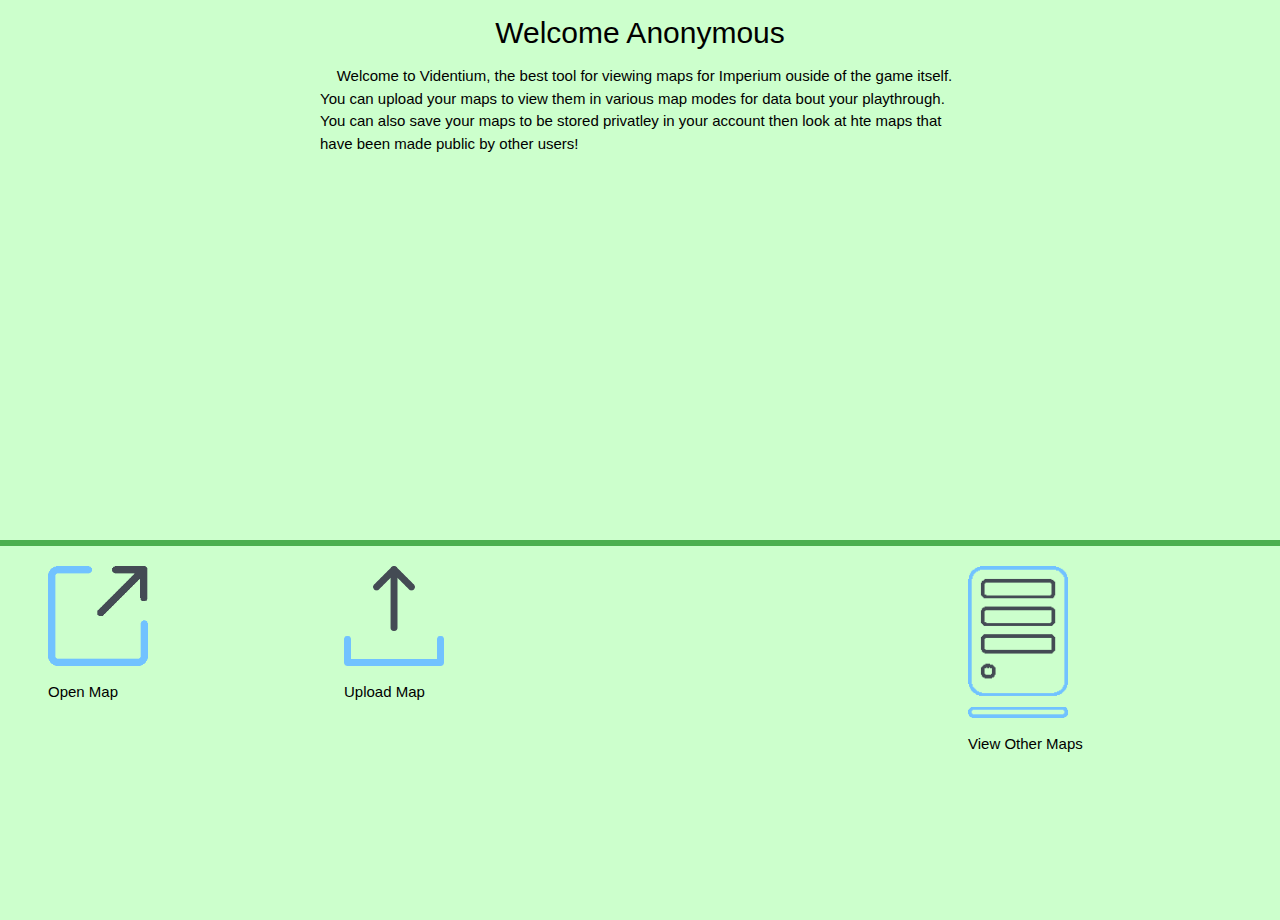
<file: public/index.html>
<html lang="en">
    <head>
        <meta charset="UTF-8">
        <title>Title</title>
        <script src="https://ajax.googleapis.com/ajax/libs/jquery/3.5.1/jquery.min.js"></script>
        <script src="mapController.js"></script>
    </head>
    <meta name="viewport" content="width=device-width, initial-scale=1">
    <link rel="stylesheet" href="https://www.w3schools.com/w3css/4/w3.css">
    <body style="background: #ccffcc">
        <h2 id="welcome" class="w3-center"></h2>
        <p style="width: 50%; margin: auto">&nbsp;&nbsp;&nbsp;&nbsp;Welcome to Videntium, the best tool for viewing maps for Imperium ouside of the game itself.  
        You can upload your maps to view them in various map modes for data bout your playthrough.  
        You can also save your maps to be stored privatley in your account then look at hte maps that have been made public by other users!</p>
        <div style="position: absolute; bottom: 0; height: 40%; width: 100%" class="w3-container w3-topbar w3-border-green">
            <div class="w3-half w3-container" style="padding-top: 20px;">
                <div style="float:left; height: 100%;" class="w3-half w3-container">
                    <img onclick="toMap()" style="visibility: visible; width: 100px; height: auto; cursor: pointer;" src="open.png"/>
                    <p>Open Map</p>
                </div>
                <p id="fileErr" style="display: none; position: absolute; bottom: 0; color: red;"></p>
                <div style="float:right; height: 100%" class="w3-half w3-container">
                    <label for="mapSelect">
                        <img style="width: 100px; height: auto; cursor: pointer;" src="upload.png"/>
                    </label>
                    <input id="mapSelect" type="file" style="display: none;"/>
                    <p>Upload Map</p>
                </div>
            </div>
            <div class="w3-half w3-container" style="padding-top: 20px;">
                <div style="height: 100%; float: right" class="w3-half w3-container">
                    <img onclick="toDb()" style="width: 100px; height: auto; cursor: pointer;" src="server.png"/>
                    <p>View Other Maps</p>
                </div>
            </div>
        </div>
    </body>
    <script>
        var mapStr;
        var fileName;
        initIndex();
        function initIndex(){
            let name = getCookie("name");
            if(name !== null && name !== "")
                document.getElementById("welcome").innerHTML = "Welcome "+name;
            else
                document.getElementById("welcome").innerHTML = "Welcome Anonymous";
            
        }
        function toMap(){
            loadFile(document.getElementById("mapSelect"));
            if(mapStr !== undefined){
                /*const request = new XMLHttpRequest();
                const url='/toMap';
                request.open("GET", url, true);
                request.send(null);

                request.onreadystatechange = (e) => {
                    console.log(request.responseText);
                    window.open("/toMap?mapstr="+mapStr, "_self");
                };*/
                if(mapStr === "BAD_TYPE"){
                    document.getElementById("fileErr").innerHTML = "File must be of type .imprm";
                    document.getElementById("fileErr").style.display = "block";
                }
                else window.open("/map.html?file="+fileName+"&mapstr="+mapStr, "_self");
            }
            else{
                document.getElementById("fileErr").innerHTML = "No file selected";
                document.getElementById("fileErr").style.display = "block";
            }
        }
        function loadFile(input){
            let file = input.files[0];
            if(file !== undefined){
                fileName = file.name;
                document.getElementById("fileErr").innerHTML = "";
                document.getElementById("fileErr").style.display = "none";
                console.log(file);
                let fr=new FileReader();
                fr.onload=function(){
                    console.log(fr.result);
                    if(file.name.substring(file.name.lastIndexOf(".")) === ".imprm")
                        mapStr = fr.result;
                    else
                        mapStr = "BAD_TYPE";
                }
                fr.readAsText(file);
            }
        }
        function toDb(){
            window.open("/database.html", "_self");
        }
        function getCookie(name){
            let cookies = decodeURIComponent(document.cookie);
            cookies = cookies.split(';');
            let cookieIndex = cookies.indexOf(";"+name+"=")+name.length+2;
            for(let i = 0; i <cookies.length; i++) {
                let c = cookies[i];
                while (c.charAt(0) === ' ') {
                  c = c.substring(1);
                }
                if (c.indexOf(name) == 0) {
                  return c.substring(name.length+1, c.length);
                }
              }
              return null;
        }
    </script>
</html>
</file>
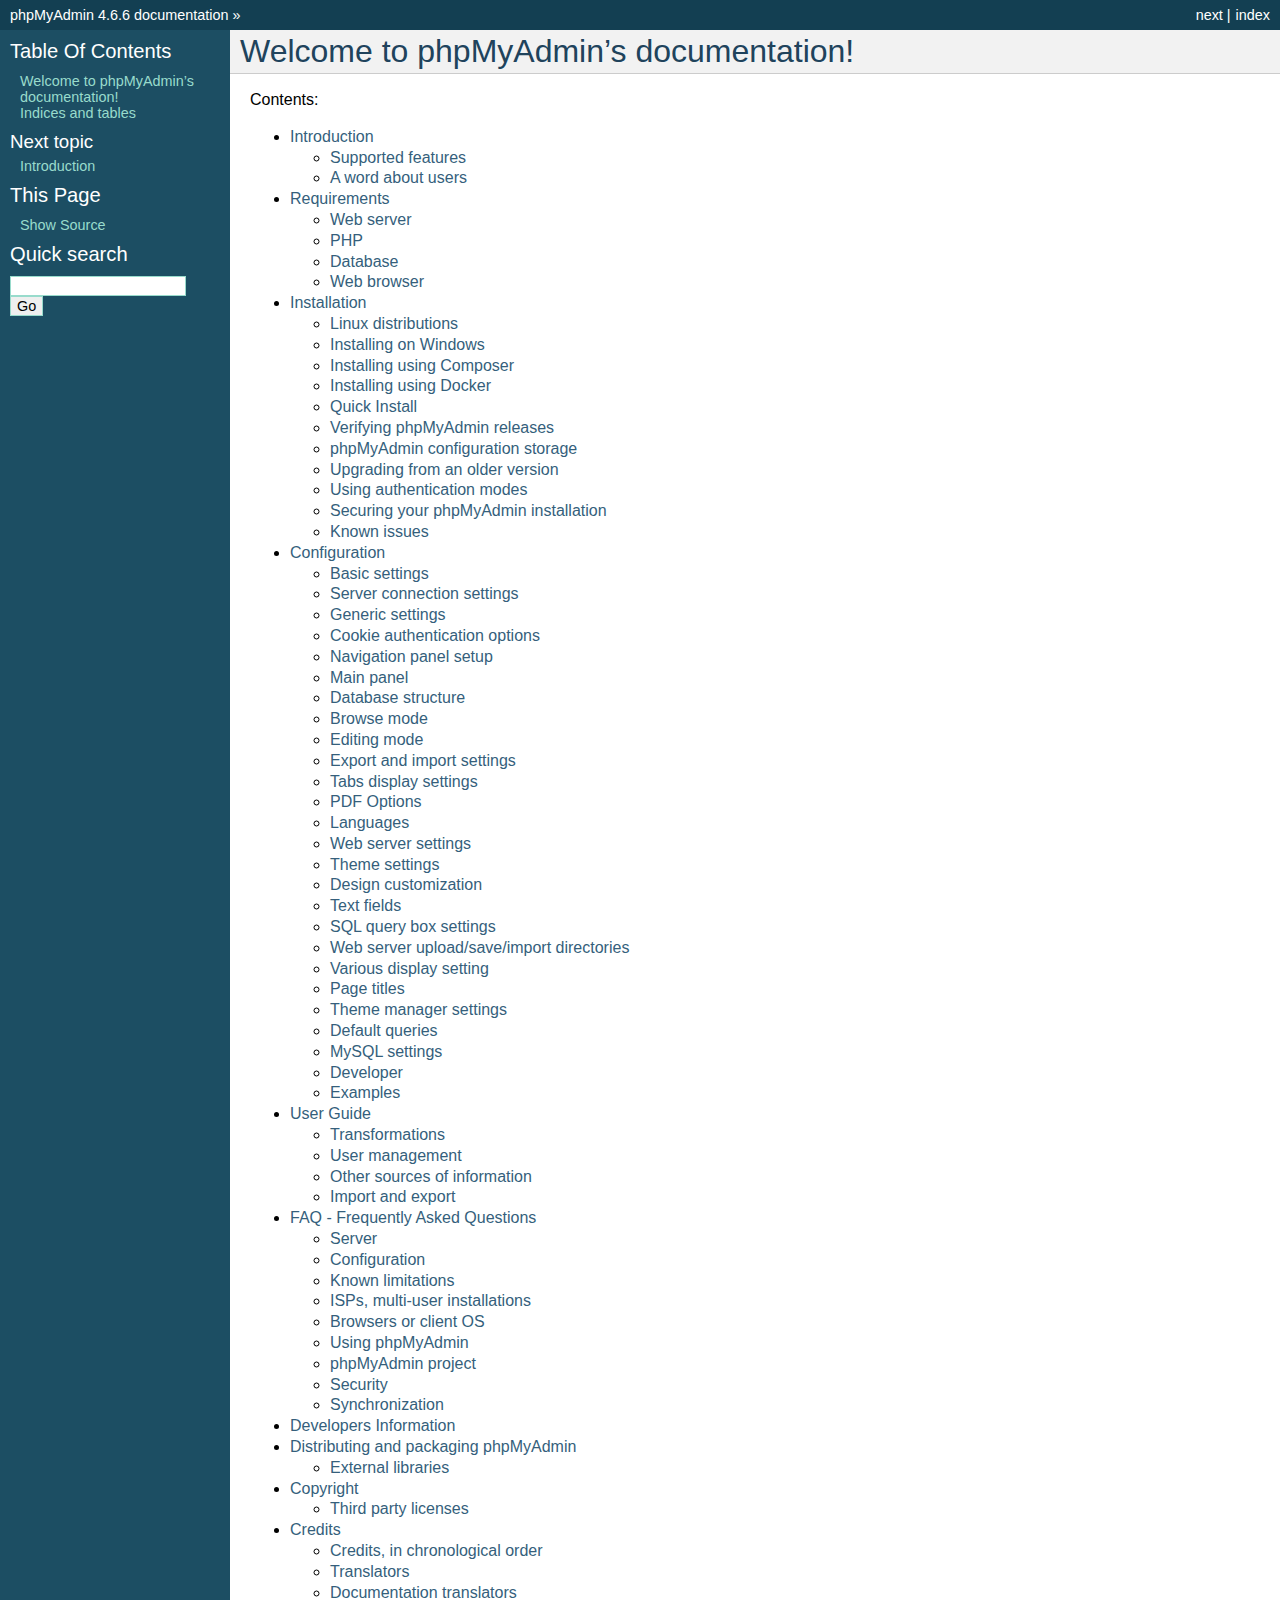
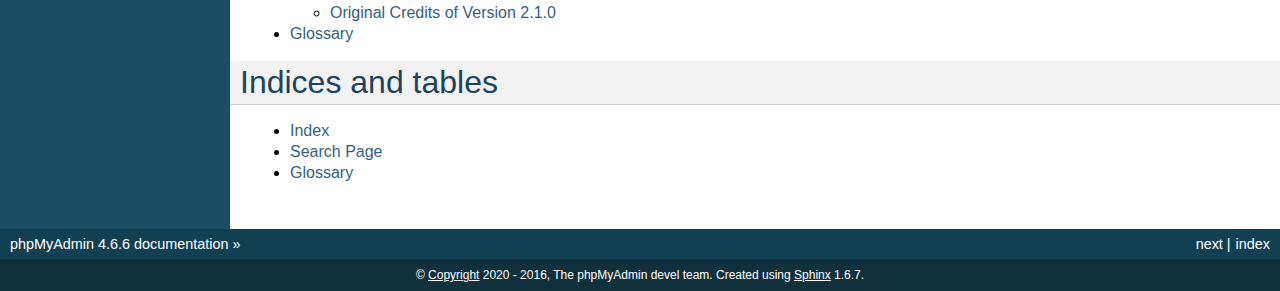
<file: phpmyadmin/doc/html/index.html>
<!DOCTYPE html PUBLIC "-//W3C//DTD XHTML 1.0 Transitional//EN"
  "http://www.w3.org/TR/xhtml1/DTD/xhtml1-transitional.dtd">

<html xmlns="http://www.w3.org/1999/xhtml">
  <head>
    <meta http-equiv="Content-Type" content="text/html; charset=utf-8" />
    <title>Welcome to phpMyAdmin’s documentation! &#8212; phpMyAdmin 4.6.6 documentation</title>
    <link rel="stylesheet" href="_static/classic.css" type="text/css" />
    <link rel="stylesheet" href="_static/pygments.css" type="text/css" />
    <script type="text/javascript">
      var DOCUMENTATION_OPTIONS = {
        URL_ROOT:    './',
        VERSION:     '4.6.6',
        COLLAPSE_INDEX: false,
        FILE_SUFFIX: '.html',
        HAS_SOURCE:  true,
        SOURCELINK_SUFFIX: '.txt'
      };
    </script>
    <script type="text/javascript" src="_static/jquery.js"></script>
    <script type="text/javascript" src="_static/underscore.js"></script>
    <script type="text/javascript" src="_static/doctools.js"></script>
    <link rel="index" title="Index" href="genindex.html" />
    <link rel="search" title="Search" href="search.html" />
    <link rel="copyright" title="Copyright" href="copyright.html" />
    <link rel="next" title="Introduction" href="intro.html" /> 
  </head>
  <body>
    <div class="related" role="navigation" aria-label="related navigation">
      <h3>Navigation</h3>
      <ul>
        <li class="right" style="margin-right: 10px">
          <a href="genindex.html" title="General Index"
             accesskey="I">index</a></li>
        <li class="right" >
          <a href="intro.html" title="Introduction"
             accesskey="N">next</a> |</li>
        <li class="nav-item nav-item-0"><a href="#">phpMyAdmin 4.6.6 documentation</a> &#187;</li> 
      </ul>
    </div>  

    <div class="document">
      <div class="documentwrapper">
        <div class="bodywrapper">
          <div class="body" role="main">
            
  <div class="section" id="welcome-to-phpmyadmin-s-documentation">
<h1>Welcome to phpMyAdmin’s documentation!<a class="headerlink" href="#welcome-to-phpmyadmin-s-documentation" title="Permalink to this headline">¶</a></h1>
<p>Contents:</p>
<div class="toctree-wrapper compound">
<ul>
<li class="toctree-l1"><a class="reference internal" href="intro.html">Introduction</a><ul>
<li class="toctree-l2"><a class="reference internal" href="intro.html#supported-features">Supported features</a></li>
<li class="toctree-l2"><a class="reference internal" href="intro.html#a-word-about-users">A word about users</a></li>
</ul>
</li>
<li class="toctree-l1"><a class="reference internal" href="require.html">Requirements</a><ul>
<li class="toctree-l2"><a class="reference internal" href="require.html#web-server">Web server</a></li>
<li class="toctree-l2"><a class="reference internal" href="require.html#php">PHP</a></li>
<li class="toctree-l2"><a class="reference internal" href="require.html#database">Database</a></li>
<li class="toctree-l2"><a class="reference internal" href="require.html#web-browser">Web browser</a></li>
</ul>
</li>
<li class="toctree-l1"><a class="reference internal" href="setup.html">Installation</a><ul>
<li class="toctree-l2"><a class="reference internal" href="setup.html#linux-distributions">Linux distributions</a></li>
<li class="toctree-l2"><a class="reference internal" href="setup.html#installing-on-windows">Installing on Windows</a></li>
<li class="toctree-l2"><a class="reference internal" href="setup.html#installing-using-composer">Installing using Composer</a></li>
<li class="toctree-l2"><a class="reference internal" href="setup.html#installing-using-docker">Installing using Docker</a></li>
<li class="toctree-l2"><a class="reference internal" href="setup.html#quick-install">Quick Install</a></li>
<li class="toctree-l2"><a class="reference internal" href="setup.html#verifying-phpmyadmin-releases">Verifying phpMyAdmin releases</a></li>
<li class="toctree-l2"><a class="reference internal" href="setup.html#phpmyadmin-configuration-storage">phpMyAdmin configuration storage</a></li>
<li class="toctree-l2"><a class="reference internal" href="setup.html#upgrading-from-an-older-version">Upgrading from an older version</a></li>
<li class="toctree-l2"><a class="reference internal" href="setup.html#using-authentication-modes">Using authentication modes</a></li>
<li class="toctree-l2"><a class="reference internal" href="setup.html#securing-your-phpmyadmin-installation">Securing your phpMyAdmin installation</a></li>
<li class="toctree-l2"><a class="reference internal" href="setup.html#known-issues">Known issues</a></li>
</ul>
</li>
<li class="toctree-l1"><a class="reference internal" href="config.html">Configuration</a><ul>
<li class="toctree-l2"><a class="reference internal" href="config.html#basic-settings">Basic settings</a></li>
<li class="toctree-l2"><a class="reference internal" href="config.html#server-connection-settings">Server connection settings</a></li>
<li class="toctree-l2"><a class="reference internal" href="config.html#generic-settings">Generic settings</a></li>
<li class="toctree-l2"><a class="reference internal" href="config.html#cookie-authentication-options">Cookie authentication options</a></li>
<li class="toctree-l2"><a class="reference internal" href="config.html#navigation-panel-setup">Navigation panel setup</a></li>
<li class="toctree-l2"><a class="reference internal" href="config.html#main-panel">Main panel</a></li>
<li class="toctree-l2"><a class="reference internal" href="config.html#database-structure">Database structure</a></li>
<li class="toctree-l2"><a class="reference internal" href="config.html#browse-mode">Browse mode</a></li>
<li class="toctree-l2"><a class="reference internal" href="config.html#editing-mode">Editing mode</a></li>
<li class="toctree-l2"><a class="reference internal" href="config.html#export-and-import-settings">Export and import settings</a></li>
<li class="toctree-l2"><a class="reference internal" href="config.html#tabs-display-settings">Tabs display settings</a></li>
<li class="toctree-l2"><a class="reference internal" href="config.html#pdf-options">PDF Options</a></li>
<li class="toctree-l2"><a class="reference internal" href="config.html#languages">Languages</a></li>
<li class="toctree-l2"><a class="reference internal" href="config.html#web-server-settings">Web server settings</a></li>
<li class="toctree-l2"><a class="reference internal" href="config.html#theme-settings">Theme settings</a></li>
<li class="toctree-l2"><a class="reference internal" href="config.html#design-customization">Design customization</a></li>
<li class="toctree-l2"><a class="reference internal" href="config.html#text-fields">Text fields</a></li>
<li class="toctree-l2"><a class="reference internal" href="config.html#sql-query-box-settings">SQL query box settings</a></li>
<li class="toctree-l2"><a class="reference internal" href="config.html#web-server-upload-save-import-directories">Web server upload/save/import directories</a></li>
<li class="toctree-l2"><a class="reference internal" href="config.html#various-display-setting">Various display setting</a></li>
<li class="toctree-l2"><a class="reference internal" href="config.html#page-titles">Page titles</a></li>
<li class="toctree-l2"><a class="reference internal" href="config.html#theme-manager-settings">Theme manager settings</a></li>
<li class="toctree-l2"><a class="reference internal" href="config.html#default-queries">Default queries</a></li>
<li class="toctree-l2"><a class="reference internal" href="config.html#mysql-settings">MySQL settings</a></li>
<li class="toctree-l2"><a class="reference internal" href="config.html#developer">Developer</a></li>
<li class="toctree-l2"><a class="reference internal" href="config.html#examples">Examples</a></li>
</ul>
</li>
<li class="toctree-l1"><a class="reference internal" href="user.html">User Guide</a><ul>
<li class="toctree-l2"><a class="reference internal" href="transformations.html">Transformations</a></li>
<li class="toctree-l2"><a class="reference internal" href="privileges.html">User management</a></li>
<li class="toctree-l2"><a class="reference internal" href="other.html">Other sources of information</a></li>
<li class="toctree-l2"><a class="reference internal" href="import_export.html">Import and export</a></li>
</ul>
</li>
<li class="toctree-l1"><a class="reference internal" href="faq.html">FAQ - Frequently Asked Questions</a><ul>
<li class="toctree-l2"><a class="reference internal" href="faq.html#server">Server</a></li>
<li class="toctree-l2"><a class="reference internal" href="faq.html#configuration">Configuration</a></li>
<li class="toctree-l2"><a class="reference internal" href="faq.html#known-limitations">Known limitations</a></li>
<li class="toctree-l2"><a class="reference internal" href="faq.html#isps-multi-user-installations">ISPs, multi-user installations</a></li>
<li class="toctree-l2"><a class="reference internal" href="faq.html#browsers-or-client-os">Browsers or client OS</a></li>
<li class="toctree-l2"><a class="reference internal" href="faq.html#using-phpmyadmin">Using phpMyAdmin</a></li>
<li class="toctree-l2"><a class="reference internal" href="faq.html#phpmyadmin-project">phpMyAdmin project</a></li>
<li class="toctree-l2"><a class="reference internal" href="faq.html#security">Security</a></li>
<li class="toctree-l2"><a class="reference internal" href="faq.html#synchronization">Synchronization</a></li>
</ul>
</li>
<li class="toctree-l1"><a class="reference internal" href="developers.html">Developers Information</a></li>
<li class="toctree-l1"><a class="reference internal" href="vendors.html">Distributing and packaging phpMyAdmin</a><ul>
<li class="toctree-l2"><a class="reference internal" href="vendors.html#external-libraries">External libraries</a></li>
</ul>
</li>
<li class="toctree-l1"><a class="reference internal" href="copyright.html">Copyright</a><ul>
<li class="toctree-l2"><a class="reference internal" href="copyright.html#third-party-licenses">Third party licenses</a></li>
</ul>
</li>
<li class="toctree-l1"><a class="reference internal" href="credits.html">Credits</a><ul>
<li class="toctree-l2"><a class="reference internal" href="credits.html#credits-in-chronological-order">Credits, in chronological order</a></li>
<li class="toctree-l2"><a class="reference internal" href="credits.html#translators">Translators</a></li>
<li class="toctree-l2"><a class="reference internal" href="credits.html#documentation-translators">Documentation translators</a></li>
<li class="toctree-l2"><a class="reference internal" href="credits.html#original-credits-of-version-2-1-0">Original Credits of Version 2.1.0</a></li>
</ul>
</li>
<li class="toctree-l1"><a class="reference internal" href="glossary.html">Glossary</a></li>
</ul>
</div>
</div>
<div class="section" id="indices-and-tables">
<h1>Indices and tables<a class="headerlink" href="#indices-and-tables" title="Permalink to this headline">¶</a></h1>
<ul class="simple">
<li><a class="reference internal" href="genindex.html"><span class="std std-ref">Index</span></a></li>
<li><a class="reference internal" href="search.html"><span class="std std-ref">Search Page</span></a></li>
<li><a class="reference internal" href="glossary.html#glossary"><span class="std std-ref">Glossary</span></a></li>
</ul>
</div>


          </div>
        </div>
      </div>
      <div class="sphinxsidebar" role="navigation" aria-label="main navigation">
        <div class="sphinxsidebarwrapper">
  <h3><a href="#">Table Of Contents</a></h3>
  <ul>
<li><a class="reference internal" href="#">Welcome to phpMyAdmin’s documentation!</a></li>
<li><a class="reference internal" href="#indices-and-tables">Indices and tables</a></li>
</ul>

  <h4>Next topic</h4>
  <p class="topless"><a href="intro.html"
                        title="next chapter">Introduction</a></p>
  <div role="note" aria-label="source link">
    <h3>This Page</h3>
    <ul class="this-page-menu">
      <li><a href="_sources/index.rst.txt"
            rel="nofollow">Show Source</a></li>
    </ul>
   </div>
<div id="searchbox" style="display: none" role="search">
  <h3>Quick search</h3>
    <form class="search" action="search.html" method="get">
      <div><input type="text" name="q" /></div>
      <div><input type="submit" value="Go" /></div>
      <input type="hidden" name="check_keywords" value="yes" />
      <input type="hidden" name="area" value="default" />
    </form>
</div>
<script type="text/javascript">$('#searchbox').show(0);</script>
        </div>
      </div>
      <div class="clearer"></div>
    </div>
    <div class="related" role="navigation" aria-label="related navigation">
      <h3>Navigation</h3>
      <ul>
        <li class="right" style="margin-right: 10px">
          <a href="genindex.html" title="General Index"
             >index</a></li>
        <li class="right" >
          <a href="intro.html" title="Introduction"
             >next</a> |</li>
        <li class="nav-item nav-item-0"><a href="#">phpMyAdmin 4.6.6 documentation</a> &#187;</li> 
      </ul>
    </div>
    <div class="footer" role="contentinfo">
        &#169; <a href="copyright.html">Copyright</a> 2020 - 2016, The phpMyAdmin devel team.
      Created using <a href="http://sphinx-doc.org/">Sphinx</a> 1.6.7.
    </div>
  </body>
</html>
</file>
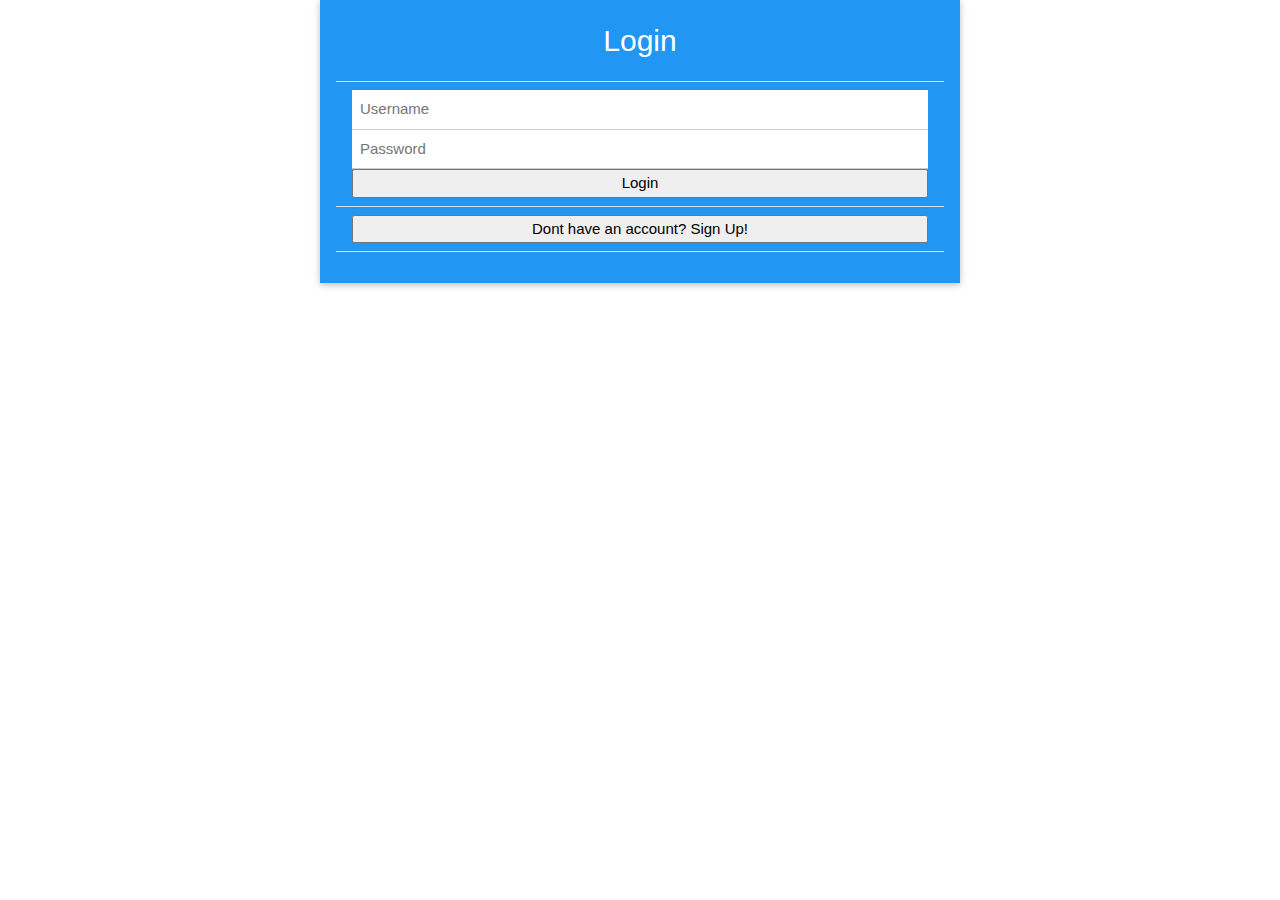
<file: public/login.html>
<html lang="en">
    <head>
        <meta charset="UTF-8">
        <title>Title</title>
        <script src="https://ajax.googleapis.com/ajax/libs/jquery/3.5.1/jquery.min.js"></script>
    </head>
    <meta name="viewport" content="width=device-width, initial-scale=1">
    <link rel="stylesheet" href="https://www.w3schools.com/w3css/4/w3.css">
    <body>
        <ul style="width: 50%; margin: auto" class="w3-container w3-card w3-blue w3-ul">
            <li><h2 id="title" class="w3-center"></h2></li>
            <li>
                <div>
                    <input id="nickname" style="width: 100%" class="w3-input" type="text" placeholder="Nickname"/>
                    <input id="username" style="width: 100%" class="w3-input" type="text" placeholder="Username"/>
                    <input id="password" style="width: 100%" class="w3-input" type="text" placeholder="Password"/>
                    <input id="passConfirm" style="width: 100%; display: none" class="w3-input" type="text" placeholder=" Confirm Password"/>
                    <button id="sendBtn" style="width: 100%;" onclick="sendInfo()"></button> 
                </div>
            </li>
            <li>
                <button id="switchBtn" style="width: 100%;" onclick="menuSwitch()"></button>
            </li>
            <li>
                <p id="showErr" class="w3-text-red" style="font-weight: bold"></p>
            </li>
        </ul>
    </body>
    <script>
        let mapStr;
        let fileName;
        let menuType;
        if(window.location.href.indexOf("mapstr=") !== -1){
            mapStr = window.location.href;
            mapStr = decodeURI(mapStr.substring(mapStr.indexOf("mapstr=")+7));
            fileName = window.location.href;
            fileName = decodeURI(fileName.substring(fileName.indexOf("file=")+5, fileName.indexOf("&")));
        }
        let name = getCookie("name");
        let userId = getCookie("userid");
        let username = getCookie("username");
        if(name !== null && name !== ""){
            //let json = JSON.parse("{\"id\": \""+userId+"\", \"username\": \""+username+"\", \"name\": \""+name+"\"}");
            //updateMaps(json);
            bypasLogin();
        }
        loginInit();
        function loginInit(){
            menuType = "login";
            document.getElementById("title").innerHTML = "Login";
            document.getElementById("sendBtn").innerHTML = "Login";
            document.getElementById("switchBtn").innerHTML = "Dont have an account? Sign Up!";
            document.getElementById("passConfirm").style.display = "none";
            document.getElementById("nickname").style.display = "none";
            
        }
        function signUpInit(){
            menuType = "signup";
            document.getElementById("title").innerHTML = "Sign Up";
            document.getElementById("sendBtn").innerHTML = "Sign Up";
            document.getElementById("switchBtn").innerHTML = "Already have an account? Log In!";
            document.getElementById("passConfirm").style.display = "block";
            document.getElementById("nickname").style.display = "block";
        }
        function menuSwitch(){
            if(menuType === "login")
                signUpInit()
            else
                loginInit()
        }
        function fieldCheck(){
            let valid = false;
            if(document.getElementById("nickname").value === "" && menuType === "signup")
                document.getElementById("showErr").innerHTML = "Please enter a nickname";
            else if(document.getElementById("username").value === "")
                document.getElementById("showErr").innerHTML = "You must enter a username";
            else if(document.getElementById("password").value === "")
                document.getElementById("showErr").innerHTML = "You must enter a password";
            else if(document.getElementById("passConfirm").value === "" && menuType === "signup")
                document.getElementById("showErr").innerHTML = "Please confirm your password";
            else if(document.getElementById("passConfirm").value !== document.getElementById("password").value && menuType === "signup")
                document.getElementById("showErr").innerHTML = "Passwords must match";
            else
                valid = true;
            return valid;
        }
        function sendInfo(){
            if(!fieldCheck()) return;
            if(menuType === "login"){
                getUsers(function(req){
                    console.log(req.responseText);
                    let json = null;
                    try{
                        json = JSON.parse(req.responseText);
                    }catch(e){
                        //document.getElementById("showErr").innerHTML = "Username or password is incorrect";
                    }
                    if(json === null || json.length === 0)
                        loginError();
                    else{
                        updateMaps(json);
                    }
                });
            }
            else{
                const request = new XMLHttpRequest();
                const url='/updateusers';
                let params;
                params = 'user='+document.getElementById("username").value+'&password='+document.getElementById("password").value
                    +'&name='+document.getElementById("nickname").value;
                request.open("POST", url, true);
                request.setRequestHeader("Content-type", "application/x-www-form-urlencoded");
                request.onreadystatechange = (e) => {
                    console.log(request.responseText);
                    getUsers(function(req) {
                        console.log(req.responseText);
                        let json = null;
                        try{
                            json = JSON.parse(req.responseText);
                        }catch(e){
                            //document.getElementById("showErr").innerHTML = "Username or password is incorrect";
                        }
                        updateMaps(json);
                    });
                };
                request.send(params);
            }
        }
        function bypasLogin(){
            const request = new XMLHttpRequest();
            const url='/updatemaps';
            let params = 'update=true&file='+fileName+'&mapstr='+mapStr+'&userId='+userId;
            request.open("POST", url, true);
            request.setRequestHeader("Content-type", "application/x-www-form-urlencoded");
            //request.setRequestHeader("Content-length", params.length);
            //request.setRequestHeader("Connection", "close");

            request.onreadystatechange = (e) => {
                console.log(request.responseText);
                window.open("/database.html", "_self");
            };
            request.send(params);
        }
        function updateMaps(json){
            document.getElementById("showErr").innerHTML = "";
            document.cookie = "username="+json[0].username+";path=/;";
            document.cookie = "userid="+json[0].id+";path=/;";
            document.cookie = "name="+json[0].name+";path=/;";
            const request = new XMLHttpRequest();
            if(mapStr !== undefined){
                const url='/updatemaps';
                let params = 'update=true&file='+fileName+'&mapstr='+mapStr+'&userId='+json[0].id;
                request.open("POST", url, true);
                request.setRequestHeader("Content-type", "application/x-www-form-urlencoded");
                //request.setRequestHeader("Content-length", params.length);
                //request.setRequestHeader("Connection", "close");

                request.onreadystatechange = (e) => {
                    console.log(request.responseText);
                    window.open("/database.html", "_self");
                };
                request.send(params);
            }
            else
                window.open("/database.html", "_self");
        }
        function getUsers(readyFunc){
            const request = new XMLHttpRequest();
            const url='/querryusers';
            let params;
            params = 'user='+document.getElementById("username").value+'&password='+document.getElementById("password").value;
            request.open("POST", url, true);
            request.setRequestHeader("Content-type", "application/x-www-form-urlencoded");
            request.onreadystatechange = (e) => {
                readyFunc(request);
            };
            request.send(params);
        }
        async function loginError(){
            await new Promise(r => setTimeout(r, 200));
            document.getElementById("showErr").innerHTML = "Username or password is incorrect";
        }
        function getCookie(name){
            let cookies = decodeURIComponent(document.cookie);
            cookies = cookies.split(';');
            let cookieIndex = cookies.indexOf(";"+name+"=")+name.length+2;
            for(let i = 0; i <cookies.length; i++) {
                let c = cookies[i];
                while (c.charAt(0) === ' ') {
                  c = c.substring(1);
                }
                if (c.indexOf(name) == 0) {
                  return c.substring(name.length+1, c.length);
                }
              }
              return null;
        }
        /*const request = new XMLHttpRequest();
            const url='/querryusers';
            let params;
            params = 'user='+document.getElementById("username").value+'&password='+document.getElementById("password").value;
            request.open("POST", url, true);
            request.setRequestHeader("Content-type", "application/x-www-form-urlencoded");
            request.onreadystatechange = (e) => {
                console.log(request.responseText);
                let json = null;
                try{
                    json = JSON.parse(request.responseText);
                }catch(e){
                    //document.getElementById("showErr").innerHTML = "Username or password is incorrect";
                }
                if(json === null || json.length === 0)
                    loginError()
                else{
                    document.getElementById("showErr").innerHTML = "";
                    document.cookie = "username="+json[0].username+";path=/;";
                    document.cookie = "name="+json[0].name+";path=/;";
                    const request = new XMLHttpRequest();
                    if(mapStr !== undefined){
                        const url='/updatemaps';
                        let params = 'update=true&file='+fileName+'&mapstr='+mapStr+'&userId='+json[0].id;
                        request.open("POST", url, true);
                        request.setRequestHeader("Content-type", "application/x-www-form-urlencoded");
                        //request.setRequestHeader("Content-length", params.length);
                        //request.setRequestHeader("Connection", "close");
        
                        request.onreadystatechange = (e) => {
                            console.log(request.responseText);
                            window.open("/database.html", "_self");
                        };
                        request.send(params);
                    }
                    else
                        window.open("/database.html", "_self");
                }
                    
            };
            request.send(params);*/
    </script>
</html>
</file>
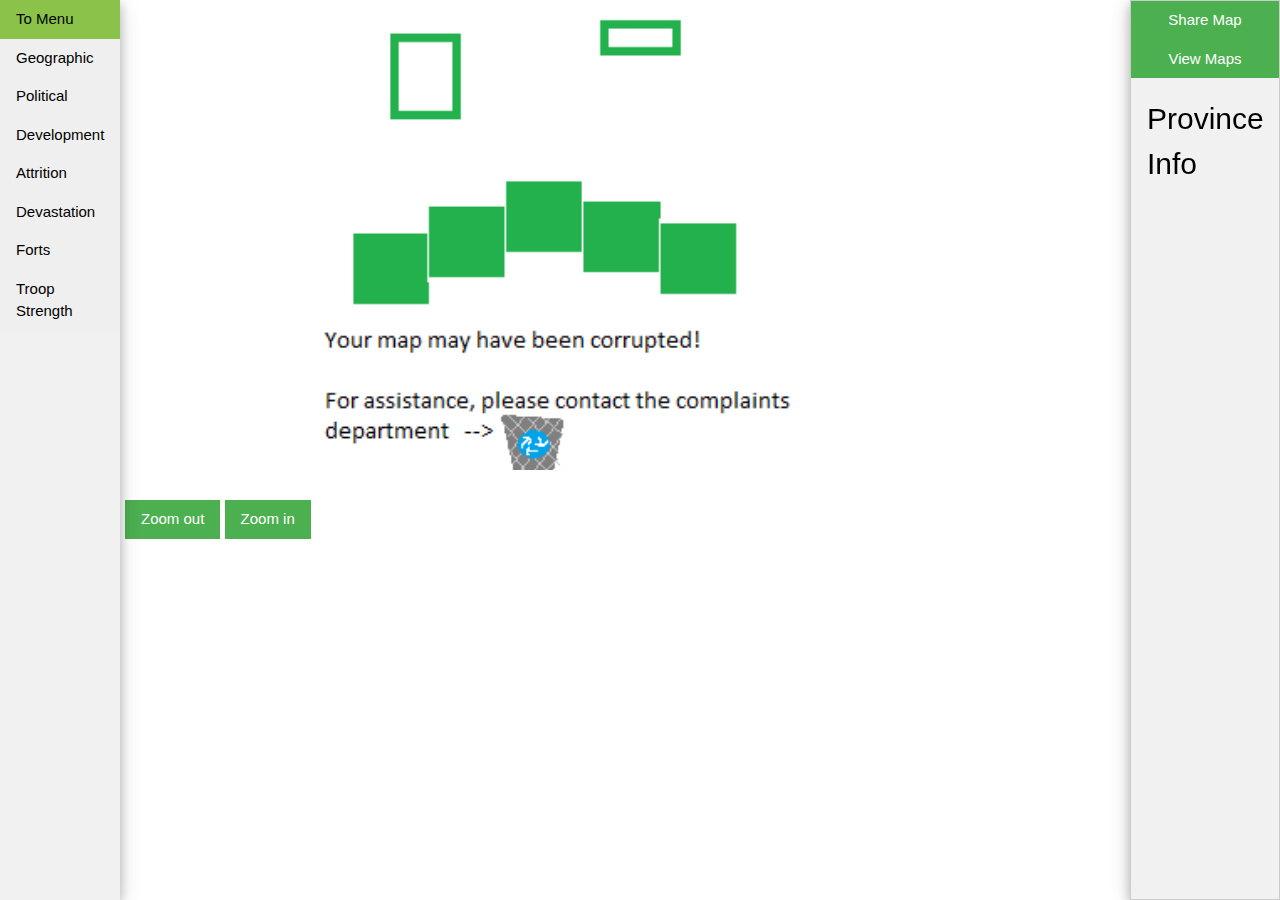
<file: public/map.html>
<!DOCTYPE html>
<html>
    <head>
      <meta charset="UTF-8">
      <title>Title</title>
      <meta name="viewport" content="width=device-width, initial-scale=1">
      <link rel="stylesheet" href="https://www.w3schools.com/w3css/4/w3.css">
      <script src="https://ajax.googleapis.com/ajax/libs/jquery/3.5.1/jquery.min.js"></script>
      <script src="tint.js"></script>
      <script src="Nation.js"></script>
      <script src="saveBooter.js"></script>
      <script src="mapController.js"></script>
      <script src="Province.js"></script>
      <script src="Europe.js"></script>
      <script src="Province.js"></script>
    </head>
    <body>
      <div class="w3-sidebar w3-light-grey w3-bar-block w3-card-4" style="width:120px; top:0">
        <button onclick="toMenu()" class=" w3-bar-item w3-button w3-green w3-hover-light-green">To Menu</button>
        <input type="button" id="geoMode" class="w3-bar-item w3-hover-green" value="Geographic" onclick="map.updateAllOverlays(0)">
        <input type="button" id="polMode" class="w3-bar-item w3-hover-green" value="Political" onclick="map.updateAllOverlays(1)">
        <input type="button" id="devMode" class="w3-bar-item w3-hover-green" value="Development" onclick="map.updateAllOverlays(3)">
        <input type="button" id="attMode" class="w3-bar-item w3-hover-green" value="Attrition" onclick="map.updateAllOverlays(4)">
        <input type="button" id="brnMode" class="w3-bar-item w3-hover-green" value="Devastation" onclick="map.updateAllOverlays(5)">
        <input type="button" id="frtMode" class="w3-bar-item w3-hover-green" value="Forts" onclick="map.updateAllOverlays(6)">
        <input type="button" id="mitMode" class="w3-bar-item w3-hover-green" value="Troop Strength" onclick="map.updateAllOverlays(7)">
        <!--<input type="button" id="dipMode" class="w3-bar-item w3-hover-green" value="Diplomatic" onclick="map.updateAllOverlays(8)">-->
      </div>
      <ul id="provInfo" class="w3-sidebar w3-light-grey w3-bar-block w3-ul w3-border w3-card-4 w3-hoverable" style="right: 0; width:150px; top:0">
        <li onclick="toDb(true)" class="w3-bar-item w3-button w3-green w3-hover-light-green" style="text-align: center">Share Map</li>
        <li onclick="toDb(false)" class="w3-bar-item w3-button w3-green w3-hover-light-green" style="text-align: center">View Maps</li>
        <li class="w3-bar-item"><h2>Province Info</h2></li>
        <li id="provName" class="w3-bar-item"></li>
        <li id="provOwner" class="w3-bar-item"></li>
        <li id="provCore" class="w3-bar-item"></li>
        <li id="provDev" class="w3-bar-item"></li>
        <li id="provBrn" class="w3-bar-item"></li>
        <li id="provAtt" class="w3-bar-item"></li>
        <li id="provFrt" class="w3-bar-item"></li>
        <li id="provTroops" class="w3-bar-item"></li>
      </ul>
      <div style="width: 100%; margin-left: 125px">
        <div class="container">
            <div ondragstart="return false" class="drag-div initial-selected">
                <img id="mapBackground" src="europe.png" style="width: 100%"/>
            </div>
        </div>
        <input type="button" id="zoomout" class="w3-button w3-green w3-hover-light-green" value="Zoom out" onclick="zoom(0.5)">
        <input type="button" id="zoomin" class="w3-button w3-green w3-hover-light-green" value="Zoom in" onclick="zoom(2)">
      </div>
    </body>
    <script>
      let dragItem = null;
      let lastDragged = document.getElementsByClassName('initial-selected')[0];
      let x_img_ele = 0;
      let y_img_ele = 0;
      var mapStr;
      var fileName;
      var map = null;
      initMap();
      
      function initMap(){
        map = new Europe();
        mapStr = window.location.href;
        mapStr = decodeURI(mapStr.substring(mapStr.indexOf("mapstr=")+7));
        fileName = window.location.href;
        fileName = decodeURI(fileName.substring(fileName.indexOf("file=")+5, fileName.indexOf("&")));
        try{
          buildVersion(mapStr, map);
        }catch(e){
          document.getElementById("mapBackground").src = "mapError.png";
          return
        }
        for(let i=0; i<map.getList().length; ++i){
          map.getList()[i].overlay.onload = function() {
            let imgWidth = this.width;
            let imgHeight = this.height;
            map.getList()[i].initCanvas();
            map.getList()[i].canvas.id = "map"+(i+1);
            map.getList()[i].canvas.className = "province";
            map.getList()[i].canvas.style = "position: absolute; top: "+map.getList()[i].getY()+"px; left: "+map.getList()[i].getX()+"px; width: "+(imgWidth*map.getOverscale())+"px; height: "+(imgHeight*map.overScale)+"px;";
            map.getList()[i].canvas.addEventListener('click', function(){
              document.getElementById("provName").innerHTML = "Name: "+map.getList()[i].name;
              if(map.getList()[i].getOwner() !== null)
                document.getElementById("provOwner").innerHTML = "Owner: "+map.getList()[i].getOwner().getName();
              else
                document.getElementById("provOwner").innerHTML = "Owner: Uninhabited";
              if(map.getList()[i].getCoreOwner() !== null)
                document.getElementById("provCore").innerHTML = "Core Owner: "+map.getList()[i].getCoreOwner().getName();
              else
                document.getElementById("provCore").innerHTML = "Core Owner: None";
              document.getElementById("provDev").innerHTML = "Development: "+map.getList()[i].getDevelopment();
              document.getElementById("provBrn").innerHTML = "Devastation: "+map.getList()[i].getDevastation();
              document.getElementById("provAtt").innerHTML = "Attrition: "+map.getList()[i].getAttrition();
              document.getElementById("provFrt").innerHTML = "Fort Level: "+map.getList()[i].getFortLevel();
              document.getElementById("provTroops").innerHTML = "Legions: "+map.getList()[i].getTroops();
            });
            
            document.getElementsByClassName('initial-selected')[0].appendChild(map.getList()[i].canvas);
            
          };
          map.getList()[i].overlay.src = "europeMap/"+(i+1)+".png";
        }
      }
      
      function zoom(zoomincrement) {
        let initialWidth = lastDragged.getBoundingClientRect().width;
        let initialHeight = lastDragged.getBoundingClientRect().height;
        let mapX = lastDragged.getBoundingClientRect().left;
        let mapY = lastDragged.getBoundingClientRect().top;
        console.log(lastDragged.style.width);
        lastDragged.style.width = (initialWidth * zoomincrement) + 'px';
        lastDragged.style.height = (initialHeight * zoomincrement) + 'px';
        console.log(lastDragged.style.width);
        
        let zoomAdj = [1, 1];
        for(let i=0; i<map.getList().length; ++i){
          let provAt = document.getElementById('map'+(i+1));
          provAt.style.left = (map.getList()[i].relX * lastDragged.getBoundingClientRect().width/100.0*zoomAdj[0]) + 'px';
          provAt.style.top = (map.getList()[i].relY * lastDragged.getBoundingClientRect().height/100.0*zoomAdj[1]) + 'px';
          provAt.style.width = (provAt.getBoundingClientRect().width * zoomincrement) + 'px';
          provAt.style.height = (provAt.getBoundingClientRect().height * zoomincrement) + 'px';
        }
      }
      
      function start_drag() {
        dragItem = this;
        lastDragged = this;
        x_img_ele = window.event.clientX - dragItem.offsetLeft;
        y_img_ele = window.event.clientY - dragItem.offsetTop;
      
      }
      
      function stop_drag() {
        dragItem = null;
      }
      
      function while_drag() {
        var x_cursor = window.event.clientX;
        var y_cursor = window.event.clientY;
        if (dragItem !== null) {
          dragItem.style.left = (x_cursor - x_img_ele) + 'px';
          dragItem.style.top = ( window.event.clientY - y_img_ele) + 'px';
      
            console.log(dragItem.style.left+' - '+dragItem.style.top);
      
        }
      }
      function toMenu(){
        window.open("/", "_self");
      }
      function toDb(update){
        if(update)
          window.open("/login.html?file="+fileName+"&mapstr="+mapStr, "_self");
        else
          window.open("/database.html", "_self");
      }
      $('.drag-div').each(function () {
        this.addEventListener('mousedown', start_drag);
      });
      $('.drag-div').each(function () {
        this.addEventListener('mousemove', while_drag);
        this.addEventListener('mouseup', stop_drag);
      });
    </script>
</html>

<style>
    .drag-div {
      overflow: hidden;
      height:470px;
      cursor: move;
      position: relative;
      width: 915px;
      background-color: coral;
    }
    
    .container {
      overflow: hidden;
      height:500px;
    }
</file>
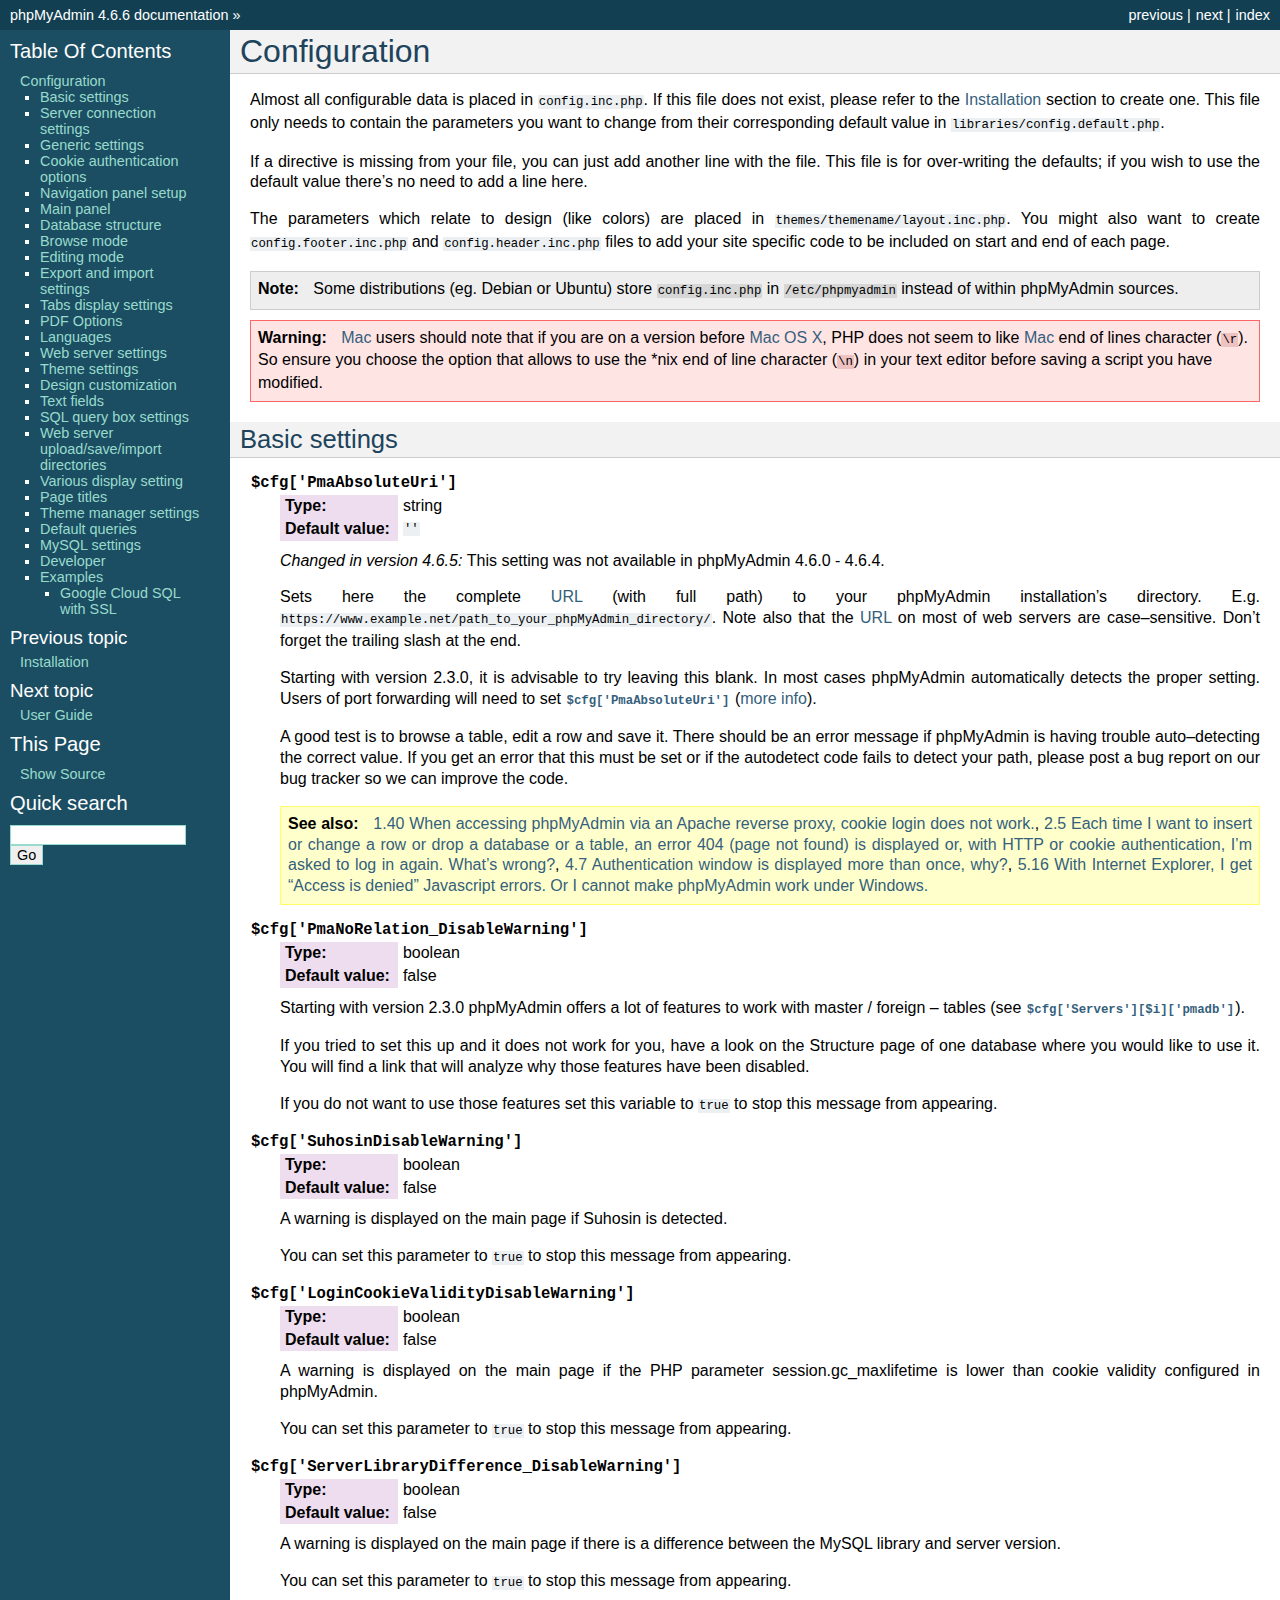
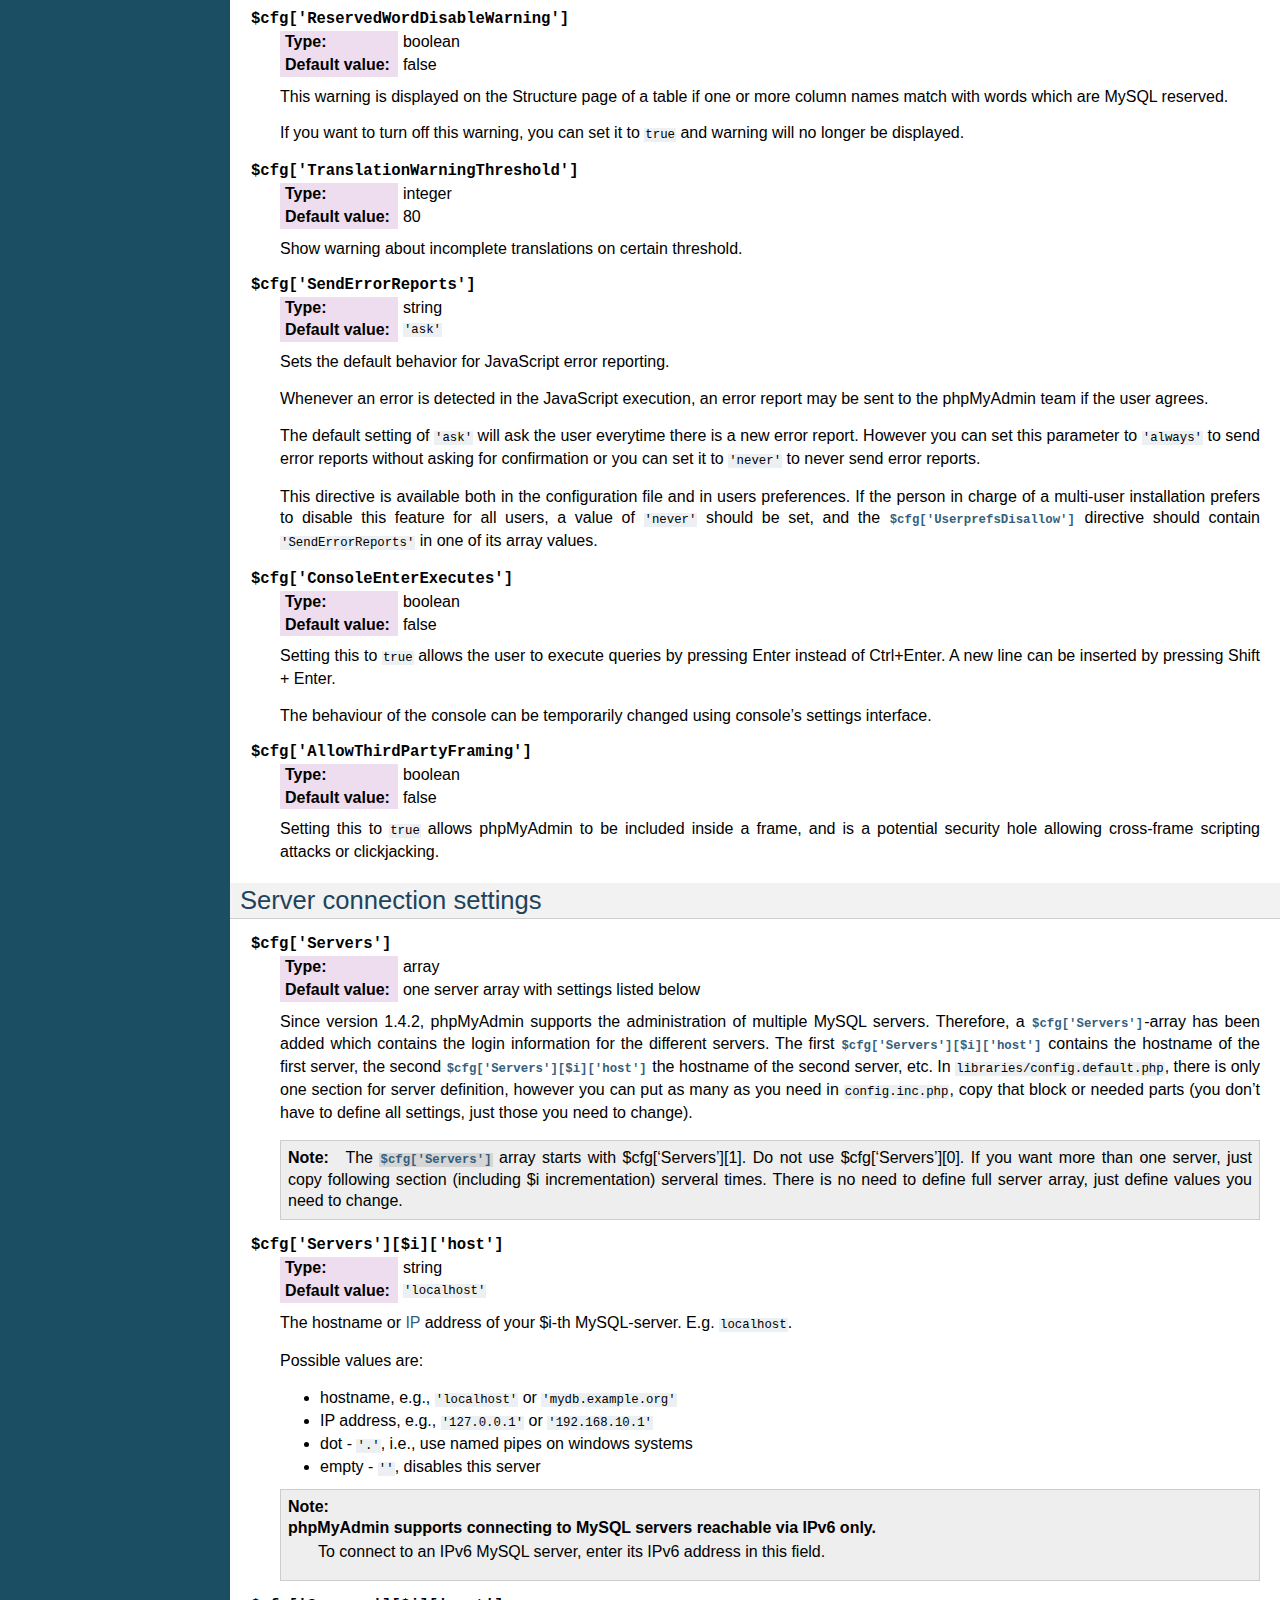
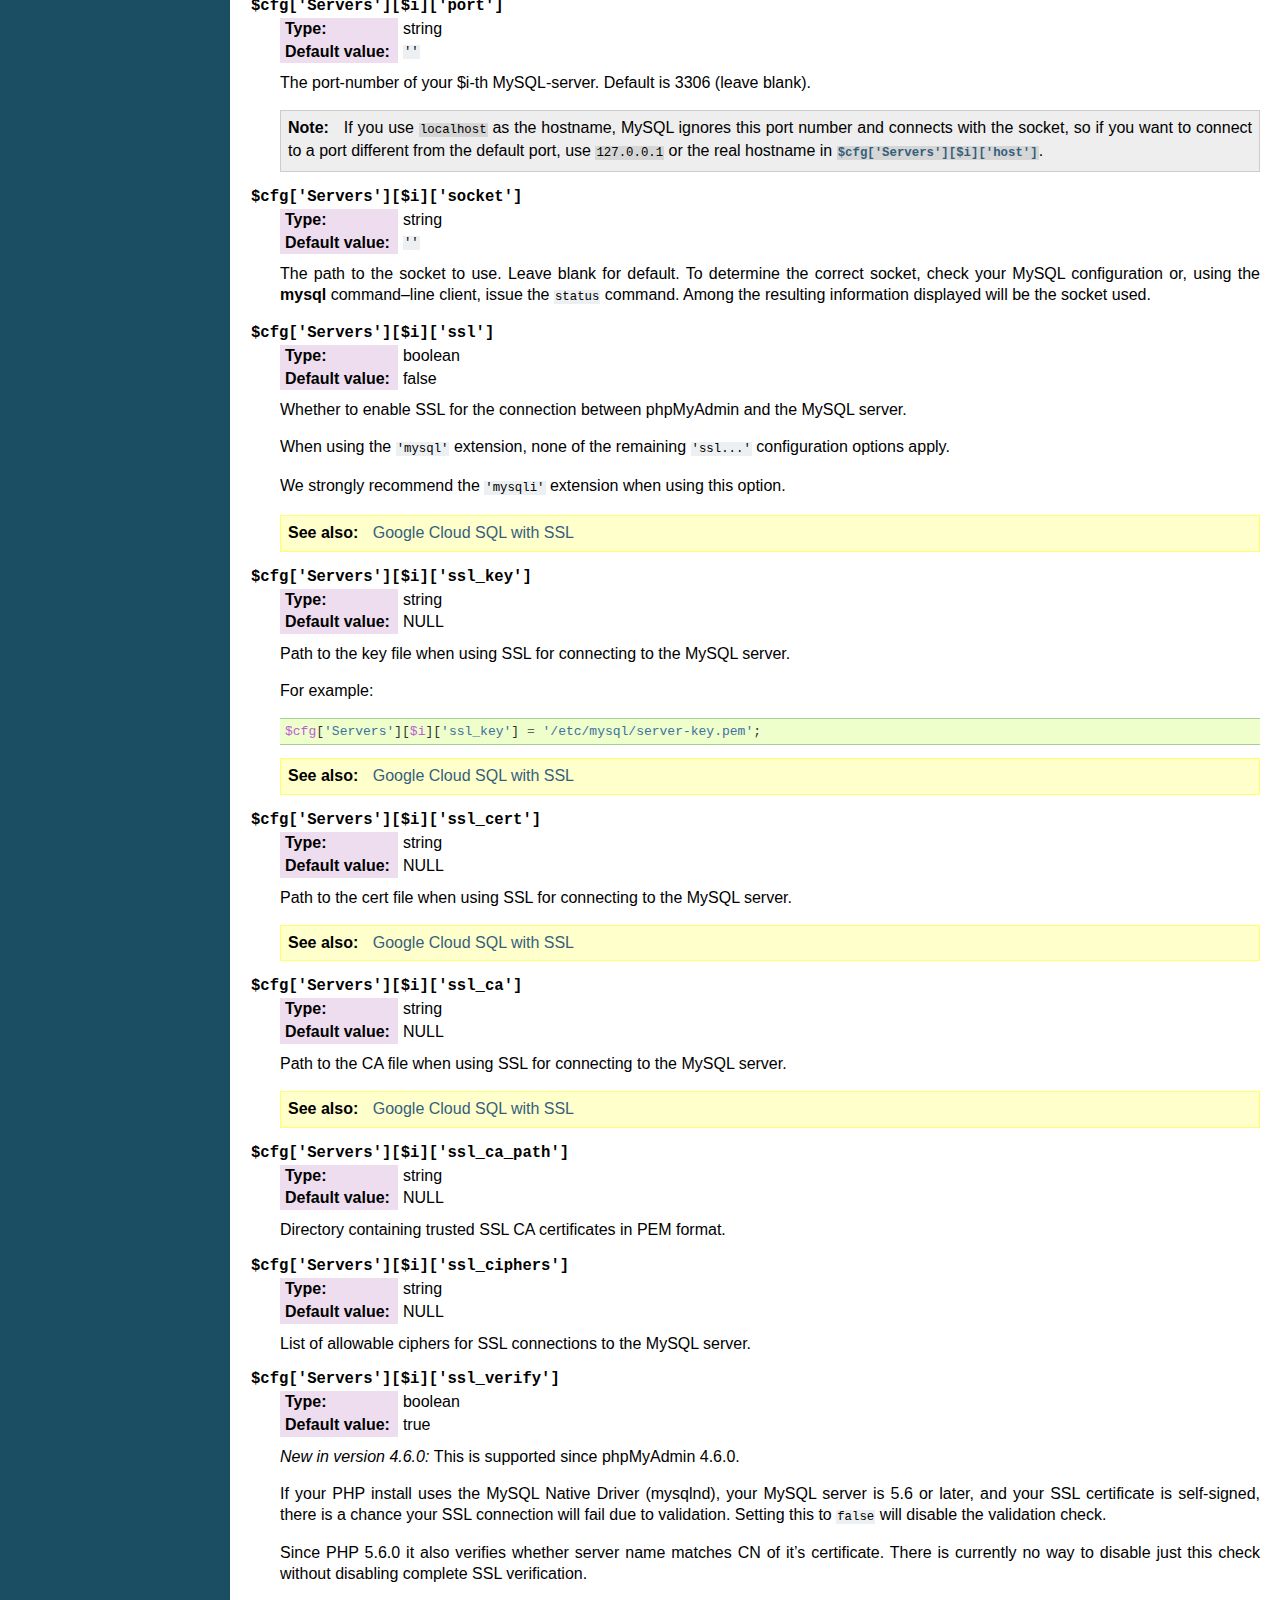
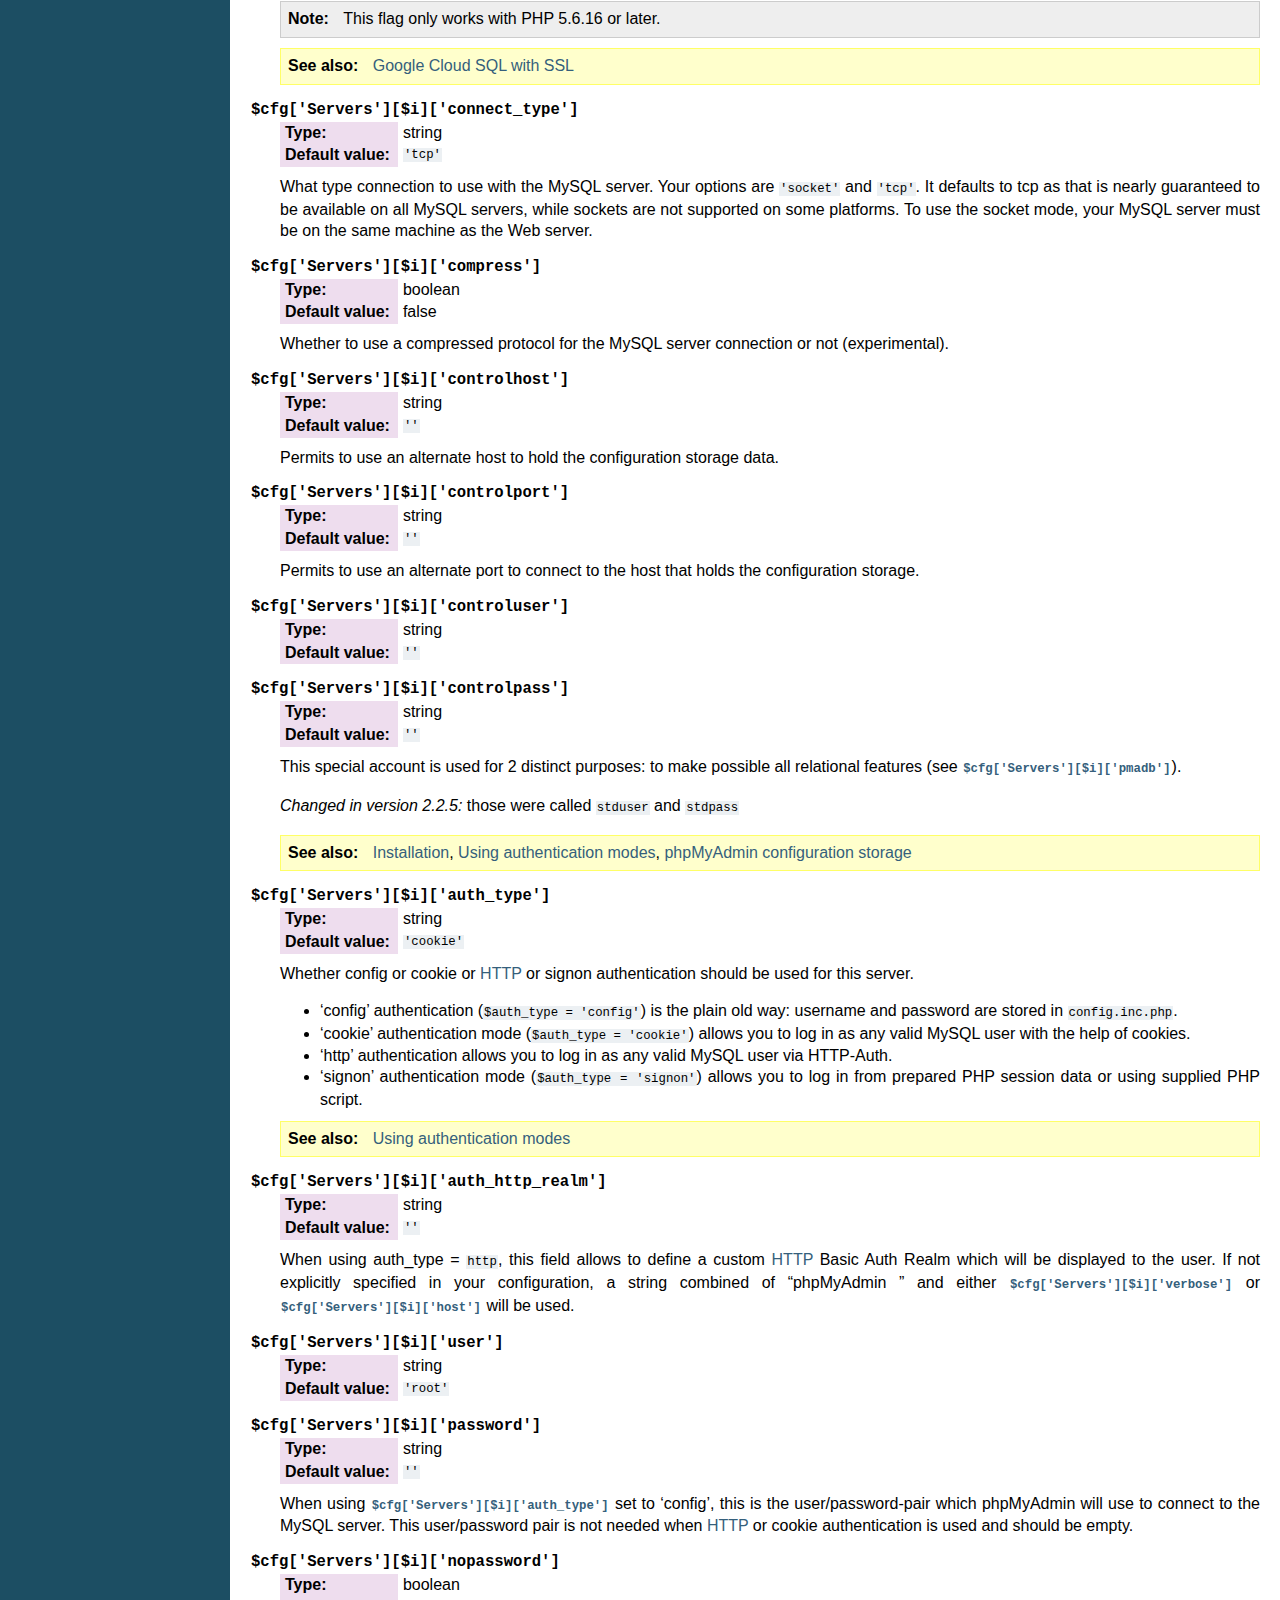
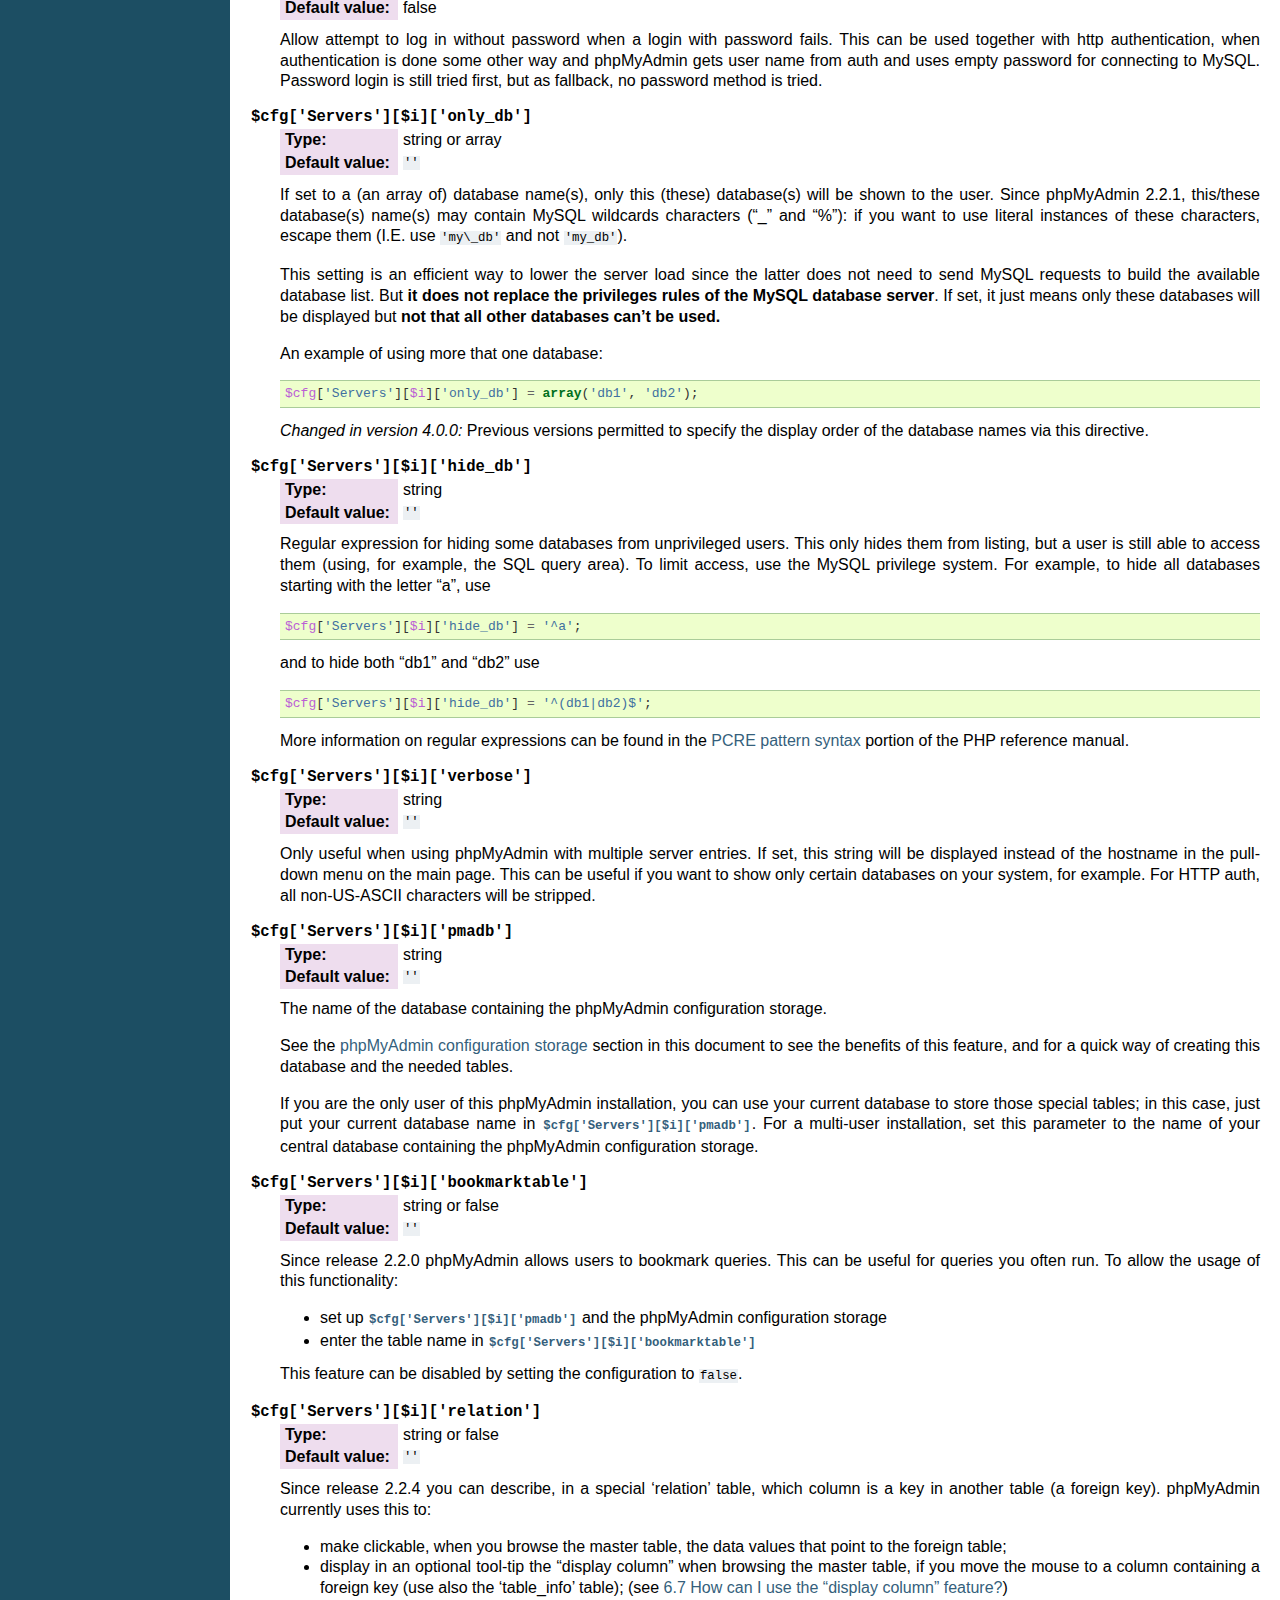
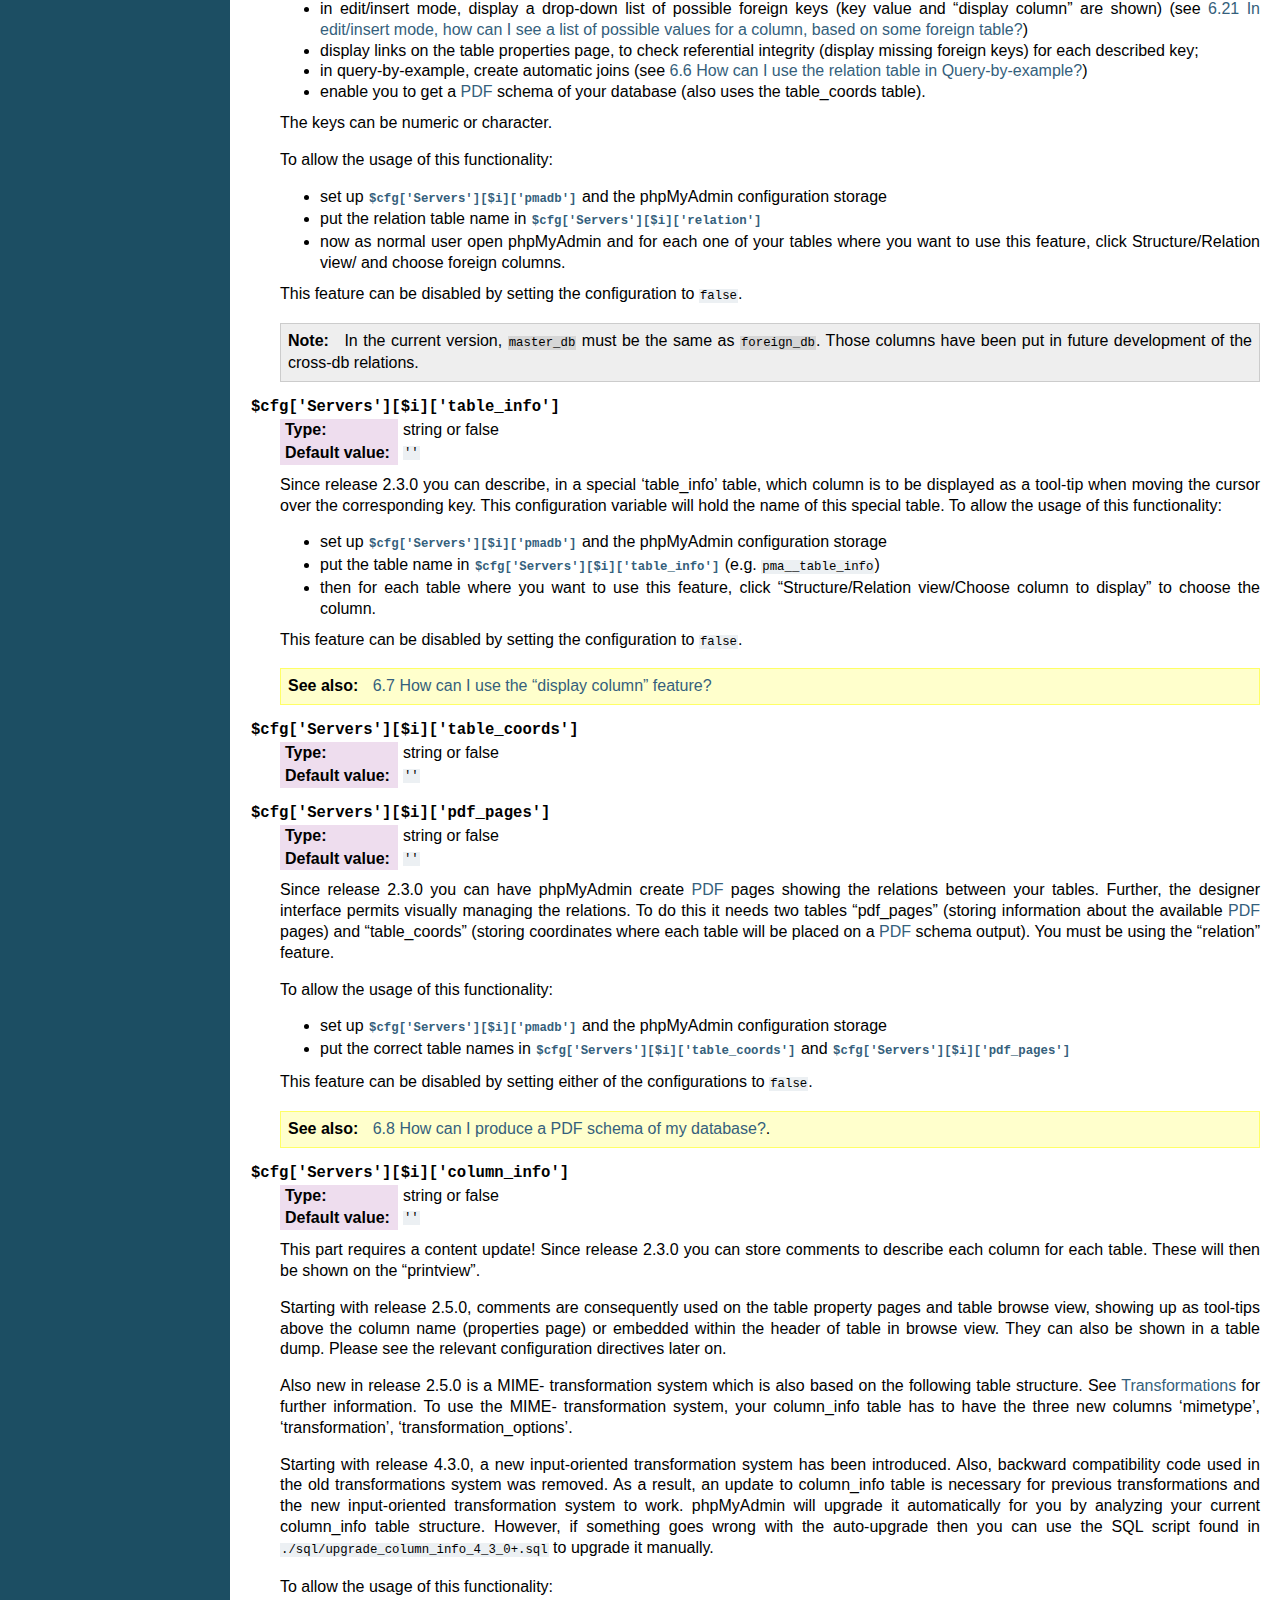
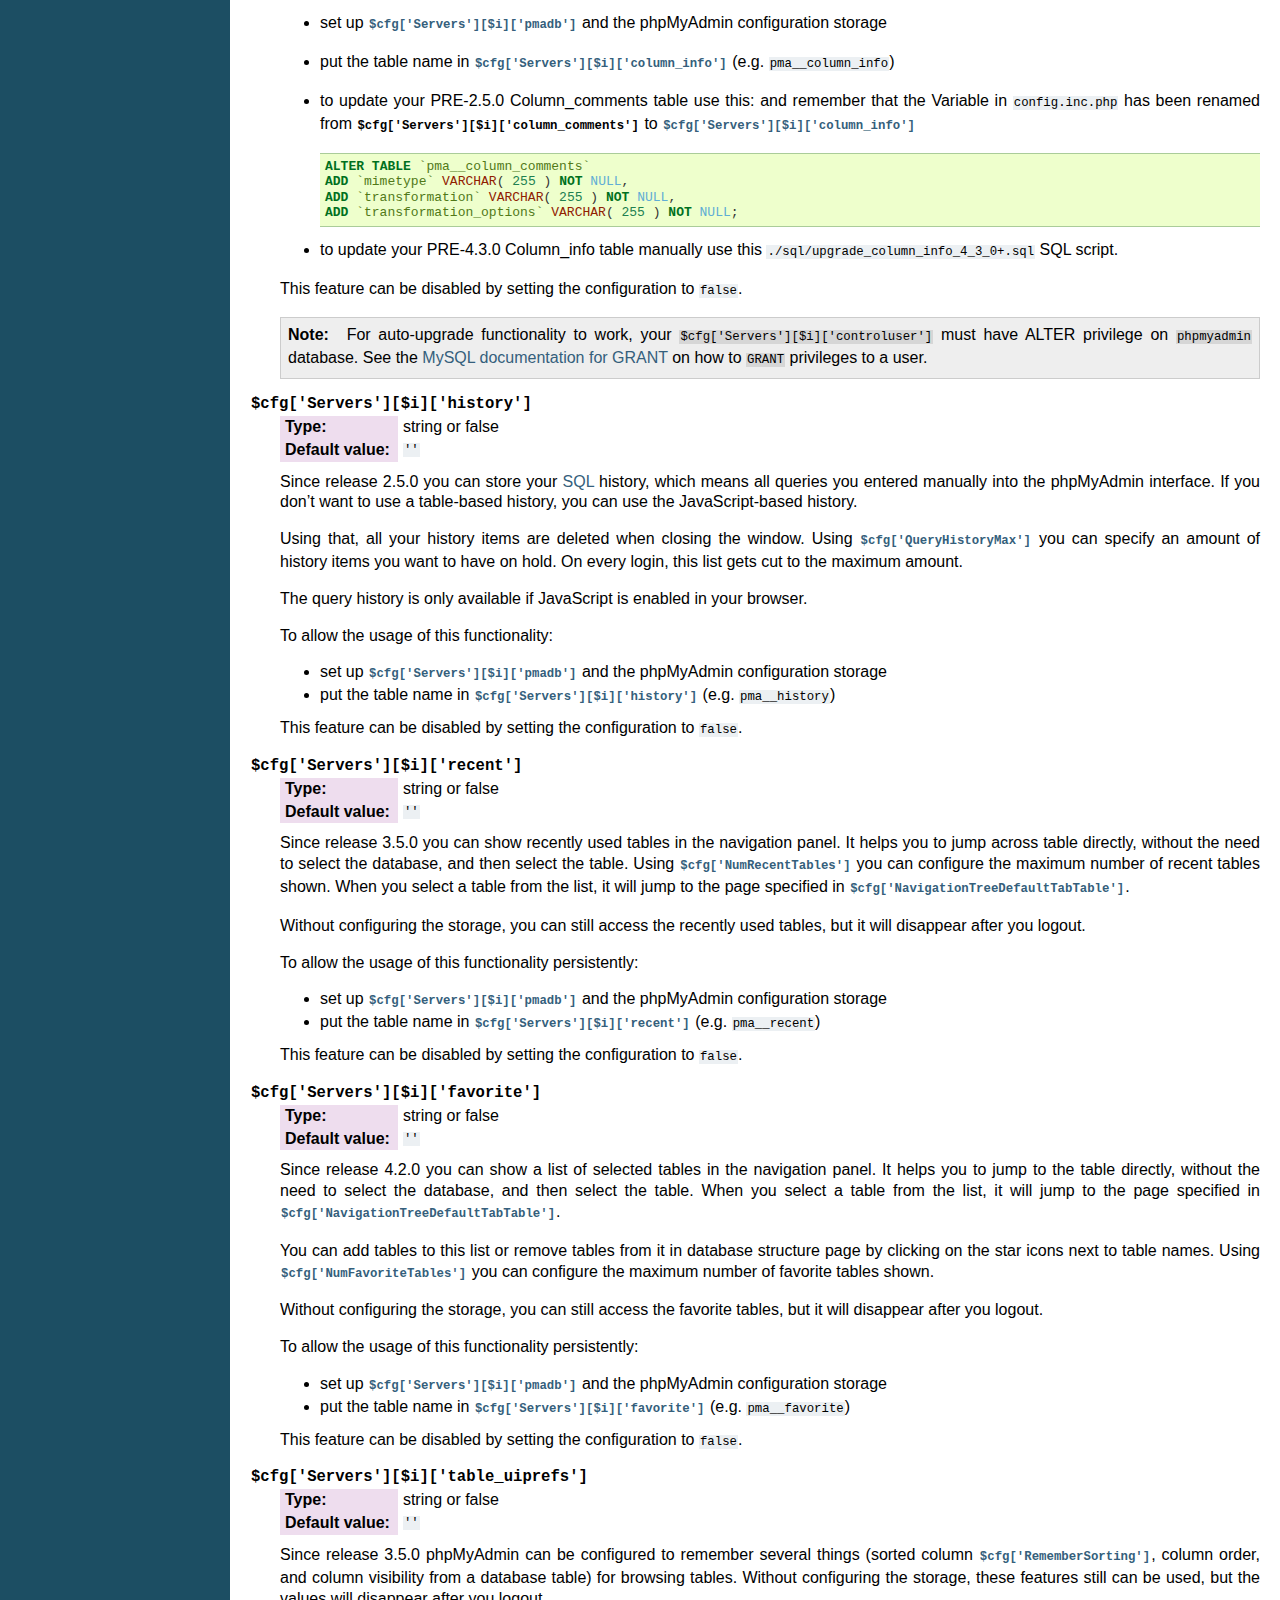
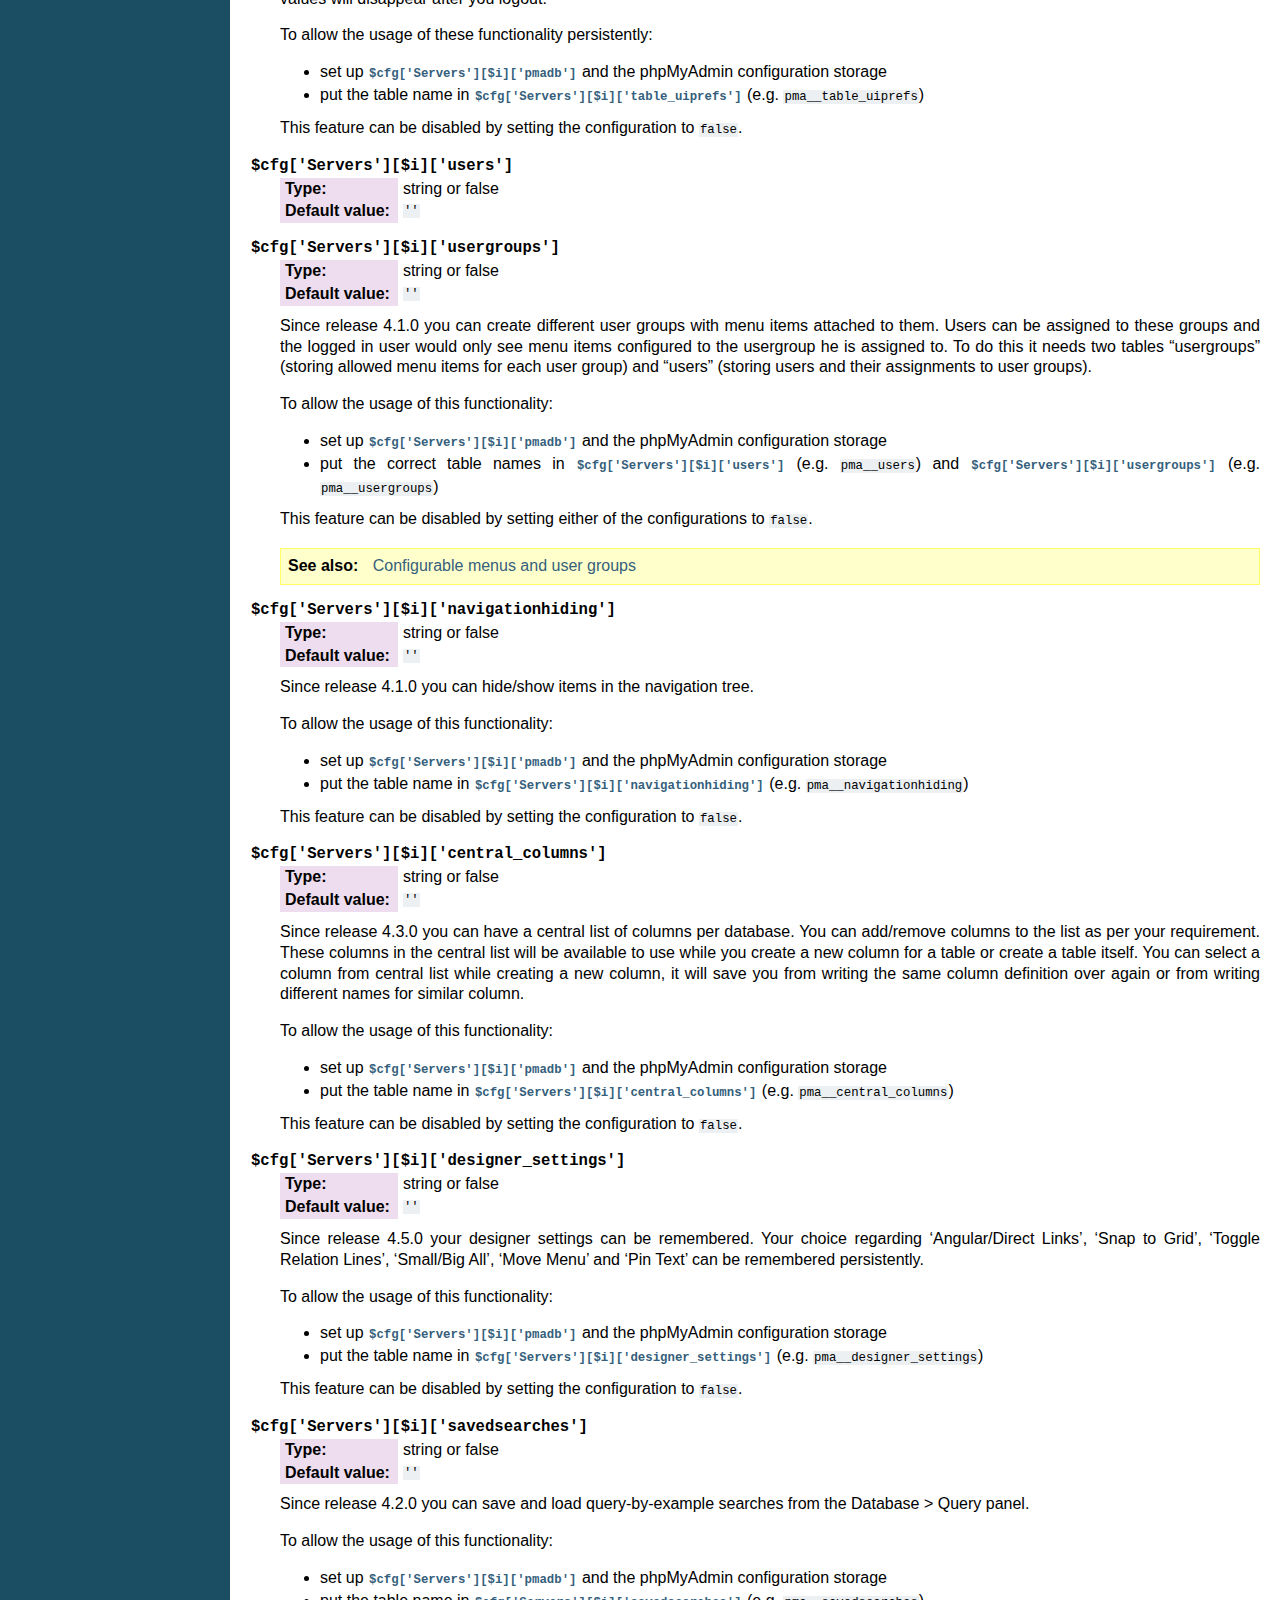
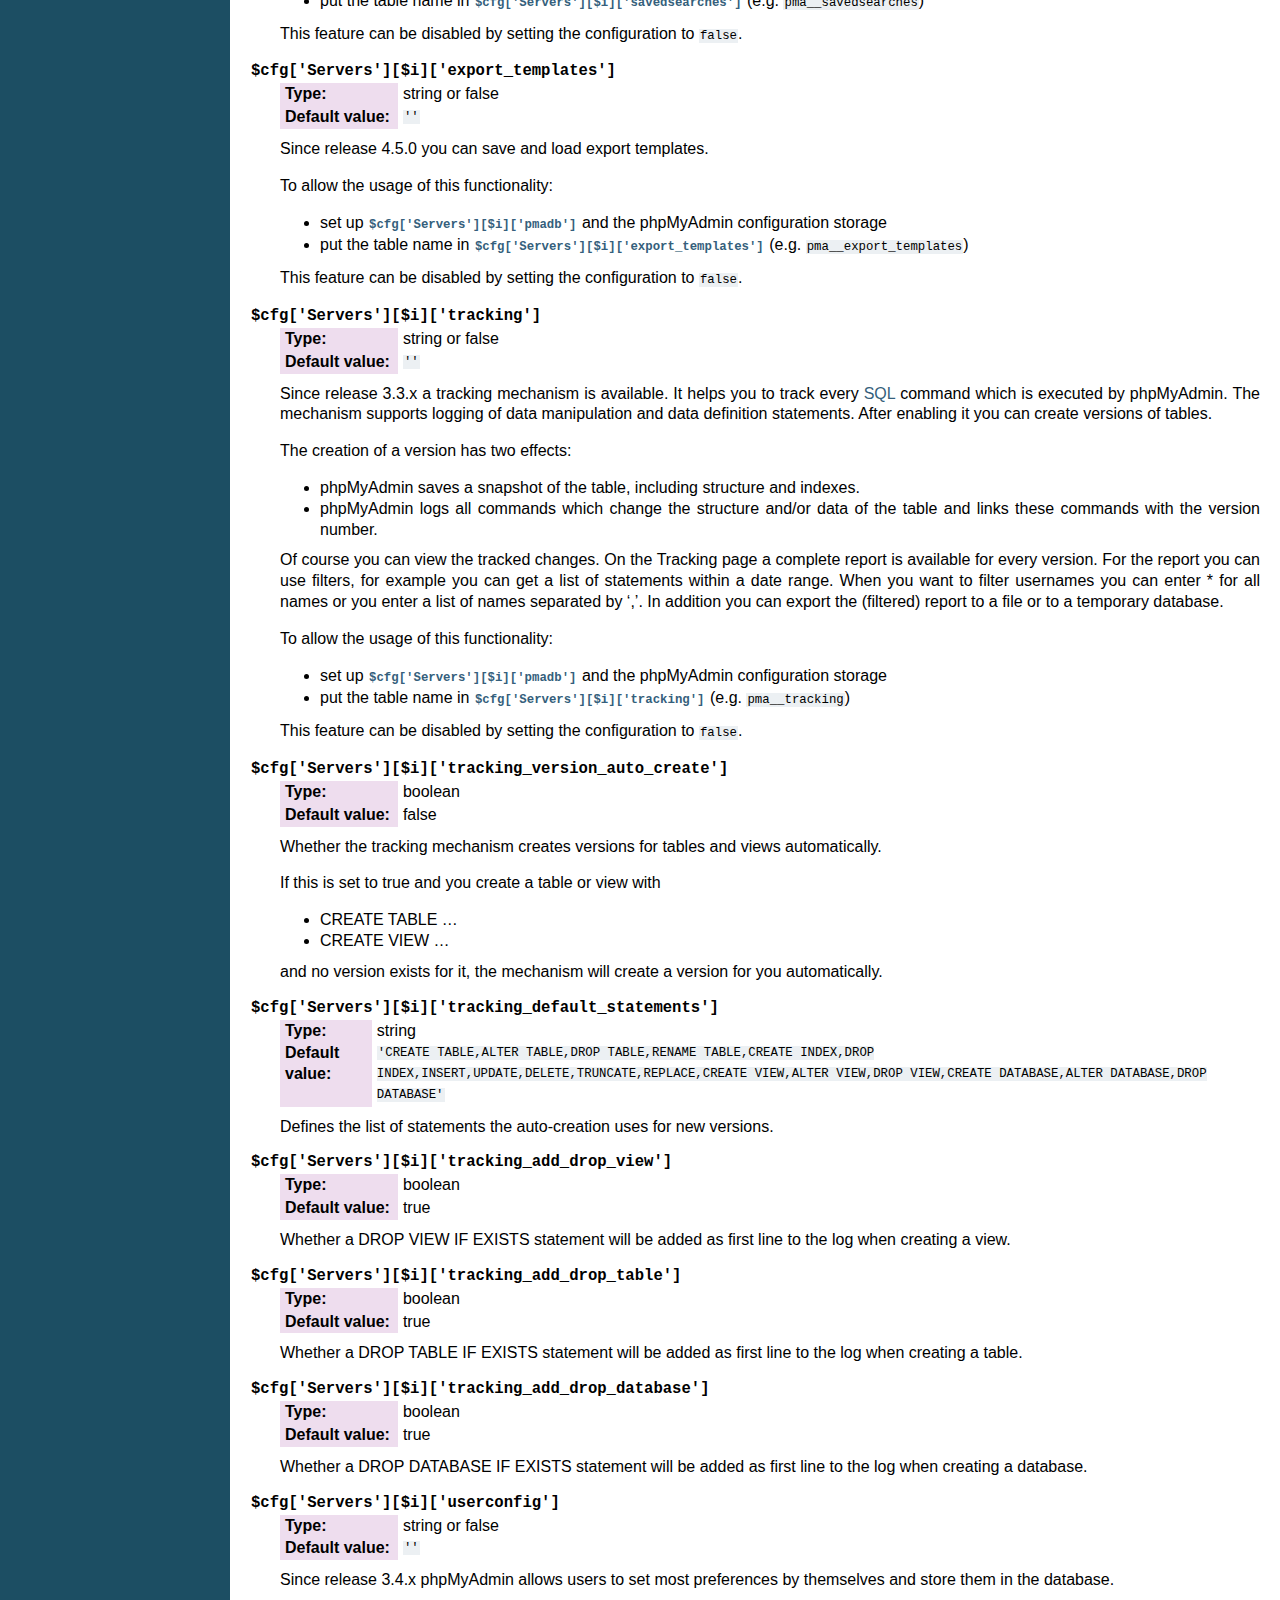
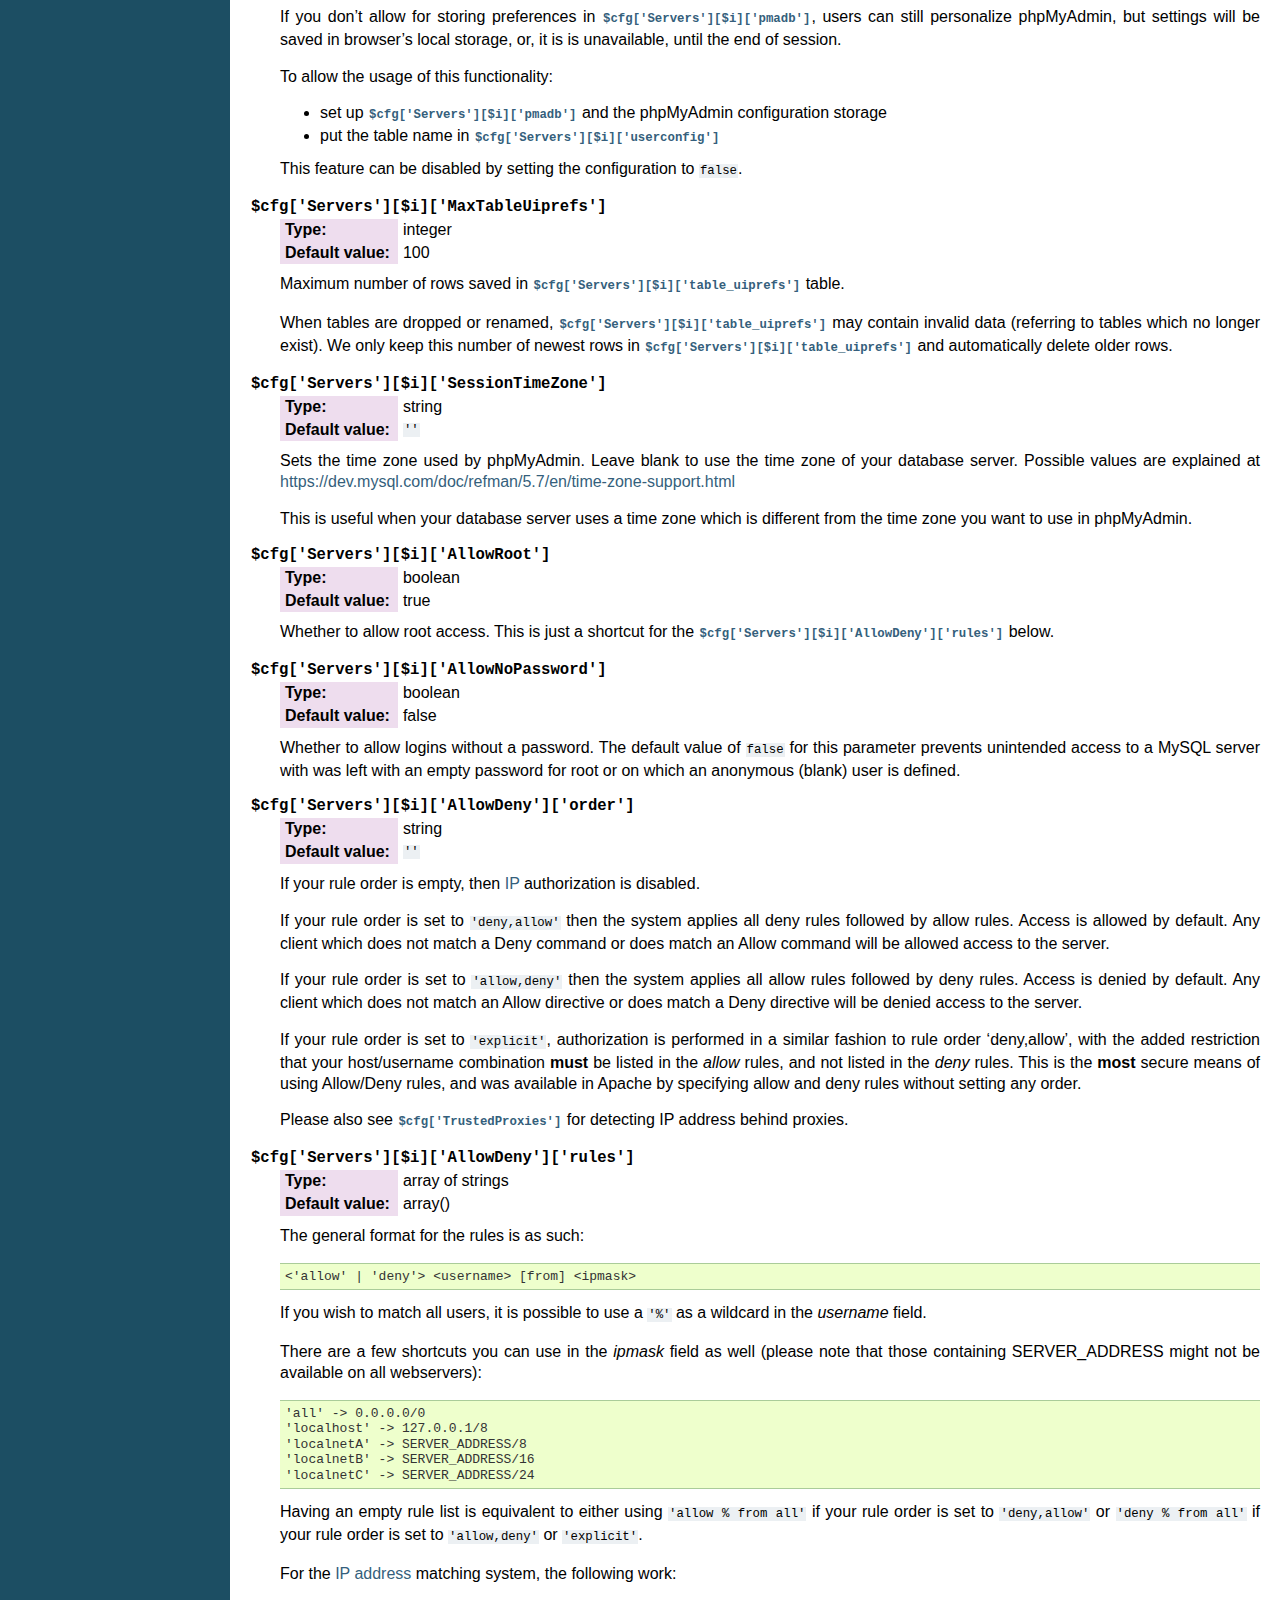
<file: phpmyadmin/doc/html/config.html>
<!DOCTYPE html PUBLIC "-//W3C//DTD XHTML 1.0 Transitional//EN"
  "http://www.w3.org/TR/xhtml1/DTD/xhtml1-transitional.dtd">

<html xmlns="http://www.w3.org/1999/xhtml">
  <head>
    <meta http-equiv="Content-Type" content="text/html; charset=utf-8" />
    <title>Configuration &#8212; phpMyAdmin 4.6.6 documentation</title>
    <link rel="stylesheet" href="_static/classic.css" type="text/css" />
    <link rel="stylesheet" href="_static/pygments.css" type="text/css" />
    <script type="text/javascript">
      var DOCUMENTATION_OPTIONS = {
        URL_ROOT:    './',
        VERSION:     '4.6.6',
        COLLAPSE_INDEX: false,
        FILE_SUFFIX: '.html',
        HAS_SOURCE:  true,
        SOURCELINK_SUFFIX: '.txt'
      };
    </script>
    <script type="text/javascript" src="_static/jquery.js"></script>
    <script type="text/javascript" src="_static/underscore.js"></script>
    <script type="text/javascript" src="_static/doctools.js"></script>
    <link rel="index" title="Index" href="genindex.html" />
    <link rel="search" title="Search" href="search.html" />
    <link rel="copyright" title="Copyright" href="copyright.html" />
    <link rel="next" title="User Guide" href="user.html" />
    <link rel="prev" title="Installation" href="setup.html" /> 
  </head>
  <body>
    <div class="related" role="navigation" aria-label="related navigation">
      <h3>Navigation</h3>
      <ul>
        <li class="right" style="margin-right: 10px">
          <a href="genindex.html" title="General Index"
             accesskey="I">index</a></li>
        <li class="right" >
          <a href="user.html" title="User Guide"
             accesskey="N">next</a> |</li>
        <li class="right" >
          <a href="setup.html" title="Installation"
             accesskey="P">previous</a> |</li>
        <li class="nav-item nav-item-0"><a href="index.html">phpMyAdmin 4.6.6 documentation</a> &#187;</li> 
      </ul>
    </div>  

    <div class="document">
      <div class="documentwrapper">
        <div class="bodywrapper">
          <div class="body" role="main">
            
  <div class="section" id="configuration">
<span id="config"></span><span id="index-0"></span><h1>Configuration<a class="headerlink" href="#configuration" title="Permalink to this headline">¶</a></h1>
<p>Almost all configurable data is placed in <code class="file docutils literal"><span class="pre">config.inc.php</span></code>. If this file
does not exist, please refer to the <a class="reference internal" href="setup.html#setup"><span class="std std-ref">Installation</span></a> section to create one. This
file only needs to contain the parameters you want to change from their
corresponding default value in <code class="file docutils literal"><span class="pre">libraries/config.default.php</span></code>.</p>
<p>If a directive is missing from your file, you can just add another line with
the file. This file is for over-writing the defaults; if you wish to use the
default value there’s no need to add a line here.</p>
<p>The parameters which relate to design (like colors) are placed in
<code class="file docutils literal"><span class="pre">themes/themename/layout.inc.php</span></code>. You might also want to create
<code class="file docutils literal"><span class="pre">config.footer.inc.php</span></code> and <code class="file docutils literal"><span class="pre">config.header.inc.php</span></code> files to add
your site specific code to be included on start and end of each page.</p>
<div class="admonition note">
<p class="first admonition-title">Note</p>
<p class="last">Some distributions (eg. Debian or Ubuntu) store <code class="file docutils literal"><span class="pre">config.inc.php</span></code> in
<code class="docutils literal"><span class="pre">/etc/phpmyadmin</span></code> instead of within phpMyAdmin sources.</p>
</div>
<div class="admonition warning">
<p class="first admonition-title">Warning</p>
<p class="last"><a class="reference internal" href="glossary.html#term-mac"><span class="xref std std-term">Mac</span></a> users should note that if you are on a version before
<a class="reference internal" href="glossary.html#term-mac-os-x"><span class="xref std std-term">Mac OS X</span></a>, PHP does not seem to
like <a class="reference internal" href="glossary.html#term-mac"><span class="xref std std-term">Mac</span></a> end of lines character (<code class="docutils literal"><span class="pre">\r</span></code>). So
ensure you choose the option that allows to use the *nix end of line
character (<code class="docutils literal"><span class="pre">\n</span></code>) in your text editor before saving a script you have
modified.</p>
</div>
<div class="section" id="basic-settings">
<h2>Basic settings<a class="headerlink" href="#basic-settings" title="Permalink to this headline">¶</a></h2>
<dl class="option">
<dt id="cfg_PmaAbsoluteUri">
<code class="descname">$cfg['PmaAbsoluteUri']</code><a class="headerlink" href="#cfg_PmaAbsoluteUri" title="Permalink to this definition">¶</a></dt>
<dd><table class="docutils field-list" frame="void" rules="none">
<col class="field-name" />
<col class="field-body" />
<tbody valign="top">
<tr class="field-odd field"><th class="field-name">Type:</th><td class="field-body">string</td>
</tr>
<tr class="field-even field"><th class="field-name">Default value:</th><td class="field-body"><code class="docutils literal"><span class="pre">''</span></code></td>
</tr>
</tbody>
</table>
<div class="versionchanged">
<p><span class="versionmodified">Changed in version 4.6.5: </span>This setting was not available in phpMyAdmin 4.6.0 - 4.6.4.</p>
</div>
<p>Sets here the complete <a class="reference internal" href="glossary.html#term-url"><span class="xref std std-term">URL</span></a> (with full path) to your phpMyAdmin
installation’s directory. E.g.
<code class="docutils literal"><span class="pre">https://www.example.net/path_to_your_phpMyAdmin_directory/</span></code>.  Note also
that the <a class="reference internal" href="glossary.html#term-url"><span class="xref std std-term">URL</span></a> on most of web servers are case–sensitive. Don’t
forget the trailing slash at the end.</p>
<p>Starting with version 2.3.0, it is advisable to try leaving this blank. In
most cases phpMyAdmin automatically detects the proper setting. Users of
port forwarding will need to set <span class="target" id="index-1"></span><a class="reference internal" href="#cfg_PmaAbsoluteUri"><code class="xref config config-option docutils literal"><span class="pre">$cfg['PmaAbsoluteUri']</span></code></a>
(<a class="reference external" href="https://sourceforge.net/p/phpmyadmin/support-requests/795/">more info</a>).</p>
<p>A good test is to browse a table, edit a row and save it. There should be
an error message if phpMyAdmin is having trouble auto–detecting the correct
value. If you get an error that this must be set or if the autodetect code
fails to detect your path, please post a bug report on our bug tracker so
we can improve the code.</p>
<div class="admonition seealso">
<p class="first admonition-title">See also</p>
<p class="last"><a class="reference internal" href="faq.html#faq1-40"><span class="std std-ref">1.40 When accessing phpMyAdmin via an Apache reverse proxy, cookie login does not work.</span></a>, <a class="reference internal" href="faq.html#faq2-5"><span class="std std-ref">2.5 Each time I want to insert or change a row or drop a database or a table, an error 404 (page not found) is displayed or, with HTTP or cookie authentication, I’m asked to log in again. What’s wrong?</span></a>, <a class="reference internal" href="faq.html#faq4-7"><span class="std std-ref">4.7 Authentication window is displayed more than once, why?</span></a>, <a class="reference internal" href="faq.html#faq5-16"><span class="std std-ref">5.16 With Internet Explorer, I get “Access is denied” Javascript errors. Or I cannot make phpMyAdmin work under Windows.</span></a></p>
</div>
</dd></dl>

<dl class="option">
<dt id="cfg_PmaNoRelation_DisableWarning">
<code class="descname">$cfg['PmaNoRelation_DisableWarning']</code><a class="headerlink" href="#cfg_PmaNoRelation_DisableWarning" title="Permalink to this definition">¶</a></dt>
<dd><table class="docutils field-list" frame="void" rules="none">
<col class="field-name" />
<col class="field-body" />
<tbody valign="top">
<tr class="field-odd field"><th class="field-name">Type:</th><td class="field-body">boolean</td>
</tr>
<tr class="field-even field"><th class="field-name">Default value:</th><td class="field-body">false</td>
</tr>
</tbody>
</table>
<p>Starting with version 2.3.0 phpMyAdmin offers a lot of features to
work with master / foreign – tables (see <span class="target" id="index-2"></span><a class="reference internal" href="#cfg_Servers_pmadb"><code class="xref config config-option docutils literal"><span class="pre">$cfg['Servers'][$i]['pmadb']</span></code></a>).</p>
<p>If you tried to set this
up and it does not work for you, have a look on the <span class="guilabel">Structure</span> page
of one database where you would like to use it. You will find a link
that will analyze why those features have been disabled.</p>
<p>If you do not want to use those features set this variable to <code class="docutils literal"><span class="pre">true</span></code> to
stop this message from appearing.</p>
</dd></dl>

<dl class="option">
<dt id="cfg_SuhosinDisableWarning">
<code class="descname">$cfg['SuhosinDisableWarning']</code><a class="headerlink" href="#cfg_SuhosinDisableWarning" title="Permalink to this definition">¶</a></dt>
<dd><table class="docutils field-list" frame="void" rules="none">
<col class="field-name" />
<col class="field-body" />
<tbody valign="top">
<tr class="field-odd field"><th class="field-name">Type:</th><td class="field-body">boolean</td>
</tr>
<tr class="field-even field"><th class="field-name">Default value:</th><td class="field-body">false</td>
</tr>
</tbody>
</table>
<p>A warning is displayed on the main page if Suhosin is detected.</p>
<p>You can set this parameter to <code class="docutils literal"><span class="pre">true</span></code> to stop this message from appearing.</p>
</dd></dl>

<dl class="option">
<dt id="cfg_LoginCookieValidityDisableWarning">
<code class="descname">$cfg['LoginCookieValidityDisableWarning']</code><a class="headerlink" href="#cfg_LoginCookieValidityDisableWarning" title="Permalink to this definition">¶</a></dt>
<dd><table class="docutils field-list" frame="void" rules="none">
<col class="field-name" />
<col class="field-body" />
<tbody valign="top">
<tr class="field-odd field"><th class="field-name">Type:</th><td class="field-body">boolean</td>
</tr>
<tr class="field-even field"><th class="field-name">Default value:</th><td class="field-body">false</td>
</tr>
</tbody>
</table>
<p>A warning is displayed on the main page if the PHP parameter
session.gc_maxlifetime is lower than cookie validity configured in phpMyAdmin.</p>
<p>You can set this parameter to <code class="docutils literal"><span class="pre">true</span></code> to stop this message from appearing.</p>
</dd></dl>

<dl class="option">
<dt id="cfg_ServerLibraryDifference_DisableWarning">
<code class="descname">$cfg['ServerLibraryDifference_DisableWarning']</code><a class="headerlink" href="#cfg_ServerLibraryDifference_DisableWarning" title="Permalink to this definition">¶</a></dt>
<dd><table class="docutils field-list" frame="void" rules="none">
<col class="field-name" />
<col class="field-body" />
<tbody valign="top">
<tr class="field-odd field"><th class="field-name">Type:</th><td class="field-body">boolean</td>
</tr>
<tr class="field-even field"><th class="field-name">Default value:</th><td class="field-body">false</td>
</tr>
</tbody>
</table>
<p>A warning is displayed on the main page if there is a difference
between the MySQL library and server version.</p>
<p>You can set this parameter to <code class="docutils literal"><span class="pre">true</span></code> to stop this message from appearing.</p>
</dd></dl>

<dl class="option">
<dt id="cfg_ReservedWordDisableWarning">
<code class="descname">$cfg['ReservedWordDisableWarning']</code><a class="headerlink" href="#cfg_ReservedWordDisableWarning" title="Permalink to this definition">¶</a></dt>
<dd><table class="docutils field-list" frame="void" rules="none">
<col class="field-name" />
<col class="field-body" />
<tbody valign="top">
<tr class="field-odd field"><th class="field-name">Type:</th><td class="field-body">boolean</td>
</tr>
<tr class="field-even field"><th class="field-name">Default value:</th><td class="field-body">false</td>
</tr>
</tbody>
</table>
<p>This warning is displayed on the Structure page of a table if one or more
column names match with words which are MySQL reserved.</p>
<p>If you want to turn off this warning, you can set it to <code class="docutils literal"><span class="pre">true</span></code> and
warning will no longer be displayed.</p>
</dd></dl>

<dl class="option">
<dt id="cfg_TranslationWarningThreshold">
<code class="descname">$cfg['TranslationWarningThreshold']</code><a class="headerlink" href="#cfg_TranslationWarningThreshold" title="Permalink to this definition">¶</a></dt>
<dd><table class="docutils field-list" frame="void" rules="none">
<col class="field-name" />
<col class="field-body" />
<tbody valign="top">
<tr class="field-odd field"><th class="field-name">Type:</th><td class="field-body">integer</td>
</tr>
<tr class="field-even field"><th class="field-name">Default value:</th><td class="field-body">80</td>
</tr>
</tbody>
</table>
<p>Show warning about incomplete translations on certain threshold.</p>
</dd></dl>

<dl class="option">
<dt id="cfg_SendErrorReports">
<code class="descname">$cfg['SendErrorReports']</code><a class="headerlink" href="#cfg_SendErrorReports" title="Permalink to this definition">¶</a></dt>
<dd><table class="docutils field-list" frame="void" rules="none">
<col class="field-name" />
<col class="field-body" />
<tbody valign="top">
<tr class="field-odd field"><th class="field-name">Type:</th><td class="field-body">string</td>
</tr>
<tr class="field-even field"><th class="field-name">Default value:</th><td class="field-body"><code class="docutils literal"><span class="pre">'ask'</span></code></td>
</tr>
</tbody>
</table>
<p>Sets the default behavior for JavaScript error reporting.</p>
<p>Whenever an error is detected in the JavaScript execution, an error report
may be sent to the phpMyAdmin team if the user agrees.</p>
<p>The default setting of <code class="docutils literal"><span class="pre">'ask'</span></code> will ask the user everytime there is a new
error report. However you can set this parameter to <code class="docutils literal"><span class="pre">'always'</span></code> to send error
reports without asking for confirmation or you can set it to <code class="docutils literal"><span class="pre">'never'</span></code> to
never send error reports.</p>
<p>This directive is available both in the configuration file and in users
preferences. If the person in charge of a multi-user installation prefers
to disable this feature for all users, a value of <code class="docutils literal"><span class="pre">'never'</span></code> should be
set, and the <span class="target" id="index-3"></span><a class="reference internal" href="#cfg_UserprefsDisallow"><code class="xref config config-option docutils literal"><span class="pre">$cfg['UserprefsDisallow']</span></code></a> directive should
contain <code class="docutils literal"><span class="pre">'SendErrorReports'</span></code> in one of its array values.</p>
</dd></dl>

<dl class="option">
<dt id="cfg_ConsoleEnterExecutes">
<code class="descname">$cfg['ConsoleEnterExecutes']</code><a class="headerlink" href="#cfg_ConsoleEnterExecutes" title="Permalink to this definition">¶</a></dt>
<dd><table class="docutils field-list" frame="void" rules="none">
<col class="field-name" />
<col class="field-body" />
<tbody valign="top">
<tr class="field-odd field"><th class="field-name">Type:</th><td class="field-body">boolean</td>
</tr>
<tr class="field-even field"><th class="field-name">Default value:</th><td class="field-body">false</td>
</tr>
</tbody>
</table>
<p>Setting this to <code class="docutils literal"><span class="pre">true</span></code> allows the user to execute queries by pressing Enter
instead of Ctrl+Enter. A new line can be inserted by pressing Shift + Enter.</p>
<p>The behaviour of the console can be temporarily changed using console’s
settings interface.</p>
</dd></dl>

<dl class="option">
<dt id="cfg_AllowThirdPartyFraming">
<code class="descname">$cfg['AllowThirdPartyFraming']</code><a class="headerlink" href="#cfg_AllowThirdPartyFraming" title="Permalink to this definition">¶</a></dt>
<dd><table class="docutils field-list" frame="void" rules="none">
<col class="field-name" />
<col class="field-body" />
<tbody valign="top">
<tr class="field-odd field"><th class="field-name">Type:</th><td class="field-body">boolean</td>
</tr>
<tr class="field-even field"><th class="field-name">Default value:</th><td class="field-body">false</td>
</tr>
</tbody>
</table>
<p>Setting this to <code class="docutils literal"><span class="pre">true</span></code> allows phpMyAdmin to be included inside a frame,
and is a potential security hole allowing cross-frame scripting attacks or
clickjacking.</p>
</dd></dl>

</div>
<div class="section" id="server-connection-settings">
<h2>Server connection settings<a class="headerlink" href="#server-connection-settings" title="Permalink to this headline">¶</a></h2>
<dl class="option">
<dt id="cfg_Servers">
<code class="descname">$cfg['Servers']</code><a class="headerlink" href="#cfg_Servers" title="Permalink to this definition">¶</a></dt>
<dd><table class="docutils field-list" frame="void" rules="none">
<col class="field-name" />
<col class="field-body" />
<tbody valign="top">
<tr class="field-odd field"><th class="field-name">Type:</th><td class="field-body">array</td>
</tr>
<tr class="field-even field"><th class="field-name">Default value:</th><td class="field-body">one server array with settings listed below</td>
</tr>
</tbody>
</table>
<p>Since version 1.4.2, phpMyAdmin supports the administration of multiple
MySQL servers. Therefore, a <span class="target" id="index-4"></span><a class="reference internal" href="#cfg_Servers"><code class="xref config config-option docutils literal"><span class="pre">$cfg['Servers']</span></code></a>-array has been
added which contains the login information for the different servers. The
first <span class="target" id="index-5"></span><a class="reference internal" href="#cfg_Servers_host"><code class="xref config config-option docutils literal"><span class="pre">$cfg['Servers'][$i]['host']</span></code></a> contains the hostname of
the first server, the second <span class="target" id="index-6"></span><a class="reference internal" href="#cfg_Servers_host"><code class="xref config config-option docutils literal"><span class="pre">$cfg['Servers'][$i]['host']</span></code></a>
the hostname of the second server, etc. In
<code class="file docutils literal"><span class="pre">libraries/config.default.php</span></code>, there is only one section for server
definition, however you can put as many as you need in
<code class="file docutils literal"><span class="pre">config.inc.php</span></code>, copy that block or needed parts (you don’t have to
define all settings, just those you need to change).</p>
<div class="admonition note">
<p class="first admonition-title">Note</p>
<p class="last">The <span class="target" id="index-7"></span><a class="reference internal" href="#cfg_Servers"><code class="xref config config-option docutils literal"><span class="pre">$cfg['Servers']</span></code></a> array starts with
$cfg[‘Servers’][1]. Do not use $cfg[‘Servers’][0]. If you want more
than one server, just copy following section (including $i
incrementation) serveral times. There is no need to define full server
array, just define values you need to change.</p>
</div>
</dd></dl>

<dl class="option">
<dt id="cfg_Servers_host">
<code class="descname">$cfg['Servers'][$i]['host']</code><a class="headerlink" href="#cfg_Servers_host" title="Permalink to this definition">¶</a></dt>
<dd><table class="docutils field-list" frame="void" rules="none">
<col class="field-name" />
<col class="field-body" />
<tbody valign="top">
<tr class="field-odd field"><th class="field-name">Type:</th><td class="field-body">string</td>
</tr>
<tr class="field-even field"><th class="field-name">Default value:</th><td class="field-body"><code class="docutils literal"><span class="pre">'localhost'</span></code></td>
</tr>
</tbody>
</table>
<p>The hostname or <a class="reference internal" href="glossary.html#term-ip"><span class="xref std std-term">IP</span></a> address of your $i-th MySQL-server. E.g.
<code class="docutils literal"><span class="pre">localhost</span></code>.</p>
<p>Possible values are:</p>
<ul class="simple">
<li>hostname, e.g., <code class="docutils literal"><span class="pre">'localhost'</span></code> or <code class="docutils literal"><span class="pre">'mydb.example.org'</span></code></li>
<li>IP address, e.g., <code class="docutils literal"><span class="pre">'127.0.0.1'</span></code> or <code class="docutils literal"><span class="pre">'192.168.10.1'</span></code></li>
<li>dot - <code class="docutils literal"><span class="pre">'.'</span></code>, i.e., use named pipes on windows systems</li>
<li>empty - <code class="docutils literal"><span class="pre">''</span></code>, disables this server</li>
</ul>
<div class="admonition note">
<p class="first admonition-title">Note</p>
<dl class="last docutils">
<dt>phpMyAdmin supports connecting to MySQL servers reachable via IPv6 only.</dt>
<dd>To connect to an IPv6 MySQL server, enter its IPv6 address in this field.</dd>
</dl>
</div>
</dd></dl>

<dl class="option">
<dt id="cfg_Servers_port">
<code class="descname">$cfg['Servers'][$i]['port']</code><a class="headerlink" href="#cfg_Servers_port" title="Permalink to this definition">¶</a></dt>
<dd><table class="docutils field-list" frame="void" rules="none">
<col class="field-name" />
<col class="field-body" />
<tbody valign="top">
<tr class="field-odd field"><th class="field-name">Type:</th><td class="field-body">string</td>
</tr>
<tr class="field-even field"><th class="field-name">Default value:</th><td class="field-body"><code class="docutils literal"><span class="pre">''</span></code></td>
</tr>
</tbody>
</table>
<p>The port-number of your $i-th MySQL-server. Default is 3306 (leave
blank).</p>
<div class="admonition note">
<p class="first admonition-title">Note</p>
<p class="last">If you use <code class="docutils literal"><span class="pre">localhost</span></code> as the hostname, MySQL ignores this port number
and connects with the socket, so if you want to connect to a port
different from the default port, use <code class="docutils literal"><span class="pre">127.0.0.1</span></code> or the real hostname
in <span class="target" id="index-8"></span><a class="reference internal" href="#cfg_Servers_host"><code class="xref config config-option docutils literal"><span class="pre">$cfg['Servers'][$i]['host']</span></code></a>.</p>
</div>
</dd></dl>

<dl class="option">
<dt id="cfg_Servers_socket">
<code class="descname">$cfg['Servers'][$i]['socket']</code><a class="headerlink" href="#cfg_Servers_socket" title="Permalink to this definition">¶</a></dt>
<dd><table class="docutils field-list" frame="void" rules="none">
<col class="field-name" />
<col class="field-body" />
<tbody valign="top">
<tr class="field-odd field"><th class="field-name">Type:</th><td class="field-body">string</td>
</tr>
<tr class="field-even field"><th class="field-name">Default value:</th><td class="field-body"><code class="docutils literal"><span class="pre">''</span></code></td>
</tr>
</tbody>
</table>
<p>The path to the socket to use. Leave blank for default. To determine
the correct socket, check your MySQL configuration or, using the
<strong class="command">mysql</strong> command–line client, issue the <code class="docutils literal"><span class="pre">status</span></code> command. Among the
resulting information displayed will be the socket used.</p>
</dd></dl>

<dl class="option">
<dt id="cfg_Servers_ssl">
<code class="descname">$cfg['Servers'][$i]['ssl']</code><a class="headerlink" href="#cfg_Servers_ssl" title="Permalink to this definition">¶</a></dt>
<dd><table class="docutils field-list" frame="void" rules="none">
<col class="field-name" />
<col class="field-body" />
<tbody valign="top">
<tr class="field-odd field"><th class="field-name">Type:</th><td class="field-body">boolean</td>
</tr>
<tr class="field-even field"><th class="field-name">Default value:</th><td class="field-body">false</td>
</tr>
</tbody>
</table>
<p>Whether to enable SSL for the connection between phpMyAdmin and the MySQL server.</p>
<p>When using the <code class="docutils literal"><span class="pre">'mysql'</span></code> extension,
none of the remaining <code class="docutils literal"><span class="pre">'ssl...'</span></code> configuration options apply.</p>
<p>We strongly recommend the <code class="docutils literal"><span class="pre">'mysqli'</span></code> extension when using this option.</p>
<div class="admonition seealso">
<p class="first admonition-title">See also</p>
<p class="last"><a class="reference internal" href="#example-google-ssl"><span class="std std-ref">Google Cloud SQL with SSL</span></a></p>
</div>
</dd></dl>

<dl class="option">
<dt id="cfg_Servers_ssl_key">
<code class="descname">$cfg['Servers'][$i]['ssl_key']</code><a class="headerlink" href="#cfg_Servers_ssl_key" title="Permalink to this definition">¶</a></dt>
<dd><table class="docutils field-list" frame="void" rules="none">
<col class="field-name" />
<col class="field-body" />
<tbody valign="top">
<tr class="field-odd field"><th class="field-name">Type:</th><td class="field-body">string</td>
</tr>
<tr class="field-even field"><th class="field-name">Default value:</th><td class="field-body">NULL</td>
</tr>
</tbody>
</table>
<p>Path to the key file when using SSL for connecting to the MySQL server.</p>
<p>For example:</p>
<div class="highlight-php"><div class="highlight"><pre><span></span><span class="nv">$cfg</span><span class="p">[</span><span class="s1">&#39;Servers&#39;</span><span class="p">][</span><span class="nv">$i</span><span class="p">][</span><span class="s1">&#39;ssl_key&#39;</span><span class="p">]</span> <span class="o">=</span> <span class="s1">&#39;/etc/mysql/server-key.pem&#39;</span><span class="p">;</span>
</pre></div>
</div>
<div class="admonition seealso">
<p class="first admonition-title">See also</p>
<p class="last"><a class="reference internal" href="#example-google-ssl"><span class="std std-ref">Google Cloud SQL with SSL</span></a></p>
</div>
</dd></dl>

<dl class="option">
<dt id="cfg_Servers_ssl_cert">
<code class="descname">$cfg['Servers'][$i]['ssl_cert']</code><a class="headerlink" href="#cfg_Servers_ssl_cert" title="Permalink to this definition">¶</a></dt>
<dd><table class="docutils field-list" frame="void" rules="none">
<col class="field-name" />
<col class="field-body" />
<tbody valign="top">
<tr class="field-odd field"><th class="field-name">Type:</th><td class="field-body">string</td>
</tr>
<tr class="field-even field"><th class="field-name">Default value:</th><td class="field-body">NULL</td>
</tr>
</tbody>
</table>
<p>Path to the cert file when using SSL for connecting to the MySQL server.</p>
<div class="admonition seealso">
<p class="first admonition-title">See also</p>
<p class="last"><a class="reference internal" href="#example-google-ssl"><span class="std std-ref">Google Cloud SQL with SSL</span></a></p>
</div>
</dd></dl>

<dl class="option">
<dt id="cfg_Servers_ssl_ca">
<code class="descname">$cfg['Servers'][$i]['ssl_ca']</code><a class="headerlink" href="#cfg_Servers_ssl_ca" title="Permalink to this definition">¶</a></dt>
<dd><table class="docutils field-list" frame="void" rules="none">
<col class="field-name" />
<col class="field-body" />
<tbody valign="top">
<tr class="field-odd field"><th class="field-name">Type:</th><td class="field-body">string</td>
</tr>
<tr class="field-even field"><th class="field-name">Default value:</th><td class="field-body">NULL</td>
</tr>
</tbody>
</table>
<p>Path to the CA file when using SSL for connecting to the MySQL server.</p>
<div class="admonition seealso">
<p class="first admonition-title">See also</p>
<p class="last"><a class="reference internal" href="#example-google-ssl"><span class="std std-ref">Google Cloud SQL with SSL</span></a></p>
</div>
</dd></dl>

<dl class="option">
<dt id="cfg_Servers_ssl_ca_path">
<code class="descname">$cfg['Servers'][$i]['ssl_ca_path']</code><a class="headerlink" href="#cfg_Servers_ssl_ca_path" title="Permalink to this definition">¶</a></dt>
<dd><table class="docutils field-list" frame="void" rules="none">
<col class="field-name" />
<col class="field-body" />
<tbody valign="top">
<tr class="field-odd field"><th class="field-name">Type:</th><td class="field-body">string</td>
</tr>
<tr class="field-even field"><th class="field-name">Default value:</th><td class="field-body">NULL</td>
</tr>
</tbody>
</table>
<p>Directory containing trusted SSL CA certificates in PEM format.</p>
</dd></dl>

<dl class="option">
<dt id="cfg_Servers_ssl_ciphers">
<code class="descname">$cfg['Servers'][$i]['ssl_ciphers']</code><a class="headerlink" href="#cfg_Servers_ssl_ciphers" title="Permalink to this definition">¶</a></dt>
<dd><table class="docutils field-list" frame="void" rules="none">
<col class="field-name" />
<col class="field-body" />
<tbody valign="top">
<tr class="field-odd field"><th class="field-name">Type:</th><td class="field-body">string</td>
</tr>
<tr class="field-even field"><th class="field-name">Default value:</th><td class="field-body">NULL</td>
</tr>
</tbody>
</table>
<p>List of allowable ciphers for SSL connections to the MySQL server.</p>
</dd></dl>

<dl class="option">
<dt id="cfg_Servers_ssl_verify">
<code class="descname">$cfg['Servers'][$i]['ssl_verify']</code><a class="headerlink" href="#cfg_Servers_ssl_verify" title="Permalink to this definition">¶</a></dt>
<dd><table class="docutils field-list" frame="void" rules="none">
<col class="field-name" />
<col class="field-body" />
<tbody valign="top">
<tr class="field-odd field"><th class="field-name">Type:</th><td class="field-body">boolean</td>
</tr>
<tr class="field-even field"><th class="field-name">Default value:</th><td class="field-body">true</td>
</tr>
</tbody>
</table>
<div class="versionadded">
<p><span class="versionmodified">New in version 4.6.0: </span>This is supported since phpMyAdmin 4.6.0.</p>
</div>
<p>If your PHP install uses the MySQL Native Driver (mysqlnd), your
MySQL server is 5.6 or later, and your SSL certificate is self-signed,
there is a chance your SSL connection will fail due to validation.
Setting this to <code class="docutils literal"><span class="pre">false</span></code> will disable the validation check.</p>
<p>Since PHP 5.6.0 it also verifies whether server name matches CN of it’s
certificate. There is currently no way to disable just this check without
disabling complete SSL verification.</p>
<div class="admonition note">
<p class="first admonition-title">Note</p>
<p class="last">This flag only works with PHP 5.6.16 or later.</p>
</div>
<div class="admonition seealso">
<p class="first admonition-title">See also</p>
<p class="last"><a class="reference internal" href="#example-google-ssl"><span class="std std-ref">Google Cloud SQL with SSL</span></a></p>
</div>
</dd></dl>

<dl class="option">
<dt id="cfg_Servers_connect_type">
<code class="descname">$cfg['Servers'][$i]['connect_type']</code><a class="headerlink" href="#cfg_Servers_connect_type" title="Permalink to this definition">¶</a></dt>
<dd><table class="docutils field-list" frame="void" rules="none">
<col class="field-name" />
<col class="field-body" />
<tbody valign="top">
<tr class="field-odd field"><th class="field-name">Type:</th><td class="field-body">string</td>
</tr>
<tr class="field-even field"><th class="field-name">Default value:</th><td class="field-body"><code class="docutils literal"><span class="pre">'tcp'</span></code></td>
</tr>
</tbody>
</table>
<p>What type connection to use with the MySQL server. Your options are
<code class="docutils literal"><span class="pre">'socket'</span></code> and <code class="docutils literal"><span class="pre">'tcp'</span></code>. It defaults to tcp as that is nearly guaranteed
to be available on all MySQL servers, while sockets are not supported on
some platforms. To use the socket mode, your MySQL server must be on the
same machine as the Web server.</p>
</dd></dl>

<dl class="option">
<dt id="cfg_Servers_compress">
<code class="descname">$cfg['Servers'][$i]['compress']</code><a class="headerlink" href="#cfg_Servers_compress" title="Permalink to this definition">¶</a></dt>
<dd><table class="docutils field-list" frame="void" rules="none">
<col class="field-name" />
<col class="field-body" />
<tbody valign="top">
<tr class="field-odd field"><th class="field-name">Type:</th><td class="field-body">boolean</td>
</tr>
<tr class="field-even field"><th class="field-name">Default value:</th><td class="field-body">false</td>
</tr>
</tbody>
</table>
<p>Whether to use a compressed protocol for the MySQL server connection
or not (experimental).</p>
</dd></dl>

<span class="target" id="controlhost"></span><dl class="option">
<dt id="cfg_Servers_controlhost">
<code class="descname">$cfg['Servers'][$i]['controlhost']</code><a class="headerlink" href="#cfg_Servers_controlhost" title="Permalink to this definition">¶</a></dt>
<dd><table class="docutils field-list" frame="void" rules="none">
<col class="field-name" />
<col class="field-body" />
<tbody valign="top">
<tr class="field-odd field"><th class="field-name">Type:</th><td class="field-body">string</td>
</tr>
<tr class="field-even field"><th class="field-name">Default value:</th><td class="field-body"><code class="docutils literal"><span class="pre">''</span></code></td>
</tr>
</tbody>
</table>
<p>Permits to use an alternate host to hold the configuration storage
data.</p>
</dd></dl>

<span class="target" id="controlport"></span><dl class="option">
<dt id="cfg_Servers_controlport">
<code class="descname">$cfg['Servers'][$i]['controlport']</code><a class="headerlink" href="#cfg_Servers_controlport" title="Permalink to this definition">¶</a></dt>
<dd><table class="docutils field-list" frame="void" rules="none">
<col class="field-name" />
<col class="field-body" />
<tbody valign="top">
<tr class="field-odd field"><th class="field-name">Type:</th><td class="field-body">string</td>
</tr>
<tr class="field-even field"><th class="field-name">Default value:</th><td class="field-body"><code class="docutils literal"><span class="pre">''</span></code></td>
</tr>
</tbody>
</table>
<p>Permits to use an alternate port to connect to the host that
holds the configuration storage.</p>
</dd></dl>

<span class="target" id="controluser"></span><dl class="option">
<dt id="cfg_Servers_controluser">
<code class="descname">$cfg['Servers'][$i]['controluser']</code><a class="headerlink" href="#cfg_Servers_controluser" title="Permalink to this definition">¶</a></dt>
<dd><table class="docutils field-list" frame="void" rules="none">
<col class="field-name" />
<col class="field-body" />
<tbody valign="top">
<tr class="field-odd field"><th class="field-name">Type:</th><td class="field-body">string</td>
</tr>
<tr class="field-even field"><th class="field-name">Default value:</th><td class="field-body"><code class="docutils literal"><span class="pre">''</span></code></td>
</tr>
</tbody>
</table>
</dd></dl>

<dl class="option">
<dt id="cfg_Servers_controlpass">
<code class="descname">$cfg['Servers'][$i]['controlpass']</code><a class="headerlink" href="#cfg_Servers_controlpass" title="Permalink to this definition">¶</a></dt>
<dd><table class="docutils field-list" frame="void" rules="none">
<col class="field-name" />
<col class="field-body" />
<tbody valign="top">
<tr class="field-odd field"><th class="field-name">Type:</th><td class="field-body">string</td>
</tr>
<tr class="field-even field"><th class="field-name">Default value:</th><td class="field-body"><code class="docutils literal"><span class="pre">''</span></code></td>
</tr>
</tbody>
</table>
<p>This special account is used for 2 distinct purposes: to make possible all
relational features (see <span class="target" id="index-9"></span><a class="reference internal" href="#cfg_Servers_pmadb"><code class="xref config config-option docutils literal"><span class="pre">$cfg['Servers'][$i]['pmadb']</span></code></a>).</p>
<div class="versionchanged">
<p><span class="versionmodified">Changed in version 2.2.5: </span>those were called <code class="docutils literal"><span class="pre">stduser</span></code> and <code class="docutils literal"><span class="pre">stdpass</span></code></p>
</div>
<div class="admonition seealso">
<p class="first admonition-title">See also</p>
<p class="last"><a class="reference internal" href="setup.html#setup"><span class="std std-ref">Installation</span></a>, <a class="reference internal" href="setup.html#authentication-modes"><span class="std std-ref">Using authentication modes</span></a>, <a class="reference internal" href="setup.html#linked-tables"><span class="std std-ref">phpMyAdmin configuration storage</span></a></p>
</div>
</dd></dl>

<dl class="option">
<dt id="cfg_Servers_auth_type">
<code class="descname">$cfg['Servers'][$i]['auth_type']</code><a class="headerlink" href="#cfg_Servers_auth_type" title="Permalink to this definition">¶</a></dt>
<dd><table class="docutils field-list" frame="void" rules="none">
<col class="field-name" />
<col class="field-body" />
<tbody valign="top">
<tr class="field-odd field"><th class="field-name">Type:</th><td class="field-body">string</td>
</tr>
<tr class="field-even field"><th class="field-name">Default value:</th><td class="field-body"><code class="docutils literal"><span class="pre">'cookie'</span></code></td>
</tr>
</tbody>
</table>
<p>Whether config or cookie or <a class="reference internal" href="glossary.html#term-http"><span class="xref std std-term">HTTP</span></a> or signon authentication should be
used for this server.</p>
<ul class="simple">
<li>‘config’ authentication (<code class="docutils literal"><span class="pre">$auth_type&nbsp;=&nbsp;'config'</span></code>) is the plain old
way: username and password are stored in <code class="file docutils literal"><span class="pre">config.inc.php</span></code>.</li>
<li>‘cookie’ authentication mode (<code class="docutils literal"><span class="pre">$auth_type&nbsp;=&nbsp;'cookie'</span></code>) allows you to
log in as any valid MySQL user with the help of cookies.</li>
<li>‘http’ authentication allows you to log in as any
valid MySQL user via HTTP-Auth.</li>
<li>‘signon’ authentication mode (<code class="docutils literal"><span class="pre">$auth_type&nbsp;=&nbsp;'signon'</span></code>) allows you to
log in from prepared PHP session data or using supplied PHP script.</li>
</ul>
<div class="admonition seealso">
<p class="first admonition-title">See also</p>
<p class="last"><a class="reference internal" href="setup.html#authentication-modes"><span class="std std-ref">Using authentication modes</span></a></p>
</div>
</dd></dl>

<span class="target" id="servers-auth-http-realm"></span><dl class="option">
<dt id="cfg_Servers_auth_http_realm">
<code class="descname">$cfg['Servers'][$i]['auth_http_realm']</code><a class="headerlink" href="#cfg_Servers_auth_http_realm" title="Permalink to this definition">¶</a></dt>
<dd><table class="docutils field-list" frame="void" rules="none">
<col class="field-name" />
<col class="field-body" />
<tbody valign="top">
<tr class="field-odd field"><th class="field-name">Type:</th><td class="field-body">string</td>
</tr>
<tr class="field-even field"><th class="field-name">Default value:</th><td class="field-body"><code class="docutils literal"><span class="pre">''</span></code></td>
</tr>
</tbody>
</table>
<p>When using auth_type = <code class="docutils literal"><span class="pre">http</span></code>, this field allows to define a custom
<a class="reference internal" href="glossary.html#term-http"><span class="xref std std-term">HTTP</span></a> Basic Auth Realm which will be displayed to the user. If not
explicitly specified in your configuration, a string combined of
“phpMyAdmin ” and either <span class="target" id="index-10"></span><a class="reference internal" href="#cfg_Servers_verbose"><code class="xref config config-option docutils literal"><span class="pre">$cfg['Servers'][$i]['verbose']</span></code></a> or
<span class="target" id="index-11"></span><a class="reference internal" href="#cfg_Servers_host"><code class="xref config config-option docutils literal"><span class="pre">$cfg['Servers'][$i]['host']</span></code></a> will be used.</p>
</dd></dl>

<span class="target" id="servers-user"></span><dl class="option">
<dt id="cfg_Servers_user">
<code class="descname">$cfg['Servers'][$i]['user']</code><a class="headerlink" href="#cfg_Servers_user" title="Permalink to this definition">¶</a></dt>
<dd><table class="docutils field-list" frame="void" rules="none">
<col class="field-name" />
<col class="field-body" />
<tbody valign="top">
<tr class="field-odd field"><th class="field-name">Type:</th><td class="field-body">string</td>
</tr>
<tr class="field-even field"><th class="field-name">Default value:</th><td class="field-body"><code class="docutils literal"><span class="pre">'root'</span></code></td>
</tr>
</tbody>
</table>
</dd></dl>

<dl class="option">
<dt id="cfg_Servers_password">
<code class="descname">$cfg['Servers'][$i]['password']</code><a class="headerlink" href="#cfg_Servers_password" title="Permalink to this definition">¶</a></dt>
<dd><table class="docutils field-list" frame="void" rules="none">
<col class="field-name" />
<col class="field-body" />
<tbody valign="top">
<tr class="field-odd field"><th class="field-name">Type:</th><td class="field-body">string</td>
</tr>
<tr class="field-even field"><th class="field-name">Default value:</th><td class="field-body"><code class="docutils literal"><span class="pre">''</span></code></td>
</tr>
</tbody>
</table>
<p>When using <span class="target" id="index-12"></span><a class="reference internal" href="#cfg_Servers_auth_type"><code class="xref config config-option docutils literal"><span class="pre">$cfg['Servers'][$i]['auth_type']</span></code></a> set to
‘config’, this is the user/password-pair which phpMyAdmin will use to
connect to the MySQL server. This user/password pair is not needed when
<a class="reference internal" href="glossary.html#term-http"><span class="xref std std-term">HTTP</span></a> or cookie authentication is used
and should be empty.</p>
</dd></dl>

<span class="target" id="servers-nopassword"></span><dl class="option">
<dt id="cfg_Servers_nopassword">
<code class="descname">$cfg['Servers'][$i]['nopassword']</code><a class="headerlink" href="#cfg_Servers_nopassword" title="Permalink to this definition">¶</a></dt>
<dd><table class="docutils field-list" frame="void" rules="none">
<col class="field-name" />
<col class="field-body" />
<tbody valign="top">
<tr class="field-odd field"><th class="field-name">Type:</th><td class="field-body">boolean</td>
</tr>
<tr class="field-even field"><th class="field-name">Default value:</th><td class="field-body">false</td>
</tr>
</tbody>
</table>
<p>Allow attempt to log in without password when a login with password
fails. This can be used together with http authentication, when
authentication is done some other way and phpMyAdmin gets user name
from auth and uses empty password for connecting to MySQL. Password
login is still tried first, but as fallback, no password method is
tried.</p>
</dd></dl>

<span class="target" id="servers-only-db"></span><dl class="option">
<dt id="cfg_Servers_only_db">
<code class="descname">$cfg['Servers'][$i]['only_db']</code><a class="headerlink" href="#cfg_Servers_only_db" title="Permalink to this definition">¶</a></dt>
<dd><table class="docutils field-list" frame="void" rules="none">
<col class="field-name" />
<col class="field-body" />
<tbody valign="top">
<tr class="field-odd field"><th class="field-name">Type:</th><td class="field-body">string or array</td>
</tr>
<tr class="field-even field"><th class="field-name">Default value:</th><td class="field-body"><code class="docutils literal"><span class="pre">''</span></code></td>
</tr>
</tbody>
</table>
<p>If set to a (an array of) database name(s), only this (these)
database(s) will be shown to the user. Since phpMyAdmin 2.2.1,
this/these database(s) name(s) may contain MySQL wildcards characters
(“_” and “%”): if you want to use literal instances of these
characters, escape them (I.E. use <code class="docutils literal"><span class="pre">'my\_db'</span></code> and not <code class="docutils literal"><span class="pre">'my_db'</span></code>).</p>
<p>This setting is an efficient way to lower the server load since the
latter does not need to send MySQL requests to build the available
database list. But <strong>it does not replace the privileges rules of the
MySQL database server</strong>. If set, it just means only these databases
will be displayed but <strong>not that all other databases can’t be used.</strong></p>
<p>An example of using more that one database:</p>
<div class="highlight-php"><div class="highlight"><pre><span></span><span class="nv">$cfg</span><span class="p">[</span><span class="s1">&#39;Servers&#39;</span><span class="p">][</span><span class="nv">$i</span><span class="p">][</span><span class="s1">&#39;only_db&#39;</span><span class="p">]</span> <span class="o">=</span> <span class="k">array</span><span class="p">(</span><span class="s1">&#39;db1&#39;</span><span class="p">,</span> <span class="s1">&#39;db2&#39;</span><span class="p">);</span>
</pre></div>
</div>
<div class="versionchanged">
<p><span class="versionmodified">Changed in version 4.0.0: </span>Previous versions permitted to specify the display order of
the database names via this directive.</p>
</div>
</dd></dl>

<dl class="option">
<dt id="cfg_Servers_hide_db">
<code class="descname">$cfg['Servers'][$i]['hide_db']</code><a class="headerlink" href="#cfg_Servers_hide_db" title="Permalink to this definition">¶</a></dt>
<dd><table class="docutils field-list" frame="void" rules="none">
<col class="field-name" />
<col class="field-body" />
<tbody valign="top">
<tr class="field-odd field"><th class="field-name">Type:</th><td class="field-body">string</td>
</tr>
<tr class="field-even field"><th class="field-name">Default value:</th><td class="field-body"><code class="docutils literal"><span class="pre">''</span></code></td>
</tr>
</tbody>
</table>
<p>Regular expression for hiding some databases from unprivileged users.
This only hides them from listing, but a user is still able to access
them (using, for example, the SQL query area). To limit access, use
the MySQL privilege system.  For example, to hide all databases
starting with the letter “a”, use</p>
<div class="highlight-php"><div class="highlight"><pre><span></span><span class="nv">$cfg</span><span class="p">[</span><span class="s1">&#39;Servers&#39;</span><span class="p">][</span><span class="nv">$i</span><span class="p">][</span><span class="s1">&#39;hide_db&#39;</span><span class="p">]</span> <span class="o">=</span> <span class="s1">&#39;^a&#39;</span><span class="p">;</span>
</pre></div>
</div>
<p>and to hide both “db1” and “db2” use</p>
<div class="highlight-php"><div class="highlight"><pre><span></span><span class="nv">$cfg</span><span class="p">[</span><span class="s1">&#39;Servers&#39;</span><span class="p">][</span><span class="nv">$i</span><span class="p">][</span><span class="s1">&#39;hide_db&#39;</span><span class="p">]</span> <span class="o">=</span> <span class="s1">&#39;^(db1|db2)$&#39;</span><span class="p">;</span>
</pre></div>
</div>
<p>More information on regular expressions can be found in the <a class="reference external" href="https://php.net/manual/en/reference.pcre.pattern.syntax.php">PCRE
pattern syntax</a> portion
of the PHP reference manual.</p>
</dd></dl>

<dl class="option">
<dt id="cfg_Servers_verbose">
<code class="descname">$cfg['Servers'][$i]['verbose']</code><a class="headerlink" href="#cfg_Servers_verbose" title="Permalink to this definition">¶</a></dt>
<dd><table class="docutils field-list" frame="void" rules="none">
<col class="field-name" />
<col class="field-body" />
<tbody valign="top">
<tr class="field-odd field"><th class="field-name">Type:</th><td class="field-body">string</td>
</tr>
<tr class="field-even field"><th class="field-name">Default value:</th><td class="field-body"><code class="docutils literal"><span class="pre">''</span></code></td>
</tr>
</tbody>
</table>
<p>Only useful when using phpMyAdmin with multiple server entries. If
set, this string will be displayed instead of the hostname in the
pull-down menu on the main page. This can be useful if you want to
show only certain databases on your system, for example. For HTTP
auth, all non-US-ASCII characters will be stripped.</p>
</dd></dl>

<dl class="option">
<dt id="cfg_Servers_pmadb">
<code class="descname">$cfg['Servers'][$i]['pmadb']</code><a class="headerlink" href="#cfg_Servers_pmadb" title="Permalink to this definition">¶</a></dt>
<dd><table class="docutils field-list" frame="void" rules="none">
<col class="field-name" />
<col class="field-body" />
<tbody valign="top">
<tr class="field-odd field"><th class="field-name">Type:</th><td class="field-body">string</td>
</tr>
<tr class="field-even field"><th class="field-name">Default value:</th><td class="field-body"><code class="docutils literal"><span class="pre">''</span></code></td>
</tr>
</tbody>
</table>
<p>The name of the database containing the phpMyAdmin configuration
storage.</p>
<p>See the <a class="reference internal" href="setup.html#linked-tables"><span class="std std-ref">phpMyAdmin configuration storage</span></a>  section in this document to see the benefits of
this feature, and for a quick way of creating this database and the needed
tables.</p>
<p>If you are the only user of this phpMyAdmin installation, you can use your
current database to store those special tables; in this case, just put your
current database name in <span class="target" id="index-13"></span><a class="reference internal" href="#cfg_Servers_pmadb"><code class="xref config config-option docutils literal"><span class="pre">$cfg['Servers'][$i]['pmadb']</span></code></a>. For a
multi-user installation, set this parameter to the name of your central
database containing the phpMyAdmin configuration storage.</p>
</dd></dl>

<span class="target" id="bookmark"></span><dl class="option">
<dt id="cfg_Servers_bookmarktable">
<code class="descname">$cfg['Servers'][$i]['bookmarktable']</code><a class="headerlink" href="#cfg_Servers_bookmarktable" title="Permalink to this definition">¶</a></dt>
<dd><table class="docutils field-list" frame="void" rules="none">
<col class="field-name" />
<col class="field-body" />
<tbody valign="top">
<tr class="field-odd field"><th class="field-name">Type:</th><td class="field-body">string or false</td>
</tr>
<tr class="field-even field"><th class="field-name">Default value:</th><td class="field-body"><code class="docutils literal"><span class="pre">''</span></code></td>
</tr>
</tbody>
</table>
<p>Since release 2.2.0 phpMyAdmin allows users to bookmark queries. This
can be useful for queries you often run. To allow the usage of this
functionality:</p>
<ul class="simple">
<li>set up <span class="target" id="index-14"></span><a class="reference internal" href="#cfg_Servers_pmadb"><code class="xref config config-option docutils literal"><span class="pre">$cfg['Servers'][$i]['pmadb']</span></code></a> and the phpMyAdmin configuration storage</li>
<li>enter the table name in <span class="target" id="index-15"></span><a class="reference internal" href="#cfg_Servers_bookmarktable"><code class="xref config config-option docutils literal"><span class="pre">$cfg['Servers'][$i]['bookmarktable']</span></code></a></li>
</ul>
<p>This feature can be disabled by setting the configuration to <code class="docutils literal"><span class="pre">false</span></code>.</p>
</dd></dl>

<span class="target" id="relation"></span><dl class="option">
<dt id="cfg_Servers_relation">
<code class="descname">$cfg['Servers'][$i]['relation']</code><a class="headerlink" href="#cfg_Servers_relation" title="Permalink to this definition">¶</a></dt>
<dd><table class="docutils field-list" frame="void" rules="none">
<col class="field-name" />
<col class="field-body" />
<tbody valign="top">
<tr class="field-odd field"><th class="field-name">Type:</th><td class="field-body">string or false</td>
</tr>
<tr class="field-even field"><th class="field-name">Default value:</th><td class="field-body"><code class="docutils literal"><span class="pre">''</span></code></td>
</tr>
</tbody>
</table>
<p>Since release 2.2.4 you can describe, in a special ‘relation’ table,
which column is a key in another table (a foreign key). phpMyAdmin
currently uses this to:</p>
<ul class="simple">
<li>make clickable, when you browse the master table, the data values that
point to the foreign table;</li>
<li>display in an optional tool-tip the “display column” when browsing the
master table, if you move the mouse to a column containing a foreign
key (use also the ‘table_info’ table); (see <a class="reference internal" href="faq.html#faqdisplay"><span class="std std-ref">6.7 How can I use the “display column” feature?</span></a>)</li>
<li>in edit/insert mode, display a drop-down list of possible foreign keys
(key value and “display column” are shown) (see <a class="reference internal" href="faq.html#faq6-21"><span class="std std-ref">6.21 In edit/insert mode, how can I see a list of possible values for a column, based on some foreign table?</span></a>)</li>
<li>display links on the table properties page, to check referential
integrity (display missing foreign keys) for each described key;</li>
<li>in query-by-example, create automatic joins (see <a class="reference internal" href="faq.html#faq6-6"><span class="std std-ref">6.6 How can I use the relation table in Query-by-example?</span></a>)</li>
<li>enable you to get a <a class="reference internal" href="glossary.html#term-pdf"><span class="xref std std-term">PDF</span></a> schema of
your database (also uses the table_coords table).</li>
</ul>
<p>The keys can be numeric or character.</p>
<p>To allow the usage of this functionality:</p>
<ul class="simple">
<li>set up <span class="target" id="index-16"></span><a class="reference internal" href="#cfg_Servers_pmadb"><code class="xref config config-option docutils literal"><span class="pre">$cfg['Servers'][$i]['pmadb']</span></code></a> and the phpMyAdmin configuration storage</li>
<li>put the relation table name in <span class="target" id="index-17"></span><a class="reference internal" href="#cfg_Servers_relation"><code class="xref config config-option docutils literal"><span class="pre">$cfg['Servers'][$i]['relation']</span></code></a></li>
<li>now as normal user open phpMyAdmin and for each one of your tables
where you want to use this feature, click <span class="guilabel">Structure/Relation view/</span>
and choose foreign columns.</li>
</ul>
<p>This feature can be disabled by setting the configuration to <code class="docutils literal"><span class="pre">false</span></code>.</p>
<div class="admonition note">
<p class="first admonition-title">Note</p>
<p class="last">In the current version, <code class="docutils literal"><span class="pre">master_db</span></code> must be the same as <code class="docutils literal"><span class="pre">foreign_db</span></code>.
Those columns have been put in future development of the cross-db
relations.</p>
</div>
</dd></dl>

<span class="target" id="table-info"></span><dl class="option">
<dt id="cfg_Servers_table_info">
<code class="descname">$cfg['Servers'][$i]['table_info']</code><a class="headerlink" href="#cfg_Servers_table_info" title="Permalink to this definition">¶</a></dt>
<dd><table class="docutils field-list" frame="void" rules="none">
<col class="field-name" />
<col class="field-body" />
<tbody valign="top">
<tr class="field-odd field"><th class="field-name">Type:</th><td class="field-body">string or false</td>
</tr>
<tr class="field-even field"><th class="field-name">Default value:</th><td class="field-body"><code class="docutils literal"><span class="pre">''</span></code></td>
</tr>
</tbody>
</table>
<p>Since release 2.3.0 you can describe, in a special ‘table_info’
table, which column is to be displayed as a tool-tip when moving the
cursor over the corresponding key. This configuration variable will
hold the name of this special table. To allow the usage of this
functionality:</p>
<ul class="simple">
<li>set up <span class="target" id="index-18"></span><a class="reference internal" href="#cfg_Servers_pmadb"><code class="xref config config-option docutils literal"><span class="pre">$cfg['Servers'][$i]['pmadb']</span></code></a> and the phpMyAdmin configuration storage</li>
<li>put the table name in <span class="target" id="index-19"></span><a class="reference internal" href="#cfg_Servers_table_info"><code class="xref config config-option docutils literal"><span class="pre">$cfg['Servers'][$i]['table_info']</span></code></a> (e.g.
<code class="docutils literal"><span class="pre">pma__table_info</span></code>)</li>
<li>then for each table where you want to use this feature, click
“Structure/Relation view/Choose column to display” to choose the
column.</li>
</ul>
<p>This feature can be disabled by setting the configuration to <code class="docutils literal"><span class="pre">false</span></code>.</p>
<div class="admonition seealso">
<p class="first admonition-title">See also</p>
<p class="last"><a class="reference internal" href="faq.html#faqdisplay"><span class="std std-ref">6.7 How can I use the “display column” feature?</span></a></p>
</div>
</dd></dl>

<span class="target" id="table-coords"></span><dl class="option">
<dt id="cfg_Servers_table_coords">
<code class="descname">$cfg['Servers'][$i]['table_coords']</code><a class="headerlink" href="#cfg_Servers_table_coords" title="Permalink to this definition">¶</a></dt>
<dd><table class="docutils field-list" frame="void" rules="none">
<col class="field-name" />
<col class="field-body" />
<tbody valign="top">
<tr class="field-odd field"><th class="field-name">Type:</th><td class="field-body">string or false</td>
</tr>
<tr class="field-even field"><th class="field-name">Default value:</th><td class="field-body"><code class="docutils literal"><span class="pre">''</span></code></td>
</tr>
</tbody>
</table>
</dd></dl>

<dl class="option">
<dt id="cfg_Servers_pdf_pages">
<code class="descname">$cfg['Servers'][$i]['pdf_pages']</code><a class="headerlink" href="#cfg_Servers_pdf_pages" title="Permalink to this definition">¶</a></dt>
<dd><table class="docutils field-list" frame="void" rules="none">
<col class="field-name" />
<col class="field-body" />
<tbody valign="top">
<tr class="field-odd field"><th class="field-name">Type:</th><td class="field-body">string or false</td>
</tr>
<tr class="field-even field"><th class="field-name">Default value:</th><td class="field-body"><code class="docutils literal"><span class="pre">''</span></code></td>
</tr>
</tbody>
</table>
<p>Since release 2.3.0 you can have phpMyAdmin create <a class="reference internal" href="glossary.html#term-pdf"><span class="xref std std-term">PDF</span></a> pages
showing the relations between your tables. Further, the designer interface
permits visually managing the relations. To do this it needs two tables
“pdf_pages” (storing information about the available <a class="reference internal" href="glossary.html#term-pdf"><span class="xref std std-term">PDF</span></a> pages)
and “table_coords” (storing coordinates where each table will be placed on
a <a class="reference internal" href="glossary.html#term-pdf"><span class="xref std std-term">PDF</span></a> schema output).  You must be using the “relation” feature.</p>
<p>To allow the usage of this functionality:</p>
<ul class="simple">
<li>set up <span class="target" id="index-20"></span><a class="reference internal" href="#cfg_Servers_pmadb"><code class="xref config config-option docutils literal"><span class="pre">$cfg['Servers'][$i]['pmadb']</span></code></a> and the phpMyAdmin configuration storage</li>
<li>put the correct table names in
<span class="target" id="index-21"></span><a class="reference internal" href="#cfg_Servers_table_coords"><code class="xref config config-option docutils literal"><span class="pre">$cfg['Servers'][$i]['table_coords']</span></code></a> and
<span class="target" id="index-22"></span><a class="reference internal" href="#cfg_Servers_pdf_pages"><code class="xref config config-option docutils literal"><span class="pre">$cfg['Servers'][$i]['pdf_pages']</span></code></a></li>
</ul>
<p>This feature can be disabled by setting either of the configurations to <code class="docutils literal"><span class="pre">false</span></code>.</p>
<div class="admonition seealso">
<p class="first admonition-title">See also</p>
<p class="last"><a class="reference internal" href="faq.html#faqpdf"><span class="std std-ref">6.8 How can I produce a PDF schema of my database?</span></a>.</p>
</div>
</dd></dl>

<span class="target" id="col-com"></span><dl class="option">
<dt id="cfg_Servers_column_info">
<code class="descname">$cfg['Servers'][$i]['column_info']</code><a class="headerlink" href="#cfg_Servers_column_info" title="Permalink to this definition">¶</a></dt>
<dd><table class="docutils field-list" frame="void" rules="none">
<col class="field-name" />
<col class="field-body" />
<tbody valign="top">
<tr class="field-odd field"><th class="field-name">Type:</th><td class="field-body">string or false</td>
</tr>
<tr class="field-even field"><th class="field-name">Default value:</th><td class="field-body"><code class="docutils literal"><span class="pre">''</span></code></td>
</tr>
</tbody>
</table>
<p>This part requires a content update!  Since release 2.3.0 you can
store comments to describe each column for each table. These will then
be shown on the “printview”.</p>
<p>Starting with release 2.5.0, comments are consequently used on the table
property pages and table browse view, showing up as tool-tips above the
column name (properties page) or embedded within the header of table in
browse view. They can also be shown in a table dump. Please see the
relevant configuration directives later on.</p>
<p>Also new in release 2.5.0 is a MIME- transformation system which is also
based on the following table structure. See <a class="reference internal" href="transformations.html#transformations"><span class="std std-ref">Transformations</span></a> for
further information. To use the MIME- transformation system, your
column_info table has to have the three new columns ‘mimetype’,
‘transformation’, ‘transformation_options’.</p>
<p>Starting with release 4.3.0, a new input-oriented transformation system
has been introduced. Also, backward compatibility code used in the old
transformations system was removed. As a result, an update to column_info
table is necessary for previous transformations and the new input-oriented
transformation system to work. phpMyAdmin will upgrade it automatically
for you by analyzing your current column_info table structure.
However, if something goes wrong with the auto-upgrade then you can
use the SQL script found in <code class="docutils literal"><span class="pre">./sql/upgrade_column_info_4_3_0+.sql</span></code>
to upgrade it manually.</p>
<p>To allow the usage of this functionality:</p>
<ul>
<li><p class="first">set up <span class="target" id="index-23"></span><a class="reference internal" href="#cfg_Servers_pmadb"><code class="xref config config-option docutils literal"><span class="pre">$cfg['Servers'][$i]['pmadb']</span></code></a> and the phpMyAdmin configuration storage</p>
</li>
<li><p class="first">put the table name in <span class="target" id="index-24"></span><a class="reference internal" href="#cfg_Servers_column_info"><code class="xref config config-option docutils literal"><span class="pre">$cfg['Servers'][$i]['column_info']</span></code></a> (e.g.
<code class="docutils literal"><span class="pre">pma__column_info</span></code>)</p>
</li>
<li><p class="first">to update your PRE-2.5.0 Column_comments table use this:  and
remember that the Variable in <code class="file docutils literal"><span class="pre">config.inc.php</span></code> has been renamed from
<span class="target" id="index-25"></span><code class="xref config config-option docutils literal"><span class="pre">$cfg['Servers'][$i]['column_comments']</span></code> to
<span class="target" id="index-26"></span><a class="reference internal" href="#cfg_Servers_column_info"><code class="xref config config-option docutils literal"><span class="pre">$cfg['Servers'][$i]['column_info']</span></code></a></p>
<div class="highlight-mysql"><div class="highlight"><pre><span></span><span class="k">ALTER</span> <span class="k">TABLE</span> <span class="ss">`pma__column_comments`</span>
<span class="k">ADD</span> <span class="ss">`mimetype`</span> <span class="kt">VARCHAR</span><span class="p">(</span> <span class="mi">255</span> <span class="p">)</span> <span class="k">NOT</span> <span class="no">NULL</span><span class="p">,</span>
<span class="k">ADD</span> <span class="ss">`transformation`</span> <span class="kt">VARCHAR</span><span class="p">(</span> <span class="mi">255</span> <span class="p">)</span> <span class="k">NOT</span> <span class="no">NULL</span><span class="p">,</span>
<span class="k">ADD</span> <span class="ss">`transformation_options`</span> <span class="kt">VARCHAR</span><span class="p">(</span> <span class="mi">255</span> <span class="p">)</span> <span class="k">NOT</span> <span class="no">NULL</span><span class="p">;</span>
</pre></div>
</div>
</li>
<li><p class="first">to update your PRE-4.3.0 Column_info table manually use this
<code class="docutils literal"><span class="pre">./sql/upgrade_column_info_4_3_0+.sql</span></code> SQL script.</p>
</li>
</ul>
<p>This feature can be disabled by setting the configuration to <code class="docutils literal"><span class="pre">false</span></code>.</p>
<div class="admonition note">
<p class="first admonition-title">Note</p>
<p class="last">For auto-upgrade functionality to work, your
<code class="docutils literal"><span class="pre">$cfg['Servers'][$i]['controluser']</span></code> must have ALTER privilege on
<code class="docutils literal"><span class="pre">phpmyadmin</span></code> database. See the <a class="reference external" href="https://dev.mysql.com/doc/refman/5.7/en/grant.html">MySQL documentation for GRANT</a> on how to
<code class="docutils literal"><span class="pre">GRANT</span></code> privileges to a user.</p>
</div>
</dd></dl>

<span class="target" id="history"></span><dl class="option">
<dt id="cfg_Servers_history">
<code class="descname">$cfg['Servers'][$i]['history']</code><a class="headerlink" href="#cfg_Servers_history" title="Permalink to this definition">¶</a></dt>
<dd><table class="docutils field-list" frame="void" rules="none">
<col class="field-name" />
<col class="field-body" />
<tbody valign="top">
<tr class="field-odd field"><th class="field-name">Type:</th><td class="field-body">string or false</td>
</tr>
<tr class="field-even field"><th class="field-name">Default value:</th><td class="field-body"><code class="docutils literal"><span class="pre">''</span></code></td>
</tr>
</tbody>
</table>
<p>Since release 2.5.0 you can store your <a class="reference internal" href="glossary.html#term-sql"><span class="xref std std-term">SQL</span></a> history, which means all
queries you entered manually into the phpMyAdmin interface. If you don’t
want to use a table-based history, you can use the JavaScript-based
history.</p>
<p>Using that, all your history items are deleted when closing the window.
Using <span class="target" id="index-27"></span><a class="reference internal" href="#cfg_QueryHistoryMax"><code class="xref config config-option docutils literal"><span class="pre">$cfg['QueryHistoryMax']</span></code></a> you can specify an amount of
history items you want to have on hold. On every login, this list gets cut
to the maximum amount.</p>
<p>The query history is only available if JavaScript is enabled in
your browser.</p>
<p>To allow the usage of this functionality:</p>
<ul class="simple">
<li>set up <span class="target" id="index-28"></span><a class="reference internal" href="#cfg_Servers_pmadb"><code class="xref config config-option docutils literal"><span class="pre">$cfg['Servers'][$i]['pmadb']</span></code></a> and the phpMyAdmin configuration storage</li>
<li>put the table name in <span class="target" id="index-29"></span><a class="reference internal" href="#cfg_Servers_history"><code class="xref config config-option docutils literal"><span class="pre">$cfg['Servers'][$i]['history']</span></code></a> (e.g.
<code class="docutils literal"><span class="pre">pma__history</span></code>)</li>
</ul>
<p>This feature can be disabled by setting the configuration to <code class="docutils literal"><span class="pre">false</span></code>.</p>
</dd></dl>

<span class="target" id="recent"></span><dl class="option">
<dt id="cfg_Servers_recent">
<code class="descname">$cfg['Servers'][$i]['recent']</code><a class="headerlink" href="#cfg_Servers_recent" title="Permalink to this definition">¶</a></dt>
<dd><table class="docutils field-list" frame="void" rules="none">
<col class="field-name" />
<col class="field-body" />
<tbody valign="top">
<tr class="field-odd field"><th class="field-name">Type:</th><td class="field-body">string or false</td>
</tr>
<tr class="field-even field"><th class="field-name">Default value:</th><td class="field-body"><code class="docutils literal"><span class="pre">''</span></code></td>
</tr>
</tbody>
</table>
<p>Since release 3.5.0 you can show recently used tables in the
navigation panel. It helps you to jump across table directly, without
the need to select the database, and then select the table. Using
<span class="target" id="index-30"></span><a class="reference internal" href="#cfg_NumRecentTables"><code class="xref config config-option docutils literal"><span class="pre">$cfg['NumRecentTables']</span></code></a> you can configure the maximum number
of recent tables shown. When you select a table from the list, it will jump to
the page specified in <span class="target" id="index-31"></span><a class="reference internal" href="#cfg_NavigationTreeDefaultTabTable"><code class="xref config config-option docutils literal"><span class="pre">$cfg['NavigationTreeDefaultTabTable']</span></code></a>.</p>
<p>Without configuring the storage, you can still access the recently used tables,
but it will disappear after you logout.</p>
<p>To allow the usage of this functionality persistently:</p>
<ul class="simple">
<li>set up <span class="target" id="index-32"></span><a class="reference internal" href="#cfg_Servers_pmadb"><code class="xref config config-option docutils literal"><span class="pre">$cfg['Servers'][$i]['pmadb']</span></code></a> and the phpMyAdmin configuration storage</li>
<li>put the table name in <span class="target" id="index-33"></span><a class="reference internal" href="#cfg_Servers_recent"><code class="xref config config-option docutils literal"><span class="pre">$cfg['Servers'][$i]['recent']</span></code></a> (e.g.
<code class="docutils literal"><span class="pre">pma__recent</span></code>)</li>
</ul>
<p>This feature can be disabled by setting the configuration to <code class="docutils literal"><span class="pre">false</span></code>.</p>
</dd></dl>

<span class="target" id="favorite"></span><dl class="option">
<dt id="cfg_Servers_favorite">
<code class="descname">$cfg['Servers'][$i]['favorite']</code><a class="headerlink" href="#cfg_Servers_favorite" title="Permalink to this definition">¶</a></dt>
<dd><table class="docutils field-list" frame="void" rules="none">
<col class="field-name" />
<col class="field-body" />
<tbody valign="top">
<tr class="field-odd field"><th class="field-name">Type:</th><td class="field-body">string or false</td>
</tr>
<tr class="field-even field"><th class="field-name">Default value:</th><td class="field-body"><code class="docutils literal"><span class="pre">''</span></code></td>
</tr>
</tbody>
</table>
<p>Since release 4.2.0 you can show a list of selected tables in the
navigation panel. It helps you to jump to the table directly, without
the need to select the database, and then select the table. When you
select a table from the list, it will jump to the page specified in
<span class="target" id="index-34"></span><a class="reference internal" href="#cfg_NavigationTreeDefaultTabTable"><code class="xref config config-option docutils literal"><span class="pre">$cfg['NavigationTreeDefaultTabTable']</span></code></a>.</p>
<p>You can add tables to this list or remove tables from it in database
structure page by clicking on the star icons next to table names. Using
<span class="target" id="index-35"></span><a class="reference internal" href="#cfg_NumFavoriteTables"><code class="xref config config-option docutils literal"><span class="pre">$cfg['NumFavoriteTables']</span></code></a> you can configure the maximum
number of favorite tables shown.</p>
<p>Without configuring the storage, you can still access the favorite tables,
but it will disappear after you logout.</p>
<p>To allow the usage of this functionality persistently:</p>
<ul class="simple">
<li>set up <span class="target" id="index-36"></span><a class="reference internal" href="#cfg_Servers_pmadb"><code class="xref config config-option docutils literal"><span class="pre">$cfg['Servers'][$i]['pmadb']</span></code></a> and the phpMyAdmin configuration storage</li>
<li>put the table name in <span class="target" id="index-37"></span><a class="reference internal" href="#cfg_Servers_favorite"><code class="xref config config-option docutils literal"><span class="pre">$cfg['Servers'][$i]['favorite']</span></code></a> (e.g.
<code class="docutils literal"><span class="pre">pma__favorite</span></code>)</li>
</ul>
<p>This feature can be disabled by setting the configuration to <code class="docutils literal"><span class="pre">false</span></code>.</p>
</dd></dl>

<span class="target" id="table-uiprefs"></span><dl class="option">
<dt id="cfg_Servers_table_uiprefs">
<code class="descname">$cfg['Servers'][$i]['table_uiprefs']</code><a class="headerlink" href="#cfg_Servers_table_uiprefs" title="Permalink to this definition">¶</a></dt>
<dd><table class="docutils field-list" frame="void" rules="none">
<col class="field-name" />
<col class="field-body" />
<tbody valign="top">
<tr class="field-odd field"><th class="field-name">Type:</th><td class="field-body">string or false</td>
</tr>
<tr class="field-even field"><th class="field-name">Default value:</th><td class="field-body"><code class="docutils literal"><span class="pre">''</span></code></td>
</tr>
</tbody>
</table>
<p>Since release 3.5.0 phpMyAdmin can be configured to remember several
things (sorted column <span class="target" id="index-38"></span><a class="reference internal" href="#cfg_RememberSorting"><code class="xref config config-option docutils literal"><span class="pre">$cfg['RememberSorting']</span></code></a>, column order,
and column visibility from a database table) for browsing tables. Without
configuring the storage, these features still can be used, but the values will
disappear after you logout.</p>
<p>To allow the usage of these functionality persistently:</p>
<ul class="simple">
<li>set up <span class="target" id="index-39"></span><a class="reference internal" href="#cfg_Servers_pmadb"><code class="xref config config-option docutils literal"><span class="pre">$cfg['Servers'][$i]['pmadb']</span></code></a> and the phpMyAdmin configuration storage</li>
<li>put the table name in <span class="target" id="index-40"></span><a class="reference internal" href="#cfg_Servers_table_uiprefs"><code class="xref config config-option docutils literal"><span class="pre">$cfg['Servers'][$i]['table_uiprefs']</span></code></a> (e.g.
<code class="docutils literal"><span class="pre">pma__table_uiprefs</span></code>)</li>
</ul>
<p>This feature can be disabled by setting the configuration to <code class="docutils literal"><span class="pre">false</span></code>.</p>
</dd></dl>

<dl class="option">
<dt id="cfg_Servers_users">
<code class="descname">$cfg['Servers'][$i]['users']</code><a class="headerlink" href="#cfg_Servers_users" title="Permalink to this definition">¶</a></dt>
<dd><table class="docutils field-list" frame="void" rules="none">
<col class="field-name" />
<col class="field-body" />
<tbody valign="top">
<tr class="field-odd field"><th class="field-name">Type:</th><td class="field-body">string or false</td>
</tr>
<tr class="field-even field"><th class="field-name">Default value:</th><td class="field-body"><code class="docutils literal"><span class="pre">''</span></code></td>
</tr>
</tbody>
</table>
</dd></dl>

<dl class="option">
<dt id="cfg_Servers_usergroups">
<code class="descname">$cfg['Servers'][$i]['usergroups']</code><a class="headerlink" href="#cfg_Servers_usergroups" title="Permalink to this definition">¶</a></dt>
<dd><table class="docutils field-list" frame="void" rules="none">
<col class="field-name" />
<col class="field-body" />
<tbody valign="top">
<tr class="field-odd field"><th class="field-name">Type:</th><td class="field-body">string or false</td>
</tr>
<tr class="field-even field"><th class="field-name">Default value:</th><td class="field-body"><code class="docutils literal"><span class="pre">''</span></code></td>
</tr>
</tbody>
</table>
<p>Since release 4.1.0 you can create different user groups with menu items
attached to them. Users can be assigned to these groups and the logged in
user would only see menu items configured to the usergroup he is assigned to.
To do this it needs two tables “usergroups” (storing allowed menu items for each
user group) and “users” (storing users and their assignments to user groups).</p>
<p>To allow the usage of this functionality:</p>
<ul class="simple">
<li>set up <span class="target" id="index-41"></span><a class="reference internal" href="#cfg_Servers_pmadb"><code class="xref config config-option docutils literal"><span class="pre">$cfg['Servers'][$i]['pmadb']</span></code></a> and the phpMyAdmin configuration storage</li>
<li>put the correct table names in
<span class="target" id="index-42"></span><a class="reference internal" href="#cfg_Servers_users"><code class="xref config config-option docutils literal"><span class="pre">$cfg['Servers'][$i]['users']</span></code></a> (e.g. <code class="docutils literal"><span class="pre">pma__users</span></code>) and
<span class="target" id="index-43"></span><a class="reference internal" href="#cfg_Servers_usergroups"><code class="xref config config-option docutils literal"><span class="pre">$cfg['Servers'][$i]['usergroups']</span></code></a> (e.g. <code class="docutils literal"><span class="pre">pma__usergroups</span></code>)</li>
</ul>
<p>This feature can be disabled by setting either of the configurations to <code class="docutils literal"><span class="pre">false</span></code>.</p>
<div class="admonition seealso">
<p class="first admonition-title">See also</p>
<p class="last"><a class="reference internal" href="privileges.html#configurablemenus"><span class="std std-ref">Configurable menus and user groups</span></a></p>
</div>
</dd></dl>

<span class="target" id="navigationhiding"></span><dl class="option">
<dt id="cfg_Servers_navigationhiding">
<code class="descname">$cfg['Servers'][$i]['navigationhiding']</code><a class="headerlink" href="#cfg_Servers_navigationhiding" title="Permalink to this definition">¶</a></dt>
<dd><table class="docutils field-list" frame="void" rules="none">
<col class="field-name" />
<col class="field-body" />
<tbody valign="top">
<tr class="field-odd field"><th class="field-name">Type:</th><td class="field-body">string or false</td>
</tr>
<tr class="field-even field"><th class="field-name">Default value:</th><td class="field-body"><code class="docutils literal"><span class="pre">''</span></code></td>
</tr>
</tbody>
</table>
<p>Since release 4.1.0 you can hide/show items in the navigation tree.</p>
<p>To allow the usage of this functionality:</p>
<ul class="simple">
<li>set up <span class="target" id="index-44"></span><a class="reference internal" href="#cfg_Servers_pmadb"><code class="xref config config-option docutils literal"><span class="pre">$cfg['Servers'][$i]['pmadb']</span></code></a> and the phpMyAdmin configuration storage</li>
<li>put the table name in <span class="target" id="index-45"></span><a class="reference internal" href="#cfg_Servers_navigationhiding"><code class="xref config config-option docutils literal"><span class="pre">$cfg['Servers'][$i]['navigationhiding']</span></code></a> (e.g.
<code class="docutils literal"><span class="pre">pma__navigationhiding</span></code>)</li>
</ul>
<p>This feature can be disabled by setting the configuration to <code class="docutils literal"><span class="pre">false</span></code>.</p>
</dd></dl>

<span class="target" id="central-columns"></span><dl class="option">
<dt id="cfg_Servers_central_columns">
<code class="descname">$cfg['Servers'][$i]['central_columns']</code><a class="headerlink" href="#cfg_Servers_central_columns" title="Permalink to this definition">¶</a></dt>
<dd><table class="docutils field-list" frame="void" rules="none">
<col class="field-name" />
<col class="field-body" />
<tbody valign="top">
<tr class="field-odd field"><th class="field-name">Type:</th><td class="field-body">string or false</td>
</tr>
<tr class="field-even field"><th class="field-name">Default value:</th><td class="field-body"><code class="docutils literal"><span class="pre">''</span></code></td>
</tr>
</tbody>
</table>
<p>Since release 4.3.0 you can have a central list of columns per database.
You can add/remove columns to the list as per your requirement. These columns
in the central list will be available to use while you create a new column for
a table or create a table itself. You can select a column from central list
while creating a new column, it will save you from writing the same column definition
over again or from writing different names for similar column.</p>
<p>To allow the usage of this functionality:</p>
<ul class="simple">
<li>set up <span class="target" id="index-46"></span><a class="reference internal" href="#cfg_Servers_pmadb"><code class="xref config config-option docutils literal"><span class="pre">$cfg['Servers'][$i]['pmadb']</span></code></a> and the phpMyAdmin configuration storage</li>
<li>put the table name in <span class="target" id="index-47"></span><a class="reference internal" href="#cfg_Servers_central_columns"><code class="xref config config-option docutils literal"><span class="pre">$cfg['Servers'][$i]['central_columns']</span></code></a> (e.g.
<code class="docutils literal"><span class="pre">pma__central_columns</span></code>)</li>
</ul>
<p>This feature can be disabled by setting the configuration to <code class="docutils literal"><span class="pre">false</span></code>.</p>
</dd></dl>

<span class="target" id="designer-settings"></span><dl class="option">
<dt id="cfg_Servers_designer_settings">
<code class="descname">$cfg['Servers'][$i]['designer_settings']</code><a class="headerlink" href="#cfg_Servers_designer_settings" title="Permalink to this definition">¶</a></dt>
<dd><table class="docutils field-list" frame="void" rules="none">
<col class="field-name" />
<col class="field-body" />
<tbody valign="top">
<tr class="field-odd field"><th class="field-name">Type:</th><td class="field-body">string or false</td>
</tr>
<tr class="field-even field"><th class="field-name">Default value:</th><td class="field-body"><code class="docutils literal"><span class="pre">''</span></code></td>
</tr>
</tbody>
</table>
<p>Since release 4.5.0 your designer settings can be remembered.
Your choice regarding ‘Angular/Direct Links’, ‘Snap to Grid’, ‘Toggle Relation Lines’,
‘Small/Big All’, ‘Move Menu’ and ‘Pin Text’ can be remembered persistently.</p>
<p>To allow the usage of this functionality:</p>
<ul class="simple">
<li>set up <span class="target" id="index-48"></span><a class="reference internal" href="#cfg_Servers_pmadb"><code class="xref config config-option docutils literal"><span class="pre">$cfg['Servers'][$i]['pmadb']</span></code></a> and the phpMyAdmin configuration storage</li>
<li>put the table name in <span class="target" id="index-49"></span><a class="reference internal" href="#cfg_Servers_designer_settings"><code class="xref config config-option docutils literal"><span class="pre">$cfg['Servers'][$i]['designer_settings']</span></code></a> (e.g.
<code class="docutils literal"><span class="pre">pma__designer_settings</span></code>)</li>
</ul>
<p>This feature can be disabled by setting the configuration to <code class="docutils literal"><span class="pre">false</span></code>.</p>
</dd></dl>

<span class="target" id="savedsearches"></span><dl class="option">
<dt id="cfg_Servers_savedsearches">
<code class="descname">$cfg['Servers'][$i]['savedsearches']</code><a class="headerlink" href="#cfg_Servers_savedsearches" title="Permalink to this definition">¶</a></dt>
<dd><table class="docutils field-list" frame="void" rules="none">
<col class="field-name" />
<col class="field-body" />
<tbody valign="top">
<tr class="field-odd field"><th class="field-name">Type:</th><td class="field-body">string or false</td>
</tr>
<tr class="field-even field"><th class="field-name">Default value:</th><td class="field-body"><code class="docutils literal"><span class="pre">''</span></code></td>
</tr>
</tbody>
</table>
<p>Since release 4.2.0 you can save and load query-by-example searches from the Database &gt; Query panel.</p>
<p>To allow the usage of this functionality:</p>
<ul class="simple">
<li>set up <span class="target" id="index-50"></span><a class="reference internal" href="#cfg_Servers_pmadb"><code class="xref config config-option docutils literal"><span class="pre">$cfg['Servers'][$i]['pmadb']</span></code></a> and the phpMyAdmin configuration storage</li>
<li>put the table name in <span class="target" id="index-51"></span><a class="reference internal" href="#cfg_Servers_savedsearches"><code class="xref config config-option docutils literal"><span class="pre">$cfg['Servers'][$i]['savedsearches']</span></code></a> (e.g.
<code class="docutils literal"><span class="pre">pma__savedsearches</span></code>)</li>
</ul>
<p>This feature can be disabled by setting the configuration to <code class="docutils literal"><span class="pre">false</span></code>.</p>
</dd></dl>

<span class="target" id="export-templates"></span><dl class="option">
<dt id="cfg_Servers_export_templates">
<code class="descname">$cfg['Servers'][$i]['export_templates']</code><a class="headerlink" href="#cfg_Servers_export_templates" title="Permalink to this definition">¶</a></dt>
<dd><table class="docutils field-list" frame="void" rules="none">
<col class="field-name" />
<col class="field-body" />
<tbody valign="top">
<tr class="field-odd field"><th class="field-name">Type:</th><td class="field-body">string or false</td>
</tr>
<tr class="field-even field"><th class="field-name">Default value:</th><td class="field-body"><code class="docutils literal"><span class="pre">''</span></code></td>
</tr>
</tbody>
</table>
<p>Since release 4.5.0 you can save and load export templates.</p>
<p>To allow the usage of this functionality:</p>
<ul class="simple">
<li>set up <span class="target" id="index-52"></span><a class="reference internal" href="#cfg_Servers_pmadb"><code class="xref config config-option docutils literal"><span class="pre">$cfg['Servers'][$i]['pmadb']</span></code></a> and the phpMyAdmin configuration storage</li>
<li>put the table name in <span class="target" id="index-53"></span><a class="reference internal" href="#cfg_Servers_export_templates"><code class="xref config config-option docutils literal"><span class="pre">$cfg['Servers'][$i]['export_templates']</span></code></a> (e.g.
<code class="docutils literal"><span class="pre">pma__export_templates</span></code>)</li>
</ul>
<p>This feature can be disabled by setting the configuration to <code class="docutils literal"><span class="pre">false</span></code>.</p>
</dd></dl>

<span class="target" id="tracking"></span><dl class="option">
<dt id="cfg_Servers_tracking">
<code class="descname">$cfg['Servers'][$i]['tracking']</code><a class="headerlink" href="#cfg_Servers_tracking" title="Permalink to this definition">¶</a></dt>
<dd><table class="docutils field-list" frame="void" rules="none">
<col class="field-name" />
<col class="field-body" />
<tbody valign="top">
<tr class="field-odd field"><th class="field-name">Type:</th><td class="field-body">string or false</td>
</tr>
<tr class="field-even field"><th class="field-name">Default value:</th><td class="field-body"><code class="docutils literal"><span class="pre">''</span></code></td>
</tr>
</tbody>
</table>
<p>Since release 3.3.x a tracking mechanism is available. It helps you to
track every <a class="reference internal" href="glossary.html#term-sql"><span class="xref std std-term">SQL</span></a> command which is
executed by phpMyAdmin. The mechanism supports logging of data
manipulation and data definition statements. After enabling it you can
create versions of tables.</p>
<p>The creation of a version has two effects:</p>
<ul class="simple">
<li>phpMyAdmin saves a snapshot of the table, including structure and
indexes.</li>
<li>phpMyAdmin logs all commands which change the structure and/or data of
the table and links these commands with the version number.</li>
</ul>
<p>Of course you can view the tracked changes. On the <span class="guilabel">Tracking</span>
page a complete report is available for every version. For the report you
can use filters, for example you can get a list of statements within a date
range. When you want to filter usernames you can enter * for all names or
you enter a list of names separated by ‘,’. In addition you can export the
(filtered) report to a file or to a temporary database.</p>
<p>To allow the usage of this functionality:</p>
<ul class="simple">
<li>set up <span class="target" id="index-54"></span><a class="reference internal" href="#cfg_Servers_pmadb"><code class="xref config config-option docutils literal"><span class="pre">$cfg['Servers'][$i]['pmadb']</span></code></a> and the phpMyAdmin configuration storage</li>
<li>put the table name in <span class="target" id="index-55"></span><a class="reference internal" href="#cfg_Servers_tracking"><code class="xref config config-option docutils literal"><span class="pre">$cfg['Servers'][$i]['tracking']</span></code></a> (e.g.
<code class="docutils literal"><span class="pre">pma__tracking</span></code>)</li>
</ul>
<p>This feature can be disabled by setting the configuration to <code class="docutils literal"><span class="pre">false</span></code>.</p>
</dd></dl>

<span class="target" id="tracking2"></span><dl class="option">
<dt id="cfg_Servers_tracking_version_auto_create">
<code class="descname">$cfg['Servers'][$i]['tracking_version_auto_create']</code><a class="headerlink" href="#cfg_Servers_tracking_version_auto_create" title="Permalink to this definition">¶</a></dt>
<dd><table class="docutils field-list" frame="void" rules="none">
<col class="field-name" />
<col class="field-body" />
<tbody valign="top">
<tr class="field-odd field"><th class="field-name">Type:</th><td class="field-body">boolean</td>
</tr>
<tr class="field-even field"><th class="field-name">Default value:</th><td class="field-body">false</td>
</tr>
</tbody>
</table>
<p>Whether the tracking mechanism creates versions for tables and views
automatically.</p>
<p>If this is set to true and you create a table or view with</p>
<ul class="simple">
<li>CREATE TABLE …</li>
<li>CREATE VIEW …</li>
</ul>
<p>and no version exists for it, the mechanism will create a version for
you automatically.</p>
</dd></dl>

<span class="target" id="tracking3"></span><dl class="option">
<dt id="cfg_Servers_tracking_default_statements">
<code class="descname">$cfg['Servers'][$i]['tracking_default_statements']</code><a class="headerlink" href="#cfg_Servers_tracking_default_statements" title="Permalink to this definition">¶</a></dt>
<dd><table class="docutils field-list" frame="void" rules="none">
<col class="field-name" />
<col class="field-body" />
<tbody valign="top">
<tr class="field-odd field"><th class="field-name">Type:</th><td class="field-body">string</td>
</tr>
<tr class="field-even field"><th class="field-name">Default value:</th><td class="field-body"><code class="docutils literal"><span class="pre">'CREATE</span> <span class="pre">TABLE,ALTER</span> <span class="pre">TABLE,DROP</span> <span class="pre">TABLE,RENAME</span> <span class="pre">TABLE,CREATE</span> <span class="pre">INDEX,DROP</span> <span class="pre">INDEX,INSERT,UPDATE,DELETE,TRUNCATE,REPLACE,CREATE</span> <span class="pre">VIEW,ALTER</span> <span class="pre">VIEW,DROP</span> <span class="pre">VIEW,CREATE</span> <span class="pre">DATABASE,ALTER</span> <span class="pre">DATABASE,DROP</span> <span class="pre">DATABASE'</span></code></td>
</tr>
</tbody>
</table>
<p>Defines the list of statements the auto-creation uses for new
versions.</p>
</dd></dl>

<span class="target" id="tracking4"></span><dl class="option">
<dt id="cfg_Servers_tracking_add_drop_view">
<code class="descname">$cfg['Servers'][$i]['tracking_add_drop_view']</code><a class="headerlink" href="#cfg_Servers_tracking_add_drop_view" title="Permalink to this definition">¶</a></dt>
<dd><table class="docutils field-list" frame="void" rules="none">
<col class="field-name" />
<col class="field-body" />
<tbody valign="top">
<tr class="field-odd field"><th class="field-name">Type:</th><td class="field-body">boolean</td>
</tr>
<tr class="field-even field"><th class="field-name">Default value:</th><td class="field-body">true</td>
</tr>
</tbody>
</table>
<p>Whether a DROP VIEW IF EXISTS statement will be added as first line to
the log when creating a view.</p>
</dd></dl>

<span class="target" id="tracking5"></span><dl class="option">
<dt id="cfg_Servers_tracking_add_drop_table">
<code class="descname">$cfg['Servers'][$i]['tracking_add_drop_table']</code><a class="headerlink" href="#cfg_Servers_tracking_add_drop_table" title="Permalink to this definition">¶</a></dt>
<dd><table class="docutils field-list" frame="void" rules="none">
<col class="field-name" />
<col class="field-body" />
<tbody valign="top">
<tr class="field-odd field"><th class="field-name">Type:</th><td class="field-body">boolean</td>
</tr>
<tr class="field-even field"><th class="field-name">Default value:</th><td class="field-body">true</td>
</tr>
</tbody>
</table>
<p>Whether a DROP TABLE IF EXISTS statement will be added as first line
to the log when creating a table.</p>
</dd></dl>

<span class="target" id="tracking6"></span><dl class="option">
<dt id="cfg_Servers_tracking_add_drop_database">
<code class="descname">$cfg['Servers'][$i]['tracking_add_drop_database']</code><a class="headerlink" href="#cfg_Servers_tracking_add_drop_database" title="Permalink to this definition">¶</a></dt>
<dd><table class="docutils field-list" frame="void" rules="none">
<col class="field-name" />
<col class="field-body" />
<tbody valign="top">
<tr class="field-odd field"><th class="field-name">Type:</th><td class="field-body">boolean</td>
</tr>
<tr class="field-even field"><th class="field-name">Default value:</th><td class="field-body">true</td>
</tr>
</tbody>
</table>
<p>Whether a DROP DATABASE IF EXISTS statement will be added as first
line to the log when creating a database.</p>
</dd></dl>

<span class="target" id="userconfig"></span><dl class="option">
<dt id="cfg_Servers_userconfig">
<code class="descname">$cfg['Servers'][$i]['userconfig']</code><a class="headerlink" href="#cfg_Servers_userconfig" title="Permalink to this definition">¶</a></dt>
<dd><table class="docutils field-list" frame="void" rules="none">
<col class="field-name" />
<col class="field-body" />
<tbody valign="top">
<tr class="field-odd field"><th class="field-name">Type:</th><td class="field-body">string or false</td>
</tr>
<tr class="field-even field"><th class="field-name">Default value:</th><td class="field-body"><code class="docutils literal"><span class="pre">''</span></code></td>
</tr>
</tbody>
</table>
<p>Since release 3.4.x phpMyAdmin allows users to set most preferences by
themselves and store them in the database.</p>
<p>If you don’t allow for storing preferences in
<span class="target" id="index-56"></span><a class="reference internal" href="#cfg_Servers_pmadb"><code class="xref config config-option docutils literal"><span class="pre">$cfg['Servers'][$i]['pmadb']</span></code></a>, users can still personalize
phpMyAdmin, but settings will be saved in browser’s local storage, or, it
is is unavailable, until the end of session.</p>
<p>To allow the usage of this functionality:</p>
<ul class="simple">
<li>set up <span class="target" id="index-57"></span><a class="reference internal" href="#cfg_Servers_pmadb"><code class="xref config config-option docutils literal"><span class="pre">$cfg['Servers'][$i]['pmadb']</span></code></a> and the phpMyAdmin configuration storage</li>
<li>put the table name in <span class="target" id="index-58"></span><a class="reference internal" href="#cfg_Servers_userconfig"><code class="xref config config-option docutils literal"><span class="pre">$cfg['Servers'][$i]['userconfig']</span></code></a></li>
</ul>
<p>This feature can be disabled by setting the configuration to <code class="docutils literal"><span class="pre">false</span></code>.</p>
</dd></dl>

<dl class="option">
<dt id="cfg_Servers_MaxTableUiprefs">
<code class="descname">$cfg['Servers'][$i]['MaxTableUiprefs']</code><a class="headerlink" href="#cfg_Servers_MaxTableUiprefs" title="Permalink to this definition">¶</a></dt>
<dd><table class="docutils field-list" frame="void" rules="none">
<col class="field-name" />
<col class="field-body" />
<tbody valign="top">
<tr class="field-odd field"><th class="field-name">Type:</th><td class="field-body">integer</td>
</tr>
<tr class="field-even field"><th class="field-name">Default value:</th><td class="field-body">100</td>
</tr>
</tbody>
</table>
<p>Maximum number of rows saved in
<span class="target" id="index-59"></span><a class="reference internal" href="#cfg_Servers_table_uiprefs"><code class="xref config config-option docutils literal"><span class="pre">$cfg['Servers'][$i]['table_uiprefs']</span></code></a> table.</p>
<p>When tables are dropped or renamed,
<span class="target" id="index-60"></span><a class="reference internal" href="#cfg_Servers_table_uiprefs"><code class="xref config config-option docutils literal"><span class="pre">$cfg['Servers'][$i]['table_uiprefs']</span></code></a> may contain invalid data
(referring to tables which no longer exist). We only keep this number of newest
rows in <span class="target" id="index-61"></span><a class="reference internal" href="#cfg_Servers_table_uiprefs"><code class="xref config config-option docutils literal"><span class="pre">$cfg['Servers'][$i]['table_uiprefs']</span></code></a> and automatically
delete older rows.</p>
</dd></dl>

<dl class="option">
<dt id="cfg_Servers_SessionTimeZone">
<code class="descname">$cfg['Servers'][$i]['SessionTimeZone']</code><a class="headerlink" href="#cfg_Servers_SessionTimeZone" title="Permalink to this definition">¶</a></dt>
<dd><table class="docutils field-list" frame="void" rules="none">
<col class="field-name" />
<col class="field-body" />
<tbody valign="top">
<tr class="field-odd field"><th class="field-name">Type:</th><td class="field-body">string</td>
</tr>
<tr class="field-even field"><th class="field-name">Default value:</th><td class="field-body"><code class="docutils literal"><span class="pre">''</span></code></td>
</tr>
</tbody>
</table>
<p>Sets the time zone used by phpMyAdmin. Leave blank to use the time zone of your
database server. Possible values are explained at
<a class="reference external" href="https://dev.mysql.com/doc/refman/5.7/en/time-zone-support.html">https://dev.mysql.com/doc/refman/5.7/en/time-zone-support.html</a></p>
<p>This is useful when your database server uses a time zone which is different from the
time zone you want to use in phpMyAdmin.</p>
</dd></dl>

<dl class="option">
<dt id="cfg_Servers_AllowRoot">
<code class="descname">$cfg['Servers'][$i]['AllowRoot']</code><a class="headerlink" href="#cfg_Servers_AllowRoot" title="Permalink to this definition">¶</a></dt>
<dd><table class="docutils field-list" frame="void" rules="none">
<col class="field-name" />
<col class="field-body" />
<tbody valign="top">
<tr class="field-odd field"><th class="field-name">Type:</th><td class="field-body">boolean</td>
</tr>
<tr class="field-even field"><th class="field-name">Default value:</th><td class="field-body">true</td>
</tr>
</tbody>
</table>
<p>Whether to allow root access. This is just a shortcut for the
<span class="target" id="index-62"></span><a class="reference internal" href="#cfg_Servers_AllowDeny_rules"><code class="xref config config-option docutils literal"><span class="pre">$cfg['Servers'][$i]['AllowDeny']['rules']</span></code></a> below.</p>
</dd></dl>

<dl class="option">
<dt id="cfg_Servers_AllowNoPassword">
<code class="descname">$cfg['Servers'][$i]['AllowNoPassword']</code><a class="headerlink" href="#cfg_Servers_AllowNoPassword" title="Permalink to this definition">¶</a></dt>
<dd><table class="docutils field-list" frame="void" rules="none">
<col class="field-name" />
<col class="field-body" />
<tbody valign="top">
<tr class="field-odd field"><th class="field-name">Type:</th><td class="field-body">boolean</td>
</tr>
<tr class="field-even field"><th class="field-name">Default value:</th><td class="field-body">false</td>
</tr>
</tbody>
</table>
<p>Whether to allow logins without a password. The default value of
<code class="docutils literal"><span class="pre">false</span></code> for this parameter prevents unintended access to a MySQL
server with was left with an empty password for root or on which an
anonymous (blank) user is defined.</p>
</dd></dl>

<span class="target" id="servers-allowdeny-order"></span><dl class="option">
<dt id="cfg_Servers_AllowDeny_order">
<code class="descname">$cfg['Servers'][$i]['AllowDeny']['order']</code><a class="headerlink" href="#cfg_Servers_AllowDeny_order" title="Permalink to this definition">¶</a></dt>
<dd><table class="docutils field-list" frame="void" rules="none">
<col class="field-name" />
<col class="field-body" />
<tbody valign="top">
<tr class="field-odd field"><th class="field-name">Type:</th><td class="field-body">string</td>
</tr>
<tr class="field-even field"><th class="field-name">Default value:</th><td class="field-body"><code class="docutils literal"><span class="pre">''</span></code></td>
</tr>
</tbody>
</table>
<p>If your rule order is empty, then <a class="reference internal" href="glossary.html#term-ip"><span class="xref std std-term">IP</span></a>
authorization is disabled.</p>
<p>If your rule order is set to
<code class="docutils literal"><span class="pre">'deny,allow'</span></code> then the system applies all deny rules followed by
allow rules. Access is allowed by default. Any client which does not
match a Deny command or does match an Allow command will be allowed
access to the server.</p>
<p>If your rule order is set to <code class="docutils literal"><span class="pre">'allow,deny'</span></code>
then the system applies all allow rules followed by deny rules. Access
is denied by default. Any client which does not match an Allow
directive or does match a Deny directive will be denied access to the
server.</p>
<p>If your rule order is set to <code class="docutils literal"><span class="pre">'explicit'</span></code>, authorization is
performed in a similar fashion to rule order ‘deny,allow’, with the
added restriction that your host/username combination <strong>must</strong> be
listed in the <em>allow</em> rules, and not listed in the <em>deny</em> rules. This
is the <strong>most</strong> secure means of using Allow/Deny rules, and was
available in Apache by specifying allow and deny rules without setting
any order.</p>
<p>Please also see <span class="target" id="index-63"></span><a class="reference internal" href="#cfg_TrustedProxies"><code class="xref config config-option docutils literal"><span class="pre">$cfg['TrustedProxies']</span></code></a> for
detecting IP address behind proxies.</p>
</dd></dl>

<span class="target" id="servers-allowdeny-rules"></span><dl class="option">
<dt id="cfg_Servers_AllowDeny_rules">
<code class="descname">$cfg['Servers'][$i]['AllowDeny']['rules']</code><a class="headerlink" href="#cfg_Servers_AllowDeny_rules" title="Permalink to this definition">¶</a></dt>
<dd><table class="docutils field-list" frame="void" rules="none">
<col class="field-name" />
<col class="field-body" />
<tbody valign="top">
<tr class="field-odd field"><th class="field-name">Type:</th><td class="field-body">array of strings</td>
</tr>
<tr class="field-even field"><th class="field-name">Default value:</th><td class="field-body">array()</td>
</tr>
</tbody>
</table>
<p>The general format for the rules is as such:</p>
<div class="highlight-none"><div class="highlight"><pre><span></span>&lt;&#39;allow&#39; | &#39;deny&#39;&gt; &lt;username&gt; [from] &lt;ipmask&gt;
</pre></div>
</div>
<p>If you wish to match all users, it is possible to use a <code class="docutils literal"><span class="pre">'%'</span></code> as a
wildcard in the <em>username</em> field.</p>
<p>There are a few shortcuts you can
use in the <em>ipmask</em> field as well (please note that those containing
SERVER_ADDRESS might not be available on all webservers):</p>
<div class="highlight-none"><div class="highlight"><pre><span></span>&#39;all&#39; -&gt; 0.0.0.0/0
&#39;localhost&#39; -&gt; 127.0.0.1/8
&#39;localnetA&#39; -&gt; SERVER_ADDRESS/8
&#39;localnetB&#39; -&gt; SERVER_ADDRESS/16
&#39;localnetC&#39; -&gt; SERVER_ADDRESS/24
</pre></div>
</div>
<p>Having an empty rule list is equivalent to either using <code class="docutils literal"><span class="pre">'allow</span> <span class="pre">%</span>
<span class="pre">from</span> <span class="pre">all'</span></code> if your rule order is set to <code class="docutils literal"><span class="pre">'deny,allow'</span></code> or <code class="docutils literal"><span class="pre">'deny</span> <span class="pre">%</span>
<span class="pre">from</span> <span class="pre">all'</span></code> if your rule order is set to <code class="docutils literal"><span class="pre">'allow,deny'</span></code> or
<code class="docutils literal"><span class="pre">'explicit'</span></code>.</p>
<p>For the <a class="reference internal" href="glossary.html#term-ip-address"><span class="xref std std-term">IP address</span></a> matching
system, the following work:</p>
<ul class="simple">
<li><code class="docutils literal"><span class="pre">xxx.xxx.xxx.xxx</span></code> (an exact <a class="reference internal" href="glossary.html#term-ip-address"><span class="xref std std-term">IP address</span></a>)</li>
<li><code class="docutils literal"><span class="pre">xxx.xxx.xxx.[yyy-zzz]</span></code> (an <a class="reference internal" href="glossary.html#term-ip-address"><span class="xref std std-term">IP address</span></a> range)</li>
<li><code class="docutils literal"><span class="pre">xxx.xxx.xxx.xxx/nn</span></code> (CIDR, Classless Inter-Domain Routing type <a class="reference internal" href="glossary.html#term-ip"><span class="xref std std-term">IP</span></a> addresses)</li>
</ul>
<p>But the following does not work:</p>
<ul class="simple">
<li><code class="docutils literal"><span class="pre">xxx.xxx.xxx.xx[yyy-zzz]</span></code> (partial <a class="reference internal" href="glossary.html#term-ip"><span class="xref std std-term">IP</span></a> address range)</li>
</ul>
<p>For <a class="reference internal" href="glossary.html#term-ipv6"><span class="xref std std-term">IPv6</span></a> addresses, the following work:</p>
<ul class="simple">
<li><code class="docutils literal"><span class="pre">xxxx:xxxx:xxxx:xxxx:xxxx:xxxx:xxxx:xxxx</span></code> (an exact <a class="reference internal" href="glossary.html#term-ipv6"><span class="xref std std-term">IPv6</span></a> address)</li>
<li><code class="docutils literal"><span class="pre">xxxx:xxxx:xxxx:xxxx:xxxx:xxxx:xxxx:[yyyy-zzzz]</span></code> (an <a class="reference internal" href="glossary.html#term-ipv6"><span class="xref std std-term">IPv6</span></a> address range)</li>
<li><code class="docutils literal"><span class="pre">xxxx:xxxx:xxxx:xxxx/nn</span></code> (CIDR, Classless Inter-Domain Routing type <a class="reference internal" href="glossary.html#term-ipv6"><span class="xref std std-term">IPv6</span></a> addresses)</li>
</ul>
<p>But the following does not work:</p>
<ul class="simple">
<li><code class="docutils literal"><span class="pre">xxxx:xxxx:xxxx:xxxx:xxxx:xxxx:xxxx:xx[yyy-zzz]</span></code> (partial <a class="reference internal" href="glossary.html#term-ipv6"><span class="xref std std-term">IPv6</span></a> address range)</li>
</ul>
</dd></dl>

<dl class="option">
<dt id="cfg_Servers_DisableIS">
<code class="descname">$cfg['Servers'][$i]['DisableIS']</code><a class="headerlink" href="#cfg_Servers_DisableIS" title="Permalink to this definition">¶</a></dt>
<dd><table class="docutils field-list" frame="void" rules="none">
<col class="field-name" />
<col class="field-body" />
<tbody valign="top">
<tr class="field-odd field"><th class="field-name">Type:</th><td class="field-body">boolean</td>
</tr>
<tr class="field-even field"><th class="field-name">Default value:</th><td class="field-body">false</td>
</tr>
</tbody>
</table>
<p>Disable using <code class="docutils literal"><span class="pre">INFORMATION_SCHEMA</span></code> to retrieve information (use
<code class="docutils literal"><span class="pre">SHOW</span></code> commands instead), because of speed issues when many
databases are present. Currently used in some parts of the code, more
to come.</p>
</dd></dl>

<dl class="option">
<dt id="cfg_Servers_SignonScript">
<code class="descname">$cfg['Servers'][$i]['SignonScript']</code><a class="headerlink" href="#cfg_Servers_SignonScript" title="Permalink to this definition">¶</a></dt>
<dd><table class="docutils field-list" frame="void" rules="none">
<col class="field-name" />
<col class="field-body" />
<tbody valign="top">
<tr class="field-odd field"><th class="field-name">Type:</th><td class="field-body">string</td>
</tr>
<tr class="field-even field"><th class="field-name">Default value:</th><td class="field-body"><code class="docutils literal"><span class="pre">''</span></code></td>
</tr>
</tbody>
</table>
<p>Name of PHP script to be sourced and executed to obtain login
credentials. This is alternative approach to session based single
signon. The script has to provide a function called
<code class="docutils literal"><span class="pre">get_login_credentials</span></code> which returns list of username and
password, accepting single parameter of existing username (can be
empty). See <code class="file docutils literal"><span class="pre">examples/signon-script.php</span></code> for an example:</p>
<div class="highlight-php"><div class="highlight"><pre><span></span><span class="o">&lt;?</span><span class="nx">php</span>
<span class="cm">/* vim: set expandtab sw=4 ts=4 sts=4: */</span>
<span class="sd">/**</span>
<span class="sd"> * Single signon for phpMyAdmin</span>
<span class="sd"> *</span>
<span class="sd"> * This is just example how to use script based single signon with</span>
<span class="sd"> * phpMyAdmin, it is not intended to be perfect code and look, only</span>
<span class="sd"> * shows how you can integrate this functionality in your application.</span>
<span class="sd"> *</span>
<span class="sd"> * @package    PhpMyAdmin</span>
<span class="sd"> * @subpackage Example</span>
<span class="sd"> */</span>


<span class="sd">/**</span>
<span class="sd"> * This function returns username and password.</span>
<span class="sd"> *</span>
<span class="sd"> * It can optionally use configured username as parameter.</span>
<span class="sd"> *</span>
<span class="sd"> * @param string $user User name</span>
<span class="sd"> *</span>
<span class="sd"> * @return array</span>
<span class="sd"> */</span>
<span class="k">function</span> <span class="nf">get_login_credentials</span><span class="p">(</span><span class="nv">$user</span><span class="p">)</span>
<span class="p">{</span>
    <span class="cm">/* Optionally we can use passed username */</span>
    <span class="k">if</span> <span class="p">(</span><span class="o">!</span><span class="k">empty</span><span class="p">(</span><span class="nv">$user</span><span class="p">))</span> <span class="p">{</span>
        <span class="k">return</span> <span class="k">array</span><span class="p">(</span><span class="nv">$user</span><span class="p">,</span> <span class="s1">&#39;password&#39;</span><span class="p">);</span>
    <span class="p">}</span>

    <span class="cm">/* Here we would retrieve the credentials */</span>
    <span class="nv">$credentials</span> <span class="o">=</span> <span class="k">array</span><span class="p">(</span><span class="s1">&#39;root&#39;</span><span class="p">,</span> <span class="s1">&#39;&#39;</span><span class="p">);</span>

    <span class="k">return</span> <span class="nv">$credentials</span><span class="p">;</span>
<span class="p">}</span>
</pre></div>
</div>
<div class="admonition seealso">
<p class="first admonition-title">See also</p>
<p class="last"><a class="reference internal" href="setup.html#auth-signon"><span class="std std-ref">Signon authentication mode</span></a></p>
</div>
</dd></dl>

<dl class="option">
<dt id="cfg_Servers_SignonSession">
<code class="descname">$cfg['Servers'][$i]['SignonSession']</code><a class="headerlink" href="#cfg_Servers_SignonSession" title="Permalink to this definition">¶</a></dt>
<dd><table class="docutils field-list" frame="void" rules="none">
<col class="field-name" />
<col class="field-body" />
<tbody valign="top">
<tr class="field-odd field"><th class="field-name">Type:</th><td class="field-body">string</td>
</tr>
<tr class="field-even field"><th class="field-name">Default value:</th><td class="field-body"><code class="docutils literal"><span class="pre">''</span></code></td>
</tr>
</tbody>
</table>
<p>Name of session which will be used for signon authentication method.
You should use something different than <code class="docutils literal"><span class="pre">phpMyAdmin</span></code>, because this
is session which phpMyAdmin uses internally. Takes effect only if
<span class="target" id="index-64"></span><a class="reference internal" href="#cfg_Servers_SignonScript"><code class="xref config config-option docutils literal"><span class="pre">$cfg['Servers'][$i]['SignonScript']</span></code></a> is not configured.</p>
<div class="admonition seealso">
<p class="first admonition-title">See also</p>
<p class="last"><a class="reference internal" href="setup.html#auth-signon"><span class="std std-ref">Signon authentication mode</span></a></p>
</div>
</dd></dl>

<dl class="option">
<dt id="cfg_Servers_SignonURL">
<code class="descname">$cfg['Servers'][$i]['SignonURL']</code><a class="headerlink" href="#cfg_Servers_SignonURL" title="Permalink to this definition">¶</a></dt>
<dd><table class="docutils field-list" frame="void" rules="none">
<col class="field-name" />
<col class="field-body" />
<tbody valign="top">
<tr class="field-odd field"><th class="field-name">Type:</th><td class="field-body">string</td>
</tr>
<tr class="field-even field"><th class="field-name">Default value:</th><td class="field-body"><code class="docutils literal"><span class="pre">''</span></code></td>
</tr>
</tbody>
</table>
<p><a class="reference internal" href="glossary.html#term-url"><span class="xref std std-term">URL</span></a> where user will be redirected
to log in for signon authentication method. Should be absolute
including protocol.</p>
<div class="admonition seealso">
<p class="first admonition-title">See also</p>
<p class="last"><a class="reference internal" href="setup.html#auth-signon"><span class="std std-ref">Signon authentication mode</span></a></p>
</div>
</dd></dl>

<dl class="option">
<dt id="cfg_Servers_LogoutURL">
<code class="descname">$cfg['Servers'][$i]['LogoutURL']</code><a class="headerlink" href="#cfg_Servers_LogoutURL" title="Permalink to this definition">¶</a></dt>
<dd><table class="docutils field-list" frame="void" rules="none">
<col class="field-name" />
<col class="field-body" />
<tbody valign="top">
<tr class="field-odd field"><th class="field-name">Type:</th><td class="field-body">string</td>
</tr>
<tr class="field-even field"><th class="field-name">Default value:</th><td class="field-body"><code class="docutils literal"><span class="pre">''</span></code></td>
</tr>
</tbody>
</table>
<p><a class="reference internal" href="glossary.html#term-url"><span class="xref std std-term">URL</span></a> where user will be redirected
after logout (doesn’t affect config authentication method). Should be
absolute including protocol.</p>
</dd></dl>

</div>
<div class="section" id="generic-settings">
<h2>Generic settings<a class="headerlink" href="#generic-settings" title="Permalink to this headline">¶</a></h2>
<dl class="option">
<dt id="cfg_ServerDefault">
<code class="descname">$cfg['ServerDefault']</code><a class="headerlink" href="#cfg_ServerDefault" title="Permalink to this definition">¶</a></dt>
<dd><table class="docutils field-list" frame="void" rules="none">
<col class="field-name" />
<col class="field-body" />
<tbody valign="top">
<tr class="field-odd field"><th class="field-name">Type:</th><td class="field-body">integer</td>
</tr>
<tr class="field-even field"><th class="field-name">Default value:</th><td class="field-body">1</td>
</tr>
</tbody>
</table>
<p>If you have more than one server configured, you can set
<span class="target" id="index-65"></span><a class="reference internal" href="#cfg_ServerDefault"><code class="xref config config-option docutils literal"><span class="pre">$cfg['ServerDefault']</span></code></a> to any one of them to autoconnect to that
server when phpMyAdmin is started, or set it to 0 to be given a list
of servers without logging in.</p>
<p>If you have only one server configured,
<span class="target" id="index-66"></span><a class="reference internal" href="#cfg_ServerDefault"><code class="xref config config-option docutils literal"><span class="pre">$cfg['ServerDefault']</span></code></a> MUST be set to that server.</p>
</dd></dl>

<dl class="option">
<dt id="cfg_VersionCheck">
<code class="descname">$cfg['VersionCheck']</code><a class="headerlink" href="#cfg_VersionCheck" title="Permalink to this definition">¶</a></dt>
<dd><table class="docutils field-list" frame="void" rules="none">
<col class="field-name" />
<col class="field-body" />
<tbody valign="top">
<tr class="field-odd field"><th class="field-name">Type:</th><td class="field-body">boolean</td>
</tr>
<tr class="field-even field"><th class="field-name">Default value:</th><td class="field-body">true</td>
</tr>
</tbody>
</table>
<p>Enables check for latest versions using JavaScript on the main phpMyAdmin
page or by directly accessing <code class="file docutils literal"><span class="pre">version_check.php</span></code>.</p>
<div class="admonition note">
<p class="first admonition-title">Note</p>
<p class="last">This setting can be adjusted by your vendor.</p>
</div>
</dd></dl>

<dl class="option">
<dt id="cfg_ProxyUrl">
<code class="descname">$cfg['ProxyUrl']</code><a class="headerlink" href="#cfg_ProxyUrl" title="Permalink to this definition">¶</a></dt>
<dd><table class="docutils field-list" frame="void" rules="none">
<col class="field-name" />
<col class="field-body" />
<tbody valign="top">
<tr class="field-odd field"><th class="field-name">Type:</th><td class="field-body">string</td>
</tr>
<tr class="field-even field"><th class="field-name">Default value:</th><td class="field-body">”“</td>
</tr>
</tbody>
</table>
<p>The url of the proxy to be used when phpmyadmin needs to access the outside
internet such as when retrieving the latest version info or submitting error
reports.  You need this if the server where phpMyAdmin is installed does not
have direct access to the internet.
The format is: “hostname:portnumber”</p>
</dd></dl>

<dl class="option">
<dt id="cfg_ProxyUser">
<code class="descname">$cfg['ProxyUser']</code><a class="headerlink" href="#cfg_ProxyUser" title="Permalink to this definition">¶</a></dt>
<dd><table class="docutils field-list" frame="void" rules="none">
<col class="field-name" />
<col class="field-body" />
<tbody valign="top">
<tr class="field-odd field"><th class="field-name">Type:</th><td class="field-body">string</td>
</tr>
<tr class="field-even field"><th class="field-name">Default value:</th><td class="field-body">”“</td>
</tr>
</tbody>
</table>
<p>The username for authenticating with the proxy. By default, no
authentication is performed. If a username is supplied, Basic
Authentication will be performed. No other types of authentication
are currently supported.</p>
</dd></dl>

<dl class="option">
<dt id="cfg_ProxyPass">
<code class="descname">$cfg['ProxyPass']</code><a class="headerlink" href="#cfg_ProxyPass" title="Permalink to this definition">¶</a></dt>
<dd><table class="docutils field-list" frame="void" rules="none">
<col class="field-name" />
<col class="field-body" />
<tbody valign="top">
<tr class="field-odd field"><th class="field-name">Type:</th><td class="field-body">string</td>
</tr>
<tr class="field-even field"><th class="field-name">Default value:</th><td class="field-body">”“</td>
</tr>
</tbody>
</table>
<p>The password for authenticating with the proxy.</p>
</dd></dl>

<dl class="option">
<dt id="cfg_MaxDbList">
<code class="descname">$cfg['MaxDbList']</code><a class="headerlink" href="#cfg_MaxDbList" title="Permalink to this definition">¶</a></dt>
<dd><table class="docutils field-list" frame="void" rules="none">
<col class="field-name" />
<col class="field-body" />
<tbody valign="top">
<tr class="field-odd field"><th class="field-name">Type:</th><td class="field-body">integer</td>
</tr>
<tr class="field-even field"><th class="field-name">Default value:</th><td class="field-body">100</td>
</tr>
</tbody>
</table>
<p>The maximum number of database names to be displayed in the main panel’s
database list.</p>
</dd></dl>

<dl class="option">
<dt id="cfg_MaxTableList">
<code class="descname">$cfg['MaxTableList']</code><a class="headerlink" href="#cfg_MaxTableList" title="Permalink to this definition">¶</a></dt>
<dd><table class="docutils field-list" frame="void" rules="none">
<col class="field-name" />
<col class="field-body" />
<tbody valign="top">
<tr class="field-odd field"><th class="field-name">Type:</th><td class="field-body">integer</td>
</tr>
<tr class="field-even field"><th class="field-name">Default value:</th><td class="field-body">250</td>
</tr>
</tbody>
</table>
<p>The maximum number of table names to be displayed in the main panel’s
list (except on the Export page).</p>
</dd></dl>

<dl class="option">
<dt id="cfg_ShowHint">
<code class="descname">$cfg['ShowHint']</code><a class="headerlink" href="#cfg_ShowHint" title="Permalink to this definition">¶</a></dt>
<dd><table class="docutils field-list" frame="void" rules="none">
<col class="field-name" />
<col class="field-body" />
<tbody valign="top">
<tr class="field-odd field"><th class="field-name">Type:</th><td class="field-body">boolean</td>
</tr>
<tr class="field-even field"><th class="field-name">Default value:</th><td class="field-body">true</td>
</tr>
</tbody>
</table>
<p>Whether or not to show hints (for example, hints when hovering over
table headers).</p>
</dd></dl>

<dl class="option">
<dt id="cfg_MaxCharactersInDisplayedSQL">
<code class="descname">$cfg['MaxCharactersInDisplayedSQL']</code><a class="headerlink" href="#cfg_MaxCharactersInDisplayedSQL" title="Permalink to this definition">¶</a></dt>
<dd><table class="docutils field-list" frame="void" rules="none">
<col class="field-name" />
<col class="field-body" />
<tbody valign="top">
<tr class="field-odd field"><th class="field-name">Type:</th><td class="field-body">integer</td>
</tr>
<tr class="field-even field"><th class="field-name">Default value:</th><td class="field-body">1000</td>
</tr>
</tbody>
</table>
<p>The maximum number of characters when a <a class="reference internal" href="glossary.html#term-sql"><span class="xref std std-term">SQL</span></a> query is displayed. The
default limit of 1000 should be correct to avoid the display of tons of
hexadecimal codes that represent BLOBs, but some users have real
<a class="reference internal" href="glossary.html#term-sql"><span class="xref std std-term">SQL</span></a> queries that are longer than 1000 characters. Also, if a
query’s length exceeds this limit, this query is not saved in the history.</p>
</dd></dl>

<dl class="option">
<dt id="cfg_PersistentConnections">
<code class="descname">$cfg['PersistentConnections']</code><a class="headerlink" href="#cfg_PersistentConnections" title="Permalink to this definition">¶</a></dt>
<dd><table class="docutils field-list" frame="void" rules="none">
<col class="field-name" />
<col class="field-body" />
<tbody valign="top">
<tr class="field-odd field"><th class="field-name">Type:</th><td class="field-body">boolean</td>
</tr>
<tr class="field-even field"><th class="field-name">Default value:</th><td class="field-body">false</td>
</tr>
</tbody>
</table>
<p>Whether <a class="reference external" href="https://php.net/manual/en/features.persistent-connections.php">persistent connections</a> should be used or not. Works with
following extensions:</p>
<ul class="simple">
<li>mysql (<a class="reference external" href="https://php.net/manual/en/function.mysql-pconnect.php">mysql_pconnect</a>),</li>
<li>mysqli (requires PHP 5.3.0 or newer, <a class="reference external" href="https://php.net/manual/en/mysqli.persistconns.php">more information</a>).</li>
</ul>
</dd></dl>

<dl class="option">
<dt id="cfg_ForceSSL">
<code class="descname">$cfg['ForceSSL']</code><a class="headerlink" href="#cfg_ForceSSL" title="Permalink to this definition">¶</a></dt>
<dd><table class="docutils field-list" frame="void" rules="none">
<col class="field-name" />
<col class="field-body" />
<tbody valign="top">
<tr class="field-odd field"><th class="field-name">Type:</th><td class="field-body">boolean</td>
</tr>
<tr class="field-even field"><th class="field-name">Default value:</th><td class="field-body">false</td>
</tr>
</tbody>
</table>
<div class="deprecated">
<p><span class="versionmodified">Deprecated since version 4.6.0: </span>This setting is no longer available since phpMyAdmin 4.6.0. Please
adjust your webserver instead.</p>
</div>
<p>Whether to force using https while accessing phpMyAdmin. In a reverse
proxy setup, setting this to <code class="docutils literal"><span class="pre">true</span></code> is not supported.</p>
<div class="admonition note">
<p class="first admonition-title">Note</p>
<p class="last">In some setups (like separate SSL proxy or load balancer) you might
have to set <span class="target" id="index-67"></span><a class="reference internal" href="#cfg_PmaAbsoluteUri"><code class="xref config config-option docutils literal"><span class="pre">$cfg['PmaAbsoluteUri']</span></code></a> for correct
redirection.</p>
</div>
</dd></dl>

<dl class="option">
<dt id="cfg_ExecTimeLimit">
<code class="descname">$cfg['ExecTimeLimit']</code><a class="headerlink" href="#cfg_ExecTimeLimit" title="Permalink to this definition">¶</a></dt>
<dd><table class="docutils field-list" frame="void" rules="none">
<col class="field-name" />
<col class="field-body" />
<tbody valign="top">
<tr class="field-odd field"><th class="field-name">Type:</th><td class="field-body">integer [number of seconds]</td>
</tr>
<tr class="field-even field"><th class="field-name">Default value:</th><td class="field-body">300</td>
</tr>
</tbody>
</table>
<p>Set the number of seconds a script is allowed to run. If seconds is
set to zero, no time limit is imposed. This setting is used while
importing/exporting dump files but has
no effect when PHP is running in safe mode.</p>
</dd></dl>

<dl class="option">
<dt id="cfg_SessionSavePath">
<code class="descname">$cfg['SessionSavePath']</code><a class="headerlink" href="#cfg_SessionSavePath" title="Permalink to this definition">¶</a></dt>
<dd><table class="docutils field-list" frame="void" rules="none">
<col class="field-name" />
<col class="field-body" />
<tbody valign="top">
<tr class="field-odd field"><th class="field-name">Type:</th><td class="field-body">string</td>
</tr>
<tr class="field-even field"><th class="field-name">Default value:</th><td class="field-body"><code class="docutils literal"><span class="pre">''</span></code></td>
</tr>
</tbody>
</table>
<p>Path for storing session data (<a class="reference external" href="https://php.net/session_save_path">session_save_path PHP parameter</a>).</p>
</dd></dl>

<dl class="option">
<dt id="cfg_MemoryLimit">
<code class="descname">$cfg['MemoryLimit']</code><a class="headerlink" href="#cfg_MemoryLimit" title="Permalink to this definition">¶</a></dt>
<dd><table class="docutils field-list" frame="void" rules="none">
<col class="field-name" />
<col class="field-body" />
<tbody valign="top">
<tr class="field-odd field"><th class="field-name">Type:</th><td class="field-body">string [number of bytes]</td>
</tr>
<tr class="field-even field"><th class="field-name">Default value:</th><td class="field-body"><code class="docutils literal"><span class="pre">'-1'</span></code></td>
</tr>
</tbody>
</table>
<p>Set the number of bytes a script is allowed to allocate. If set to
<code class="docutils literal"><span class="pre">'-1'</span></code>, no limit is imposed. If set to <code class="docutils literal"><span class="pre">'0'</span></code>, no change of the
memory limit is attempted and the <code class="file docutils literal"><span class="pre">php.ini</span></code> <code class="docutils literal"><span class="pre">memory_limit</span></code> is
used.</p>
<p>This setting is used while importing/exporting dump files
so you definitely don’t want to put here a too low
value. It has no effect when PHP is running in safe mode.</p>
<p>You can also use any string as in <code class="file docutils literal"><span class="pre">php.ini</span></code>, eg. ‘16M’. Ensure you
don’t omit the suffix (16 means 16 bytes!)</p>
</dd></dl>

<dl class="option">
<dt id="cfg_SkipLockedTables">
<code class="descname">$cfg['SkipLockedTables']</code><a class="headerlink" href="#cfg_SkipLockedTables" title="Permalink to this definition">¶</a></dt>
<dd><table class="docutils field-list" frame="void" rules="none">
<col class="field-name" />
<col class="field-body" />
<tbody valign="top">
<tr class="field-odd field"><th class="field-name">Type:</th><td class="field-body">boolean</td>
</tr>
<tr class="field-even field"><th class="field-name">Default value:</th><td class="field-body">false</td>
</tr>
</tbody>
</table>
<p>Mark used tables and make it possible to show databases with locked
tables (since MySQL 3.23.30).</p>
</dd></dl>

<dl class="option">
<dt id="cfg_ShowSQL">
<code class="descname">$cfg['ShowSQL']</code><a class="headerlink" href="#cfg_ShowSQL" title="Permalink to this definition">¶</a></dt>
<dd><table class="docutils field-list" frame="void" rules="none">
<col class="field-name" />
<col class="field-body" />
<tbody valign="top">
<tr class="field-odd field"><th class="field-name">Type:</th><td class="field-body">boolean</td>
</tr>
<tr class="field-even field"><th class="field-name">Default value:</th><td class="field-body">true</td>
</tr>
</tbody>
</table>
<p>Defines whether <a class="reference internal" href="glossary.html#term-sql"><span class="xref std std-term">SQL</span></a> queries
generated by phpMyAdmin should be displayed or not.</p>
</dd></dl>

<dl class="option">
<dt id="cfg_RetainQueryBox">
<code class="descname">$cfg['RetainQueryBox']</code><a class="headerlink" href="#cfg_RetainQueryBox" title="Permalink to this definition">¶</a></dt>
<dd><table class="docutils field-list" frame="void" rules="none">
<col class="field-name" />
<col class="field-body" />
<tbody valign="top">
<tr class="field-odd field"><th class="field-name">Type:</th><td class="field-body">boolean</td>
</tr>
<tr class="field-even field"><th class="field-name">Default value:</th><td class="field-body">false</td>
</tr>
</tbody>
</table>
<p>Defines whether the <a class="reference internal" href="glossary.html#term-sql"><span class="xref std std-term">SQL</span></a> query box
should be kept displayed after its submission.</p>
</dd></dl>

<dl class="option">
<dt id="cfg_CodemirrorEnable">
<code class="descname">$cfg['CodemirrorEnable']</code><a class="headerlink" href="#cfg_CodemirrorEnable" title="Permalink to this definition">¶</a></dt>
<dd><table class="docutils field-list" frame="void" rules="none">
<col class="field-name" />
<col class="field-body" />
<tbody valign="top">
<tr class="field-odd field"><th class="field-name">Type:</th><td class="field-body">boolean</td>
</tr>
<tr class="field-even field"><th class="field-name">Default value:</th><td class="field-body">true</td>
</tr>
</tbody>
</table>
<p>Defines whether to use a Javascript code editor for SQL query boxes.
CodeMirror provides syntax highlighting and line numbers.  However,
middle-clicking for pasting the clipboard contents in some Linux
distributions (such as Ubuntu) is not supported by all browsers.</p>
</dd></dl>

<dl class="option">
<dt id="cfg_DefaultForeignKeyChecks">
<code class="descname">$cfg['DefaultForeignKeyChecks']</code><a class="headerlink" href="#cfg_DefaultForeignKeyChecks" title="Permalink to this definition">¶</a></dt>
<dd><table class="docutils field-list" frame="void" rules="none">
<col class="field-name" />
<col class="field-body" />
<tbody valign="top">
<tr class="field-odd field"><th class="field-name">Type:</th><td class="field-body">string</td>
</tr>
<tr class="field-even field"><th class="field-name">Default value:</th><td class="field-body"><code class="docutils literal"><span class="pre">'default'</span></code></td>
</tr>
</tbody>
</table>
<p>Default value of the checkbox for foreign key checks, to disable/enable
foreign key checks for certain queries. The possible values are <code class="docutils literal"><span class="pre">'default'</span></code>,
<code class="docutils literal"><span class="pre">'enable'</span></code> or <code class="docutils literal"><span class="pre">'disable'</span></code>. If set to <code class="docutils literal"><span class="pre">'default'</span></code>, the value of the
MySQL variable <code class="docutils literal"><span class="pre">FOREIGN_KEY_CHECKS</span></code> is used.</p>
</dd></dl>

<dl class="option">
<dt id="cfg_AllowUserDropDatabase">
<code class="descname">$cfg['AllowUserDropDatabase']</code><a class="headerlink" href="#cfg_AllowUserDropDatabase" title="Permalink to this definition">¶</a></dt>
<dd><table class="docutils field-list" frame="void" rules="none">
<col class="field-name" />
<col class="field-body" />
<tbody valign="top">
<tr class="field-odd field"><th class="field-name">Type:</th><td class="field-body">boolean</td>
</tr>
<tr class="field-even field"><th class="field-name">Default value:</th><td class="field-body">false</td>
</tr>
</tbody>
</table>
<div class="admonition warning">
<p class="first admonition-title">Warning</p>
<p class="last">This is not a security measure as there will be always ways to
circumvent this. If you want to prohibit users from dropping databases,
revoke their corresponding DROP privilege.</p>
</div>
<p>Defines whether normal users (non-administrator) are allowed to delete
their own database or not. If set as false, the link <span class="guilabel">Drop
Database</span> will not be shown, and even a <code class="docutils literal"><span class="pre">DROP</span> <span class="pre">DATABASE</span> <span class="pre">mydatabase</span></code> will
be rejected. Quite practical for <a class="reference internal" href="glossary.html#term-isp"><span class="xref std std-term">ISP</span></a> ‘s with many customers.</p>
<p>This limitation of <a class="reference internal" href="glossary.html#term-sql"><span class="xref std std-term">SQL</span></a> queries is not as strict as when using MySQL
privileges. This is due to nature of <a class="reference internal" href="glossary.html#term-sql"><span class="xref std std-term">SQL</span></a> queries which might be
quite complicated.  So this choice should be viewed as help to avoid
accidental dropping rather than strict privilege limitation.</p>
</dd></dl>

<dl class="option">
<dt id="cfg_Confirm">
<code class="descname">$cfg['Confirm']</code><a class="headerlink" href="#cfg_Confirm" title="Permalink to this definition">¶</a></dt>
<dd><table class="docutils field-list" frame="void" rules="none">
<col class="field-name" />
<col class="field-body" />
<tbody valign="top">
<tr class="field-odd field"><th class="field-name">Type:</th><td class="field-body">boolean</td>
</tr>
<tr class="field-even field"><th class="field-name">Default value:</th><td class="field-body">true</td>
</tr>
</tbody>
</table>
<p>Whether a warning (“Are your really sure…”) should be displayed when
you’re about to lose data.</p>
</dd></dl>

<dl class="option">
<dt id="cfg_UseDbSearch">
<code class="descname">$cfg['UseDbSearch']</code><a class="headerlink" href="#cfg_UseDbSearch" title="Permalink to this definition">¶</a></dt>
<dd><table class="docutils field-list" frame="void" rules="none">
<col class="field-name" />
<col class="field-body" />
<tbody valign="top">
<tr class="field-odd field"><th class="field-name">Type:</th><td class="field-body">boolean</td>
</tr>
<tr class="field-even field"><th class="field-name">Default value:</th><td class="field-body">true</td>
</tr>
</tbody>
</table>
<p>Define whether the “search string inside database” is enabled or not.</p>
</dd></dl>

<dl class="option">
<dt id="cfg_IgnoreMultiSubmitErrors">
<code class="descname">$cfg['IgnoreMultiSubmitErrors']</code><a class="headerlink" href="#cfg_IgnoreMultiSubmitErrors" title="Permalink to this definition">¶</a></dt>
<dd><table class="docutils field-list" frame="void" rules="none">
<col class="field-name" />
<col class="field-body" />
<tbody valign="top">
<tr class="field-odd field"><th class="field-name">Type:</th><td class="field-body">boolean</td>
</tr>
<tr class="field-even field"><th class="field-name">Default value:</th><td class="field-body">false</td>
</tr>
</tbody>
</table>
<p>Define whether phpMyAdmin will continue executing a multi-query
statement if one of the queries fails. Default is to abort execution.</p>
</dd></dl>

</div>
<div class="section" id="cookie-authentication-options">
<h2>Cookie authentication options<a class="headerlink" href="#cookie-authentication-options" title="Permalink to this headline">¶</a></h2>
<dl class="option">
<dt id="cfg_blowfish_secret">
<code class="descname">$cfg['blowfish_secret']</code><a class="headerlink" href="#cfg_blowfish_secret" title="Permalink to this definition">¶</a></dt>
<dd><table class="docutils field-list" frame="void" rules="none">
<col class="field-name" />
<col class="field-body" />
<tbody valign="top">
<tr class="field-odd field"><th class="field-name">Type:</th><td class="field-body">string</td>
</tr>
<tr class="field-even field"><th class="field-name">Default value:</th><td class="field-body"><code class="docutils literal"><span class="pre">''</span></code></td>
</tr>
</tbody>
</table>
<p>The “cookie” auth_type uses AES algorithm to encrypt the password. If you
are using the “cookie” auth_type, enter here a random passphrase of your
choice. It will be used internally by the AES algorithm: you won’t be
prompted for this passphrase.</p>
<p>The secret should be 32 characters long. Using shorter will lead to weaker security
of encrypted cookies, using longer will cause no harm.</p>
<div class="admonition note">
<p class="first admonition-title">Note</p>
<p class="last">The configuration is called blowfish_secret for historical reasons as
Blowfish algorithm was originally used to do the encryption.</p>
</div>
<div class="versionchanged">
<p><span class="versionmodified">Changed in version 3.1.0: </span>Since version 3.1.0 phpMyAdmin can generate this on the fly, but it
makes a bit weaker security as this generated secret is stored in
session and furthermore it makes impossible to recall user name from
cookie.</p>
</div>
</dd></dl>

<dl class="option">
<dt id="cfg_LoginCookieRecall">
<code class="descname">$cfg['LoginCookieRecall']</code><a class="headerlink" href="#cfg_LoginCookieRecall" title="Permalink to this definition">¶</a></dt>
<dd><table class="docutils field-list" frame="void" rules="none">
<col class="field-name" />
<col class="field-body" />
<tbody valign="top">
<tr class="field-odd field"><th class="field-name">Type:</th><td class="field-body">boolean</td>
</tr>
<tr class="field-even field"><th class="field-name">Default value:</th><td class="field-body">true</td>
</tr>
</tbody>
</table>
<p>Define whether the previous login should be recalled or not in cookie
authentication mode.</p>
<p>This is automatically disabled if you do not have
configured <span class="target" id="index-68"></span><a class="reference internal" href="#cfg_blowfish_secret"><code class="xref config config-option docutils literal"><span class="pre">$cfg['blowfish_secret']</span></code></a>.</p>
</dd></dl>

<dl class="option">
<dt id="cfg_LoginCookieValidity">
<code class="descname">$cfg['LoginCookieValidity']</code><a class="headerlink" href="#cfg_LoginCookieValidity" title="Permalink to this definition">¶</a></dt>
<dd><table class="docutils field-list" frame="void" rules="none">
<col class="field-name" />
<col class="field-body" />
<tbody valign="top">
<tr class="field-odd field"><th class="field-name">Type:</th><td class="field-body">integer [number of seconds]</td>
</tr>
<tr class="field-even field"><th class="field-name">Default value:</th><td class="field-body">1440</td>
</tr>
</tbody>
</table>
<p>Define how long a login cookie is valid. Please note that php
configuration option <a class="reference external" href="https://php.net/manual/en/session.configuration.php#ini.session.gc-maxlifetime">session.gc_maxlifetime</a> might limit session validity and if the session is lost,
the login cookie is also invalidated. So it is a good idea to set
<code class="docutils literal"><span class="pre">session.gc_maxlifetime</span></code> at least to the same value of
<span class="target" id="index-69"></span><a class="reference internal" href="#cfg_LoginCookieValidity"><code class="xref config config-option docutils literal"><span class="pre">$cfg['LoginCookieValidity']</span></code></a>.</p>
</dd></dl>

<dl class="option">
<dt id="cfg_LoginCookieStore">
<code class="descname">$cfg['LoginCookieStore']</code><a class="headerlink" href="#cfg_LoginCookieStore" title="Permalink to this definition">¶</a></dt>
<dd><table class="docutils field-list" frame="void" rules="none">
<col class="field-name" />
<col class="field-body" />
<tbody valign="top">
<tr class="field-odd field"><th class="field-name">Type:</th><td class="field-body">integer [number of seconds]</td>
</tr>
<tr class="field-even field"><th class="field-name">Default value:</th><td class="field-body">0</td>
</tr>
</tbody>
</table>
<p>Define how long login cookie should be stored in browser. Default 0
means that it will be kept for existing session. This is recommended
for not trusted environments.</p>
</dd></dl>

<dl class="option">
<dt id="cfg_LoginCookieDeleteAll">
<code class="descname">$cfg['LoginCookieDeleteAll']</code><a class="headerlink" href="#cfg_LoginCookieDeleteAll" title="Permalink to this definition">¶</a></dt>
<dd><table class="docutils field-list" frame="void" rules="none">
<col class="field-name" />
<col class="field-body" />
<tbody valign="top">
<tr class="field-odd field"><th class="field-name">Type:</th><td class="field-body">boolean</td>
</tr>
<tr class="field-even field"><th class="field-name">Default value:</th><td class="field-body">true</td>
</tr>
</tbody>
</table>
<p>If enabled (default), logout deletes cookies for all servers,
otherwise only for current one. Setting this to false makes it easy to
forget to log out from other server, when you are using more of them.</p>
</dd></dl>

<span class="target" id="allowarbitraryserver"></span><dl class="option">
<dt id="cfg_AllowArbitraryServer">
<code class="descname">$cfg['AllowArbitraryServer']</code><a class="headerlink" href="#cfg_AllowArbitraryServer" title="Permalink to this definition">¶</a></dt>
<dd><table class="docutils field-list" frame="void" rules="none">
<col class="field-name" />
<col class="field-body" />
<tbody valign="top">
<tr class="field-odd field"><th class="field-name">Type:</th><td class="field-body">boolean</td>
</tr>
<tr class="field-even field"><th class="field-name">Default value:</th><td class="field-body">false</td>
</tr>
</tbody>
</table>
<p>If enabled, allows you to log in to arbitrary servers using cookie
authentication.</p>
<div class="admonition note">
<p class="first admonition-title">Note</p>
<p class="last">Please use this carefully, as this may allow users access to MySQL servers
behind the firewall where your <a class="reference internal" href="glossary.html#term-http"><span class="xref std std-term">HTTP</span></a> server is placed.
See also <span class="target" id="index-70"></span><a class="reference internal" href="#cfg_ArbitraryServerRegexp"><code class="xref config config-option docutils literal"><span class="pre">$cfg['ArbitraryServerRegexp']</span></code></a>.</p>
</div>
</dd></dl>

<dl class="option">
<dt id="cfg_ArbitraryServerRegexp">
<code class="descname">$cfg['ArbitraryServerRegexp']</code><a class="headerlink" href="#cfg_ArbitraryServerRegexp" title="Permalink to this definition">¶</a></dt>
<dd><table class="docutils field-list" frame="void" rules="none">
<col class="field-name" />
<col class="field-body" />
<tbody valign="top">
<tr class="field-odd field"><th class="field-name">Type:</th><td class="field-body">string</td>
</tr>
<tr class="field-even field"><th class="field-name">Default value:</th><td class="field-body"><code class="docutils literal"><span class="pre">''</span></code></td>
</tr>
</tbody>
</table>
<p>Restricts the MySQL servers to which the user can log in when
<span class="target" id="index-71"></span><a class="reference internal" href="#cfg_AllowArbitraryServer"><code class="xref config config-option docutils literal"><span class="pre">$cfg['AllowArbitraryServer']</span></code></a> is enabled by
matching the <a class="reference internal" href="glossary.html#term-ip"><span class="xref std std-term">IP</span></a> or the hostname of the MySQL server
to the given regular expression. The regular expression must be enclosed
with a delimiter character.</p>
<p>It is recommended to include start and end symbols in the regullar
expression, so that you can avoid partial matches on the string.</p>
<p><strong>Examples:</strong></p>
<div class="highlight-php"><div class="highlight"><pre><span></span><span class="c1">// Allow connection to three listed servers:</span>
<span class="nv">$cfg</span><span class="p">[</span><span class="s1">&#39;ArbitraryServerRegexp&#39;</span><span class="p">]</span> <span class="o">=</span> <span class="s1">&#39;/^(server|another|yetdifferent)$/&#39;</span><span class="p">;</span>

<span class="c1">// Allow connection to range of IP addresses:</span>
<span class="nv">$cfg</span><span class="p">[</span><span class="s1">&#39;ArbitraryServerRegexp&#39;</span><span class="p">]</span> <span class="o">=</span> <span class="s1">&#39;@^192\.168\.0\.[0-9]{1,}$@&#39;</span><span class="p">;</span>

<span class="c1">// Allow connection to server name ending with -mysql:</span>
<span class="nv">$cfg</span><span class="p">[</span><span class="s1">&#39;ArbitraryServerRegexp&#39;</span><span class="p">]</span> <span class="o">=</span> <span class="s1">&#39;@^[^:]\-mysql$@&#39;</span><span class="p">;</span>
</pre></div>
</div>
<div class="admonition note">
<p class="first admonition-title">Note</p>
<p class="last">The whole server name is matched, it can include port as well. Due to
way MySQL is permissive in connection parameters, it is possible to use
connection strings as <code class="docutils literal"><span class="pre">`server:3306-mysql`</span></code>. This can be used to
bypass regullar expression by the suffix, while connecting to another
server.</p>
</div>
</dd></dl>

<dl class="option">
<dt id="cfg_CaptchaLoginPublicKey">
<code class="descname">$cfg['CaptchaLoginPublicKey']</code><a class="headerlink" href="#cfg_CaptchaLoginPublicKey" title="Permalink to this definition">¶</a></dt>
<dd><table class="docutils field-list" frame="void" rules="none">
<col class="field-name" />
<col class="field-body" />
<tbody valign="top">
<tr class="field-odd field"><th class="field-name">Type:</th><td class="field-body">string</td>
</tr>
<tr class="field-even field"><th class="field-name">Default value:</th><td class="field-body"><code class="docutils literal"><span class="pre">''</span></code></td>
</tr>
</tbody>
</table>
<p>The public key for the reCaptcha service that can be obtained from
<a class="reference external" href="https://www.google.com/recaptcha/intro/">https://www.google.com/recaptcha/intro/</a>.</p>
<p>reCaptcha will be then used in <a class="reference internal" href="setup.html#cookie"><span class="std std-ref">Cookie authentication mode</span></a>.</p>
</dd></dl>

<dl class="option">
<dt id="cfg_CaptchaLoginPrivateKey">
<code class="descname">$cfg['CaptchaLoginPrivateKey']</code><a class="headerlink" href="#cfg_CaptchaLoginPrivateKey" title="Permalink to this definition">¶</a></dt>
<dd><table class="docutils field-list" frame="void" rules="none">
<col class="field-name" />
<col class="field-body" />
<tbody valign="top">
<tr class="field-odd field"><th class="field-name">Type:</th><td class="field-body">string</td>
</tr>
<tr class="field-even field"><th class="field-name">Default value:</th><td class="field-body"><code class="docutils literal"><span class="pre">''</span></code></td>
</tr>
</tbody>
</table>
<p>The private key for the reCaptcha service that can be obtain from
<a class="reference external" href="https://www.google.com/recaptcha/intro/">https://www.google.com/recaptcha/intro/</a>.</p>
<p>reCaptcha will be then used in <a class="reference internal" href="setup.html#cookie"><span class="std std-ref">Cookie authentication mode</span></a>.</p>
</dd></dl>

</div>
<div class="section" id="navigation-panel-setup">
<h2>Navigation panel setup<a class="headerlink" href="#navigation-panel-setup" title="Permalink to this headline">¶</a></h2>
<dl class="option">
<dt id="cfg_ShowDatabasesNavigationAsTree">
<code class="descname">$cfg['ShowDatabasesNavigationAsTree']</code><a class="headerlink" href="#cfg_ShowDatabasesNavigationAsTree" title="Permalink to this definition">¶</a></dt>
<dd><table class="docutils field-list" frame="void" rules="none">
<col class="field-name" />
<col class="field-body" />
<tbody valign="top">
<tr class="field-odd field"><th class="field-name">Type:</th><td class="field-body">boolean</td>
</tr>
<tr class="field-even field"><th class="field-name">Default value:</th><td class="field-body">true</td>
</tr>
</tbody>
</table>
<p>In the navigation panel, replaces the database tree with a selector</p>
</dd></dl>

<dl class="option">
<dt id="cfg_FirstLevelNavigationItems">
<code class="descname">$cfg['FirstLevelNavigationItems']</code><a class="headerlink" href="#cfg_FirstLevelNavigationItems" title="Permalink to this definition">¶</a></dt>
<dd><table class="docutils field-list" frame="void" rules="none">
<col class="field-name" />
<col class="field-body" />
<tbody valign="top">
<tr class="field-odd field"><th class="field-name">Type:</th><td class="field-body">integer</td>
</tr>
<tr class="field-even field"><th class="field-name">Default value:</th><td class="field-body">100</td>
</tr>
</tbody>
</table>
<p>The number of first level databases that can be displayed on each page
of navigation tree.</p>
</dd></dl>

<dl class="option">
<dt id="cfg_MaxNavigationItems">
<code class="descname">$cfg['MaxNavigationItems']</code><a class="headerlink" href="#cfg_MaxNavigationItems" title="Permalink to this definition">¶</a></dt>
<dd><table class="docutils field-list" frame="void" rules="none">
<col class="field-name" />
<col class="field-body" />
<tbody valign="top">
<tr class="field-odd field"><th class="field-name">Type:</th><td class="field-body">integer</td>
</tr>
<tr class="field-even field"><th class="field-name">Default value:</th><td class="field-body">50</td>
</tr>
</tbody>
</table>
<p>The number of items (tables, columns, indexes) that can be displayed on each
page of the navigation tree.</p>
</dd></dl>

<dl class="option">
<dt id="cfg_NavigationTreeEnableGrouping">
<code class="descname">$cfg['NavigationTreeEnableGrouping']</code><a class="headerlink" href="#cfg_NavigationTreeEnableGrouping" title="Permalink to this definition">¶</a></dt>
<dd><table class="docutils field-list" frame="void" rules="none">
<col class="field-name" />
<col class="field-body" />
<tbody valign="top">
<tr class="field-odd field"><th class="field-name">Type:</th><td class="field-body">boolean</td>
</tr>
<tr class="field-even field"><th class="field-name">Default value:</th><td class="field-body">true</td>
</tr>
</tbody>
</table>
<p>Defines whether to group the databases based on a common prefix
in their name <span class="target" id="index-72"></span><a class="reference internal" href="#cfg_NavigationTreeDbSeparator"><code class="xref config config-option docutils literal"><span class="pre">$cfg['NavigationTreeDbSeparator']</span></code></a>.</p>
</dd></dl>

<dl class="option">
<dt id="cfg_NavigationTreeDbSeparator">
<code class="descname">$cfg['NavigationTreeDbSeparator']</code><a class="headerlink" href="#cfg_NavigationTreeDbSeparator" title="Permalink to this definition">¶</a></dt>
<dd><table class="docutils field-list" frame="void" rules="none">
<col class="field-name" />
<col class="field-body" />
<tbody valign="top">
<tr class="field-odd field"><th class="field-name">Type:</th><td class="field-body">string</td>
</tr>
<tr class="field-even field"><th class="field-name">Default value:</th><td class="field-body"><code class="docutils literal"><span class="pre">'_'</span></code></td>
</tr>
</tbody>
</table>
<p>The string used to separate the parts of the database name when
showing them in a tree.</p>
</dd></dl>

<dl class="option">
<dt id="cfg_NavigationTreeTableSeparator">
<code class="descname">$cfg['NavigationTreeTableSeparator']</code><a class="headerlink" href="#cfg_NavigationTreeTableSeparator" title="Permalink to this definition">¶</a></dt>
<dd><table class="docutils field-list" frame="void" rules="none">
<col class="field-name" />
<col class="field-body" />
<tbody valign="top">
<tr class="field-odd field"><th class="field-name">Type:</th><td class="field-body">string or array</td>
</tr>
<tr class="field-even field"><th class="field-name">Default value:</th><td class="field-body"><code class="docutils literal"><span class="pre">'__'</span></code></td>
</tr>
</tbody>
</table>
<p>Defines a string to be used to nest table spaces. This means if you have
tables like <code class="docutils literal"><span class="pre">first__second__third</span></code> this will be shown as a three-level
hierarchy like: first &gt; second &gt; third.  If set to false or empty, the
feature is disabled. NOTE: You should not use this separator at the
beginning or end of a table name or multiple times after another without
any other characters in between.</p>
</dd></dl>

<dl class="option">
<dt id="cfg_NavigationTreeTableLevel">
<code class="descname">$cfg['NavigationTreeTableLevel']</code><a class="headerlink" href="#cfg_NavigationTreeTableLevel" title="Permalink to this definition">¶</a></dt>
<dd><table class="docutils field-list" frame="void" rules="none">
<col class="field-name" />
<col class="field-body" />
<tbody valign="top">
<tr class="field-odd field"><th class="field-name">Type:</th><td class="field-body">integer</td>
</tr>
<tr class="field-even field"><th class="field-name">Default value:</th><td class="field-body">1</td>
</tr>
</tbody>
</table>
<p>Defines how many sublevels should be displayed when splitting up
tables by the above separator.</p>
</dd></dl>

<dl class="option">
<dt id="cfg_NumRecentTables">
<code class="descname">$cfg['NumRecentTables']</code><a class="headerlink" href="#cfg_NumRecentTables" title="Permalink to this definition">¶</a></dt>
<dd><table class="docutils field-list" frame="void" rules="none">
<col class="field-name" />
<col class="field-body" />
<tbody valign="top">
<tr class="field-odd field"><th class="field-name">Type:</th><td class="field-body">integer</td>
</tr>
<tr class="field-even field"><th class="field-name">Default value:</th><td class="field-body">10</td>
</tr>
</tbody>
</table>
<p>The maximum number of recently used tables shown in the navigation
panel. Set this to 0 (zero) to disable the listing of recent tables.</p>
</dd></dl>

<dl class="option">
<dt id="cfg_NumFavoriteTables">
<code class="descname">$cfg['NumFavoriteTables']</code><a class="headerlink" href="#cfg_NumFavoriteTables" title="Permalink to this definition">¶</a></dt>
<dd><table class="docutils field-list" frame="void" rules="none">
<col class="field-name" />
<col class="field-body" />
<tbody valign="top">
<tr class="field-odd field"><th class="field-name">Type:</th><td class="field-body">integer</td>
</tr>
<tr class="field-even field"><th class="field-name">Default value:</th><td class="field-body">10</td>
</tr>
</tbody>
</table>
<p>The maximum number of favorite tables shown in the navigation
panel. Set this to 0 (zero) to disable the listing of favorite tables.</p>
</dd></dl>

<dl class="option">
<dt id="cfg_ZeroConf">
<code class="descname">$cfg['ZeroConf']</code><a class="headerlink" href="#cfg_ZeroConf" title="Permalink to this definition">¶</a></dt>
<dd><table class="docutils field-list" frame="void" rules="none">
<col class="field-name" />
<col class="field-body" />
<tbody valign="top">
<tr class="field-odd field"><th class="field-name">Type:</th><td class="field-body">boolean</td>
</tr>
<tr class="field-even field"><th class="field-name">Default value:</th><td class="field-body">true</td>
</tr>
</tbody>
</table>
<p>Enables Zero Configuration mode in which the user will be offered a choice to
create phpMyAdmin configuration storage in the current database
or use the existing one, if already present.</p>
<p>This setting has no effect if the phpMyAdmin configuration storage database
is properly created and the related configuration directives (such as
<span class="target" id="index-73"></span><a class="reference internal" href="#cfg_Servers_pmadb"><code class="xref config config-option docutils literal"><span class="pre">$cfg['Servers'][$i]['pmadb']</span></code></a> and so on) are configured.</p>
</dd></dl>

<dl class="option">
<dt id="cfg_NavigationLinkWithMainPanel">
<code class="descname">$cfg['NavigationLinkWithMainPanel']</code><a class="headerlink" href="#cfg_NavigationLinkWithMainPanel" title="Permalink to this definition">¶</a></dt>
<dd><table class="docutils field-list" frame="void" rules="none">
<col class="field-name" />
<col class="field-body" />
<tbody valign="top">
<tr class="field-odd field"><th class="field-name">Type:</th><td class="field-body">boolean</td>
</tr>
<tr class="field-even field"><th class="field-name">Default value:</th><td class="field-body">true</td>
</tr>
</tbody>
</table>
<p>Defines whether or not to link with main panel by highlighting
the current database or table.</p>
</dd></dl>

<dl class="option">
<dt id="cfg_NavigationDisplayLogo">
<code class="descname">$cfg['NavigationDisplayLogo']</code><a class="headerlink" href="#cfg_NavigationDisplayLogo" title="Permalink to this definition">¶</a></dt>
<dd><table class="docutils field-list" frame="void" rules="none">
<col class="field-name" />
<col class="field-body" />
<tbody valign="top">
<tr class="field-odd field"><th class="field-name">Type:</th><td class="field-body">boolean</td>
</tr>
<tr class="field-even field"><th class="field-name">Default value:</th><td class="field-body">true</td>
</tr>
</tbody>
</table>
<p>Defines whether or not to display the phpMyAdmin logo at the top of
the navigation panel.</p>
</dd></dl>

<dl class="option">
<dt id="cfg_NavigationLogoLink">
<code class="descname">$cfg['NavigationLogoLink']</code><a class="headerlink" href="#cfg_NavigationLogoLink" title="Permalink to this definition">¶</a></dt>
<dd><table class="docutils field-list" frame="void" rules="none">
<col class="field-name" />
<col class="field-body" />
<tbody valign="top">
<tr class="field-odd field"><th class="field-name">Type:</th><td class="field-body">string</td>
</tr>
<tr class="field-even field"><th class="field-name">Default value:</th><td class="field-body"><code class="docutils literal"><span class="pre">'index.php'</span></code></td>
</tr>
</tbody>
</table>
<p>Enter <a class="reference internal" href="glossary.html#term-url"><span class="xref std std-term">URL</span></a> where logo in the navigation panel will point to.
For use especially with self made theme which changes this.
For external URLs, you should include URL scheme as well.</p>
</dd></dl>

<dl class="option">
<dt id="cfg_NavigationLogoLinkWindow">
<code class="descname">$cfg['NavigationLogoLinkWindow']</code><a class="headerlink" href="#cfg_NavigationLogoLinkWindow" title="Permalink to this definition">¶</a></dt>
<dd><table class="docutils field-list" frame="void" rules="none">
<col class="field-name" />
<col class="field-body" />
<tbody valign="top">
<tr class="field-odd field"><th class="field-name">Type:</th><td class="field-body">string</td>
</tr>
<tr class="field-even field"><th class="field-name">Default value:</th><td class="field-body"><code class="docutils literal"><span class="pre">'main'</span></code></td>
</tr>
</tbody>
</table>
<p>Whether to open the linked page in the main window (<code class="docutils literal"><span class="pre">main</span></code>) or in a
new one (<code class="docutils literal"><span class="pre">new</span></code>). Note: use <code class="docutils literal"><span class="pre">new</span></code> if you are linking to
<code class="docutils literal"><span class="pre">phpmyadmin.net</span></code>.</p>
</dd></dl>

<dl class="option">
<dt id="cfg_NavigationTreeDisplayItemFilterMinimum">
<code class="descname">$cfg['NavigationTreeDisplayItemFilterMinimum']</code><a class="headerlink" href="#cfg_NavigationTreeDisplayItemFilterMinimum" title="Permalink to this definition">¶</a></dt>
<dd><table class="docutils field-list" frame="void" rules="none">
<col class="field-name" />
<col class="field-body" />
<tbody valign="top">
<tr class="field-odd field"><th class="field-name">Type:</th><td class="field-body">integer</td>
</tr>
<tr class="field-even field"><th class="field-name">Default value:</th><td class="field-body">30</td>
</tr>
</tbody>
</table>
<p>Defines the minimum number of items (tables, views, routines and
events) to display a JavaScript filter box above the list of items in
the navigation tree.</p>
<p>To disable the filter completely some high number can be used (e.g. 9999)</p>
</dd></dl>

<dl class="option">
<dt id="cfg_NavigationTreeDisplayDbFilterMinimum">
<code class="descname">$cfg['NavigationTreeDisplayDbFilterMinimum']</code><a class="headerlink" href="#cfg_NavigationTreeDisplayDbFilterMinimum" title="Permalink to this definition">¶</a></dt>
<dd><table class="docutils field-list" frame="void" rules="none">
<col class="field-name" />
<col class="field-body" />
<tbody valign="top">
<tr class="field-odd field"><th class="field-name">Type:</th><td class="field-body">integer</td>
</tr>
<tr class="field-even field"><th class="field-name">Default value:</th><td class="field-body">30</td>
</tr>
</tbody>
</table>
<p>Defines the minimum number of databases to display a JavaScript filter
box above the list of databases in the navigation tree.</p>
<p>To disable the filter completely some high number can be used
(e.g. 9999)</p>
</dd></dl>

<dl class="option">
<dt id="cfg_NavigationDisplayServers">
<code class="descname">$cfg['NavigationDisplayServers']</code><a class="headerlink" href="#cfg_NavigationDisplayServers" title="Permalink to this definition">¶</a></dt>
<dd><table class="docutils field-list" frame="void" rules="none">
<col class="field-name" />
<col class="field-body" />
<tbody valign="top">
<tr class="field-odd field"><th class="field-name">Type:</th><td class="field-body">boolean</td>
</tr>
<tr class="field-even field"><th class="field-name">Default value:</th><td class="field-body">true</td>
</tr>
</tbody>
</table>
<p>Defines whether or not to display a server choice at the top of the
navigation panel.</p>
</dd></dl>

<dl class="option">
<dt id="cfg_DisplayServersList">
<code class="descname">$cfg['DisplayServersList']</code><a class="headerlink" href="#cfg_DisplayServersList" title="Permalink to this definition">¶</a></dt>
<dd><table class="docutils field-list" frame="void" rules="none">
<col class="field-name" />
<col class="field-body" />
<tbody valign="top">
<tr class="field-odd field"><th class="field-name">Type:</th><td class="field-body">boolean</td>
</tr>
<tr class="field-even field"><th class="field-name">Default value:</th><td class="field-body">false</td>
</tr>
</tbody>
</table>
<p>Defines whether to display this server choice as links instead of in a
drop-down.</p>
</dd></dl>

<dl class="option">
<dt id="cfg_NavigationTreeDefaultTabTable">
<code class="descname">$cfg['NavigationTreeDefaultTabTable']</code><a class="headerlink" href="#cfg_NavigationTreeDefaultTabTable" title="Permalink to this definition">¶</a></dt>
<dd><table class="docutils field-list" frame="void" rules="none">
<col class="field-name" />
<col class="field-body" />
<tbody valign="top">
<tr class="field-odd field"><th class="field-name">Type:</th><td class="field-body">string</td>
</tr>
<tr class="field-even field"><th class="field-name">Default value:</th><td class="field-body"><code class="docutils literal"><span class="pre">'structure'</span></code></td>
</tr>
</tbody>
</table>
<p>Defines the tab displayed by default when clicking the small icon next
to each table name in the navigation panel. The possible values are the
localized equivalent of:</p>
<ul class="simple">
<li><code class="docutils literal"><span class="pre">structure</span></code></li>
<li><code class="docutils literal"><span class="pre">sql</span></code></li>
<li><code class="docutils literal"><span class="pre">search</span></code></li>
<li><code class="docutils literal"><span class="pre">insert</span></code></li>
<li><code class="docutils literal"><span class="pre">browse</span></code></li>
</ul>
</dd></dl>

<dl class="option">
<dt id="cfg_NavigationTreeDefaultTabTable2">
<code class="descname">$cfg['NavigationTreeDefaultTabTable2']</code><a class="headerlink" href="#cfg_NavigationTreeDefaultTabTable2" title="Permalink to this definition">¶</a></dt>
<dd><table class="docutils field-list" frame="void" rules="none">
<col class="field-name" />
<col class="field-body" />
<tbody valign="top">
<tr class="field-odd field"><th class="field-name">Type:</th><td class="field-body">string</td>
</tr>
<tr class="field-even field"><th class="field-name">Default value:</th><td class="field-body">null</td>
</tr>
</tbody>
</table>
<p>Defines the tab displayed by default when clicking the second small icon next
to each table name in the navigation panel. The possible values are the
localized equivalent of:</p>
<ul class="simple">
<li><code class="docutils literal"><span class="pre">(empty)</span></code></li>
<li><code class="docutils literal"><span class="pre">structure</span></code></li>
<li><code class="docutils literal"><span class="pre">sql</span></code></li>
<li><code class="docutils literal"><span class="pre">search</span></code></li>
<li><code class="docutils literal"><span class="pre">insert</span></code></li>
<li><code class="docutils literal"><span class="pre">browse</span></code></li>
</ul>
</dd></dl>

<dl class="option">
<dt id="cfg_NavigationTreeEnableExpansion">
<code class="descname">$cfg['NavigationTreeEnableExpansion']</code><a class="headerlink" href="#cfg_NavigationTreeEnableExpansion" title="Permalink to this definition">¶</a></dt>
<dd><table class="docutils field-list" frame="void" rules="none">
<col class="field-name" />
<col class="field-body" />
<tbody valign="top">
<tr class="field-odd field"><th class="field-name">Type:</th><td class="field-body">boolean</td>
</tr>
<tr class="field-even field"><th class="field-name">Default value:</th><td class="field-body">false</td>
</tr>
</tbody>
</table>
<p>Whether to offer the possibility of tree expansion in the navigation panel.</p>
</dd></dl>

<dl class="option">
<dt id="cfg_NavigationTreeShowTables">
<code class="descname">$cfg['NavigationTreeShowTables']</code><a class="headerlink" href="#cfg_NavigationTreeShowTables" title="Permalink to this definition">¶</a></dt>
<dd><table class="docutils field-list" frame="void" rules="none">
<col class="field-name" />
<col class="field-body" />
<tbody valign="top">
<tr class="field-odd field"><th class="field-name">Type:</th><td class="field-body">boolean</td>
</tr>
<tr class="field-even field"><th class="field-name">Default value:</th><td class="field-body">true</td>
</tr>
</tbody>
</table>
<p>Whether to show tables under database in the navigation panel.</p>
</dd></dl>

<dl class="option">
<dt id="cfg_NavigationTreeShowViews">
<code class="descname">$cfg['NavigationTreeShowViews']</code><a class="headerlink" href="#cfg_NavigationTreeShowViews" title="Permalink to this definition">¶</a></dt>
<dd><table class="docutils field-list" frame="void" rules="none">
<col class="field-name" />
<col class="field-body" />
<tbody valign="top">
<tr class="field-odd field"><th class="field-name">Type:</th><td class="field-body">boolean</td>
</tr>
<tr class="field-even field"><th class="field-name">Default value:</th><td class="field-body">true</td>
</tr>
</tbody>
</table>
<p>Whether to show views under database in the navigation panel.</p>
</dd></dl>

<dl class="option">
<dt id="cfg_NavigationTreeShowFunctions">
<code class="descname">$cfg['NavigationTreeShowFunctions']</code><a class="headerlink" href="#cfg_NavigationTreeShowFunctions" title="Permalink to this definition">¶</a></dt>
<dd><table class="docutils field-list" frame="void" rules="none">
<col class="field-name" />
<col class="field-body" />
<tbody valign="top">
<tr class="field-odd field"><th class="field-name">Type:</th><td class="field-body">boolean</td>
</tr>
<tr class="field-even field"><th class="field-name">Default value:</th><td class="field-body">true</td>
</tr>
</tbody>
</table>
<p>Whether to show functions under database in the navigation panel.</p>
</dd></dl>

<dl class="option">
<dt id="cfg_NavigationTreeShowProcedures">
<code class="descname">$cfg['NavigationTreeShowProcedures']</code><a class="headerlink" href="#cfg_NavigationTreeShowProcedures" title="Permalink to this definition">¶</a></dt>
<dd><table class="docutils field-list" frame="void" rules="none">
<col class="field-name" />
<col class="field-body" />
<tbody valign="top">
<tr class="field-odd field"><th class="field-name">Type:</th><td class="field-body">boolean</td>
</tr>
<tr class="field-even field"><th class="field-name">Default value:</th><td class="field-body">true</td>
</tr>
</tbody>
</table>
<p>Whether to show procedures under database in the navigation panel.</p>
</dd></dl>

<dl class="option">
<dt id="cfg_NavigationTreeShowEvents">
<code class="descname">$cfg['NavigationTreeShowEvents']</code><a class="headerlink" href="#cfg_NavigationTreeShowEvents" title="Permalink to this definition">¶</a></dt>
<dd><table class="docutils field-list" frame="void" rules="none">
<col class="field-name" />
<col class="field-body" />
<tbody valign="top">
<tr class="field-odd field"><th class="field-name">Type:</th><td class="field-body">boolean</td>
</tr>
<tr class="field-even field"><th class="field-name">Default value:</th><td class="field-body">true</td>
</tr>
</tbody>
</table>
<p>Whether to show events under database in the navigation panel.</p>
</dd></dl>

</div>
<div class="section" id="main-panel">
<h2>Main panel<a class="headerlink" href="#main-panel" title="Permalink to this headline">¶</a></h2>
<dl class="option">
<dt id="cfg_ShowStats">
<code class="descname">$cfg['ShowStats']</code><a class="headerlink" href="#cfg_ShowStats" title="Permalink to this definition">¶</a></dt>
<dd><table class="docutils field-list" frame="void" rules="none">
<col class="field-name" />
<col class="field-body" />
<tbody valign="top">
<tr class="field-odd field"><th class="field-name">Type:</th><td class="field-body">boolean</td>
</tr>
<tr class="field-even field"><th class="field-name">Default value:</th><td class="field-body">true</td>
</tr>
</tbody>
</table>
<p>Defines whether or not to display space usage and statistics about
databases and tables. Note that statistics requires at least MySQL
3.23.3 and that, at this date, MySQL doesn’t return such information
for Berkeley DB tables.</p>
</dd></dl>

<dl class="option">
<dt id="cfg_ShowServerInfo">
<code class="descname">$cfg['ShowServerInfo']</code><a class="headerlink" href="#cfg_ShowServerInfo" title="Permalink to this definition">¶</a></dt>
<dd><table class="docutils field-list" frame="void" rules="none">
<col class="field-name" />
<col class="field-body" />
<tbody valign="top">
<tr class="field-odd field"><th class="field-name">Type:</th><td class="field-body">boolean</td>
</tr>
<tr class="field-even field"><th class="field-name">Default value:</th><td class="field-body">true</td>
</tr>
</tbody>
</table>
<p>Defines whether to display detailed server information on main page.
You can additionally hide more information by using
<span class="target" id="index-74"></span><a class="reference internal" href="#cfg_Servers_verbose"><code class="xref config config-option docutils literal"><span class="pre">$cfg['Servers'][$i]['verbose']</span></code></a>.</p>
</dd></dl>

<dl class="option">
<dt id="cfg_ShowPhpInfo">
<code class="descname">$cfg['ShowPhpInfo']</code><a class="headerlink" href="#cfg_ShowPhpInfo" title="Permalink to this definition">¶</a></dt>
<dd><table class="docutils field-list" frame="void" rules="none">
<col class="field-name" />
<col class="field-body" />
<tbody valign="top">
<tr class="field-odd field"><th class="field-name">Type:</th><td class="field-body">boolean</td>
</tr>
<tr class="field-even field"><th class="field-name">Default value:</th><td class="field-body">false</td>
</tr>
</tbody>
</table>
</dd></dl>

<dl class="option">
<dt id="cfg_ShowChgPassword">
<code class="descname">$cfg['ShowChgPassword']</code><a class="headerlink" href="#cfg_ShowChgPassword" title="Permalink to this definition">¶</a></dt>
<dd><table class="docutils field-list" frame="void" rules="none">
<col class="field-name" />
<col class="field-body" />
<tbody valign="top">
<tr class="field-odd field"><th class="field-name">Type:</th><td class="field-body">boolean</td>
</tr>
<tr class="field-even field"><th class="field-name">Default value:</th><td class="field-body">true</td>
</tr>
</tbody>
</table>
</dd></dl>

<dl class="option">
<dt id="cfg_ShowCreateDb">
<code class="descname">$cfg['ShowCreateDb']</code><a class="headerlink" href="#cfg_ShowCreateDb" title="Permalink to this definition">¶</a></dt>
<dd><table class="docutils field-list" frame="void" rules="none">
<col class="field-name" />
<col class="field-body" />
<tbody valign="top">
<tr class="field-odd field"><th class="field-name">Type:</th><td class="field-body">boolean</td>
</tr>
<tr class="field-even field"><th class="field-name">Default value:</th><td class="field-body">true</td>
</tr>
</tbody>
</table>
<p>Defines whether to display the <span class="guilabel">PHP information</span> and
<span class="guilabel">Change password</span> links and form for creating database or not at
the starting main (right) frame. This setting does not check MySQL commands
entered directly.</p>
<p>Please note that to block the usage of <code class="docutils literal"><span class="pre">phpinfo()</span></code> in scripts, you have to
put this in your <code class="file docutils literal"><span class="pre">php.ini</span></code>:</p>
<div class="highlight-ini"><div class="highlight"><pre><span></span><span class="na">disable_functions</span> <span class="o">=</span> <span class="s">phpinfo()</span>
</pre></div>
</div>
<div class="admonition warning">
<p class="first admonition-title">Warning</p>
<p>Enabling phpinfo page will leak quite a lot of information about server
setup. Is it not recommended to enable this on shared installations.</p>
<p class="last">This might also make easier some remote attacks on your installations,
so enable this only when needed.</p>
</div>
<p>Also note that enabling the <span class="guilabel">Change password</span> link has no effect
with config authentication mode: because of the hard coded password value
in the configuration file, end users can’t be allowed to change their
passwords.</p>
</dd></dl>

<dl class="option">
<dt id="cfg_ShowGitRevision">
<code class="descname">$cfg['ShowGitRevision']</code><a class="headerlink" href="#cfg_ShowGitRevision" title="Permalink to this definition">¶</a></dt>
<dd><table class="docutils field-list" frame="void" rules="none">
<col class="field-name" />
<col class="field-body" />
<tbody valign="top">
<tr class="field-odd field"><th class="field-name">Type:</th><td class="field-body">boolean</td>
</tr>
<tr class="field-even field"><th class="field-name">Default value:</th><td class="field-body">true</td>
</tr>
</tbody>
</table>
<p>Defines whether to display informations about the current Git revision (if
applicable) on the main panel.</p>
</dd></dl>

<dl class="option">
<dt id="cfg_MysqlMinVersion">
<code class="descname">$cfg['MysqlMinVersion']</code><a class="headerlink" href="#cfg_MysqlMinVersion" title="Permalink to this definition">¶</a></dt>
<dd><table class="docutils field-list" frame="void" rules="none">
<col class="field-name" />
<col class="field-body" />
<tbody valign="top">
<tr class="field-odd field"><th class="field-name">Type:</th><td class="field-body">array</td>
</tr>
</tbody>
</table>
<p>Defines the minimum supported MySQL version. The default is chosen
by the phpMyAdmin team; however this directive was asked by a developer
of the Plesk control panel to ease integration with older MySQL servers
(where most of the phpMyAdmin features work).</p>
</dd></dl>

</div>
<div class="section" id="database-structure">
<h2>Database structure<a class="headerlink" href="#database-structure" title="Permalink to this headline">¶</a></h2>
<dl class="option">
<dt id="cfg_ShowDbStructureCreation">
<code class="descname">$cfg['ShowDbStructureCreation']</code><a class="headerlink" href="#cfg_ShowDbStructureCreation" title="Permalink to this definition">¶</a></dt>
<dd><table class="docutils field-list" frame="void" rules="none">
<col class="field-name" />
<col class="field-body" />
<tbody valign="top">
<tr class="field-odd field"><th class="field-name">Type:</th><td class="field-body">boolean</td>
</tr>
<tr class="field-even field"><th class="field-name">Default value:</th><td class="field-body">false</td>
</tr>
</tbody>
</table>
<p>Defines whether the database structure page (tables list) has a
“Creation” column that displays when each table was created.</p>
</dd></dl>

<dl class="option">
<dt id="cfg_ShowDbStructureLastUpdate">
<code class="descname">$cfg['ShowDbStructureLastUpdate']</code><a class="headerlink" href="#cfg_ShowDbStructureLastUpdate" title="Permalink to this definition">¶</a></dt>
<dd><table class="docutils field-list" frame="void" rules="none">
<col class="field-name" />
<col class="field-body" />
<tbody valign="top">
<tr class="field-odd field"><th class="field-name">Type:</th><td class="field-body">boolean</td>
</tr>
<tr class="field-even field"><th class="field-name">Default value:</th><td class="field-body">false</td>
</tr>
</tbody>
</table>
<p>Defines whether the database structure page (tables list) has a “Last
update” column that displays when each table was last updated.</p>
</dd></dl>

<dl class="option">
<dt id="cfg_ShowDbStructureLastCheck">
<code class="descname">$cfg['ShowDbStructureLastCheck']</code><a class="headerlink" href="#cfg_ShowDbStructureLastCheck" title="Permalink to this definition">¶</a></dt>
<dd><table class="docutils field-list" frame="void" rules="none">
<col class="field-name" />
<col class="field-body" />
<tbody valign="top">
<tr class="field-odd field"><th class="field-name">Type:</th><td class="field-body">boolean</td>
</tr>
<tr class="field-even field"><th class="field-name">Default value:</th><td class="field-body">false</td>
</tr>
</tbody>
</table>
<p>Defines whether the database structure page (tables list) has a “Last
check” column that displays when each table was last checked.</p>
</dd></dl>

<dl class="option">
<dt id="cfg_HideStructureActions">
<code class="descname">$cfg['HideStructureActions']</code><a class="headerlink" href="#cfg_HideStructureActions" title="Permalink to this definition">¶</a></dt>
<dd><table class="docutils field-list" frame="void" rules="none">
<col class="field-name" />
<col class="field-body" />
<tbody valign="top">
<tr class="field-odd field"><th class="field-name">Type:</th><td class="field-body">boolean</td>
</tr>
<tr class="field-even field"><th class="field-name">Default value:</th><td class="field-body">true</td>
</tr>
</tbody>
</table>
<p>Defines whether the table structure actions are hidden under a “More”
drop-down.</p>
</dd></dl>

</div>
<div class="section" id="browse-mode">
<h2>Browse mode<a class="headerlink" href="#browse-mode" title="Permalink to this headline">¶</a></h2>
<dl class="option">
<dt id="cfg_TableNavigationLinksMode">
<code class="descname">$cfg['TableNavigationLinksMode']</code><a class="headerlink" href="#cfg_TableNavigationLinksMode" title="Permalink to this definition">¶</a></dt>
<dd><table class="docutils field-list" frame="void" rules="none">
<col class="field-name" />
<col class="field-body" />
<tbody valign="top">
<tr class="field-odd field"><th class="field-name">Type:</th><td class="field-body">string</td>
</tr>
<tr class="field-even field"><th class="field-name">Default value:</th><td class="field-body"><code class="docutils literal"><span class="pre">'icons'</span></code></td>
</tr>
</tbody>
</table>
<p>Defines whether the table navigation links contain <code class="docutils literal"><span class="pre">'icons'</span></code>, <code class="docutils literal"><span class="pre">'text'</span></code>
or <code class="docutils literal"><span class="pre">'both'</span></code>.</p>
</dd></dl>

<dl class="option">
<dt id="cfg_ActionLinksMode">
<code class="descname">$cfg['ActionLinksMode']</code><a class="headerlink" href="#cfg_ActionLinksMode" title="Permalink to this definition">¶</a></dt>
<dd><table class="docutils field-list" frame="void" rules="none">
<col class="field-name" />
<col class="field-body" />
<tbody valign="top">
<tr class="field-odd field"><th class="field-name">Type:</th><td class="field-body">string</td>
</tr>
<tr class="field-even field"><th class="field-name">Default value:</th><td class="field-body"><code class="docutils literal"><span class="pre">'both'</span></code></td>
</tr>
</tbody>
</table>
<p>If set to <code class="docutils literal"><span class="pre">icons</span></code>, will display icons instead of text for db and table
properties links (like <span class="guilabel">Browse</span>, <span class="guilabel">Select</span>,
<span class="guilabel">Insert</span>, …). Can be set to <code class="docutils literal"><span class="pre">'both'</span></code>
if you want icons AND text. When set to <code class="docutils literal"><span class="pre">text</span></code>, will only show text.</p>
</dd></dl>

<dl class="option">
<dt id="cfg_RowActionType">
<code class="descname">$cfg['RowActionType']</code><a class="headerlink" href="#cfg_RowActionType" title="Permalink to this definition">¶</a></dt>
<dd><table class="docutils field-list" frame="void" rules="none">
<col class="field-name" />
<col class="field-body" />
<tbody valign="top">
<tr class="field-odd field"><th class="field-name">Type:</th><td class="field-body">string</td>
</tr>
<tr class="field-even field"><th class="field-name">Default value:</th><td class="field-body"><code class="docutils literal"><span class="pre">'both'</span></code></td>
</tr>
</tbody>
</table>
<p>Whether to display icons or text or both icons and text in table row action
segment. Value can be either of <code class="docutils literal"><span class="pre">'icons'</span></code>, <code class="docutils literal"><span class="pre">'text'</span></code> or <code class="docutils literal"><span class="pre">'both'</span></code>.</p>
</dd></dl>

<dl class="option">
<dt id="cfg_ShowAll">
<code class="descname">$cfg['ShowAll']</code><a class="headerlink" href="#cfg_ShowAll" title="Permalink to this definition">¶</a></dt>
<dd><table class="docutils field-list" frame="void" rules="none">
<col class="field-name" />
<col class="field-body" />
<tbody valign="top">
<tr class="field-odd field"><th class="field-name">Type:</th><td class="field-body">boolean</td>
</tr>
<tr class="field-even field"><th class="field-name">Default value:</th><td class="field-body">false</td>
</tr>
</tbody>
</table>
<p>Defines whether a user should be displayed a “Show all” button in browse
mode or not in all cases. By default it is shown only on small tables (less
than 500 rows) to avoid performance issues while getting too many rows.</p>
</dd></dl>

<dl class="option">
<dt id="cfg_MaxRows">
<code class="descname">$cfg['MaxRows']</code><a class="headerlink" href="#cfg_MaxRows" title="Permalink to this definition">¶</a></dt>
<dd><table class="docutils field-list" frame="void" rules="none">
<col class="field-name" />
<col class="field-body" />
<tbody valign="top">
<tr class="field-odd field"><th class="field-name">Type:</th><td class="field-body">integer</td>
</tr>
<tr class="field-even field"><th class="field-name">Default value:</th><td class="field-body">25</td>
</tr>
</tbody>
</table>
<p>Number of rows displayed when browsing a result set and no LIMIT
clause is used. If the result set contains more rows, “Previous” and
“Next” links will be shown. Possible values: 25,50,100,250,500.</p>
</dd></dl>

<dl class="option">
<dt id="cfg_Order">
<code class="descname">$cfg['Order']</code><a class="headerlink" href="#cfg_Order" title="Permalink to this definition">¶</a></dt>
<dd><table class="docutils field-list" frame="void" rules="none">
<col class="field-name" />
<col class="field-body" />
<tbody valign="top">
<tr class="field-odd field"><th class="field-name">Type:</th><td class="field-body">string</td>
</tr>
<tr class="field-even field"><th class="field-name">Default value:</th><td class="field-body"><code class="docutils literal"><span class="pre">'SMART'</span></code></td>
</tr>
</tbody>
</table>
<p>Defines whether columns are displayed in ascending (<code class="docutils literal"><span class="pre">ASC</span></code>) order, in
descending (<code class="docutils literal"><span class="pre">DESC</span></code>) order or in a “smart” (<code class="docutils literal"><span class="pre">SMART</span></code>) order - I.E.
descending order for columns of type TIME, DATE, DATETIME and
TIMESTAMP, ascending order else- by default.</p>
</dd></dl>

<dl class="option">
<dt id="cfg_GridEditing">
<code class="descname">$cfg['GridEditing']</code><a class="headerlink" href="#cfg_GridEditing" title="Permalink to this definition">¶</a></dt>
<dd><table class="docutils field-list" frame="void" rules="none">
<col class="field-name" />
<col class="field-body" />
<tbody valign="top">
<tr class="field-odd field"><th class="field-name">Type:</th><td class="field-body">string</td>
</tr>
<tr class="field-even field"><th class="field-name">Default value:</th><td class="field-body"><code class="docutils literal"><span class="pre">'double-click'</span></code></td>
</tr>
</tbody>
</table>
<p>Defines which action (<code class="docutils literal"><span class="pre">double-click</span></code> or <code class="docutils literal"><span class="pre">click</span></code>) triggers grid
editing. Can be deactivated with the <code class="docutils literal"><span class="pre">disabled</span></code> value.</p>
</dd></dl>

<dl class="option">
<dt id="cfg_RelationalDisplay">
<code class="descname">$cfg['RelationalDisplay']</code><a class="headerlink" href="#cfg_RelationalDisplay" title="Permalink to this definition">¶</a></dt>
<dd><table class="docutils field-list" frame="void" rules="none">
<col class="field-name" />
<col class="field-body" />
<tbody valign="top">
<tr class="field-odd field"><th class="field-name">Type:</th><td class="field-body">string</td>
</tr>
<tr class="field-even field"><th class="field-name">Default value:</th><td class="field-body"><code class="docutils literal"><span class="pre">'K'</span></code></td>
</tr>
</tbody>
</table>
<p>Defines the initial behavior for Options &gt; Relational. <code class="docutils literal"><span class="pre">K</span></code>, which
is the default, displays the key while <code class="docutils literal"><span class="pre">D</span></code> shows the display column.</p>
</dd></dl>

<dl class="option">
<dt id="cfg_SaveCellsAtOnce">
<code class="descname">$cfg['SaveCellsAtOnce']</code><a class="headerlink" href="#cfg_SaveCellsAtOnce" title="Permalink to this definition">¶</a></dt>
<dd><table class="docutils field-list" frame="void" rules="none">
<col class="field-name" />
<col class="field-body" />
<tbody valign="top">
<tr class="field-odd field"><th class="field-name">Type:</th><td class="field-body">boolean</td>
</tr>
<tr class="field-even field"><th class="field-name">Default value:</th><td class="field-body">false</td>
</tr>
</tbody>
</table>
<p>Defines whether or not to save all edited cells at once for grid
editing.</p>
</dd></dl>

</div>
<div class="section" id="editing-mode">
<h2>Editing mode<a class="headerlink" href="#editing-mode" title="Permalink to this headline">¶</a></h2>
<dl class="option">
<dt id="cfg_ProtectBinary">
<code class="descname">$cfg['ProtectBinary']</code><a class="headerlink" href="#cfg_ProtectBinary" title="Permalink to this definition">¶</a></dt>
<dd><table class="docutils field-list" frame="void" rules="none">
<col class="field-name" />
<col class="field-body" />
<tbody valign="top">
<tr class="field-odd field"><th class="field-name">Type:</th><td class="field-body">boolean or string</td>
</tr>
<tr class="field-even field"><th class="field-name">Default value:</th><td class="field-body"><code class="docutils literal"><span class="pre">'blob'</span></code></td>
</tr>
</tbody>
</table>
<p>Defines whether <code class="docutils literal"><span class="pre">BLOB</span></code> or <code class="docutils literal"><span class="pre">BINARY</span></code> columns are protected from
editing when browsing a table’s content. Valid values are:</p>
<ul class="simple">
<li><code class="docutils literal"><span class="pre">false</span></code> to allow editing of all columns;</li>
<li><code class="docutils literal"><span class="pre">'blob'</span></code> to allow editing of all columns except <code class="docutils literal"><span class="pre">BLOBS</span></code>;</li>
<li><code class="docutils literal"><span class="pre">'noblob'</span></code> to disallow editing of all columns except <code class="docutils literal"><span class="pre">BLOBS</span></code> (the
opposite of <code class="docutils literal"><span class="pre">'blob'</span></code>);</li>
<li><code class="docutils literal"><span class="pre">'all'</span></code> to disallow editing of all <code class="docutils literal"><span class="pre">BINARY</span></code> or <code class="docutils literal"><span class="pre">BLOB</span></code> columns.</li>
</ul>
</dd></dl>

<dl class="option">
<dt id="cfg_ShowFunctionFields">
<code class="descname">$cfg['ShowFunctionFields']</code><a class="headerlink" href="#cfg_ShowFunctionFields" title="Permalink to this definition">¶</a></dt>
<dd><table class="docutils field-list" frame="void" rules="none">
<col class="field-name" />
<col class="field-body" />
<tbody valign="top">
<tr class="field-odd field"><th class="field-name">Type:</th><td class="field-body">boolean</td>
</tr>
<tr class="field-even field"><th class="field-name">Default value:</th><td class="field-body">true</td>
</tr>
</tbody>
</table>
<p>Defines whether or not MySQL functions fields should be initially
displayed in edit/insert mode. Since version 2.10, the user can toggle
this setting from the interface.</p>
</dd></dl>

<dl class="option">
<dt id="cfg_ShowFieldTypesInDataEditView">
<code class="descname">$cfg['ShowFieldTypesInDataEditView']</code><a class="headerlink" href="#cfg_ShowFieldTypesInDataEditView" title="Permalink to this definition">¶</a></dt>
<dd><table class="docutils field-list" frame="void" rules="none">
<col class="field-name" />
<col class="field-body" />
<tbody valign="top">
<tr class="field-odd field"><th class="field-name">Type:</th><td class="field-body">boolean</td>
</tr>
<tr class="field-even field"><th class="field-name">Default value:</th><td class="field-body">true</td>
</tr>
</tbody>
</table>
<p>Defines whether or not type fields should be initially displayed in
edit/insert mode. The user can toggle this setting from the interface.</p>
</dd></dl>

<dl class="option">
<dt id="cfg_InsertRows">
<code class="descname">$cfg['InsertRows']</code><a class="headerlink" href="#cfg_InsertRows" title="Permalink to this definition">¶</a></dt>
<dd><table class="docutils field-list" frame="void" rules="none">
<col class="field-name" />
<col class="field-body" />
<tbody valign="top">
<tr class="field-odd field"><th class="field-name">Type:</th><td class="field-body">integer</td>
</tr>
<tr class="field-even field"><th class="field-name">Default value:</th><td class="field-body">2</td>
</tr>
</tbody>
</table>
<p>Defines the maximum number of concurrent entries for the Insert page.</p>
</dd></dl>

<dl class="option">
<dt id="cfg_ForeignKeyMaxLimit">
<code class="descname">$cfg['ForeignKeyMaxLimit']</code><a class="headerlink" href="#cfg_ForeignKeyMaxLimit" title="Permalink to this definition">¶</a></dt>
<dd><table class="docutils field-list" frame="void" rules="none">
<col class="field-name" />
<col class="field-body" />
<tbody valign="top">
<tr class="field-odd field"><th class="field-name">Type:</th><td class="field-body">integer</td>
</tr>
<tr class="field-even field"><th class="field-name">Default value:</th><td class="field-body">100</td>
</tr>
</tbody>
</table>
<p>If there are fewer items than this in the set of foreign keys, then a
drop-down box of foreign keys is presented, in the style described by
the <span class="target" id="index-75"></span><a class="reference internal" href="#cfg_ForeignKeyDropdownOrder"><code class="xref config config-option docutils literal"><span class="pre">$cfg['ForeignKeyDropdownOrder']</span></code></a> setting.</p>
</dd></dl>

<dl class="option">
<dt id="cfg_ForeignKeyDropdownOrder">
<code class="descname">$cfg['ForeignKeyDropdownOrder']</code><a class="headerlink" href="#cfg_ForeignKeyDropdownOrder" title="Permalink to this definition">¶</a></dt>
<dd><table class="docutils field-list" frame="void" rules="none">
<col class="field-name" />
<col class="field-body" />
<tbody valign="top">
<tr class="field-odd field"><th class="field-name">Type:</th><td class="field-body">array</td>
</tr>
<tr class="field-even field"><th class="field-name">Default value:</th><td class="field-body">array(‘content-id’, ‘id-content’)</td>
</tr>
</tbody>
</table>
<p>For the foreign key drop-down fields, there are several methods of
display, offering both the key and value data. The contents of the
array should be one or both of the following strings: <code class="docutils literal"><span class="pre">content-id</span></code>,
<code class="docutils literal"><span class="pre">id-content</span></code>.</p>
</dd></dl>

</div>
<div class="section" id="export-and-import-settings">
<h2>Export and import settings<a class="headerlink" href="#export-and-import-settings" title="Permalink to this headline">¶</a></h2>
<dl class="option">
<dt id="cfg_ZipDump">
<code class="descname">$cfg['ZipDump']</code><a class="headerlink" href="#cfg_ZipDump" title="Permalink to this definition">¶</a></dt>
<dd><table class="docutils field-list" frame="void" rules="none">
<col class="field-name" />
<col class="field-body" />
<tbody valign="top">
<tr class="field-odd field"><th class="field-name">Type:</th><td class="field-body">boolean</td>
</tr>
<tr class="field-even field"><th class="field-name">Default value:</th><td class="field-body">true</td>
</tr>
</tbody>
</table>
</dd></dl>

<dl class="option">
<dt id="cfg_GZipDump">
<code class="descname">$cfg['GZipDump']</code><a class="headerlink" href="#cfg_GZipDump" title="Permalink to this definition">¶</a></dt>
<dd><table class="docutils field-list" frame="void" rules="none">
<col class="field-name" />
<col class="field-body" />
<tbody valign="top">
<tr class="field-odd field"><th class="field-name">Type:</th><td class="field-body">boolean</td>
</tr>
<tr class="field-even field"><th class="field-name">Default value:</th><td class="field-body">true</td>
</tr>
</tbody>
</table>
</dd></dl>

<dl class="option">
<dt id="cfg_BZipDump">
<code class="descname">$cfg['BZipDump']</code><a class="headerlink" href="#cfg_BZipDump" title="Permalink to this definition">¶</a></dt>
<dd><table class="docutils field-list" frame="void" rules="none">
<col class="field-name" />
<col class="field-body" />
<tbody valign="top">
<tr class="field-odd field"><th class="field-name">Type:</th><td class="field-body">boolean</td>
</tr>
<tr class="field-even field"><th class="field-name">Default value:</th><td class="field-body">true</td>
</tr>
</tbody>
</table>
<p>Defines whether to allow the use of zip/GZip/BZip2 compression when
creating a dump file</p>
</dd></dl>

<dl class="option">
<dt id="cfg_CompressOnFly">
<code class="descname">$cfg['CompressOnFly']</code><a class="headerlink" href="#cfg_CompressOnFly" title="Permalink to this definition">¶</a></dt>
<dd><table class="docutils field-list" frame="void" rules="none">
<col class="field-name" />
<col class="field-body" />
<tbody valign="top">
<tr class="field-odd field"><th class="field-name">Type:</th><td class="field-body">boolean</td>
</tr>
<tr class="field-even field"><th class="field-name">Default value:</th><td class="field-body">true</td>
</tr>
</tbody>
</table>
<p>Defines whether to allow on the fly compression for GZip/BZip2
compressed exports. This doesn’t affect smaller dumps and allows users
to create larger dumps that won’t otherwise fit in memory due to php
memory limit. Produced files contain more GZip/BZip2 headers, but all
normal programs handle this correctly.</p>
</dd></dl>

<dl class="option">
<dt id="cfg_Export">
<code class="descname">$cfg['Export']</code><a class="headerlink" href="#cfg_Export" title="Permalink to this definition">¶</a></dt>
<dd><table class="docutils field-list" frame="void" rules="none">
<col class="field-name" />
<col class="field-body" />
<tbody valign="top">
<tr class="field-odd field"><th class="field-name">Type:</th><td class="field-body">array</td>
</tr>
<tr class="field-even field"><th class="field-name">Default value:</th><td class="field-body">array(…)</td>
</tr>
</tbody>
</table>
<p>In this array are defined default parameters for export, names of
items are similar to texts seen on export page, so you can easily
identify what they mean.</p>
</dd></dl>

<dl class="option">
<dt id="cfg_Export_method">
<code class="descname">$cfg['Export']['method']</code><a class="headerlink" href="#cfg_Export_method" title="Permalink to this definition">¶</a></dt>
<dd><table class="docutils field-list" frame="void" rules="none">
<col class="field-name" />
<col class="field-body" />
<tbody valign="top">
<tr class="field-odd field"><th class="field-name">Type:</th><td class="field-body">string</td>
</tr>
<tr class="field-even field"><th class="field-name">Default value:</th><td class="field-body"><code class="docutils literal"><span class="pre">'quick'</span></code></td>
</tr>
</tbody>
</table>
<p>Defines how the export form is displayed when it loads. Valid values
are:</p>
<ul class="simple">
<li><code class="docutils literal"><span class="pre">quick</span></code> to display the minimum number of options to configure</li>
<li><code class="docutils literal"><span class="pre">custom</span></code> to display every available option to configure</li>
<li><code class="docutils literal"><span class="pre">custom-no-form</span></code> same as <code class="docutils literal"><span class="pre">custom</span></code> but does not display the option
of using quick export</li>
</ul>
</dd></dl>

<dl class="option">
<dt id="cfg_Import">
<code class="descname">$cfg['Import']</code><a class="headerlink" href="#cfg_Import" title="Permalink to this definition">¶</a></dt>
<dd><table class="docutils field-list" frame="void" rules="none">
<col class="field-name" />
<col class="field-body" />
<tbody valign="top">
<tr class="field-odd field"><th class="field-name">Type:</th><td class="field-body">array</td>
</tr>
<tr class="field-even field"><th class="field-name">Default value:</th><td class="field-body">array(…)</td>
</tr>
</tbody>
</table>
<p>In this array are defined default parameters for import, names of
items are similar to texts seen on import page, so you can easily
identify what they mean.</p>
</dd></dl>

</div>
<div class="section" id="tabs-display-settings">
<h2>Tabs display settings<a class="headerlink" href="#tabs-display-settings" title="Permalink to this headline">¶</a></h2>
<dl class="option">
<dt id="cfg_TabsMode">
<code class="descname">$cfg['TabsMode']</code><a class="headerlink" href="#cfg_TabsMode" title="Permalink to this definition">¶</a></dt>
<dd><table class="docutils field-list" frame="void" rules="none">
<col class="field-name" />
<col class="field-body" />
<tbody valign="top">
<tr class="field-odd field"><th class="field-name">Type:</th><td class="field-body">string</td>
</tr>
<tr class="field-even field"><th class="field-name">Default value:</th><td class="field-body"><code class="docutils literal"><span class="pre">'both'</span></code></td>
</tr>
</tbody>
</table>
<p>Defines whether the menu tabs contain <code class="docutils literal"><span class="pre">'icons'</span></code>, <code class="docutils literal"><span class="pre">'text'</span></code> or <code class="docutils literal"><span class="pre">'both'</span></code>.</p>
</dd></dl>

<dl class="option">
<dt id="cfg_PropertiesNumColumns">
<code class="descname">$cfg['PropertiesNumColumns']</code><a class="headerlink" href="#cfg_PropertiesNumColumns" title="Permalink to this definition">¶</a></dt>
<dd><table class="docutils field-list" frame="void" rules="none">
<col class="field-name" />
<col class="field-body" />
<tbody valign="top">
<tr class="field-odd field"><th class="field-name">Type:</th><td class="field-body">integer</td>
</tr>
<tr class="field-even field"><th class="field-name">Default value:</th><td class="field-body">1</td>
</tr>
</tbody>
</table>
<p>How many columns will be utilized to display the tables on the database
property view? When setting this to a value larger than 1, the type of the
database will be omitted for more display space.</p>
</dd></dl>

<dl class="option">
<dt id="cfg_DefaultTabServer">
<code class="descname">$cfg['DefaultTabServer']</code><a class="headerlink" href="#cfg_DefaultTabServer" title="Permalink to this definition">¶</a></dt>
<dd><table class="docutils field-list" frame="void" rules="none">
<col class="field-name" />
<col class="field-body" />
<tbody valign="top">
<tr class="field-odd field"><th class="field-name">Type:</th><td class="field-body">string</td>
</tr>
<tr class="field-even field"><th class="field-name">Default value:</th><td class="field-body"><code class="docutils literal"><span class="pre">'welcome'</span></code></td>
</tr>
</tbody>
</table>
<p>Defines the tab displayed by default on server view. The possible values
are the localized equivalent of:</p>
<ul class="simple">
<li><code class="docutils literal"><span class="pre">welcome</span></code> (recommended for multi-user setups)</li>
<li><code class="docutils literal"><span class="pre">databases</span></code>,</li>
<li><code class="docutils literal"><span class="pre">status</span></code></li>
<li><code class="docutils literal"><span class="pre">variables</span></code></li>
<li><code class="docutils literal"><span class="pre">privileges</span></code></li>
</ul>
</dd></dl>

<dl class="option">
<dt id="cfg_DefaultTabDatabase">
<code class="descname">$cfg['DefaultTabDatabase']</code><a class="headerlink" href="#cfg_DefaultTabDatabase" title="Permalink to this definition">¶</a></dt>
<dd><table class="docutils field-list" frame="void" rules="none">
<col class="field-name" />
<col class="field-body" />
<tbody valign="top">
<tr class="field-odd field"><th class="field-name">Type:</th><td class="field-body">string</td>
</tr>
<tr class="field-even field"><th class="field-name">Default value:</th><td class="field-body"><code class="docutils literal"><span class="pre">'structure'</span></code></td>
</tr>
</tbody>
</table>
<p>Defines the tab displayed by default on database view. The possible values
are the localized equivalent of:</p>
<ul class="simple">
<li><code class="docutils literal"><span class="pre">structure</span></code></li>
<li><code class="docutils literal"><span class="pre">sql</span></code></li>
<li><code class="docutils literal"><span class="pre">search</span></code></li>
<li><code class="docutils literal"><span class="pre">operations</span></code></li>
</ul>
</dd></dl>

<dl class="option">
<dt id="cfg_DefaultTabTable">
<code class="descname">$cfg['DefaultTabTable']</code><a class="headerlink" href="#cfg_DefaultTabTable" title="Permalink to this definition">¶</a></dt>
<dd><table class="docutils field-list" frame="void" rules="none">
<col class="field-name" />
<col class="field-body" />
<tbody valign="top">
<tr class="field-odd field"><th class="field-name">Type:</th><td class="field-body">string</td>
</tr>
<tr class="field-even field"><th class="field-name">Default value:</th><td class="field-body"><code class="docutils literal"><span class="pre">'browse'</span></code></td>
</tr>
</tbody>
</table>
<p>Defines the tab displayed by default on table view. The possible values
are the localized equivalent of:</p>
<ul class="simple">
<li><code class="docutils literal"><span class="pre">structure</span></code></li>
<li><code class="docutils literal"><span class="pre">sql</span></code></li>
<li><code class="docutils literal"><span class="pre">search</span></code></li>
<li><code class="docutils literal"><span class="pre">insert</span></code></li>
<li><code class="docutils literal"><span class="pre">browse</span></code></li>
</ul>
</dd></dl>

</div>
<div class="section" id="pdf-options">
<h2>PDF Options<a class="headerlink" href="#pdf-options" title="Permalink to this headline">¶</a></h2>
<dl class="option">
<dt id="cfg_PDFPageSizes">
<code class="descname">$cfg['PDFPageSizes']</code><a class="headerlink" href="#cfg_PDFPageSizes" title="Permalink to this definition">¶</a></dt>
<dd><table class="docutils field-list" frame="void" rules="none">
<col class="field-name" />
<col class="field-body" />
<tbody valign="top">
<tr class="field-odd field"><th class="field-name">Type:</th><td class="field-body">array</td>
</tr>
<tr class="field-even field"><th class="field-name">Default value:</th><td class="field-body"><code class="docutils literal"><span class="pre">array('A3',</span> <span class="pre">'A4',</span> <span class="pre">'A5',</span> <span class="pre">'letter',</span> <span class="pre">'legal')</span></code></td>
</tr>
</tbody>
</table>
<p>Array of possible paper sizes for creating PDF pages.</p>
<p>You should never need to change this.</p>
</dd></dl>

<dl class="option">
<dt id="cfg_PDFDefaultPageSize">
<code class="descname">$cfg['PDFDefaultPageSize']</code><a class="headerlink" href="#cfg_PDFDefaultPageSize" title="Permalink to this definition">¶</a></dt>
<dd><table class="docutils field-list" frame="void" rules="none">
<col class="field-name" />
<col class="field-body" />
<tbody valign="top">
<tr class="field-odd field"><th class="field-name">Type:</th><td class="field-body">string</td>
</tr>
<tr class="field-even field"><th class="field-name">Default value:</th><td class="field-body"><code class="docutils literal"><span class="pre">'A4'</span></code></td>
</tr>
</tbody>
</table>
<p>Default page size to use when creating PDF pages. Valid values are any
listed in <span class="target" id="index-76"></span><a class="reference internal" href="#cfg_PDFPageSizes"><code class="xref config config-option docutils literal"><span class="pre">$cfg['PDFPageSizes']</span></code></a>.</p>
</dd></dl>

</div>
<div class="section" id="languages">
<h2>Languages<a class="headerlink" href="#languages" title="Permalink to this headline">¶</a></h2>
<dl class="option">
<dt id="cfg_DefaultLang">
<code class="descname">$cfg['DefaultLang']</code><a class="headerlink" href="#cfg_DefaultLang" title="Permalink to this definition">¶</a></dt>
<dd><table class="docutils field-list" frame="void" rules="none">
<col class="field-name" />
<col class="field-body" />
<tbody valign="top">
<tr class="field-odd field"><th class="field-name">Type:</th><td class="field-body">string</td>
</tr>
<tr class="field-even field"><th class="field-name">Default value:</th><td class="field-body"><code class="docutils literal"><span class="pre">'en'</span></code></td>
</tr>
</tbody>
</table>
<p>Defines the default language to use, if not browser-defined or user-
defined. The corresponding language file needs to be in
locale/<em>code</em>/LC_MESSAGES/phpmyadmin.mo.</p>
</dd></dl>

<dl class="option">
<dt id="cfg_DefaultConnectionCollation">
<code class="descname">$cfg['DefaultConnectionCollation']</code><a class="headerlink" href="#cfg_DefaultConnectionCollation" title="Permalink to this definition">¶</a></dt>
<dd><table class="docutils field-list" frame="void" rules="none">
<col class="field-name" />
<col class="field-body" />
<tbody valign="top">
<tr class="field-odd field"><th class="field-name">Type:</th><td class="field-body">string</td>
</tr>
<tr class="field-even field"><th class="field-name">Default value:</th><td class="field-body"><code class="docutils literal"><span class="pre">'utf8mb4_general_ci'</span></code></td>
</tr>
</tbody>
</table>
<p>Defines the default connection collation to use, if not user-defined.
See the <a class="reference external" href="https://dev.mysql.com/doc/refman/5.7/en/charset-charsets.html">MySQL documentation for charsets</a>
for list of possible values.</p>
</dd></dl>

<dl class="option">
<dt id="cfg_Lang">
<code class="descname">$cfg['Lang']</code><a class="headerlink" href="#cfg_Lang" title="Permalink to this definition">¶</a></dt>
<dd><table class="docutils field-list" frame="void" rules="none">
<col class="field-name" />
<col class="field-body" />
<tbody valign="top">
<tr class="field-odd field"><th class="field-name">Type:</th><td class="field-body">string</td>
</tr>
<tr class="field-even field"><th class="field-name">Default value:</th><td class="field-body">not set</td>
</tr>
</tbody>
</table>
<p>Force language to use. The corresponding language file needs to be in
locale/<em>code</em>/LC_MESSAGES/phpmyadmin.mo.</p>
</dd></dl>

<dl class="option">
<dt id="cfg_FilterLanguages">
<code class="descname">$cfg['FilterLanguages']</code><a class="headerlink" href="#cfg_FilterLanguages" title="Permalink to this definition">¶</a></dt>
<dd><table class="docutils field-list" frame="void" rules="none">
<col class="field-name" />
<col class="field-body" />
<tbody valign="top">
<tr class="field-odd field"><th class="field-name">Type:</th><td class="field-body">string</td>
</tr>
<tr class="field-even field"><th class="field-name">Default value:</th><td class="field-body"><code class="docutils literal"><span class="pre">''</span></code></td>
</tr>
</tbody>
</table>
<p>Limit list of available languages to those matching the given regular
expression. For example if you want only Czech and English, you should
set filter to <code class="docutils literal"><span class="pre">'^(cs|en)'</span></code>.</p>
</dd></dl>

<dl class="option">
<dt id="cfg_RecodingEngine">
<code class="descname">$cfg['RecodingEngine']</code><a class="headerlink" href="#cfg_RecodingEngine" title="Permalink to this definition">¶</a></dt>
<dd><table class="docutils field-list" frame="void" rules="none">
<col class="field-name" />
<col class="field-body" />
<tbody valign="top">
<tr class="field-odd field"><th class="field-name">Type:</th><td class="field-body">string</td>
</tr>
<tr class="field-even field"><th class="field-name">Default value:</th><td class="field-body"><code class="docutils literal"><span class="pre">'auto'</span></code></td>
</tr>
</tbody>
</table>
<p>You can select here which functions will be used for character set
conversion. Possible values are:</p>
<ul class="simple">
<li>auto - automatically use available one (first is tested iconv, then
recode)</li>
<li>iconv - use iconv or libiconv functions</li>
<li>recode - use recode_string function</li>
<li>mb - use mbstring extension</li>
<li>none - disable encoding conversion</li>
</ul>
<p>Enabled charset conversion activates a pull-down menu in the Export
and Import pages, to choose the character set when exporting a file.
The default value in this menu comes from
<span class="target" id="index-77"></span><code class="xref config config-option docutils literal"><span class="pre">$cfg['Export']['charset']</span></code> and <span class="target" id="index-78"></span><code class="xref config config-option docutils literal"><span class="pre">$cfg['Import']['charset']</span></code>.</p>
</dd></dl>

<dl class="option">
<dt id="cfg_IconvExtraParams">
<code class="descname">$cfg['IconvExtraParams']</code><a class="headerlink" href="#cfg_IconvExtraParams" title="Permalink to this definition">¶</a></dt>
<dd><table class="docutils field-list" frame="void" rules="none">
<col class="field-name" />
<col class="field-body" />
<tbody valign="top">
<tr class="field-odd field"><th class="field-name">Type:</th><td class="field-body">string</td>
</tr>
<tr class="field-even field"><th class="field-name">Default value:</th><td class="field-body"><code class="docutils literal"><span class="pre">'//TRANSLIT'</span></code></td>
</tr>
</tbody>
</table>
<p>Specify some parameters for iconv used in charset conversion. See
<a class="reference external" href="https://www.gnu.org/software/libiconv/documentation/libiconv/iconv_open.3.html">iconv documentation</a> for details. By default
<code class="docutils literal"><span class="pre">//TRANSLIT</span></code> is used, so that invalid characters will be
transliterated.</p>
</dd></dl>

<dl class="option">
<dt id="cfg_AvailableCharsets">
<code class="descname">$cfg['AvailableCharsets']</code><a class="headerlink" href="#cfg_AvailableCharsets" title="Permalink to this definition">¶</a></dt>
<dd><table class="docutils field-list" frame="void" rules="none">
<col class="field-name" />
<col class="field-body" />
<tbody valign="top">
<tr class="field-odd field"><th class="field-name">Type:</th><td class="field-body">array</td>
</tr>
<tr class="field-even field"><th class="field-name">Default value:</th><td class="field-body">array(…)</td>
</tr>
</tbody>
</table>
<p>Available character sets for MySQL conversion. You can add your own
(any of supported by recode/iconv) or remove these which you don’t
use. Character sets will be shown in same order as here listed, so if
you frequently use some of these move them to the top.</p>
</dd></dl>

</div>
<div class="section" id="web-server-settings">
<h2>Web server settings<a class="headerlink" href="#web-server-settings" title="Permalink to this headline">¶</a></h2>
<dl class="option">
<dt id="cfg_OBGzip">
<code class="descname">$cfg['OBGzip']</code><a class="headerlink" href="#cfg_OBGzip" title="Permalink to this definition">¶</a></dt>
<dd><table class="docutils field-list" frame="void" rules="none">
<col class="field-name" />
<col class="field-body" />
<tbody valign="top">
<tr class="field-odd field"><th class="field-name">Type:</th><td class="field-body">string/boolean</td>
</tr>
<tr class="field-even field"><th class="field-name">Default value:</th><td class="field-body"><code class="docutils literal"><span class="pre">'auto'</span></code></td>
</tr>
</tbody>
</table>
<p>Defines whether to use GZip output buffering for increased speed in
<a class="reference internal" href="glossary.html#term-http"><span class="xref std std-term">HTTP</span></a> transfers. Set to
true/false for enabling/disabling. When set to ‘auto’ (string),
phpMyAdmin tries to enable output buffering and will automatically
disable it if your browser has some problems with buffering. IE6 with
a certain patch is known to cause data corruption when having enabled
buffering.</p>
</dd></dl>

<dl class="option">
<dt id="cfg_TrustedProxies">
<code class="descname">$cfg['TrustedProxies']</code><a class="headerlink" href="#cfg_TrustedProxies" title="Permalink to this definition">¶</a></dt>
<dd><table class="docutils field-list" frame="void" rules="none">
<col class="field-name" />
<col class="field-body" />
<tbody valign="top">
<tr class="field-odd field"><th class="field-name">Type:</th><td class="field-body">array</td>
</tr>
<tr class="field-even field"><th class="field-name">Default value:</th><td class="field-body">array()</td>
</tr>
</tbody>
</table>
<p>Lists proxies and HTTP headers which are trusted for
<span class="target" id="index-79"></span><a class="reference internal" href="#cfg_Servers_AllowDeny_order"><code class="xref config config-option docutils literal"><span class="pre">$cfg['Servers'][$i]['AllowDeny']['order']</span></code></a>. This list is by
default empty, you need to fill in some trusted proxy servers if you
want to use rules for IP addresses behind proxy.</p>
<p>The following example specifies that phpMyAdmin should trust a
HTTP_X_FORWARDED_FOR (<code class="docutils literal"><span class="pre">X</span> <span class="pre">-Forwarded-For</span></code>) header coming from the proxy
1.2.3.4:</p>
<div class="highlight-php"><div class="highlight"><pre><span></span><span class="nv">$cfg</span><span class="p">[</span><span class="s1">&#39;TrustedProxies&#39;</span><span class="p">]</span> <span class="o">=</span> <span class="k">array</span><span class="p">(</span><span class="s1">&#39;1.2.3.4&#39;</span> <span class="o">=&gt;</span> <span class="s1">&#39;HTTP_X_FORWARDED_FOR&#39;</span><span class="p">);</span>
</pre></div>
</div>
<p>The <span class="target" id="index-80"></span><a class="reference internal" href="#cfg_Servers_AllowDeny_rules"><code class="xref config config-option docutils literal"><span class="pre">$cfg['Servers'][$i]['AllowDeny']['rules']</span></code></a> directive uses the
client’s IP address as usual.</p>
</dd></dl>

<dl class="option">
<dt id="cfg_GD2Available">
<code class="descname">$cfg['GD2Available']</code><a class="headerlink" href="#cfg_GD2Available" title="Permalink to this definition">¶</a></dt>
<dd><table class="docutils field-list" frame="void" rules="none">
<col class="field-name" />
<col class="field-body" />
<tbody valign="top">
<tr class="field-odd field"><th class="field-name">Type:</th><td class="field-body">string</td>
</tr>
<tr class="field-even field"><th class="field-name">Default value:</th><td class="field-body"><code class="docutils literal"><span class="pre">'auto'</span></code></td>
</tr>
</tbody>
</table>
<p>Specifies whether GD &gt;= 2 is available. If yes it can be used for MIME
transformations. Possible values are:</p>
<ul class="simple">
<li>auto - automatically detect</li>
<li>yes - GD 2 functions can be used</li>
<li>no - GD 2 function cannot be used</li>
</ul>
</dd></dl>

<dl class="option">
<dt id="cfg_CheckConfigurationPermissions">
<code class="descname">$cfg['CheckConfigurationPermissions']</code><a class="headerlink" href="#cfg_CheckConfigurationPermissions" title="Permalink to this definition">¶</a></dt>
<dd><table class="docutils field-list" frame="void" rules="none">
<col class="field-name" />
<col class="field-body" />
<tbody valign="top">
<tr class="field-odd field"><th class="field-name">Type:</th><td class="field-body">boolean</td>
</tr>
<tr class="field-even field"><th class="field-name">Default value:</th><td class="field-body">true</td>
</tr>
</tbody>
</table>
<p>We normally check the permissions on the configuration file to ensure
it’s not world writable. However, phpMyAdmin could be installed on a
NTFS filesystem mounted on a non-Windows server, in which case the
permissions seems wrong but in fact cannot be detected. In this case a
sysadmin would set this parameter to <code class="docutils literal"><span class="pre">false</span></code>.</p>
</dd></dl>

<dl class="option">
<dt id="cfg_LinkLengthLimit">
<code class="descname">$cfg['LinkLengthLimit']</code><a class="headerlink" href="#cfg_LinkLengthLimit" title="Permalink to this definition">¶</a></dt>
<dd><table class="docutils field-list" frame="void" rules="none">
<col class="field-name" />
<col class="field-body" />
<tbody valign="top">
<tr class="field-odd field"><th class="field-name">Type:</th><td class="field-body">integer</td>
</tr>
<tr class="field-even field"><th class="field-name">Default value:</th><td class="field-body">1000</td>
</tr>
</tbody>
</table>
<p>Limit for length of <a class="reference internal" href="glossary.html#term-url"><span class="xref std std-term">URL</span></a> in links.  When length would be above this
limit, it is replaced by form with button. This is required as some web
servers (<a class="reference internal" href="glossary.html#term-iis"><span class="xref std std-term">IIS</span></a>) have problems with long <a class="reference internal" href="glossary.html#term-url"><span class="xref std std-term">URL</span></a> .</p>
</dd></dl>

<dl class="option">
<dt id="cfg_CSPAllow">
<code class="descname">$cfg['CSPAllow']</code><a class="headerlink" href="#cfg_CSPAllow" title="Permalink to this definition">¶</a></dt>
<dd><table class="docutils field-list" frame="void" rules="none">
<col class="field-name" />
<col class="field-body" />
<tbody valign="top">
<tr class="field-odd field"><th class="field-name">Type:</th><td class="field-body">string</td>
</tr>
<tr class="field-even field"><th class="field-name">Default value:</th><td class="field-body"><code class="docutils literal"><span class="pre">''</span></code></td>
</tr>
</tbody>
</table>
<p>Additional string to include in allowed script and image sources in Content
Security Policy header.</p>
<p>This can be useful when you want to include some external JavaScript files
in <code class="file docutils literal"><span class="pre">config.footer.inc.php</span></code> or <code class="file docutils literal"><span class="pre">config.header.inc.php</span></code>, which
would be normally not allowed by Content Security Policy.</p>
<p>To allow some sites, just list them within the string:</p>
<div class="highlight-php"><div class="highlight"><pre><span></span><span class="nv">$cfg</span><span class="p">[</span><span class="s1">&#39;CSPAllow&#39;</span><span class="p">]</span> <span class="o">=</span> <span class="s1">&#39;example.com example.net&#39;</span><span class="p">;</span>
</pre></div>
</div>
<div class="versionadded">
<p><span class="versionmodified">New in version 4.0.4.</span></p>
</div>
</dd></dl>

<dl class="option">
<dt id="cfg_DisableMultiTableMaintenance">
<code class="descname">$cfg['DisableMultiTableMaintenance']</code><a class="headerlink" href="#cfg_DisableMultiTableMaintenance" title="Permalink to this definition">¶</a></dt>
<dd><table class="docutils field-list" frame="void" rules="none">
<col class="field-name" />
<col class="field-body" />
<tbody valign="top">
<tr class="field-odd field"><th class="field-name">Type:</th><td class="field-body">boolean</td>
</tr>
<tr class="field-even field"><th class="field-name">Default value:</th><td class="field-body">false</td>
</tr>
</tbody>
</table>
<p>In the database Structure page, it’s possible to mark some tables then
choose an operation like optimizing for many tables. This can slow
down a server; therefore, setting this to <code class="docutils literal"><span class="pre">true</span></code> prevents this kind
of multiple maintenance operation.</p>
</dd></dl>

</div>
<div class="section" id="theme-settings">
<h2>Theme settings<a class="headerlink" href="#theme-settings" title="Permalink to this headline">¶</a></h2>
<blockquote>
<div>Please directly modify <code class="file docutils literal"><span class="pre">themes/themename/layout.inc.php</span></code>, although
your changes will be overwritten with the next update.</div></blockquote>
</div>
<div class="section" id="design-customization">
<h2>Design customization<a class="headerlink" href="#design-customization" title="Permalink to this headline">¶</a></h2>
<dl class="option">
<dt id="cfg_NavigationTreePointerEnable">
<code class="descname">$cfg['NavigationTreePointerEnable']</code><a class="headerlink" href="#cfg_NavigationTreePointerEnable" title="Permalink to this definition">¶</a></dt>
<dd><table class="docutils field-list" frame="void" rules="none">
<col class="field-name" />
<col class="field-body" />
<tbody valign="top">
<tr class="field-odd field"><th class="field-name">Type:</th><td class="field-body">boolean</td>
</tr>
<tr class="field-even field"><th class="field-name">Default value:</th><td class="field-body">true</td>
</tr>
</tbody>
</table>
<p>When set to true, hovering over an item in the navigation panel causes that item to be marked
(the background is highlighted).</p>
</dd></dl>

<dl class="option">
<dt id="cfg_BrowsePointerEnable">
<code class="descname">$cfg['BrowsePointerEnable']</code><a class="headerlink" href="#cfg_BrowsePointerEnable" title="Permalink to this definition">¶</a></dt>
<dd><table class="docutils field-list" frame="void" rules="none">
<col class="field-name" />
<col class="field-body" />
<tbody valign="top">
<tr class="field-odd field"><th class="field-name">Type:</th><td class="field-body">boolean</td>
</tr>
<tr class="field-even field"><th class="field-name">Default value:</th><td class="field-body">true</td>
</tr>
</tbody>
</table>
<p>When set to true, hovering over a row in the Browse page causes that row to be marked (the background
is highlighted).</p>
</dd></dl>

<dl class="option">
<dt id="cfg_BrowseMarkerEnable">
<code class="descname">$cfg['BrowseMarkerEnable']</code><a class="headerlink" href="#cfg_BrowseMarkerEnable" title="Permalink to this definition">¶</a></dt>
<dd><table class="docutils field-list" frame="void" rules="none">
<col class="field-name" />
<col class="field-body" />
<tbody valign="top">
<tr class="field-odd field"><th class="field-name">Type:</th><td class="field-body">boolean</td>
</tr>
<tr class="field-even field"><th class="field-name">Default value:</th><td class="field-body">true</td>
</tr>
</tbody>
</table>
<p>When set to true, a data row is marked (the background is highlighted) when the row is selected
with the checkbox.</p>
</dd></dl>

<dl class="option">
<dt id="cfg_LimitChars">
<code class="descname">$cfg['LimitChars']</code><a class="headerlink" href="#cfg_LimitChars" title="Permalink to this definition">¶</a></dt>
<dd><table class="docutils field-list" frame="void" rules="none">
<col class="field-name" />
<col class="field-body" />
<tbody valign="top">
<tr class="field-odd field"><th class="field-name">Type:</th><td class="field-body">integer</td>
</tr>
<tr class="field-even field"><th class="field-name">Default value:</th><td class="field-body">50</td>
</tr>
</tbody>
</table>
<p>Maximum number of characters shown in any non-numeric field on browse
view. Can be turned off by a toggle button on the browse page.</p>
</dd></dl>

<dl class="option">
<dt id="cfg_RowActionLinks">
<code class="descname">$cfg['RowActionLinks']</code><a class="headerlink" href="#cfg_RowActionLinks" title="Permalink to this definition">¶</a></dt>
<dd><table class="docutils field-list" frame="void" rules="none">
<col class="field-name" />
<col class="field-body" />
<tbody valign="top">
<tr class="field-odd field"><th class="field-name">Type:</th><td class="field-body">string</td>
</tr>
<tr class="field-even field"><th class="field-name">Default value:</th><td class="field-body"><code class="docutils literal"><span class="pre">'left'</span></code></td>
</tr>
</tbody>
</table>
<p>Defines the place where table row links (Edit, Copy, Delete) would be
put when tables contents are displayed (you may have them displayed at
the left side, right side, both sides or nowhere).</p>
</dd></dl>

<dl class="option">
<dt id="cfg_RowActionLinksWithoutUnique">
<code class="descname">$cfg['RowActionLinksWithoutUnique']</code><a class="headerlink" href="#cfg_RowActionLinksWithoutUnique" title="Permalink to this definition">¶</a></dt>
<dd><table class="docutils field-list" frame="void" rules="none">
<col class="field-name" />
<col class="field-body" />
<tbody valign="top">
<tr class="field-odd field"><th class="field-name">Type:</th><td class="field-body">boolean</td>
</tr>
<tr class="field-even field"><th class="field-name">Default value:</th><td class="field-body">false</td>
</tr>
</tbody>
</table>
<p>Defines whether to show row links (Edit, Copy, Delete) and checkboxes
for multiple row operations even when the selection does not have a unique key.
Using row actions in the absence of a unique key may result in different/more
rows being affected since there is no guaranteed way to select the exact row(s).</p>
</dd></dl>

<dl class="option">
<dt id="cfg_RememberSorting">
<code class="descname">$cfg['RememberSorting']</code><a class="headerlink" href="#cfg_RememberSorting" title="Permalink to this definition">¶</a></dt>
<dd><table class="docutils field-list" frame="void" rules="none">
<col class="field-name" />
<col class="field-body" />
<tbody valign="top">
<tr class="field-odd field"><th class="field-name">Type:</th><td class="field-body">boolean</td>
</tr>
<tr class="field-even field"><th class="field-name">Default value:</th><td class="field-body">true</td>
</tr>
</tbody>
</table>
<p>If enabled, remember the sorting of each table when browsing them.</p>
</dd></dl>

<dl class="option">
<dt id="cfg_TablePrimaryKeyOrder">
<code class="descname">$cfg['TablePrimaryKeyOrder']</code><a class="headerlink" href="#cfg_TablePrimaryKeyOrder" title="Permalink to this definition">¶</a></dt>
<dd><table class="docutils field-list" frame="void" rules="none">
<col class="field-name" />
<col class="field-body" />
<tbody valign="top">
<tr class="field-odd field"><th class="field-name">Type:</th><td class="field-body">string</td>
</tr>
<tr class="field-even field"><th class="field-name">Default value:</th><td class="field-body"><code class="docutils literal"><span class="pre">'NONE'</span></code></td>
</tr>
</tbody>
</table>
<p>This defines the default sort order for the tables, having a primary key,
when there is no sort order defines externally.
Acceptable values : [‘NONE’, ‘ASC’, ‘DESC’]</p>
</dd></dl>

<dl class="option">
<dt id="cfg_ShowBrowseComments">
<code class="descname">$cfg['ShowBrowseComments']</code><a class="headerlink" href="#cfg_ShowBrowseComments" title="Permalink to this definition">¶</a></dt>
<dd><table class="docutils field-list" frame="void" rules="none">
<col class="field-name" />
<col class="field-body" />
<tbody valign="top">
<tr class="field-odd field"><th class="field-name">Type:</th><td class="field-body">boolean</td>
</tr>
<tr class="field-even field"><th class="field-name">Default value:</th><td class="field-body">true</td>
</tr>
</tbody>
</table>
</dd></dl>

<dl class="option">
<dt id="cfg_ShowPropertyComments">
<code class="descname">$cfg['ShowPropertyComments']</code><a class="headerlink" href="#cfg_ShowPropertyComments" title="Permalink to this definition">¶</a></dt>
<dd><table class="docutils field-list" frame="void" rules="none">
<col class="field-name" />
<col class="field-body" />
<tbody valign="top">
<tr class="field-odd field"><th class="field-name">Type:</th><td class="field-body">boolean</td>
</tr>
<tr class="field-even field"><th class="field-name">Default value:</th><td class="field-body">true</td>
</tr>
</tbody>
</table>
<p>By setting the corresponding variable to <code class="docutils literal"><span class="pre">true</span></code> you can enable the
display of column comments in Browse or Property display. In browse
mode, the comments are shown inside the header. In property mode,
comments are displayed using a CSS-formatted dashed-line below the
name of the column. The comment is shown as a tool-tip for that
column.</p>
</dd></dl>

</div>
<div class="section" id="text-fields">
<h2>Text fields<a class="headerlink" href="#text-fields" title="Permalink to this headline">¶</a></h2>
<dl class="option">
<dt id="cfg_CharEditing">
<code class="descname">$cfg['CharEditing']</code><a class="headerlink" href="#cfg_CharEditing" title="Permalink to this definition">¶</a></dt>
<dd><table class="docutils field-list" frame="void" rules="none">
<col class="field-name" />
<col class="field-body" />
<tbody valign="top">
<tr class="field-odd field"><th class="field-name">Type:</th><td class="field-body">string</td>
</tr>
<tr class="field-even field"><th class="field-name">Default value:</th><td class="field-body"><code class="docutils literal"><span class="pre">'input'</span></code></td>
</tr>
</tbody>
</table>
<p>Defines which type of editing controls should be used for CHAR and
VARCHAR columns. Applies to data editing and also to the default values
in structure editing. Possible values are:</p>
<ul class="simple">
<li>input - this allows to limit size of text to size of columns in MySQL,
but has problems with newlines in columns</li>
<li>textarea - no problems with newlines in columns, but also no length
limitations</li>
</ul>
</dd></dl>

<dl class="option">
<dt id="cfg_MinSizeForInputField">
<code class="descname">$cfg['MinSizeForInputField']</code><a class="headerlink" href="#cfg_MinSizeForInputField" title="Permalink to this definition">¶</a></dt>
<dd><table class="docutils field-list" frame="void" rules="none">
<col class="field-name" />
<col class="field-body" />
<tbody valign="top">
<tr class="field-odd field"><th class="field-name">Type:</th><td class="field-body">integer</td>
</tr>
<tr class="field-even field"><th class="field-name">Default value:</th><td class="field-body">4</td>
</tr>
</tbody>
</table>
<p>Defines the minimum size for input fields generated for CHAR and
VARCHAR columns.</p>
</dd></dl>

<dl class="option">
<dt id="cfg_MaxSizeForInputField">
<code class="descname">$cfg['MaxSizeForInputField']</code><a class="headerlink" href="#cfg_MaxSizeForInputField" title="Permalink to this definition">¶</a></dt>
<dd><table class="docutils field-list" frame="void" rules="none">
<col class="field-name" />
<col class="field-body" />
<tbody valign="top">
<tr class="field-odd field"><th class="field-name">Type:</th><td class="field-body">integer</td>
</tr>
<tr class="field-even field"><th class="field-name">Default value:</th><td class="field-body">60</td>
</tr>
</tbody>
</table>
<p>Defines the maximum size for input fields generated for CHAR and
VARCHAR columns.</p>
</dd></dl>

<dl class="option">
<dt id="cfg_TextareaCols">
<code class="descname">$cfg['TextareaCols']</code><a class="headerlink" href="#cfg_TextareaCols" title="Permalink to this definition">¶</a></dt>
<dd><table class="docutils field-list" frame="void" rules="none">
<col class="field-name" />
<col class="field-body" />
<tbody valign="top">
<tr class="field-odd field"><th class="field-name">Type:</th><td class="field-body">integer</td>
</tr>
<tr class="field-even field"><th class="field-name">Default value:</th><td class="field-body">40</td>
</tr>
</tbody>
</table>
</dd></dl>

<dl class="option">
<dt id="cfg_TextareaRows">
<code class="descname">$cfg['TextareaRows']</code><a class="headerlink" href="#cfg_TextareaRows" title="Permalink to this definition">¶</a></dt>
<dd><table class="docutils field-list" frame="void" rules="none">
<col class="field-name" />
<col class="field-body" />
<tbody valign="top">
<tr class="field-odd field"><th class="field-name">Type:</th><td class="field-body">integer</td>
</tr>
<tr class="field-even field"><th class="field-name">Default value:</th><td class="field-body">15</td>
</tr>
</tbody>
</table>
</dd></dl>

<dl class="option">
<dt id="cfg_CharTextareaCols">
<code class="descname">$cfg['CharTextareaCols']</code><a class="headerlink" href="#cfg_CharTextareaCols" title="Permalink to this definition">¶</a></dt>
<dd><table class="docutils field-list" frame="void" rules="none">
<col class="field-name" />
<col class="field-body" />
<tbody valign="top">
<tr class="field-odd field"><th class="field-name">Type:</th><td class="field-body">integer</td>
</tr>
<tr class="field-even field"><th class="field-name">Default value:</th><td class="field-body">40</td>
</tr>
</tbody>
</table>
</dd></dl>

<dl class="option">
<dt id="cfg_CharTextareaRows">
<code class="descname">$cfg['CharTextareaRows']</code><a class="headerlink" href="#cfg_CharTextareaRows" title="Permalink to this definition">¶</a></dt>
<dd><table class="docutils field-list" frame="void" rules="none">
<col class="field-name" />
<col class="field-body" />
<tbody valign="top">
<tr class="field-odd field"><th class="field-name">Type:</th><td class="field-body">integer</td>
</tr>
<tr class="field-even field"><th class="field-name">Default value:</th><td class="field-body">2</td>
</tr>
</tbody>
</table>
<p>Number of columns and rows for the textareas. This value will be
emphasized (*2) for <a class="reference internal" href="glossary.html#term-sql"><span class="xref std std-term">SQL</span></a> query
textareas and (*1.25) for <a class="reference internal" href="glossary.html#term-sql"><span class="xref std std-term">SQL</span></a>
textareas inside the query window.</p>
<p>The Char* values are used for CHAR
and VARCHAR editing (if configured via <span class="target" id="index-81"></span><a class="reference internal" href="#cfg_CharEditing"><code class="xref config config-option docutils literal"><span class="pre">$cfg['CharEditing']</span></code></a>).</p>
</dd></dl>

<dl class="option">
<dt id="cfg_LongtextDoubleTextarea">
<code class="descname">$cfg['LongtextDoubleTextarea']</code><a class="headerlink" href="#cfg_LongtextDoubleTextarea" title="Permalink to this definition">¶</a></dt>
<dd><table class="docutils field-list" frame="void" rules="none">
<col class="field-name" />
<col class="field-body" />
<tbody valign="top">
<tr class="field-odd field"><th class="field-name">Type:</th><td class="field-body">boolean</td>
</tr>
<tr class="field-even field"><th class="field-name">Default value:</th><td class="field-body">true</td>
</tr>
</tbody>
</table>
<p>Defines whether textarea for LONGTEXT columns should have double size.</p>
</dd></dl>

<dl class="option">
<dt id="cfg_TextareaAutoSelect">
<code class="descname">$cfg['TextareaAutoSelect']</code><a class="headerlink" href="#cfg_TextareaAutoSelect" title="Permalink to this definition">¶</a></dt>
<dd><table class="docutils field-list" frame="void" rules="none">
<col class="field-name" />
<col class="field-body" />
<tbody valign="top">
<tr class="field-odd field"><th class="field-name">Type:</th><td class="field-body">boolean</td>
</tr>
<tr class="field-even field"><th class="field-name">Default value:</th><td class="field-body">false</td>
</tr>
</tbody>
</table>
<p>Defines if the whole textarea of the query box will be selected on
click.</p>
</dd></dl>

<dl class="option">
<dt id="cfg_EnableAutocompleteForTablesAndColumns">
<code class="descname">$cfg['EnableAutocompleteForTablesAndColumns']</code><a class="headerlink" href="#cfg_EnableAutocompleteForTablesAndColumns" title="Permalink to this definition">¶</a></dt>
<dd><table class="docutils field-list" frame="void" rules="none">
<col class="field-name" />
<col class="field-body" />
<tbody valign="top">
<tr class="field-odd field"><th class="field-name">Type:</th><td class="field-body">boolean</td>
</tr>
<tr class="field-even field"><th class="field-name">Default value:</th><td class="field-body">true</td>
</tr>
</tbody>
</table>
<p>Whether to enable autocomplete for table and column names in any
SQL query box.</p>
</dd></dl>

</div>
<div class="section" id="sql-query-box-settings">
<h2>SQL query box settings<a class="headerlink" href="#sql-query-box-settings" title="Permalink to this headline">¶</a></h2>
<dl class="option">
<dt id="cfg_SQLQuery_Edit">
<code class="descname">$cfg['SQLQuery']['Edit']</code><a class="headerlink" href="#cfg_SQLQuery_Edit" title="Permalink to this definition">¶</a></dt>
<dd><table class="docutils field-list" frame="void" rules="none">
<col class="field-name" />
<col class="field-body" />
<tbody valign="top">
<tr class="field-odd field"><th class="field-name">Type:</th><td class="field-body">boolean</td>
</tr>
<tr class="field-even field"><th class="field-name">Default value:</th><td class="field-body">true</td>
</tr>
</tbody>
</table>
<p>Whether to display an edit link to change a query in any SQL Query
box.</p>
</dd></dl>

<dl class="option">
<dt id="cfg_SQLQuery_Explain">
<code class="descname">$cfg['SQLQuery']['Explain']</code><a class="headerlink" href="#cfg_SQLQuery_Explain" title="Permalink to this definition">¶</a></dt>
<dd><table class="docutils field-list" frame="void" rules="none">
<col class="field-name" />
<col class="field-body" />
<tbody valign="top">
<tr class="field-odd field"><th class="field-name">Type:</th><td class="field-body">boolean</td>
</tr>
<tr class="field-even field"><th class="field-name">Default value:</th><td class="field-body">true</td>
</tr>
</tbody>
</table>
<p>Whether to display a link to explain a SELECT query in any SQL Query
box.</p>
</dd></dl>

<dl class="option">
<dt id="cfg_SQLQuery_ShowAsPHP">
<code class="descname">$cfg['SQLQuery']['ShowAsPHP']</code><a class="headerlink" href="#cfg_SQLQuery_ShowAsPHP" title="Permalink to this definition">¶</a></dt>
<dd><table class="docutils field-list" frame="void" rules="none">
<col class="field-name" />
<col class="field-body" />
<tbody valign="top">
<tr class="field-odd field"><th class="field-name">Type:</th><td class="field-body">boolean</td>
</tr>
<tr class="field-even field"><th class="field-name">Default value:</th><td class="field-body">true</td>
</tr>
</tbody>
</table>
<p>Whether to display a link to wrap a query in PHP code in any SQL Query
box.</p>
</dd></dl>

<dl class="option">
<dt id="cfg_SQLQuery_Refresh">
<code class="descname">$cfg['SQLQuery']['Refresh']</code><a class="headerlink" href="#cfg_SQLQuery_Refresh" title="Permalink to this definition">¶</a></dt>
<dd><table class="docutils field-list" frame="void" rules="none">
<col class="field-name" />
<col class="field-body" />
<tbody valign="top">
<tr class="field-odd field"><th class="field-name">Type:</th><td class="field-body">boolean</td>
</tr>
<tr class="field-even field"><th class="field-name">Default value:</th><td class="field-body">true</td>
</tr>
</tbody>
</table>
<p>Whether to display a link to refresh a query in any SQL Query box.</p>
</dd></dl>

</div>
<div class="section" id="web-server-upload-save-import-directories">
<span id="web-dirs"></span><h2>Web server upload/save/import directories<a class="headerlink" href="#web-server-upload-save-import-directories" title="Permalink to this headline">¶</a></h2>
<p>If PHP is running in safe mode, all directories must be owned by the same user
as the owner of the phpMyAdmin scripts.</p>
<p>If the directory where phpMyAdmin is installed is subject to an
<code class="docutils literal"><span class="pre">open_basedir</span></code> restriction, you need to create a temporary directory in some
directory accessible by the PHP interpreter.</p>
<p>For security reasons, all directories should be outside the tree published by
webserver. If you cannot avoid having this directory published by webserver,
limit access to it either by web server configuration (for example using
.htaccess or web.config files) or place at least an empty <code class="file docutils literal"><span class="pre">index.html</span></code>
file there, so that directory listing is not possible. However as long as the
directory is accessible by web server, an attacker can guess filenames to download
the files.</p>
<dl class="option">
<dt id="cfg_UploadDir">
<code class="descname">$cfg['UploadDir']</code><a class="headerlink" href="#cfg_UploadDir" title="Permalink to this definition">¶</a></dt>
<dd><table class="docutils field-list" frame="void" rules="none">
<col class="field-name" />
<col class="field-body" />
<tbody valign="top">
<tr class="field-odd field"><th class="field-name">Type:</th><td class="field-body">string</td>
</tr>
<tr class="field-even field"><th class="field-name">Default value:</th><td class="field-body"><code class="docutils literal"><span class="pre">''</span></code></td>
</tr>
</tbody>
</table>
<p>The name of the directory where <a class="reference internal" href="glossary.html#term-sql"><span class="xref std std-term">SQL</span></a> files have been uploaded by
other means than phpMyAdmin (for example, ftp). Those files are available
under a drop-down box when you click the database or table name, then the
Import tab.</p>
<p>If
you want different directory for each user, %u will be replaced with
username.</p>
<p>Please note that the file names must have the suffix “.sql”
(or “.sql.bz2” or “.sql.gz” if support for compressed formats is
enabled).</p>
<p>This feature is useful when your file is too big to be
uploaded via <a class="reference internal" href="glossary.html#term-http"><span class="xref std std-term">HTTP</span></a>, or when file
uploads are disabled in PHP.</p>
<div class="admonition warning">
<p class="first admonition-title">Warning</p>
<p class="last">Please see top of this chapter (<a class="reference internal" href="#web-dirs"><span class="std std-ref">Web server upload/save/import directories</span></a>) for instructions how
to setup this directory and how to make its usage secure.</p>
</div>
<div class="admonition seealso">
<p class="first admonition-title">See also</p>
<p class="last">See <a class="reference internal" href="faq.html#faq1-16"><span class="std std-ref">1.16 I cannot upload big dump files (memory, HTTP or timeout problems).</span></a> for alternatives.</p>
</div>
</dd></dl>

<dl class="option">
<dt id="cfg_SaveDir">
<code class="descname">$cfg['SaveDir']</code><a class="headerlink" href="#cfg_SaveDir" title="Permalink to this definition">¶</a></dt>
<dd><table class="docutils field-list" frame="void" rules="none">
<col class="field-name" />
<col class="field-body" />
<tbody valign="top">
<tr class="field-odd field"><th class="field-name">Type:</th><td class="field-body">string</td>
</tr>
<tr class="field-even field"><th class="field-name">Default value:</th><td class="field-body"><code class="docutils literal"><span class="pre">''</span></code></td>
</tr>
</tbody>
</table>
<p>The name of the directory where dumps can be saved.</p>
<p>If you want different directory for each user, %u will be replaced with
username.</p>
<p>Please note that the directory must exist and has to be writable for
the user running webserver.</p>
<div class="admonition warning">
<p class="first admonition-title">Warning</p>
<p class="last">Please see top of this chapter (<a class="reference internal" href="#web-dirs"><span class="std std-ref">Web server upload/save/import directories</span></a>) for instructions how
to setup this directory and how to make its usage secure.</p>
</div>
</dd></dl>

<dl class="option">
<dt id="cfg_TempDir">
<code class="descname">$cfg['TempDir']</code><a class="headerlink" href="#cfg_TempDir" title="Permalink to this definition">¶</a></dt>
<dd><table class="docutils field-list" frame="void" rules="none">
<col class="field-name" />
<col class="field-body" />
<tbody valign="top">
<tr class="field-odd field"><th class="field-name">Type:</th><td class="field-body">string</td>
</tr>
<tr class="field-even field"><th class="field-name">Default value:</th><td class="field-body"><code class="docutils literal"><span class="pre">''</span></code></td>
</tr>
</tbody>
</table>
<p>The name of the directory where temporary files can be stored.</p>
<p>This is needed for importing ESRI Shapefiles, see <a class="reference internal" href="faq.html#faq6-30"><span class="std std-ref">6.30 Import: How can I import ESRI Shapefiles?</span></a> and to
work around limitations of <code class="docutils literal"><span class="pre">open_basedir</span></code> for uploaded files, see
<a class="reference internal" href="faq.html#faq1-11"><span class="std std-ref">1.11 I get an ‘open_basedir restriction’ while uploading a file from the query box.</span></a>.</p>
<p>This directory should have as strict permissions as possible as the only
user required to access this directory is the one who runs the webserver.
If you have root privileges, simply make this user owner of this directory
and make it accessible only by it:</p>
<div class="highlight-sh"><div class="highlight"><pre><span></span>chown www-data:www-data tmp
chmod <span class="m">700</span> tmp
</pre></div>
</div>
<p>If you cannot change owner of the directory, you can achieve a similar
setup using <a class="reference internal" href="glossary.html#term-acl"><span class="xref std std-term">ACL</span></a>:</p>
<div class="highlight-sh"><div class="highlight"><pre><span></span>chmod <span class="m">700</span> tmp
setfacl -m <span class="s2">&quot;g:www-data:rwx&quot;</span> tmp
setfacl -d -m <span class="s2">&quot;g:www-data:rwx&quot;</span> tmp
</pre></div>
</div>
<p>If neither of above works for you, you can still make the directory
<strong class="command">chmod 777</strong>, but it might impose risk of other users on system
reading and writing data in this directory.</p>
<div class="admonition warning">
<p class="first admonition-title">Warning</p>
<p class="last">Please see top of this chapter (<a class="reference internal" href="#web-dirs"><span class="std std-ref">Web server upload/save/import directories</span></a>) for instructions how
to setup this directory and how to make its usage secure.</p>
</div>
</dd></dl>

</div>
<div class="section" id="various-display-setting">
<h2>Various display setting<a class="headerlink" href="#various-display-setting" title="Permalink to this headline">¶</a></h2>
<dl class="option">
<dt id="cfg_RepeatCells">
<code class="descname">$cfg['RepeatCells']</code><a class="headerlink" href="#cfg_RepeatCells" title="Permalink to this definition">¶</a></dt>
<dd><table class="docutils field-list" frame="void" rules="none">
<col class="field-name" />
<col class="field-body" />
<tbody valign="top">
<tr class="field-odd field"><th class="field-name">Type:</th><td class="field-body">integer</td>
</tr>
<tr class="field-even field"><th class="field-name">Default value:</th><td class="field-body">100</td>
</tr>
</tbody>
</table>
<p>Repeat the headers every X cells, or 0 to deactivate.</p>
</dd></dl>

<dl class="option">
<dt id="cfg_QueryHistoryDB">
<code class="descname">$cfg['QueryHistoryDB']</code><a class="headerlink" href="#cfg_QueryHistoryDB" title="Permalink to this definition">¶</a></dt>
<dd><table class="docutils field-list" frame="void" rules="none">
<col class="field-name" />
<col class="field-body" />
<tbody valign="top">
<tr class="field-odd field"><th class="field-name">Type:</th><td class="field-body">boolean</td>
</tr>
<tr class="field-even field"><th class="field-name">Default value:</th><td class="field-body">false</td>
</tr>
</tbody>
</table>
</dd></dl>

<dl class="option">
<dt id="cfg_QueryHistoryMax">
<code class="descname">$cfg['QueryHistoryMax']</code><a class="headerlink" href="#cfg_QueryHistoryMax" title="Permalink to this definition">¶</a></dt>
<dd><table class="docutils field-list" frame="void" rules="none">
<col class="field-name" />
<col class="field-body" />
<tbody valign="top">
<tr class="field-odd field"><th class="field-name">Type:</th><td class="field-body">integer</td>
</tr>
<tr class="field-even field"><th class="field-name">Default value:</th><td class="field-body">25</td>
</tr>
</tbody>
</table>
<p>If <span class="target" id="index-82"></span><a class="reference internal" href="#cfg_QueryHistoryDB"><code class="xref config config-option docutils literal"><span class="pre">$cfg['QueryHistoryDB']</span></code></a> is set to <code class="docutils literal"><span class="pre">true</span></code>, all your
Queries are logged to a table, which has to be created by you (see
<span class="target" id="index-83"></span><a class="reference internal" href="#cfg_Servers_history"><code class="xref config config-option docutils literal"><span class="pre">$cfg['Servers'][$i]['history']</span></code></a>). If set to false, all your
queries will be appended to the form, but only as long as your window is
opened they remain saved.</p>
<p>When using the JavaScript based query window, it will always get updated
when you click on a new table/db to browse and will focus if you click on
<span class="guilabel">Edit SQL</span> after using a query. You can suppress updating the
query window by checking the box <span class="guilabel">Do not overwrite this query
from outside the window</span> below the query textarea. Then you can browse
tables/databases in the background without losing the contents of the
textarea, so this is especially useful when composing a query with tables
you first have to look in. The checkbox will get automatically checked
whenever you change the contents of the textarea. Please uncheck the button
whenever you definitely want the query window to get updated even though
you have made alterations.</p>
<p>If <span class="target" id="index-84"></span><a class="reference internal" href="#cfg_QueryHistoryDB"><code class="xref config config-option docutils literal"><span class="pre">$cfg['QueryHistoryDB']</span></code></a> is set to <code class="docutils literal"><span class="pre">true</span></code> you can
specify the amount of saved history items using
<span class="target" id="index-85"></span><a class="reference internal" href="#cfg_QueryHistoryMax"><code class="xref config config-option docutils literal"><span class="pre">$cfg['QueryHistoryMax']</span></code></a>.</p>
</dd></dl>

<dl class="option">
<dt id="cfg_BrowseMIME">
<code class="descname">$cfg['BrowseMIME']</code><a class="headerlink" href="#cfg_BrowseMIME" title="Permalink to this definition">¶</a></dt>
<dd><table class="docutils field-list" frame="void" rules="none">
<col class="field-name" />
<col class="field-body" />
<tbody valign="top">
<tr class="field-odd field"><th class="field-name">Type:</th><td class="field-body">boolean</td>
</tr>
<tr class="field-even field"><th class="field-name">Default value:</th><td class="field-body">true</td>
</tr>
</tbody>
</table>
<p>Enable <a class="reference internal" href="transformations.html#transformations"><span class="std std-ref">Transformations</span></a>.</p>
</dd></dl>

<dl class="option">
<dt id="cfg_MaxExactCount">
<code class="descname">$cfg['MaxExactCount']</code><a class="headerlink" href="#cfg_MaxExactCount" title="Permalink to this definition">¶</a></dt>
<dd><table class="docutils field-list" frame="void" rules="none">
<col class="field-name" />
<col class="field-body" />
<tbody valign="top">
<tr class="field-odd field"><th class="field-name">Type:</th><td class="field-body">integer</td>
</tr>
<tr class="field-even field"><th class="field-name">Default value:</th><td class="field-body">500000</td>
</tr>
</tbody>
</table>
<p>For InnoDB tables, determines for how large tables phpMyAdmin should
get the exact row count using <code class="docutils literal"><span class="pre">SELECT</span> <span class="pre">COUNT</span></code>. If the approximate row
count as returned by <code class="docutils literal"><span class="pre">SHOW</span> <span class="pre">TABLE</span> <span class="pre">STATUS</span></code> is smaller than this value,
<code class="docutils literal"><span class="pre">SELECT</span> <span class="pre">COUNT</span></code> will be used, otherwise the approximate count will be
used.</p>
</dd></dl>

<dl class="option">
<dt id="cfg_MaxExactCountViews">
<code class="descname">$cfg['MaxExactCountViews']</code><a class="headerlink" href="#cfg_MaxExactCountViews" title="Permalink to this definition">¶</a></dt>
<dd><table class="docutils field-list" frame="void" rules="none">
<col class="field-name" />
<col class="field-body" />
<tbody valign="top">
<tr class="field-odd field"><th class="field-name">Type:</th><td class="field-body">integer</td>
</tr>
<tr class="field-even field"><th class="field-name">Default value:</th><td class="field-body">0</td>
</tr>
</tbody>
</table>
<p>For VIEWs, since obtaining the exact count could have an impact on
performance, this value is the maximum to be displayed, using a
<code class="docutils literal"><span class="pre">SELECT</span> <span class="pre">COUNT</span> <span class="pre">...</span> <span class="pre">LIMIT</span></code>. Setting this to 0 bypasses any row
counting.</p>
</dd></dl>

<dl class="option">
<dt id="cfg_NaturalOrder">
<code class="descname">$cfg['NaturalOrder']</code><a class="headerlink" href="#cfg_NaturalOrder" title="Permalink to this definition">¶</a></dt>
<dd><table class="docutils field-list" frame="void" rules="none">
<col class="field-name" />
<col class="field-body" />
<tbody valign="top">
<tr class="field-odd field"><th class="field-name">Type:</th><td class="field-body">boolean</td>
</tr>
<tr class="field-even field"><th class="field-name">Default value:</th><td class="field-body">true</td>
</tr>
</tbody>
</table>
<p>Sorts database and table names according to natural order (for
example, t1, t2, t10). Currently implemented in the navigation panel
and in Database view, for the table list.</p>
</dd></dl>

<dl class="option">
<dt id="cfg_InitialSlidersState">
<code class="descname">$cfg['InitialSlidersState']</code><a class="headerlink" href="#cfg_InitialSlidersState" title="Permalink to this definition">¶</a></dt>
<dd><table class="docutils field-list" frame="void" rules="none">
<col class="field-name" />
<col class="field-body" />
<tbody valign="top">
<tr class="field-odd field"><th class="field-name">Type:</th><td class="field-body">string</td>
</tr>
<tr class="field-even field"><th class="field-name">Default value:</th><td class="field-body"><code class="docutils literal"><span class="pre">'closed'</span></code></td>
</tr>
</tbody>
</table>
<p>If set to <code class="docutils literal"><span class="pre">'closed'</span></code>, the visual sliders are initially in a closed
state. A value of <code class="docutils literal"><span class="pre">'open'</span></code> does the reverse. To completely disable
all visual sliders, use <code class="docutils literal"><span class="pre">'disabled'</span></code>.</p>
</dd></dl>

<dl class="option">
<dt id="cfg_UserprefsDisallow">
<code class="descname">$cfg['UserprefsDisallow']</code><a class="headerlink" href="#cfg_UserprefsDisallow" title="Permalink to this definition">¶</a></dt>
<dd><table class="docutils field-list" frame="void" rules="none">
<col class="field-name" />
<col class="field-body" />
<tbody valign="top">
<tr class="field-odd field"><th class="field-name">Type:</th><td class="field-body">array</td>
</tr>
<tr class="field-even field"><th class="field-name">Default value:</th><td class="field-body">array()</td>
</tr>
</tbody>
</table>
<p>Contains names of configuration options (keys in <code class="docutils literal"><span class="pre">$cfg</span></code> array) that
users can’t set through user preferences. For possible values, refer
to <code class="file docutils literal"><span class="pre">libraries/config/user_preferences.forms.php</span></code>.</p>
</dd></dl>

<dl class="option">
<dt id="cfg_UserprefsDeveloperTab">
<code class="descname">$cfg['UserprefsDeveloperTab']</code><a class="headerlink" href="#cfg_UserprefsDeveloperTab" title="Permalink to this definition">¶</a></dt>
<dd><table class="docutils field-list" frame="void" rules="none">
<col class="field-name" />
<col class="field-body" />
<tbody valign="top">
<tr class="field-odd field"><th class="field-name">Type:</th><td class="field-body">boolean</td>
</tr>
<tr class="field-even field"><th class="field-name">Default value:</th><td class="field-body">false</td>
</tr>
</tbody>
</table>
<p>Activates in the user preferences a tab containing options for
developers of phpMyAdmin.</p>
</dd></dl>

</div>
<div class="section" id="page-titles">
<h2>Page titles<a class="headerlink" href="#page-titles" title="Permalink to this headline">¶</a></h2>
<dl class="option">
<dt id="cfg_TitleTable">
<code class="descname">$cfg['TitleTable']</code><a class="headerlink" href="#cfg_TitleTable" title="Permalink to this definition">¶</a></dt>
<dd><table class="docutils field-list" frame="void" rules="none">
<col class="field-name" />
<col class="field-body" />
<tbody valign="top">
<tr class="field-odd field"><th class="field-name">Type:</th><td class="field-body">string</td>
</tr>
<tr class="field-even field"><th class="field-name">Default value:</th><td class="field-body"><code class="docutils literal"><span class="pre">'&#64;HTTP_HOST&#64;</span> <span class="pre">/</span> <span class="pre">&#64;VSERVER&#64;</span> <span class="pre">/</span> <span class="pre">&#64;DATABASE&#64;</span> <span class="pre">/</span> <span class="pre">&#64;TABLE&#64;</span> <span class="pre">|</span> <span class="pre">&#64;PHPMYADMIN&#64;'</span></code></td>
</tr>
</tbody>
</table>
</dd></dl>

<dl class="option">
<dt id="cfg_TitleDatabase">
<code class="descname">$cfg['TitleDatabase']</code><a class="headerlink" href="#cfg_TitleDatabase" title="Permalink to this definition">¶</a></dt>
<dd><table class="docutils field-list" frame="void" rules="none">
<col class="field-name" />
<col class="field-body" />
<tbody valign="top">
<tr class="field-odd field"><th class="field-name">Type:</th><td class="field-body">string</td>
</tr>
<tr class="field-even field"><th class="field-name">Default value:</th><td class="field-body"><code class="docutils literal"><span class="pre">'&#64;HTTP_HOST&#64;</span> <span class="pre">/</span> <span class="pre">&#64;VSERVER&#64;</span> <span class="pre">/</span> <span class="pre">&#64;DATABASE&#64;</span> <span class="pre">|</span> <span class="pre">&#64;PHPMYADMIN&#64;'</span></code></td>
</tr>
</tbody>
</table>
</dd></dl>

<dl class="option">
<dt id="cfg_TitleServer">
<code class="descname">$cfg['TitleServer']</code><a class="headerlink" href="#cfg_TitleServer" title="Permalink to this definition">¶</a></dt>
<dd><table class="docutils field-list" frame="void" rules="none">
<col class="field-name" />
<col class="field-body" />
<tbody valign="top">
<tr class="field-odd field"><th class="field-name">Type:</th><td class="field-body">string</td>
</tr>
<tr class="field-even field"><th class="field-name">Default value:</th><td class="field-body"><code class="docutils literal"><span class="pre">'&#64;HTTP_HOST&#64;</span> <span class="pre">/</span> <span class="pre">&#64;VSERVER&#64;</span> <span class="pre">|</span> <span class="pre">&#64;PHPMYADMIN&#64;'</span></code></td>
</tr>
</tbody>
</table>
</dd></dl>

<dl class="option">
<dt id="cfg_TitleDefault">
<code class="descname">$cfg['TitleDefault']</code><a class="headerlink" href="#cfg_TitleDefault" title="Permalink to this definition">¶</a></dt>
<dd><table class="docutils field-list" frame="void" rules="none">
<col class="field-name" />
<col class="field-body" />
<tbody valign="top">
<tr class="field-odd field"><th class="field-name">Type:</th><td class="field-body">string</td>
</tr>
<tr class="field-even field"><th class="field-name">Default value:</th><td class="field-body"><code class="docutils literal"><span class="pre">'&#64;HTTP_HOST&#64;</span> <span class="pre">|</span> <span class="pre">&#64;PHPMYADMIN&#64;'</span></code></td>
</tr>
</tbody>
</table>
<p>Allows you to specify window’s title bar. You can use <a class="reference internal" href="faq.html#faq6-27"><span class="std std-ref">6.27 What format strings can I use?</span></a>.</p>
</dd></dl>

</div>
<div class="section" id="theme-manager-settings">
<h2>Theme manager settings<a class="headerlink" href="#theme-manager-settings" title="Permalink to this headline">¶</a></h2>
<dl class="option">
<dt id="cfg_ThemePath">
<code class="descname">$cfg['ThemePath']</code><a class="headerlink" href="#cfg_ThemePath" title="Permalink to this definition">¶</a></dt>
<dd><table class="docutils field-list" frame="void" rules="none">
<col class="field-name" />
<col class="field-body" />
<tbody valign="top">
<tr class="field-odd field"><th class="field-name">Type:</th><td class="field-body">string</td>
</tr>
<tr class="field-even field"><th class="field-name">Default value:</th><td class="field-body"><code class="docutils literal"><span class="pre">'./themes'</span></code></td>
</tr>
</tbody>
</table>
<p>If theme manager is active, use this as the path of the subdirectory
containing all the themes.</p>
</dd></dl>

<dl class="option">
<dt id="cfg_ThemeManager">
<code class="descname">$cfg['ThemeManager']</code><a class="headerlink" href="#cfg_ThemeManager" title="Permalink to this definition">¶</a></dt>
<dd><table class="docutils field-list" frame="void" rules="none">
<col class="field-name" />
<col class="field-body" />
<tbody valign="top">
<tr class="field-odd field"><th class="field-name">Type:</th><td class="field-body">boolean</td>
</tr>
<tr class="field-even field"><th class="field-name">Default value:</th><td class="field-body">true</td>
</tr>
</tbody>
</table>
<p>Enables user-selectable themes. See <a class="reference internal" href="faq.html#faqthemes"><span class="std std-ref">2.7 Using and creating themes</span></a>.</p>
</dd></dl>

<dl class="option">
<dt id="cfg_ThemeDefault">
<code class="descname">$cfg['ThemeDefault']</code><a class="headerlink" href="#cfg_ThemeDefault" title="Permalink to this definition">¶</a></dt>
<dd><table class="docutils field-list" frame="void" rules="none">
<col class="field-name" />
<col class="field-body" />
<tbody valign="top">
<tr class="field-odd field"><th class="field-name">Type:</th><td class="field-body">string</td>
</tr>
<tr class="field-even field"><th class="field-name">Default value:</th><td class="field-body"><code class="docutils literal"><span class="pre">'pmahomme'</span></code></td>
</tr>
</tbody>
</table>
<p>The default theme (a subdirectory under <span class="target" id="index-86"></span><a class="reference internal" href="#cfg_ThemePath"><code class="xref config config-option docutils literal"><span class="pre">$cfg['ThemePath']</span></code></a>).</p>
</dd></dl>

<dl class="option">
<dt id="cfg_ThemePerServer">
<code class="descname">$cfg['ThemePerServer']</code><a class="headerlink" href="#cfg_ThemePerServer" title="Permalink to this definition">¶</a></dt>
<dd><table class="docutils field-list" frame="void" rules="none">
<col class="field-name" />
<col class="field-body" />
<tbody valign="top">
<tr class="field-odd field"><th class="field-name">Type:</th><td class="field-body">boolean</td>
</tr>
<tr class="field-even field"><th class="field-name">Default value:</th><td class="field-body">false</td>
</tr>
</tbody>
</table>
<p>Whether to allow different theme for each server.</p>
</dd></dl>

</div>
<div class="section" id="default-queries">
<h2>Default queries<a class="headerlink" href="#default-queries" title="Permalink to this headline">¶</a></h2>
<dl class="option">
<dt id="cfg_DefaultQueryTable">
<code class="descname">$cfg['DefaultQueryTable']</code><a class="headerlink" href="#cfg_DefaultQueryTable" title="Permalink to this definition">¶</a></dt>
<dd><table class="docutils field-list" frame="void" rules="none">
<col class="field-name" />
<col class="field-body" />
<tbody valign="top">
<tr class="field-odd field"><th class="field-name">Type:</th><td class="field-body">string</td>
</tr>
<tr class="field-even field"><th class="field-name">Default value:</th><td class="field-body"><code class="docutils literal"><span class="pre">'SELECT</span> <span class="pre">*</span> <span class="pre">FROM</span> <span class="pre">&#64;TABLE&#64;</span> <span class="pre">WHERE</span> <span class="pre">1'</span></code></td>
</tr>
</tbody>
</table>
</dd></dl>

<dl class="option">
<dt id="cfg_DefaultQueryDatabase">
<code class="descname">$cfg['DefaultQueryDatabase']</code><a class="headerlink" href="#cfg_DefaultQueryDatabase" title="Permalink to this definition">¶</a></dt>
<dd><table class="docutils field-list" frame="void" rules="none">
<col class="field-name" />
<col class="field-body" />
<tbody valign="top">
<tr class="field-odd field"><th class="field-name">Type:</th><td class="field-body">string</td>
</tr>
<tr class="field-even field"><th class="field-name">Default value:</th><td class="field-body"><code class="docutils literal"><span class="pre">''</span></code></td>
</tr>
</tbody>
</table>
<p>Default queries that will be displayed in query boxes when user didn’t
specify any. You can use standard <a class="reference internal" href="faq.html#faq6-27"><span class="std std-ref">6.27 What format strings can I use?</span></a>.</p>
</dd></dl>

</div>
<div class="section" id="mysql-settings">
<h2>MySQL settings<a class="headerlink" href="#mysql-settings" title="Permalink to this headline">¶</a></h2>
<dl class="option">
<dt id="cfg_DefaultFunctions">
<code class="descname">$cfg['DefaultFunctions']</code><a class="headerlink" href="#cfg_DefaultFunctions" title="Permalink to this definition">¶</a></dt>
<dd><table class="docutils field-list" frame="void" rules="none">
<col class="field-name" />
<col class="field-body" />
<tbody valign="top">
<tr class="field-odd field"><th class="field-name">Type:</th><td class="field-body">array</td>
</tr>
<tr class="field-even field"><th class="field-name">Default value:</th><td class="field-body">array(…)</td>
</tr>
</tbody>
</table>
<p>Functions selected by default when inserting/changing row, Functions
are defined for meta types as (FUNC_NUMBER, FUNC_DATE, FUNC_CHAR,
FUNC_SPATIAL, FUNC_UUID) and for <code class="docutils literal"><span class="pre">first_timestamp</span></code>, which is used
for first timestamp column in table.</p>
</dd></dl>

</div>
<div class="section" id="developer">
<h2>Developer<a class="headerlink" href="#developer" title="Permalink to this headline">¶</a></h2>
<div class="admonition warning">
<p class="first admonition-title">Warning</p>
<p class="last">These settings might have huge effect on performance or security.</p>
</div>
<dl class="option">
<dt id="cfg_DBG">
<code class="descname">$cfg['DBG']</code><a class="headerlink" href="#cfg_DBG" title="Permalink to this definition">¶</a></dt>
<dd><table class="docutils field-list" frame="void" rules="none">
<col class="field-name" />
<col class="field-body" />
<tbody valign="top">
<tr class="field-odd field"><th class="field-name">Type:</th><td class="field-body">array</td>
</tr>
<tr class="field-even field"><th class="field-name">Default value:</th><td class="field-body">array(…)</td>
</tr>
</tbody>
</table>
</dd></dl>

<dl class="option">
<dt id="cfg_DBG_sql">
<code class="descname">$cfg['DBG']['sql']</code><a class="headerlink" href="#cfg_DBG_sql" title="Permalink to this definition">¶</a></dt>
<dd><table class="docutils field-list" frame="void" rules="none">
<col class="field-name" />
<col class="field-body" />
<tbody valign="top">
<tr class="field-odd field"><th class="field-name">Type:</th><td class="field-body">boolean</td>
</tr>
<tr class="field-even field"><th class="field-name">Default value:</th><td class="field-body">false</td>
</tr>
</tbody>
</table>
<p>Enable logging queries and execution times to be
displayed in the console’s Debug SQL tab.</p>
</dd></dl>

<dl class="option">
<dt id="cfg_DBG_demo">
<code class="descname">$cfg['DBG']['demo']</code><a class="headerlink" href="#cfg_DBG_demo" title="Permalink to this definition">¶</a></dt>
<dd><table class="docutils field-list" frame="void" rules="none">
<col class="field-name" />
<col class="field-body" />
<tbody valign="top">
<tr class="field-odd field"><th class="field-name">Type:</th><td class="field-body">boolean</td>
</tr>
<tr class="field-even field"><th class="field-name">Default value:</th><td class="field-body">false</td>
</tr>
</tbody>
</table>
<p>Enable to let server present itself as demo server.
This is used for <a class="reference external" href="https://www.phpmyadmin.net/try/">phpMyAdmin demo server</a>.</p>
</dd></dl>

</div>
<div class="section" id="examples">
<h2>Examples<a class="headerlink" href="#examples" title="Permalink to this headline">¶</a></h2>
<p>See following configuration snippets for usual setups of phpMyAdmin.</p>
<div class="section" id="google-cloud-sql-with-ssl">
<span id="example-google-ssl"></span><h3>Google Cloud SQL with SSL<a class="headerlink" href="#google-cloud-sql-with-ssl" title="Permalink to this headline">¶</a></h3>
<p>To connect to Google Could SQL, you currently need to disable certificate
verification. This is caused by the certficate being issued for CN matching
your instance name, but you connect to an IP address and PHP tries to match
these two. With verfication you end up with error message like:</p>
<div class="highlight-default"><div class="highlight"><pre><span></span>Peer certificate CN=`api-project-851612429544:pmatest&#39; did not match expected CN=`8.8.8.8&#39;
</pre></div>
</div>
<div class="admonition warning">
<p class="first admonition-title">Warning</p>
<p class="last">With disabled verification your traffic is encrypted, but you’re open to
man in the middle attacks.</p>
</div>
<p>To connect phpMyAdmin to Google Cloud SQL using SSL download the client and
server certificates and tell phpMyAdmin to use them:</p>
<div class="highlight-php"><div class="highlight"><pre><span></span><span class="c1">// IP address of your instance</span>
<span class="nv">$cfg</span><span class="p">[</span><span class="s1">&#39;Servers&#39;</span><span class="p">][</span><span class="mi">2</span><span class="p">][</span><span class="s1">&#39;host&#39;</span><span class="p">]</span> <span class="o">=</span> <span class="s1">&#39;8.8.8.8&#39;</span><span class="p">;</span>
<span class="c1">// Use SSL for connection</span>
<span class="nv">$cfg</span><span class="p">[</span><span class="s1">&#39;Servers&#39;</span><span class="p">][</span><span class="nv">$i</span><span class="p">][</span><span class="s1">&#39;ssl&#39;</span><span class="p">]</span> <span class="o">=</span> <span class="k">true</span><span class="p">;</span>
<span class="c1">// Client secret key</span>
<span class="nv">$cfg</span><span class="p">[</span><span class="s1">&#39;Servers&#39;</span><span class="p">][</span><span class="nv">$i</span><span class="p">][</span><span class="s1">&#39;ssl_key&#39;</span><span class="p">]</span> <span class="o">=</span> <span class="s1">&#39;../client-key.pem&#39;</span><span class="p">;</span>
<span class="c1">// Client certificate</span>
<span class="nv">$cfg</span><span class="p">[</span><span class="s1">&#39;Servers&#39;</span><span class="p">][</span><span class="nv">$i</span><span class="p">][</span><span class="s1">&#39;ssl_cert&#39;</span><span class="p">]</span> <span class="o">=</span> <span class="s1">&#39;../client-cert.pem&#39;</span><span class="p">;</span>
<span class="c1">// Server certification authority</span>
<span class="nv">$cfg</span><span class="p">[</span><span class="s1">&#39;Servers&#39;</span><span class="p">][</span><span class="nv">$i</span><span class="p">][</span><span class="s1">&#39;ssl_ca&#39;</span><span class="p">]</span> <span class="o">=</span> <span class="s1">&#39;../server-ca.pem&#39;</span><span class="p">;</span>
<span class="c1">// Disable SSL verification (see above note)</span>
<span class="nv">$cfg</span><span class="p">[</span><span class="s1">&#39;Servers&#39;</span><span class="p">][</span><span class="nv">$i</span><span class="p">][</span><span class="s1">&#39;ssl_verify&#39;</span><span class="p">]</span> <span class="o">=</span> <span class="k">false</span><span class="p">;</span>
</pre></div>
</div>
<div class="admonition seealso">
<p class="first admonition-title">See also</p>
<p class="last"><span class="target" id="index-87"></span><a class="reference internal" href="#cfg_Servers_ssl"><code class="xref config config-option docutils literal"><span class="pre">$cfg['Servers'][$i]['ssl']</span></code></a>,
<span class="target" id="index-88"></span><a class="reference internal" href="#cfg_Servers_ssl_key"><code class="xref config config-option docutils literal"><span class="pre">$cfg['Servers'][$i]['ssl_key']</span></code></a>,
<span class="target" id="index-89"></span><a class="reference internal" href="#cfg_Servers_ssl_cert"><code class="xref config config-option docutils literal"><span class="pre">$cfg['Servers'][$i]['ssl_cert']</span></code></a>,
<span class="target" id="index-90"></span><a class="reference internal" href="#cfg_Servers_ssl_ca"><code class="xref config config-option docutils literal"><span class="pre">$cfg['Servers'][$i]['ssl_ca']</span></code></a>,
<span class="target" id="index-91"></span><a class="reference internal" href="#cfg_Servers_ssl_verify"><code class="xref config config-option docutils literal"><span class="pre">$cfg['Servers'][$i]['ssl_verify']</span></code></a></p>
</div>
</div>
</div>
</div>


          </div>
        </div>
      </div>
      <div class="sphinxsidebar" role="navigation" aria-label="main navigation">
        <div class="sphinxsidebarwrapper">
  <h3><a href="index.html">Table Of Contents</a></h3>
  <ul>
<li><a class="reference internal" href="#">Configuration</a><ul>
<li><a class="reference internal" href="#basic-settings">Basic settings</a></li>
<li><a class="reference internal" href="#server-connection-settings">Server connection settings</a></li>
<li><a class="reference internal" href="#generic-settings">Generic settings</a></li>
<li><a class="reference internal" href="#cookie-authentication-options">Cookie authentication options</a></li>
<li><a class="reference internal" href="#navigation-panel-setup">Navigation panel setup</a></li>
<li><a class="reference internal" href="#main-panel">Main panel</a></li>
<li><a class="reference internal" href="#database-structure">Database structure</a></li>
<li><a class="reference internal" href="#browse-mode">Browse mode</a></li>
<li><a class="reference internal" href="#editing-mode">Editing mode</a></li>
<li><a class="reference internal" href="#export-and-import-settings">Export and import settings</a></li>
<li><a class="reference internal" href="#tabs-display-settings">Tabs display settings</a></li>
<li><a class="reference internal" href="#pdf-options">PDF Options</a></li>
<li><a class="reference internal" href="#languages">Languages</a></li>
<li><a class="reference internal" href="#web-server-settings">Web server settings</a></li>
<li><a class="reference internal" href="#theme-settings">Theme settings</a></li>
<li><a class="reference internal" href="#design-customization">Design customization</a></li>
<li><a class="reference internal" href="#text-fields">Text fields</a></li>
<li><a class="reference internal" href="#sql-query-box-settings">SQL query box settings</a></li>
<li><a class="reference internal" href="#web-server-upload-save-import-directories">Web server upload/save/import directories</a></li>
<li><a class="reference internal" href="#various-display-setting">Various display setting</a></li>
<li><a class="reference internal" href="#page-titles">Page titles</a></li>
<li><a class="reference internal" href="#theme-manager-settings">Theme manager settings</a></li>
<li><a class="reference internal" href="#default-queries">Default queries</a></li>
<li><a class="reference internal" href="#mysql-settings">MySQL settings</a></li>
<li><a class="reference internal" href="#developer">Developer</a></li>
<li><a class="reference internal" href="#examples">Examples</a><ul>
<li><a class="reference internal" href="#google-cloud-sql-with-ssl">Google Cloud SQL with SSL</a></li>
</ul>
</li>
</ul>
</li>
</ul>

  <h4>Previous topic</h4>
  <p class="topless"><a href="setup.html"
                        title="previous chapter">Installation</a></p>
  <h4>Next topic</h4>
  <p class="topless"><a href="user.html"
                        title="next chapter">User Guide</a></p>
  <div role="note" aria-label="source link">
    <h3>This Page</h3>
    <ul class="this-page-menu">
      <li><a href="_sources/config.rst.txt"
            rel="nofollow">Show Source</a></li>
    </ul>
   </div>
<div id="searchbox" style="display: none" role="search">
  <h3>Quick search</h3>
    <form class="search" action="search.html" method="get">
      <div><input type="text" name="q" /></div>
      <div><input type="submit" value="Go" /></div>
      <input type="hidden" name="check_keywords" value="yes" />
      <input type="hidden" name="area" value="default" />
    </form>
</div>
<script type="text/javascript">$('#searchbox').show(0);</script>
        </div>
      </div>
      <div class="clearer"></div>
    </div>
    <div class="related" role="navigation" aria-label="related navigation">
      <h3>Navigation</h3>
      <ul>
        <li class="right" style="margin-right: 10px">
          <a href="genindex.html" title="General Index"
             >index</a></li>
        <li class="right" >
          <a href="user.html" title="User Guide"
             >next</a> |</li>
        <li class="right" >
          <a href="setup.html" title="Installation"
             >previous</a> |</li>
        <li class="nav-item nav-item-0"><a href="index.html">phpMyAdmin 4.6.6 documentation</a> &#187;</li> 
      </ul>
    </div>
    <div class="footer" role="contentinfo">
        &#169; <a href="copyright.html">Copyright</a> 2020 - 2016, The phpMyAdmin devel team.
      Created using <a href="http://sphinx-doc.org/">Sphinx</a> 1.6.7.
    </div>
  </body>
</html>
</file>
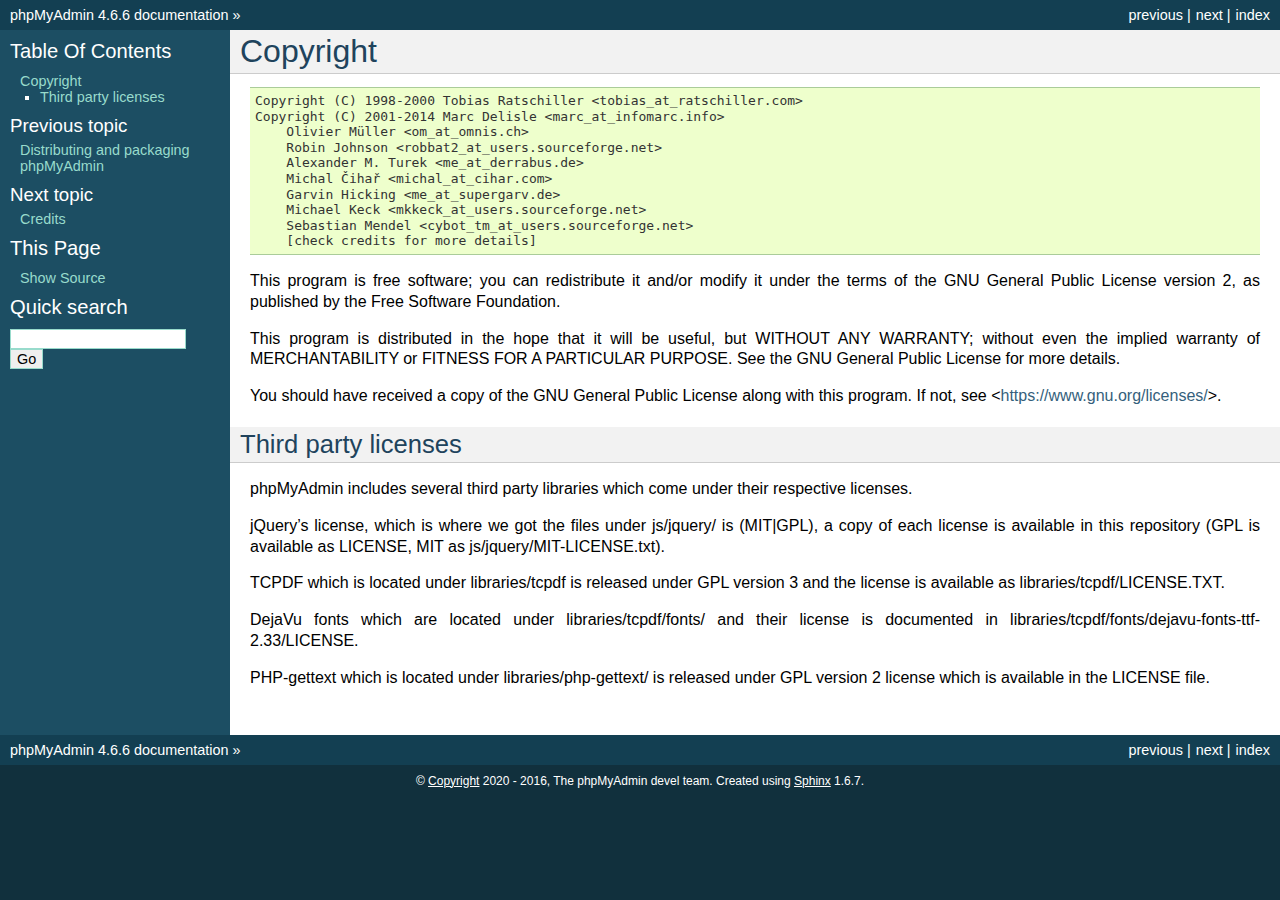
<file: phpmyadmin/doc/html/copyright.html>
<!DOCTYPE html PUBLIC "-//W3C//DTD XHTML 1.0 Transitional//EN"
  "http://www.w3.org/TR/xhtml1/DTD/xhtml1-transitional.dtd">

<html xmlns="http://www.w3.org/1999/xhtml">
  <head>
    <meta http-equiv="Content-Type" content="text/html; charset=utf-8" />
    <title>Copyright &#8212; phpMyAdmin 4.6.6 documentation</title>
    <link rel="stylesheet" href="_static/classic.css" type="text/css" />
    <link rel="stylesheet" href="_static/pygments.css" type="text/css" />
    <script type="text/javascript">
      var DOCUMENTATION_OPTIONS = {
        URL_ROOT:    './',
        VERSION:     '4.6.6',
        COLLAPSE_INDEX: false,
        FILE_SUFFIX: '.html',
        HAS_SOURCE:  true,
        SOURCELINK_SUFFIX: '.txt'
      };
    </script>
    <script type="text/javascript" src="_static/jquery.js"></script>
    <script type="text/javascript" src="_static/underscore.js"></script>
    <script type="text/javascript" src="_static/doctools.js"></script>
    <link rel="index" title="Index" href="genindex.html" />
    <link rel="search" title="Search" href="search.html" />
    <link rel="copyright" title="Copyright" href="#" />
    <link rel="next" title="Credits" href="credits.html" />
    <link rel="prev" title="Distributing and packaging phpMyAdmin" href="vendors.html" /> 
  </head>
  <body>
    <div class="related" role="navigation" aria-label="related navigation">
      <h3>Navigation</h3>
      <ul>
        <li class="right" style="margin-right: 10px">
          <a href="genindex.html" title="General Index"
             accesskey="I">index</a></li>
        <li class="right" >
          <a href="credits.html" title="Credits"
             accesskey="N">next</a> |</li>
        <li class="right" >
          <a href="vendors.html" title="Distributing and packaging phpMyAdmin"
             accesskey="P">previous</a> |</li>
        <li class="nav-item nav-item-0"><a href="index.html">phpMyAdmin 4.6.6 documentation</a> &#187;</li> 
      </ul>
    </div>  

    <div class="document">
      <div class="documentwrapper">
        <div class="bodywrapper">
          <div class="body" role="main">
            
  <div class="section" id="copyright">
<span id="id1"></span><h1>Copyright<a class="headerlink" href="#copyright" title="Permalink to this headline">¶</a></h1>
<div class="highlight-none"><div class="highlight"><pre><span></span>Copyright (C) 1998-2000 Tobias Ratschiller &lt;tobias_at_ratschiller.com&gt;
Copyright (C) 2001-2014 Marc Delisle &lt;marc_at_infomarc.info&gt;
    Olivier Müller &lt;om_at_omnis.ch&gt;
    Robin Johnson &lt;robbat2_at_users.sourceforge.net&gt;
    Alexander M. Turek &lt;me_at_derrabus.de&gt;
    Michal Čihař &lt;michal_at_cihar.com&gt;
    Garvin Hicking &lt;me_at_supergarv.de&gt;
    Michael Keck &lt;mkkeck_at_users.sourceforge.net&gt;
    Sebastian Mendel &lt;cybot_tm_at_users.sourceforge.net&gt;
    [check credits for more details]
</pre></div>
</div>
<p>This program is free software; you can redistribute it and/or modify
it under the terms of the GNU General Public License version 2, as
published by the Free Software Foundation.</p>
<p>This program is distributed in the hope that it will be useful, but
WITHOUT ANY WARRANTY; without even the implied warranty of
MERCHANTABILITY or FITNESS FOR A PARTICULAR PURPOSE. See the GNU
General Public License for more details.</p>
<p>You should have received a copy of the GNU General Public License
along with this program. If not, see &lt;<a class="reference external" href="https://www.gnu.org/licenses/">https://www.gnu.org/licenses/</a>&gt;.</p>
<div class="section" id="third-party-licenses">
<h2>Third party licenses<a class="headerlink" href="#third-party-licenses" title="Permalink to this headline">¶</a></h2>
<p>phpMyAdmin includes several third party libraries which come under their
respective licenses.</p>
<p>jQuery’s license, which is where we got the files under js/jquery/ is
(MIT|GPL), a copy of each license is available in this repository (GPL
is available as LICENSE, MIT as js/jquery/MIT-LICENSE.txt).</p>
<p>TCPDF which is located under libraries/tcpdf is released under GPL
version 3 and the license is available as libraries/tcpdf/LICENSE.TXT.</p>
<p>DejaVu fonts which are located under libraries/tcpdf/fonts/ and their
license is documented in
libraries/tcpdf/fonts/dejavu-fonts-ttf-2.33/LICENSE.</p>
<p>PHP-gettext which is located under libraries/php-gettext/ is released
under GPL version 2 license which is available in the LICENSE file.</p>
</div>
</div>


          </div>
        </div>
      </div>
      <div class="sphinxsidebar" role="navigation" aria-label="main navigation">
        <div class="sphinxsidebarwrapper">
  <h3><a href="index.html">Table Of Contents</a></h3>
  <ul>
<li><a class="reference internal" href="#">Copyright</a><ul>
<li><a class="reference internal" href="#third-party-licenses">Third party licenses</a></li>
</ul>
</li>
</ul>

  <h4>Previous topic</h4>
  <p class="topless"><a href="vendors.html"
                        title="previous chapter">Distributing and packaging phpMyAdmin</a></p>
  <h4>Next topic</h4>
  <p class="topless"><a href="credits.html"
                        title="next chapter">Credits</a></p>
  <div role="note" aria-label="source link">
    <h3>This Page</h3>
    <ul class="this-page-menu">
      <li><a href="_sources/copyright.rst.txt"
            rel="nofollow">Show Source</a></li>
    </ul>
   </div>
<div id="searchbox" style="display: none" role="search">
  <h3>Quick search</h3>
    <form class="search" action="search.html" method="get">
      <div><input type="text" name="q" /></div>
      <div><input type="submit" value="Go" /></div>
      <input type="hidden" name="check_keywords" value="yes" />
      <input type="hidden" name="area" value="default" />
    </form>
</div>
<script type="text/javascript">$('#searchbox').show(0);</script>
        </div>
      </div>
      <div class="clearer"></div>
    </div>
    <div class="related" role="navigation" aria-label="related navigation">
      <h3>Navigation</h3>
      <ul>
        <li class="right" style="margin-right: 10px">
          <a href="genindex.html" title="General Index"
             >index</a></li>
        <li class="right" >
          <a href="credits.html" title="Credits"
             >next</a> |</li>
        <li class="right" >
          <a href="vendors.html" title="Distributing and packaging phpMyAdmin"
             >previous</a> |</li>
        <li class="nav-item nav-item-0"><a href="index.html">phpMyAdmin 4.6.6 documentation</a> &#187;</li> 
      </ul>
    </div>
    <div class="footer" role="contentinfo">
        &#169; <a href="#">Copyright</a> 2020 - 2016, The phpMyAdmin devel team.
      Created using <a href="http://sphinx-doc.org/">Sphinx</a> 1.6.7.
    </div>
  </body>
</html>
</file>
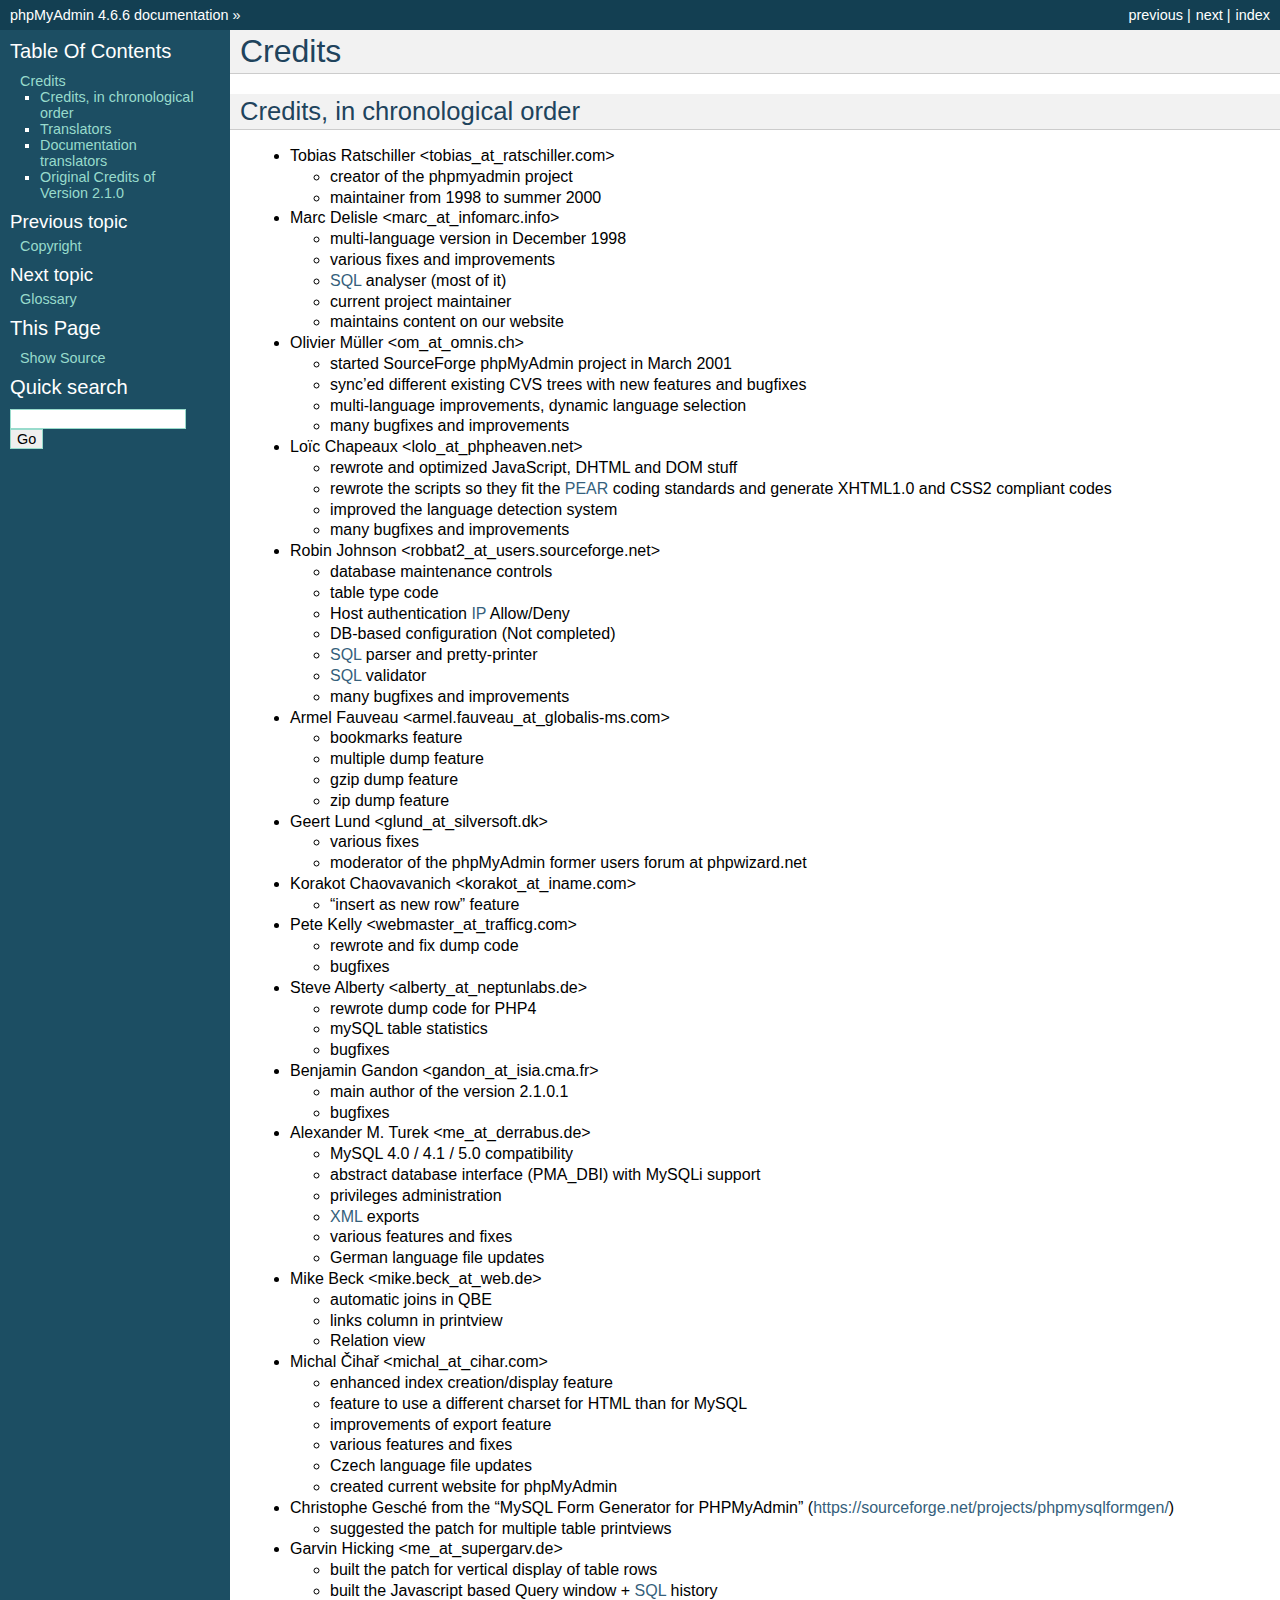
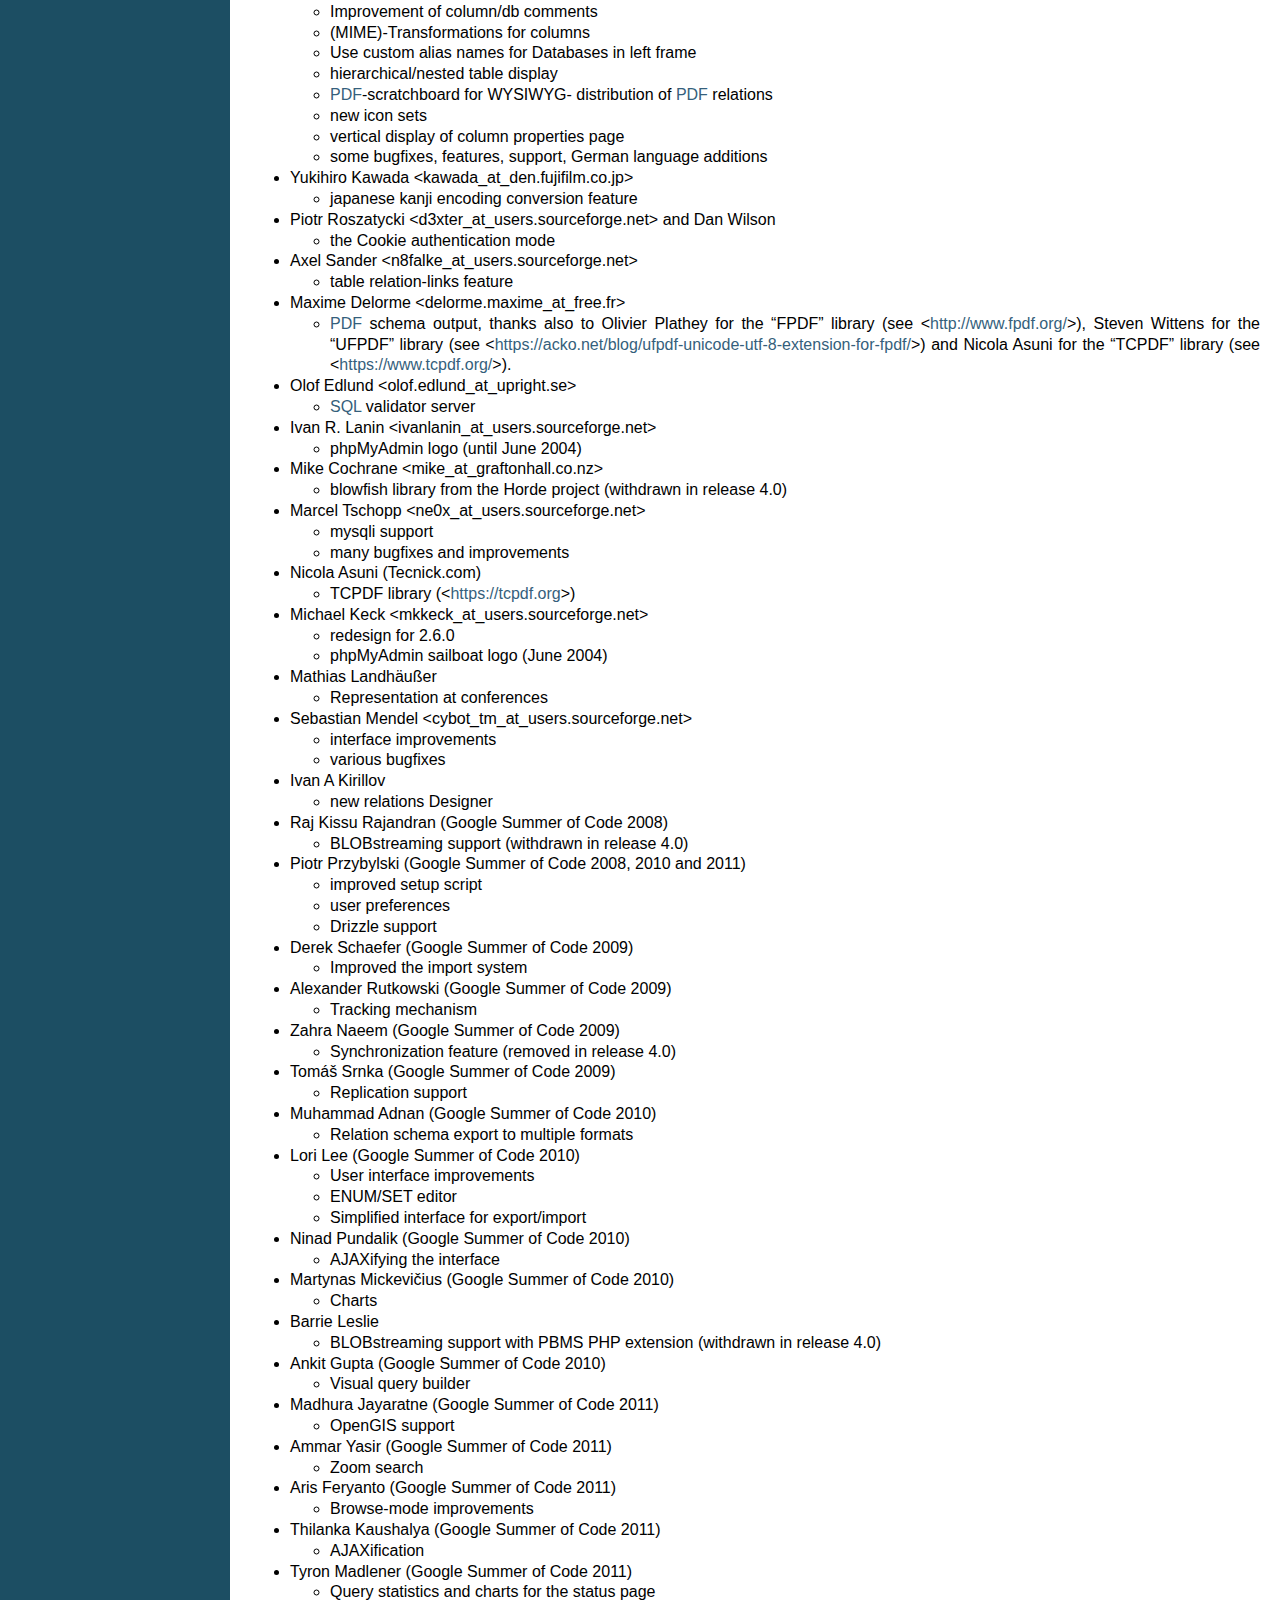
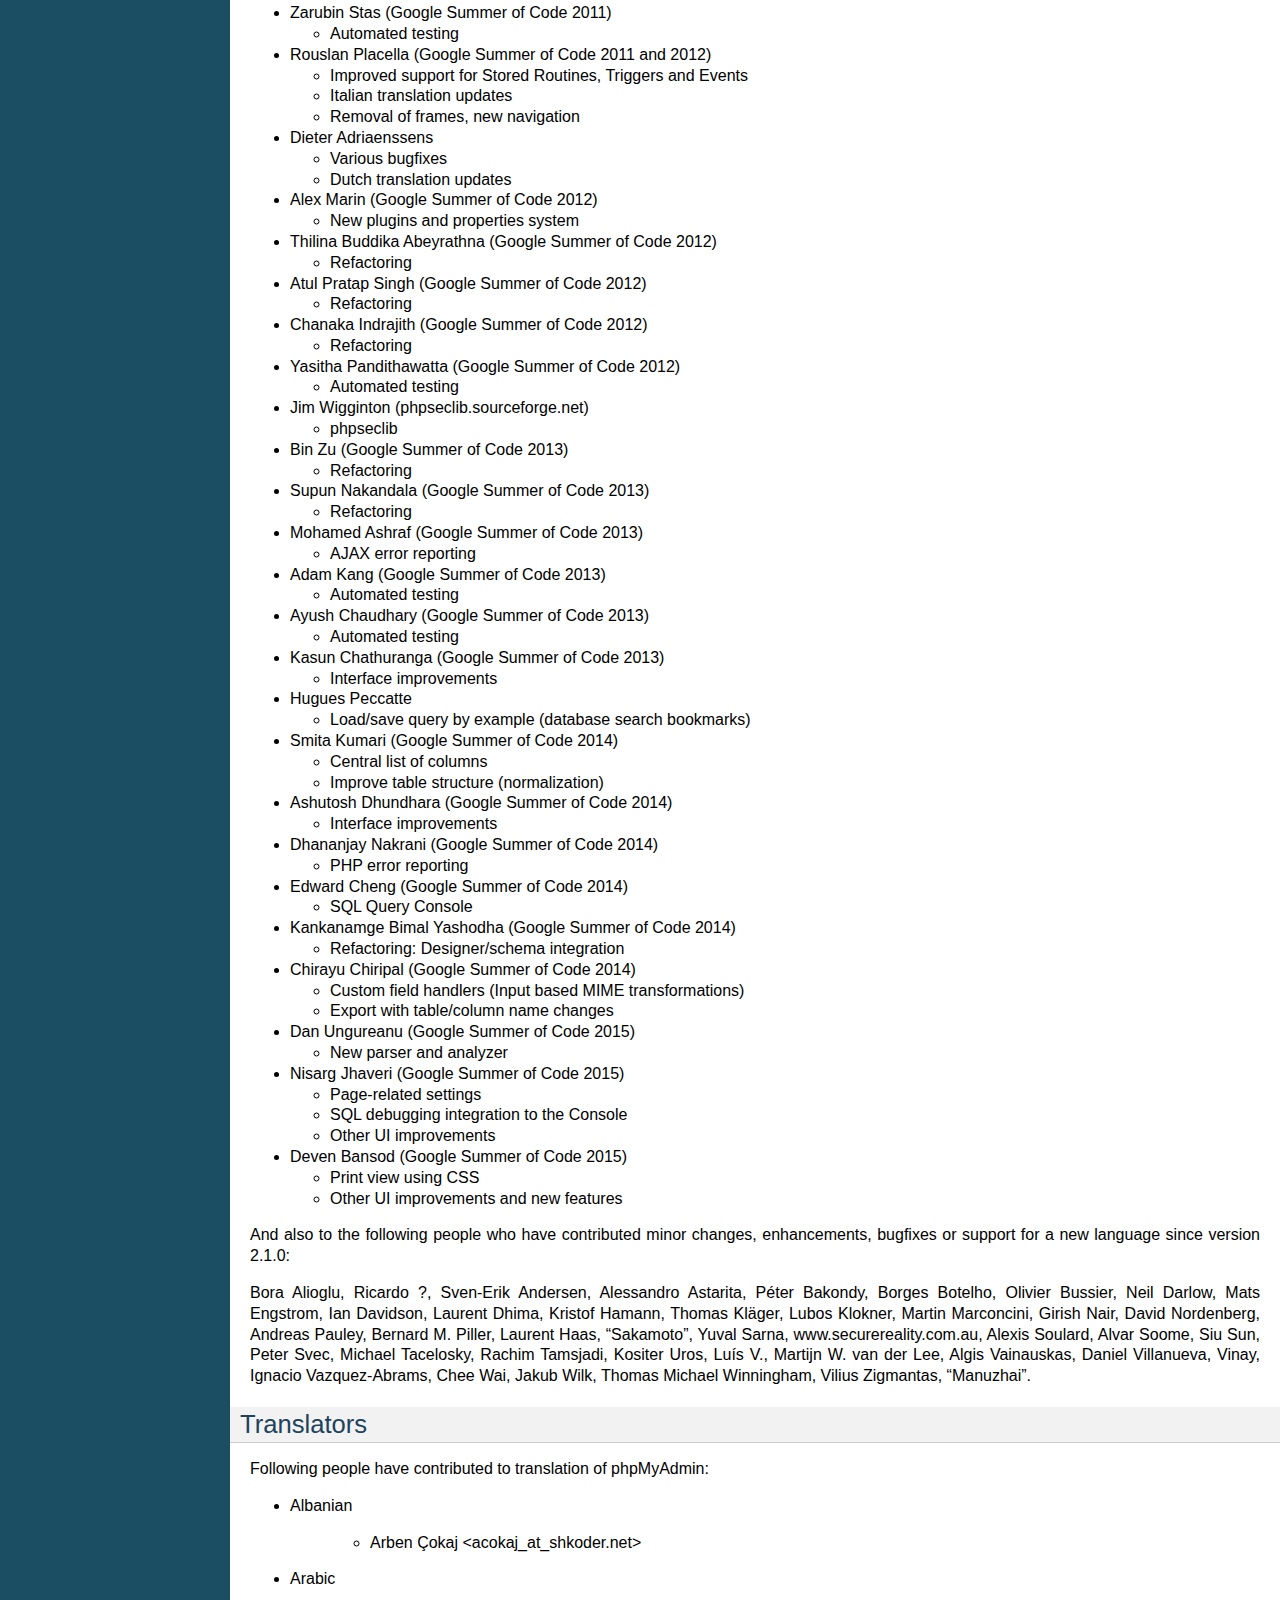
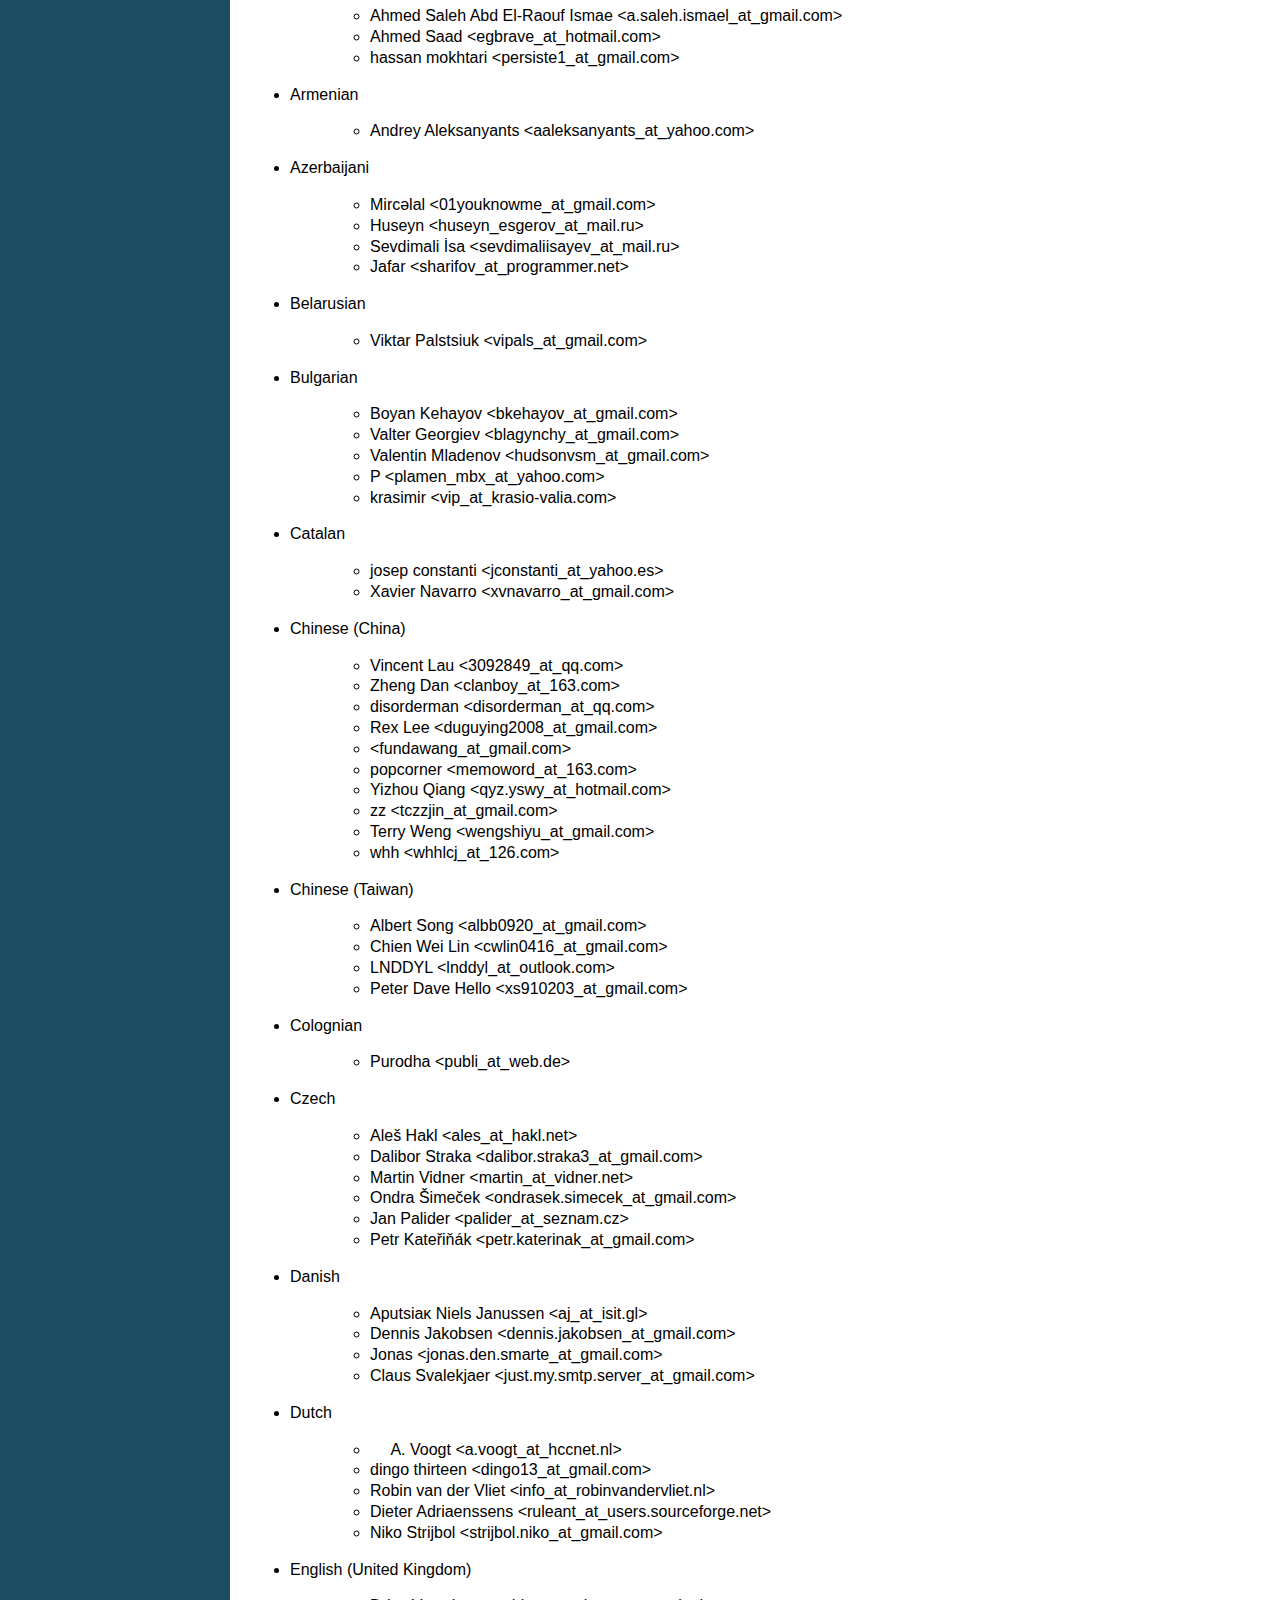
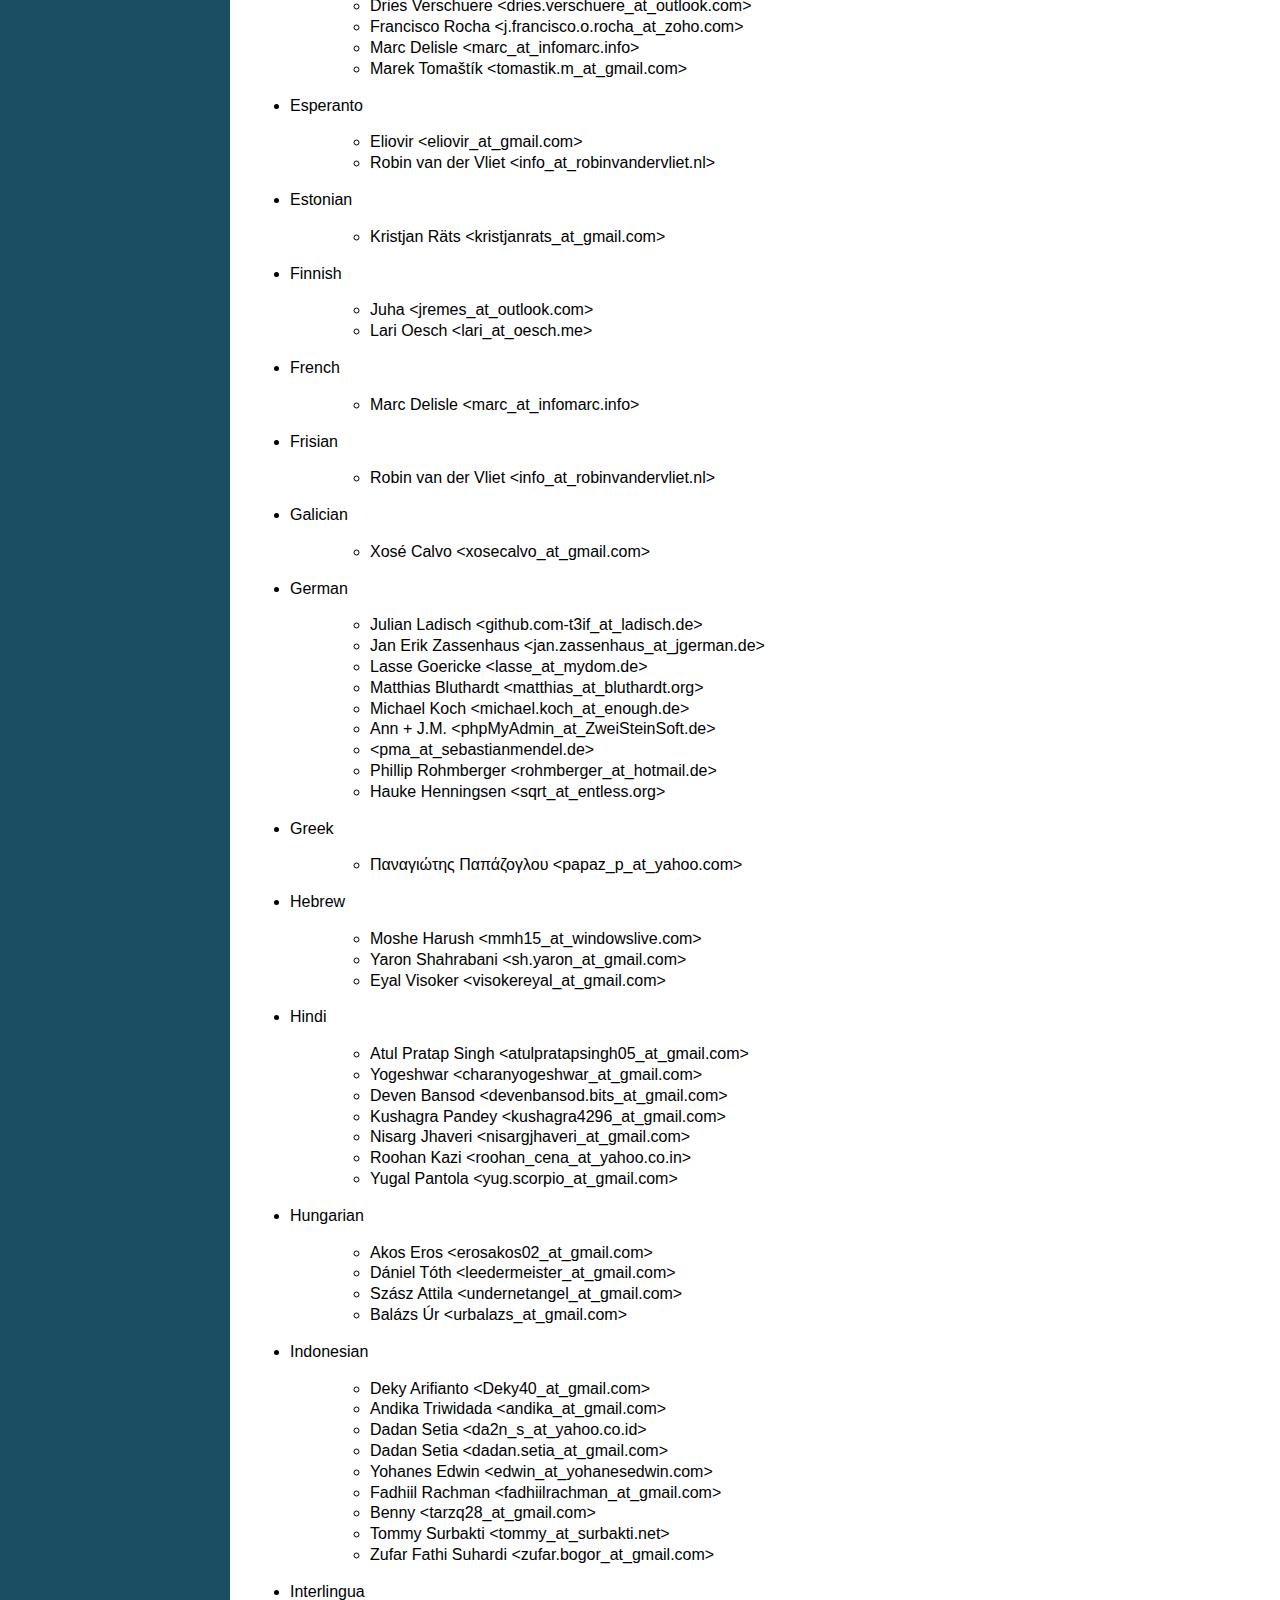
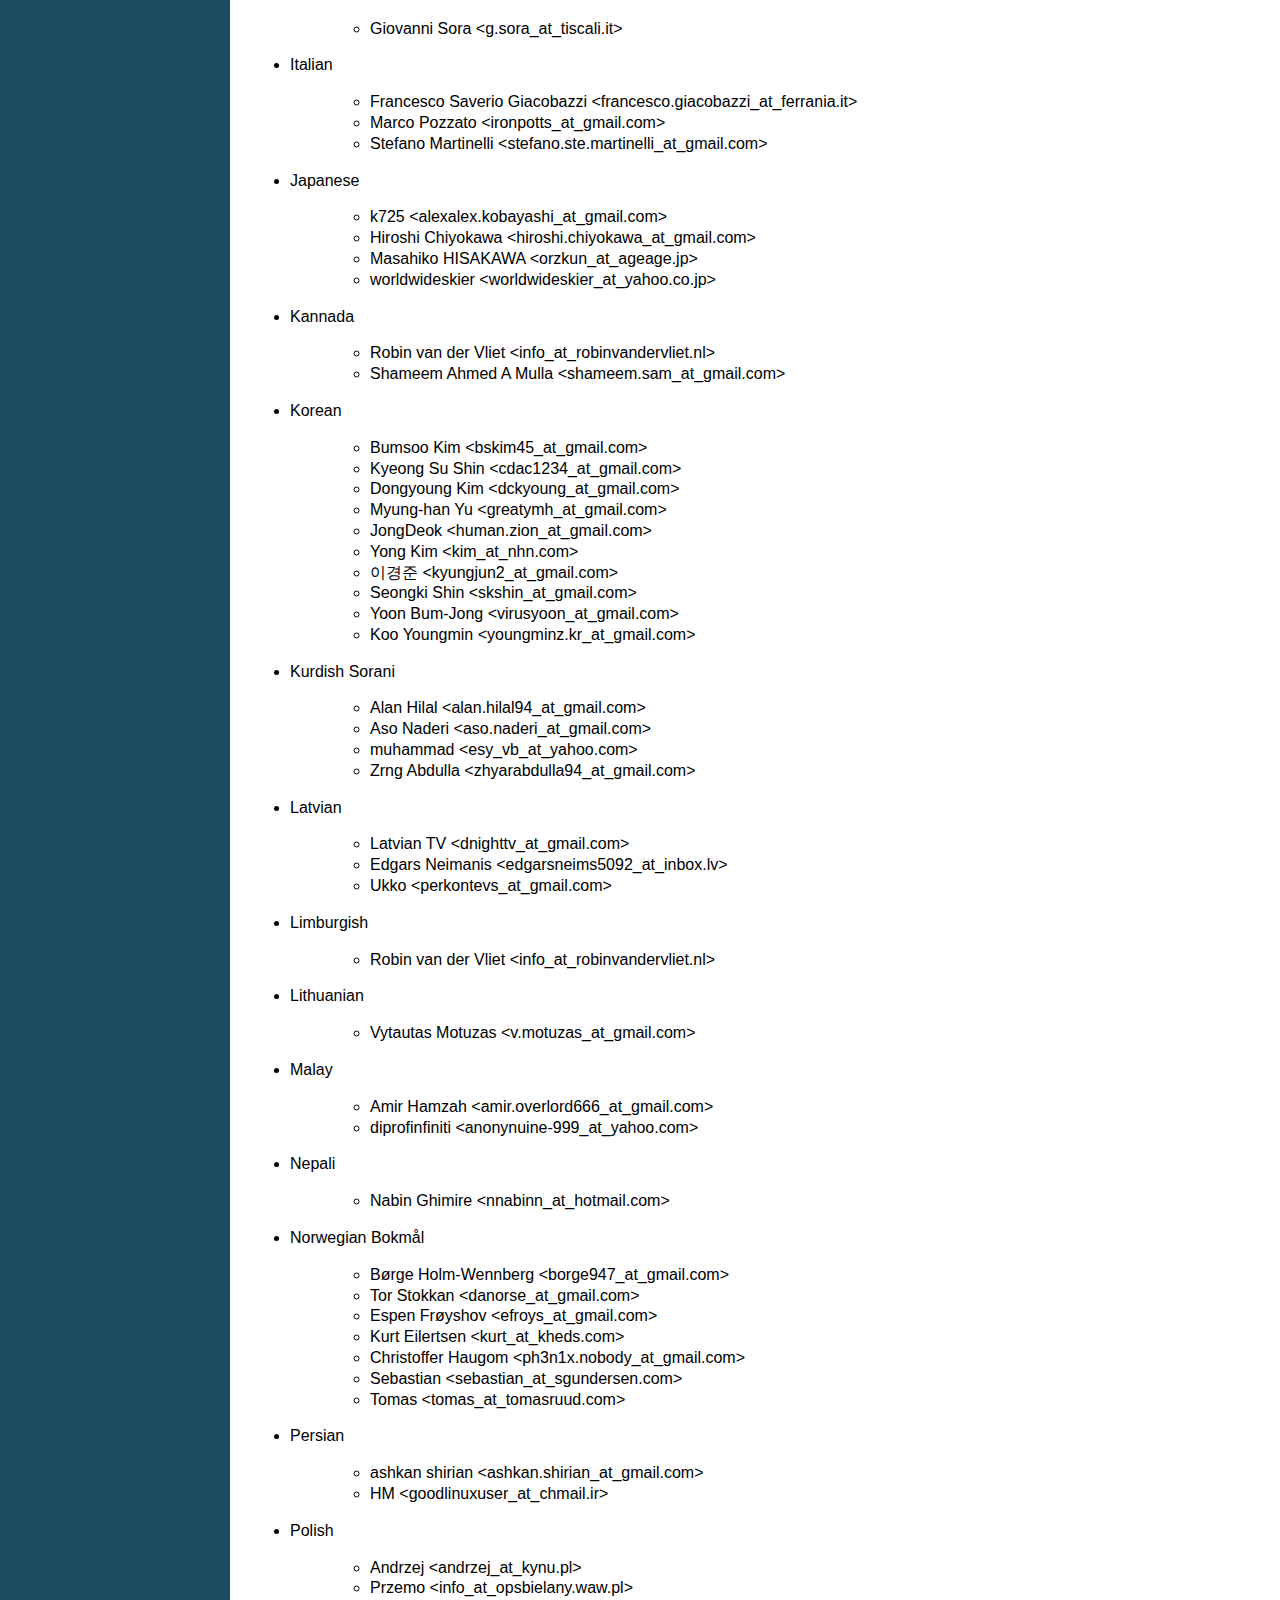
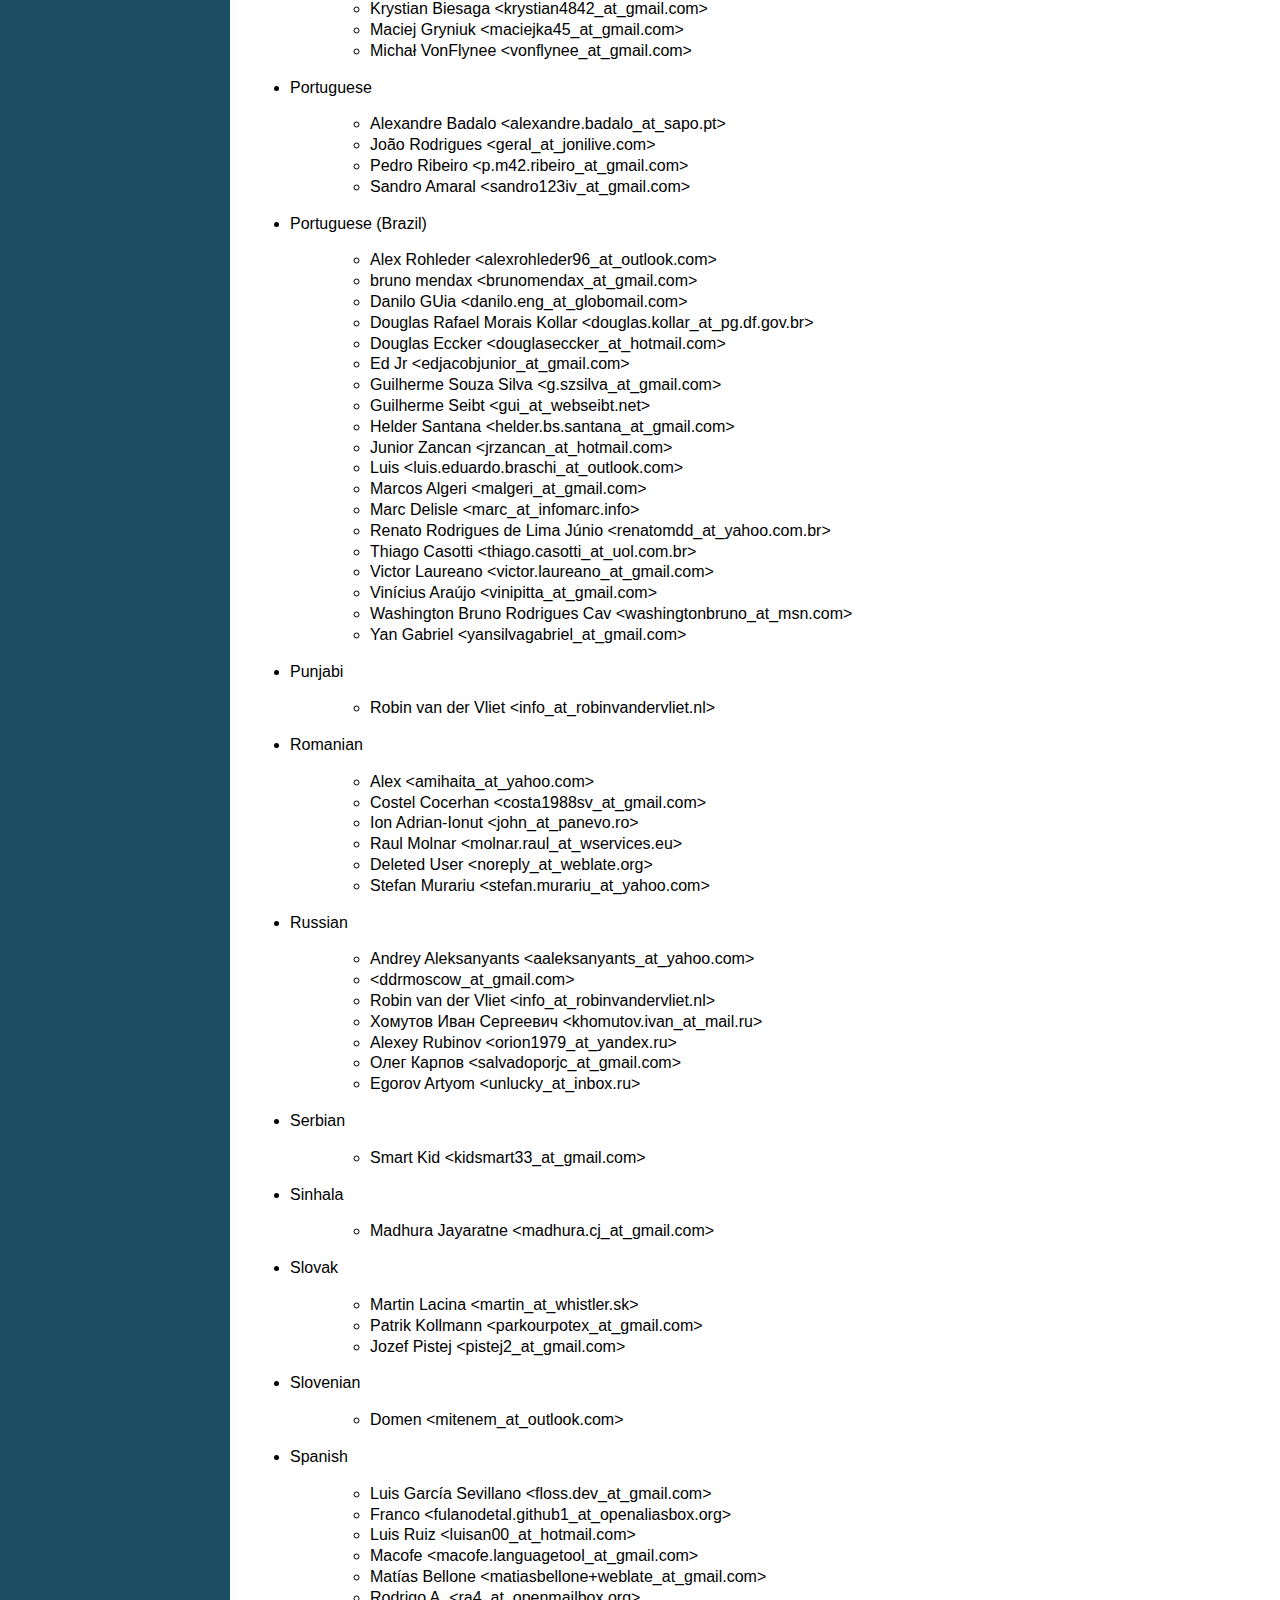
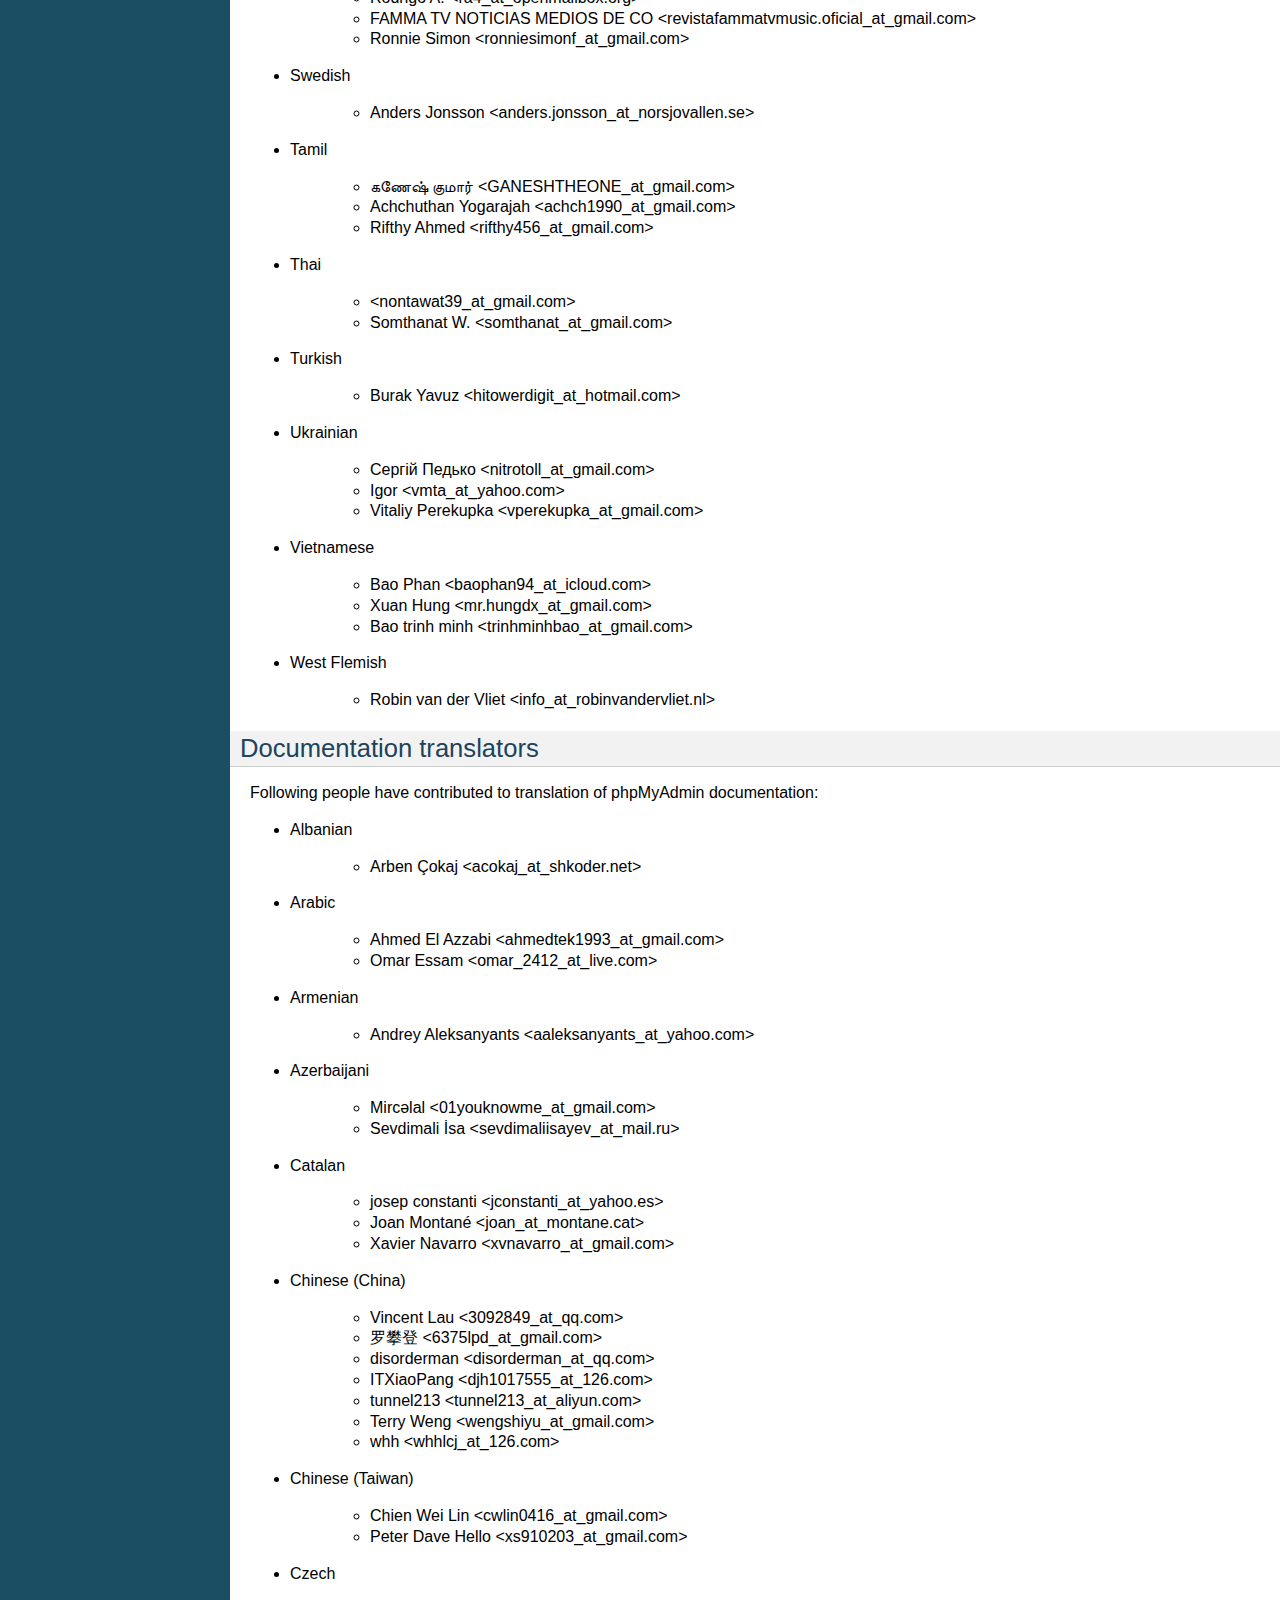
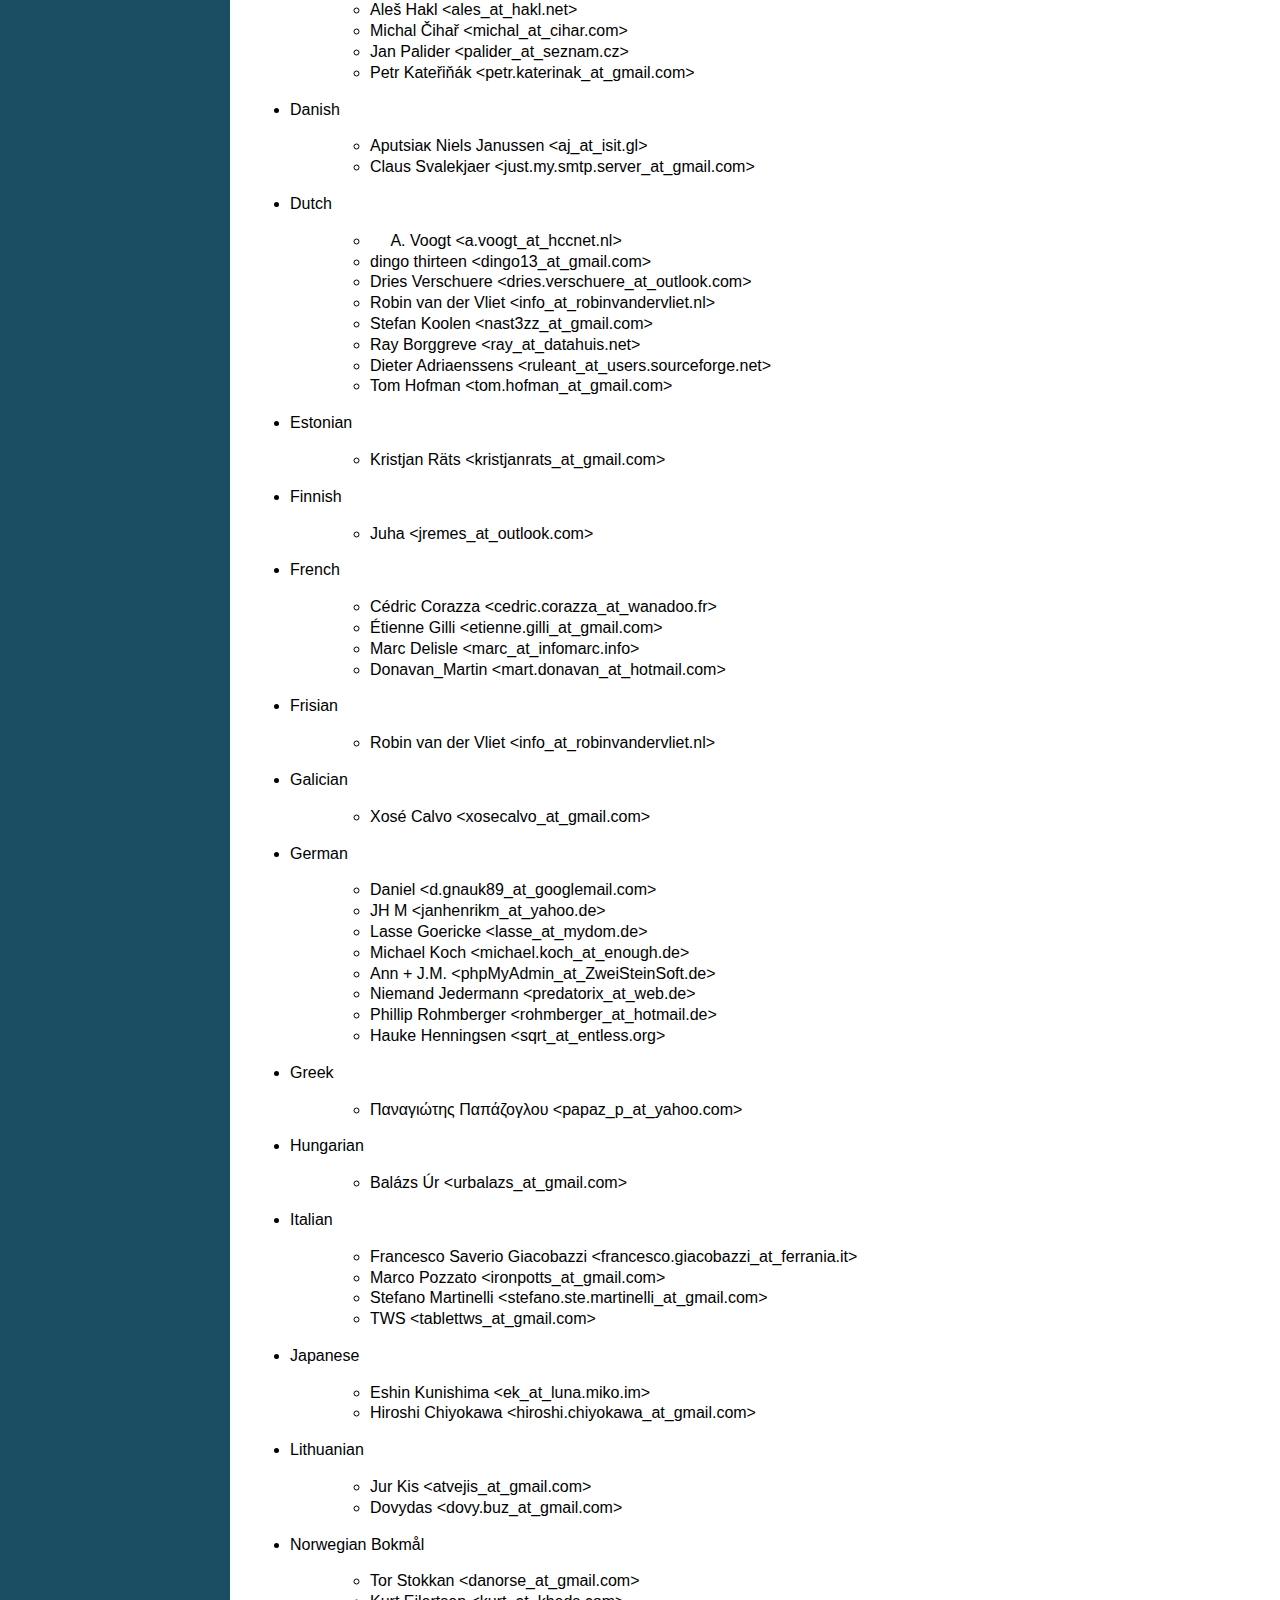
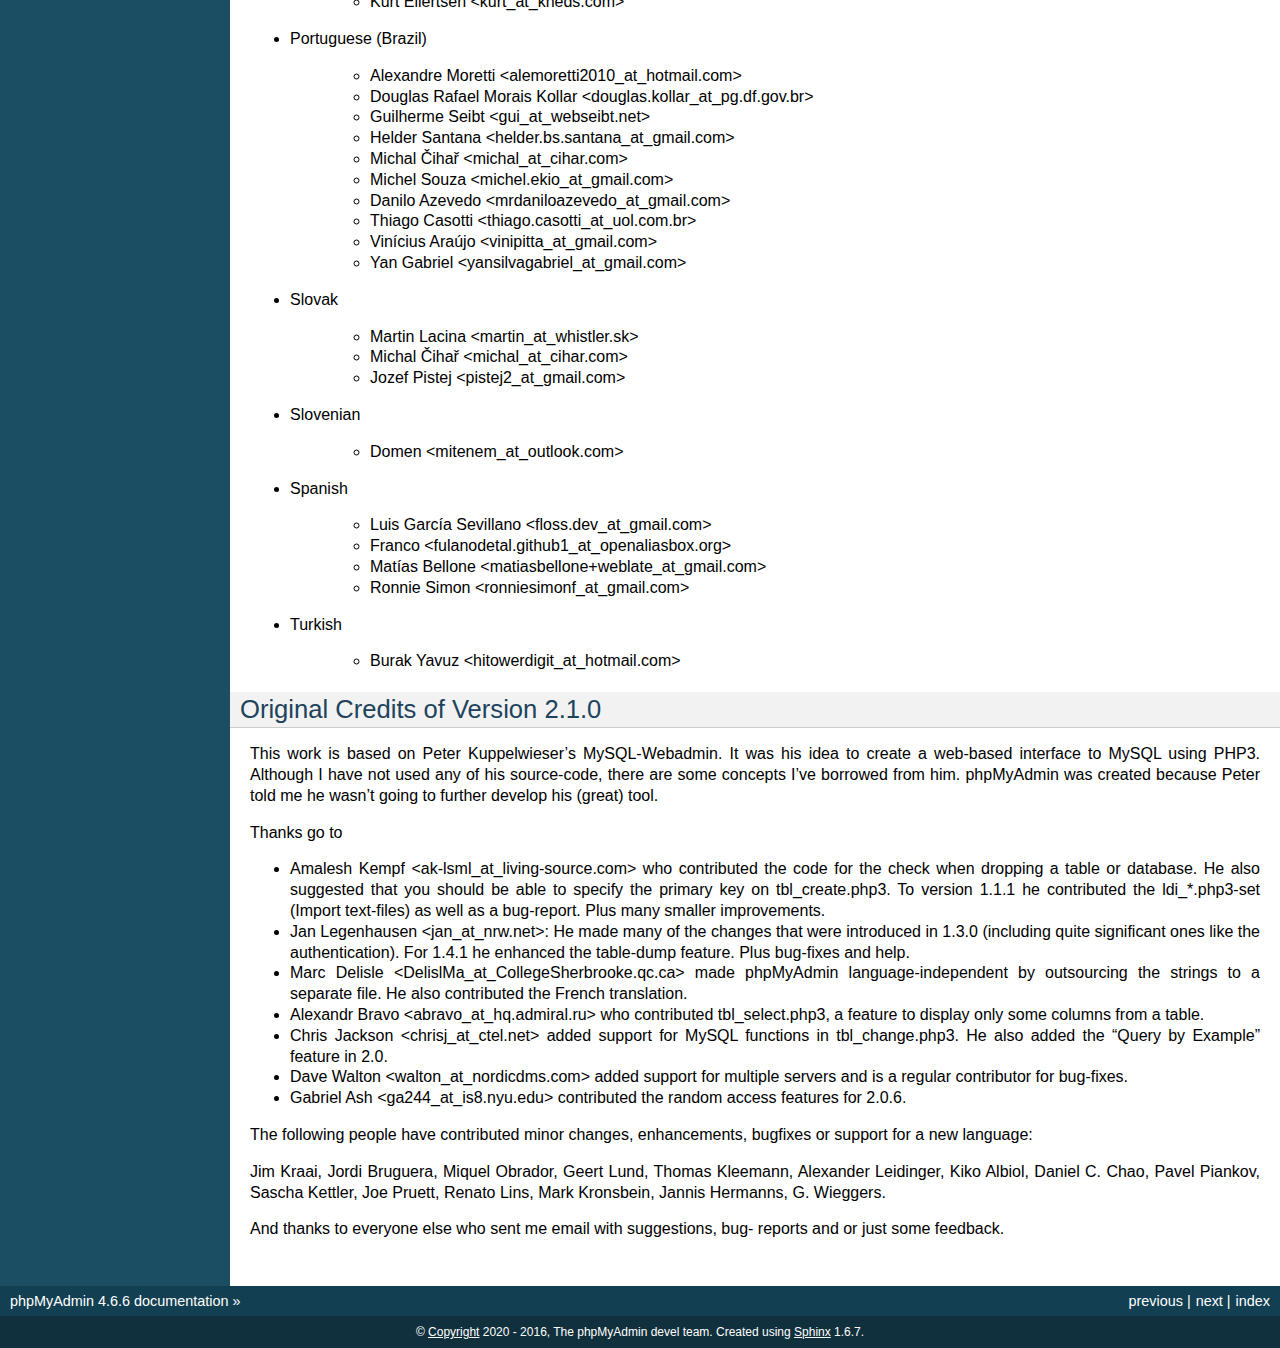
<file: phpmyadmin/doc/html/credits.html>
<!DOCTYPE html PUBLIC "-//W3C//DTD XHTML 1.0 Transitional//EN"
  "http://www.w3.org/TR/xhtml1/DTD/xhtml1-transitional.dtd">

<html xmlns="http://www.w3.org/1999/xhtml">
  <head>
    <meta http-equiv="Content-Type" content="text/html; charset=utf-8" />
    <title>Credits &#8212; phpMyAdmin 4.6.6 documentation</title>
    <link rel="stylesheet" href="_static/classic.css" type="text/css" />
    <link rel="stylesheet" href="_static/pygments.css" type="text/css" />
    <script type="text/javascript">
      var DOCUMENTATION_OPTIONS = {
        URL_ROOT:    './',
        VERSION:     '4.6.6',
        COLLAPSE_INDEX: false,
        FILE_SUFFIX: '.html',
        HAS_SOURCE:  true,
        SOURCELINK_SUFFIX: '.txt'
      };
    </script>
    <script type="text/javascript" src="_static/jquery.js"></script>
    <script type="text/javascript" src="_static/underscore.js"></script>
    <script type="text/javascript" src="_static/doctools.js"></script>
    <link rel="index" title="Index" href="genindex.html" />
    <link rel="search" title="Search" href="search.html" />
    <link rel="copyright" title="Copyright" href="copyright.html" />
    <link rel="next" title="Glossary" href="glossary.html" />
    <link rel="prev" title="Copyright" href="copyright.html" /> 
  </head>
  <body>
    <div class="related" role="navigation" aria-label="related navigation">
      <h3>Navigation</h3>
      <ul>
        <li class="right" style="margin-right: 10px">
          <a href="genindex.html" title="General Index"
             accesskey="I">index</a></li>
        <li class="right" >
          <a href="glossary.html" title="Glossary"
             accesskey="N">next</a> |</li>
        <li class="right" >
          <a href="copyright.html" title="Copyright"
             accesskey="P">previous</a> |</li>
        <li class="nav-item nav-item-0"><a href="index.html">phpMyAdmin 4.6.6 documentation</a> &#187;</li> 
      </ul>
    </div>  

    <div class="document">
      <div class="documentwrapper">
        <div class="bodywrapper">
          <div class="body" role="main">
            
  <div class="section" id="credits">
<span id="id1"></span><h1>Credits<a class="headerlink" href="#credits" title="Permalink to this headline">¶</a></h1>
<div class="section" id="credits-in-chronological-order">
<h2>Credits, in chronological order<a class="headerlink" href="#credits-in-chronological-order" title="Permalink to this headline">¶</a></h2>
<ul class="simple">
<li>Tobias Ratschiller &lt;tobias_at_ratschiller.com&gt;<ul>
<li>creator of the phpmyadmin project</li>
<li>maintainer from 1998 to summer 2000</li>
</ul>
</li>
<li>Marc Delisle &lt;marc_at_infomarc.info&gt;<ul>
<li>multi-language version in December 1998</li>
<li>various fixes and improvements</li>
<li><a class="reference internal" href="glossary.html#term-sql"><span class="xref std std-term">SQL</span></a> analyser (most of it)</li>
<li>current project maintainer</li>
<li>maintains content on our website</li>
</ul>
</li>
<li>Olivier Müller &lt;om_at_omnis.ch&gt;<ul>
<li>started SourceForge phpMyAdmin project in March 2001</li>
<li>sync’ed different existing CVS trees with new features and bugfixes</li>
<li>multi-language improvements, dynamic language selection</li>
<li>many bugfixes and improvements</li>
</ul>
</li>
<li>Loïc Chapeaux &lt;lolo_at_phpheaven.net&gt;<ul>
<li>rewrote and optimized JavaScript, DHTML and DOM stuff</li>
<li>rewrote the scripts so they fit the <a class="reference internal" href="glossary.html#term-pear"><span class="xref std std-term">PEAR</span></a> coding standards and
generate XHTML1.0 and CSS2 compliant codes</li>
<li>improved the language detection system</li>
<li>many bugfixes and improvements</li>
</ul>
</li>
<li>Robin Johnson &lt;robbat2_at_users.sourceforge.net&gt;<ul>
<li>database maintenance controls</li>
<li>table type code</li>
<li>Host authentication <a class="reference internal" href="glossary.html#term-ip"><span class="xref std std-term">IP</span></a> Allow/Deny</li>
<li>DB-based configuration (Not completed)</li>
<li><a class="reference internal" href="glossary.html#term-sql"><span class="xref std std-term">SQL</span></a> parser and pretty-printer</li>
<li><a class="reference internal" href="glossary.html#term-sql"><span class="xref std std-term">SQL</span></a> validator</li>
<li>many bugfixes and improvements</li>
</ul>
</li>
<li>Armel Fauveau &lt;armel.fauveau_at_globalis-ms.com&gt;<ul>
<li>bookmarks feature</li>
<li>multiple dump feature</li>
<li>gzip dump feature</li>
<li>zip dump feature</li>
</ul>
</li>
<li>Geert Lund &lt;glund_at_silversoft.dk&gt;<ul>
<li>various fixes</li>
<li>moderator of the phpMyAdmin former users forum at phpwizard.net</li>
</ul>
</li>
<li>Korakot Chaovavanich &lt;korakot_at_iname.com&gt;<ul>
<li>“insert as new row” feature</li>
</ul>
</li>
<li>Pete Kelly &lt;webmaster_at_trafficg.com&gt;<ul>
<li>rewrote and fix dump code</li>
<li>bugfixes</li>
</ul>
</li>
<li>Steve Alberty &lt;alberty_at_neptunlabs.de&gt;<ul>
<li>rewrote dump code for PHP4</li>
<li>mySQL table statistics</li>
<li>bugfixes</li>
</ul>
</li>
<li>Benjamin Gandon &lt;gandon_at_isia.cma.fr&gt;<ul>
<li>main author of the version 2.1.0.1</li>
<li>bugfixes</li>
</ul>
</li>
<li>Alexander M. Turek &lt;me_at_derrabus.de&gt;<ul>
<li>MySQL 4.0 / 4.1 / 5.0 compatibility</li>
<li>abstract database interface (PMA_DBI) with MySQLi support</li>
<li>privileges administration</li>
<li><a class="reference internal" href="glossary.html#term-xml"><span class="xref std std-term">XML</span></a> exports</li>
<li>various features and fixes</li>
<li>German language file updates</li>
</ul>
</li>
<li>Mike Beck &lt;mike.beck_at_web.de&gt;<ul>
<li>automatic joins in QBE</li>
<li>links column in printview</li>
<li>Relation view</li>
</ul>
</li>
<li>Michal Čihař &lt;michal_at_cihar.com&gt;<ul>
<li>enhanced index creation/display feature</li>
<li>feature to use a different charset for HTML than for MySQL</li>
<li>improvements of export feature</li>
<li>various features and fixes</li>
<li>Czech language file updates</li>
<li>created current website for phpMyAdmin</li>
</ul>
</li>
<li>Christophe Gesché from the “MySQL Form Generator for PHPMyAdmin”
(<a class="reference external" href="https://sourceforge.net/projects/phpmysqlformgen/">https://sourceforge.net/projects/phpmysqlformgen/</a>)<ul>
<li>suggested the patch for multiple table printviews</li>
</ul>
</li>
<li>Garvin Hicking &lt;me_at_supergarv.de&gt;<ul>
<li>built the patch for vertical display of table rows</li>
<li>built the Javascript based Query window + <a class="reference internal" href="glossary.html#term-sql"><span class="xref std std-term">SQL</span></a> history</li>
<li>Improvement of column/db comments</li>
<li>(MIME)-Transformations for columns</li>
<li>Use custom alias names for Databases in left frame</li>
<li>hierarchical/nested table display</li>
<li><a class="reference internal" href="glossary.html#term-pdf"><span class="xref std std-term">PDF</span></a>-scratchboard for WYSIWYG-
distribution of <a class="reference internal" href="glossary.html#term-pdf"><span class="xref std std-term">PDF</span></a> relations</li>
<li>new icon sets</li>
<li>vertical display of column properties page</li>
<li>some bugfixes, features, support, German language additions</li>
</ul>
</li>
<li>Yukihiro Kawada &lt;kawada_at_den.fujifilm.co.jp&gt;<ul>
<li>japanese kanji encoding conversion feature</li>
</ul>
</li>
<li>Piotr Roszatycki &lt;d3xter_at_users.sourceforge.net&gt; and Dan Wilson<ul>
<li>the Cookie authentication mode</li>
</ul>
</li>
<li>Axel Sander &lt;n8falke_at_users.sourceforge.net&gt;<ul>
<li>table relation-links feature</li>
</ul>
</li>
<li>Maxime Delorme &lt;delorme.maxime_at_free.fr&gt;<ul>
<li><a class="reference internal" href="glossary.html#term-pdf"><span class="xref std std-term">PDF</span></a> schema output, thanks also to
Olivier Plathey for the “FPDF” library (see &lt;<a class="reference external" href="http://www.fpdf.org/">http://www.fpdf.org/</a>&gt;), Steven
Wittens for the “UFPDF” library (see &lt;<a class="reference external" href="https://acko.net/blog/ufpdf-unicode-utf-8-extension-for-fpdf/">https://acko.net/blog/ufpdf-unicode-utf-8-extension-for-fpdf/</a>&gt;) and
Nicola Asuni for the “TCPDF” library (see &lt;<a class="reference external" href="https://www.tcpdf.org/">https://www.tcpdf.org/</a>&gt;).</li>
</ul>
</li>
<li>Olof Edlund &lt;olof.edlund_at_upright.se&gt;<ul>
<li><a class="reference internal" href="glossary.html#term-sql"><span class="xref std std-term">SQL</span></a> validator server</li>
</ul>
</li>
<li>Ivan R. Lanin &lt;ivanlanin_at_users.sourceforge.net&gt;<ul>
<li>phpMyAdmin logo (until June 2004)</li>
</ul>
</li>
<li>Mike Cochrane &lt;mike_at_graftonhall.co.nz&gt;<ul>
<li>blowfish library from the Horde project (withdrawn in release 4.0)</li>
</ul>
</li>
<li>Marcel Tschopp &lt;ne0x_at_users.sourceforge.net&gt;<ul>
<li>mysqli support</li>
<li>many bugfixes and improvements</li>
</ul>
</li>
<li>Nicola Asuni (Tecnick.com)<ul>
<li>TCPDF library (&lt;<a class="reference external" href="https://tcpdf.org">https://tcpdf.org</a>&gt;)</li>
</ul>
</li>
<li>Michael Keck &lt;mkkeck_at_users.sourceforge.net&gt;<ul>
<li>redesign for 2.6.0</li>
<li>phpMyAdmin sailboat logo (June 2004)</li>
</ul>
</li>
<li>Mathias Landhäußer<ul>
<li>Representation at conferences</li>
</ul>
</li>
<li>Sebastian Mendel &lt;cybot_tm_at_users.sourceforge.net&gt;<ul>
<li>interface improvements</li>
<li>various bugfixes</li>
</ul>
</li>
<li>Ivan A Kirillov<ul>
<li>new relations Designer</li>
</ul>
</li>
<li>Raj Kissu Rajandran (Google Summer of Code 2008)<ul>
<li>BLOBstreaming support (withdrawn in release 4.0)</li>
</ul>
</li>
<li>Piotr Przybylski (Google Summer of Code 2008, 2010 and 2011)<ul>
<li>improved setup script</li>
<li>user preferences</li>
<li>Drizzle support</li>
</ul>
</li>
<li>Derek Schaefer (Google Summer of Code 2009)<ul>
<li>Improved the import system</li>
</ul>
</li>
<li>Alexander Rutkowski (Google Summer of Code 2009)<ul>
<li>Tracking mechanism</li>
</ul>
</li>
<li>Zahra Naeem (Google Summer of Code 2009)<ul>
<li>Synchronization feature (removed in release 4.0)</li>
</ul>
</li>
<li>Tomáš Srnka (Google Summer of Code 2009)<ul>
<li>Replication support</li>
</ul>
</li>
<li>Muhammad Adnan (Google Summer of Code 2010)<ul>
<li>Relation schema export to multiple formats</li>
</ul>
</li>
<li>Lori Lee (Google Summer of Code 2010)<ul>
<li>User interface improvements</li>
<li>ENUM/SET editor</li>
<li>Simplified interface for export/import</li>
</ul>
</li>
<li>Ninad Pundalik (Google Summer of Code 2010)<ul>
<li>AJAXifying the interface</li>
</ul>
</li>
<li>Martynas Mickevičius (Google Summer of Code 2010)<ul>
<li>Charts</li>
</ul>
</li>
<li>Barrie Leslie<ul>
<li>BLOBstreaming support with PBMS PHP extension (withdrawn in release
4.0)</li>
</ul>
</li>
<li>Ankit Gupta (Google Summer of Code 2010)<ul>
<li>Visual query builder</li>
</ul>
</li>
<li>Madhura Jayaratne (Google Summer of Code 2011)<ul>
<li>OpenGIS support</li>
</ul>
</li>
<li>Ammar Yasir (Google Summer of Code 2011)<ul>
<li>Zoom search</li>
</ul>
</li>
<li>Aris Feryanto (Google Summer of Code 2011)<ul>
<li>Browse-mode improvements</li>
</ul>
</li>
<li>Thilanka Kaushalya (Google Summer of Code 2011)<ul>
<li>AJAXification</li>
</ul>
</li>
<li>Tyron Madlener (Google Summer of Code 2011)<ul>
<li>Query statistics and charts for the status page</li>
</ul>
</li>
<li>Zarubin Stas (Google Summer of Code 2011)<ul>
<li>Automated testing</li>
</ul>
</li>
<li>Rouslan Placella (Google Summer of Code 2011 and 2012)<ul>
<li>Improved support for Stored Routines, Triggers and Events</li>
<li>Italian translation updates</li>
<li>Removal of frames, new navigation</li>
</ul>
</li>
<li>Dieter Adriaenssens<ul>
<li>Various bugfixes</li>
<li>Dutch translation updates</li>
</ul>
</li>
<li>Alex Marin (Google Summer of Code 2012)<ul>
<li>New plugins and properties system</li>
</ul>
</li>
<li>Thilina Buddika Abeyrathna (Google Summer of Code 2012)<ul>
<li>Refactoring</li>
</ul>
</li>
<li>Atul Pratap Singh  (Google Summer of Code 2012)<ul>
<li>Refactoring</li>
</ul>
</li>
<li>Chanaka Indrajith (Google Summer of Code 2012)<ul>
<li>Refactoring</li>
</ul>
</li>
<li>Yasitha Pandithawatta (Google Summer of Code 2012)<ul>
<li>Automated testing</li>
</ul>
</li>
<li>Jim Wigginton (phpseclib.sourceforge.net)<ul>
<li>phpseclib</li>
</ul>
</li>
<li>Bin Zu (Google Summer of Code 2013)<ul>
<li>Refactoring</li>
</ul>
</li>
<li>Supun Nakandala (Google Summer of Code 2013)<ul>
<li>Refactoring</li>
</ul>
</li>
<li>Mohamed Ashraf (Google Summer of Code 2013)<ul>
<li>AJAX error reporting</li>
</ul>
</li>
<li>Adam Kang (Google Summer of Code 2013)<ul>
<li>Automated testing</li>
</ul>
</li>
<li>Ayush Chaudhary (Google Summer of Code 2013)<ul>
<li>Automated testing</li>
</ul>
</li>
<li>Kasun Chathuranga (Google Summer of Code 2013)<ul>
<li>Interface improvements</li>
</ul>
</li>
<li>Hugues Peccatte<ul>
<li>Load/save query by example (database search bookmarks)</li>
</ul>
</li>
<li>Smita Kumari (Google Summer of Code 2014)<ul>
<li>Central list of columns</li>
<li>Improve table structure (normalization)</li>
</ul>
</li>
<li>Ashutosh Dhundhara (Google Summer of Code 2014)<ul>
<li>Interface improvements</li>
</ul>
</li>
<li>Dhananjay Nakrani (Google Summer of Code 2014)<ul>
<li>PHP error reporting</li>
</ul>
</li>
<li>Edward Cheng (Google Summer of Code 2014)<ul>
<li>SQL Query Console</li>
</ul>
</li>
<li>Kankanamge Bimal Yashodha (Google Summer of Code 2014)<ul>
<li>Refactoring: Designer/schema integration</li>
</ul>
</li>
<li>Chirayu Chiripal (Google Summer of Code 2014)<ul>
<li>Custom field handlers (Input based MIME transformations)</li>
<li>Export with table/column name changes</li>
</ul>
</li>
<li>Dan Ungureanu (Google Summer of Code 2015)<ul>
<li>New parser and analyzer</li>
</ul>
</li>
<li>Nisarg Jhaveri (Google Summer of Code 2015)<ul>
<li>Page-related settings</li>
<li>SQL debugging integration to the Console</li>
<li>Other UI improvements</li>
</ul>
</li>
<li>Deven Bansod (Google Summer of Code 2015)<ul>
<li>Print view using CSS</li>
<li>Other UI improvements and new features</li>
</ul>
</li>
</ul>
<p>And also to the following people who have contributed minor changes,
enhancements, bugfixes or support for a new language since version
2.1.0:</p>
<p>Bora Alioglu, Ricardo ?, Sven-Erik Andersen, Alessandro Astarita,
Péter Bakondy, Borges Botelho, Olivier Bussier, Neil Darlow, Mats
Engstrom, Ian Davidson, Laurent Dhima, Kristof Hamann, Thomas Kläger,
Lubos Klokner, Martin Marconcini, Girish Nair, David Nordenberg,
Andreas Pauley, Bernard M. Piller, Laurent Haas, “Sakamoto”, Yuval
Sarna, www.securereality.com.au, Alexis Soulard, Alvar Soome, Siu Sun,
Peter Svec, Michael Tacelosky, Rachim Tamsjadi, Kositer Uros, Luís V.,
Martijn W. van der Lee, Algis Vainauskas, Daniel Villanueva, Vinay,
Ignacio Vazquez-Abrams, Chee Wai, Jakub Wilk, Thomas Michael
Winningham, Vilius Zigmantas, “Manuzhai”.</p>
</div>
<div class="section" id="translators">
<h2>Translators<a class="headerlink" href="#translators" title="Permalink to this headline">¶</a></h2>
<p>Following people have contributed to translation of phpMyAdmin:</p>
<ul>
<li><p class="first">Albanian</p>
<blockquote>
<div><ul class="simple">
<li>Arben Çokaj &lt;acokaj_at_shkoder.net&gt;</li>
</ul>
</div></blockquote>
</li>
<li><p class="first">Arabic</p>
<blockquote>
<div><ul class="simple">
<li>Ahmed Saleh Abd El-Raouf Ismae &lt;a.saleh.ismael_at_gmail.com&gt;</li>
<li>Ahmed Saad &lt;egbrave_at_hotmail.com&gt;</li>
<li>hassan mokhtari &lt;persiste1_at_gmail.com&gt;</li>
</ul>
</div></blockquote>
</li>
<li><p class="first">Armenian</p>
<blockquote>
<div><ul class="simple">
<li>Andrey Aleksanyants &lt;aaleksanyants_at_yahoo.com&gt;</li>
</ul>
</div></blockquote>
</li>
<li><p class="first">Azerbaijani</p>
<blockquote>
<div><ul class="simple">
<li>Mircəlal &lt;01youknowme_at_gmail.com&gt;</li>
<li>Huseyn &lt;huseyn_esgerov_at_mail.ru&gt;</li>
<li>Sevdimali İsa &lt;sevdimaliisayev_at_mail.ru&gt;</li>
<li>Jafar &lt;sharifov_at_programmer.net&gt;</li>
</ul>
</div></blockquote>
</li>
<li><p class="first">Belarusian</p>
<blockquote>
<div><ul class="simple">
<li>Viktar Palstsiuk &lt;vipals_at_gmail.com&gt;</li>
</ul>
</div></blockquote>
</li>
<li><p class="first">Bulgarian</p>
<blockquote>
<div><ul class="simple">
<li>Boyan Kehayov &lt;bkehayov_at_gmail.com&gt;</li>
<li>Valter Georgiev &lt;blagynchy_at_gmail.com&gt;</li>
<li>Valentin Mladenov &lt;hudsonvsm_at_gmail.com&gt;</li>
<li>P &lt;plamen_mbx_at_yahoo.com&gt;</li>
<li>krasimir &lt;vip_at_krasio-valia.com&gt;</li>
</ul>
</div></blockquote>
</li>
<li><p class="first">Catalan</p>
<blockquote>
<div><ul class="simple">
<li>josep constanti &lt;jconstanti_at_yahoo.es&gt;</li>
<li>Xavier Navarro &lt;xvnavarro_at_gmail.com&gt;</li>
</ul>
</div></blockquote>
</li>
<li><p class="first">Chinese (China)</p>
<blockquote>
<div><ul class="simple">
<li>Vincent Lau &lt;3092849_at_qq.com&gt;</li>
<li>Zheng Dan &lt;clanboy_at_163.com&gt;</li>
<li>disorderman &lt;disorderman_at_qq.com&gt;</li>
<li>Rex Lee &lt;duguying2008_at_gmail.com&gt;</li>
<li>&lt;fundawang_at_gmail.com&gt;</li>
<li>popcorner &lt;memoword_at_163.com&gt;</li>
<li>Yizhou Qiang &lt;qyz.yswy_at_hotmail.com&gt;</li>
<li>zz &lt;tczzjin_at_gmail.com&gt;</li>
<li>Terry Weng &lt;wengshiyu_at_gmail.com&gt;</li>
<li>whh &lt;whhlcj_at_126.com&gt;</li>
</ul>
</div></blockquote>
</li>
<li><p class="first">Chinese (Taiwan)</p>
<blockquote>
<div><ul class="simple">
<li>Albert Song &lt;albb0920_at_gmail.com&gt;</li>
<li>Chien Wei Lin &lt;cwlin0416_at_gmail.com&gt;</li>
<li>LNDDYL &lt;lnddyl_at_outlook.com&gt;</li>
<li>Peter Dave Hello &lt;xs910203_at_gmail.com&gt;</li>
</ul>
</div></blockquote>
</li>
<li><p class="first">Colognian</p>
<blockquote>
<div><ul class="simple">
<li>Purodha &lt;publi_at_web.de&gt;</li>
</ul>
</div></blockquote>
</li>
<li><p class="first">Czech</p>
<blockquote>
<div><ul class="simple">
<li>Aleš Hakl &lt;ales_at_hakl.net&gt;</li>
<li>Dalibor Straka &lt;dalibor.straka3_at_gmail.com&gt;</li>
<li>Martin Vidner &lt;martin_at_vidner.net&gt;</li>
<li>Ondra Šimeček &lt;ondrasek.simecek_at_gmail.com&gt;</li>
<li>Jan Palider &lt;palider_at_seznam.cz&gt;</li>
<li>Petr Kateřiňák &lt;petr.katerinak_at_gmail.com&gt;</li>
</ul>
</div></blockquote>
</li>
<li><p class="first">Danish</p>
<blockquote>
<div><ul class="simple">
<li>Aputsiaĸ Niels Janussen &lt;aj_at_isit.gl&gt;</li>
<li>Dennis Jakobsen &lt;dennis.jakobsen_at_gmail.com&gt;</li>
<li>Jonas &lt;jonas.den.smarte_at_gmail.com&gt;</li>
<li>Claus Svalekjaer &lt;just.my.smtp.server_at_gmail.com&gt;</li>
</ul>
</div></blockquote>
</li>
<li><p class="first">Dutch</p>
<blockquote>
<div><ul class="simple">
<li><ol class="first upperalpha">
<li>Voogt &lt;a.voogt_at_hccnet.nl&gt;</li>
</ol>
</li>
<li>dingo thirteen &lt;dingo13_at_gmail.com&gt;</li>
<li>Robin van der Vliet &lt;info_at_robinvandervliet.nl&gt;</li>
<li>Dieter Adriaenssens &lt;ruleant_at_users.sourceforge.net&gt;</li>
<li>Niko Strijbol &lt;strijbol.niko_at_gmail.com&gt;</li>
</ul>
</div></blockquote>
</li>
<li><p class="first">English (United Kingdom)</p>
<blockquote>
<div><ul class="simple">
<li>Dries Verschuere &lt;dries.verschuere_at_outlook.com&gt;</li>
<li>Francisco Rocha &lt;j.francisco.o.rocha_at_zoho.com&gt;</li>
<li>Marc Delisle &lt;marc_at_infomarc.info&gt;</li>
<li>Marek Tomaštík &lt;tomastik.m_at_gmail.com&gt;</li>
</ul>
</div></blockquote>
</li>
<li><p class="first">Esperanto</p>
<blockquote>
<div><ul class="simple">
<li>Eliovir &lt;eliovir_at_gmail.com&gt;</li>
<li>Robin van der Vliet &lt;info_at_robinvandervliet.nl&gt;</li>
</ul>
</div></blockquote>
</li>
<li><p class="first">Estonian</p>
<blockquote>
<div><ul class="simple">
<li>Kristjan Räts &lt;kristjanrats_at_gmail.com&gt;</li>
</ul>
</div></blockquote>
</li>
<li><p class="first">Finnish</p>
<blockquote>
<div><ul class="simple">
<li>Juha &lt;jremes_at_outlook.com&gt;</li>
<li>Lari Oesch &lt;lari_at_oesch.me&gt;</li>
</ul>
</div></blockquote>
</li>
<li><p class="first">French</p>
<blockquote>
<div><ul class="simple">
<li>Marc Delisle &lt;marc_at_infomarc.info&gt;</li>
</ul>
</div></blockquote>
</li>
<li><p class="first">Frisian</p>
<blockquote>
<div><ul class="simple">
<li>Robin van der Vliet &lt;info_at_robinvandervliet.nl&gt;</li>
</ul>
</div></blockquote>
</li>
<li><p class="first">Galician</p>
<blockquote>
<div><ul class="simple">
<li>Xosé Calvo &lt;xosecalvo_at_gmail.com&gt;</li>
</ul>
</div></blockquote>
</li>
<li><p class="first">German</p>
<blockquote>
<div><ul class="simple">
<li>Julian Ladisch &lt;github.com-t3if_at_ladisch.de&gt;</li>
<li>Jan Erik Zassenhaus &lt;jan.zassenhaus_at_jgerman.de&gt;</li>
<li>Lasse Goericke &lt;lasse_at_mydom.de&gt;</li>
<li>Matthias Bluthardt &lt;matthias_at_bluthardt.org&gt;</li>
<li>Michael Koch &lt;michael.koch_at_enough.de&gt;</li>
<li>Ann + J.M. &lt;phpMyAdmin_at_ZweiSteinSoft.de&gt;</li>
<li>&lt;pma_at_sebastianmendel.de&gt;</li>
<li>Phillip Rohmberger &lt;rohmberger_at_hotmail.de&gt;</li>
<li>Hauke Henningsen &lt;sqrt_at_entless.org&gt;</li>
</ul>
</div></blockquote>
</li>
<li><p class="first">Greek</p>
<blockquote>
<div><ul class="simple">
<li>Παναγιώτης Παπάζογλου &lt;papaz_p_at_yahoo.com&gt;</li>
</ul>
</div></blockquote>
</li>
<li><p class="first">Hebrew</p>
<blockquote>
<div><ul class="simple">
<li>Moshe Harush &lt;mmh15_at_windowslive.com&gt;</li>
<li>Yaron Shahrabani &lt;sh.yaron_at_gmail.com&gt;</li>
<li>Eyal Visoker &lt;visokereyal_at_gmail.com&gt;</li>
</ul>
</div></blockquote>
</li>
<li><p class="first">Hindi</p>
<blockquote>
<div><ul class="simple">
<li>Atul Pratap Singh &lt;atulpratapsingh05_at_gmail.com&gt;</li>
<li>Yogeshwar &lt;charanyogeshwar_at_gmail.com&gt;</li>
<li>Deven Bansod &lt;devenbansod.bits_at_gmail.com&gt;</li>
<li>Kushagra Pandey &lt;kushagra4296_at_gmail.com&gt;</li>
<li>Nisarg Jhaveri &lt;nisargjhaveri_at_gmail.com&gt;</li>
<li>Roohan Kazi &lt;roohan_cena_at_yahoo.co.in&gt;</li>
<li>Yugal Pantola &lt;yug.scorpio_at_gmail.com&gt;</li>
</ul>
</div></blockquote>
</li>
<li><p class="first">Hungarian</p>
<blockquote>
<div><ul class="simple">
<li>Akos Eros &lt;erosakos02_at_gmail.com&gt;</li>
<li>Dániel Tóth &lt;leedermeister_at_gmail.com&gt;</li>
<li>Szász Attila &lt;undernetangel_at_gmail.com&gt;</li>
<li>Balázs Úr &lt;urbalazs_at_gmail.com&gt;</li>
</ul>
</div></blockquote>
</li>
<li><p class="first">Indonesian</p>
<blockquote>
<div><ul class="simple">
<li>Deky Arifianto &lt;Deky40_at_gmail.com&gt;</li>
<li>Andika Triwidada &lt;andika_at_gmail.com&gt;</li>
<li>Dadan Setia &lt;da2n_s_at_yahoo.co.id&gt;</li>
<li>Dadan Setia &lt;dadan.setia_at_gmail.com&gt;</li>
<li>Yohanes Edwin &lt;edwin_at_yohanesedwin.com&gt;</li>
<li>Fadhiil Rachman &lt;fadhiilrachman_at_gmail.com&gt;</li>
<li>Benny &lt;tarzq28_at_gmail.com&gt;</li>
<li>Tommy Surbakti &lt;tommy_at_surbakti.net&gt;</li>
<li>Zufar Fathi Suhardi &lt;zufar.bogor_at_gmail.com&gt;</li>
</ul>
</div></blockquote>
</li>
<li><p class="first">Interlingua</p>
<blockquote>
<div><ul class="simple">
<li>Giovanni Sora &lt;g.sora_at_tiscali.it&gt;</li>
</ul>
</div></blockquote>
</li>
<li><p class="first">Italian</p>
<blockquote>
<div><ul class="simple">
<li>Francesco Saverio Giacobazzi &lt;francesco.giacobazzi_at_ferrania.it&gt;</li>
<li>Marco Pozzato &lt;ironpotts_at_gmail.com&gt;</li>
<li>Stefano Martinelli &lt;stefano.ste.martinelli_at_gmail.com&gt;</li>
</ul>
</div></blockquote>
</li>
<li><p class="first">Japanese</p>
<blockquote>
<div><ul class="simple">
<li>k725 &lt;alexalex.kobayashi_at_gmail.com&gt;</li>
<li>Hiroshi Chiyokawa &lt;hiroshi.chiyokawa_at_gmail.com&gt;</li>
<li>Masahiko HISAKAWA &lt;orzkun_at_ageage.jp&gt;</li>
<li>worldwideskier &lt;worldwideskier_at_yahoo.co.jp&gt;</li>
</ul>
</div></blockquote>
</li>
<li><p class="first">Kannada</p>
<blockquote>
<div><ul class="simple">
<li>Robin van der Vliet &lt;info_at_robinvandervliet.nl&gt;</li>
<li>Shameem Ahmed A Mulla &lt;shameem.sam_at_gmail.com&gt;</li>
</ul>
</div></blockquote>
</li>
<li><p class="first">Korean</p>
<blockquote>
<div><ul class="simple">
<li>Bumsoo Kim &lt;bskim45_at_gmail.com&gt;</li>
<li>Kyeong Su Shin &lt;cdac1234_at_gmail.com&gt;</li>
<li>Dongyoung Kim &lt;dckyoung_at_gmail.com&gt;</li>
<li>Myung-han Yu &lt;greatymh_at_gmail.com&gt;</li>
<li>JongDeok &lt;human.zion_at_gmail.com&gt;</li>
<li>Yong Kim &lt;kim_at_nhn.com&gt;</li>
<li>이경준 &lt;kyungjun2_at_gmail.com&gt;</li>
<li>Seongki Shin &lt;skshin_at_gmail.com&gt;</li>
<li>Yoon Bum-Jong &lt;virusyoon_at_gmail.com&gt;</li>
<li>Koo Youngmin &lt;youngminz.kr_at_gmail.com&gt;</li>
</ul>
</div></blockquote>
</li>
<li><p class="first">Kurdish Sorani</p>
<blockquote>
<div><ul class="simple">
<li>Alan Hilal &lt;alan.hilal94_at_gmail.com&gt;</li>
<li>Aso Naderi &lt;aso.naderi_at_gmail.com&gt;</li>
<li>muhammad &lt;esy_vb_at_yahoo.com&gt;</li>
<li>Zrng Abdulla &lt;zhyarabdulla94_at_gmail.com&gt;</li>
</ul>
</div></blockquote>
</li>
<li><p class="first">Latvian</p>
<blockquote>
<div><ul class="simple">
<li>Latvian TV &lt;dnighttv_at_gmail.com&gt;</li>
<li>Edgars Neimanis &lt;edgarsneims5092_at_inbox.lv&gt;</li>
<li>Ukko &lt;perkontevs_at_gmail.com&gt;</li>
</ul>
</div></blockquote>
</li>
<li><p class="first">Limburgish</p>
<blockquote>
<div><ul class="simple">
<li>Robin van der Vliet &lt;info_at_robinvandervliet.nl&gt;</li>
</ul>
</div></blockquote>
</li>
<li><p class="first">Lithuanian</p>
<blockquote>
<div><ul class="simple">
<li>Vytautas Motuzas &lt;v.motuzas_at_gmail.com&gt;</li>
</ul>
</div></blockquote>
</li>
<li><p class="first">Malay</p>
<blockquote>
<div><ul class="simple">
<li>Amir Hamzah &lt;amir.overlord666_at_gmail.com&gt;</li>
<li>diprofinfiniti &lt;anonynuine-999_at_yahoo.com&gt;</li>
</ul>
</div></blockquote>
</li>
<li><p class="first">Nepali</p>
<blockquote>
<div><ul class="simple">
<li>Nabin Ghimire &lt;nnabinn_at_hotmail.com&gt;</li>
</ul>
</div></blockquote>
</li>
<li><p class="first">Norwegian Bokmål</p>
<blockquote>
<div><ul class="simple">
<li>Børge Holm-Wennberg &lt;borge947_at_gmail.com&gt;</li>
<li>Tor Stokkan &lt;danorse_at_gmail.com&gt;</li>
<li>Espen Frøyshov &lt;efroys_at_gmail.com&gt;</li>
<li>Kurt Eilertsen &lt;kurt_at_kheds.com&gt;</li>
<li>Christoffer Haugom &lt;ph3n1x.nobody_at_gmail.com&gt;</li>
<li>Sebastian &lt;sebastian_at_sgundersen.com&gt;</li>
<li>Tomas &lt;tomas_at_tomasruud.com&gt;</li>
</ul>
</div></blockquote>
</li>
<li><p class="first">Persian</p>
<blockquote>
<div><ul class="simple">
<li>ashkan shirian &lt;ashkan.shirian_at_gmail.com&gt;</li>
<li>HM &lt;goodlinuxuser_at_chmail.ir&gt;</li>
</ul>
</div></blockquote>
</li>
<li><p class="first">Polish</p>
<blockquote>
<div><ul class="simple">
<li>Andrzej &lt;andrzej_at_kynu.pl&gt;</li>
<li>Przemo &lt;info_at_opsbielany.waw.pl&gt;</li>
<li>Krystian Biesaga &lt;krystian4842_at_gmail.com&gt;</li>
<li>Maciej Gryniuk &lt;maciejka45_at_gmail.com&gt;</li>
<li>Michał VonFlynee &lt;vonflynee_at_gmail.com&gt;</li>
</ul>
</div></blockquote>
</li>
<li><p class="first">Portuguese</p>
<blockquote>
<div><ul class="simple">
<li>Alexandre Badalo &lt;alexandre.badalo_at_sapo.pt&gt;</li>
<li>João Rodrigues &lt;geral_at_jonilive.com&gt;</li>
<li>Pedro Ribeiro &lt;p.m42.ribeiro_at_gmail.com&gt;</li>
<li>Sandro Amaral &lt;sandro123iv_at_gmail.com&gt;</li>
</ul>
</div></blockquote>
</li>
<li><p class="first">Portuguese (Brazil)</p>
<blockquote>
<div><ul class="simple">
<li>Alex Rohleder &lt;alexrohleder96_at_outlook.com&gt;</li>
<li>bruno mendax &lt;brunomendax_at_gmail.com&gt;</li>
<li>Danilo GUia &lt;danilo.eng_at_globomail.com&gt;</li>
<li>Douglas Rafael Morais Kollar &lt;douglas.kollar_at_pg.df.gov.br&gt;</li>
<li>Douglas Eccker &lt;douglaseccker_at_hotmail.com&gt;</li>
<li>Ed Jr &lt;edjacobjunior_at_gmail.com&gt;</li>
<li>Guilherme Souza Silva &lt;g.szsilva_at_gmail.com&gt;</li>
<li>Guilherme Seibt &lt;gui_at_webseibt.net&gt;</li>
<li>Helder Santana &lt;helder.bs.santana_at_gmail.com&gt;</li>
<li>Junior Zancan &lt;jrzancan_at_hotmail.com&gt;</li>
<li>Luis &lt;luis.eduardo.braschi_at_outlook.com&gt;</li>
<li>Marcos Algeri &lt;malgeri_at_gmail.com&gt;</li>
<li>Marc Delisle &lt;marc_at_infomarc.info&gt;</li>
<li>Renato Rodrigues de Lima Júnio &lt;renatomdd_at_yahoo.com.br&gt;</li>
<li>Thiago Casotti &lt;thiago.casotti_at_uol.com.br&gt;</li>
<li>Victor Laureano &lt;victor.laureano_at_gmail.com&gt;</li>
<li>Vinícius Araújo &lt;vinipitta_at_gmail.com&gt;</li>
<li>Washington Bruno Rodrigues Cav &lt;washingtonbruno_at_msn.com&gt;</li>
<li>Yan Gabriel &lt;yansilvagabriel_at_gmail.com&gt;</li>
</ul>
</div></blockquote>
</li>
<li><p class="first">Punjabi</p>
<blockquote>
<div><ul class="simple">
<li>Robin van der Vliet &lt;info_at_robinvandervliet.nl&gt;</li>
</ul>
</div></blockquote>
</li>
<li><p class="first">Romanian</p>
<blockquote>
<div><ul class="simple">
<li>Alex &lt;amihaita_at_yahoo.com&gt;</li>
<li>Costel Cocerhan &lt;costa1988sv_at_gmail.com&gt;</li>
<li>Ion Adrian-Ionut &lt;john_at_panevo.ro&gt;</li>
<li>Raul Molnar &lt;molnar.raul_at_wservices.eu&gt;</li>
<li>Deleted User &lt;noreply_at_weblate.org&gt;</li>
<li>Stefan Murariu &lt;stefan.murariu_at_yahoo.com&gt;</li>
</ul>
</div></blockquote>
</li>
<li><p class="first">Russian</p>
<blockquote>
<div><ul class="simple">
<li>Andrey Aleksanyants &lt;aaleksanyants_at_yahoo.com&gt;</li>
<li>&lt;ddrmoscow_at_gmail.com&gt;</li>
<li>Robin van der Vliet &lt;info_at_robinvandervliet.nl&gt;</li>
<li>Хомутов Иван Сергеевич &lt;khomutov.ivan_at_mail.ru&gt;</li>
<li>Alexey Rubinov &lt;orion1979_at_yandex.ru&gt;</li>
<li>Олег Карпов &lt;salvadoporjc_at_gmail.com&gt;</li>
<li>Egorov Artyom &lt;unlucky_at_inbox.ru&gt;</li>
</ul>
</div></blockquote>
</li>
<li><p class="first">Serbian</p>
<blockquote>
<div><ul class="simple">
<li>Smart Kid &lt;kidsmart33_at_gmail.com&gt;</li>
</ul>
</div></blockquote>
</li>
<li><p class="first">Sinhala</p>
<blockquote>
<div><ul class="simple">
<li>Madhura Jayaratne &lt;madhura.cj_at_gmail.com&gt;</li>
</ul>
</div></blockquote>
</li>
<li><p class="first">Slovak</p>
<blockquote>
<div><ul class="simple">
<li>Martin Lacina &lt;martin_at_whistler.sk&gt;</li>
<li>Patrik Kollmann &lt;parkourpotex_at_gmail.com&gt;</li>
<li>Jozef Pistej &lt;pistej2_at_gmail.com&gt;</li>
</ul>
</div></blockquote>
</li>
<li><p class="first">Slovenian</p>
<blockquote>
<div><ul class="simple">
<li>Domen &lt;mitenem_at_outlook.com&gt;</li>
</ul>
</div></blockquote>
</li>
<li><p class="first">Spanish</p>
<blockquote>
<div><ul class="simple">
<li>Luis García Sevillano &lt;floss.dev_at_gmail.com&gt;</li>
<li>Franco &lt;fulanodetal.github1_at_openaliasbox.org&gt;</li>
<li>Luis Ruiz &lt;luisan00_at_hotmail.com&gt;</li>
<li>Macofe &lt;macofe.languagetool_at_gmail.com&gt;</li>
<li>Matías Bellone &lt;matiasbellone+weblate_at_gmail.com&gt;</li>
<li>Rodrigo A. &lt;ra4_at_openmailbox.org&gt;</li>
<li>FAMMA TV NOTICIAS MEDIOS DE CO &lt;revistafammatvmusic.oficial_at_gmail.com&gt;</li>
<li>Ronnie Simon &lt;ronniesimonf_at_gmail.com&gt;</li>
</ul>
</div></blockquote>
</li>
<li><p class="first">Swedish</p>
<blockquote>
<div><ul class="simple">
<li>Anders Jonsson &lt;anders.jonsson_at_norsjovallen.se&gt;</li>
</ul>
</div></blockquote>
</li>
<li><p class="first">Tamil</p>
<blockquote>
<div><ul class="simple">
<li>கணேஷ் குமார் &lt;GANESHTHEONE_at_gmail.com&gt;</li>
<li>Achchuthan Yogarajah &lt;achch1990_at_gmail.com&gt;</li>
<li>Rifthy Ahmed &lt;rifthy456_at_gmail.com&gt;</li>
</ul>
</div></blockquote>
</li>
<li><p class="first">Thai</p>
<blockquote>
<div><ul class="simple">
<li>&lt;nontawat39_at_gmail.com&gt;</li>
<li>Somthanat W. &lt;somthanat_at_gmail.com&gt;</li>
</ul>
</div></blockquote>
</li>
<li><p class="first">Turkish</p>
<blockquote>
<div><ul class="simple">
<li>Burak Yavuz &lt;hitowerdigit_at_hotmail.com&gt;</li>
</ul>
</div></blockquote>
</li>
<li><p class="first">Ukrainian</p>
<blockquote>
<div><ul class="simple">
<li>Сергій Педько &lt;nitrotoll_at_gmail.com&gt;</li>
<li>Igor &lt;vmta_at_yahoo.com&gt;</li>
<li>Vitaliy Perekupka &lt;vperekupka_at_gmail.com&gt;</li>
</ul>
</div></blockquote>
</li>
<li><p class="first">Vietnamese</p>
<blockquote>
<div><ul class="simple">
<li>Bao Phan &lt;baophan94_at_icloud.com&gt;</li>
<li>Xuan Hung &lt;mr.hungdx_at_gmail.com&gt;</li>
<li>Bao trinh minh &lt;trinhminhbao_at_gmail.com&gt;</li>
</ul>
</div></blockquote>
</li>
<li><p class="first">West Flemish</p>
<blockquote>
<div><ul class="simple">
<li>Robin van der Vliet &lt;info_at_robinvandervliet.nl&gt;</li>
</ul>
</div></blockquote>
</li>
</ul>
</div>
<div class="section" id="documentation-translators">
<h2>Documentation translators<a class="headerlink" href="#documentation-translators" title="Permalink to this headline">¶</a></h2>
<p>Following people have contributed to translation of phpMyAdmin documentation:</p>
<ul>
<li><p class="first">Albanian</p>
<blockquote>
<div><ul class="simple">
<li>Arben Çokaj &lt;acokaj_at_shkoder.net&gt;</li>
</ul>
</div></blockquote>
</li>
<li><p class="first">Arabic</p>
<blockquote>
<div><ul class="simple">
<li>Ahmed El Azzabi &lt;ahmedtek1993_at_gmail.com&gt;</li>
<li>Omar Essam &lt;omar_2412_at_live.com&gt;</li>
</ul>
</div></blockquote>
</li>
<li><p class="first">Armenian</p>
<blockquote>
<div><ul class="simple">
<li>Andrey Aleksanyants &lt;aaleksanyants_at_yahoo.com&gt;</li>
</ul>
</div></blockquote>
</li>
<li><p class="first">Azerbaijani</p>
<blockquote>
<div><ul class="simple">
<li>Mircəlal &lt;01youknowme_at_gmail.com&gt;</li>
<li>Sevdimali İsa &lt;sevdimaliisayev_at_mail.ru&gt;</li>
</ul>
</div></blockquote>
</li>
<li><p class="first">Catalan</p>
<blockquote>
<div><ul class="simple">
<li>josep constanti &lt;jconstanti_at_yahoo.es&gt;</li>
<li>Joan Montané &lt;joan_at_montane.cat&gt;</li>
<li>Xavier Navarro &lt;xvnavarro_at_gmail.com&gt;</li>
</ul>
</div></blockquote>
</li>
<li><p class="first">Chinese (China)</p>
<blockquote>
<div><ul class="simple">
<li>Vincent Lau &lt;3092849_at_qq.com&gt;</li>
<li>罗攀登 &lt;6375lpd_at_gmail.com&gt;</li>
<li>disorderman &lt;disorderman_at_qq.com&gt;</li>
<li>ITXiaoPang &lt;djh1017555_at_126.com&gt;</li>
<li>tunnel213 &lt;tunnel213_at_aliyun.com&gt;</li>
<li>Terry Weng &lt;wengshiyu_at_gmail.com&gt;</li>
<li>whh &lt;whhlcj_at_126.com&gt;</li>
</ul>
</div></blockquote>
</li>
<li><p class="first">Chinese (Taiwan)</p>
<blockquote>
<div><ul class="simple">
<li>Chien Wei Lin &lt;cwlin0416_at_gmail.com&gt;</li>
<li>Peter Dave Hello &lt;xs910203_at_gmail.com&gt;</li>
</ul>
</div></blockquote>
</li>
<li><p class="first">Czech</p>
<blockquote>
<div><ul class="simple">
<li>Aleš Hakl &lt;ales_at_hakl.net&gt;</li>
<li>Michal Čihař &lt;michal_at_cihar.com&gt;</li>
<li>Jan Palider &lt;palider_at_seznam.cz&gt;</li>
<li>Petr Kateřiňák &lt;petr.katerinak_at_gmail.com&gt;</li>
</ul>
</div></blockquote>
</li>
<li><p class="first">Danish</p>
<blockquote>
<div><ul class="simple">
<li>Aputsiaĸ Niels Janussen &lt;aj_at_isit.gl&gt;</li>
<li>Claus Svalekjaer &lt;just.my.smtp.server_at_gmail.com&gt;</li>
</ul>
</div></blockquote>
</li>
<li><p class="first">Dutch</p>
<blockquote>
<div><ul class="simple">
<li><ol class="first upperalpha">
<li>Voogt &lt;a.voogt_at_hccnet.nl&gt;</li>
</ol>
</li>
<li>dingo thirteen &lt;dingo13_at_gmail.com&gt;</li>
<li>Dries Verschuere &lt;dries.verschuere_at_outlook.com&gt;</li>
<li>Robin van der Vliet &lt;info_at_robinvandervliet.nl&gt;</li>
<li>Stefan Koolen &lt;nast3zz_at_gmail.com&gt;</li>
<li>Ray Borggreve &lt;ray_at_datahuis.net&gt;</li>
<li>Dieter Adriaenssens &lt;ruleant_at_users.sourceforge.net&gt;</li>
<li>Tom Hofman &lt;tom.hofman_at_gmail.com&gt;</li>
</ul>
</div></blockquote>
</li>
<li><p class="first">Estonian</p>
<blockquote>
<div><ul class="simple">
<li>Kristjan Räts &lt;kristjanrats_at_gmail.com&gt;</li>
</ul>
</div></blockquote>
</li>
<li><p class="first">Finnish</p>
<blockquote>
<div><ul class="simple">
<li>Juha &lt;jremes_at_outlook.com&gt;</li>
</ul>
</div></blockquote>
</li>
<li><p class="first">French</p>
<blockquote>
<div><ul class="simple">
<li>Cédric Corazza &lt;cedric.corazza_at_wanadoo.fr&gt;</li>
<li>Étienne Gilli &lt;etienne.gilli_at_gmail.com&gt;</li>
<li>Marc Delisle &lt;marc_at_infomarc.info&gt;</li>
<li>Donavan_Martin &lt;mart.donavan_at_hotmail.com&gt;</li>
</ul>
</div></blockquote>
</li>
<li><p class="first">Frisian</p>
<blockquote>
<div><ul class="simple">
<li>Robin van der Vliet &lt;info_at_robinvandervliet.nl&gt;</li>
</ul>
</div></blockquote>
</li>
<li><p class="first">Galician</p>
<blockquote>
<div><ul class="simple">
<li>Xosé Calvo &lt;xosecalvo_at_gmail.com&gt;</li>
</ul>
</div></blockquote>
</li>
<li><p class="first">German</p>
<blockquote>
<div><ul class="simple">
<li>Daniel &lt;d.gnauk89_at_googlemail.com&gt;</li>
<li>JH M &lt;janhenrikm_at_yahoo.de&gt;</li>
<li>Lasse Goericke &lt;lasse_at_mydom.de&gt;</li>
<li>Michael Koch &lt;michael.koch_at_enough.de&gt;</li>
<li>Ann + J.M. &lt;phpMyAdmin_at_ZweiSteinSoft.de&gt;</li>
<li>Niemand Jedermann &lt;predatorix_at_web.de&gt;</li>
<li>Phillip Rohmberger &lt;rohmberger_at_hotmail.de&gt;</li>
<li>Hauke Henningsen &lt;sqrt_at_entless.org&gt;</li>
</ul>
</div></blockquote>
</li>
<li><p class="first">Greek</p>
<blockquote>
<div><ul class="simple">
<li>Παναγιώτης Παπάζογλου &lt;papaz_p_at_yahoo.com&gt;</li>
</ul>
</div></blockquote>
</li>
<li><p class="first">Hungarian</p>
<blockquote>
<div><ul class="simple">
<li>Balázs Úr &lt;urbalazs_at_gmail.com&gt;</li>
</ul>
</div></blockquote>
</li>
<li><p class="first">Italian</p>
<blockquote>
<div><ul class="simple">
<li>Francesco Saverio Giacobazzi &lt;francesco.giacobazzi_at_ferrania.it&gt;</li>
<li>Marco Pozzato &lt;ironpotts_at_gmail.com&gt;</li>
<li>Stefano Martinelli &lt;stefano.ste.martinelli_at_gmail.com&gt;</li>
<li>TWS &lt;tablettws_at_gmail.com&gt;</li>
</ul>
</div></blockquote>
</li>
<li><p class="first">Japanese</p>
<blockquote>
<div><ul class="simple">
<li>Eshin Kunishima &lt;ek_at_luna.miko.im&gt;</li>
<li>Hiroshi Chiyokawa &lt;hiroshi.chiyokawa_at_gmail.com&gt;</li>
</ul>
</div></blockquote>
</li>
<li><p class="first">Lithuanian</p>
<blockquote>
<div><ul class="simple">
<li>Jur Kis &lt;atvejis_at_gmail.com&gt;</li>
<li>Dovydas &lt;dovy.buz_at_gmail.com&gt;</li>
</ul>
</div></blockquote>
</li>
<li><p class="first">Norwegian Bokmål</p>
<blockquote>
<div><ul class="simple">
<li>Tor Stokkan &lt;danorse_at_gmail.com&gt;</li>
<li>Kurt Eilertsen &lt;kurt_at_kheds.com&gt;</li>
</ul>
</div></blockquote>
</li>
<li><p class="first">Portuguese (Brazil)</p>
<blockquote>
<div><ul class="simple">
<li>Alexandre Moretti &lt;alemoretti2010_at_hotmail.com&gt;</li>
<li>Douglas Rafael Morais Kollar &lt;douglas.kollar_at_pg.df.gov.br&gt;</li>
<li>Guilherme Seibt &lt;gui_at_webseibt.net&gt;</li>
<li>Helder Santana &lt;helder.bs.santana_at_gmail.com&gt;</li>
<li>Michal Čihař &lt;michal_at_cihar.com&gt;</li>
<li>Michel Souza &lt;michel.ekio_at_gmail.com&gt;</li>
<li>Danilo Azevedo &lt;mrdaniloazevedo_at_gmail.com&gt;</li>
<li>Thiago Casotti &lt;thiago.casotti_at_uol.com.br&gt;</li>
<li>Vinícius Araújo &lt;vinipitta_at_gmail.com&gt;</li>
<li>Yan Gabriel &lt;yansilvagabriel_at_gmail.com&gt;</li>
</ul>
</div></blockquote>
</li>
<li><p class="first">Slovak</p>
<blockquote>
<div><ul class="simple">
<li>Martin Lacina &lt;martin_at_whistler.sk&gt;</li>
<li>Michal Čihař &lt;michal_at_cihar.com&gt;</li>
<li>Jozef Pistej &lt;pistej2_at_gmail.com&gt;</li>
</ul>
</div></blockquote>
</li>
<li><p class="first">Slovenian</p>
<blockquote>
<div><ul class="simple">
<li>Domen &lt;mitenem_at_outlook.com&gt;</li>
</ul>
</div></blockquote>
</li>
<li><p class="first">Spanish</p>
<blockquote>
<div><ul class="simple">
<li>Luis García Sevillano &lt;floss.dev_at_gmail.com&gt;</li>
<li>Franco &lt;fulanodetal.github1_at_openaliasbox.org&gt;</li>
<li>Matías Bellone &lt;matiasbellone+weblate_at_gmail.com&gt;</li>
<li>Ronnie Simon &lt;ronniesimonf_at_gmail.com&gt;</li>
</ul>
</div></blockquote>
</li>
<li><p class="first">Turkish</p>
<blockquote>
<div><ul class="simple">
<li>Burak Yavuz &lt;hitowerdigit_at_hotmail.com&gt;</li>
</ul>
</div></blockquote>
</li>
</ul>
</div>
<div class="section" id="original-credits-of-version-2-1-0">
<h2>Original Credits of Version 2.1.0<a class="headerlink" href="#original-credits-of-version-2-1-0" title="Permalink to this headline">¶</a></h2>
<p>This work is based on Peter Kuppelwieser’s MySQL-Webadmin. It was his
idea to create a web-based interface to MySQL using PHP3. Although I
have not used any of his source-code, there are some concepts I’ve
borrowed from him. phpMyAdmin was created because Peter told me he
wasn’t going to further develop his (great) tool.</p>
<p>Thanks go to</p>
<ul class="simple">
<li>Amalesh Kempf &lt;ak-lsml_at_living-source.com&gt; who contributed the
code for the check when dropping a table or database. He also
suggested that you should be able to specify the primary key on
tbl_create.php3. To version 1.1.1 he contributed the ldi_*.php3-set
(Import text-files) as well as a bug-report. Plus many smaller
improvements.</li>
<li>Jan Legenhausen &lt;jan_at_nrw.net&gt;: He made many of the changes that
were introduced in 1.3.0 (including quite significant ones like the
authentication). For 1.4.1 he enhanced the table-dump feature. Plus
bug-fixes and help.</li>
<li>Marc Delisle &lt;DelislMa_at_CollegeSherbrooke.qc.ca&gt; made phpMyAdmin
language-independent by outsourcing the strings to a separate file. He
also contributed the French translation.</li>
<li>Alexandr Bravo &lt;abravo_at_hq.admiral.ru&gt; who contributed
tbl_select.php3, a feature to display only some columns from a table.</li>
<li>Chris Jackson &lt;chrisj_at_ctel.net&gt; added support for MySQL functions
in tbl_change.php3. He also added the “Query by Example” feature in
2.0.</li>
<li>Dave Walton &lt;walton_at_nordicdms.com&gt; added support for multiple
servers and is a regular contributor for bug-fixes.</li>
<li>Gabriel Ash &lt;ga244_at_is8.nyu.edu&gt; contributed the random access
features for 2.0.6.</li>
</ul>
<p>The following people have contributed minor changes, enhancements,
bugfixes or support for a new language:</p>
<p>Jim Kraai, Jordi Bruguera, Miquel Obrador, Geert Lund, Thomas
Kleemann, Alexander Leidinger, Kiko Albiol, Daniel C. Chao, Pavel
Piankov, Sascha Kettler, Joe Pruett, Renato Lins, Mark Kronsbein,
Jannis Hermanns, G. Wieggers.</p>
<p>And thanks to everyone else who sent me email with suggestions, bug-
reports and or just some feedback.</p>
</div>
</div>


          </div>
        </div>
      </div>
      <div class="sphinxsidebar" role="navigation" aria-label="main navigation">
        <div class="sphinxsidebarwrapper">
  <h3><a href="index.html">Table Of Contents</a></h3>
  <ul>
<li><a class="reference internal" href="#">Credits</a><ul>
<li><a class="reference internal" href="#credits-in-chronological-order">Credits, in chronological order</a></li>
<li><a class="reference internal" href="#translators">Translators</a></li>
<li><a class="reference internal" href="#documentation-translators">Documentation translators</a></li>
<li><a class="reference internal" href="#original-credits-of-version-2-1-0">Original Credits of Version 2.1.0</a></li>
</ul>
</li>
</ul>

  <h4>Previous topic</h4>
  <p class="topless"><a href="copyright.html"
                        title="previous chapter">Copyright</a></p>
  <h4>Next topic</h4>
  <p class="topless"><a href="glossary.html"
                        title="next chapter">Glossary</a></p>
  <div role="note" aria-label="source link">
    <h3>This Page</h3>
    <ul class="this-page-menu">
      <li><a href="_sources/credits.rst.txt"
            rel="nofollow">Show Source</a></li>
    </ul>
   </div>
<div id="searchbox" style="display: none" role="search">
  <h3>Quick search</h3>
    <form class="search" action="search.html" method="get">
      <div><input type="text" name="q" /></div>
      <div><input type="submit" value="Go" /></div>
      <input type="hidden" name="check_keywords" value="yes" />
      <input type="hidden" name="area" value="default" />
    </form>
</div>
<script type="text/javascript">$('#searchbox').show(0);</script>
        </div>
      </div>
      <div class="clearer"></div>
    </div>
    <div class="related" role="navigation" aria-label="related navigation">
      <h3>Navigation</h3>
      <ul>
        <li class="right" style="margin-right: 10px">
          <a href="genindex.html" title="General Index"
             >index</a></li>
        <li class="right" >
          <a href="glossary.html" title="Glossary"
             >next</a> |</li>
        <li class="right" >
          <a href="copyright.html" title="Copyright"
             >previous</a> |</li>
        <li class="nav-item nav-item-0"><a href="index.html">phpMyAdmin 4.6.6 documentation</a> &#187;</li> 
      </ul>
    </div>
    <div class="footer" role="contentinfo">
        &#169; <a href="copyright.html">Copyright</a> 2020 - 2016, The phpMyAdmin devel team.
      Created using <a href="http://sphinx-doc.org/">Sphinx</a> 1.6.7.
    </div>
  </body>
</html>
</file>
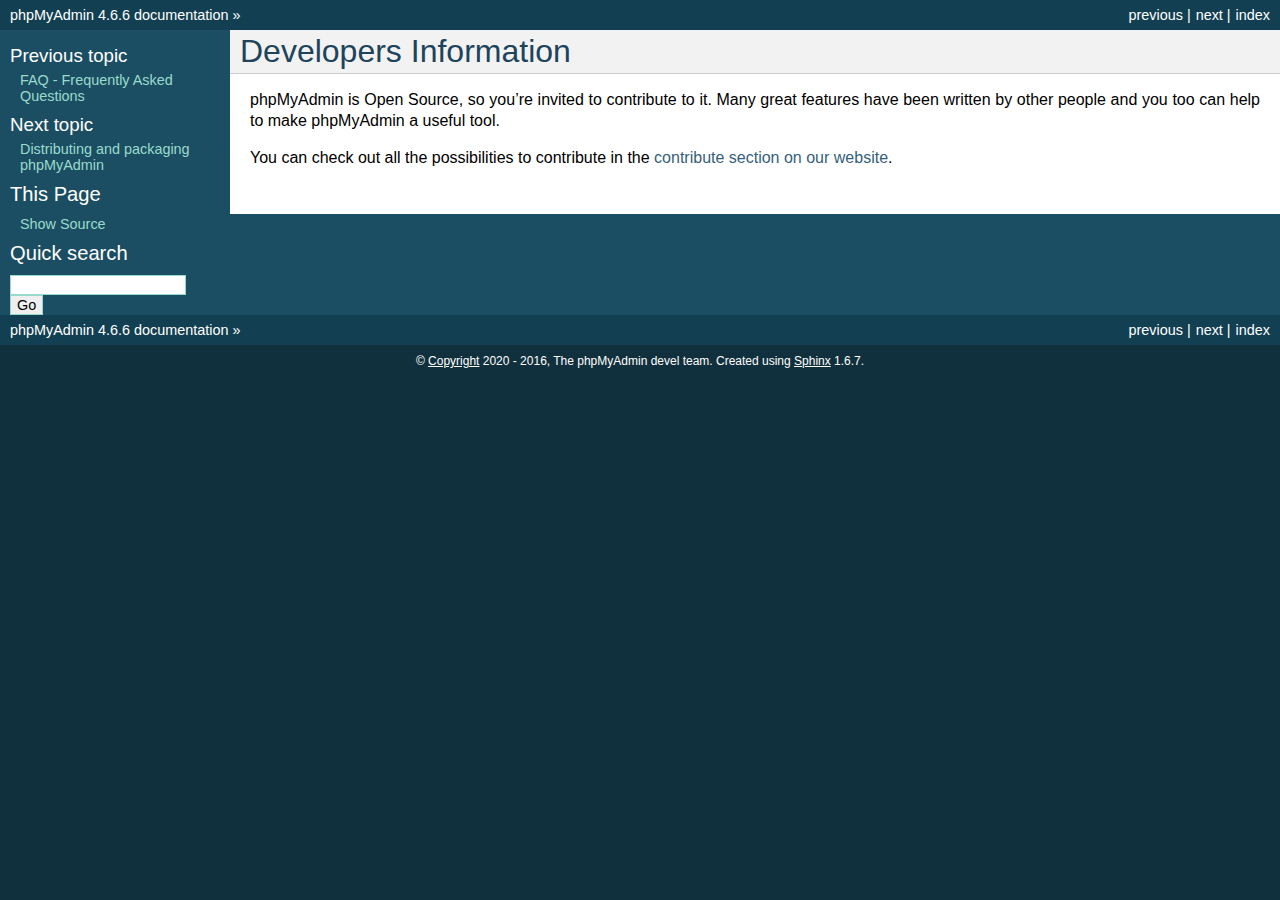
<file: phpmyadmin/doc/html/developers.html>
<!DOCTYPE html PUBLIC "-//W3C//DTD XHTML 1.0 Transitional//EN"
  "http://www.w3.org/TR/xhtml1/DTD/xhtml1-transitional.dtd">

<html xmlns="http://www.w3.org/1999/xhtml">
  <head>
    <meta http-equiv="Content-Type" content="text/html; charset=utf-8" />
    <title>Developers Information &#8212; phpMyAdmin 4.6.6 documentation</title>
    <link rel="stylesheet" href="_static/classic.css" type="text/css" />
    <link rel="stylesheet" href="_static/pygments.css" type="text/css" />
    <script type="text/javascript">
      var DOCUMENTATION_OPTIONS = {
        URL_ROOT:    './',
        VERSION:     '4.6.6',
        COLLAPSE_INDEX: false,
        FILE_SUFFIX: '.html',
        HAS_SOURCE:  true,
        SOURCELINK_SUFFIX: '.txt'
      };
    </script>
    <script type="text/javascript" src="_static/jquery.js"></script>
    <script type="text/javascript" src="_static/underscore.js"></script>
    <script type="text/javascript" src="_static/doctools.js"></script>
    <link rel="index" title="Index" href="genindex.html" />
    <link rel="search" title="Search" href="search.html" />
    <link rel="copyright" title="Copyright" href="copyright.html" />
    <link rel="next" title="Distributing and packaging phpMyAdmin" href="vendors.html" />
    <link rel="prev" title="FAQ - Frequently Asked Questions" href="faq.html" /> 
  </head>
  <body>
    <div class="related" role="navigation" aria-label="related navigation">
      <h3>Navigation</h3>
      <ul>
        <li class="right" style="margin-right: 10px">
          <a href="genindex.html" title="General Index"
             accesskey="I">index</a></li>
        <li class="right" >
          <a href="vendors.html" title="Distributing and packaging phpMyAdmin"
             accesskey="N">next</a> |</li>
        <li class="right" >
          <a href="faq.html" title="FAQ - Frequently Asked Questions"
             accesskey="P">previous</a> |</li>
        <li class="nav-item nav-item-0"><a href="index.html">phpMyAdmin 4.6.6 documentation</a> &#187;</li> 
      </ul>
    </div>  

    <div class="document">
      <div class="documentwrapper">
        <div class="bodywrapper">
          <div class="body" role="main">
            
  <div class="section" id="developers-information">
<span id="developers"></span><h1>Developers Information<a class="headerlink" href="#developers-information" title="Permalink to this headline">¶</a></h1>
<p>phpMyAdmin is Open Source, so you’re invited to contribute to it. Many
great features have been written by other people and you too can help
to make phpMyAdmin a useful tool.</p>
<p>You can check out all the possibilities to contribute in the
<a class="reference external" href="https://www.phpmyadmin.net/contribute/">contribute section on our website</a>.</p>
</div>


          </div>
        </div>
      </div>
      <div class="sphinxsidebar" role="navigation" aria-label="main navigation">
        <div class="sphinxsidebarwrapper">
  <h4>Previous topic</h4>
  <p class="topless"><a href="faq.html"
                        title="previous chapter">FAQ - Frequently Asked Questions</a></p>
  <h4>Next topic</h4>
  <p class="topless"><a href="vendors.html"
                        title="next chapter">Distributing and packaging phpMyAdmin</a></p>
  <div role="note" aria-label="source link">
    <h3>This Page</h3>
    <ul class="this-page-menu">
      <li><a href="_sources/developers.rst.txt"
            rel="nofollow">Show Source</a></li>
    </ul>
   </div>
<div id="searchbox" style="display: none" role="search">
  <h3>Quick search</h3>
    <form class="search" action="search.html" method="get">
      <div><input type="text" name="q" /></div>
      <div><input type="submit" value="Go" /></div>
      <input type="hidden" name="check_keywords" value="yes" />
      <input type="hidden" name="area" value="default" />
    </form>
</div>
<script type="text/javascript">$('#searchbox').show(0);</script>
        </div>
      </div>
      <div class="clearer"></div>
    </div>
    <div class="related" role="navigation" aria-label="related navigation">
      <h3>Navigation</h3>
      <ul>
        <li class="right" style="margin-right: 10px">
          <a href="genindex.html" title="General Index"
             >index</a></li>
        <li class="right" >
          <a href="vendors.html" title="Distributing and packaging phpMyAdmin"
             >next</a> |</li>
        <li class="right" >
          <a href="faq.html" title="FAQ - Frequently Asked Questions"
             >previous</a> |</li>
        <li class="nav-item nav-item-0"><a href="index.html">phpMyAdmin 4.6.6 documentation</a> &#187;</li> 
      </ul>
    </div>
    <div class="footer" role="contentinfo">
        &#169; <a href="copyright.html">Copyright</a> 2020 - 2016, The phpMyAdmin devel team.
      Created using <a href="http://sphinx-doc.org/">Sphinx</a> 1.6.7.
    </div>
  </body>
</html>
</file>
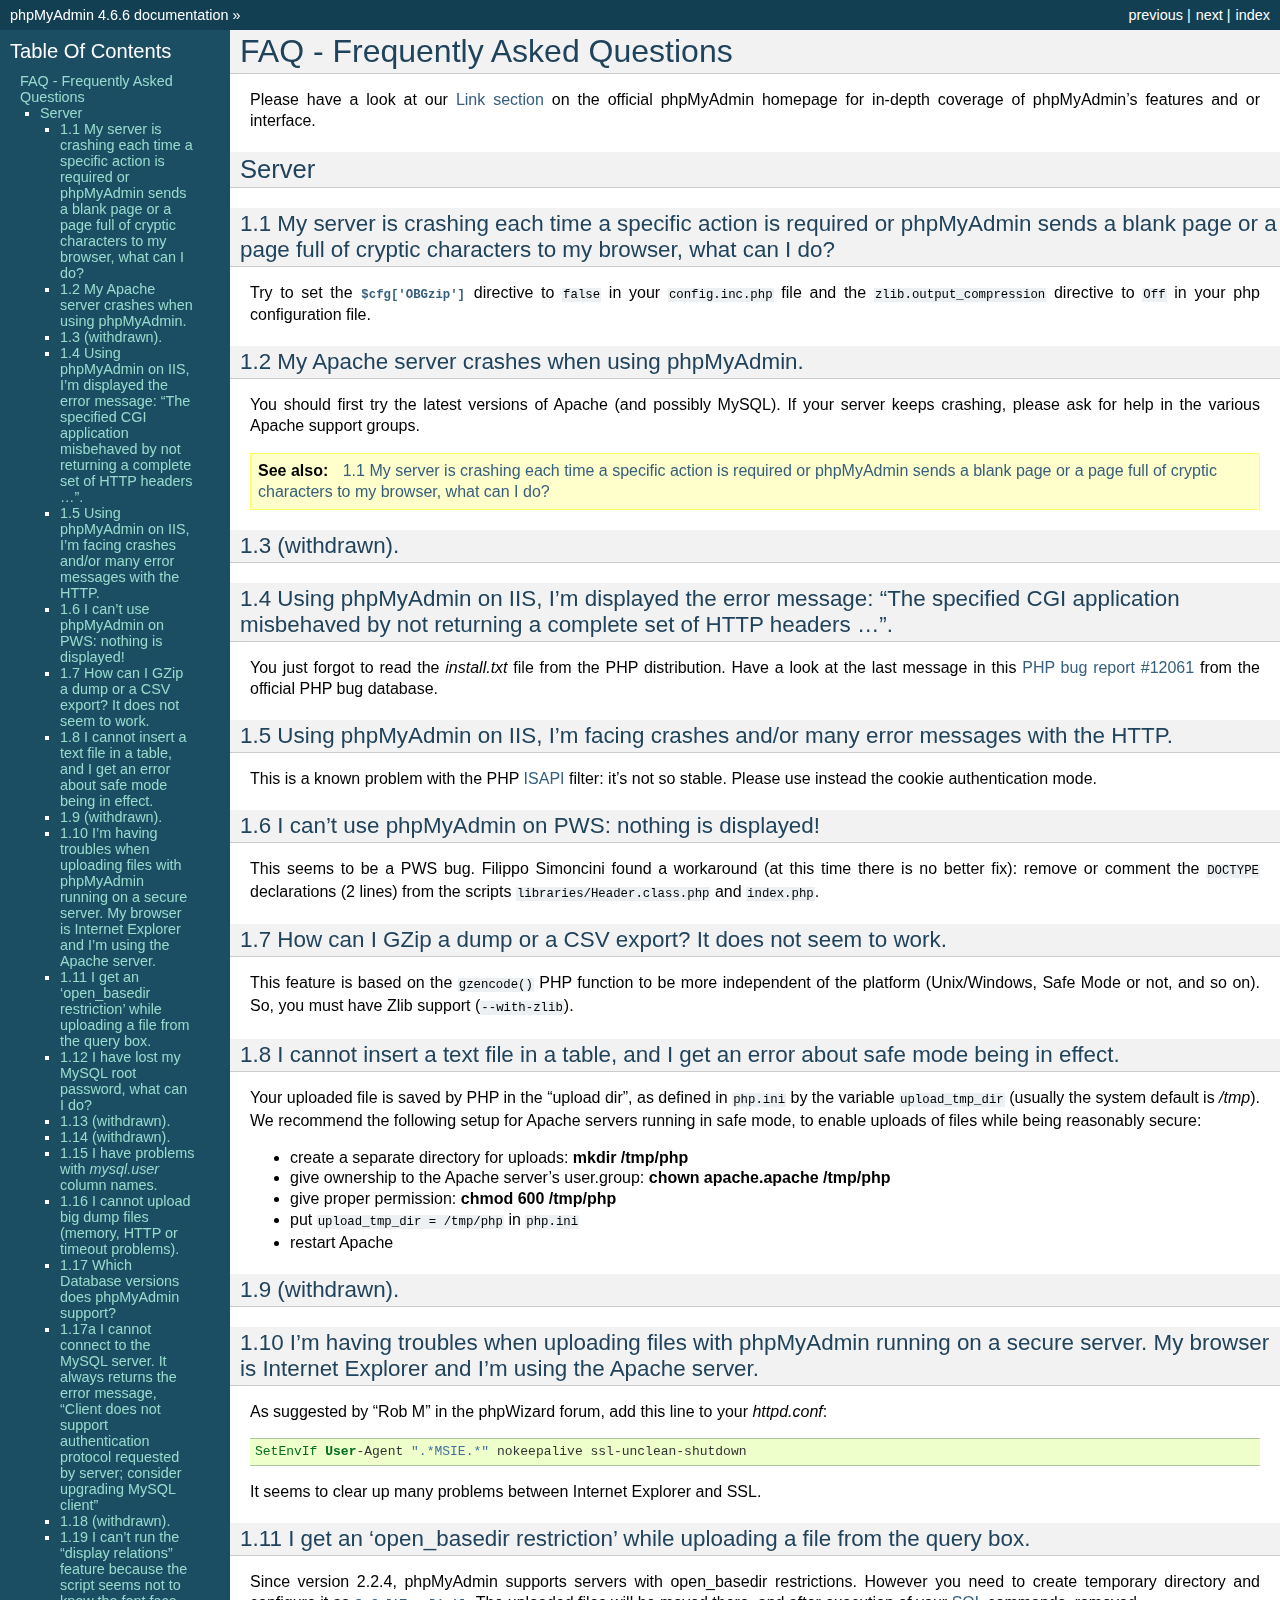
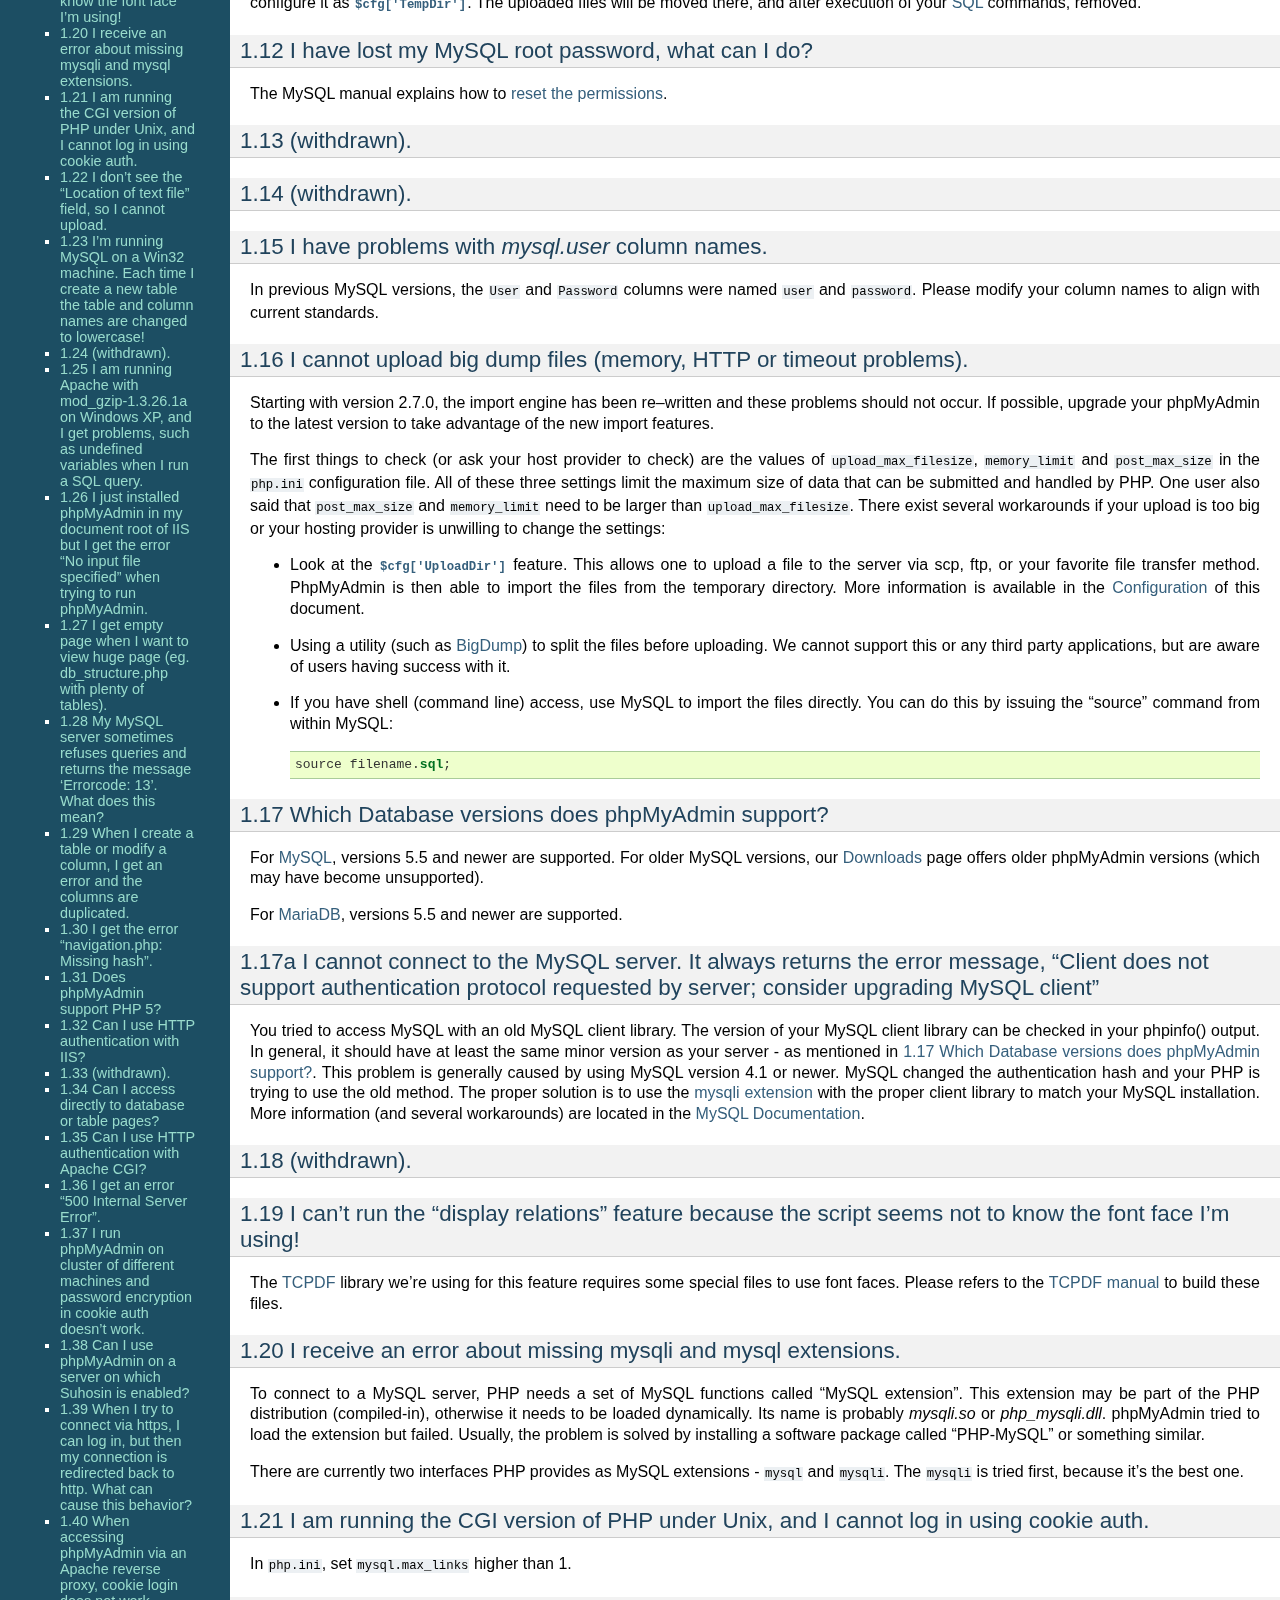
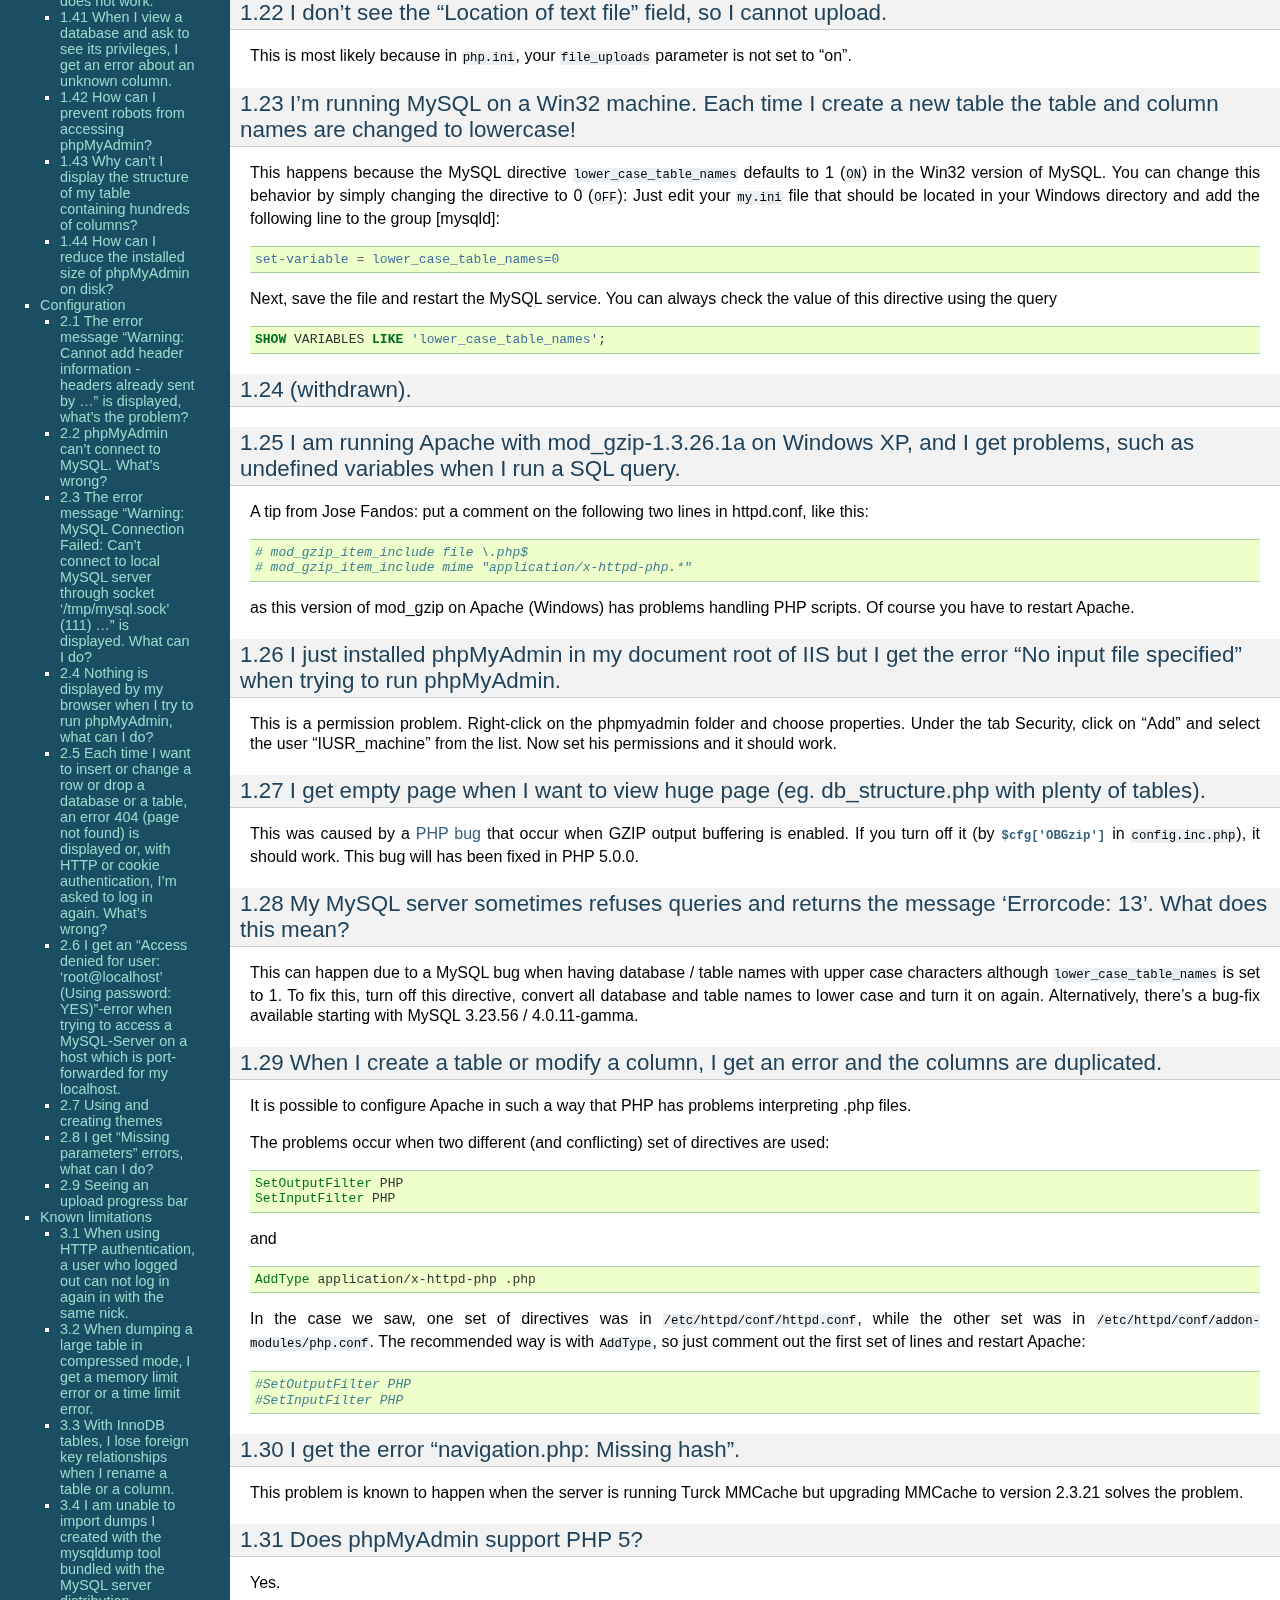
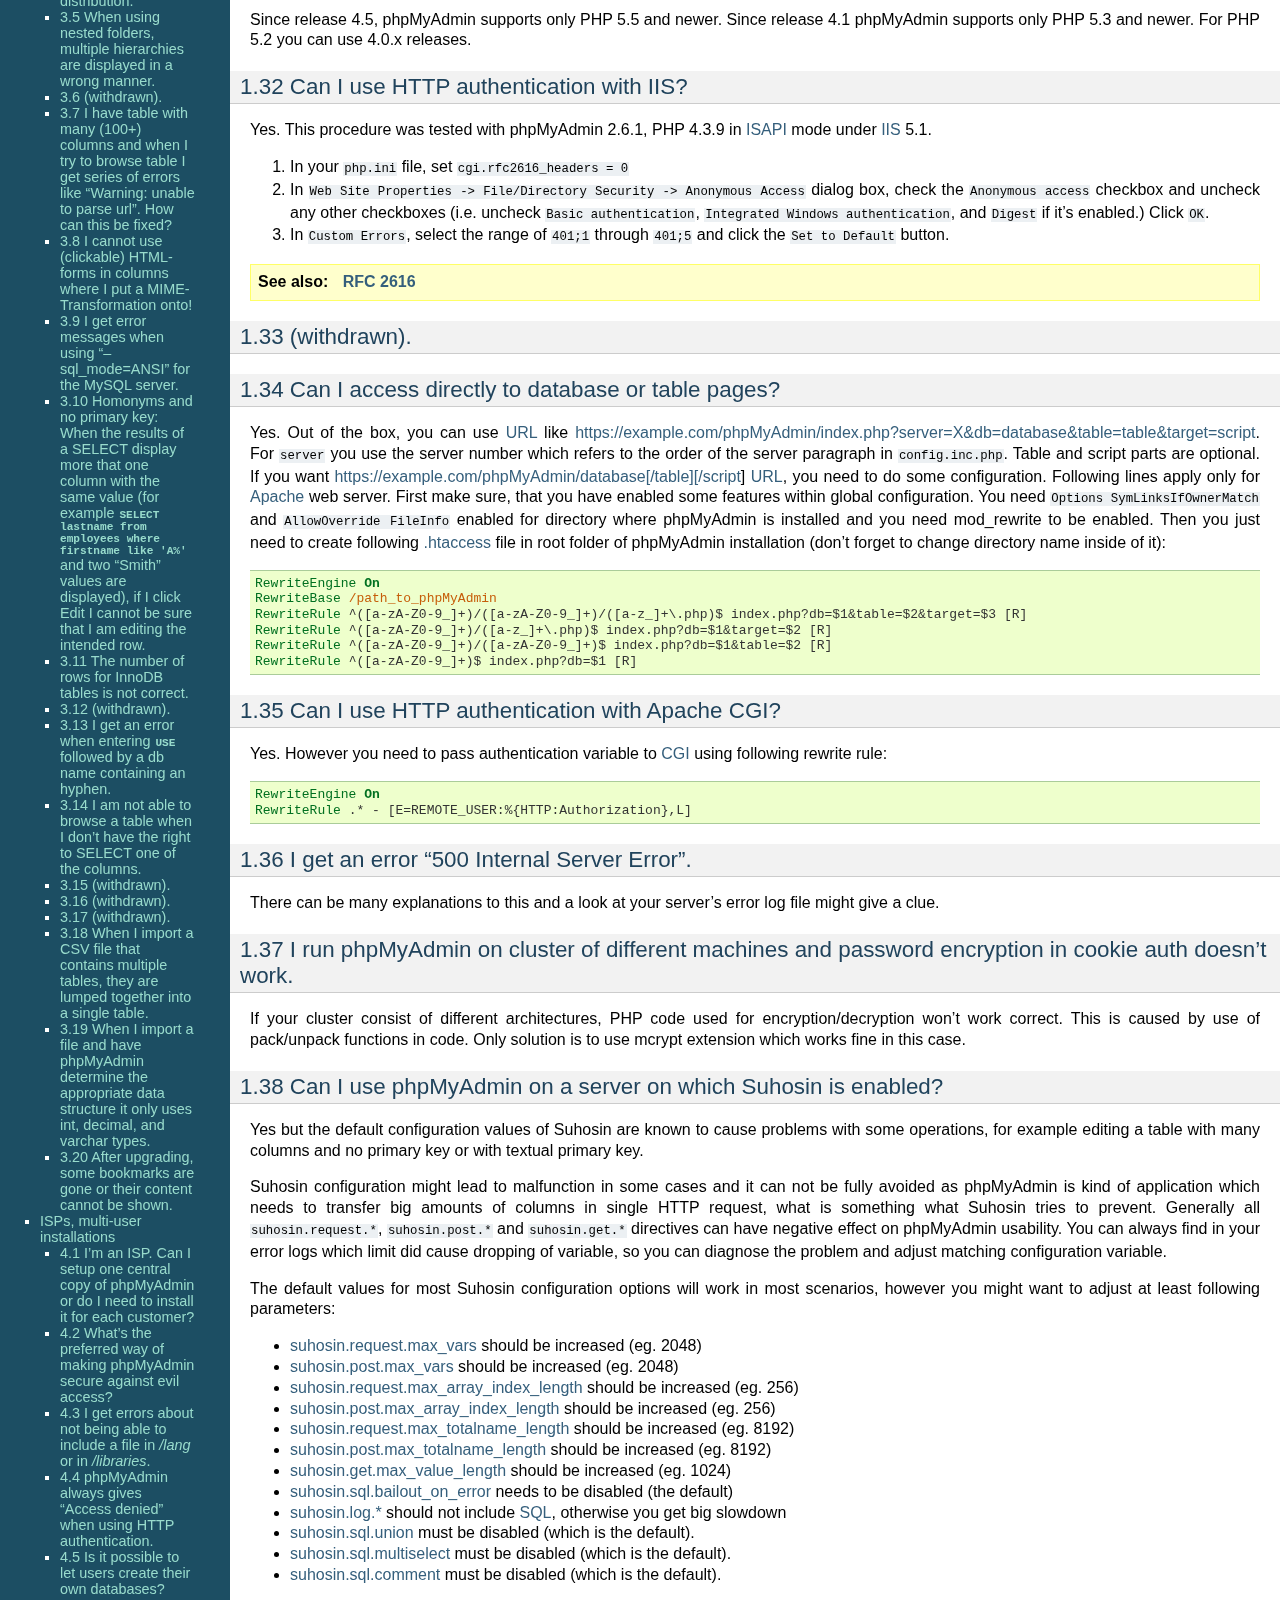
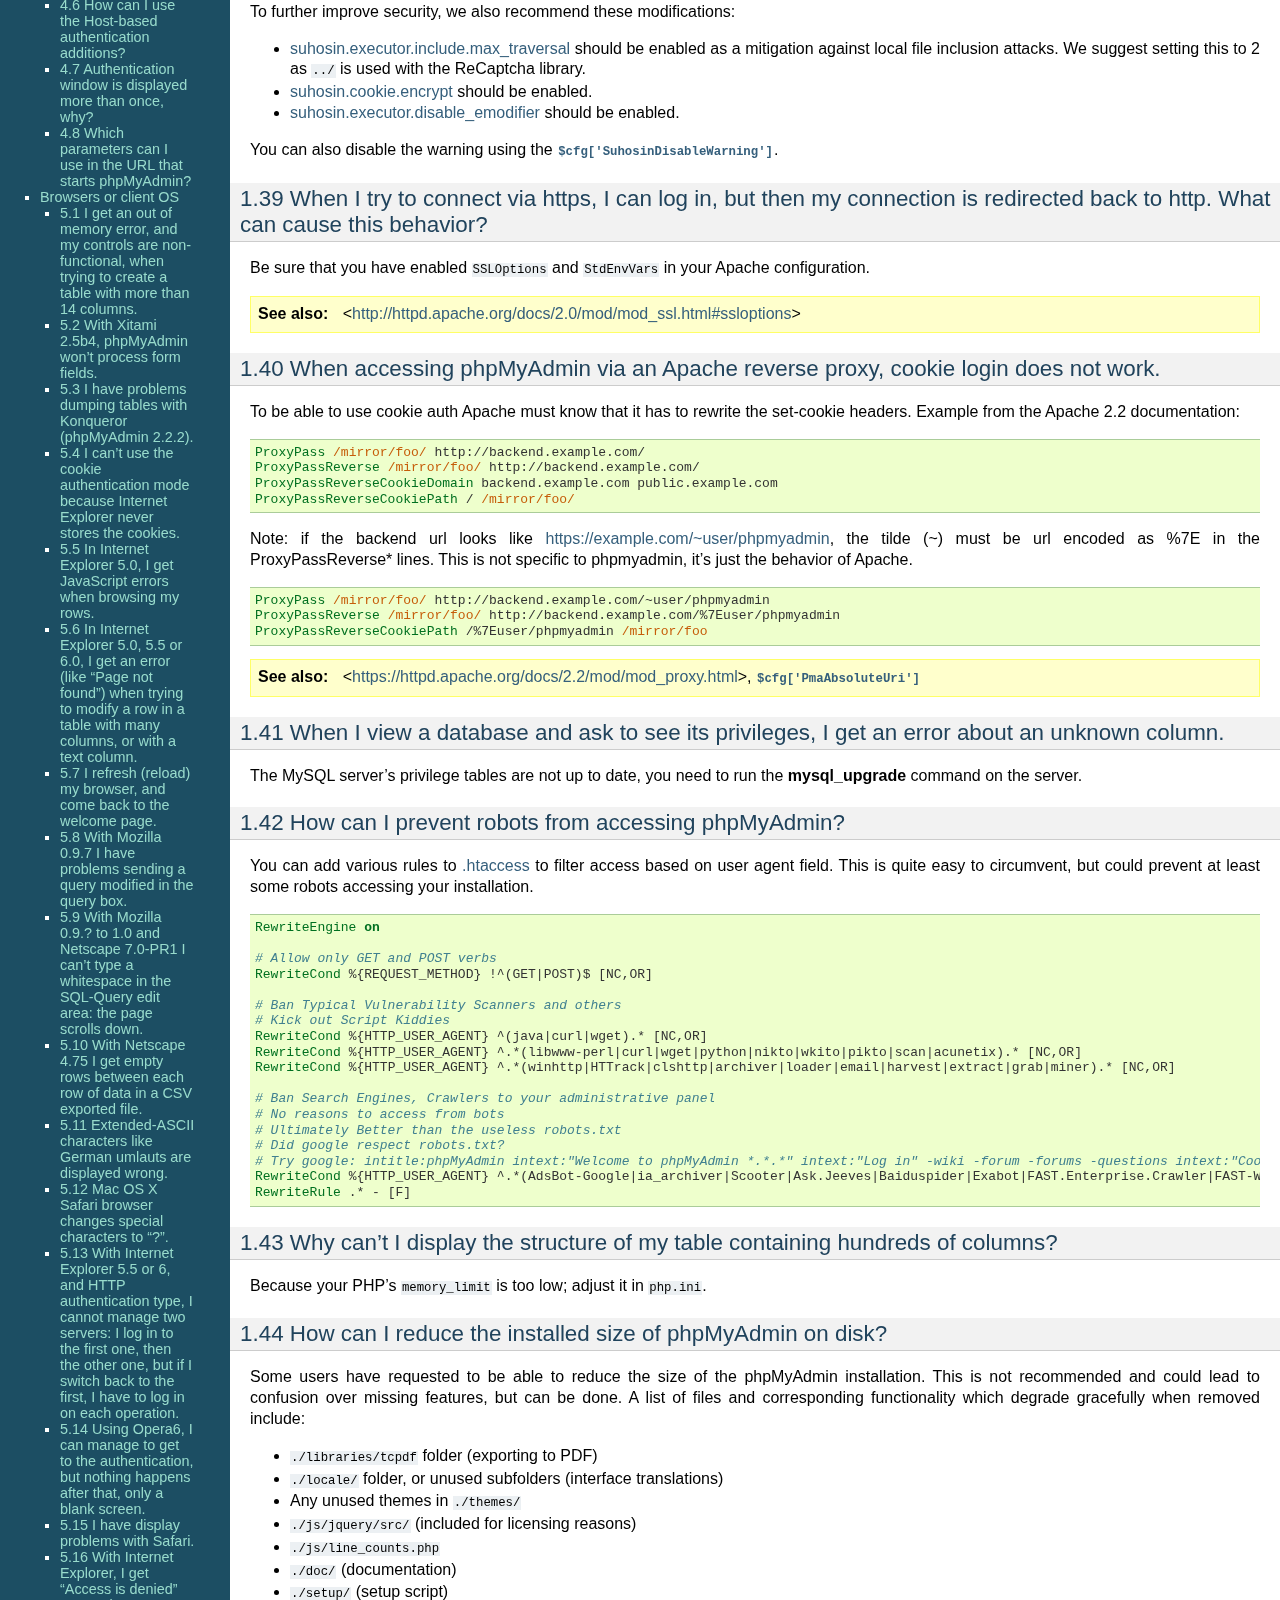
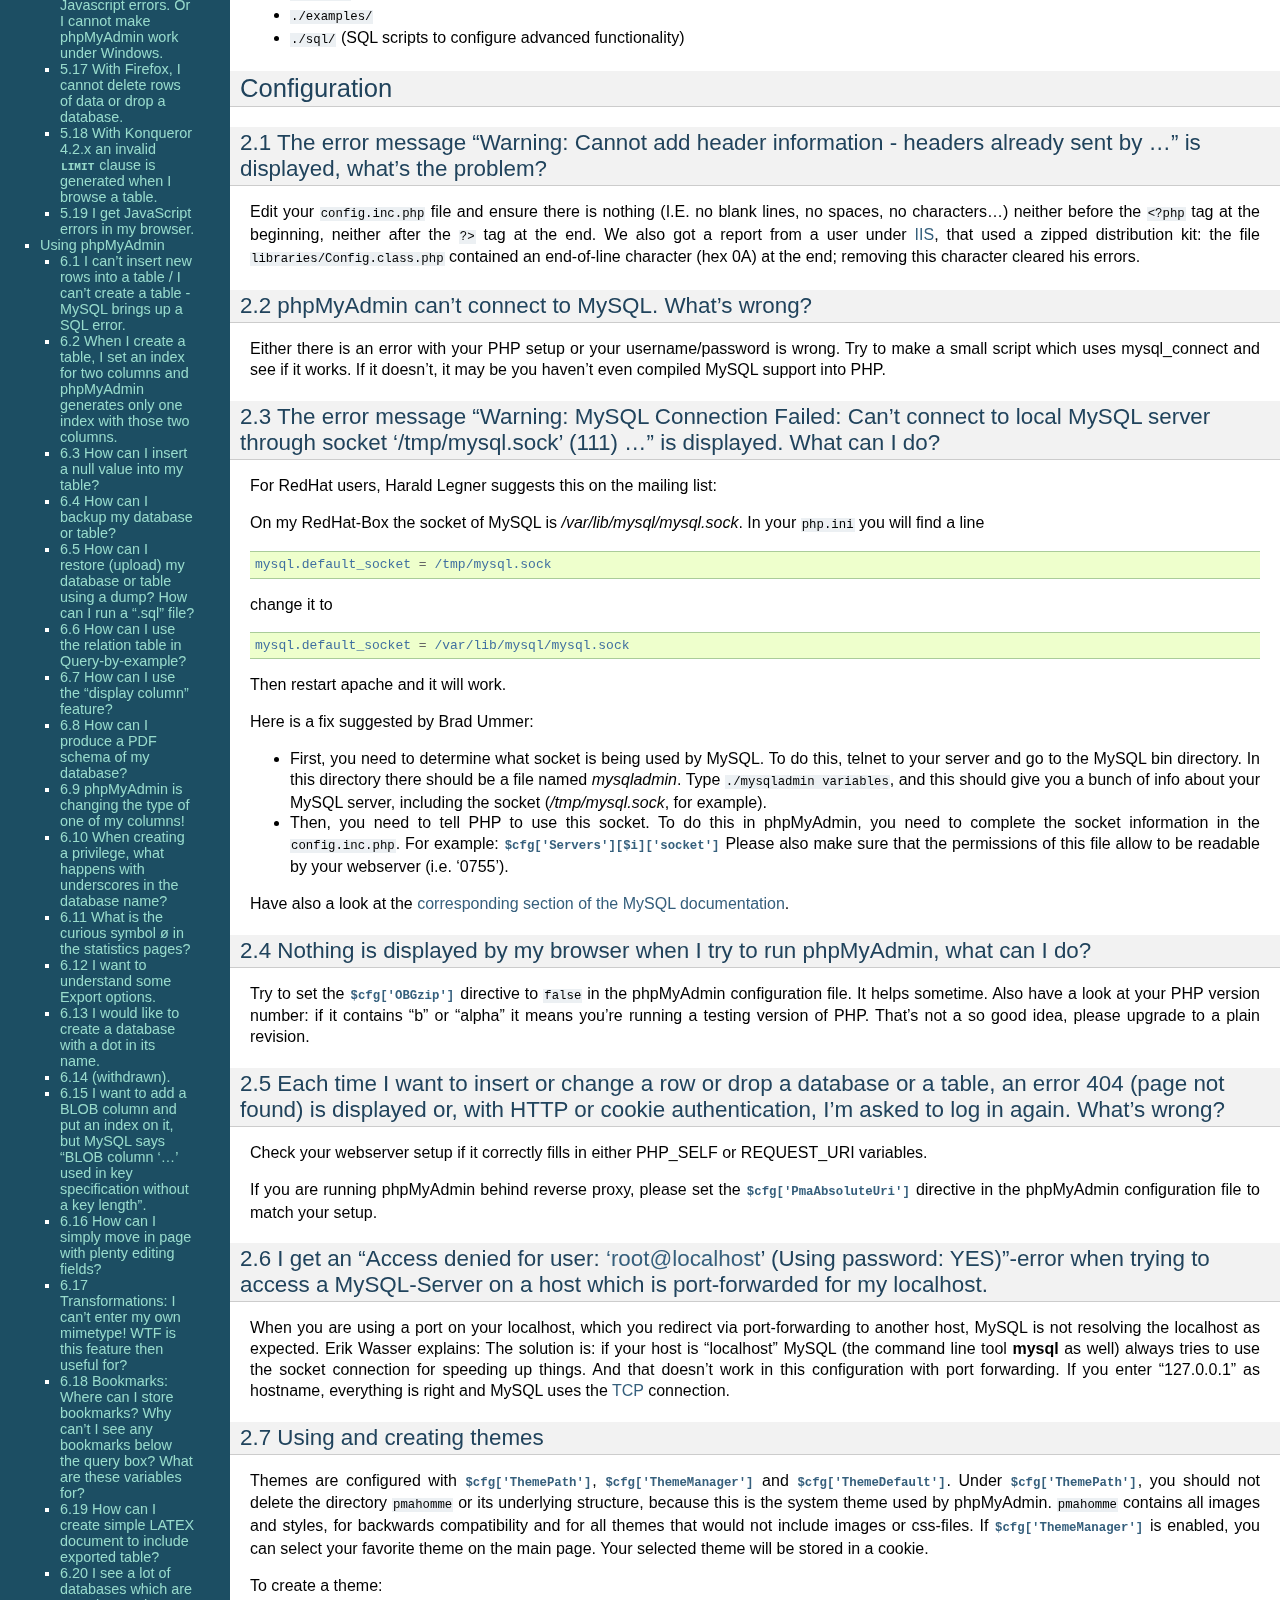
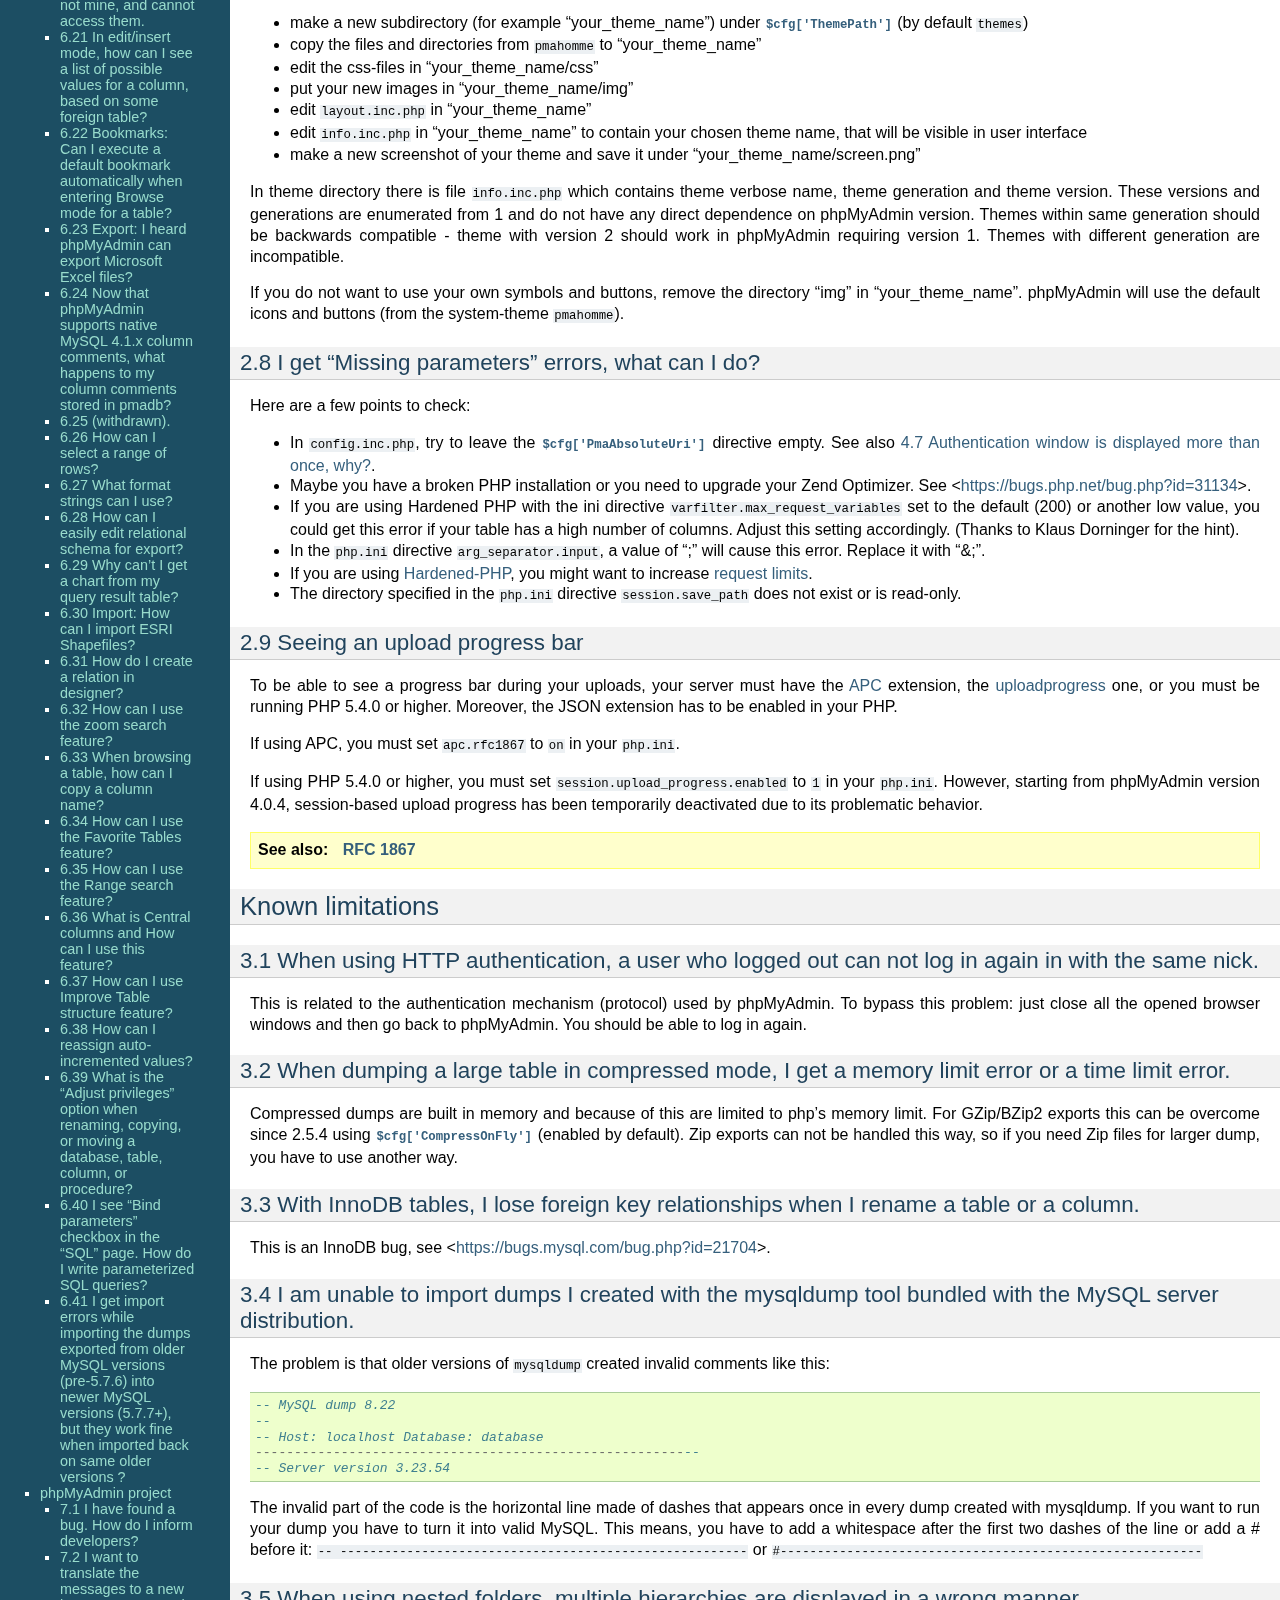
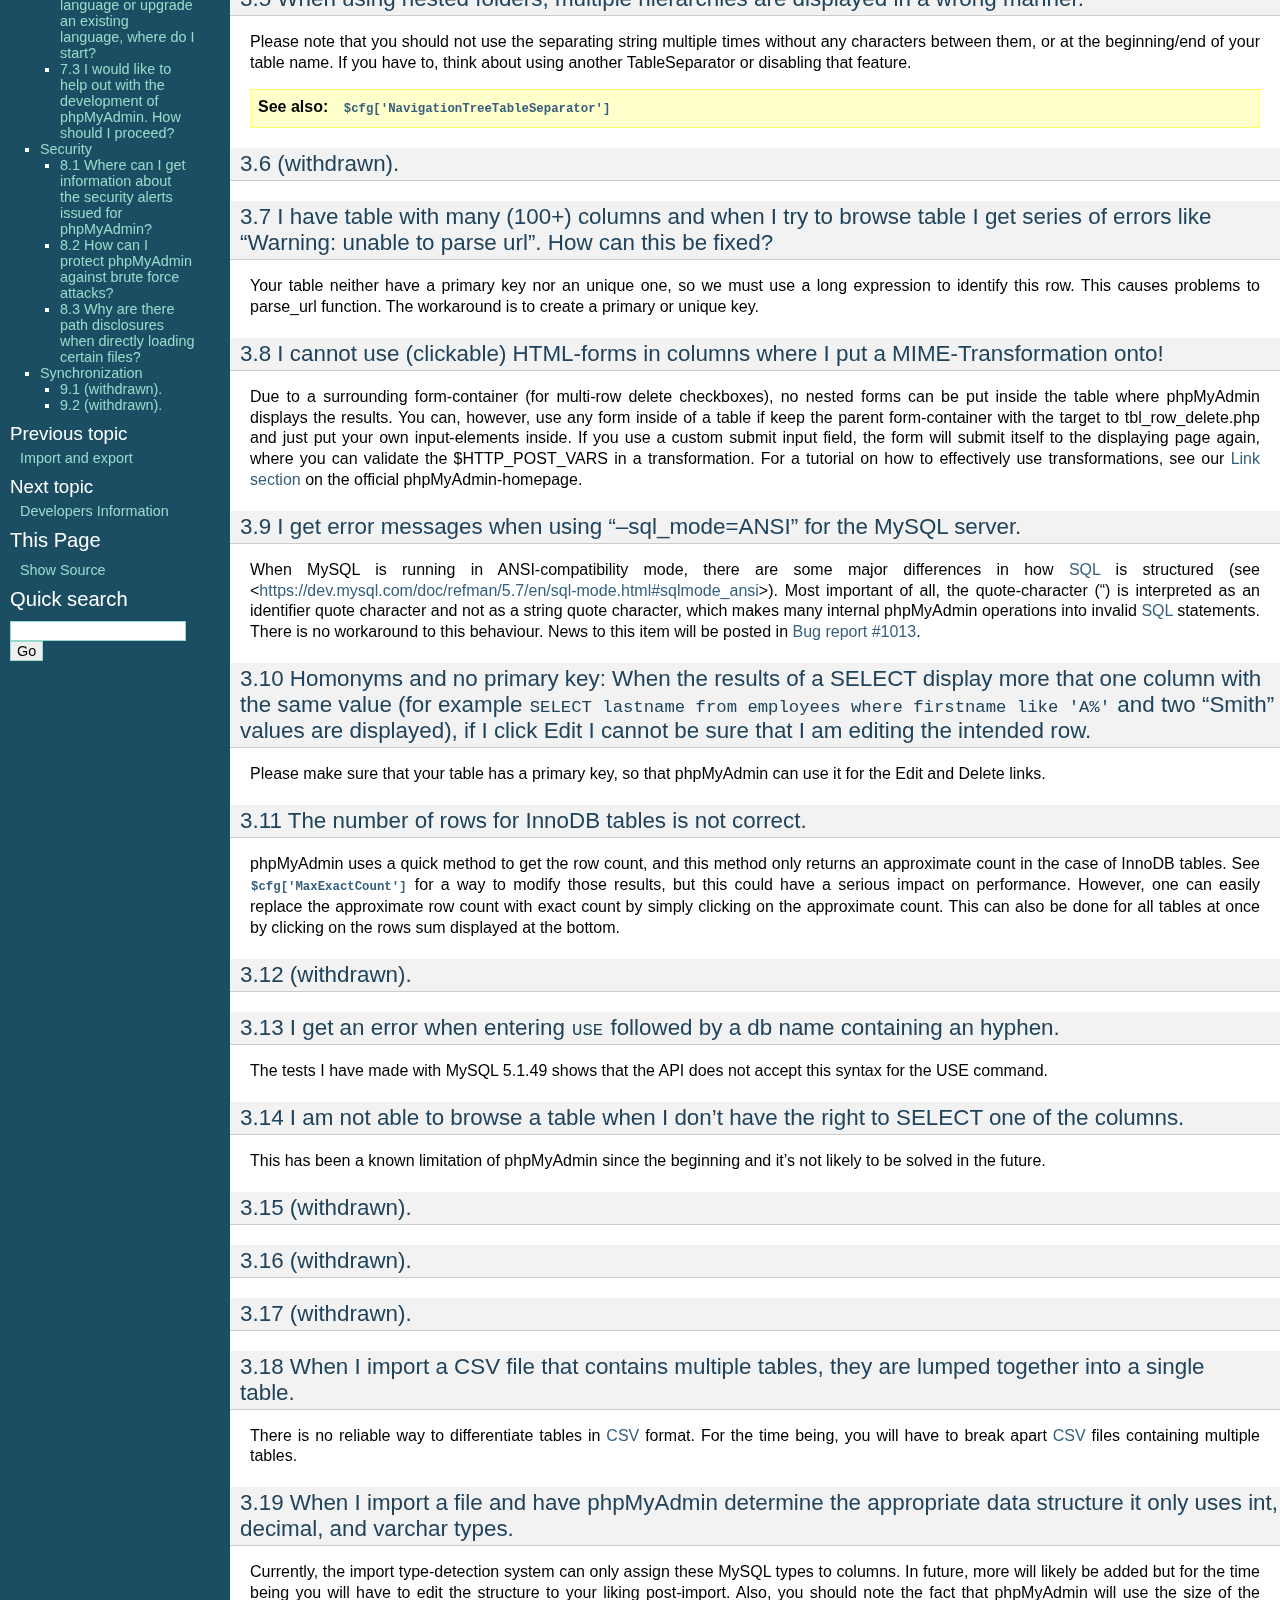
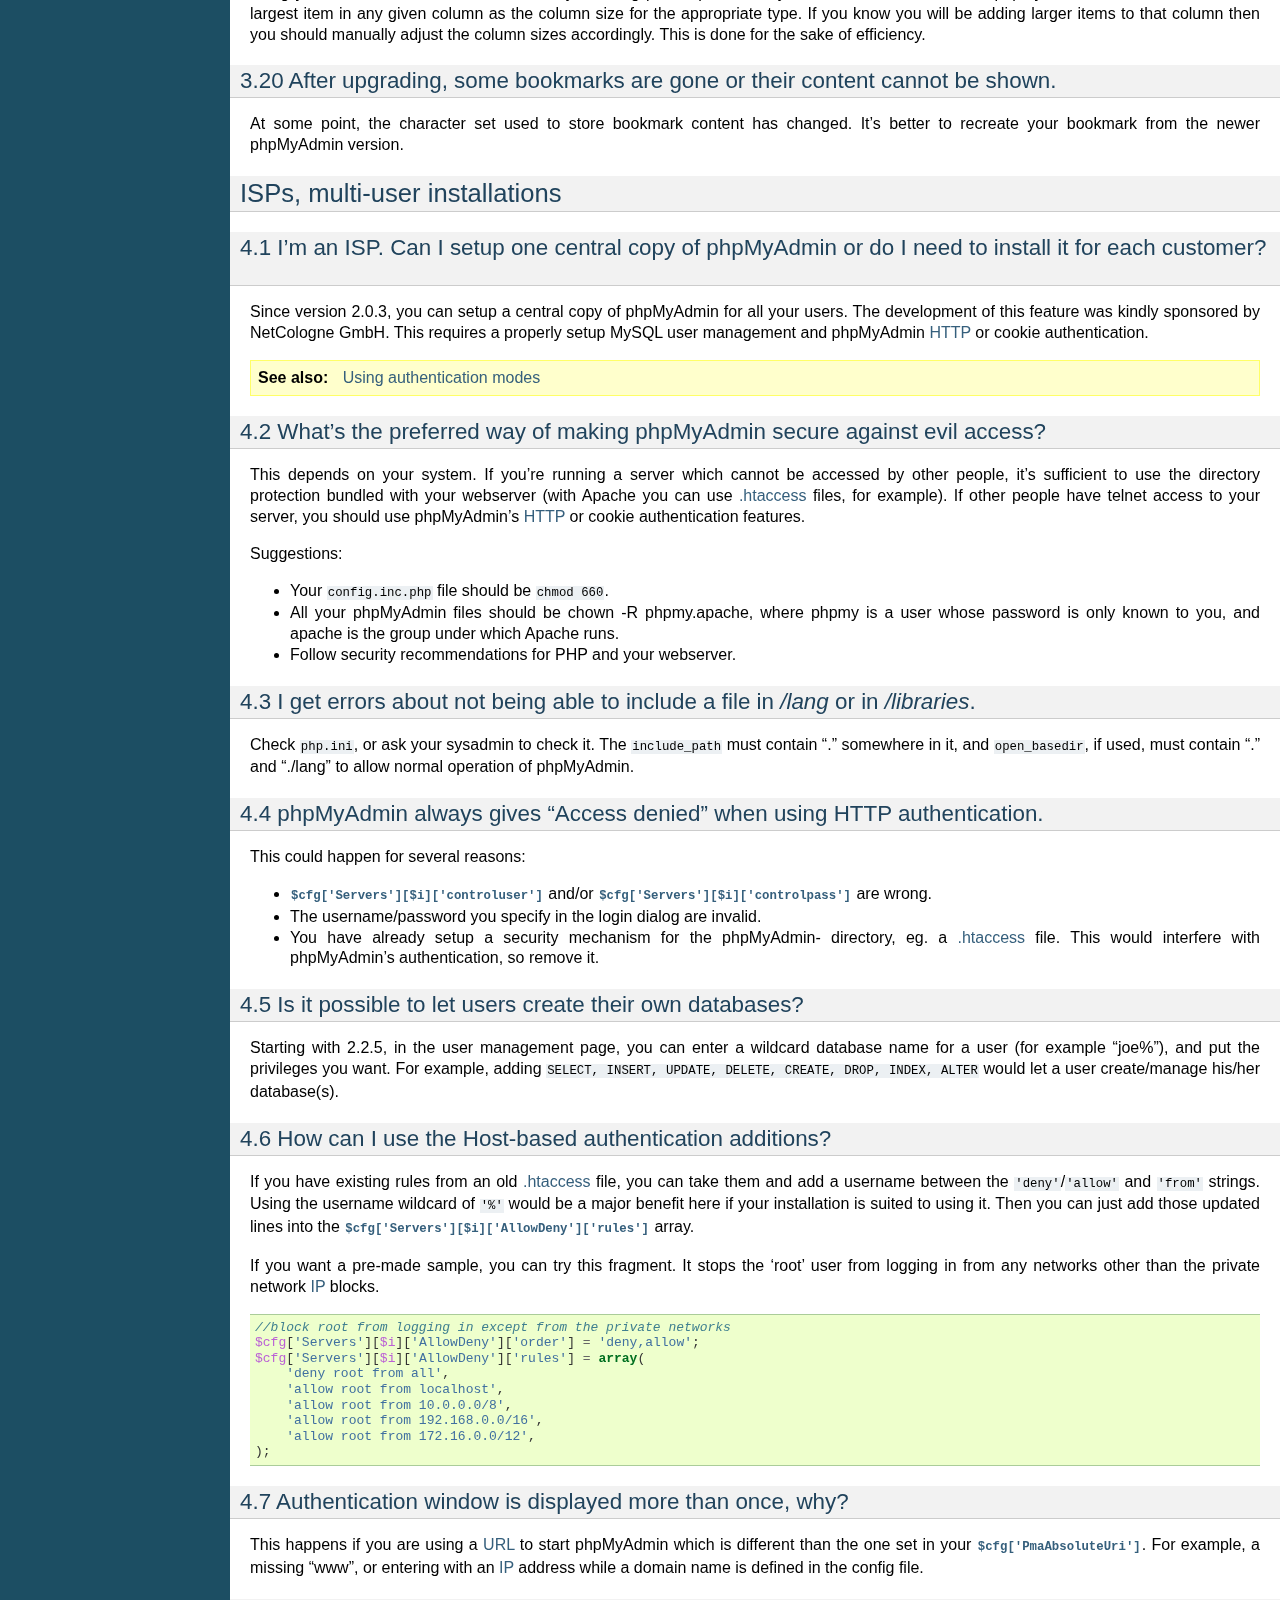
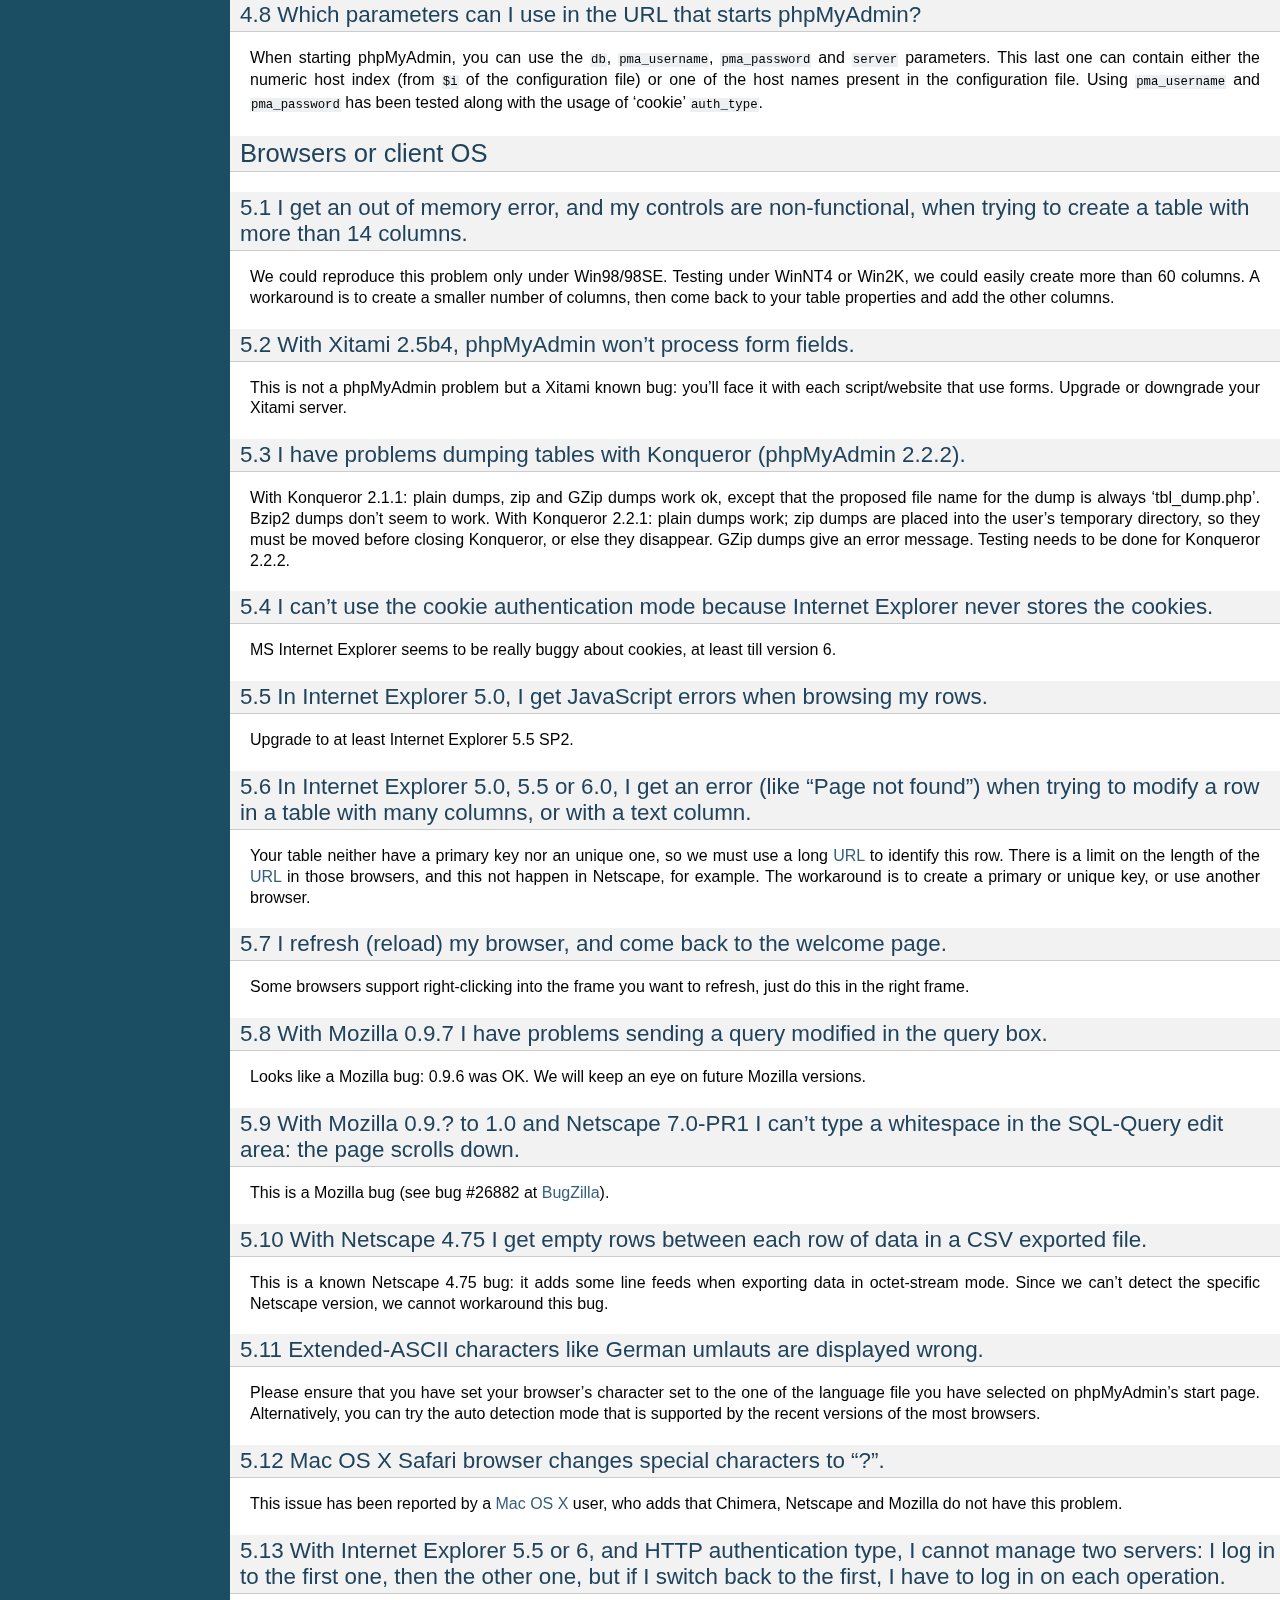
<file: phpmyadmin/doc/html/faq.html>
<!DOCTYPE html PUBLIC "-//W3C//DTD XHTML 1.0 Transitional//EN"
  "http://www.w3.org/TR/xhtml1/DTD/xhtml1-transitional.dtd">

<html xmlns="http://www.w3.org/1999/xhtml">
  <head>
    <meta http-equiv="Content-Type" content="text/html; charset=utf-8" />
    <title>FAQ - Frequently Asked Questions &#8212; phpMyAdmin 4.6.6 documentation</title>
    <link rel="stylesheet" href="_static/classic.css" type="text/css" />
    <link rel="stylesheet" href="_static/pygments.css" type="text/css" />
    <script type="text/javascript">
      var DOCUMENTATION_OPTIONS = {
        URL_ROOT:    './',
        VERSION:     '4.6.6',
        COLLAPSE_INDEX: false,
        FILE_SUFFIX: '.html',
        HAS_SOURCE:  true,
        SOURCELINK_SUFFIX: '.txt'
      };
    </script>
    <script type="text/javascript" src="_static/jquery.js"></script>
    <script type="text/javascript" src="_static/underscore.js"></script>
    <script type="text/javascript" src="_static/doctools.js"></script>
    <link rel="index" title="Index" href="genindex.html" />
    <link rel="search" title="Search" href="search.html" />
    <link rel="copyright" title="Copyright" href="copyright.html" />
    <link rel="next" title="Developers Information" href="developers.html" />
    <link rel="prev" title="Import and export" href="import_export.html" /> 
  </head>
  <body>
    <div class="related" role="navigation" aria-label="related navigation">
      <h3>Navigation</h3>
      <ul>
        <li class="right" style="margin-right: 10px">
          <a href="genindex.html" title="General Index"
             accesskey="I">index</a></li>
        <li class="right" >
          <a href="developers.html" title="Developers Information"
             accesskey="N">next</a> |</li>
        <li class="right" >
          <a href="import_export.html" title="Import and export"
             accesskey="P">previous</a> |</li>
        <li class="nav-item nav-item-0"><a href="index.html">phpMyAdmin 4.6.6 documentation</a> &#187;</li> 
      </ul>
    </div>  

    <div class="document">
      <div class="documentwrapper">
        <div class="bodywrapper">
          <div class="body" role="main">
            
  <div class="section" id="faq-frequently-asked-questions">
<span id="faq"></span><h1>FAQ - Frequently Asked Questions<a class="headerlink" href="#faq-frequently-asked-questions" title="Permalink to this headline">¶</a></h1>
<p>Please have a look at our <a class="reference external" href="https://www.phpmyadmin.net/docs/">Link section</a> on the official
phpMyAdmin homepage for in-depth coverage of phpMyAdmin’s features and
or interface.</p>
<div class="section" id="server">
<span id="faqserver"></span><h2>Server<a class="headerlink" href="#server" title="Permalink to this headline">¶</a></h2>
<div class="section" id="my-server-is-crashing-each-time-a-specific-action-is-required-or-phpmyadmin-sends-a-blank-page-or-a-page-full-of-cryptic-characters-to-my-browser-what-can-i-do">
<span id="faq1-1"></span><h3>1.1 My server is crashing each time a specific action is required or phpMyAdmin sends a blank page or a page full of cryptic characters to my browser, what can I do?<a class="headerlink" href="#my-server-is-crashing-each-time-a-specific-action-is-required-or-phpmyadmin-sends-a-blank-page-or-a-page-full-of-cryptic-characters-to-my-browser-what-can-i-do" title="Permalink to this headline">¶</a></h3>
<p>Try to set the <span class="target" id="index-0"></span><a class="reference internal" href="config.html#cfg_OBGzip"><code class="xref config config-option docutils literal"><span class="pre">$cfg['OBGzip']</span></code></a>  directive to <code class="docutils literal"><span class="pre">false</span></code> in your
<code class="file docutils literal"><span class="pre">config.inc.php</span></code> file and the <code class="docutils literal"><span class="pre">zlib.output_compression</span></code> directive to
<code class="docutils literal"><span class="pre">Off</span></code> in your php configuration file.</p>
</div>
<div class="section" id="my-apache-server-crashes-when-using-phpmyadmin">
<span id="faq1-2"></span><h3>1.2 My Apache server crashes when using phpMyAdmin.<a class="headerlink" href="#my-apache-server-crashes-when-using-phpmyadmin" title="Permalink to this headline">¶</a></h3>
<p>You should first try the latest versions of Apache (and possibly MySQL). If
your server keeps crashing, please ask for help in the various Apache support
groups.</p>
<div class="admonition seealso">
<p class="first admonition-title">See also</p>
<p class="last"><a class="reference internal" href="#faq1-1"><span class="std std-ref">1.1 My server is crashing each time a specific action is required or phpMyAdmin sends a blank page or a page full of cryptic characters to my browser, what can I do?</span></a></p>
</div>
</div>
<div class="section" id="withdrawn">
<span id="faq1-3"></span><h3>1.3 (withdrawn).<a class="headerlink" href="#withdrawn" title="Permalink to this headline">¶</a></h3>
</div>
<div class="section" id="using-phpmyadmin-on-iis-i-m-displayed-the-error-message-the-specified-cgi-application-misbehaved-by-not-returning-a-complete-set-of-http-headers">
<span id="faq1-4"></span><h3>1.4 Using phpMyAdmin on IIS, I’m displayed the error message: “The specified CGI application misbehaved by not returning a complete set of HTTP headers …”.<a class="headerlink" href="#using-phpmyadmin-on-iis-i-m-displayed-the-error-message-the-specified-cgi-application-misbehaved-by-not-returning-a-complete-set-of-http-headers" title="Permalink to this headline">¶</a></h3>
<p>You just forgot to read the <em>install.txt</em> file from the PHP
distribution. Have a look at the last message in this <a class="reference external" href="https://bugs.php.net/bug.php?id=12061">PHP bug report #12061</a> from the official PHP bug
database.</p>
</div>
<div class="section" id="using-phpmyadmin-on-iis-i-m-facing-crashes-and-or-many-error-messages-with-the-http">
<span id="faq1-5"></span><h3>1.5 Using phpMyAdmin on IIS, I’m facing crashes and/or many error messages with the HTTP.<a class="headerlink" href="#using-phpmyadmin-on-iis-i-m-facing-crashes-and-or-many-error-messages-with-the-http" title="Permalink to this headline">¶</a></h3>
<p>This is a known problem with the PHP <a class="reference internal" href="glossary.html#term-isapi"><span class="xref std std-term">ISAPI</span></a> filter: it’s not so stable.
Please use instead the cookie authentication mode.</p>
</div>
<div class="section" id="i-can-t-use-phpmyadmin-on-pws-nothing-is-displayed">
<span id="faq1-6"></span><h3>1.6 I can’t use phpMyAdmin on PWS: nothing is displayed!<a class="headerlink" href="#i-can-t-use-phpmyadmin-on-pws-nothing-is-displayed" title="Permalink to this headline">¶</a></h3>
<p>This seems to be a PWS bug. Filippo Simoncini found a workaround (at
this time there is no better fix): remove or comment the <code class="docutils literal"><span class="pre">DOCTYPE</span></code>
declarations (2 lines) from the scripts <code class="file docutils literal"><span class="pre">libraries/Header.class.php</span></code>
and <code class="file docutils literal"><span class="pre">index.php</span></code>.</p>
</div>
<div class="section" id="how-can-i-gzip-a-dump-or-a-csv-export-it-does-not-seem-to-work">
<span id="faq1-7"></span><h3>1.7 How can I GZip a dump or a CSV export? It does not seem to work.<a class="headerlink" href="#how-can-i-gzip-a-dump-or-a-csv-export-it-does-not-seem-to-work" title="Permalink to this headline">¶</a></h3>
<p>This feature is based on the <code class="docutils literal"><span class="pre">gzencode()</span></code>
PHP function to be more independent of the platform (Unix/Windows,
Safe Mode or not, and so on). So, you must have Zlib support
(<code class="docutils literal"><span class="pre">--with-zlib</span></code>).</p>
</div>
<div class="section" id="i-cannot-insert-a-text-file-in-a-table-and-i-get-an-error-about-safe-mode-being-in-effect">
<span id="faq1-8"></span><h3>1.8 I cannot insert a text file in a table, and I get an error about safe mode being in effect.<a class="headerlink" href="#i-cannot-insert-a-text-file-in-a-table-and-i-get-an-error-about-safe-mode-being-in-effect" title="Permalink to this headline">¶</a></h3>
<p>Your uploaded file is saved by PHP in the “upload dir”, as defined in
<code class="file docutils literal"><span class="pre">php.ini</span></code> by the variable <code class="docutils literal"><span class="pre">upload_tmp_dir</span></code> (usually the system
default is <em>/tmp</em>). We recommend the following setup for Apache
servers running in safe mode, to enable uploads of files while being
reasonably secure:</p>
<ul class="simple">
<li>create a separate directory for uploads: <strong class="command">mkdir /tmp/php</strong></li>
<li>give ownership to the Apache server’s user.group: <strong class="command">chown
apache.apache /tmp/php</strong></li>
<li>give proper permission: <strong class="command">chmod 600 /tmp/php</strong></li>
<li>put <code class="docutils literal"><span class="pre">upload_tmp_dir</span> <span class="pre">=</span> <span class="pre">/tmp/php</span></code> in <code class="file docutils literal"><span class="pre">php.ini</span></code></li>
<li>restart Apache</li>
</ul>
</div>
<div class="section" id="faq1-9">
<span id="id1"></span><h3>1.9 (withdrawn).<a class="headerlink" href="#faq1-9" title="Permalink to this headline">¶</a></h3>
</div>
<div class="section" id="i-m-having-troubles-when-uploading-files-with-phpmyadmin-running-on-a-secure-server-my-browser-is-internet-explorer-and-i-m-using-the-apache-server">
<span id="faq1-10"></span><h3>1.10 I’m having troubles when uploading files with phpMyAdmin running on a secure server. My browser is Internet Explorer and I’m using the Apache server.<a class="headerlink" href="#i-m-having-troubles-when-uploading-files-with-phpmyadmin-running-on-a-secure-server-my-browser-is-internet-explorer-and-i-m-using-the-apache-server" title="Permalink to this headline">¶</a></h3>
<p>As suggested by “Rob M” in the phpWizard forum, add this line to your
<em>httpd.conf</em>:</p>
<div class="highlight-apache"><div class="highlight"><pre><span></span><span class="nb">SetEnvIf</span> <span class="k">User</span>-Agent <span class="s2">&quot;.*MSIE.*&quot;</span> nokeepalive ssl-unclean-shutdown
</pre></div>
</div>
<p>It seems to clear up many problems between Internet Explorer and SSL.</p>
</div>
<div class="section" id="i-get-an-open-basedir-restriction-while-uploading-a-file-from-the-query-box">
<span id="faq1-11"></span><h3>1.11 I get an ‘open_basedir restriction’ while uploading a file from the query box.<a class="headerlink" href="#i-get-an-open-basedir-restriction-while-uploading-a-file-from-the-query-box" title="Permalink to this headline">¶</a></h3>
<p>Since version 2.2.4, phpMyAdmin supports servers with open_basedir
restrictions. However you need to create temporary directory and configure it
as <span class="target" id="index-1"></span><a class="reference internal" href="config.html#cfg_TempDir"><code class="xref config config-option docutils literal"><span class="pre">$cfg['TempDir']</span></code></a>. The uploaded files will be moved there,
and after execution of your <a class="reference internal" href="glossary.html#term-sql"><span class="xref std std-term">SQL</span></a> commands, removed.</p>
</div>
<div class="section" id="i-have-lost-my-mysql-root-password-what-can-i-do">
<span id="faq1-12"></span><h3>1.12 I have lost my MySQL root password, what can I do?<a class="headerlink" href="#i-have-lost-my-mysql-root-password-what-can-i-do" title="Permalink to this headline">¶</a></h3>
<p>The MySQL manual explains how to <a class="reference external" href="https://dev.mysql.com/doc/refman/5.7/en/resetting-permissions.html">reset the permissions</a>.</p>
</div>
<div class="section" id="faq1-13">
<span id="id2"></span><h3>1.13 (withdrawn).<a class="headerlink" href="#faq1-13" title="Permalink to this headline">¶</a></h3>
</div>
<div class="section" id="faq1-14">
<span id="id3"></span><h3>1.14 (withdrawn).<a class="headerlink" href="#faq1-14" title="Permalink to this headline">¶</a></h3>
</div>
<div class="section" id="i-have-problems-with-mysql-user-column-names">
<span id="faq1-15"></span><h3>1.15 I have problems with <em>mysql.user</em> column names.<a class="headerlink" href="#i-have-problems-with-mysql-user-column-names" title="Permalink to this headline">¶</a></h3>
<p>In previous MySQL versions, the <code class="docutils literal"><span class="pre">User</span></code> and <code class="docutils literal"><span class="pre">Password</span></code> columns were
named <code class="docutils literal"><span class="pre">user</span></code> and <code class="docutils literal"><span class="pre">password</span></code>. Please modify your column names to
align with current standards.</p>
</div>
<div class="section" id="i-cannot-upload-big-dump-files-memory-http-or-timeout-problems">
<span id="faq1-16"></span><h3>1.16 I cannot upload big dump files (memory, HTTP or timeout problems).<a class="headerlink" href="#i-cannot-upload-big-dump-files-memory-http-or-timeout-problems" title="Permalink to this headline">¶</a></h3>
<p>Starting with version 2.7.0, the import engine has been re–written and
these problems should not occur. If possible, upgrade your phpMyAdmin
to the latest version to take advantage of the new import features.</p>
<p>The first things to check (or ask your host provider to check) are the
values of <code class="docutils literal"><span class="pre">upload_max_filesize</span></code>, <code class="docutils literal"><span class="pre">memory_limit</span></code> and
<code class="docutils literal"><span class="pre">post_max_size</span></code> in the <code class="file docutils literal"><span class="pre">php.ini</span></code> configuration file. All of these
three settings limit the maximum size of data that can be submitted
and handled by PHP. One user also said that <code class="docutils literal"><span class="pre">post_max_size</span></code> and
<code class="docutils literal"><span class="pre">memory_limit</span></code> need to be larger than <code class="docutils literal"><span class="pre">upload_max_filesize</span></code>.
There exist several workarounds if your upload is too big or your
hosting provider is unwilling to change the settings:</p>
<ul>
<li><p class="first">Look at the <span class="target" id="index-2"></span><a class="reference internal" href="config.html#cfg_UploadDir"><code class="xref config config-option docutils literal"><span class="pre">$cfg['UploadDir']</span></code></a> feature. This allows one to upload a file to the server
via scp, ftp, or your favorite file transfer method. PhpMyAdmin is
then able to import the files from the temporary directory. More
information is available in the <a class="reference internal" href="config.html#config"><span class="std std-ref">Configuration</span></a>  of this document.</p>
</li>
<li><p class="first">Using a utility (such as <a class="reference external" href="http://www.ozerov.de/bigdump/">BigDump</a>) to split the files before
uploading. We cannot support this or any third party applications, but
are aware of users having success with it.</p>
</li>
<li><p class="first">If you have shell (command line) access, use MySQL to import the files
directly. You can do this by issuing the “source” command from within
MySQL:</p>
<div class="highlight-mysql"><div class="highlight"><pre><span></span><span class="n">source</span> <span class="n">filename</span><span class="p">.</span><span class="k">sql</span><span class="p">;</span>
</pre></div>
</div>
</li>
</ul>
</div>
<div class="section" id="which-database-versions-does-phpmyadmin-support">
<span id="faq1-17"></span><h3>1.17 Which Database versions does phpMyAdmin support?<a class="headerlink" href="#which-database-versions-does-phpmyadmin-support" title="Permalink to this headline">¶</a></h3>
<p>For <a class="reference external" href="https://www.mysql.com/">MySQL</a>, versions 5.5 and newer are supported.
For older MySQL versions, our <a class="reference external" href="https://www.phpmyadmin.net/downloads/">Downloads</a> page offers older phpMyAdmin versions
(which may have become unsupported).</p>
<p>For <a class="reference external" href="https://mariadb.org/">MariaDB</a>, versions 5.5 and newer are supported.</p>
</div>
<div class="section" id="a-i-cannot-connect-to-the-mysql-server-it-always-returns-the-error-message-client-does-not-support-authentication-protocol-requested-by-server-consider-upgrading-mysql-client">
<span id="faq1-17a"></span><h3>1.17a I cannot connect to the MySQL server. It always returns the error message, “Client does not support authentication protocol requested by server; consider upgrading MySQL client”<a class="headerlink" href="#a-i-cannot-connect-to-the-mysql-server-it-always-returns-the-error-message-client-does-not-support-authentication-protocol-requested-by-server-consider-upgrading-mysql-client" title="Permalink to this headline">¶</a></h3>
<p>You tried to access MySQL with an old MySQL client library. The
version of your MySQL client library can be checked in your phpinfo()
output. In general, it should have at least the same minor version as
your server - as mentioned in <a class="reference internal" href="#faq1-17"><span class="std std-ref">1.17 Which Database versions does phpMyAdmin support?</span></a>. This problem is
generally caused by using MySQL version 4.1 or newer. MySQL changed
the authentication hash and your PHP is trying to use the old method.
The proper solution is to use the <a class="reference external" href="https://www.php.net/mysqli">mysqli extension</a> with the proper client library to match
your MySQL installation. More
information (and several workarounds) are located in the <a class="reference external" href="https://dev.mysql.com/doc/refman/5.7/en/old-client.html">MySQL
Documentation</a>.</p>
</div>
<div class="section" id="faq1-18">
<span id="id4"></span><h3>1.18 (withdrawn).<a class="headerlink" href="#faq1-18" title="Permalink to this headline">¶</a></h3>
</div>
<div class="section" id="i-can-t-run-the-display-relations-feature-because-the-script-seems-not-to-know-the-font-face-i-m-using">
<span id="faq1-19"></span><h3>1.19 I can’t run the “display relations” feature because the script seems not to know the font face I’m using!<a class="headerlink" href="#i-can-t-run-the-display-relations-feature-because-the-script-seems-not-to-know-the-font-face-i-m-using" title="Permalink to this headline">¶</a></h3>
<p>The <a class="reference internal" href="glossary.html#term-tcpdf"><span class="xref std std-term">TCPDF</span></a> library we’re using for this feature requires some special
files to use font faces. Please refers to the <a class="reference external" href="https://tcpdf.org/">TCPDF manual</a> to build these files.</p>
</div>
<div class="section" id="i-receive-an-error-about-missing-mysqli-and-mysql-extensions">
<span id="faqmysql"></span><h3>1.20 I receive an error about missing mysqli and mysql extensions.<a class="headerlink" href="#i-receive-an-error-about-missing-mysqli-and-mysql-extensions" title="Permalink to this headline">¶</a></h3>
<p>To connect to a MySQL server, PHP needs a set of MySQL functions
called “MySQL extension”. This extension may be part of the PHP
distribution (compiled-in), otherwise it needs to be loaded
dynamically. Its name is probably <em>mysqli.so</em> or <em>php_mysqli.dll</em>.
phpMyAdmin tried to load the extension but failed. Usually, the
problem is solved by installing a software package called “PHP-MySQL”
or something similar.</p>
<p>There are currently two interfaces PHP provides as MySQL extensions - <code class="docutils literal"><span class="pre">mysql</span></code>
and <code class="docutils literal"><span class="pre">mysqli</span></code>. The <code class="docutils literal"><span class="pre">mysqli</span></code> is tried first, because it’s the best one.</p>
</div>
<div class="section" id="i-am-running-the-cgi-version-of-php-under-unix-and-i-cannot-log-in-using-cookie-auth">
<span id="faq1-21"></span><h3>1.21 I am running the CGI version of PHP under Unix, and I cannot log in using cookie auth.<a class="headerlink" href="#i-am-running-the-cgi-version-of-php-under-unix-and-i-cannot-log-in-using-cookie-auth" title="Permalink to this headline">¶</a></h3>
<p>In <code class="file docutils literal"><span class="pre">php.ini</span></code>, set <code class="docutils literal"><span class="pre">mysql.max_links</span></code> higher than 1.</p>
</div>
<div class="section" id="i-don-t-see-the-location-of-text-file-field-so-i-cannot-upload">
<span id="faq1-22"></span><h3>1.22 I don’t see the “Location of text file” field, so I cannot upload.<a class="headerlink" href="#i-don-t-see-the-location-of-text-file-field-so-i-cannot-upload" title="Permalink to this headline">¶</a></h3>
<p>This is most likely because in <code class="file docutils literal"><span class="pre">php.ini</span></code>, your <code class="docutils literal"><span class="pre">file_uploads</span></code>
parameter is not set to “on”.</p>
</div>
<div class="section" id="i-m-running-mysql-on-a-win32-machine-each-time-i-create-a-new-table-the-table-and-column-names-are-changed-to-lowercase">
<span id="faq1-23"></span><h3>1.23 I’m running MySQL on a Win32 machine. Each time I create a new table the table and column names are changed to lowercase!<a class="headerlink" href="#i-m-running-mysql-on-a-win32-machine-each-time-i-create-a-new-table-the-table-and-column-names-are-changed-to-lowercase" title="Permalink to this headline">¶</a></h3>
<p>This happens because the MySQL directive <code class="docutils literal"><span class="pre">lower_case_table_names</span></code>
defaults to 1 (<code class="docutils literal"><span class="pre">ON</span></code>) in the Win32 version of MySQL. You can change
this behavior by simply changing the directive to 0 (<code class="docutils literal"><span class="pre">OFF</span></code>): Just
edit your <code class="docutils literal"><span class="pre">my.ini</span></code> file that should be located in your Windows
directory and add the following line to the group [mysqld]:</p>
<div class="highlight-ini"><div class="highlight"><pre><span></span><span class="na">set-variable</span> <span class="o">=</span> <span class="s">lower_case_table_names=0</span>
</pre></div>
</div>
<p>Next, save the file and restart the MySQL service. You can always
check the value of this directive using the query</p>
<div class="highlight-mysql"><div class="highlight"><pre><span></span><span class="k">SHOW</span> <span class="n">VARIABLES</span> <span class="k">LIKE</span> <span class="s1">&#39;lower_case_table_names&#39;</span><span class="p">;</span>
</pre></div>
</div>
</div>
<div class="section" id="faq1-24">
<span id="id5"></span><h3>1.24 (withdrawn).<a class="headerlink" href="#faq1-24" title="Permalink to this headline">¶</a></h3>
</div>
<div class="section" id="i-am-running-apache-with-mod-gzip-1-3-26-1a-on-windows-xp-and-i-get-problems-such-as-undefined-variables-when-i-run-a-sql-query">
<span id="faq1-25"></span><h3>1.25 I am running Apache with mod_gzip-1.3.26.1a on Windows XP, and I get problems, such as undefined variables when I run a SQL query.<a class="headerlink" href="#i-am-running-apache-with-mod-gzip-1-3-26-1a-on-windows-xp-and-i-get-problems-such-as-undefined-variables-when-i-run-a-sql-query" title="Permalink to this headline">¶</a></h3>
<p>A tip from Jose Fandos: put a comment on the following two lines in
httpd.conf, like this:</p>
<div class="highlight-apache"><div class="highlight"><pre><span></span><span class="c"># mod_gzip_item_include file \.php$</span>
<span class="c"># mod_gzip_item_include mime &quot;application/x-httpd-php.*&quot;</span>
</pre></div>
</div>
<p>as this version of mod_gzip on Apache (Windows) has problems handling
PHP scripts. Of course you have to restart Apache.</p>
</div>
<div class="section" id="i-just-installed-phpmyadmin-in-my-document-root-of-iis-but-i-get-the-error-no-input-file-specified-when-trying-to-run-phpmyadmin">
<span id="faq1-26"></span><h3>1.26 I just installed phpMyAdmin in my document root of IIS but I get the error “No input file specified” when trying to run phpMyAdmin.<a class="headerlink" href="#i-just-installed-phpmyadmin-in-my-document-root-of-iis-but-i-get-the-error-no-input-file-specified-when-trying-to-run-phpmyadmin" title="Permalink to this headline">¶</a></h3>
<p>This is a permission problem. Right-click on the phpmyadmin folder and
choose properties. Under the tab Security, click on “Add” and select
the user “IUSR_machine” from the list. Now set his permissions and it
should work.</p>
</div>
<div class="section" id="i-get-empty-page-when-i-want-to-view-huge-page-eg-db-structure-php-with-plenty-of-tables">
<span id="faq1-27"></span><h3>1.27 I get empty page when I want to view huge page (eg. db_structure.php with plenty of tables).<a class="headerlink" href="#i-get-empty-page-when-i-want-to-view-huge-page-eg-db-structure-php-with-plenty-of-tables" title="Permalink to this headline">¶</a></h3>
<p>This was caused by a <a class="reference external" href="https://bugs.php.net/bug.php?id=21079">PHP bug</a> that occur when
GZIP output buffering is enabled. If you turn off it (by
<span class="target" id="index-3"></span><a class="reference internal" href="config.html#cfg_OBGzip"><code class="xref config config-option docutils literal"><span class="pre">$cfg['OBGzip']</span></code></a> in <code class="file docutils literal"><span class="pre">config.inc.php</span></code>), it should work.
This bug will has been fixed in PHP 5.0.0.</p>
</div>
<div class="section" id="my-mysql-server-sometimes-refuses-queries-and-returns-the-message-errorcode-13-what-does-this-mean">
<span id="faq1-28"></span><h3>1.28 My MySQL server sometimes refuses queries and returns the message ‘Errorcode: 13’. What does this mean?<a class="headerlink" href="#my-mysql-server-sometimes-refuses-queries-and-returns-the-message-errorcode-13-what-does-this-mean" title="Permalink to this headline">¶</a></h3>
<p>This can happen due to a MySQL bug when having database / table names
with upper case characters although <code class="docutils literal"><span class="pre">lower_case_table_names</span></code> is
set to 1. To fix this, turn off this directive, convert all database
and table names to lower case and turn it on again. Alternatively,
there’s a bug-fix available starting with MySQL&nbsp;3.23.56 /
4.0.11-gamma.</p>
</div>
<div class="section" id="when-i-create-a-table-or-modify-a-column-i-get-an-error-and-the-columns-are-duplicated">
<span id="faq1-29"></span><h3>1.29 When I create a table or modify a column, I get an error and the columns are duplicated.<a class="headerlink" href="#when-i-create-a-table-or-modify-a-column-i-get-an-error-and-the-columns-are-duplicated" title="Permalink to this headline">¶</a></h3>
<p>It is possible to configure Apache in such a way that PHP has problems
interpreting .php files.</p>
<p>The problems occur when two different (and conflicting) set of
directives are used:</p>
<div class="highlight-apache"><div class="highlight"><pre><span></span><span class="nb">SetOutputFilter</span> PHP
<span class="nb">SetInputFilter</span> PHP
</pre></div>
</div>
<p>and</p>
<div class="highlight-apache"><div class="highlight"><pre><span></span><span class="nb">AddType</span> application/x-httpd-php .php
</pre></div>
</div>
<p>In the case we saw, one set of directives was in
<code class="docutils literal"><span class="pre">/etc/httpd/conf/httpd.conf</span></code>, while the other set was in
<code class="docutils literal"><span class="pre">/etc/httpd/conf/addon-modules/php.conf</span></code>. The recommended way is
with <code class="docutils literal"><span class="pre">AddType</span></code>, so just comment out the first set of lines and
restart Apache:</p>
<div class="highlight-apache"><div class="highlight"><pre><span></span><span class="c">#SetOutputFilter PHP</span>
<span class="c">#SetInputFilter PHP</span>
</pre></div>
</div>
</div>
<div class="section" id="i-get-the-error-navigation-php-missing-hash">
<span id="faq1-30"></span><h3>1.30 I get the error “navigation.php: Missing hash”.<a class="headerlink" href="#i-get-the-error-navigation-php-missing-hash" title="Permalink to this headline">¶</a></h3>
<p>This problem is known to happen when the server is running Turck
MMCache but upgrading MMCache to version 2.3.21 solves the problem.</p>
</div>
<div class="section" id="does-phpmyadmin-support-php-5">
<span id="faq1-31"></span><h3>1.31 Does phpMyAdmin support PHP 5?<a class="headerlink" href="#does-phpmyadmin-support-php-5" title="Permalink to this headline">¶</a></h3>
<p>Yes.</p>
<p>Since release 4.5, phpMyAdmin supports only PHP 5.5 and newer. Since release 4.1 phpMyAdmin supports only PHP 5.3 and newer. For PHP 5.2 you can use 4.0.x releases.</p>
</div>
<div class="section" id="can-i-use-http-authentication-with-iis">
<span id="faq1-32"></span><h3>1.32 Can I use HTTP authentication with IIS?<a class="headerlink" href="#can-i-use-http-authentication-with-iis" title="Permalink to this headline">¶</a></h3>
<p>Yes. This procedure was tested with phpMyAdmin 2.6.1, PHP 4.3.9 in
<a class="reference internal" href="glossary.html#term-isapi"><span class="xref std std-term">ISAPI</span></a> mode under <a class="reference internal" href="glossary.html#term-iis"><span class="xref std std-term">IIS</span></a> 5.1.</p>
<ol class="arabic simple">
<li>In your <code class="file docutils literal"><span class="pre">php.ini</span></code> file, set <code class="docutils literal"><span class="pre">cgi.rfc2616_headers</span> <span class="pre">=</span> <span class="pre">0</span></code></li>
<li>In <code class="docutils literal"><span class="pre">Web</span> <span class="pre">Site</span> <span class="pre">Properties</span> <span class="pre">-&gt;</span> <span class="pre">File/Directory</span> <span class="pre">Security</span> <span class="pre">-&gt;</span> <span class="pre">Anonymous</span>
<span class="pre">Access</span></code> dialog box, check the <code class="docutils literal"><span class="pre">Anonymous</span> <span class="pre">access</span></code> checkbox and
uncheck any other checkboxes (i.e. uncheck <code class="docutils literal"><span class="pre">Basic</span> <span class="pre">authentication</span></code>,
<code class="docutils literal"><span class="pre">Integrated</span> <span class="pre">Windows</span> <span class="pre">authentication</span></code>, and <code class="docutils literal"><span class="pre">Digest</span></code> if it’s
enabled.) Click <code class="docutils literal"><span class="pre">OK</span></code>.</li>
<li>In <code class="docutils literal"><span class="pre">Custom</span> <span class="pre">Errors</span></code>, select the range of <code class="docutils literal"><span class="pre">401;1</span></code> through <code class="docutils literal"><span class="pre">401;5</span></code>
and click the <code class="docutils literal"><span class="pre">Set</span> <span class="pre">to</span> <span class="pre">Default</span></code> button.</li>
</ol>
<div class="admonition seealso">
<p class="first admonition-title">See also</p>
<p class="last"><span class="target" id="index-4"></span><a class="rfc reference external" href="https://tools.ietf.org/html/rfc2616.html"><strong>RFC 2616</strong></a></p>
</div>
</div>
<div class="section" id="faq1-33">
<span id="id6"></span><h3>1.33 (withdrawn).<a class="headerlink" href="#faq1-33" title="Permalink to this headline">¶</a></h3>
</div>
<div class="section" id="can-i-access-directly-to-database-or-table-pages">
<span id="faq1-34"></span><h3>1.34 Can I access directly to database or table pages?<a class="headerlink" href="#can-i-access-directly-to-database-or-table-pages" title="Permalink to this headline">¶</a></h3>
<p>Yes. Out of the box, you can use <a class="reference internal" href="glossary.html#term-url"><span class="xref std std-term">URL</span></a> like
<a class="reference external" href="https://example.com/phpMyAdmin/index.php?server=X&amp;db=database&amp;table=table&amp;target=script">https://example.com/phpMyAdmin/index.php?server=X&amp;db=database&amp;table=table&amp;target=script</a>.
For <code class="docutils literal"><span class="pre">server</span></code> you use the server number
which refers to the order of the server paragraph in
<code class="file docutils literal"><span class="pre">config.inc.php</span></code>. Table and script parts are optional. If you want
<a class="reference external" href="https://example.com/phpMyAdmin/database[/table][/script">https://example.com/phpMyAdmin/database[/table][/script</a>] <a class="reference internal" href="glossary.html#term-url"><span class="xref std std-term">URL</span></a>, you need to do some configuration. Following
lines apply only for <a class="reference external" href="https://httpd.apache.org/">Apache</a> web server.
First make sure, that you have enabled some features within global
configuration. You need <code class="docutils literal"><span class="pre">Options</span> <span class="pre">SymLinksIfOwnerMatch</span></code> and <code class="docutils literal"><span class="pre">AllowOverride</span>
<span class="pre">FileInfo</span></code> enabled for directory where phpMyAdmin is installed and you
need mod_rewrite to be enabled. Then you just need to create
following <a class="reference internal" href="glossary.html#term-htaccess"><span class="xref std std-term">.htaccess</span></a> file in root folder of phpMyAdmin installation (don’t
forget to change directory name inside of it):</p>
<div class="highlight-apache"><div class="highlight"><pre><span></span><span class="nb">RewriteEngine</span> <span class="k">On</span>
<span class="nb">RewriteBase</span> <span class="sx">/path_to_phpMyAdmin</span>
<span class="nb">RewriteRule</span> ^([a-zA-Z0-9_]+)/([a-zA-Z0-9_]+)/([a-z_]+\.php)$ index.php?db=$1&amp;table=$2&amp;target=$3 [R]
<span class="nb">RewriteRule</span> ^([a-zA-Z0-9_]+)/([a-z_]+\.php)$ index.php?db=$1&amp;target=$2 [R]
<span class="nb">RewriteRule</span> ^([a-zA-Z0-9_]+)/([a-zA-Z0-9_]+)$ index.php?db=$1&amp;table=$2 [R]
<span class="nb">RewriteRule</span> ^([a-zA-Z0-9_]+)$ index.php?db=$1 [R]
</pre></div>
</div>
</div>
<div class="section" id="can-i-use-http-authentication-with-apache-cgi">
<span id="faq1-35"></span><h3>1.35 Can I use HTTP authentication with Apache CGI?<a class="headerlink" href="#can-i-use-http-authentication-with-apache-cgi" title="Permalink to this headline">¶</a></h3>
<p>Yes. However you need to pass authentication variable to <a class="reference internal" href="glossary.html#term-cgi"><span class="xref std std-term">CGI</span></a> using
following rewrite rule:</p>
<div class="highlight-apache"><div class="highlight"><pre><span></span><span class="nb">RewriteEngine</span> <span class="k">On</span>
<span class="nb">RewriteRule</span> .* - [E=REMOTE_USER:%{HTTP:Authorization},L]
</pre></div>
</div>
</div>
<div class="section" id="i-get-an-error-500-internal-server-error">
<span id="faq1-36"></span><h3>1.36 I get an error “500 Internal Server Error”.<a class="headerlink" href="#i-get-an-error-500-internal-server-error" title="Permalink to this headline">¶</a></h3>
<p>There can be many explanations to this and a look at your server’s
error log file might give a clue.</p>
</div>
<div class="section" id="i-run-phpmyadmin-on-cluster-of-different-machines-and-password-encryption-in-cookie-auth-doesn-t-work">
<span id="faq1-37"></span><h3>1.37 I run phpMyAdmin on cluster of different machines and password encryption in cookie auth doesn’t work.<a class="headerlink" href="#i-run-phpmyadmin-on-cluster-of-different-machines-and-password-encryption-in-cookie-auth-doesn-t-work" title="Permalink to this headline">¶</a></h3>
<p>If your cluster consist of different architectures, PHP code used for
encryption/decryption won’t work correct. This is caused by use of
pack/unpack functions in code. Only solution is to use mcrypt
extension which works fine in this case.</p>
</div>
<div class="section" id="can-i-use-phpmyadmin-on-a-server-on-which-suhosin-is-enabled">
<span id="faq1-38"></span><h3>1.38 Can I use phpMyAdmin on a server on which Suhosin is enabled?<a class="headerlink" href="#can-i-use-phpmyadmin-on-a-server-on-which-suhosin-is-enabled" title="Permalink to this headline">¶</a></h3>
<p>Yes but the default configuration values of Suhosin are known to cause
problems with some operations, for example editing a table with many
columns and no primary key or with textual primary key.</p>
<p>Suhosin configuration might lead to malfunction in some cases and it
can not be fully avoided as phpMyAdmin is kind of application which
needs to transfer big amounts of columns in single HTTP request, what
is something what Suhosin tries to prevent. Generally all
<code class="docutils literal"><span class="pre">suhosin.request.*</span></code>, <code class="docutils literal"><span class="pre">suhosin.post.*</span></code> and <code class="docutils literal"><span class="pre">suhosin.get.*</span></code>
directives can have negative effect on phpMyAdmin usability. You can
always find in your error logs which limit did cause dropping of
variable, so you can diagnose the problem and adjust matching
configuration variable.</p>
<p>The default values for most Suhosin configuration options will work in
most scenarios, however you might want to adjust at least following
parameters:</p>
<ul class="simple">
<li><a class="reference external" href="https://suhosin.org/stories/configuration.html#suhosin-request-max-vars">suhosin.request.max_vars</a> should
be increased (eg. 2048)</li>
<li><a class="reference external" href="https://suhosin.org/stories/configuration.html#suhosin-post-max-vars">suhosin.post.max_vars</a> should be
increased (eg. 2048)</li>
<li><a class="reference external" href="https://suhosin.org/stories/configuration.html#suhosin-request-max-array-index-length">suhosin.request.max_array_index_length</a>
should be increased (eg. 256)</li>
<li><a class="reference external" href="https://suhosin.org/stories/configuration.html#suhosin-post-max-array-index-length">suhosin.post.max_array_index_length</a>
should be increased (eg. 256)</li>
<li><a class="reference external" href="https://suhosin.org/stories/configuration.html#suhosin-request-max-totalname-length">suhosin.request.max_totalname_length</a>
should be increased (eg. 8192)</li>
<li><a class="reference external" href="https://suhosin.org/stories/configuration.html#suhosin-post-max-totalname-length">suhosin.post.max_totalname_length</a> should be
increased (eg. 8192)</li>
<li><a class="reference external" href="https://suhosin.org/stories/configuration.html#suhosin-get-max-value-length">suhosin.get.max_value_length</a>
should be increased (eg. 1024)</li>
<li><a class="reference external" href="https://suhosin.org/stories/configuration.html#suhosin-sql-bailout-on-error">suhosin.sql.bailout_on_error</a>
needs to be disabled (the default)</li>
<li><a class="reference external" href="https://suhosin.org/stories/configuration.html#logging-configuration">suhosin.log.*</a> should not
include <a class="reference internal" href="glossary.html#term-sql"><span class="xref std std-term">SQL</span></a>, otherwise you get big
slowdown</li>
<li><a class="reference external" href="https://suhosin.org/stories/configuration.html#suhosin-sql-union">suhosin.sql.union</a> must be disabled (which is the default).</li>
<li><a class="reference external" href="https://suhosin.org/stories/configuration.html#suhosin-sql-multiselect">suhosin.sql.multiselect</a> must be disabled (which is the default).</li>
<li><a class="reference external" href="https://suhosin.org/stories/configuration.html#suhosin-sql-comment">suhosin.sql.comment</a> must be disabled (which is the default).</li>
</ul>
<p>To further improve security, we also recommend these modifications:</p>
<ul class="simple">
<li><a class="reference external" href="https://suhosin.org/stories/configuration.html#suhosin-executor-include-max-traversal">suhosin.executor.include.max_traversal</a> should be
enabled as a mitigation against local file inclusion attacks. We suggest
setting this to 2 as <code class="docutils literal"><span class="pre">../</span></code> is used with the ReCaptcha library.</li>
<li><a class="reference external" href="https://suhosin.org/stories/configuration.html#suhosin-cookie-encrypt">suhosin.cookie.encrypt</a> should be enabled.</li>
<li><a class="reference external" href="https://suhosin.org/stories/configuration.html#suhosin-executor-disable-emodifier">suhosin.executor.disable_emodifier</a> should be enabled.</li>
</ul>
<p>You can also disable the warning using the <span class="target" id="index-5"></span><a class="reference internal" href="config.html#cfg_SuhosinDisableWarning"><code class="xref config config-option docutils literal"><span class="pre">$cfg['SuhosinDisableWarning']</span></code></a>.</p>
</div>
<div class="section" id="when-i-try-to-connect-via-https-i-can-log-in-but-then-my-connection-is-redirected-back-to-http-what-can-cause-this-behavior">
<span id="faq1-39"></span><h3>1.39 When I try to connect via https, I can log in, but then my connection is redirected back to http. What can cause this behavior?<a class="headerlink" href="#when-i-try-to-connect-via-https-i-can-log-in-but-then-my-connection-is-redirected-back-to-http-what-can-cause-this-behavior" title="Permalink to this headline">¶</a></h3>
<p>Be sure that you have enabled <code class="docutils literal"><span class="pre">SSLOptions</span></code> and <code class="docutils literal"><span class="pre">StdEnvVars</span></code> in
your Apache configuration.</p>
<div class="admonition seealso">
<p class="first admonition-title">See also</p>
<p class="last">&lt;<a class="reference external" href="http://httpd.apache.org/docs/2.0/mod/mod_ssl.html#ssloptions">http://httpd.apache.org/docs/2.0/mod/mod_ssl.html#ssloptions</a>&gt;</p>
</div>
</div>
<div class="section" id="when-accessing-phpmyadmin-via-an-apache-reverse-proxy-cookie-login-does-not-work">
<span id="faq1-40"></span><h3>1.40 When accessing phpMyAdmin via an Apache reverse proxy, cookie login does not work.<a class="headerlink" href="#when-accessing-phpmyadmin-via-an-apache-reverse-proxy-cookie-login-does-not-work" title="Permalink to this headline">¶</a></h3>
<p>To be able to use cookie auth Apache must know that it has to rewrite
the set-cookie headers. Example from the Apache 2.2 documentation:</p>
<div class="highlight-apache"><div class="highlight"><pre><span></span><span class="nb">ProxyPass</span> <span class="sx">/mirror/foo/</span> http://backend.example.com/
<span class="nb">ProxyPassReverse</span> <span class="sx">/mirror/foo/</span> http://backend.example.com/
<span class="nb">ProxyPassReverseCookieDomain</span> backend.example.com public.example.com
<span class="nb">ProxyPassReverseCookiePath</span> / <span class="sx">/mirror/foo/</span>
</pre></div>
</div>
<p>Note: if the backend url looks like <a class="reference external" href="https://example.com/~user/phpmyadmin">https://example.com/~user/phpmyadmin</a>, the
tilde (~) must be url encoded as %7E in the ProxyPassReverse* lines.
This is not specific to phpmyadmin, it’s just the behavior of Apache.</p>
<div class="highlight-apache"><div class="highlight"><pre><span></span><span class="nb">ProxyPass</span> <span class="sx">/mirror/foo/</span> http://backend.example.com/~user/phpmyadmin
<span class="nb">ProxyPassReverse</span> <span class="sx">/mirror/foo/</span> http://backend.example.com/%7Euser/phpmyadmin
<span class="nb">ProxyPassReverseCookiePath</span> /%7Euser/phpmyadmin <span class="sx">/mirror/foo</span>
</pre></div>
</div>
<div class="admonition seealso">
<p class="first admonition-title">See also</p>
<p class="last">&lt;<a class="reference external" href="https://httpd.apache.org/docs/2.2/mod/mod_proxy.html">https://httpd.apache.org/docs/2.2/mod/mod_proxy.html</a>&gt;, <span class="target" id="index-6"></span><a class="reference internal" href="config.html#cfg_PmaAbsoluteUri"><code class="xref config config-option docutils literal"><span class="pre">$cfg['PmaAbsoluteUri']</span></code></a></p>
</div>
</div>
<div class="section" id="when-i-view-a-database-and-ask-to-see-its-privileges-i-get-an-error-about-an-unknown-column">
<span id="faq1-41"></span><h3>1.41 When I view a database and ask to see its privileges, I get an error about an unknown column.<a class="headerlink" href="#when-i-view-a-database-and-ask-to-see-its-privileges-i-get-an-error-about-an-unknown-column" title="Permalink to this headline">¶</a></h3>
<p>The MySQL server’s privilege tables are not up to date, you need to
run the <strong class="command">mysql_upgrade</strong> command on the server.</p>
</div>
<div class="section" id="how-can-i-prevent-robots-from-accessing-phpmyadmin">
<span id="faq1-42"></span><h3>1.42 How can I prevent robots from accessing phpMyAdmin?<a class="headerlink" href="#how-can-i-prevent-robots-from-accessing-phpmyadmin" title="Permalink to this headline">¶</a></h3>
<p>You can add various rules to <a class="reference internal" href="glossary.html#term-htaccess"><span class="xref std std-term">.htaccess</span></a> to filter access based on user agent
field. This is quite easy to circumvent, but could prevent at least
some robots accessing your installation.</p>
<div class="highlight-apache"><div class="highlight"><pre><span></span><span class="nb">RewriteEngine</span> <span class="k">on</span>

<span class="c"># Allow only GET and POST verbs</span>
<span class="nb">RewriteCond</span> %{REQUEST_METHOD} !^(GET|POST)$ [NC,OR]

<span class="c"># Ban Typical Vulnerability Scanners and others</span>
<span class="c"># Kick out Script Kiddies</span>
<span class="nb">RewriteCond</span> %{HTTP_USER_AGENT} ^(java|curl|wget).* [NC,OR]
<span class="nb">RewriteCond</span> %{HTTP_USER_AGENT} ^.*(libwww-perl|curl|wget|python|nikto|wkito|pikto|scan|acunetix).* [NC,OR]
<span class="nb">RewriteCond</span> %{HTTP_USER_AGENT} ^.*(winhttp|HTTrack|clshttp|archiver|loader|email|harvest|extract|grab|miner).* [NC,OR]

<span class="c"># Ban Search Engines, Crawlers to your administrative panel</span>
<span class="c"># No reasons to access from bots</span>
<span class="c"># Ultimately Better than the useless robots.txt</span>
<span class="c"># Did google respect robots.txt?</span>
<span class="c"># Try google: intitle:phpMyAdmin intext:&quot;Welcome to phpMyAdmin *.*.*&quot; intext:&quot;Log in&quot; -wiki -forum -forums -questions intext:&quot;Cookies must be enabled&quot;</span>
<span class="nb">RewriteCond</span> %{HTTP_USER_AGENT} ^.*(AdsBot-Google|ia_archiver|Scooter|Ask.Jeeves|Baiduspider|Exabot|FAST.Enterprise.Crawler|FAST-WebCrawler|www\.neomo\.de|Gigabot|Mediapartners-Google|Google.Desktop|Feedfetcher-Google|Googlebot|heise-IT-Markt-Crawler|heritrix|ibm.com\cs/crawler|ICCrawler|ichiro|MJ12bot|MetagerBot|msnbot-NewsBlogs|msnbot|msnbot-media|NG-Search|lucene.apache.org|NutchCVS|OmniExplorer_Bot|online.link.validator|psbot0|Seekbot|Sensis.Web.Crawler|SEO.search.Crawler|Seoma.\[SEO.Crawler\]|SEOsearch|Snappy|www.urltrends.com|www.tkl.iis.u-tokyo.ac.jp/~crawler|SynooBot|crawleradmin.t-info@telekom.de|TurnitinBot|voyager|W3.SiteSearch.Crawler|W3C-checklink|W3C_Validator|www.WISEnutbot.com|yacybot|Yahoo-MMCrawler|Yahoo\!.DE.Slurp|Yahoo\!.Slurp|YahooSeeker).* [NC]
<span class="nb">RewriteRule</span> .* - [F]
</pre></div>
</div>
</div>
<div class="section" id="why-can-t-i-display-the-structure-of-my-table-containing-hundreds-of-columns">
<span id="faq1-43"></span><h3>1.43 Why can’t I display the structure of my table containing hundreds of columns?<a class="headerlink" href="#why-can-t-i-display-the-structure-of-my-table-containing-hundreds-of-columns" title="Permalink to this headline">¶</a></h3>
<p>Because your PHP’s <code class="docutils literal"><span class="pre">memory_limit</span></code> is too low; adjust it in <code class="file docutils literal"><span class="pre">php.ini</span></code>.</p>
</div>
<div class="section" id="how-can-i-reduce-the-installed-size-of-phpmyadmin-on-disk">
<span id="faq1-44"></span><h3>1.44 How can I reduce the installed size of phpMyAdmin on disk?<a class="headerlink" href="#how-can-i-reduce-the-installed-size-of-phpmyadmin-on-disk" title="Permalink to this headline">¶</a></h3>
<p>Some users have requested to be able to reduce the size of the phpMyAdmin installation.
This is not recommended and could lead to confusion over missing features, but can be done.
A list of files and corresponding functionality which degrade gracefully when removed include:</p>
<ul class="simple">
<li><code class="file docutils literal"><span class="pre">./libraries/tcpdf</span></code> folder (exporting to PDF)</li>
<li><code class="file docutils literal"><span class="pre">./locale/</span></code> folder, or unused subfolders (interface translations)</li>
<li>Any unused themes in <code class="file docutils literal"><span class="pre">./themes/</span></code></li>
<li><code class="file docutils literal"><span class="pre">./js/jquery/src/</span></code> (included for licensing reasons)</li>
<li><code class="file docutils literal"><span class="pre">./js/line_counts.php</span></code></li>
<li><code class="file docutils literal"><span class="pre">./doc/</span></code> (documentation)</li>
<li><code class="file docutils literal"><span class="pre">./setup/</span></code> (setup script)</li>
<li><code class="file docutils literal"><span class="pre">./examples/</span></code></li>
<li><code class="file docutils literal"><span class="pre">./sql/</span></code> (SQL scripts to configure advanced functionality)</li>
</ul>
</div>
</div>
<div class="section" id="configuration">
<span id="faqconfig"></span><h2>Configuration<a class="headerlink" href="#configuration" title="Permalink to this headline">¶</a></h2>
<div class="section" id="the-error-message-warning-cannot-add-header-information-headers-already-sent-by-is-displayed-what-s-the-problem">
<span id="faq2-1"></span><h3>2.1 The error message “Warning: Cannot add header information - headers already sent by …” is displayed, what’s the problem?<a class="headerlink" href="#the-error-message-warning-cannot-add-header-information-headers-already-sent-by-is-displayed-what-s-the-problem" title="Permalink to this headline">¶</a></h3>
<p>Edit your <code class="file docutils literal"><span class="pre">config.inc.php</span></code> file and ensure there is nothing (I.E. no
blank lines, no spaces, no characters…) neither before the <code class="docutils literal"><span class="pre">&lt;?php</span></code> tag at
the beginning, neither after the <code class="docutils literal"><span class="pre">?&gt;</span></code> tag at the end. We also got a report
from a user under <a class="reference internal" href="glossary.html#term-iis"><span class="xref std std-term">IIS</span></a>, that used a zipped distribution kit: the file
<code class="file docutils literal"><span class="pre">libraries/Config.class.php</span></code> contained an end-of-line character (hex 0A)
at the end; removing this character cleared his errors.</p>
</div>
<div class="section" id="phpmyadmin-can-t-connect-to-mysql-what-s-wrong">
<span id="faq2-2"></span><h3>2.2 phpMyAdmin can’t connect to MySQL. What’s wrong?<a class="headerlink" href="#phpmyadmin-can-t-connect-to-mysql-what-s-wrong" title="Permalink to this headline">¶</a></h3>
<p>Either there is an error with your PHP setup or your username/password
is wrong. Try to make a small script which uses mysql_connect and see
if it works. If it doesn’t, it may be you haven’t even compiled MySQL
support into PHP.</p>
</div>
<div class="section" id="the-error-message-warning-mysql-connection-failed-can-t-connect-to-local-mysql-server-through-socket-tmp-mysql-sock-111-is-displayed-what-can-i-do">
<span id="faq2-3"></span><h3>2.3 The error message “Warning: MySQL Connection Failed: Can’t connect to local MySQL server through socket ‘/tmp/mysql.sock’ (111) …” is displayed. What can I do?<a class="headerlink" href="#the-error-message-warning-mysql-connection-failed-can-t-connect-to-local-mysql-server-through-socket-tmp-mysql-sock-111-is-displayed-what-can-i-do" title="Permalink to this headline">¶</a></h3>
<p>For RedHat users, Harald Legner suggests this on the mailing list:</p>
<p>On my RedHat-Box the socket of MySQL is <em>/var/lib/mysql/mysql.sock</em>.
In your <code class="file docutils literal"><span class="pre">php.ini</span></code> you will find a line</p>
<div class="highlight-ini"><div class="highlight"><pre><span></span><span class="na">mysql.default_socket</span> <span class="o">=</span> <span class="s">/tmp/mysql.sock</span>
</pre></div>
</div>
<p>change it to</p>
<div class="highlight-ini"><div class="highlight"><pre><span></span><span class="na">mysql.default_socket</span> <span class="o">=</span> <span class="s">/var/lib/mysql/mysql.sock</span>
</pre></div>
</div>
<p>Then restart apache and it will work.</p>
<p>Here is a fix suggested by Brad Ummer:</p>
<ul class="simple">
<li>First, you need to determine what socket is being used by MySQL. To do
this, telnet to your server and go to the MySQL bin directory. In this
directory there should be a file named <em>mysqladmin</em>. Type
<code class="docutils literal"><span class="pre">./mysqladmin</span> <span class="pre">variables</span></code>, and this should give you a bunch of info
about your MySQL server, including the socket (<em>/tmp/mysql.sock</em>, for
example).</li>
<li>Then, you need to tell PHP to use this socket. To do this in
phpMyAdmin, you need to complete the socket information in the
<code class="file docutils literal"><span class="pre">config.inc.php</span></code>. For example:
<span class="target" id="index-7"></span><a class="reference internal" href="config.html#cfg_Servers_socket"><code class="xref config config-option docutils literal"><span class="pre">$cfg['Servers'][$i]['socket']</span></code></a>  Please also make sure that
the permissions of this file allow to be readable by your webserver (i.e.
‘0755’).</li>
</ul>
<p>Have also a look at the <a class="reference external" href="https://dev.mysql.com/doc/en/can-not-connect-to-server.html">corresponding section of the MySQL
documentation</a>.</p>
</div>
<div class="section" id="nothing-is-displayed-by-my-browser-when-i-try-to-run-phpmyadmin-what-can-i-do">
<span id="faq2-4"></span><h3>2.4 Nothing is displayed by my browser when I try to run phpMyAdmin, what can I do?<a class="headerlink" href="#nothing-is-displayed-by-my-browser-when-i-try-to-run-phpmyadmin-what-can-i-do" title="Permalink to this headline">¶</a></h3>
<p>Try to set the <span class="target" id="index-8"></span><a class="reference internal" href="config.html#cfg_OBGzip"><code class="xref config config-option docutils literal"><span class="pre">$cfg['OBGzip']</span></code></a> directive to <code class="docutils literal"><span class="pre">false</span></code> in the phpMyAdmin configuration
file. It helps sometime. Also have a look at your PHP version number:
if it contains “b” or “alpha” it means you’re running a testing
version of PHP. That’s not a so good idea, please upgrade to a plain
revision.</p>
</div>
<div class="section" id="each-time-i-want-to-insert-or-change-a-row-or-drop-a-database-or-a-table-an-error-404-page-not-found-is-displayed-or-with-http-or-cookie-authentication-i-m-asked-to-log-in-again-what-s-wrong">
<span id="faq2-5"></span><h3>2.5 Each time I want to insert or change a row or drop a database or a table, an error 404 (page not found) is displayed or, with HTTP or cookie authentication, I’m asked to log in again. What’s wrong?<a class="headerlink" href="#each-time-i-want-to-insert-or-change-a-row-or-drop-a-database-or-a-table-an-error-404-page-not-found-is-displayed-or-with-http-or-cookie-authentication-i-m-asked-to-log-in-again-what-s-wrong" title="Permalink to this headline">¶</a></h3>
<p>Check your webserver setup if it correctly fills in either PHP_SELF or REQUEST_URI variables.</p>
<p>If you are running phpMyAdmin behind reverse proxy, please set the
<span class="target" id="index-9"></span><a class="reference internal" href="config.html#cfg_PmaAbsoluteUri"><code class="xref config config-option docutils literal"><span class="pre">$cfg['PmaAbsoluteUri']</span></code></a> directive in the phpMyAdmin
configuration file to match your setup.</p>
</div>
<div class="section" id="i-get-an-access-denied-for-user-root-localhost-using-password-yes-error-when-trying-to-access-a-mysql-server-on-a-host-which-is-port-forwarded-for-my-localhost">
<span id="faq2-6"></span><h3>2.6 I get an “Access denied for user: <a class="reference external" href="mailto:'root&#37;&#52;&#48;localhost">‘root<span>&#64;</span>localhost</a>’ (Using password: YES)”-error when trying to access a MySQL-Server on a host which is port-forwarded for my localhost.<a class="headerlink" href="#i-get-an-access-denied-for-user-root-localhost-using-password-yes-error-when-trying-to-access-a-mysql-server-on-a-host-which-is-port-forwarded-for-my-localhost" title="Permalink to this headline">¶</a></h3>
<p>When you are using a port on your localhost, which you redirect via
port-forwarding to another host, MySQL is not resolving the localhost
as expected. Erik Wasser explains: The solution is: if your host is
“localhost” MySQL (the command line tool <strong class="command">mysql</strong> as well) always
tries to use the socket connection for speeding up things. And that
doesn’t work in this configuration with port forwarding. If you enter
“127.0.0.1” as hostname, everything is right and MySQL uses the
<a class="reference internal" href="glossary.html#term-tcp"><span class="xref std std-term">TCP</span></a> connection.</p>
</div>
<div class="section" id="using-and-creating-themes">
<span id="faqthemes"></span><h3>2.7 Using and creating themes<a class="headerlink" href="#using-and-creating-themes" title="Permalink to this headline">¶</a></h3>
<p>Themes are configured with <span class="target" id="index-10"></span><a class="reference internal" href="config.html#cfg_ThemePath"><code class="xref config config-option docutils literal"><span class="pre">$cfg['ThemePath']</span></code></a>,
<span class="target" id="index-11"></span><a class="reference internal" href="config.html#cfg_ThemeManager"><code class="xref config config-option docutils literal"><span class="pre">$cfg['ThemeManager']</span></code></a> and <span class="target" id="index-12"></span><a class="reference internal" href="config.html#cfg_ThemeDefault"><code class="xref config config-option docutils literal"><span class="pre">$cfg['ThemeDefault']</span></code></a>.
Under <span class="target" id="index-13"></span><a class="reference internal" href="config.html#cfg_ThemePath"><code class="xref config config-option docutils literal"><span class="pre">$cfg['ThemePath']</span></code></a>, you should not delete the
directory <code class="docutils literal"><span class="pre">pmahomme</span></code> or its underlying structure, because this is the
system theme used by phpMyAdmin. <code class="docutils literal"><span class="pre">pmahomme</span></code> contains all images and
styles, for backwards compatibility and for all themes that would not
include images or css-files.  If <span class="target" id="index-14"></span><a class="reference internal" href="config.html#cfg_ThemeManager"><code class="xref config config-option docutils literal"><span class="pre">$cfg['ThemeManager']</span></code></a>
is enabled, you can select your favorite theme on the main page. Your selected
theme will be stored in a cookie.</p>
<p>To create a theme:</p>
<ul class="simple">
<li>make a new subdirectory (for example “your_theme_name”) under <span class="target" id="index-15"></span><a class="reference internal" href="config.html#cfg_ThemePath"><code class="xref config config-option docutils literal"><span class="pre">$cfg['ThemePath']</span></code></a> (by
default <code class="docutils literal"><span class="pre">themes</span></code>)</li>
<li>copy the files and directories from <code class="docutils literal"><span class="pre">pmahomme</span></code> to “your_theme_name”</li>
<li>edit the css-files in “your_theme_name/css”</li>
<li>put your new images in “your_theme_name/img”</li>
<li>edit <code class="file docutils literal"><span class="pre">layout.inc.php</span></code> in “your_theme_name”</li>
<li>edit <code class="file docutils literal"><span class="pre">info.inc.php</span></code> in “your_theme_name” to contain your chosen
theme name, that will be visible in user interface</li>
<li>make a new screenshot of your theme and save it under
“your_theme_name/screen.png”</li>
</ul>
<p>In theme directory there is file <code class="file docutils literal"><span class="pre">info.inc.php</span></code> which contains theme
verbose name, theme generation and theme version. These versions and
generations are enumerated from 1 and do not have any direct
dependence on phpMyAdmin version. Themes within same generation should
be backwards compatible - theme with version 2 should work in
phpMyAdmin requiring version 1. Themes with different generation are
incompatible.</p>
<p>If you do not want to use your own symbols and buttons, remove the
directory “img” in “your_theme_name”. phpMyAdmin will use the
default icons and buttons (from the system-theme <code class="docutils literal"><span class="pre">pmahomme</span></code>).</p>
</div>
<div class="section" id="i-get-missing-parameters-errors-what-can-i-do">
<span id="faqmissingparameters"></span><h3>2.8 I get “Missing parameters” errors, what can I do?<a class="headerlink" href="#i-get-missing-parameters-errors-what-can-i-do" title="Permalink to this headline">¶</a></h3>
<p>Here are a few points to check:</p>
<ul class="simple">
<li>In <code class="file docutils literal"><span class="pre">config.inc.php</span></code>, try to leave the <span class="target" id="index-16"></span><a class="reference internal" href="config.html#cfg_PmaAbsoluteUri"><code class="xref config config-option docutils literal"><span class="pre">$cfg['PmaAbsoluteUri']</span></code></a> directive empty. See also
<a class="reference internal" href="#faq4-7"><span class="std std-ref">4.7 Authentication window is displayed more than once, why?</span></a>.</li>
<li>Maybe you have a broken PHP installation or you need to upgrade your
Zend Optimizer. See &lt;<a class="reference external" href="https://bugs.php.net/bug.php?id=31134">https://bugs.php.net/bug.php?id=31134</a>&gt;.</li>
<li>If you are using Hardened PHP with the ini directive
<code class="docutils literal"><span class="pre">varfilter.max_request_variables</span></code> set to the default (200) or
another low value, you could get this error if your table has a high
number of columns. Adjust this setting accordingly. (Thanks to Klaus
Dorninger for the hint).</li>
<li>In the <code class="file docutils literal"><span class="pre">php.ini</span></code> directive <code class="docutils literal"><span class="pre">arg_separator.input</span></code>, a value of “;”
will cause this error. Replace it with “&amp;;”.</li>
<li>If you are using <a class="reference external" href="http://www.hardened-php.net/">Hardened-PHP</a>, you
might want to increase <a class="reference external" href="http://www.hardened-php.net/hphp/troubleshooting.html">request limits</a>.</li>
<li>The directory specified in the <code class="file docutils literal"><span class="pre">php.ini</span></code> directive
<code class="docutils literal"><span class="pre">session.save_path</span></code> does not exist or is read-only.</li>
</ul>
</div>
<div class="section" id="seeing-an-upload-progress-bar">
<span id="faq2-9"></span><h3>2.9 Seeing an upload progress bar<a class="headerlink" href="#seeing-an-upload-progress-bar" title="Permalink to this headline">¶</a></h3>
<p>To be able to see a progress bar during your uploads, your server must
have the <a class="reference external" href="https://php.net/manual/en/book.apc.php">APC</a> extension, the
<a class="reference external" href="https://pecl.php.net/package/uploadprogress">uploadprogress</a> one, or
you must be running PHP 5.4.0 or higher. Moreover, the JSON extension
has to be enabled in your PHP.</p>
<p>If using APC, you must set <code class="docutils literal"><span class="pre">apc.rfc1867</span></code> to <code class="docutils literal"><span class="pre">on</span></code> in your <code class="file docutils literal"><span class="pre">php.ini</span></code>.</p>
<p>If using PHP 5.4.0 or higher, you must set
<code class="docutils literal"><span class="pre">session.upload_progress.enabled</span></code> to <code class="docutils literal"><span class="pre">1</span></code> in your <code class="file docutils literal"><span class="pre">php.ini</span></code>. However,
starting from phpMyAdmin version 4.0.4, session-based upload progress has
been temporarily deactivated due to its problematic behavior.</p>
<div class="admonition seealso">
<p class="first admonition-title">See also</p>
<p class="last"><span class="target" id="index-17"></span><a class="rfc reference external" href="https://tools.ietf.org/html/rfc1867.html"><strong>RFC 1867</strong></a></p>
</div>
</div>
</div>
<div class="section" id="known-limitations">
<span id="faqlimitations"></span><h2>Known limitations<a class="headerlink" href="#known-limitations" title="Permalink to this headline">¶</a></h2>
<div class="section" id="when-using-http-authentication-a-user-who-logged-out-can-not-log-in-again-in-with-the-same-nick">
<span id="login-bug"></span><h3>3.1 When using HTTP authentication, a user who logged out can not log in again in with the same nick.<a class="headerlink" href="#when-using-http-authentication-a-user-who-logged-out-can-not-log-in-again-in-with-the-same-nick" title="Permalink to this headline">¶</a></h3>
<p>This is related to the authentication mechanism (protocol) used by
phpMyAdmin. To bypass this problem: just close all the opened browser
windows and then go back to phpMyAdmin. You should be able to log in
again.</p>
</div>
<div class="section" id="when-dumping-a-large-table-in-compressed-mode-i-get-a-memory-limit-error-or-a-time-limit-error">
<span id="faq3-2"></span><h3>3.2 When dumping a large table in compressed mode, I get a memory limit error or a time limit error.<a class="headerlink" href="#when-dumping-a-large-table-in-compressed-mode-i-get-a-memory-limit-error-or-a-time-limit-error" title="Permalink to this headline">¶</a></h3>
<p>Compressed dumps are built in memory and because of this are limited
to php’s memory limit. For GZip/BZip2 exports this can be overcome
since 2.5.4 using <span class="target" id="index-18"></span><a class="reference internal" href="config.html#cfg_CompressOnFly"><code class="xref config config-option docutils literal"><span class="pre">$cfg['CompressOnFly']</span></code></a> (enabled by default).
Zip exports can not be handled this way, so if you need Zip files for larger
dump, you have to use another way.</p>
</div>
<div class="section" id="with-innodb-tables-i-lose-foreign-key-relationships-when-i-rename-a-table-or-a-column">
<span id="faq3-3"></span><h3>3.3 With InnoDB tables, I lose foreign key relationships when I rename a table or a column.<a class="headerlink" href="#with-innodb-tables-i-lose-foreign-key-relationships-when-i-rename-a-table-or-a-column" title="Permalink to this headline">¶</a></h3>
<p>This is an InnoDB bug, see &lt;<a class="reference external" href="https://bugs.mysql.com/bug.php?id=21704">https://bugs.mysql.com/bug.php?id=21704</a>&gt;.</p>
</div>
<div class="section" id="i-am-unable-to-import-dumps-i-created-with-the-mysqldump-tool-bundled-with-the-mysql-server-distribution">
<span id="faq3-4"></span><h3>3.4 I am unable to import dumps I created with the mysqldump tool bundled with the MySQL server distribution.<a class="headerlink" href="#i-am-unable-to-import-dumps-i-created-with-the-mysqldump-tool-bundled-with-the-mysql-server-distribution" title="Permalink to this headline">¶</a></h3>
<p>The problem is that older versions of <code class="docutils literal"><span class="pre">mysqldump</span></code> created invalid
comments like this:</p>
<div class="highlight-mysql"><div class="highlight"><pre><span></span><span class="c1">-- MySQL dump 8.22</span>
<span class="c1">--</span>
<span class="c1">-- Host: localhost Database: database</span>
<span class="o">-------------------------------------------------------</span><span class="c1">--</span>
<span class="c1">-- Server version 3.23.54</span>
</pre></div>
</div>
<p>The invalid part of the code is the horizontal line made of dashes
that appears once in every dump created with mysqldump. If you want to
run your dump you have to turn it into valid MySQL. This means, you
have to add a whitespace after the first two dashes of the line or add
a # before it:  <code class="docutils literal"><span class="pre">--</span> <span class="pre">-------------------------------------------------------</span></code> or
<code class="docutils literal"><span class="pre">#---------------------------------------------------------</span></code></p>
</div>
<div class="section" id="when-using-nested-folders-multiple-hierarchies-are-displayed-in-a-wrong-manner">
<span id="faq3-5"></span><h3>3.5 When using nested folders, multiple hierarchies are displayed in a wrong manner.<a class="headerlink" href="#when-using-nested-folders-multiple-hierarchies-are-displayed-in-a-wrong-manner" title="Permalink to this headline">¶</a></h3>
<p>Please note that you should not use the separating string multiple
times without any characters between them, or at the beginning/end of
your table name. If you have to, think about using another
TableSeparator or disabling that feature.</p>
<div class="admonition seealso">
<p class="first admonition-title">See also</p>
<p class="last"><span class="target" id="index-19"></span><a class="reference internal" href="config.html#cfg_NavigationTreeTableSeparator"><code class="xref config config-option docutils literal"><span class="pre">$cfg['NavigationTreeTableSeparator']</span></code></a></p>
</div>
</div>
<div class="section" id="faq3-6">
<span id="id7"></span><h3>3.6 (withdrawn).<a class="headerlink" href="#faq3-6" title="Permalink to this headline">¶</a></h3>
</div>
<div class="section" id="i-have-table-with-many-100-columns-and-when-i-try-to-browse-table-i-get-series-of-errors-like-warning-unable-to-parse-url-how-can-this-be-fixed">
<span id="faq3-7"></span><h3>3.7 I have table with many (100+) columns and when I try to browse table I get series of errors like “Warning: unable to parse url”. How can this be fixed?<a class="headerlink" href="#i-have-table-with-many-100-columns-and-when-i-try-to-browse-table-i-get-series-of-errors-like-warning-unable-to-parse-url-how-can-this-be-fixed" title="Permalink to this headline">¶</a></h3>
<p>Your table neither have a primary key nor an unique one, so we must
use a long expression to identify this row. This causes problems to
parse_url function. The workaround is to create a primary or unique
key.</p>
</div>
<div class="section" id="i-cannot-use-clickable-html-forms-in-columns-where-i-put-a-mime-transformation-onto">
<span id="faq3-8"></span><h3>3.8 I cannot use (clickable) HTML-forms in columns where I put a MIME-Transformation onto!<a class="headerlink" href="#i-cannot-use-clickable-html-forms-in-columns-where-i-put-a-mime-transformation-onto" title="Permalink to this headline">¶</a></h3>
<p>Due to a surrounding form-container (for multi-row delete checkboxes),
no nested forms can be put inside the table where phpMyAdmin displays
the results. You can, however, use any form inside of a table if keep
the parent form-container with the target to tbl_row_delete.php and
just put your own input-elements inside. If you use a custom submit
input field, the form will submit itself to the displaying page again,
where you can validate the $HTTP_POST_VARS in a transformation. For
a tutorial on how to effectively use transformations, see our <a class="reference external" href="https://www.phpmyadmin.net/docs/">Link
section</a> on the
official phpMyAdmin-homepage.</p>
</div>
<div class="section" id="i-get-error-messages-when-using-sql-mode-ansi-for-the-mysql-server">
<span id="faq3-9"></span><h3>3.9 I get error messages when using “–sql_mode=ANSI” for the MySQL server.<a class="headerlink" href="#i-get-error-messages-when-using-sql-mode-ansi-for-the-mysql-server" title="Permalink to this headline">¶</a></h3>
<p>When MySQL is running in ANSI-compatibility mode, there are some major
differences in how <a class="reference internal" href="glossary.html#term-sql"><span class="xref std std-term">SQL</span></a> is structured (see
&lt;<a class="reference external" href="https://dev.mysql.com/doc/refman/5.7/en/sql-mode.html#sqlmode_ansi">https://dev.mysql.com/doc/refman/5.7/en/sql-mode.html#sqlmode_ansi</a>&gt;). Most important of all, the
quote-character (“) is interpreted as an identifier quote character and not as
a string quote character, which makes many internal phpMyAdmin operations into
invalid <a class="reference internal" href="glossary.html#term-sql"><span class="xref std std-term">SQL</span></a> statements. There is no
workaround to this behaviour.  News to this item will be posted in <a class="reference external" href="https://sourceforge.net/p/phpmyadmin/bugs/1013/">Bug report
#1013</a>.</p>
</div>
<div class="section" id="[base64]">
<span id="faq3-10"></span><h3>3.10 Homonyms and no primary key: When the results of a SELECT display more that one column with the same value (for example <code class="docutils literal"><span class="pre">SELECT</span> <span class="pre">lastname</span> <span class="pre">from</span> <span class="pre">employees</span> <span class="pre">where</span> <span class="pre">firstname</span> <span class="pre">like</span> <span class="pre">'A%'</span></code> and two “Smith” values are displayed), if I click Edit I cannot be sure that I am editing the intended row.<a class="headerlink" href="#[base64]" title="Permalink to this headline">¶</a></h3>
<p>Please make sure that your table has a primary key, so that phpMyAdmin
can use it for the Edit and Delete links.</p>
</div>
<div class="section" id="the-number-of-rows-for-innodb-tables-is-not-correct">
<span id="faq3-11"></span><h3>3.11 The number of rows for InnoDB tables is not correct.<a class="headerlink" href="#the-number-of-rows-for-innodb-tables-is-not-correct" title="Permalink to this headline">¶</a></h3>
<p>phpMyAdmin uses a quick method to get the row count, and this method only
returns an approximate count in the case of InnoDB tables. See
<span class="target" id="index-20"></span><a class="reference internal" href="config.html#cfg_MaxExactCount"><code class="xref config config-option docutils literal"><span class="pre">$cfg['MaxExactCount']</span></code></a> for a way to modify those results, but
this could have a serious impact on performance.
However, one can easily replace the approximate row count with exact count by
simply clicking on the approximate count. This can also be done for all tables
at once by clicking on the rows sum displayed at the bottom.</p>
</div>
<div class="section" id="faq3-12">
<span id="id9"></span><h3>3.12 (withdrawn).<a class="headerlink" href="#faq3-12" title="Permalink to this headline">¶</a></h3>
</div>
<div class="section" id="i-get-an-error-when-entering-use-followed-by-a-db-name-containing-an-hyphen">
<span id="faq3-13"></span><h3>3.13 I get an error when entering <code class="docutils literal"><span class="pre">USE</span></code> followed by a db name containing an hyphen.<a class="headerlink" href="#i-get-an-error-when-entering-use-followed-by-a-db-name-containing-an-hyphen" title="Permalink to this headline">¶</a></h3>
<p>The tests I have made with MySQL 5.1.49 shows that the API does not
accept this syntax for the USE command.</p>
</div>
<div class="section" id="i-am-not-able-to-browse-a-table-when-i-don-t-have-the-right-to-select-one-of-the-columns">
<span id="faq3-14"></span><h3>3.14 I am not able to browse a table when I don’t have the right to SELECT one of the columns.<a class="headerlink" href="#i-am-not-able-to-browse-a-table-when-i-don-t-have-the-right-to-select-one-of-the-columns" title="Permalink to this headline">¶</a></h3>
<p>This has been a known limitation of phpMyAdmin since the beginning and
it’s not likely to be solved in the future.</p>
</div>
<div class="section" id="faq3-15">
<span id="id10"></span><h3>3.15 (withdrawn).<a class="headerlink" href="#faq3-15" title="Permalink to this headline">¶</a></h3>
</div>
<div class="section" id="faq3-16">
<span id="id11"></span><h3>3.16 (withdrawn).<a class="headerlink" href="#faq3-16" title="Permalink to this headline">¶</a></h3>
</div>
<div class="section" id="faq3-17">
<span id="id12"></span><h3>3.17 (withdrawn).<a class="headerlink" href="#faq3-17" title="Permalink to this headline">¶</a></h3>
</div>
<div class="section" id="when-i-import-a-csv-file-that-contains-multiple-tables-they-are-lumped-together-into-a-single-table">
<span id="faq3-18"></span><h3>3.18 When I import a CSV file that contains multiple tables, they are lumped together into a single table.<a class="headerlink" href="#when-i-import-a-csv-file-that-contains-multiple-tables-they-are-lumped-together-into-a-single-table" title="Permalink to this headline">¶</a></h3>
<p>There is no reliable way to differentiate tables in <a class="reference internal" href="glossary.html#term-csv"><span class="xref std std-term">CSV</span></a> format. For the
time being, you will have to break apart <a class="reference internal" href="glossary.html#term-csv"><span class="xref std std-term">CSV</span></a> files containing multiple
tables.</p>
</div>
<div class="section" id="when-i-import-a-file-and-have-phpmyadmin-determine-the-appropriate-data-structure-it-only-uses-int-decimal-and-varchar-types">
<span id="faq3-19"></span><h3>3.19 When I import a file and have phpMyAdmin determine the appropriate data structure it only uses int, decimal, and varchar types.<a class="headerlink" href="#when-i-import-a-file-and-have-phpmyadmin-determine-the-appropriate-data-structure-it-only-uses-int-decimal-and-varchar-types" title="Permalink to this headline">¶</a></h3>
<p>Currently, the import type-detection system can only assign these
MySQL types to columns. In future, more will likely be added but for
the time being you will have to edit the structure to your liking
post-import.  Also, you should note the fact that phpMyAdmin will use
the size of the largest item in any given column as the column size
for the appropriate type. If you know you will be adding larger items
to that column then you should manually adjust the column sizes
accordingly. This is done for the sake of efficiency.</p>
</div>
<div class="section" id="after-upgrading-some-bookmarks-are-gone-or-their-content-cannot-be-shown">
<span id="faq3-20"></span><h3>3.20 After upgrading, some bookmarks are gone or their content cannot be shown.<a class="headerlink" href="#after-upgrading-some-bookmarks-are-gone-or-their-content-cannot-be-shown" title="Permalink to this headline">¶</a></h3>
<p>At some point, the character set used to store bookmark content has changed.
It’s better to recreate your bookmark from the newer phpMyAdmin version.</p>
</div>
</div>
<div class="section" id="isps-multi-user-installations">
<span id="faqmultiuser"></span><h2>ISPs, multi-user installations<a class="headerlink" href="#isps-multi-user-installations" title="Permalink to this headline">¶</a></h2>
<div class="section" id="i-m-an-isp-can-i-setup-one-central-copy-of-phpmyadmin-or-do-i-need-to-install-it-for-each-customer">
<span id="faq4-1"></span><h3>4.1 I’m an ISP. Can I setup one central copy of phpMyAdmin or do I need to install it for each customer?<a class="headerlink" href="#i-m-an-isp-can-i-setup-one-central-copy-of-phpmyadmin-or-do-i-need-to-install-it-for-each-customer" title="Permalink to this headline">¶</a></h3>
<p>Since version 2.0.3, you can setup a central copy of phpMyAdmin for all your
users. The development of this feature was kindly sponsored by NetCologne GmbH.
This requires a properly setup MySQL user management and phpMyAdmin
<a class="reference internal" href="glossary.html#term-http"><span class="xref std std-term">HTTP</span></a> or cookie authentication.</p>
<div class="admonition seealso">
<p class="first admonition-title">See also</p>
<p class="last"><a class="reference internal" href="setup.html#authentication-modes"><span class="std std-ref">Using authentication modes</span></a></p>
</div>
</div>
<div class="section" id="what-s-the-preferred-way-of-making-phpmyadmin-secure-against-evil-access">
<span id="faq4-2"></span><h3>4.2 What’s the preferred way of making phpMyAdmin secure against evil access?<a class="headerlink" href="#what-s-the-preferred-way-of-making-phpmyadmin-secure-against-evil-access" title="Permalink to this headline">¶</a></h3>
<p>This depends on your system. If you’re running a server which cannot be
accessed by other people, it’s sufficient to use the directory protection
bundled with your webserver (with Apache you can use <a class="reference internal" href="glossary.html#term-htaccess"><span class="xref std std-term">.htaccess</span></a> files,
for example). If other people have telnet access to your server, you should use
phpMyAdmin’s <a class="reference internal" href="glossary.html#term-http"><span class="xref std std-term">HTTP</span></a> or cookie authentication features.</p>
<p>Suggestions:</p>
<ul class="simple">
<li>Your <code class="file docutils literal"><span class="pre">config.inc.php</span></code> file should be <code class="docutils literal"><span class="pre">chmod</span> <span class="pre">660</span></code>.</li>
<li>All your phpMyAdmin files should be chown -R phpmy.apache, where phpmy
is a user whose password is only known to you, and apache is the group
under which Apache runs.</li>
<li>Follow security recommendations for PHP and your webserver.</li>
</ul>
</div>
<div class="section" id="i-get-errors-about-not-being-able-to-include-a-file-in-lang-or-in-libraries">
<span id="faq4-3"></span><h3>4.3 I get errors about not being able to include a file in <em>/lang</em> or in <em>/libraries</em>.<a class="headerlink" href="#i-get-errors-about-not-being-able-to-include-a-file-in-lang-or-in-libraries" title="Permalink to this headline">¶</a></h3>
<p>Check <code class="file docutils literal"><span class="pre">php.ini</span></code>, or ask your sysadmin to check it. The
<code class="docutils literal"><span class="pre">include_path</span></code> must contain “.” somewhere in it, and
<code class="docutils literal"><span class="pre">open_basedir</span></code>, if used, must contain “.” and “./lang” to allow
normal operation of phpMyAdmin.</p>
</div>
<div class="section" id="phpmyadmin-always-gives-access-denied-when-using-http-authentication">
<span id="faq4-4"></span><h3>4.4 phpMyAdmin always gives “Access denied” when using HTTP authentication.<a class="headerlink" href="#phpmyadmin-always-gives-access-denied-when-using-http-authentication" title="Permalink to this headline">¶</a></h3>
<p>This could happen for several reasons:</p>
<ul class="simple">
<li><span class="target" id="index-21"></span><a class="reference internal" href="config.html#cfg_Servers_controluser"><code class="xref config config-option docutils literal"><span class="pre">$cfg['Servers'][$i]['controluser']</span></code></a> and/or <span class="target" id="index-22"></span><a class="reference internal" href="config.html#cfg_Servers_controlpass"><code class="xref config config-option docutils literal"><span class="pre">$cfg['Servers'][$i]['controlpass']</span></code></a>  are wrong.</li>
<li>The username/password you specify in the login dialog are invalid.</li>
<li>You have already setup a security mechanism for the phpMyAdmin-
directory, eg. a <a class="reference internal" href="glossary.html#term-htaccess"><span class="xref std std-term">.htaccess</span></a> file. This would interfere with phpMyAdmin’s
authentication, so remove it.</li>
</ul>
</div>
<div class="section" id="is-it-possible-to-let-users-create-their-own-databases">
<span id="faq4-5"></span><h3>4.5 Is it possible to let users create their own databases?<a class="headerlink" href="#is-it-possible-to-let-users-create-their-own-databases" title="Permalink to this headline">¶</a></h3>
<p>Starting with 2.2.5, in the user management page, you can enter a
wildcard database name for a user (for example “joe%”), and put the
privileges you want. For example, adding <code class="docutils literal"><span class="pre">SELECT,</span> <span class="pre">INSERT,</span> <span class="pre">UPDATE,</span>
<span class="pre">DELETE,</span> <span class="pre">CREATE,</span> <span class="pre">DROP,</span> <span class="pre">INDEX,</span> <span class="pre">ALTER</span></code> would let a user create/manage
his/her database(s).</p>
</div>
<div class="section" id="how-can-i-use-the-host-based-authentication-additions">
<span id="faq4-6"></span><h3>4.6 How can I use the Host-based authentication additions?<a class="headerlink" href="#how-can-i-use-the-host-based-authentication-additions" title="Permalink to this headline">¶</a></h3>
<p>If you have existing rules from an old <a class="reference internal" href="glossary.html#term-htaccess"><span class="xref std std-term">.htaccess</span></a> file, you can take them and
add a username between the <code class="docutils literal"><span class="pre">'deny'</span></code>/<code class="docutils literal"><span class="pre">'allow'</span></code> and <code class="docutils literal"><span class="pre">'from'</span></code>
strings. Using the username wildcard of <code class="docutils literal"><span class="pre">'%'</span></code> would be a major
benefit here if your installation is suited to using it. Then you can
just add those updated lines into the
<span class="target" id="index-23"></span><a class="reference internal" href="config.html#cfg_Servers_AllowDeny_rules"><code class="xref config config-option docutils literal"><span class="pre">$cfg['Servers'][$i]['AllowDeny']['rules']</span></code></a> array.</p>
<p>If you want a pre-made sample, you can try this fragment. It stops the
‘root’ user from logging in from any networks other than the private
network <a class="reference internal" href="glossary.html#term-ip"><span class="xref std std-term">IP</span></a> blocks.</p>
<div class="highlight-php"><div class="highlight"><pre><span></span><span class="c1">//block root from logging in except from the private networks</span>
<span class="nv">$cfg</span><span class="p">[</span><span class="s1">&#39;Servers&#39;</span><span class="p">][</span><span class="nv">$i</span><span class="p">][</span><span class="s1">&#39;AllowDeny&#39;</span><span class="p">][</span><span class="s1">&#39;order&#39;</span><span class="p">]</span> <span class="o">=</span> <span class="s1">&#39;deny,allow&#39;</span><span class="p">;</span>
<span class="nv">$cfg</span><span class="p">[</span><span class="s1">&#39;Servers&#39;</span><span class="p">][</span><span class="nv">$i</span><span class="p">][</span><span class="s1">&#39;AllowDeny&#39;</span><span class="p">][</span><span class="s1">&#39;rules&#39;</span><span class="p">]</span> <span class="o">=</span> <span class="k">array</span><span class="p">(</span>
    <span class="s1">&#39;deny root from all&#39;</span><span class="p">,</span>
    <span class="s1">&#39;allow root from localhost&#39;</span><span class="p">,</span>
    <span class="s1">&#39;allow root from 10.0.0.0/8&#39;</span><span class="p">,</span>
    <span class="s1">&#39;allow root from 192.168.0.0/16&#39;</span><span class="p">,</span>
    <span class="s1">&#39;allow root from 172.16.0.0/12&#39;</span><span class="p">,</span>
<span class="p">);</span>
</pre></div>
</div>
</div>
<div class="section" id="authentication-window-is-displayed-more-than-once-why">
<span id="faq4-7"></span><h3>4.7 Authentication window is displayed more than once, why?<a class="headerlink" href="#authentication-window-is-displayed-more-than-once-why" title="Permalink to this headline">¶</a></h3>
<p>This happens if you are using a <a class="reference internal" href="glossary.html#term-url"><span class="xref std std-term">URL</span></a> to start phpMyAdmin which is
different than the one set in your <span class="target" id="index-24"></span><a class="reference internal" href="config.html#cfg_PmaAbsoluteUri"><code class="xref config config-option docutils literal"><span class="pre">$cfg['PmaAbsoluteUri']</span></code></a>. For
example, a missing “www”, or entering with an <a class="reference internal" href="glossary.html#term-ip"><span class="xref std std-term">IP</span></a> address while a domain
name is defined in the config file.</p>
</div>
<div class="section" id="which-parameters-can-i-use-in-the-url-that-starts-phpmyadmin">
<span id="faq4-8"></span><h3>4.8 Which parameters can I use in the URL that starts phpMyAdmin?<a class="headerlink" href="#which-parameters-can-i-use-in-the-url-that-starts-phpmyadmin" title="Permalink to this headline">¶</a></h3>
<p>When starting phpMyAdmin, you can use the <code class="docutils literal"><span class="pre">db</span></code>, <code class="docutils literal"><span class="pre">pma_username</span></code>,
<code class="docutils literal"><span class="pre">pma_password</span></code> and <code class="docutils literal"><span class="pre">server</span></code> parameters. This last one can contain
either the numeric host index (from <code class="docutils literal"><span class="pre">$i</span></code> of the configuration file)
or one of the host names present in the configuration file. Using
<code class="docutils literal"><span class="pre">pma_username</span></code> and <code class="docutils literal"><span class="pre">pma_password</span></code> has been tested along with the
usage of ‘cookie’ <code class="docutils literal"><span class="pre">auth_type</span></code>.</p>
</div>
</div>
<div class="section" id="browsers-or-client-os">
<span id="faqbrowsers"></span><h2>Browsers or client OS<a class="headerlink" href="#browsers-or-client-os" title="Permalink to this headline">¶</a></h2>
<div class="section" id="i-get-an-out-of-memory-error-and-my-controls-are-non-functional-when-trying-to-create-a-table-with-more-than-14-columns">
<span id="faq5-1"></span><h3>5.1 I get an out of memory error, and my controls are non-functional, when trying to create a table with more than 14 columns.<a class="headerlink" href="#i-get-an-out-of-memory-error-and-my-controls-are-non-functional-when-trying-to-create-a-table-with-more-than-14-columns" title="Permalink to this headline">¶</a></h3>
<p>We could reproduce this problem only under Win98/98SE. Testing under
WinNT4 or Win2K, we could easily create more than 60 columns.  A
workaround is to create a smaller number of columns, then come back to
your table properties and add the other columns.</p>
</div>
<div class="section" id="with-xitami-2-5b4-phpmyadmin-won-t-process-form-fields">
<span id="faq5-2"></span><h3>5.2 With Xitami 2.5b4, phpMyAdmin won’t process form fields.<a class="headerlink" href="#with-xitami-2-5b4-phpmyadmin-won-t-process-form-fields" title="Permalink to this headline">¶</a></h3>
<p>This is not a phpMyAdmin problem but a Xitami known bug: you’ll face
it with each script/website that use forms. Upgrade or downgrade your
Xitami server.</p>
</div>
<div class="section" id="i-have-problems-dumping-tables-with-konqueror-phpmyadmin-2-2-2">
<span id="faq5-3"></span><h3>5.3 I have problems dumping tables with Konqueror (phpMyAdmin 2.2.2).<a class="headerlink" href="#i-have-problems-dumping-tables-with-konqueror-phpmyadmin-2-2-2" title="Permalink to this headline">¶</a></h3>
<p>With Konqueror 2.1.1: plain dumps, zip and GZip dumps work ok, except
that the proposed file name for the dump is always ‘tbl_dump.php’.
Bzip2 dumps don’t seem to work. With Konqueror 2.2.1: plain dumps
work; zip dumps are placed into the user’s temporary directory, so
they must be moved before closing Konqueror, or else they disappear.
GZip dumps give an error message. Testing needs to be done for
Konqueror 2.2.2.</p>
</div>
<div class="section" id="i-can-t-use-the-cookie-authentication-mode-because-internet-explorer-never-stores-the-cookies">
<span id="faq5-4"></span><h3>5.4 I can’t use the cookie authentication mode because Internet Explorer never stores the cookies.<a class="headerlink" href="#i-can-t-use-the-cookie-authentication-mode-because-internet-explorer-never-stores-the-cookies" title="Permalink to this headline">¶</a></h3>
<p>MS Internet Explorer seems to be really buggy about cookies, at least
till version 6.</p>
</div>
<div class="section" id="in-internet-explorer-5-0-i-get-javascript-errors-when-browsing-my-rows">
<span id="faq5-5"></span><h3>5.5 In Internet Explorer 5.0, I get JavaScript errors when browsing my rows.<a class="headerlink" href="#in-internet-explorer-5-0-i-get-javascript-errors-when-browsing-my-rows" title="Permalink to this headline">¶</a></h3>
<p>Upgrade to at least Internet Explorer 5.5 SP2.</p>
</div>
<div class="section" id="in-internet-explorer-5-0-5-5-or-6-0-i-get-an-error-like-page-not-found-when-trying-to-modify-a-row-in-a-table-with-many-columns-or-with-a-text-column">
<span id="faq5-6"></span><h3>5.6 In Internet Explorer 5.0, 5.5 or 6.0, I get an error (like “Page not found”) when trying to modify a row in a table with many columns, or with a text column.<a class="headerlink" href="#in-internet-explorer-5-0-5-5-or-6-0-i-get-an-error-like-page-not-found-when-trying-to-modify-a-row-in-a-table-with-many-columns-or-with-a-text-column" title="Permalink to this headline">¶</a></h3>
<p>Your table neither have a primary key nor an unique one, so we must use a long
<a class="reference internal" href="glossary.html#term-url"><span class="xref std std-term">URL</span></a> to identify this row. There is a limit on the length of the
<a class="reference internal" href="glossary.html#term-url"><span class="xref std std-term">URL</span></a> in those browsers, and this not happen in Netscape, for example.
The workaround is to create a primary or unique key, or use another browser.</p>
</div>
<div class="section" id="i-refresh-reload-my-browser-and-come-back-to-the-welcome-page">
<span id="faq5-7"></span><h3>5.7 I refresh (reload) my browser, and come back to the welcome page.<a class="headerlink" href="#i-refresh-reload-my-browser-and-come-back-to-the-welcome-page" title="Permalink to this headline">¶</a></h3>
<p>Some browsers support right-clicking into the frame you want to
refresh, just do this in the right frame.</p>
</div>
<div class="section" id="with-mozilla-0-9-7-i-have-problems-sending-a-query-modified-in-the-query-box">
<span id="faq5-8"></span><h3>5.8 With Mozilla 0.9.7 I have problems sending a query modified in the query box.<a class="headerlink" href="#with-mozilla-0-9-7-i-have-problems-sending-a-query-modified-in-the-query-box" title="Permalink to this headline">¶</a></h3>
<p>Looks like a Mozilla bug: 0.9.6 was OK. We will keep an eye on future
Mozilla versions.</p>
</div>
<div class="section" id="with-mozilla-0-9-to-1-0-and-netscape-7-0-pr1-i-can-t-type-a-whitespace-in-the-sql-query-edit-area-the-page-scrolls-down">
<span id="faq5-9"></span><h3>5.9 With Mozilla 0.9.? to 1.0 and Netscape 7.0-PR1 I can’t type a whitespace in the SQL-Query edit area: the page scrolls down.<a class="headerlink" href="#with-mozilla-0-9-to-1-0-and-netscape-7-0-pr1-i-can-t-type-a-whitespace-in-the-sql-query-edit-area-the-page-scrolls-down" title="Permalink to this headline">¶</a></h3>
<p>This is a Mozilla bug (see bug #26882 at <a class="reference external" href="https://bugzilla.mozilla.org/">BugZilla</a>).</p>
</div>
<div class="section" id="with-netscape-4-75-i-get-empty-rows-between-each-row-of-data-in-a-csv-exported-file">
<span id="faq5-10"></span><h3>5.10 With Netscape 4.75 I get empty rows between each row of data in a CSV exported file.<a class="headerlink" href="#with-netscape-4-75-i-get-empty-rows-between-each-row-of-data-in-a-csv-exported-file" title="Permalink to this headline">¶</a></h3>
<p>This is a known Netscape 4.75 bug: it adds some line feeds when
exporting data in octet-stream mode. Since we can’t detect the
specific Netscape version, we cannot workaround this bug.</p>
</div>
<div class="section" id="extended-ascii-characters-like-german-umlauts-are-displayed-wrong">
<span id="faq5-11"></span><h3>5.11 Extended-ASCII characters like German umlauts are displayed wrong.<a class="headerlink" href="#extended-ascii-characters-like-german-umlauts-are-displayed-wrong" title="Permalink to this headline">¶</a></h3>
<p>Please ensure that you have set your browser’s character set to the
one of the language file you have selected on phpMyAdmin’s start page.
Alternatively, you can try the auto detection mode that is supported
by the recent versions of the most browsers.</p>
</div>
<div class="section" id="mac-os-x-safari-browser-changes-special-characters-to">
<span id="faq5-12"></span><h3>5.12 Mac OS X Safari browser changes special characters to “?”.<a class="headerlink" href="#mac-os-x-safari-browser-changes-special-characters-to" title="Permalink to this headline">¶</a></h3>
<p>This issue has been reported by a <a class="reference internal" href="glossary.html#term-mac-os-x"><span class="xref std std-term">Mac OS X</span></a> user, who adds that Chimera,
Netscape and Mozilla do not have this problem.</p>
</div>
<div class="section" id="[base64]">
<span id="faq5-13"></span><h3>5.13 With Internet Explorer 5.5 or 6, and HTTP authentication type, I cannot manage two servers: I log in to the first one, then the other one, but if I switch back to the first, I have to log in on each operation.<a class="headerlink" href="#[base64]" title="Permalink to this headline">¶</a></h3>
<p>This is a bug in Internet Explorer, other browsers do not behave this
way.</p>
</div>
<div class="section" id="using-opera6-i-can-manage-to-get-to-the-authentication-but-nothing-happens-after-that-only-a-blank-screen">
<span id="faq5-14"></span><h3>5.14 Using Opera6, I can manage to get to the authentication, but nothing happens after that, only a blank screen.<a class="headerlink" href="#using-opera6-i-can-manage-to-get-to-the-authentication-but-nothing-happens-after-that-only-a-blank-screen" title="Permalink to this headline">¶</a></h3>
<p>Please upgrade to Opera7 at least.</p>
</div>
<div class="section" id="i-have-display-problems-with-safari">
<span id="faq5-15"></span><h3>5.15 I have display problems with Safari.<a class="headerlink" href="#i-have-display-problems-with-safari" title="Permalink to this headline">¶</a></h3>
<p>Please upgrade to at least version 1.2.3.</p>
</div>
<div class="section" id="with-internet-explorer-i-get-access-is-denied-javascript-errors-or-i-cannot-make-phpmyadmin-work-under-windows">
<span id="faq5-16"></span><h3>5.16 With Internet Explorer, I get “Access is denied” Javascript errors. Or I cannot make phpMyAdmin work under Windows.<a class="headerlink" href="#with-internet-explorer-i-get-access-is-denied-javascript-errors-or-i-cannot-make-phpmyadmin-work-under-windows" title="Permalink to this headline">¶</a></h3>
<p>Please check the following points:</p>
<ul class="simple">
<li>Maybe you have defined your <span class="target" id="index-25"></span><a class="reference internal" href="config.html#cfg_PmaAbsoluteUri"><code class="xref config config-option docutils literal"><span class="pre">$cfg['PmaAbsoluteUri']</span></code></a> setting in
<code class="file docutils literal"><span class="pre">config.inc.php</span></code> to an <a class="reference internal" href="glossary.html#term-ip"><span class="xref std std-term">IP</span></a> address and you are starting phpMyAdmin
with a <a class="reference internal" href="glossary.html#term-url"><span class="xref std std-term">URL</span></a> containing a domain name, or the reverse situation.</li>
<li>Security settings in IE and/or Microsoft Security Center are too high,
thus blocking scripts execution.</li>
<li>The Windows Firewall is blocking Apache and MySQL. You must allow
<a class="reference internal" href="glossary.html#term-http"><span class="xref std std-term">HTTP</span></a> ports (80 or 443) and MySQL
port (usually 3306) in the “in” and “out” directions.</li>
</ul>
</div>
<div class="section" id="with-firefox-i-cannot-delete-rows-of-data-or-drop-a-database">
<span id="faq5-17"></span><h3>5.17 With Firefox, I cannot delete rows of data or drop a database.<a class="headerlink" href="#with-firefox-i-cannot-delete-rows-of-data-or-drop-a-database" title="Permalink to this headline">¶</a></h3>
<p>Many users have confirmed that the Tabbrowser Extensions plugin they
installed in their Firefox is causing the problem.</p>
</div>
<div class="section" id="with-konqueror-4-2-x-an-invalid-limit-clause-is-generated-when-i-browse-a-table">
<span id="faq5-18"></span><h3>5.18 With Konqueror 4.2.x an invalid <code class="docutils literal"><span class="pre">LIMIT</span></code> clause is generated when I browse a table.<a class="headerlink" href="#with-konqueror-4-2-x-an-invalid-limit-clause-is-generated-when-i-browse-a-table" title="Permalink to this headline">¶</a></h3>
<p>This happens only when both of these conditions are met: using the
<code class="docutils literal"><span class="pre">http</span></code> authentication mode and <code class="docutils literal"><span class="pre">register_globals</span></code> being set to
<code class="docutils literal"><span class="pre">On</span></code> on the server. It seems to be a browser-specific problem;
meanwhile use the <code class="docutils literal"><span class="pre">cookie</span></code> authentication mode.</p>
</div>
<div class="section" id="i-get-javascript-errors-in-my-browser">
<span id="faq5-19"></span><h3>5.19 I get JavaScript errors in my browser.<a class="headerlink" href="#i-get-javascript-errors-in-my-browser" title="Permalink to this headline">¶</a></h3>
<p>Issues have been reported with some combinations of browser
extensions. To troubleshoot, disable all extensions then clear your
browser cache to see if the problem goes away.</p>
</div>
</div>
<div class="section" id="using-phpmyadmin">
<span id="faqusing"></span><h2>Using phpMyAdmin<a class="headerlink" href="#using-phpmyadmin" title="Permalink to this headline">¶</a></h2>
<div class="section" id="i-can-t-insert-new-rows-into-a-table-i-can-t-create-a-table-mysql-brings-up-a-sql-error">
<span id="faq6-1"></span><h3>6.1 I can’t insert new rows into a table / I can’t create a table - MySQL brings up a SQL error.<a class="headerlink" href="#i-can-t-insert-new-rows-into-a-table-i-can-t-create-a-table-mysql-brings-up-a-sql-error" title="Permalink to this headline">¶</a></h3>
<p>Examine the <a class="reference internal" href="glossary.html#term-sql"><span class="xref std std-term">SQL</span></a> error with care.
Often the problem is caused by specifying a wrong column-type. Common
errors include:</p>
<ul class="simple">
<li>Using <code class="docutils literal"><span class="pre">VARCHAR</span></code> without a size argument</li>
<li>Using <code class="docutils literal"><span class="pre">TEXT</span></code> or <code class="docutils literal"><span class="pre">BLOB</span></code> with a size argument</li>
</ul>
<p>Also, look at the syntax chapter in the MySQL manual to confirm that
your syntax is correct.</p>
</div>
<div class="section" id="when-i-create-a-table-i-set-an-index-for-two-columns-and-phpmyadmin-generates-only-one-index-with-those-two-columns">
<span id="faq6-2"></span><h3>6.2 When I create a table, I set an index for two columns and phpMyAdmin generates only one index with those two columns.<a class="headerlink" href="#when-i-create-a-table-i-set-an-index-for-two-columns-and-phpmyadmin-generates-only-one-index-with-those-two-columns" title="Permalink to this headline">¶</a></h3>
<p>This is the way to create a multi-columns index. If you want two
indexes, create the first one when creating the table, save, then
display the table properties and click the Index link to create the
other index.</p>
</div>
<div class="section" id="how-can-i-insert-a-null-value-into-my-table">
<span id="faq6-3"></span><h3>6.3 How can I insert a null value into my table?<a class="headerlink" href="#how-can-i-insert-a-null-value-into-my-table" title="Permalink to this headline">¶</a></h3>
<p>Since version 2.2.3, you have a checkbox for each column that can be
null. Before 2.2.3, you had to enter “null”, without the quotes, as
the column’s value. Since version 2.5.5, you have to use the checkbox
to get a real NULL value, so if you enter “NULL” this means you want a
literal NULL in the column, and not a NULL value (this works in PHP4).</p>
</div>
<div class="section" id="how-can-i-backup-my-database-or-table">
<span id="faq6-4"></span><h3>6.4 How can I backup my database or table?<a class="headerlink" href="#how-can-i-backup-my-database-or-table" title="Permalink to this headline">¶</a></h3>
<p>Click on a database or table name in the navigation panel, the properties will
be displayed. Then on the menu, click “Export”, you can dump the structure, the
data, or both. This will generate standard <a class="reference internal" href="glossary.html#term-sql"><span class="xref std std-term">SQL</span></a> statements that can be
used to recreate your database/table.  You will need to choose “Save as file”,
so that phpMyAdmin can transmit the resulting dump to your station.  Depending
on your PHP configuration, you will see options to compress the dump. See also
the <span class="target" id="index-26"></span><a class="reference internal" href="config.html#cfg_ExecTimeLimit"><code class="xref config config-option docutils literal"><span class="pre">$cfg['ExecTimeLimit']</span></code></a> configuration variable. For
additional help on this subject, look for the word “dump” in this document.</p>
</div>
<div class="section" id="how-can-i-restore-upload-my-database-or-table-using-a-dump-how-can-i-run-a-sql-file">
<span id="faq6-5"></span><h3>6.5 How can I restore (upload) my database or table using a dump? How can I run a “.sql” file?<a class="headerlink" href="#how-can-i-restore-upload-my-database-or-table-using-a-dump-how-can-i-run-a-sql-file" title="Permalink to this headline">¶</a></h3>
<p>Click on a database name in the navigation panel, the properties will
be displayed. Select “Import” from the list of tabs in the right–hand
frame (or “<a class="reference internal" href="glossary.html#term-sql"><span class="xref std std-term">SQL</span></a>” if your phpMyAdmin
version is previous to 2.7.0). In the “Location of the text file”
section, type in the path to your dump filename, or use the Browse
button. Then click Go.  With version 2.7.0, the import engine has been
re–written, if possible it is suggested that you upgrade to take
advantage of the new features.  For additional help on this subject,
look for the word “upload” in this document.</p>
<p>Note: For errors while importing of dumps exported from older MySQL versions to newer MySQL versions,
please check <a class="reference internal" href="#faq6-41"><span class="std std-ref">6.41 I get import errors while importing the dumps exported from older MySQL versions (pre-5.7.6) into newer MySQL versions (5.7.7+), but they work fine when imported back on same older versions ?</span></a>.</p>
</div>
<div class="section" id="how-can-i-use-the-relation-table-in-query-by-example">
<span id="faq6-6"></span><h3>6.6 How can I use the relation table in Query-by-example?<a class="headerlink" href="#how-can-i-use-the-relation-table-in-query-by-example" title="Permalink to this headline">¶</a></h3>
<p>Here is an example with the tables persons, towns and countries, all
located in the database “mydb”. If you don’t have a <code class="docutils literal"><span class="pre">pma__relation</span></code>
table, create it as explained in the configuration section. Then
create the example tables:</p>
<div class="highlight-mysql"><div class="highlight"><pre><span></span><span class="k">CREATE</span> <span class="k">TABLE</span> <span class="nf">REL_countries</span> <span class="p">(</span>
<span class="n">country_code</span> <span class="kt">char</span><span class="p">(</span><span class="mi">1</span><span class="p">)</span> <span class="k">NOT</span> <span class="no">NULL</span> <span class="k">default</span> <span class="s1">&#39;&#39;</span><span class="p">,</span>
<span class="n">description</span> <span class="kt">varchar</span><span class="p">(</span><span class="mi">10</span><span class="p">)</span> <span class="k">NOT</span> <span class="no">NULL</span> <span class="k">default</span> <span class="s1">&#39;&#39;</span><span class="p">,</span>
<span class="k">PRIMARY</span> <span class="k">KEY</span> <span class="p">(</span><span class="n">country_code</span><span class="p">)</span>
<span class="p">)</span> <span class="n">TYPE</span><span class="o">=</span><span class="n">MyISAM</span><span class="p">;</span>

<span class="k">INSERT</span> <span class="k">INTO</span> <span class="n">REL_countries</span> <span class="k">VALUES</span> <span class="p">(</span><span class="s1">&#39;C&#39;</span><span class="p">,</span> <span class="s1">&#39;Canada&#39;</span><span class="p">);</span>

<span class="k">CREATE</span> <span class="k">TABLE</span> <span class="nf">REL_persons</span> <span class="p">(</span>
<span class="n">id</span> <span class="kt">tinyint</span><span class="p">(</span><span class="mi">4</span><span class="p">)</span> <span class="k">NOT</span> <span class="no">NULL</span> <span class="kp">auto_increment</span><span class="p">,</span>
<span class="n">person_name</span> <span class="kt">varchar</span><span class="p">(</span><span class="mi">32</span><span class="p">)</span> <span class="k">NOT</span> <span class="no">NULL</span> <span class="k">default</span> <span class="s1">&#39;&#39;</span><span class="p">,</span>
<span class="n">town_code</span> <span class="kt">varchar</span><span class="p">(</span><span class="mi">5</span><span class="p">)</span> <span class="k">default</span> <span class="s1">&#39;0&#39;</span><span class="p">,</span>
<span class="n">country_code</span> <span class="kt">char</span><span class="p">(</span><span class="mi">1</span><span class="p">)</span> <span class="k">NOT</span> <span class="no">NULL</span> <span class="k">default</span> <span class="s1">&#39;&#39;</span><span class="p">,</span>
<span class="k">PRIMARY</span> <span class="k">KEY</span> <span class="p">(</span><span class="n">id</span><span class="p">)</span>
<span class="p">)</span> <span class="n">TYPE</span><span class="o">=</span><span class="n">MyISAM</span><span class="p">;</span>

<span class="k">INSERT</span> <span class="k">INTO</span> <span class="n">REL_persons</span> <span class="k">VALUES</span> <span class="p">(</span><span class="mi">11</span><span class="p">,</span> <span class="s1">&#39;Marc&#39;</span><span class="p">,</span> <span class="s1">&#39;S&#39;</span><span class="p">,</span> <span class="s1">&#39;&#39;</span><span class="p">);</span>
<span class="k">INSERT</span> <span class="k">INTO</span> <span class="n">REL_persons</span> <span class="k">VALUES</span> <span class="p">(</span><span class="mi">15</span><span class="p">,</span> <span class="s1">&#39;Paul&#39;</span><span class="p">,</span> <span class="s1">&#39;S&#39;</span><span class="p">,</span> <span class="s1">&#39;C&#39;</span><span class="p">);</span>

<span class="k">CREATE</span> <span class="k">TABLE</span> <span class="nf">REL_towns</span> <span class="p">(</span>
<span class="n">town_code</span> <span class="kt">varchar</span><span class="p">(</span><span class="mi">5</span><span class="p">)</span> <span class="k">NOT</span> <span class="no">NULL</span> <span class="k">default</span> <span class="s1">&#39;0&#39;</span><span class="p">,</span>
<span class="n">description</span> <span class="kt">varchar</span><span class="p">(</span><span class="mi">30</span><span class="p">)</span> <span class="k">NOT</span> <span class="no">NULL</span> <span class="k">default</span> <span class="s1">&#39;&#39;</span><span class="p">,</span>
<span class="k">PRIMARY</span> <span class="k">KEY</span> <span class="p">(</span><span class="n">town_code</span><span class="p">)</span>
<span class="p">)</span> <span class="n">TYPE</span><span class="o">=</span><span class="n">MyISAM</span><span class="p">;</span>

<span class="k">INSERT</span> <span class="k">INTO</span> <span class="n">REL_towns</span> <span class="k">VALUES</span> <span class="p">(</span><span class="s1">&#39;S&#39;</span><span class="p">,</span> <span class="s1">&#39;Sherbrooke&#39;</span><span class="p">);</span>
<span class="k">INSERT</span> <span class="k">INTO</span> <span class="n">REL_towns</span> <span class="k">VALUES</span> <span class="p">(</span><span class="s1">&#39;M&#39;</span><span class="p">,</span> <span class="s1">&#39;Montréal&#39;</span><span class="p">);</span>
</pre></div>
</div>
<p>To setup appropriate links and display information:</p>
<ul class="simple">
<li>on table “REL_persons” click Structure, then Relation view</li>
<li>for “town_code”, choose from dropdowns, “mydb”, “REL_towns”, “code”
for foreign database, table and column respectively</li>
<li>for “country_code”, choose  from dropdowns, “mydb”, “REL_countries”,
“country_code” for foreign database, table and column respectively</li>
<li>on table “REL_towns” click Structure, then Relation view</li>
<li>in “Choose column to display”, choose “description”</li>
<li>repeat the two previous steps for table “REL_countries”</li>
</ul>
<p>Then test like this:</p>
<ul class="simple">
<li>Click on your db name in the navigation panel</li>
<li>Choose “Query”</li>
<li>Use tables: persons, towns, countries</li>
<li>Click “Update query”</li>
<li>In the columns row, choose persons.person_name and click the “Show”
tickbox</li>
<li>Do the same for towns.description and countries.descriptions in the
other 2 columns</li>
<li>Click “Update query” and you will see in the query box that the
correct joins have been generated</li>
<li>Click “Submit query”</li>
</ul>
</div>
<div class="section" id="how-can-i-use-the-display-column-feature">
<span id="faqdisplay"></span><h3>6.7 How can I use the “display column” feature?<a class="headerlink" href="#how-can-i-use-the-display-column-feature" title="Permalink to this headline">¶</a></h3>
<p>Starting from the previous example, create the <code class="docutils literal"><span class="pre">pma__table_info</span></code> as
explained in the configuration section, then browse your persons
table, and move the mouse over a town code or country code.  See also
<a class="reference internal" href="#faq6-21"><span class="std std-ref">6.21 In edit/insert mode, how can I see a list of possible values for a column, based on some foreign table?</span></a> for an additional feature that “display column”
enables: drop-down list of possible values.</p>
</div>
<div class="section" id="how-can-i-produce-a-pdf-schema-of-my-database">
<span id="faqpdf"></span><h3>6.8 How can I produce a PDF schema of my database?<a class="headerlink" href="#how-can-i-produce-a-pdf-schema-of-my-database" title="Permalink to this headline">¶</a></h3>
<p>First the configuration variables “relation”, “table_coords” and
“pdf_pages” have to be filled in.  Then you need to think about your
schema layout. Which tables will go on which pages?</p>
<ul class="simple">
<li>Select your database in the navigation panel.</li>
<li>Choose “Operations” in the navigation bar at the top.</li>
<li>Choose “Edit <a class="reference internal" href="glossary.html#term-pdf"><span class="xref std std-term">PDF</span></a> Pages” near the
bottom of the page.</li>
<li>Enter a name for the first <a class="reference internal" href="glossary.html#term-pdf"><span class="xref std std-term">PDF</span></a> page
and click Go. If you like, you can use the “automatic layout,” which
will put all your linked tables onto the new page.</li>
<li>Select the name of the new page (making sure the Edit radio button is
selected) and click Go.</li>
<li>Select a table from the list, enter its coordinates and click Save.
Coordinates are relative; your diagram will be automatically scaled to
fit the page. When initially placing tables on the page, just pick any
coordinates – say, 50x50. After clicking Save, you can then use the
<a class="reference internal" href="#wysiwyg"><span class="std std-ref">6.28 How can I easily edit relational schema for export?</span></a> to position the element correctly.</li>
<li>When you’d like to look at your <a class="reference internal" href="glossary.html#term-pdf"><span class="xref std std-term">PDF</span></a>, first be sure to click the Save
button beneath the list of tables and coordinates, to save any changes you
made there. Then scroll all the way down, select the <a class="reference internal" href="glossary.html#term-pdf"><span class="xref std std-term">PDF</span></a> options you
want, and click Go.</li>
<li>Internet Explorer for Windows may suggest an incorrect filename when
you try to save a generated <a class="reference internal" href="glossary.html#term-pdf"><span class="xref std std-term">PDF</span></a>.
When saving a generated <a class="reference internal" href="glossary.html#term-pdf"><span class="xref std std-term">PDF</span></a>, be
sure that the filename ends in “.pdf”, for example “schema.pdf”.
Browsers on other operating systems, and other browsers on Windows, do
not have this problem.</li>
</ul>
</div>
<div class="section" id="phpmyadmin-is-changing-the-type-of-one-of-my-columns">
<span id="faq6-9"></span><h3>6.9 phpMyAdmin is changing the type of one of my columns!<a class="headerlink" href="#phpmyadmin-is-changing-the-type-of-one-of-my-columns" title="Permalink to this headline">¶</a></h3>
<p>No, it’s MySQL that is doing <a class="reference external" href="https://dev.mysql.com/doc/en/silent-column-changes.html">silent column type changing</a>.</p>
</div>
<div class="section" id="when-creating-a-privilege-what-happens-with-underscores-in-the-database-name">
<span id="underscore"></span><h3>6.10 When creating a privilege, what happens with underscores in the database name?<a class="headerlink" href="#when-creating-a-privilege-what-happens-with-underscores-in-the-database-name" title="Permalink to this headline">¶</a></h3>
<p>If you do not put a backslash before the underscore, this is a
wildcard grant, and the underscore means “any character”. So, if the
database name is “john_db”, the user would get rights to john1db,
john2db … If you put a backslash before the underscore, it means
that the database name will have a real underscore.</p>
</div>
<div class="section" id="what-is-the-curious-symbol-o-in-the-statistics-pages">
<span id="faq6-11"></span><h3>6.11 What is the curious symbol ø in the statistics pages?<a class="headerlink" href="#what-is-the-curious-symbol-o-in-the-statistics-pages" title="Permalink to this headline">¶</a></h3>
<p>It means “average”.</p>
</div>
<div class="section" id="i-want-to-understand-some-export-options">
<span id="faqexport"></span><h3>6.12 I want to understand some Export options.<a class="headerlink" href="#i-want-to-understand-some-export-options" title="Permalink to this headline">¶</a></h3>
<p><strong>Structure:</strong></p>
<ul class="simple">
<li>“Add DROP TABLE” will add a line telling MySQL to <a class="reference external" href="https://dev.mysql.com/doc/mysql/en/drop-table.html">drop the table</a>, if it already
exists during the import. It does NOT drop the table after your
export, it only affects the import file.</li>
<li>“If Not Exists” will only create the table if it doesn’t exist.
Otherwise, you may get an error if the table name exists but has a
different structure.</li>
<li>“Add AUTO_INCREMENT value” ensures that AUTO_INCREMENT value (if
any) will be included in backup.</li>
<li>“Enclose table and column names with backquotes” ensures that column
and table names formed with special characters are protected.</li>
<li>“Add into comments” includes column comments, relations, and MIME
types set in the pmadb in the dump as <a class="reference internal" href="glossary.html#term-sql"><span class="xref std std-term">SQL</span></a> comments
(<em>/* xxx */</em>).</li>
</ul>
<p><strong>Data:</strong></p>
<ul class="simple">
<li>“Complete inserts” adds the column names on every INSERT command, for
better documentation (but resulting file is bigger).</li>
<li>“Extended inserts” provides a shorter dump file by using only once the
INSERT verb and the table name.</li>
<li>“Delayed inserts” are best explained in the <a class="reference external" href="https://dev.mysql.com/doc/mysql/en/insert-delayed.html">MySQL manual - INSERT DELAYED Syntax</a>.</li>
<li>“Ignore inserts” treats errors as a warning instead. Again, more info
is provided in the <a class="reference external" href="https://dev.mysql.com/doc/mysql/en/insert.html">MySQL manual - INSERT Syntax</a>, but basically with
this selected, invalid values are adjusted and inserted rather than
causing the entire statement to fail.</li>
</ul>
</div>
<div class="section" id="i-would-like-to-create-a-database-with-a-dot-in-its-name">
<span id="faq6-13"></span><h3>6.13 I would like to create a database with a dot in its name.<a class="headerlink" href="#i-would-like-to-create-a-database-with-a-dot-in-its-name" title="Permalink to this headline">¶</a></h3>
<p>This is a bad idea, because in MySQL the syntax “database.table” is
the normal way to reference a database and table name. Worse, MySQL
will usually let you create a database with a dot, but then you cannot
work with it, nor delete it.</p>
</div>
<div class="section" id="faqsqlvalidator">
<span id="id13"></span><h3>6.14 (withdrawn).<a class="headerlink" href="#faqsqlvalidator" title="Permalink to this headline">¶</a></h3>
</div>
<div class="section" id="i-want-to-add-a-blob-column-and-put-an-index-on-it-but-mysql-says-blob-column-used-in-key-specification-without-a-key-length">
<span id="faq6-15"></span><h3>6.15 I want to add a BLOB column and put an index on it, but MySQL says “BLOB column ‘…’ used in key specification without a key length”.<a class="headerlink" href="#i-want-to-add-a-blob-column-and-put-an-index-on-it-but-mysql-says-blob-column-used-in-key-specification-without-a-key-length" title="Permalink to this headline">¶</a></h3>
<p>The right way to do this, is to create the column without any indexes,
then display the table structure and use the “Create an index” dialog.
On this page, you will be able to choose your BLOB column, and set a
size to the index, which is the condition to create an index on a BLOB
column.</p>
</div>
<div class="section" id="how-can-i-simply-move-in-page-with-plenty-editing-fields">
<span id="faq6-16"></span><h3>6.16 How can I simply move in page with plenty editing fields?<a class="headerlink" href="#how-can-i-simply-move-in-page-with-plenty-editing-fields" title="Permalink to this headline">¶</a></h3>
<p>You can use <code class="kbd docutils literal"><span class="pre">Ctrl+arrows</span></code> (<code class="kbd docutils literal"><span class="pre">Option+Arrows</span></code> in Safari) for moving on
most pages with many editing fields (table structure changes, row editing,
etc.).</p>
</div>
<div class="section" id="transformations-i-can-t-enter-my-own-mimetype-wtf-is-this-feature-then-useful-for">
<span id="faq6-17"></span><h3>6.17 Transformations: I can’t enter my own mimetype! WTF is this feature then useful for?<a class="headerlink" href="#transformations-i-can-t-enter-my-own-mimetype-wtf-is-this-feature-then-useful-for" title="Permalink to this headline">¶</a></h3>
<p>Slow down :). Defining mimetypes is of no use, if you can’t put
transformations on them. Otherwise you could just put a comment on the
column. Because entering your own mimetype will cause serious syntax
checking issues and validation, this introduces a high-risk false-
user-input situation. Instead you have to initialize mimetypes using
functions or empty mimetype definitions.</p>
<p>Plus, you have a whole overview of available mimetypes. Who knows all those
mimetypes by heart so he/she can enter it at will?</p>
</div>
<div class="section" id="bookmarks-where-can-i-store-bookmarks-why-can-t-i-see-any-bookmarks-below-the-query-box-what-are-these-variables-for">
<span id="faqbookmark"></span><h3>6.18 Bookmarks: Where can I store bookmarks? Why can’t I see any bookmarks below the query box? What are these variables for?<a class="headerlink" href="#bookmarks-where-can-i-store-bookmarks-why-can-t-i-see-any-bookmarks-below-the-query-box-what-are-these-variables-for" title="Permalink to this headline">¶</a></h3>
<p>Any query you have executed can be stored as a bookmark on the page
where the results are displayed. You will find a button labeled
‘Bookmark this query’ just at the end of the page. As soon as you have
stored a bookmark, it is related to the database you run the query on.
You can now access a bookmark dropdown on each page, the query box
appears on for that database.</p>
<p>You can also have, inside the query, placeholders for variables.
This is done by inserting into the query SQL comments between <code class="docutils literal"><span class="pre">/*</span></code> and
<code class="docutils literal"><span class="pre">*/</span></code>. Inside the comments, the special strings <code class="docutils literal"><span class="pre">[VARIABLE{variable-number}]</span></code> is used.
Be aware that the whole query minus the SQL comments must be
valid by itself, otherwise you won’t be able to store it as a bookmark.</p>
<p>When you execute the bookmark, everything typed into the <em>Variables</em>
input boxes on the query box page will replace the strings <code class="docutils literal"><span class="pre">/*[VARIABLE{variable-number}]*/</span></code> in
your stored query.</p>
<p>Also remember, that everything else inside the <code class="docutils literal"><span class="pre">/*[VARIABLE{variable-number}]*/</span></code> string for
your query will remain the way it is, but will be stripped of the <code class="docutils literal"><span class="pre">/**/</span></code>
chars. So you can use:</p>
<div class="highlight-mysql"><div class="highlight"><pre><span></span><span class="cm">/*, [VARIABLE1] AS myname */</span>
</pre></div>
</div>
<p>which will be expanded to</p>
<div class="highlight-mysql"><div class="highlight"><pre><span></span><span class="p">,</span> <span class="n">VARIABLE1</span> <span class="k">as</span> <span class="n">myname</span>
</pre></div>
</div>
<p>in your query, where VARIABLE1 is the string you entered in the Variable 1 input box.</p>
<p>A more complex example. Say you have stored
this query:</p>
<div class="highlight-mysql"><div class="highlight"><pre><span></span><span class="k">SELECT</span> <span class="n">Name</span><span class="p">,</span> <span class="n">Address</span> <span class="k">FROM</span> <span class="n">addresses</span> <span class="k">WHERE</span> <span class="mi">1</span> <span class="cm">/* AND Name LIKE &#39;%[VARIABLE1]%&#39; */</span>
</pre></div>
</div>
<p>Say, you now enter “phpMyAdmin” as the variable for the stored query, the full
query will be:</p>
<div class="highlight-mysql"><div class="highlight"><pre><span></span><span class="k">SELECT</span> <span class="n">Name</span><span class="p">,</span> <span class="n">Address</span> <span class="k">FROM</span> <span class="n">addresses</span> <span class="k">WHERE</span> <span class="mi">1</span> <span class="k">AND</span> <span class="n">Name</span> <span class="k">LIKE</span> <span class="s1">&#39;%phpMyAdmin%&#39;</span>
</pre></div>
</div>
<p><strong>NOTE THE ABSENCE OF SPACES</strong> inside the <code class="docutils literal"><span class="pre">/**/</span></code> construct. Any spaces
inserted there will be later also inserted as spaces in your query and may lead
to unexpected results especially when using the variable expansion inside of a
“LIKE ‘’” expression.</p>
</div>
<div class="section" id="how-can-i-create-simple-latex-document-to-include-exported-table">
<span id="faq6-19"></span><h3>6.19 How can I create simple LATEX document to include exported table?<a class="headerlink" href="#how-can-i-create-simple-latex-document-to-include-exported-table" title="Permalink to this headline">¶</a></h3>
<p>You can simply include table in your LATEX documents,
minimal sample document should look like following one (assuming you
have table exported in file <code class="file docutils literal"><span class="pre">table.tex</span></code>):</p>
<div class="highlight-latex"><div class="highlight"><pre><span></span><span class="k">\documentclass</span><span class="nb">{</span>article<span class="nb">}</span> <span class="c">% or any class you want</span>
<span class="k">\usepackage</span><span class="nb">{</span>longtable<span class="nb">}</span>  <span class="c">% for displaying table</span>
<span class="k">\begin</span><span class="nb">{</span>document<span class="nb">}</span>        <span class="c">% start of document</span>
<span class="k">\include</span><span class="nb">{</span>table<span class="nb">}</span>         <span class="c">% including exported table</span>
<span class="k">\end</span><span class="nb">{</span>document<span class="nb">}</span>          <span class="c">% end of document</span>
</pre></div>
</div>
</div>
<div class="section" id="i-see-a-lot-of-databases-which-are-not-mine-and-cannot-access-them">
<span id="faq6-20"></span><h3>6.20 I see a lot of databases which are not mine, and cannot access them.<a class="headerlink" href="#i-see-a-lot-of-databases-which-are-not-mine-and-cannot-access-them" title="Permalink to this headline">¶</a></h3>
<p>You have one of these global privileges: CREATE TEMPORARY TABLES, SHOW
DATABASES, LOCK TABLES. Those privileges also enable users to see all the
database names. So if your users do not need those privileges, you can remove
them and their databases list will shorten.</p>
<div class="admonition seealso">
<p class="first admonition-title">See also</p>
<p class="last">&lt;<a class="reference external" href="https://bugs.mysql.com/179">https://bugs.mysql.com/179</a>&gt;</p>
</div>
</div>
<div class="section" id="in-edit-insert-mode-how-can-i-see-a-list-of-possible-values-for-a-column-based-on-some-foreign-table">
<span id="faq6-21"></span><h3>6.21 In edit/insert mode, how can I see a list of possible values for a column, based on some foreign table?<a class="headerlink" href="#in-edit-insert-mode-how-can-i-see-a-list-of-possible-values-for-a-column-based-on-some-foreign-table" title="Permalink to this headline">¶</a></h3>
<p>You have to setup appropriate links between the tables, and also setup
the “display column” in the foreign table. See <a class="reference internal" href="#faq6-6"><span class="std std-ref">6.6 How can I use the relation table in Query-by-example?</span></a> for an
example. Then, if there are 100 values or less in the foreign table, a
drop-down list of values will be available. You will see two lists of
values, the first list containing the key and the display column, the
second list containing the display column and the key. The reason for
this is to be able to type the first letter of either the key or the
display column. For 100 values or more, a distinct window will appear,
to browse foreign key values and choose one. To change the default
limit of 100, see <span class="target" id="index-27"></span><a class="reference internal" href="config.html#cfg_ForeignKeyMaxLimit"><code class="xref config config-option docutils literal"><span class="pre">$cfg['ForeignKeyMaxLimit']</span></code></a>.</p>
</div>
<div class="section" id="bookmarks-can-i-execute-a-default-bookmark-automatically-when-entering-browse-mode-for-a-table">
<span id="faq6-22"></span><h3>6.22 Bookmarks: Can I execute a default bookmark automatically when entering Browse mode for a table?<a class="headerlink" href="#bookmarks-can-i-execute-a-default-bookmark-automatically-when-entering-browse-mode-for-a-table" title="Permalink to this headline">¶</a></h3>
<p>Yes. If a bookmark has the same label as a table name and it’s not a
public bookmark, it will be executed.</p>
</div>
<div class="section" id="export-i-heard-phpmyadmin-can-export-microsoft-excel-files">
<span id="faq6-23"></span><h3>6.23 Export: I heard phpMyAdmin can export Microsoft Excel files?<a class="headerlink" href="#export-i-heard-phpmyadmin-can-export-microsoft-excel-files" title="Permalink to this headline">¶</a></h3>
<p>You can use <a class="reference internal" href="glossary.html#term-csv"><span class="xref std std-term">CSV</span></a> for Microsoft Excel,
which works out of the box.</p>
<div class="versionchanged">
<p><span class="versionmodified">Changed in version 3.4.5: </span>Since phpMyAdmin 3.4.5 support for direct export to Microsoft Excel version
97 and newer was dropped.</p>
</div>
</div>
<div class="section" id="now-that-phpmyadmin-supports-native-mysql-4-1-x-column-comments-what-happens-to-my-column-comments-stored-in-pmadb">
<span id="faq6-24"></span><h3>6.24 Now that phpMyAdmin supports native MySQL 4.1.x column comments, what happens to my column comments stored in pmadb?<a class="headerlink" href="#now-that-phpmyadmin-supports-native-mysql-4-1-x-column-comments-what-happens-to-my-column-comments-stored-in-pmadb" title="Permalink to this headline">¶</a></h3>
<p>Automatic migration of a table’s pmadb-style column comments to the
native ones is done whenever you enter Structure page for this table.</p>
</div>
<div class="section" id="faq6-25">
<span id="id14"></span><h3>6.25 (withdrawn).<a class="headerlink" href="#faq6-25" title="Permalink to this headline">¶</a></h3>
</div>
<div class="section" id="how-can-i-select-a-range-of-rows">
<span id="faq6-26"></span><h3>6.26 How can I select a range of rows?<a class="headerlink" href="#how-can-i-select-a-range-of-rows" title="Permalink to this headline">¶</a></h3>
<p>Click the first row of the range, hold the shift key and click the
last row of the range. This works everywhere you see rows, for example
in Browse mode or on the Structure page.</p>
</div>
<div class="section" id="what-format-strings-can-i-use">
<span id="faq6-27"></span><h3>6.27 What format strings can I use?<a class="headerlink" href="#what-format-strings-can-i-use" title="Permalink to this headline">¶</a></h3>
<p>In all places where phpMyAdmin accepts format strings, you can use
<code class="docutils literal"><span class="pre">&#64;VARIABLE&#64;</span></code> expansion and <a class="reference external" href="https://php.net/strftime">strftime</a>
format strings. The expanded variables depend on a context (for
example, if you haven’t chosen a table, you can not get the table
name), but the following variables can be used:</p>
<dl class="docutils">
<dt><code class="docutils literal"><span class="pre">&#64;HTTP_HOST&#64;</span></code></dt>
<dd>HTTP host that runs phpMyAdmin</dd>
<dt><code class="docutils literal"><span class="pre">&#64;SERVER&#64;</span></code></dt>
<dd>MySQL server name</dd>
<dt><code class="docutils literal"><span class="pre">&#64;VERBOSE&#64;</span></code></dt>
<dd>Verbose MySQL server name as defined in <span class="target" id="index-28"></span><a class="reference internal" href="config.html#cfg_Servers_verbose"><code class="xref config config-option docutils literal"><span class="pre">$cfg['Servers'][$i]['verbose']</span></code></a></dd>
<dt><code class="docutils literal"><span class="pre">&#64;VSERVER&#64;</span></code></dt>
<dd>Verbose MySQL server name if set, otherwise normal</dd>
<dt><code class="docutils literal"><span class="pre">&#64;DATABASE&#64;</span></code></dt>
<dd>Currently opened database</dd>
<dt><code class="docutils literal"><span class="pre">&#64;TABLE&#64;</span></code></dt>
<dd>Currently opened table</dd>
<dt><code class="docutils literal"><span class="pre">&#64;COLUMNS&#64;</span></code></dt>
<dd>Columns of the currently opened table</dd>
<dt><code class="docutils literal"><span class="pre">&#64;PHPMYADMIN&#64;</span></code></dt>
<dd>phpMyAdmin with version</dd>
</dl>
</div>
<div class="section" id="how-can-i-easily-edit-relational-schema-for-export">
<span id="wysiwyg"></span><h3>6.28 How can I easily edit relational schema for export?<a class="headerlink" href="#how-can-i-easily-edit-relational-schema-for-export" title="Permalink to this headline">¶</a></h3>
<p>By clicking on the button ‘toggle scratchboard’ on the page where you
edit x/y coordinates of those elements you can activate a scratchboard
where all your elements are placed. By clicking on an element, you can
move them around in the pre-defined area and the x/y coordinates will
get updated dynamically. Likewise, when entering a new position
directly into the input field, the new position in the scratchboard
changes after your cursor leaves the input field.</p>
<p>You have to click on the ‘OK’-button below the tables to save the new
positions. If you want to place a new element, first add it to the
table of elements and then you can drag the new element around.</p>
<p>By changing the paper size and the orientation you can change the size
of the scratchboard as well. You can do so by just changing the
dropdown field below, and the scratchboard will resize automatically,
without interfering with the current placement of the elements.</p>
<p>If ever an element gets out of range you can either enlarge the paper
size or click on the ‘reset’ button to place all elements below each
other.</p>
</div>
<div class="section" id="why-can-t-i-get-a-chart-from-my-query-result-table">
<span id="faq6-29"></span><h3>6.29 Why can’t I get a chart from my query result table?<a class="headerlink" href="#why-can-t-i-get-a-chart-from-my-query-result-table" title="Permalink to this headline">¶</a></h3>
<p>Not every table can be put to the chart. Only tables with one, two or
three columns can be visualised as a chart. Moreover the table must be
in a special format for chart script to understand it. Currently
supported formats can be found in the <a class="reference external" href="https://wiki.phpmyadmin.net/pma/Charts#Data_formats_for_query_results_chart">wiki</a>.</p>
</div>
<div class="section" id="import-how-can-i-import-esri-shapefiles">
<span id="faq6-30"></span><h3>6.30 Import: How can I import ESRI Shapefiles?<a class="headerlink" href="#import-how-can-i-import-esri-shapefiles" title="Permalink to this headline">¶</a></h3>
<p>An ESRI Shapefile is actually a set of several files, where .shp file
contains geometry data and .dbf file contains data related to those
geometry data. To read data from .dbf file you need to have PHP
compiled with the dBase extension (–enable-dbase). Otherwise only
geometry data will be imported.</p>
<p>To upload these set of files you can use either of the following
methods:</p>
<p>Configure upload directory with <span class="target" id="index-29"></span><a class="reference internal" href="config.html#cfg_UploadDir"><code class="xref config config-option docutils literal"><span class="pre">$cfg['UploadDir']</span></code></a>, upload both .shp and .dbf files with
the same filename and chose the .shp file from the import page.</p>
<p>Create a Zip archive with .shp and .dbf files and import it. For this
to work, you need to set <span class="target" id="index-30"></span><a class="reference internal" href="config.html#cfg_TempDir"><code class="xref config config-option docutils literal"><span class="pre">$cfg['TempDir']</span></code></a> to a place where the web server user can
write (for example <code class="docutils literal"><span class="pre">'./tmp'</span></code>).</p>
<p>To create the temporary directory on a UNIX-based system, you can do:</p>
<div class="highlight-sh"><div class="highlight"><pre><span></span><span class="nb">cd</span> phpMyAdmin
mkdir tmp
chmod o+rwx tmp
</pre></div>
</div>
</div>
<div class="section" id="how-do-i-create-a-relation-in-designer">
<span id="faq6-31"></span><h3>6.31 How do I create a relation in designer?<a class="headerlink" href="#how-do-i-create-a-relation-in-designer" title="Permalink to this headline">¶</a></h3>
<p>To select relation, click:  The display column is shown in pink. To
set/unset a column as the display column, click the “Choose column to
display” icon, then click on the appropriate column name.</p>
</div>
<div class="section" id="how-can-i-use-the-zoom-search-feature">
<span id="faq6-32"></span><h3>6.32 How can I use the zoom search feature?<a class="headerlink" href="#how-can-i-use-the-zoom-search-feature" title="Permalink to this headline">¶</a></h3>
<p>The Zoom search feature is an alternative to table search feature. It allows
you to explore a table by representing its data in a scatter plot. You can
locate this feature by selecting a table and clicking the <span class="guilabel">Search</span>
tab. One of the sub-tabs in the <span class="guilabel">Table Search</span> page is
<span class="guilabel">Zoom Search</span>.</p>
<p>Consider the table REL_persons in <a class="reference internal" href="#faq6-6"><span class="std std-ref">6.6 How can I use the relation table in Query-by-example?</span></a> for
an example. To use zoom search, two columns need to be selected, for
example, id and town_code. The id values will be represented on one
axis and town_code values on the other axis. Each row will be
represented as a point in a scatter plot based on its id and
town_code. You can include two additional search criteria apart from
the two fields to display.</p>
<p>You can choose which field should be
displayed as label for each point. If a display column has been set
for the table (see <a class="reference internal" href="#faqdisplay"><span class="std std-ref">6.7 How can I use the “display column” feature?</span></a>), it is taken as the label unless
you specify otherwise. You can also select the maximum number of rows
you want to be displayed in the plot by specifing it in the ‘Max rows
to plot’ field. Once you have decided over your criteria, click ‘Go’
to display the plot.</p>
<p>After the plot is generated, you can use the
mousewheel to zoom in and out of the plot. In addition, panning
feature is enabled to navigate through the plot. You can zoom-in to a
certain level of detail and use panning to locate your area of
interest. Clicking on a point opens a dialogue box, displaying field
values of the data row represented by the point. You can edit the
values if required and click on submit to issue an update query. Basic
instructions on how to use can be viewed by clicking the ‘How to use?’
link located just above the plot.</p>
</div>
<div class="section" id="when-browsing-a-table-how-can-i-copy-a-column-name">
<span id="faq6-33"></span><h3>6.33 When browsing a table, how can I copy a column name?<a class="headerlink" href="#when-browsing-a-table-how-can-i-copy-a-column-name" title="Permalink to this headline">¶</a></h3>
<p>Selecting the name of the column within the browse table header cell
for copying is difficult, as the columns support reordering by
dragging the header cells as well as sorting by clicking on the linked
column name. To copy a column name, double-click on the empty area
next to the column name, when the tooltip tells you to do so. This
will show you an input box with the column name. You may right-click
the column name within this input box to copy it to your clipboard.</p>
</div>
<div class="section" id="how-can-i-use-the-favorite-tables-feature">
<span id="faq6-34"></span><h3>6.34 How can I use the Favorite Tables feature?<a class="headerlink" href="#how-can-i-use-the-favorite-tables-feature" title="Permalink to this headline">¶</a></h3>
<p>Favorite Tables feature is very much similar to Recent Tables feature.
It allows you to add a shortcut for the frequently used tables of any
database in the navigation panel . You can easily navigate to any table
in the list by simply choosing it from the list. These tables are stored
in your browser’s local storage if you have not configured your
<cite>phpMyAdmin Configuration Storage</cite>. Otherwise these entries are stored in
<cite>phpMyAdmin Configuration Storage</cite>.</p>
<p>IMPORTANT: In absence of <cite>phpMyAdmin Configuration Storage</cite>, your Favorite
tables may be different in different browsers based on your different
selections in them.</p>
<p>To add a table to Favorite list simply click on the <cite>Gray</cite> star in front
of a table name in the list of tables of a Database and wait until it
turns to <cite>Yellow</cite>.
To remove a table from list, simply click on the <cite>Yellow</cite> star and
wait until it turns <cite>Gray</cite> again.</p>
<p>Using <span class="target" id="index-31"></span><a class="reference internal" href="config.html#cfg_NumFavoriteTables"><code class="xref config config-option docutils literal"><span class="pre">$cfg['NumFavoriteTables']</span></code></a> in your <code class="file docutils literal"><span class="pre">config.inc.php</span></code>
file, you can define the  maximum number of favorite tables shown in the
navigation panel. Its default value is <cite>10</cite>.</p>
</div>
<div class="section" id="how-can-i-use-the-range-search-feature">
<span id="faq6-35"></span><h3>6.35 How can I use the Range search feature?<a class="headerlink" href="#how-can-i-use-the-range-search-feature" title="Permalink to this headline">¶</a></h3>
<p>With the help of range search feature, one can specify a range of values for
particular column(s) while performing search operation on a table from the <cite>Search</cite>
tab.</p>
<p>To use this feature simply click on the <cite>BETWEEN</cite> or <cite>NOT BETWEEN</cite> operators
from the operator select list in front of the column name. On choosing one of the
above options, a dialog box will show up asking for the <cite>Minimum</cite> and <cite>Maximum</cite>
value for that column. Only the specified range of values will be included
in case of <cite>BETWEEN</cite> and excluded in case of <cite>NOT BETWEEN</cite> from the final results.</p>
<p>Note: The Range search feature will work only <cite>Numeric</cite> and <cite>Date</cite> data type columns.</p>
</div>
<div class="section" id="what-is-central-columns-and-how-can-i-use-this-feature">
<span id="faq6-36"></span><h3>6.36 What is Central columns and How can I use this feature?<a class="headerlink" href="#what-is-central-columns-and-how-can-i-use-this-feature" title="Permalink to this headline">¶</a></h3>
<p>As the name suggests, the Central columns feature enables to maintain a central list of
columns per database to avoid similar name for the same data element and bring consistency
of data type for the same data element. You can use the central list of columns to
add an element to any table structure in that database which will save from writing
similar column name and column definition.</p>
<p>To add a column to central list, go to table structure page, check the columns you want
to include and then simply click on “Add to central columns”. If you want to add all
unique columns from more than one table from a database then go to database structure page,
check the tables you want to include and then select “Add columns to central list”.</p>
<p>To remove a column from central list, go to Table structure page, check the columns you want
to remove and then simply click on “Remove from central columns”. If you want to remove all
columns from more than one tables from a database then go to database structure page,
check the tables you want to include and then select “Remove columns from central list”.</p>
<p>To view and manage the central list, select the database you want to manage central columns
for then from the top menu click on “Central columns”. You will be taken to a page where
you will have options to edit, delete or add new columns to central list.</p>
</div>
<div class="section" id="how-can-i-use-improve-table-structure-feature">
<span id="faq6-37"></span><h3>6.37 How can I use Improve Table structure feature?<a class="headerlink" href="#how-can-i-use-improve-table-structure-feature" title="Permalink to this headline">¶</a></h3>
<p>Improve table structure feature helps to bring the table structure upto
Third Normal Form. A wizard is presented to user which asks questions about the
elements during the various steps for normalization and a new structure is proposed
accordingly to bring the table into the First/Second/Third Normal form.
On startup of the wizard, user gets to select upto what normal form they want to
normalize the table structure.</p>
<p>Here is an example table which you can use to test all of the three First, Second and
Third Normal Form.</p>
<div class="highlight-mysql"><div class="highlight"><pre><span></span><span class="k">CREATE</span> <span class="k">TABLE</span> <span class="ss">`VetOffice`</span> <span class="p">(</span>
 <span class="ss">`petName`</span> <span class="kt">varchar</span><span class="p">(</span><span class="mi">64</span><span class="p">)</span> <span class="k">NOT</span> <span class="no">NULL</span><span class="p">,</span>
 <span class="ss">`petBreed`</span> <span class="kt">varchar</span><span class="p">(</span><span class="mi">64</span><span class="p">)</span> <span class="k">NOT</span> <span class="no">NULL</span><span class="p">,</span>
 <span class="ss">`petType`</span> <span class="kt">varchar</span><span class="p">(</span><span class="mi">64</span><span class="p">)</span> <span class="k">NOT</span> <span class="no">NULL</span><span class="p">,</span>
 <span class="ss">`petDOB`</span> <span class="kt">date</span> <span class="k">NOT</span> <span class="no">NULL</span><span class="p">,</span>
 <span class="ss">`ownerLastName`</span> <span class="kt">varchar</span><span class="p">(</span><span class="mi">64</span><span class="p">)</span> <span class="k">NOT</span> <span class="no">NULL</span><span class="p">,</span>
 <span class="ss">`ownerFirstName`</span> <span class="kt">varchar</span><span class="p">(</span><span class="mi">64</span><span class="p">)</span> <span class="k">NOT</span> <span class="no">NULL</span><span class="p">,</span>
 <span class="ss">`ownerPhone1`</span> <span class="kt">int</span><span class="p">(</span><span class="mi">12</span><span class="p">)</span> <span class="k">NOT</span> <span class="no">NULL</span><span class="p">,</span>
 <span class="ss">`ownerPhone2`</span> <span class="kt">int</span><span class="p">(</span><span class="mi">12</span><span class="p">)</span> <span class="k">NOT</span> <span class="no">NULL</span><span class="p">,</span>
 <span class="ss">`ownerEmail`</span> <span class="kt">varchar</span><span class="p">(</span><span class="mi">64</span><span class="p">)</span> <span class="k">NOT</span> <span class="no">NULL</span><span class="p">,</span>
<span class="p">);</span>
</pre></div>
</div>
<p>The above table is not in First normal Form as no primary key exists. Primary key
is supposed to be (<cite>petName</cite>,`ownerLastName`,`ownerFirstName`) . If the primary key
is chosen as suggested the resultant table won’t be in Second as well as Third Normal
form as the following dependencies exists.</p>
<div class="highlight-mysql"><div class="highlight"><pre><span></span><span class="p">(</span><span class="n">OwnerLastName</span><span class="p">,</span> <span class="n">OwnerFirstName</span><span class="p">)</span> <span class="o">-&gt;</span> <span class="nf">OwnerEmail</span>
<span class="p">(</span><span class="n">OwnerLastName</span><span class="p">,</span> <span class="n">OwnerFirstName</span><span class="p">)</span> <span class="o">-&gt;</span> <span class="n">OwnerPhone</span>
<span class="n">PetBreed</span> <span class="o">-&gt;</span> <span class="n">PetType</span>
</pre></div>
</div>
<p>Which says, OwnerEmail depends on OwnerLastName and OwnerFirstName.
OwnerPhone depends on OwnerLastName and OwnerFirstName.
PetType depends on PetBreed.</p>
</div>
<div class="section" id="how-can-i-reassign-auto-incremented-values">
<span id="faq6-38"></span><h3>6.38 How can I reassign auto-incremented values?<a class="headerlink" href="#how-can-i-reassign-auto-incremented-values" title="Permalink to this headline">¶</a></h3>
<p>Some users prefer their AUTO_INCREMENT values to be consecutive; this is not
always the case after row deletion.</p>
<p>Here are the steps to accomplish this. These are manual steps because they
involve a manual verification at one point.</p>
<ul class="simple">
<li>Ensure that you have exclusive access to the table to rearrange</li>
<li>On your primary key column (i.e. id), remove the AUTO_INCREMENT setting</li>
<li>Delete your primary key in Structure &gt; indexes</li>
<li>Create a new column future_id as primary key, AUTO_INCREMENT</li>
<li>Browse your table and verify that the new increments correspond to what
you’re expecting</li>
<li>Drop your old id column</li>
<li>Rename the future_id column to id</li>
<li>Move the new id column via Structure &gt; Move columns</li>
</ul>
</div>
<div class="section" id="what-is-the-adjust-privileges-option-when-renaming-copying-or-moving-a-database-table-column-or-procedure">
<span id="faq6-39"></span><h3>6.39 What is the “Adjust privileges” option when renaming, copying, or moving a database, table, column, or procedure?<a class="headerlink" href="#what-is-the-adjust-privileges-option-when-renaming-copying-or-moving-a-database-table-column-or-procedure" title="Permalink to this headline">¶</a></h3>
<p>When renaming/copying/moving a database/table/column/procedure,
MySQL does not adjust the original privileges relating to these objects
on its own. By selecting this option, phpMyAdmin will adjust the privilege
table so that users have the same privileges on the new items.</p>
<p>For example: A user <a class="reference external" href="mailto:'bob'&#37;&#52;&#48;'localhost">‘bob’<span>&#64;</span>’localhost</a>’ has a ‘SELECT’ privilege on a
column named ‘id’. Now, if this column is renamed to ‘id_new’, MySQL,
on its own, would <strong>not</strong> adjust the column privileges to the new column name.
phpMyAdmin can make this adjustment for you automatically.</p>
<p>Notes:</p>
<ul class="simple">
<li>While adjusting privileges for a database, the privileges of all
database-related elements (tables, columns and procedures) are also adjusted
to the database’s new name.</li>
<li>Similarly, while adjusting privileges for a table, the privileges of all
the columns inside the new table are also adjusted.</li>
<li>While adjusting privileges, the user performing the operation <strong>must</strong> have the following
privileges:<ul>
<li>SELECT, INSERT, UPDATE, DELETE privileges on following tables:
<cite>mysql</cite>.`db`, <cite>mysql</cite>.`columns_priv`, <cite>mysql</cite>.`tables_priv`, <cite>mysql</cite>.`procs_priv`</li>
<li>FLUSH privilege (GLOBAL)</li>
</ul>
</li>
</ul>
<p>Thus, if you want to replicate the database/table/column/procedure as it is
while renaming/copying/moving these objects, make sure you have checked this option.</p>
</div>
<div class="section" id="i-see-bind-parameters-checkbox-in-the-sql-page-how-do-i-write-parameterized-sql-queries">
<span id="faq6-40"></span><h3>6.40 I see “Bind parameters” checkbox in the “SQL” page. How do I write parameterized SQL queries?<a class="headerlink" href="#i-see-bind-parameters-checkbox-in-the-sql-page-how-do-i-write-parameterized-sql-queries" title="Permalink to this headline">¶</a></h3>
<p>From version 4.5, phpMyAdmin allows users to execute parameterized queries in the “SQL” page.
Parameters should be prefixed with a colon(:) and when the “Bind parameters” checkbox is checked
these parameters will be identified and input fields for these parameters will be presented.
Values entered in these field will be substituted in the query before being executed.</p>
</div>
<div class="section" id="i-get-import-errors-while-importing-the-dumps-exported-from-older-mysql-versions-pre-5-7-6-into-newer-mysql-versions-5-7-7-but-they-work-fine-when-imported-back-on-same-older-versions">
<span id="faq6-41"></span><h3>6.41 I get import errors while importing the dumps exported from older MySQL versions (pre-5.7.6) into newer MySQL versions (5.7.7+), but they work fine when imported back on same older versions ?<a class="headerlink" href="#i-get-import-errors-while-importing-the-dumps-exported-from-older-mysql-versions-pre-5-7-6-into-newer-mysql-versions-5-7-7-but-they-work-fine-when-imported-back-on-same-older-versions" title="Permalink to this headline">¶</a></h3>
<p>If you get errors like <em>#1031 - Table storage engine for ‘table_name’ doesn’t have this option</em>
while importing the dumps exported from pre-5.7.7 MySQL servers into new MySQL server versions 5.7.7+,
it might be because ROW_FORMAT=FIXED is not supported with InnoDB tables. Moreover, the value of
<a class="reference external" href="http://dev.mysql.com/doc/refman/5.7/en/innodb-parameters.html#sysvar_innodb_strict_mode">innodb_strict_mode</a> would define if this would be reported as a warning or as an error.</p>
<p>Since MySQL version 5.7.9, the default value for <cite>innodb_strict_mode</cite> is <cite>ON</cite> and thus would generate
an error when such a CREATE TABLE or ALTER TABLE statement is encountered.</p>
<p>There are two ways of preventing such errors while importing:</p>
<ul class="simple">
<li>Change the value of <cite>innodb_strict_mode</cite> to <cite>OFF</cite> before starting the import and turn it <cite>ON</cite> after
the import is successfully completed.</li>
<li>This can be achieved in two ways:<ul>
<li>Go to ‘Variables’ page and edit the value of <cite>innodb_strict_mode</cite></li>
<li>Run the query : <cite>SET GLOBAL `innodb_strict_mode</cite> = ‘[value]’`</li>
</ul>
</li>
</ul>
<p>After the import is done, it is suggested that the value of <cite>innodb_strict_mode</cite> should be reset to the
original value.</p>
</div>
</div>
<div class="section" id="phpmyadmin-project">
<span id="faqproject"></span><h2>phpMyAdmin project<a class="headerlink" href="#phpmyadmin-project" title="Permalink to this headline">¶</a></h2>
<div class="section" id="i-have-found-a-bug-how-do-i-inform-developers">
<span id="faq7-1"></span><h3>7.1 I have found a bug. How do I inform developers?<a class="headerlink" href="#i-have-found-a-bug-how-do-i-inform-developers" title="Permalink to this headline">¶</a></h3>
<p>Our issues tracker is located at &lt;<a class="reference external" href="https://github.com/phpmyadmin/phpmyadmin/issues">https://github.com/phpmyadmin/phpmyadmin/issues</a>&gt;.</p>
</div>
<div class="section" id="i-want-to-translate-the-messages-to-a-new-language-or-upgrade-an-existing-language-where-do-i-start">
<span id="faq7-2"></span><h3>7.2 I want to translate the messages to a new language or upgrade an existing language, where do I start?<a class="headerlink" href="#i-want-to-translate-the-messages-to-a-new-language-or-upgrade-an-existing-language-where-do-i-start" title="Permalink to this headline">¶</a></h3>
<p>Translations are very welcome and all you need to have are the
language skills. The easiest way is to use our <a class="reference external" href="https://hosted.weblate.org/projects/phpmyadmin/">online translation
service</a>. You can check
out all the possibilities to translate in the <a class="reference external" href="https://www.phpmyadmin.net/translate/">translate section on
our website</a>.</p>
</div>
<div class="section" id="i-would-like-to-help-out-with-the-development-of-phpmyadmin-how-should-i-proceed">
<span id="faq7-3"></span><h3>7.3 I would like to help out with the development of phpMyAdmin. How should I proceed?<a class="headerlink" href="#i-would-like-to-help-out-with-the-development-of-phpmyadmin-how-should-i-proceed" title="Permalink to this headline">¶</a></h3>
<p>We welcome every contribution to the development of phpMyAdmin. You
can check out all the possibilities to contribute in the <a class="reference external" href="https://www.phpmyadmin.net/contribute/">contribute
section on our website</a>.</p>
<div class="admonition seealso">
<p class="first admonition-title">See also</p>
<p class="last"><a class="reference internal" href="developers.html#developers"><span class="std std-ref">Developers Information</span></a></p>
</div>
</div>
</div>
<div class="section" id="security">
<span id="faqsecurity"></span><h2>Security<a class="headerlink" href="#security" title="Permalink to this headline">¶</a></h2>
<div class="section" id="where-can-i-get-information-about-the-security-alerts-issued-for-phpmyadmin">
<span id="faq8-1"></span><h3>8.1 Where can I get information about the security alerts issued for phpMyAdmin?<a class="headerlink" href="#where-can-i-get-information-about-the-security-alerts-issued-for-phpmyadmin" title="Permalink to this headline">¶</a></h3>
<p>Please refer to &lt;<a class="reference external" href="https://www.phpmyadmin.net/security/">https://www.phpmyadmin.net/security/</a>&gt;.</p>
</div>
<div class="section" id="how-can-i-protect-phpmyadmin-against-brute-force-attacks">
<span id="faq8-2"></span><h3>8.2 How can I protect phpMyAdmin against brute force attacks?<a class="headerlink" href="#how-can-i-protect-phpmyadmin-against-brute-force-attacks" title="Permalink to this headline">¶</a></h3>
<p>If you use Apache web server, phpMyAdmin exports information about
authentication to the Apache environment and it can be used in Apache
logs. Currently there are two variables available:</p>
<dl class="docutils">
<dt><code class="docutils literal"><span class="pre">userID</span></code></dt>
<dd>User name of currently active user (he does not have to be logged in).</dd>
<dt><code class="docutils literal"><span class="pre">userStatus</span></code></dt>
<dd>Status of currently active user, one of <code class="docutils literal"><span class="pre">ok</span></code> (user is logged in),
<code class="docutils literal"><span class="pre">mysql-denied</span></code> (MySQL denied user login), <code class="docutils literal"><span class="pre">allow-denied</span></code> (user denied
by allow/deny rules), <code class="docutils literal"><span class="pre">root-denied</span></code> (root is denied in configuration),
<code class="docutils literal"><span class="pre">empty-denied</span></code> (empty password is denied).</dd>
</dl>
<p><code class="docutils literal"><span class="pre">LogFormat</span></code> directive for Apache can look like following:</p>
<div class="highlight-apache"><div class="highlight"><pre><span></span><span class="nb">LogFormat</span> <span class="s2">&quot;%h %l %u %t \&quot;%r\&quot; %&gt;s %b \&quot;%{Referer}i\&quot; \&quot;%{User-Agent}i\&quot; %{userID}n %{userStatus}n&quot;</span>   pma_combined
</pre></div>
</div>
<p>You can then use any log analyzing tools to detect possible break-in
attempts.</p>
</div>
<div class="section" id="why-are-there-path-disclosures-when-directly-loading-certain-files">
<span id="faq8-3"></span><h3>8.3 Why are there path disclosures when directly loading certain files?<a class="headerlink" href="#why-are-there-path-disclosures-when-directly-loading-certain-files" title="Permalink to this headline">¶</a></h3>
<p>This is a server configuration problem. Never enable <code class="docutils literal"><span class="pre">display_errors</span></code> on a production site.</p>
</div>
</div>
<div class="section" id="synchronization">
<span id="faqsynchronization"></span><h2>Synchronization<a class="headerlink" href="#synchronization" title="Permalink to this headline">¶</a></h2>
<div class="section" id="faq9-1">
<span id="id15"></span><h3>9.1 (withdrawn).<a class="headerlink" href="#faq9-1" title="Permalink to this headline">¶</a></h3>
</div>
<div class="section" id="faq9-2">
<span id="id16"></span><h3>9.2 (withdrawn).<a class="headerlink" href="#faq9-2" title="Permalink to this headline">¶</a></h3>
</div>
</div>
</div>


          </div>
        </div>
      </div>
      <div class="sphinxsidebar" role="navigation" aria-label="main navigation">
        <div class="sphinxsidebarwrapper">
  <h3><a href="index.html">Table Of Contents</a></h3>
  <ul>
<li><a class="reference internal" href="#">FAQ - Frequently Asked Questions</a><ul>
<li><a class="reference internal" href="#server">Server</a><ul>
<li><a class="reference internal" href="#my-server-is-crashing-each-time-a-specific-action-is-required-or-phpmyadmin-sends-a-blank-page-or-a-page-full-of-cryptic-characters-to-my-browser-what-can-i-do">1.1 My server is crashing each time a specific action is required or phpMyAdmin sends a blank page or a page full of cryptic characters to my browser, what can I do?</a></li>
<li><a class="reference internal" href="#my-apache-server-crashes-when-using-phpmyadmin">1.2 My Apache server crashes when using phpMyAdmin.</a></li>
<li><a class="reference internal" href="#withdrawn">1.3 (withdrawn).</a></li>
<li><a class="reference internal" href="#using-phpmyadmin-on-iis-i-m-displayed-the-error-message-the-specified-cgi-application-misbehaved-by-not-returning-a-complete-set-of-http-headers">1.4 Using phpMyAdmin on IIS, I’m displayed the error message: “The specified CGI application misbehaved by not returning a complete set of HTTP headers …”.</a></li>
<li><a class="reference internal" href="#using-phpmyadmin-on-iis-i-m-facing-crashes-and-or-many-error-messages-with-the-http">1.5 Using phpMyAdmin on IIS, I’m facing crashes and/or many error messages with the HTTP.</a></li>
<li><a class="reference internal" href="#i-can-t-use-phpmyadmin-on-pws-nothing-is-displayed">1.6 I can’t use phpMyAdmin on PWS: nothing is displayed!</a></li>
<li><a class="reference internal" href="#how-can-i-gzip-a-dump-or-a-csv-export-it-does-not-seem-to-work">1.7 How can I GZip a dump or a CSV export? It does not seem to work.</a></li>
<li><a class="reference internal" href="#i-cannot-insert-a-text-file-in-a-table-and-i-get-an-error-about-safe-mode-being-in-effect">1.8 I cannot insert a text file in a table, and I get an error about safe mode being in effect.</a></li>
<li><a class="reference internal" href="#faq1-9">1.9 (withdrawn).</a></li>
<li><a class="reference internal" href="#i-m-having-troubles-when-uploading-files-with-phpmyadmin-running-on-a-secure-server-my-browser-is-internet-explorer-and-i-m-using-the-apache-server">1.10 I’m having troubles when uploading files with phpMyAdmin running on a secure server. My browser is Internet Explorer and I’m using the Apache server.</a></li>
<li><a class="reference internal" href="#i-get-an-open-basedir-restriction-while-uploading-a-file-from-the-query-box">1.11 I get an ‘open_basedir restriction’ while uploading a file from the query box.</a></li>
<li><a class="reference internal" href="#i-have-lost-my-mysql-root-password-what-can-i-do">1.12 I have lost my MySQL root password, what can I do?</a></li>
<li><a class="reference internal" href="#faq1-13">1.13 (withdrawn).</a></li>
<li><a class="reference internal" href="#faq1-14">1.14 (withdrawn).</a></li>
<li><a class="reference internal" href="#i-have-problems-with-mysql-user-column-names">1.15 I have problems with <em>mysql.user</em> column names.</a></li>
<li><a class="reference internal" href="#i-cannot-upload-big-dump-files-memory-http-or-timeout-problems">1.16 I cannot upload big dump files (memory, HTTP or timeout problems).</a></li>
<li><a class="reference internal" href="#which-database-versions-does-phpmyadmin-support">1.17 Which Database versions does phpMyAdmin support?</a></li>
<li><a class="reference internal" href="#a-i-cannot-connect-to-the-mysql-server-it-always-returns-the-error-message-client-does-not-support-authentication-protocol-requested-by-server-consider-upgrading-mysql-client">1.17a I cannot connect to the MySQL server. It always returns the error message, “Client does not support authentication protocol requested by server; consider upgrading MySQL client”</a></li>
<li><a class="reference internal" href="#faq1-18">1.18 (withdrawn).</a></li>
<li><a class="reference internal" href="#i-can-t-run-the-display-relations-feature-because-the-script-seems-not-to-know-the-font-face-i-m-using">1.19 I can’t run the “display relations” feature because the script seems not to know the font face I’m using!</a></li>
<li><a class="reference internal" href="#i-receive-an-error-about-missing-mysqli-and-mysql-extensions">1.20 I receive an error about missing mysqli and mysql extensions.</a></li>
<li><a class="reference internal" href="#i-am-running-the-cgi-version-of-php-under-unix-and-i-cannot-log-in-using-cookie-auth">1.21 I am running the CGI version of PHP under Unix, and I cannot log in using cookie auth.</a></li>
<li><a class="reference internal" href="#i-don-t-see-the-location-of-text-file-field-so-i-cannot-upload">1.22 I don’t see the “Location of text file” field, so I cannot upload.</a></li>
<li><a class="reference internal" href="#i-m-running-mysql-on-a-win32-machine-each-time-i-create-a-new-table-the-table-and-column-names-are-changed-to-lowercase">1.23 I’m running MySQL on a Win32 machine. Each time I create a new table the table and column names are changed to lowercase!</a></li>
<li><a class="reference internal" href="#faq1-24">1.24 (withdrawn).</a></li>
<li><a class="reference internal" href="#i-am-running-apache-with-mod-gzip-1-3-26-1a-on-windows-xp-and-i-get-problems-such-as-undefined-variables-when-i-run-a-sql-query">1.25 I am running Apache with mod_gzip-1.3.26.1a on Windows XP, and I get problems, such as undefined variables when I run a SQL query.</a></li>
<li><a class="reference internal" href="#i-just-installed-phpmyadmin-in-my-document-root-of-iis-but-i-get-the-error-no-input-file-specified-when-trying-to-run-phpmyadmin">1.26 I just installed phpMyAdmin in my document root of IIS but I get the error “No input file specified” when trying to run phpMyAdmin.</a></li>
<li><a class="reference internal" href="#i-get-empty-page-when-i-want-to-view-huge-page-eg-db-structure-php-with-plenty-of-tables">1.27 I get empty page when I want to view huge page (eg. db_structure.php with plenty of tables).</a></li>
<li><a class="reference internal" href="#my-mysql-server-sometimes-refuses-queries-and-returns-the-message-errorcode-13-what-does-this-mean">1.28 My MySQL server sometimes refuses queries and returns the message ‘Errorcode: 13’. What does this mean?</a></li>
<li><a class="reference internal" href="#when-i-create-a-table-or-modify-a-column-i-get-an-error-and-the-columns-are-duplicated">1.29 When I create a table or modify a column, I get an error and the columns are duplicated.</a></li>
<li><a class="reference internal" href="#i-get-the-error-navigation-php-missing-hash">1.30 I get the error “navigation.php: Missing hash”.</a></li>
<li><a class="reference internal" href="#does-phpmyadmin-support-php-5">1.31 Does phpMyAdmin support PHP 5?</a></li>
<li><a class="reference internal" href="#can-i-use-http-authentication-with-iis">1.32 Can I use HTTP authentication with IIS?</a></li>
<li><a class="reference internal" href="#faq1-33">1.33 (withdrawn).</a></li>
<li><a class="reference internal" href="#can-i-access-directly-to-database-or-table-pages">1.34 Can I access directly to database or table pages?</a></li>
<li><a class="reference internal" href="#can-i-use-http-authentication-with-apache-cgi">1.35 Can I use HTTP authentication with Apache CGI?</a></li>
<li><a class="reference internal" href="#i-get-an-error-500-internal-server-error">1.36 I get an error “500 Internal Server Error”.</a></li>
<li><a class="reference internal" href="#i-run-phpmyadmin-on-cluster-of-different-machines-and-password-encryption-in-cookie-auth-doesn-t-work">1.37 I run phpMyAdmin on cluster of different machines and password encryption in cookie auth doesn’t work.</a></li>
<li><a class="reference internal" href="#can-i-use-phpmyadmin-on-a-server-on-which-suhosin-is-enabled">1.38 Can I use phpMyAdmin on a server on which Suhosin is enabled?</a></li>
<li><a class="reference internal" href="#when-i-try-to-connect-via-https-i-can-log-in-but-then-my-connection-is-redirected-back-to-http-what-can-cause-this-behavior">1.39 When I try to connect via https, I can log in, but then my connection is redirected back to http. What can cause this behavior?</a></li>
<li><a class="reference internal" href="#when-accessing-phpmyadmin-via-an-apache-reverse-proxy-cookie-login-does-not-work">1.40 When accessing phpMyAdmin via an Apache reverse proxy, cookie login does not work.</a></li>
<li><a class="reference internal" href="#when-i-view-a-database-and-ask-to-see-its-privileges-i-get-an-error-about-an-unknown-column">1.41 When I view a database and ask to see its privileges, I get an error about an unknown column.</a></li>
<li><a class="reference internal" href="#how-can-i-prevent-robots-from-accessing-phpmyadmin">1.42 How can I prevent robots from accessing phpMyAdmin?</a></li>
<li><a class="reference internal" href="#why-can-t-i-display-the-structure-of-my-table-containing-hundreds-of-columns">1.43 Why can’t I display the structure of my table containing hundreds of columns?</a></li>
<li><a class="reference internal" href="#how-can-i-reduce-the-installed-size-of-phpmyadmin-on-disk">1.44 How can I reduce the installed size of phpMyAdmin on disk?</a></li>
</ul>
</li>
<li><a class="reference internal" href="#configuration">Configuration</a><ul>
<li><a class="reference internal" href="#the-error-message-warning-cannot-add-header-information-headers-already-sent-by-is-displayed-what-s-the-problem">2.1 The error message “Warning: Cannot add header information - headers already sent by …” is displayed, what’s the problem?</a></li>
<li><a class="reference internal" href="#phpmyadmin-can-t-connect-to-mysql-what-s-wrong">2.2 phpMyAdmin can’t connect to MySQL. What’s wrong?</a></li>
<li><a class="reference internal" href="#the-error-message-warning-mysql-connection-failed-can-t-connect-to-local-mysql-server-through-socket-tmp-mysql-sock-111-is-displayed-what-can-i-do">2.3 The error message “Warning: MySQL Connection Failed: Can’t connect to local MySQL server through socket ‘/tmp/mysql.sock’ (111) …” is displayed. What can I do?</a></li>
<li><a class="reference internal" href="#nothing-is-displayed-by-my-browser-when-i-try-to-run-phpmyadmin-what-can-i-do">2.4 Nothing is displayed by my browser when I try to run phpMyAdmin, what can I do?</a></li>
<li><a class="reference internal" href="#each-time-i-want-to-insert-or-change-a-row-or-drop-a-database-or-a-table-an-error-404-page-not-found-is-displayed-or-with-http-or-cookie-authentication-i-m-asked-to-log-in-again-what-s-wrong">2.5 Each time I want to insert or change a row or drop a database or a table, an error 404 (page not found) is displayed or, with HTTP or cookie authentication, I’m asked to log in again. What’s wrong?</a></li>
<li><a class="reference internal" href="#i-get-an-access-denied-for-user-root-localhost-using-password-yes-error-when-trying-to-access-a-mysql-server-on-a-host-which-is-port-forwarded-for-my-localhost">2.6 I get an “Access denied for user: ‘root&#64;localhost’ (Using password: YES)”-error when trying to access a MySQL-Server on a host which is port-forwarded for my localhost.</a></li>
<li><a class="reference internal" href="#using-and-creating-themes">2.7 Using and creating themes</a></li>
<li><a class="reference internal" href="#i-get-missing-parameters-errors-what-can-i-do">2.8 I get “Missing parameters” errors, what can I do?</a></li>
<li><a class="reference internal" href="#seeing-an-upload-progress-bar">2.9 Seeing an upload progress bar</a></li>
</ul>
</li>
<li><a class="reference internal" href="#known-limitations">Known limitations</a><ul>
<li><a class="reference internal" href="#when-using-http-authentication-a-user-who-logged-out-can-not-log-in-again-in-with-the-same-nick">3.1 When using HTTP authentication, a user who logged out can not log in again in with the same nick.</a></li>
<li><a class="reference internal" href="#when-dumping-a-large-table-in-compressed-mode-i-get-a-memory-limit-error-or-a-time-limit-error">3.2 When dumping a large table in compressed mode, I get a memory limit error or a time limit error.</a></li>
<li><a class="reference internal" href="#with-innodb-tables-i-lose-foreign-key-relationships-when-i-rename-a-table-or-a-column">3.3 With InnoDB tables, I lose foreign key relationships when I rename a table or a column.</a></li>
<li><a class="reference internal" href="#i-am-unable-to-import-dumps-i-created-with-the-mysqldump-tool-bundled-with-the-mysql-server-distribution">3.4 I am unable to import dumps I created with the mysqldump tool bundled with the MySQL server distribution.</a></li>
<li><a class="reference internal" href="#when-using-nested-folders-multiple-hierarchies-are-displayed-in-a-wrong-manner">3.5 When using nested folders, multiple hierarchies are displayed in a wrong manner.</a></li>
<li><a class="reference internal" href="#faq3-6">3.6 (withdrawn).</a></li>
<li><a class="reference internal" href="#i-have-table-with-many-100-columns-and-when-i-try-to-browse-table-i-get-series-of-errors-like-warning-unable-to-parse-url-how-can-this-be-fixed">3.7 I have table with many (100+) columns and when I try to browse table I get series of errors like “Warning: unable to parse url”. How can this be fixed?</a></li>
<li><a class="reference internal" href="#i-cannot-use-clickable-html-forms-in-columns-where-i-put-a-mime-transformation-onto">3.8 I cannot use (clickable) HTML-forms in columns where I put a MIME-Transformation onto!</a></li>
<li><a class="reference internal" href="#i-get-error-messages-when-using-sql-mode-ansi-for-the-mysql-server">3.9 I get error messages when using “–sql_mode=ANSI” for the MySQL server.</a></li>
<li><a class="reference internal" href="#[base64]">3.10 Homonyms and no primary key: When the results of a SELECT display more that one column with the same value (for example <code class="docutils literal"><span class="pre">SELECT</span> <span class="pre">lastname</span> <span class="pre">from</span> <span class="pre">employees</span> <span class="pre">where</span> <span class="pre">firstname</span> <span class="pre">like</span> <span class="pre">'A%'</span></code> and two “Smith” values are displayed), if I click Edit I cannot be sure that I am editing the intended row.</a></li>
<li><a class="reference internal" href="#the-number-of-rows-for-innodb-tables-is-not-correct">3.11 The number of rows for InnoDB tables is not correct.</a></li>
<li><a class="reference internal" href="#faq3-12">3.12 (withdrawn).</a></li>
<li><a class="reference internal" href="#i-get-an-error-when-entering-use-followed-by-a-db-name-containing-an-hyphen">3.13 I get an error when entering <code class="docutils literal"><span class="pre">USE</span></code> followed by a db name containing an hyphen.</a></li>
<li><a class="reference internal" href="#i-am-not-able-to-browse-a-table-when-i-don-t-have-the-right-to-select-one-of-the-columns">3.14 I am not able to browse a table when I don’t have the right to SELECT one of the columns.</a></li>
<li><a class="reference internal" href="#faq3-15">3.15 (withdrawn).</a></li>
<li><a class="reference internal" href="#faq3-16">3.16 (withdrawn).</a></li>
<li><a class="reference internal" href="#faq3-17">3.17 (withdrawn).</a></li>
<li><a class="reference internal" href="#when-i-import-a-csv-file-that-contains-multiple-tables-they-are-lumped-together-into-a-single-table">3.18 When I import a CSV file that contains multiple tables, they are lumped together into a single table.</a></li>
<li><a class="reference internal" href="#when-i-import-a-file-and-have-phpmyadmin-determine-the-appropriate-data-structure-it-only-uses-int-decimal-and-varchar-types">3.19 When I import a file and have phpMyAdmin determine the appropriate data structure it only uses int, decimal, and varchar types.</a></li>
<li><a class="reference internal" href="#after-upgrading-some-bookmarks-are-gone-or-their-content-cannot-be-shown">3.20 After upgrading, some bookmarks are gone or their content cannot be shown.</a></li>
</ul>
</li>
<li><a class="reference internal" href="#isps-multi-user-installations">ISPs, multi-user installations</a><ul>
<li><a class="reference internal" href="#i-m-an-isp-can-i-setup-one-central-copy-of-phpmyadmin-or-do-i-need-to-install-it-for-each-customer">4.1 I’m an ISP. Can I setup one central copy of phpMyAdmin or do I need to install it for each customer?</a></li>
<li><a class="reference internal" href="#what-s-the-preferred-way-of-making-phpmyadmin-secure-against-evil-access">4.2 What’s the preferred way of making phpMyAdmin secure against evil access?</a></li>
<li><a class="reference internal" href="#i-get-errors-about-not-being-able-to-include-a-file-in-lang-or-in-libraries">4.3 I get errors about not being able to include a file in <em>/lang</em> or in <em>/libraries</em>.</a></li>
<li><a class="reference internal" href="#phpmyadmin-always-gives-access-denied-when-using-http-authentication">4.4 phpMyAdmin always gives “Access denied” when using HTTP authentication.</a></li>
<li><a class="reference internal" href="#is-it-possible-to-let-users-create-their-own-databases">4.5 Is it possible to let users create their own databases?</a></li>
<li><a class="reference internal" href="#how-can-i-use-the-host-based-authentication-additions">4.6 How can I use the Host-based authentication additions?</a></li>
<li><a class="reference internal" href="#authentication-window-is-displayed-more-than-once-why">4.7 Authentication window is displayed more than once, why?</a></li>
<li><a class="reference internal" href="#which-parameters-can-i-use-in-the-url-that-starts-phpmyadmin">4.8 Which parameters can I use in the URL that starts phpMyAdmin?</a></li>
</ul>
</li>
<li><a class="reference internal" href="#browsers-or-client-os">Browsers or client OS</a><ul>
<li><a class="reference internal" href="#i-get-an-out-of-memory-error-and-my-controls-are-non-functional-when-trying-to-create-a-table-with-more-than-14-columns">5.1 I get an out of memory error, and my controls are non-functional, when trying to create a table with more than 14 columns.</a></li>
<li><a class="reference internal" href="#with-xitami-2-5b4-phpmyadmin-won-t-process-form-fields">5.2 With Xitami 2.5b4, phpMyAdmin won’t process form fields.</a></li>
<li><a class="reference internal" href="#i-have-problems-dumping-tables-with-konqueror-phpmyadmin-2-2-2">5.3 I have problems dumping tables with Konqueror (phpMyAdmin 2.2.2).</a></li>
<li><a class="reference internal" href="#i-can-t-use-the-cookie-authentication-mode-because-internet-explorer-never-stores-the-cookies">5.4 I can’t use the cookie authentication mode because Internet Explorer never stores the cookies.</a></li>
<li><a class="reference internal" href="#in-internet-explorer-5-0-i-get-javascript-errors-when-browsing-my-rows">5.5 In Internet Explorer 5.0, I get JavaScript errors when browsing my rows.</a></li>
<li><a class="reference internal" href="#in-internet-explorer-5-0-5-5-or-6-0-i-get-an-error-like-page-not-found-when-trying-to-modify-a-row-in-a-table-with-many-columns-or-with-a-text-column">5.6 In Internet Explorer 5.0, 5.5 or 6.0, I get an error (like “Page not found”) when trying to modify a row in a table with many columns, or with a text column.</a></li>
<li><a class="reference internal" href="#i-refresh-reload-my-browser-and-come-back-to-the-welcome-page">5.7 I refresh (reload) my browser, and come back to the welcome page.</a></li>
<li><a class="reference internal" href="#with-mozilla-0-9-7-i-have-problems-sending-a-query-modified-in-the-query-box">5.8 With Mozilla 0.9.7 I have problems sending a query modified in the query box.</a></li>
<li><a class="reference internal" href="#with-mozilla-0-9-to-1-0-and-netscape-7-0-pr1-i-can-t-type-a-whitespace-in-the-sql-query-edit-area-the-page-scrolls-down">5.9 With Mozilla 0.9.? to 1.0 and Netscape 7.0-PR1 I can’t type a whitespace in the SQL-Query edit area: the page scrolls down.</a></li>
<li><a class="reference internal" href="#with-netscape-4-75-i-get-empty-rows-between-each-row-of-data-in-a-csv-exported-file">5.10 With Netscape 4.75 I get empty rows between each row of data in a CSV exported file.</a></li>
<li><a class="reference internal" href="#extended-ascii-characters-like-german-umlauts-are-displayed-wrong">5.11 Extended-ASCII characters like German umlauts are displayed wrong.</a></li>
<li><a class="reference internal" href="#mac-os-x-safari-browser-changes-special-characters-to">5.12 Mac OS X Safari browser changes special characters to “?”.</a></li>
<li><a class="reference internal" href="#[base64]">5.13 With Internet Explorer 5.5 or 6, and HTTP authentication type, I cannot manage two servers: I log in to the first one, then the other one, but if I switch back to the first, I have to log in on each operation.</a></li>
<li><a class="reference internal" href="#using-opera6-i-can-manage-to-get-to-the-authentication-but-nothing-happens-after-that-only-a-blank-screen">5.14 Using Opera6, I can manage to get to the authentication, but nothing happens after that, only a blank screen.</a></li>
<li><a class="reference internal" href="#i-have-display-problems-with-safari">5.15 I have display problems with Safari.</a></li>
<li><a class="reference internal" href="#with-internet-explorer-i-get-access-is-denied-javascript-errors-or-i-cannot-make-phpmyadmin-work-under-windows">5.16 With Internet Explorer, I get “Access is denied” Javascript errors. Or I cannot make phpMyAdmin work under Windows.</a></li>
<li><a class="reference internal" href="#with-firefox-i-cannot-delete-rows-of-data-or-drop-a-database">5.17 With Firefox, I cannot delete rows of data or drop a database.</a></li>
<li><a class="reference internal" href="#with-konqueror-4-2-x-an-invalid-limit-clause-is-generated-when-i-browse-a-table">5.18 With Konqueror 4.2.x an invalid <code class="docutils literal"><span class="pre">LIMIT</span></code> clause is generated when I browse a table.</a></li>
<li><a class="reference internal" href="#i-get-javascript-errors-in-my-browser">5.19 I get JavaScript errors in my browser.</a></li>
</ul>
</li>
<li><a class="reference internal" href="#using-phpmyadmin">Using phpMyAdmin</a><ul>
<li><a class="reference internal" href="#i-can-t-insert-new-rows-into-a-table-i-can-t-create-a-table-mysql-brings-up-a-sql-error">6.1 I can’t insert new rows into a table / I can’t create a table - MySQL brings up a SQL error.</a></li>
<li><a class="reference internal" href="#when-i-create-a-table-i-set-an-index-for-two-columns-and-phpmyadmin-generates-only-one-index-with-those-two-columns">6.2 When I create a table, I set an index for two columns and phpMyAdmin generates only one index with those two columns.</a></li>
<li><a class="reference internal" href="#how-can-i-insert-a-null-value-into-my-table">6.3 How can I insert a null value into my table?</a></li>
<li><a class="reference internal" href="#how-can-i-backup-my-database-or-table">6.4 How can I backup my database or table?</a></li>
<li><a class="reference internal" href="#how-can-i-restore-upload-my-database-or-table-using-a-dump-how-can-i-run-a-sql-file">6.5 How can I restore (upload) my database or table using a dump? How can I run a “.sql” file?</a></li>
<li><a class="reference internal" href="#how-can-i-use-the-relation-table-in-query-by-example">6.6 How can I use the relation table in Query-by-example?</a></li>
<li><a class="reference internal" href="#how-can-i-use-the-display-column-feature">6.7 How can I use the “display column” feature?</a></li>
<li><a class="reference internal" href="#how-can-i-produce-a-pdf-schema-of-my-database">6.8 How can I produce a PDF schema of my database?</a></li>
<li><a class="reference internal" href="#phpmyadmin-is-changing-the-type-of-one-of-my-columns">6.9 phpMyAdmin is changing the type of one of my columns!</a></li>
<li><a class="reference internal" href="#when-creating-a-privilege-what-happens-with-underscores-in-the-database-name">6.10 When creating a privilege, what happens with underscores in the database name?</a></li>
<li><a class="reference internal" href="#what-is-the-curious-symbol-o-in-the-statistics-pages">6.11 What is the curious symbol ø in the statistics pages?</a></li>
<li><a class="reference internal" href="#i-want-to-understand-some-export-options">6.12 I want to understand some Export options.</a></li>
<li><a class="reference internal" href="#i-would-like-to-create-a-database-with-a-dot-in-its-name">6.13 I would like to create a database with a dot in its name.</a></li>
<li><a class="reference internal" href="#faqsqlvalidator">6.14 (withdrawn).</a></li>
<li><a class="reference internal" href="#i-want-to-add-a-blob-column-and-put-an-index-on-it-but-mysql-says-blob-column-used-in-key-specification-without-a-key-length">6.15 I want to add a BLOB column and put an index on it, but MySQL says “BLOB column ‘…’ used in key specification without a key length”.</a></li>
<li><a class="reference internal" href="#how-can-i-simply-move-in-page-with-plenty-editing-fields">6.16 How can I simply move in page with plenty editing fields?</a></li>
<li><a class="reference internal" href="#transformations-i-can-t-enter-my-own-mimetype-wtf-is-this-feature-then-useful-for">6.17 Transformations: I can’t enter my own mimetype! WTF is this feature then useful for?</a></li>
<li><a class="reference internal" href="#bookmarks-where-can-i-store-bookmarks-why-can-t-i-see-any-bookmarks-below-the-query-box-what-are-these-variables-for">6.18 Bookmarks: Where can I store bookmarks? Why can’t I see any bookmarks below the query box? What are these variables for?</a></li>
<li><a class="reference internal" href="#how-can-i-create-simple-latex-document-to-include-exported-table">6.19 How can I create simple LATEX document to include exported table?</a></li>
<li><a class="reference internal" href="#i-see-a-lot-of-databases-which-are-not-mine-and-cannot-access-them">6.20 I see a lot of databases which are not mine, and cannot access them.</a></li>
<li><a class="reference internal" href="#in-edit-insert-mode-how-can-i-see-a-list-of-possible-values-for-a-column-based-on-some-foreign-table">6.21 In edit/insert mode, how can I see a list of possible values for a column, based on some foreign table?</a></li>
<li><a class="reference internal" href="#bookmarks-can-i-execute-a-default-bookmark-automatically-when-entering-browse-mode-for-a-table">6.22 Bookmarks: Can I execute a default bookmark automatically when entering Browse mode for a table?</a></li>
<li><a class="reference internal" href="#export-i-heard-phpmyadmin-can-export-microsoft-excel-files">6.23 Export: I heard phpMyAdmin can export Microsoft Excel files?</a></li>
<li><a class="reference internal" href="#now-that-phpmyadmin-supports-native-mysql-4-1-x-column-comments-what-happens-to-my-column-comments-stored-in-pmadb">6.24 Now that phpMyAdmin supports native MySQL 4.1.x column comments, what happens to my column comments stored in pmadb?</a></li>
<li><a class="reference internal" href="#faq6-25">6.25 (withdrawn).</a></li>
<li><a class="reference internal" href="#how-can-i-select-a-range-of-rows">6.26 How can I select a range of rows?</a></li>
<li><a class="reference internal" href="#what-format-strings-can-i-use">6.27 What format strings can I use?</a></li>
<li><a class="reference internal" href="#how-can-i-easily-edit-relational-schema-for-export">6.28 How can I easily edit relational schema for export?</a></li>
<li><a class="reference internal" href="#why-can-t-i-get-a-chart-from-my-query-result-table">6.29 Why can’t I get a chart from my query result table?</a></li>
<li><a class="reference internal" href="#import-how-can-i-import-esri-shapefiles">6.30 Import: How can I import ESRI Shapefiles?</a></li>
<li><a class="reference internal" href="#how-do-i-create-a-relation-in-designer">6.31 How do I create a relation in designer?</a></li>
<li><a class="reference internal" href="#how-can-i-use-the-zoom-search-feature">6.32 How can I use the zoom search feature?</a></li>
<li><a class="reference internal" href="#when-browsing-a-table-how-can-i-copy-a-column-name">6.33 When browsing a table, how can I copy a column name?</a></li>
<li><a class="reference internal" href="#how-can-i-use-the-favorite-tables-feature">6.34 How can I use the Favorite Tables feature?</a></li>
<li><a class="reference internal" href="#how-can-i-use-the-range-search-feature">6.35 How can I use the Range search feature?</a></li>
<li><a class="reference internal" href="#what-is-central-columns-and-how-can-i-use-this-feature">6.36 What is Central columns and How can I use this feature?</a></li>
<li><a class="reference internal" href="#how-can-i-use-improve-table-structure-feature">6.37 How can I use Improve Table structure feature?</a></li>
<li><a class="reference internal" href="#how-can-i-reassign-auto-incremented-values">6.38 How can I reassign auto-incremented values?</a></li>
<li><a class="reference internal" href="#what-is-the-adjust-privileges-option-when-renaming-copying-or-moving-a-database-table-column-or-procedure">6.39 What is the “Adjust privileges” option when renaming, copying, or moving a database, table, column, or procedure?</a></li>
<li><a class="reference internal" href="#i-see-bind-parameters-checkbox-in-the-sql-page-how-do-i-write-parameterized-sql-queries">6.40 I see “Bind parameters” checkbox in the “SQL” page. How do I write parameterized SQL queries?</a></li>
<li><a class="reference internal" href="#i-get-import-errors-while-importing-the-dumps-exported-from-older-mysql-versions-pre-5-7-6-into-newer-mysql-versions-5-7-7-but-they-work-fine-when-imported-back-on-same-older-versions">6.41 I get import errors while importing the dumps exported from older MySQL versions (pre-5.7.6) into newer MySQL versions (5.7.7+), but they work fine when imported back on same older versions ?</a></li>
</ul>
</li>
<li><a class="reference internal" href="#phpmyadmin-project">phpMyAdmin project</a><ul>
<li><a class="reference internal" href="#i-have-found-a-bug-how-do-i-inform-developers">7.1 I have found a bug. How do I inform developers?</a></li>
<li><a class="reference internal" href="#i-want-to-translate-the-messages-to-a-new-language-or-upgrade-an-existing-language-where-do-i-start">7.2 I want to translate the messages to a new language or upgrade an existing language, where do I start?</a></li>
<li><a class="reference internal" href="#i-would-like-to-help-out-with-the-development-of-phpmyadmin-how-should-i-proceed">7.3 I would like to help out with the development of phpMyAdmin. How should I proceed?</a></li>
</ul>
</li>
<li><a class="reference internal" href="#security">Security</a><ul>
<li><a class="reference internal" href="#where-can-i-get-information-about-the-security-alerts-issued-for-phpmyadmin">8.1 Where can I get information about the security alerts issued for phpMyAdmin?</a></li>
<li><a class="reference internal" href="#how-can-i-protect-phpmyadmin-against-brute-force-attacks">8.2 How can I protect phpMyAdmin against brute force attacks?</a></li>
<li><a class="reference internal" href="#why-are-there-path-disclosures-when-directly-loading-certain-files">8.3 Why are there path disclosures when directly loading certain files?</a></li>
</ul>
</li>
<li><a class="reference internal" href="#synchronization">Synchronization</a><ul>
<li><a class="reference internal" href="#faq9-1">9.1 (withdrawn).</a></li>
<li><a class="reference internal" href="#faq9-2">9.2 (withdrawn).</a></li>
</ul>
</li>
</ul>
</li>
</ul>

  <h4>Previous topic</h4>
  <p class="topless"><a href="import_export.html"
                        title="previous chapter">Import and export</a></p>
  <h4>Next topic</h4>
  <p class="topless"><a href="developers.html"
                        title="next chapter">Developers Information</a></p>
  <div role="note" aria-label="source link">
    <h3>This Page</h3>
    <ul class="this-page-menu">
      <li><a href="_sources/faq.rst.txt"
            rel="nofollow">Show Source</a></li>
    </ul>
   </div>
<div id="searchbox" style="display: none" role="search">
  <h3>Quick search</h3>
    <form class="search" action="search.html" method="get">
      <div><input type="text" name="q" /></div>
      <div><input type="submit" value="Go" /></div>
      <input type="hidden" name="check_keywords" value="yes" />
      <input type="hidden" name="area" value="default" />
    </form>
</div>
<script type="text/javascript">$('#searchbox').show(0);</script>
        </div>
      </div>
      <div class="clearer"></div>
    </div>
    <div class="related" role="navigation" aria-label="related navigation">
      <h3>Navigation</h3>
      <ul>
        <li class="right" style="margin-right: 10px">
          <a href="genindex.html" title="General Index"
             >index</a></li>
        <li class="right" >
          <a href="developers.html" title="Developers Information"
             >next</a> |</li>
        <li class="right" >
          <a href="import_export.html" title="Import and export"
             >previous</a> |</li>
        <li class="nav-item nav-item-0"><a href="index.html">phpMyAdmin 4.6.6 documentation</a> &#187;</li> 
      </ul>
    </div>
    <div class="footer" role="contentinfo">
        &#169; <a href="copyright.html">Copyright</a> 2020 - 2016, The phpMyAdmin devel team.
      Created using <a href="http://sphinx-doc.org/">Sphinx</a> 1.6.7.
    </div>
  </body>
</html>
</file>
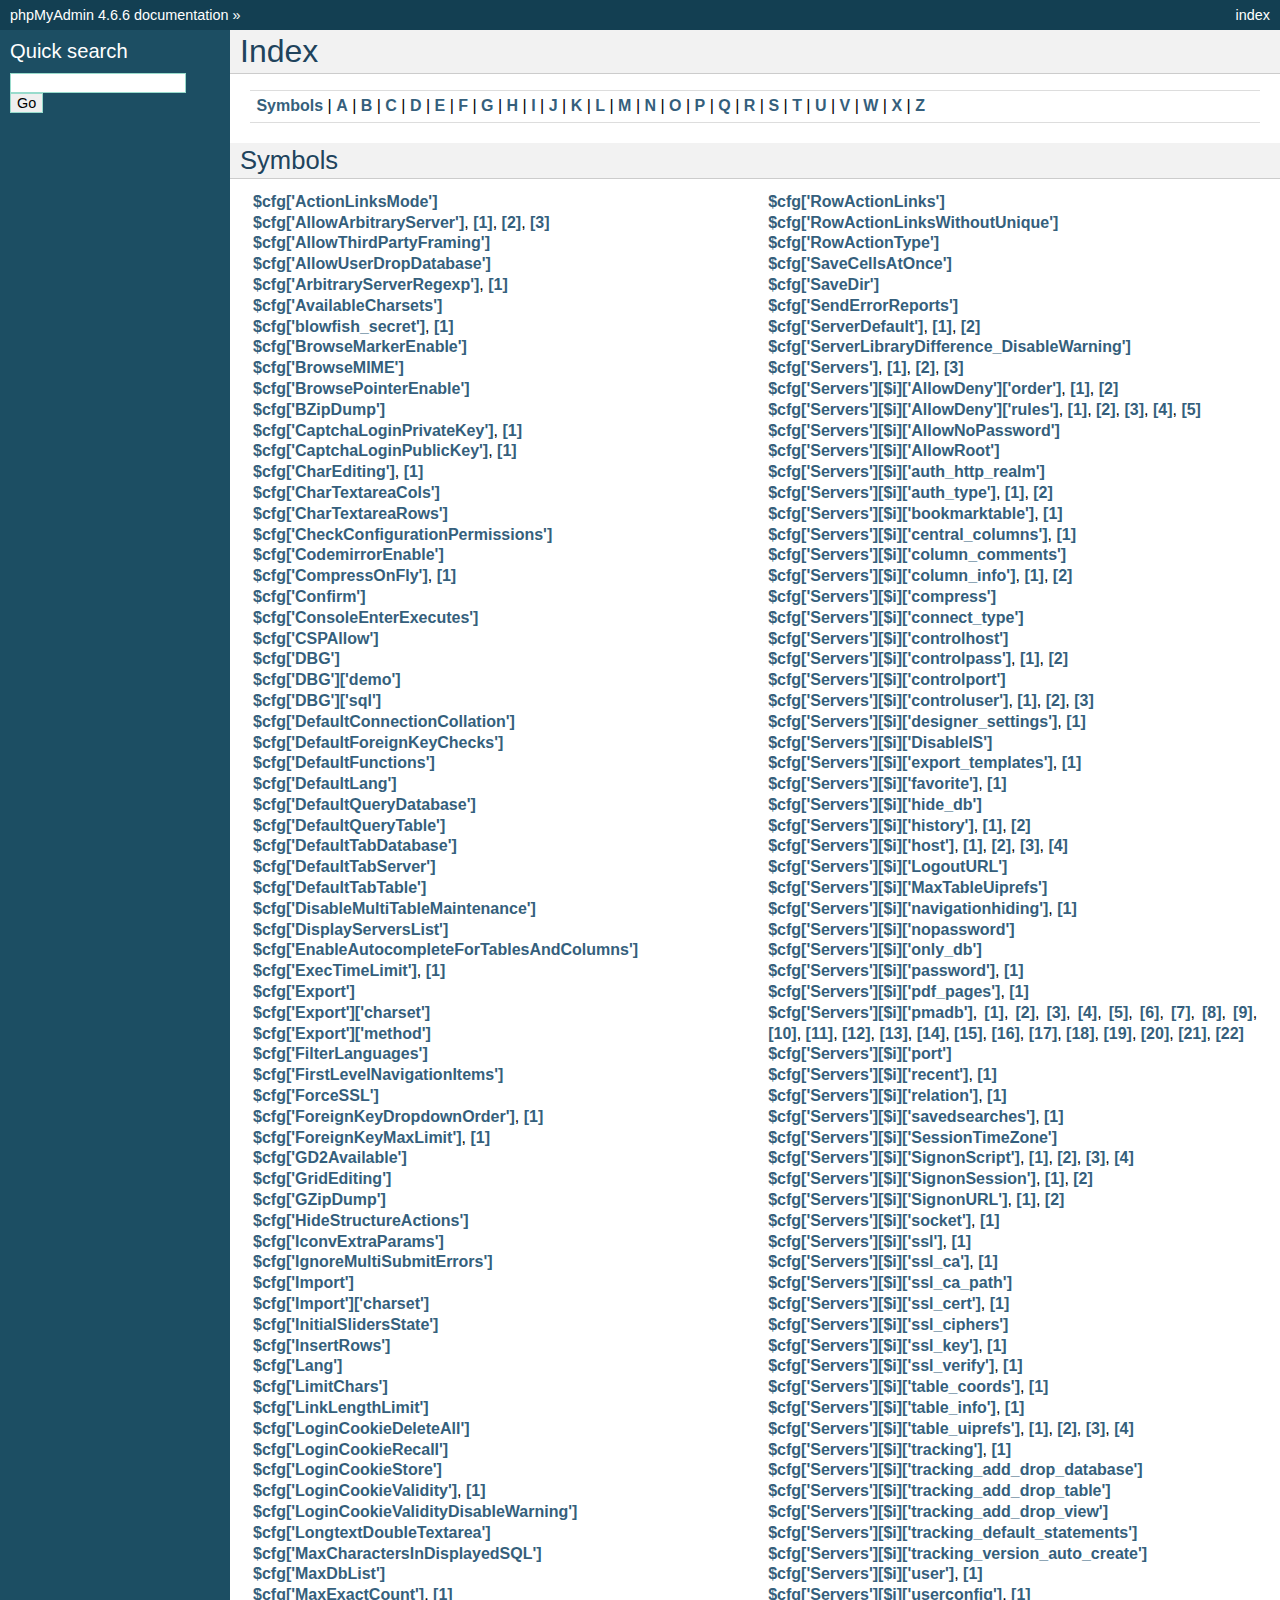
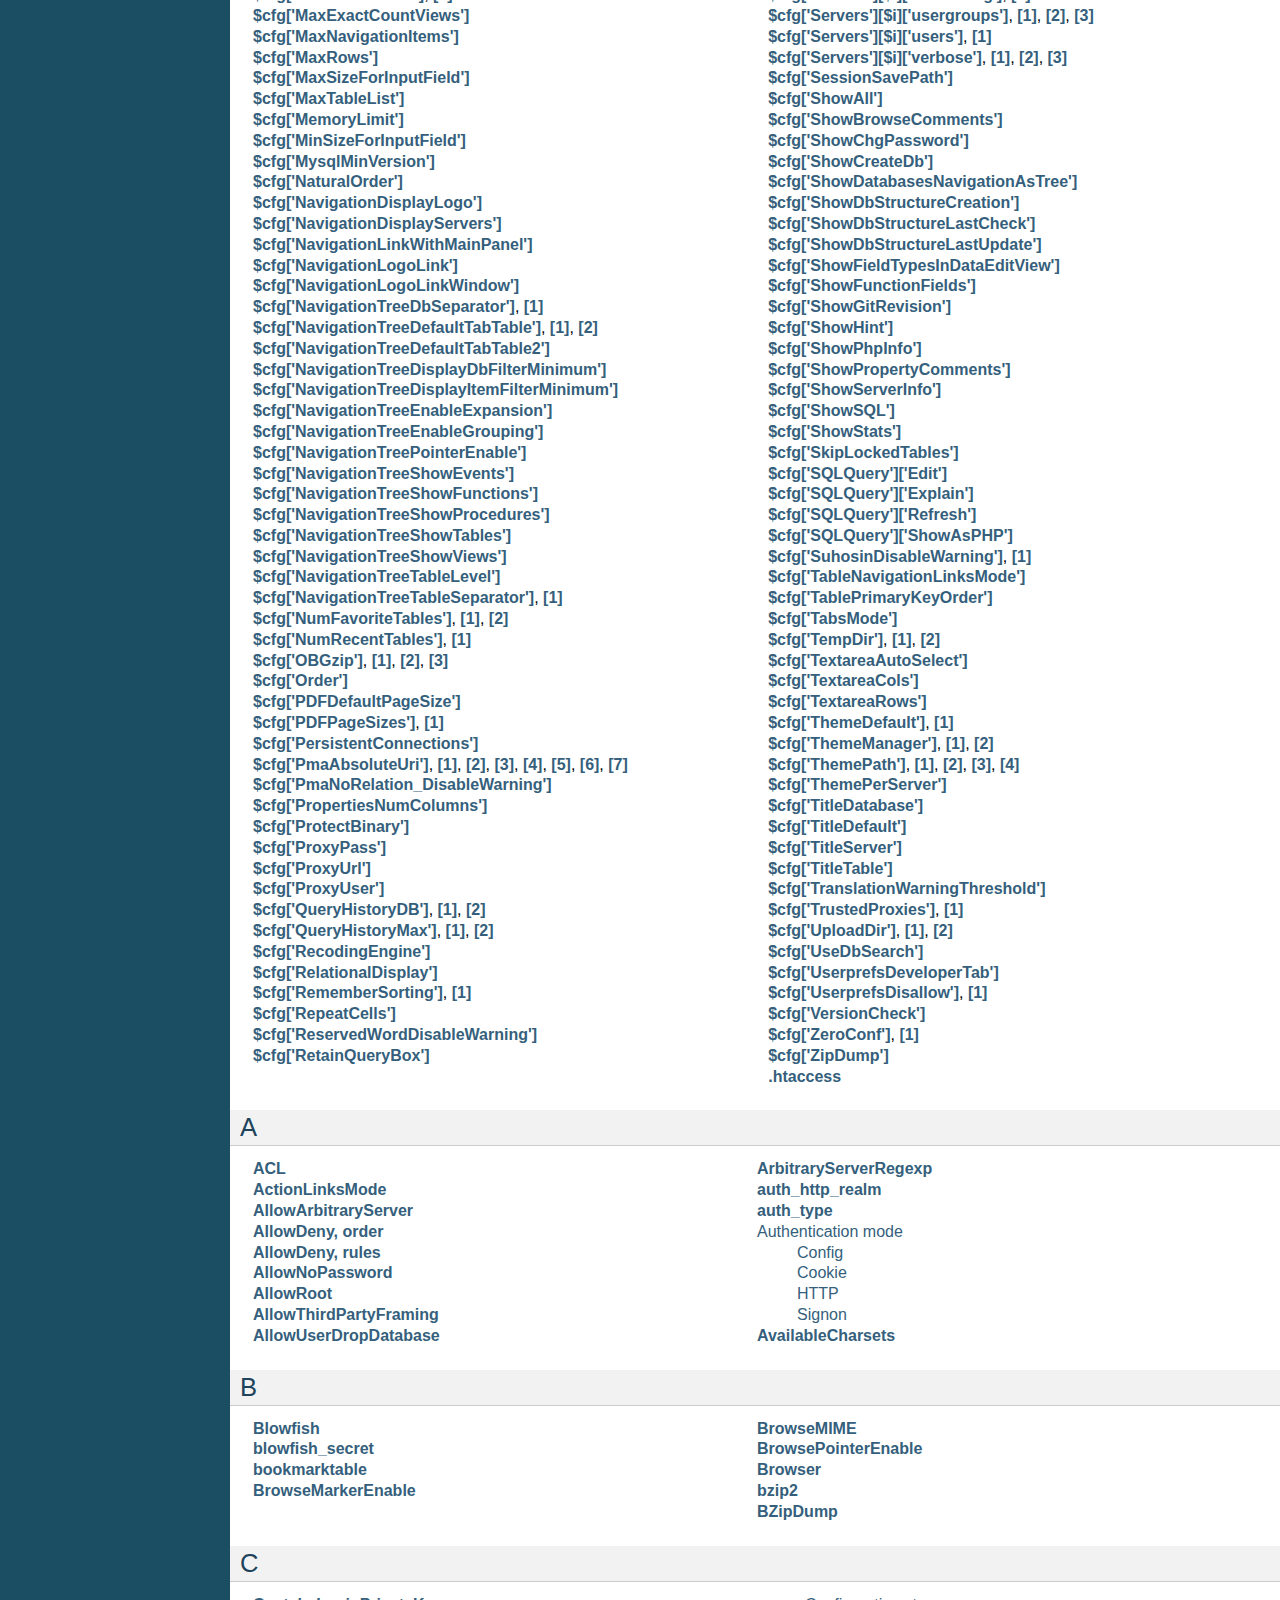
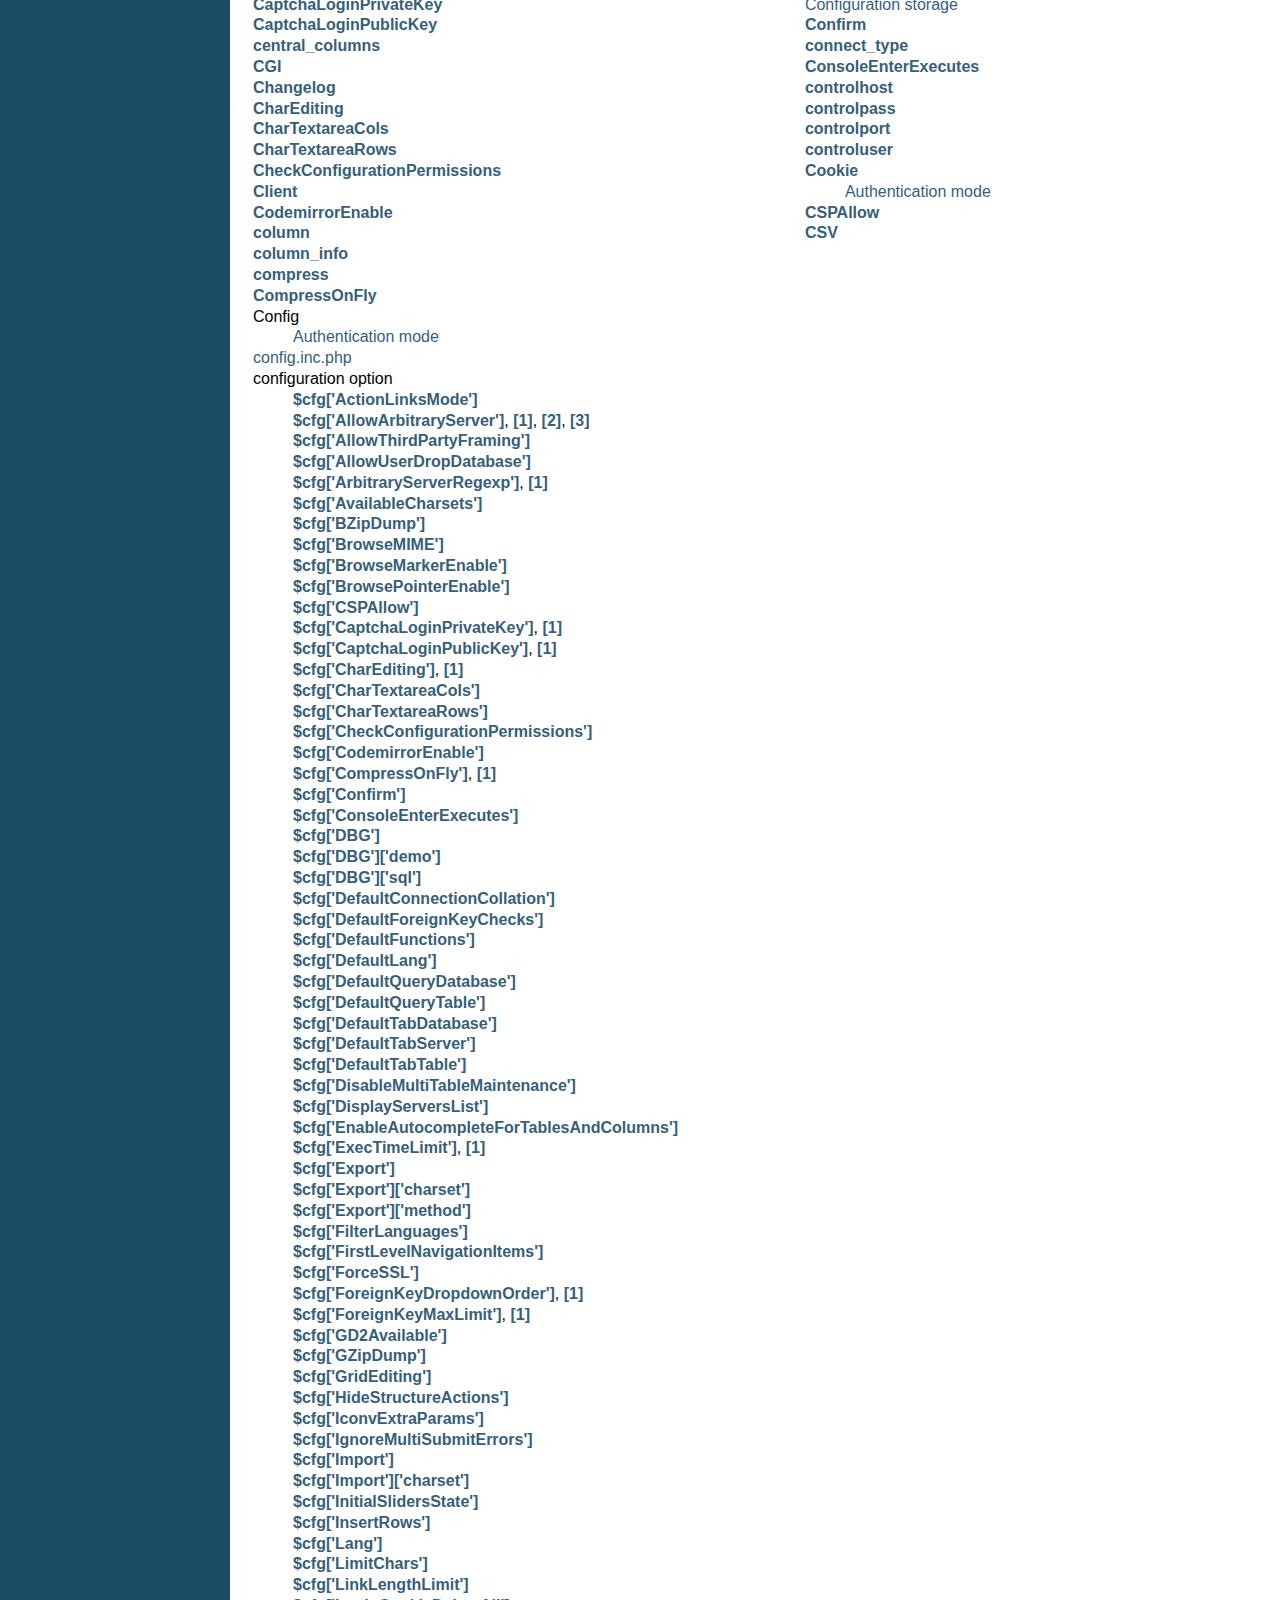
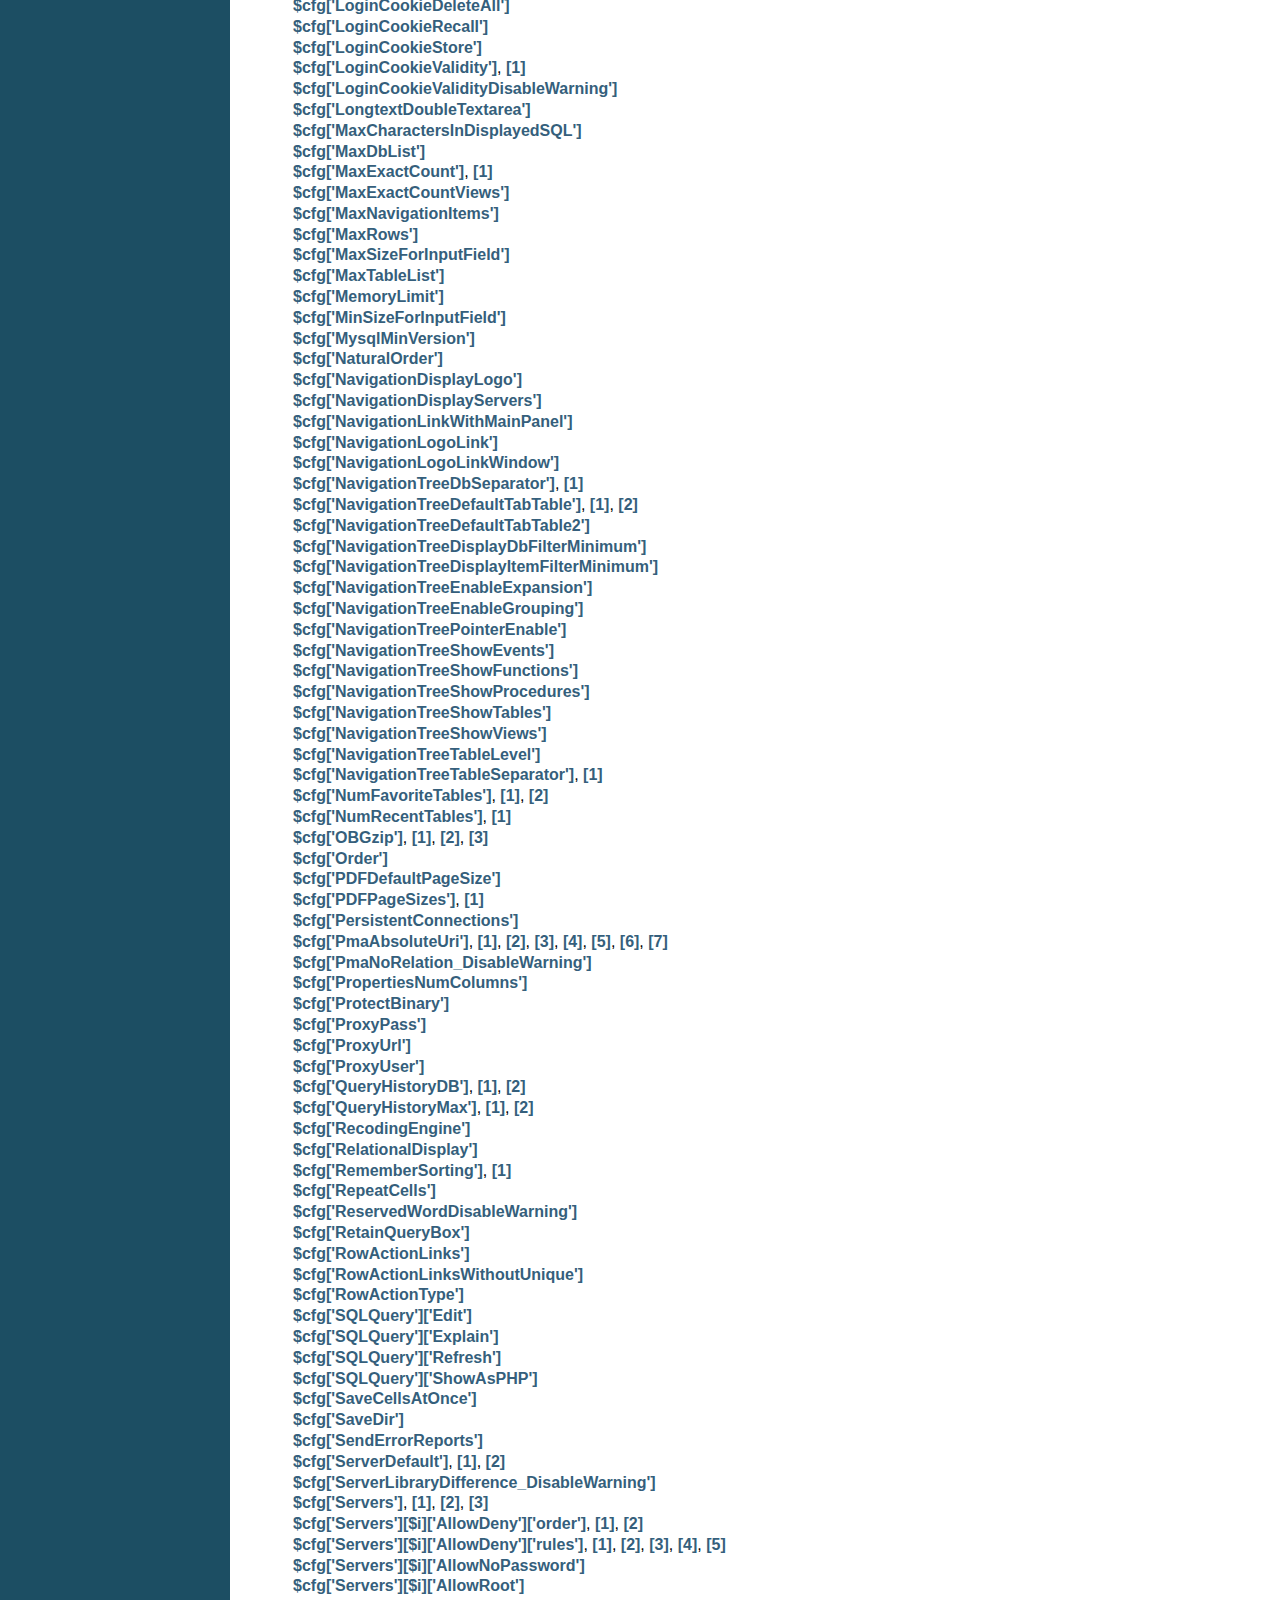
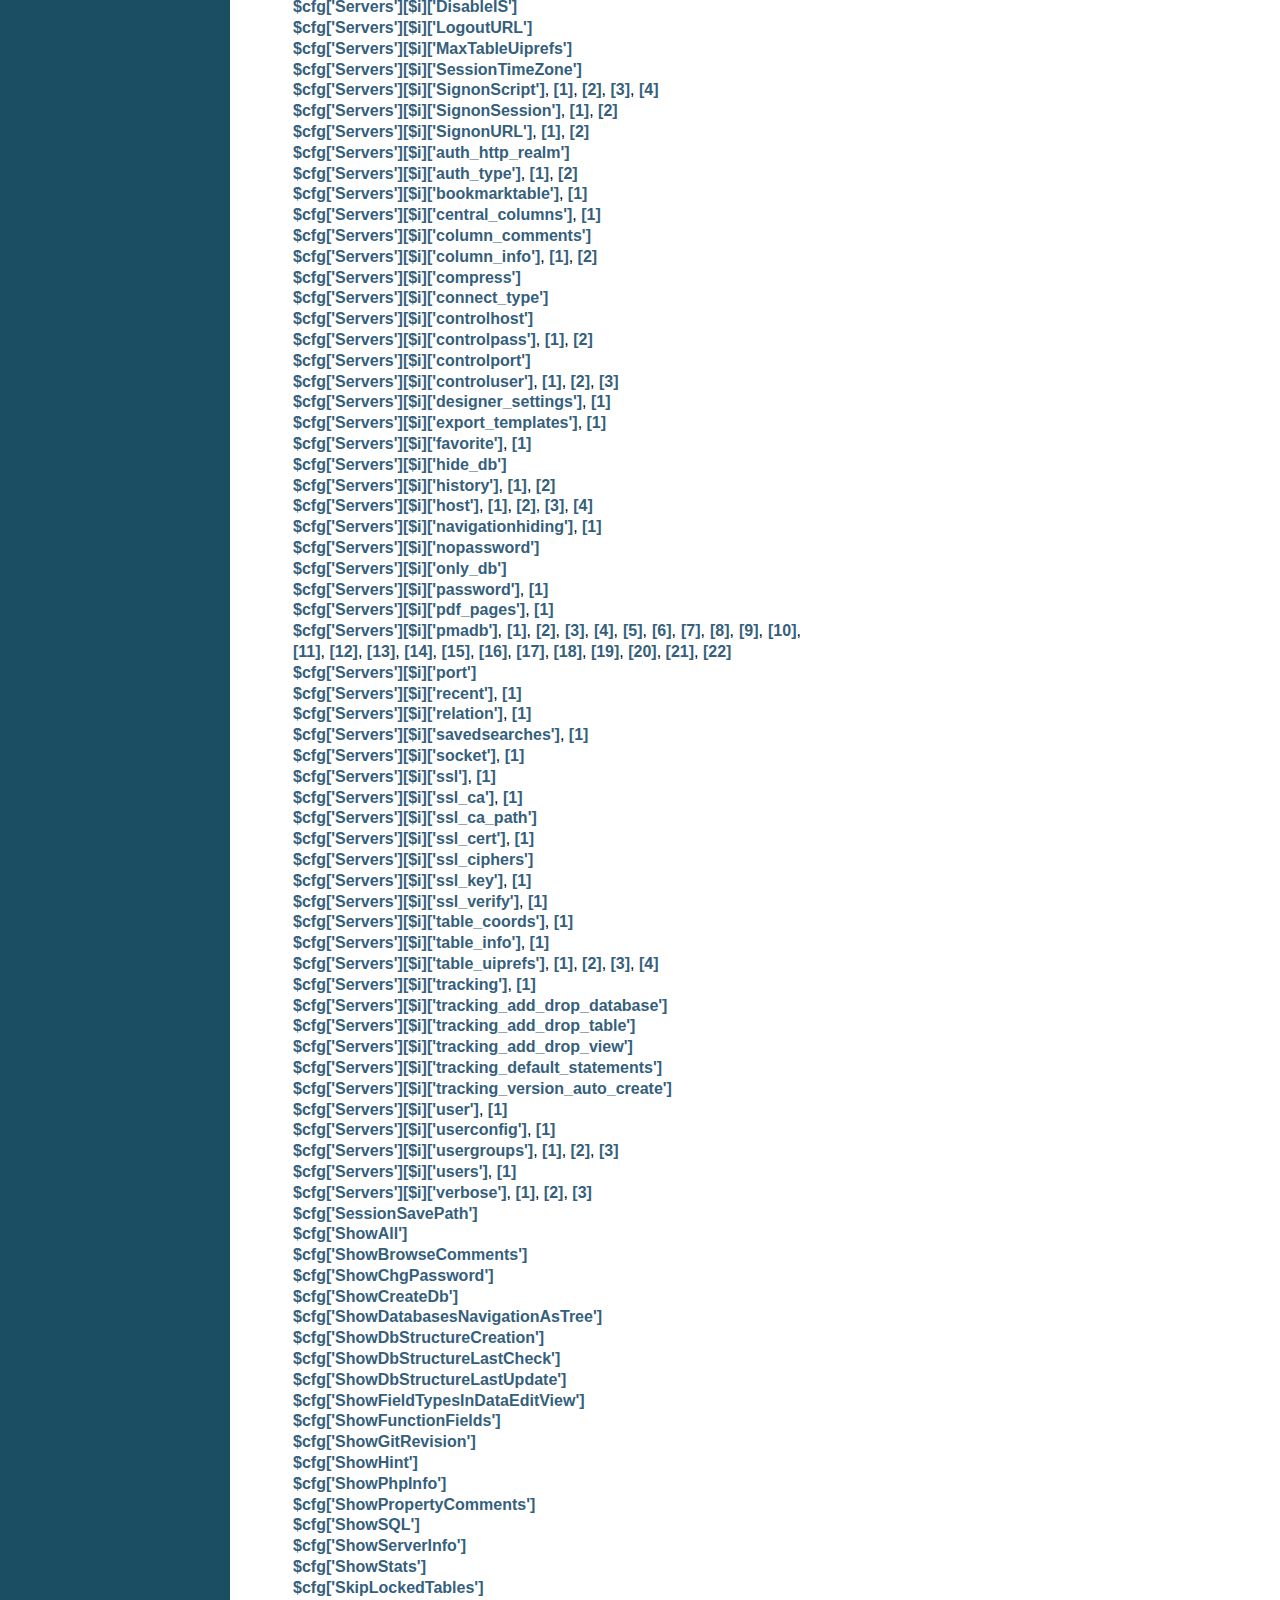
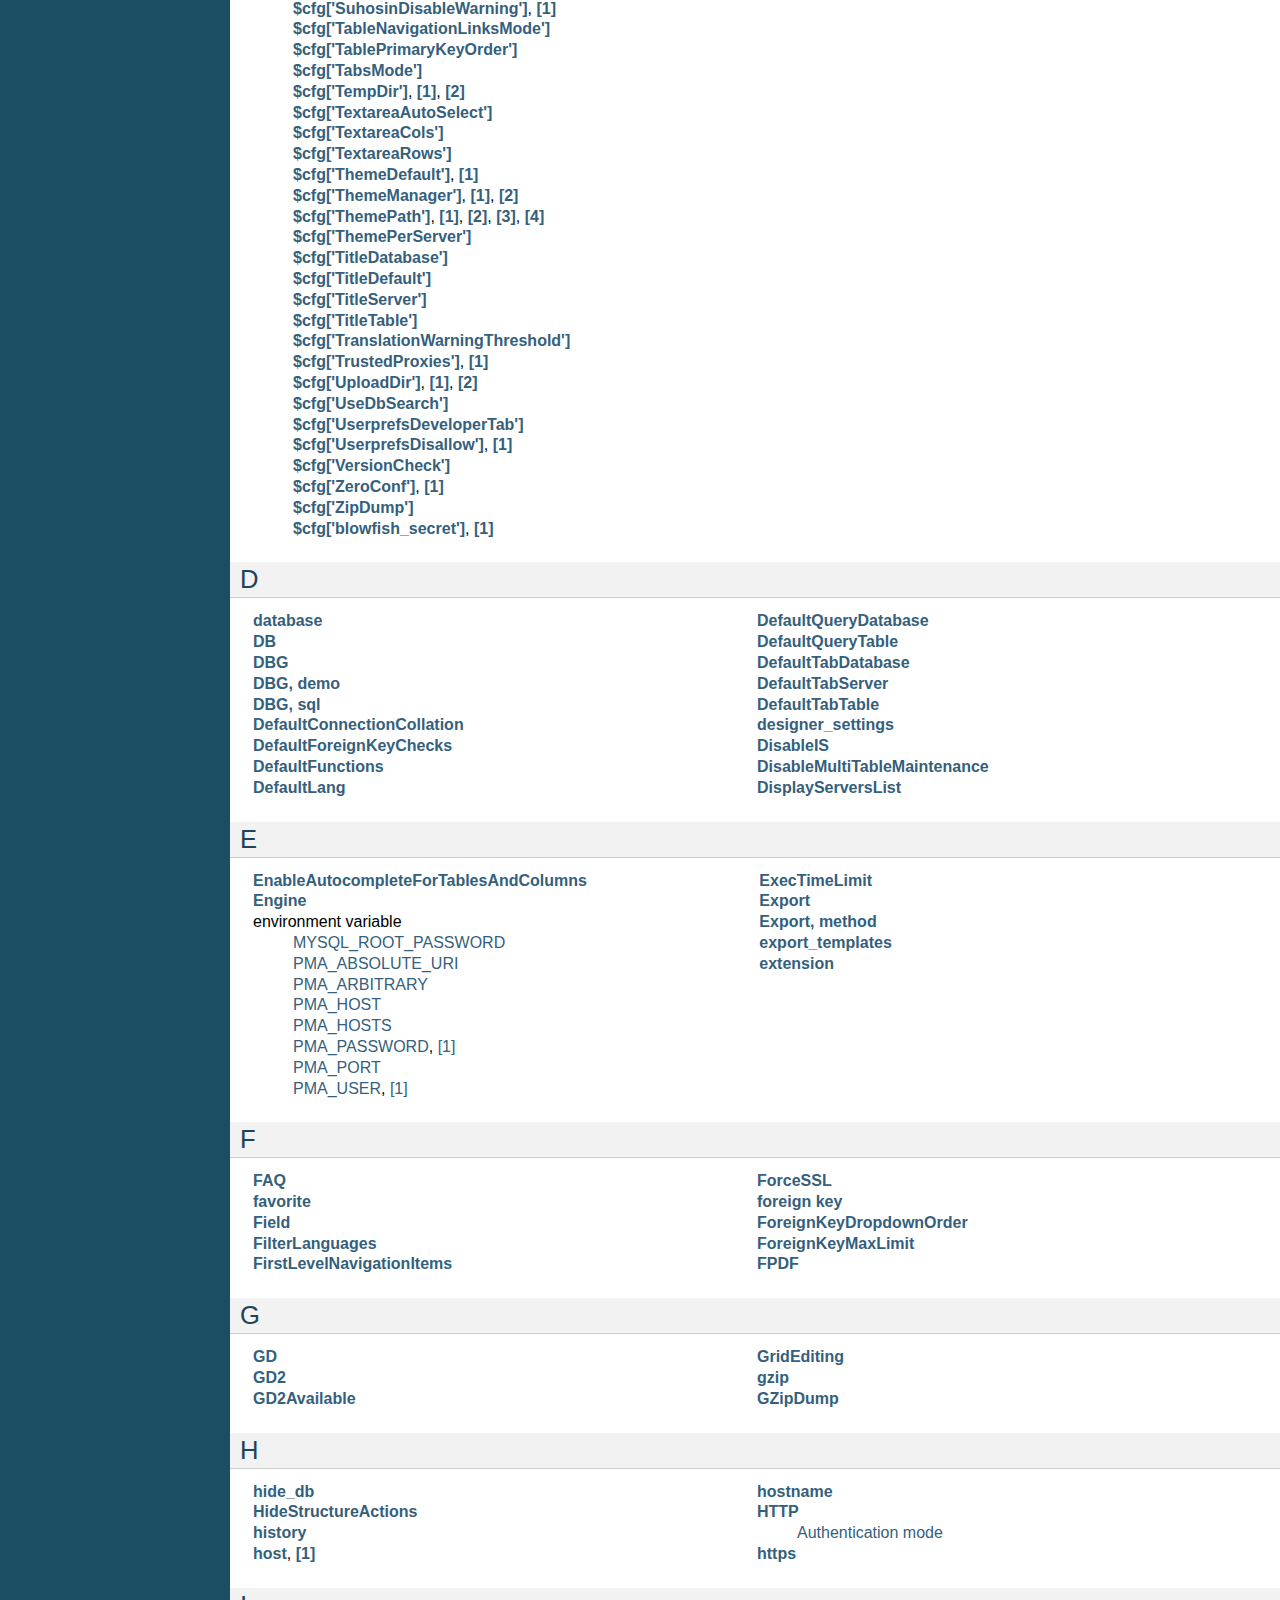
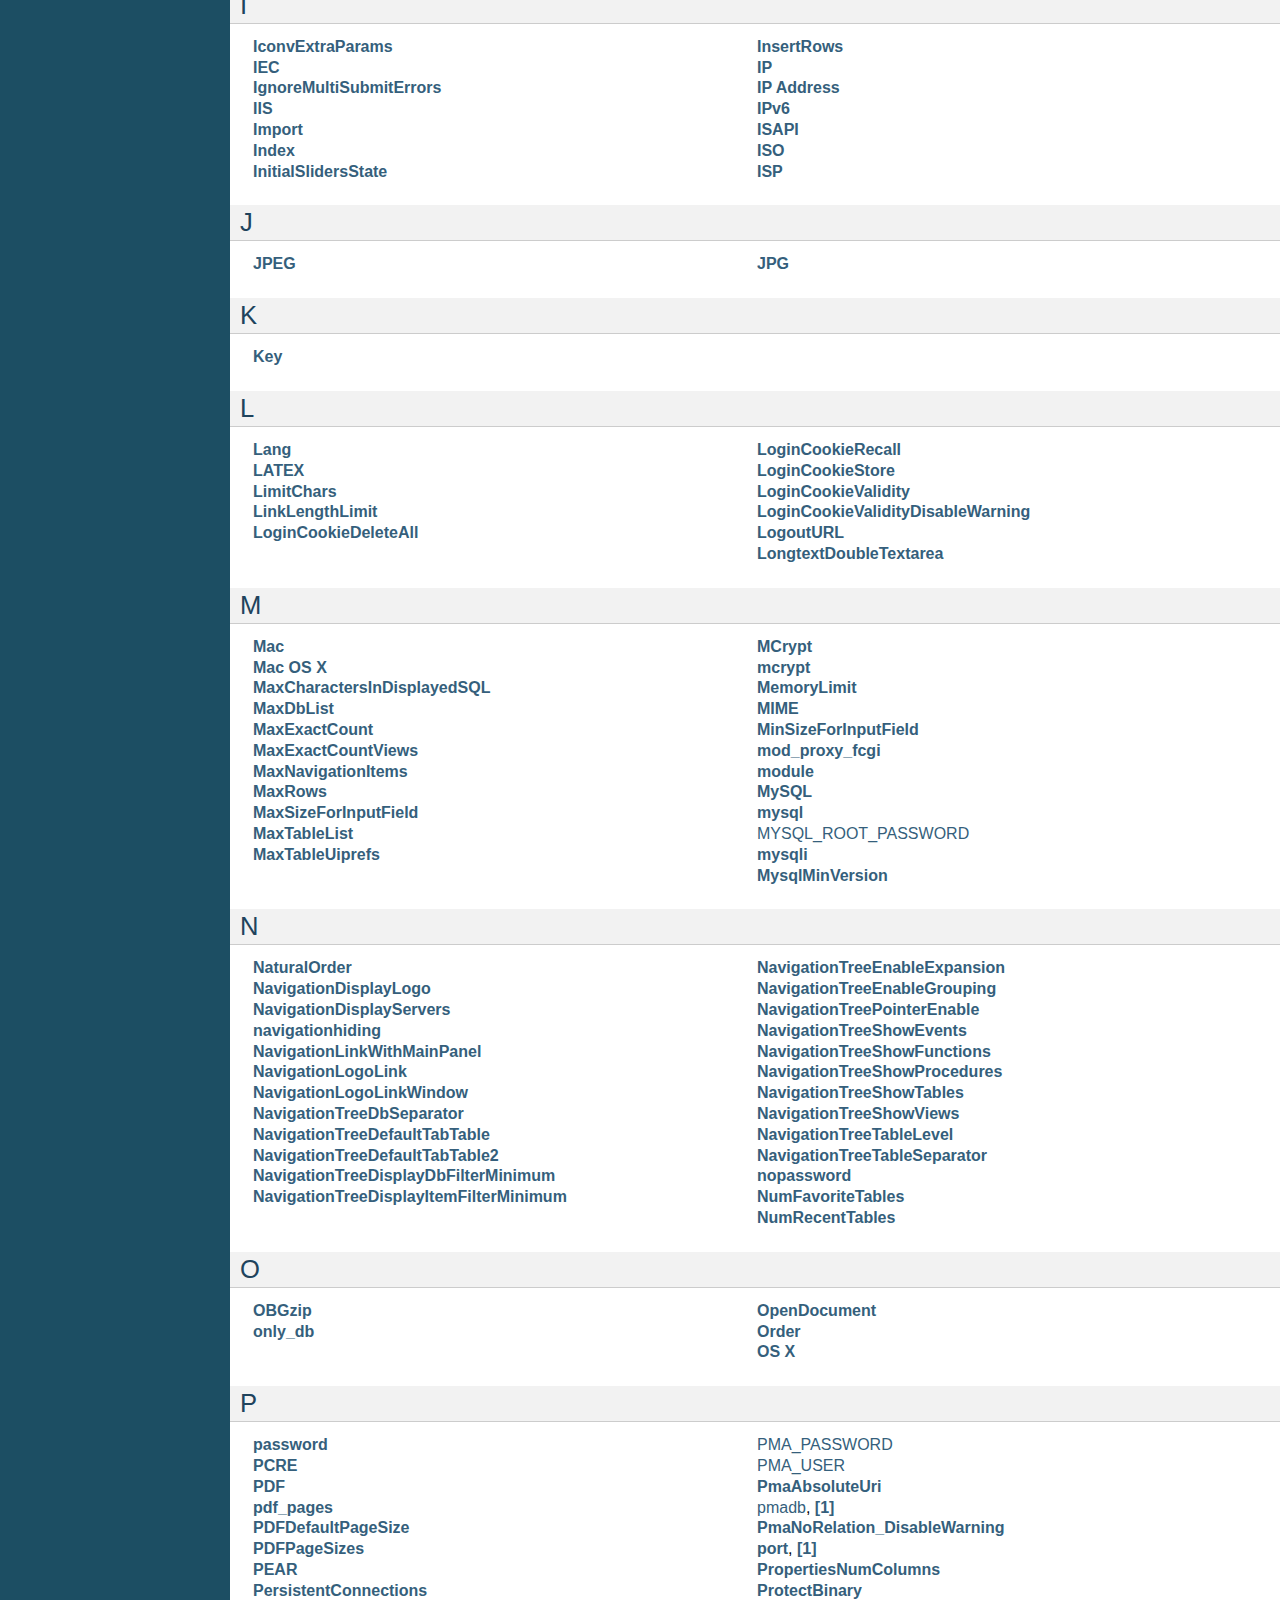
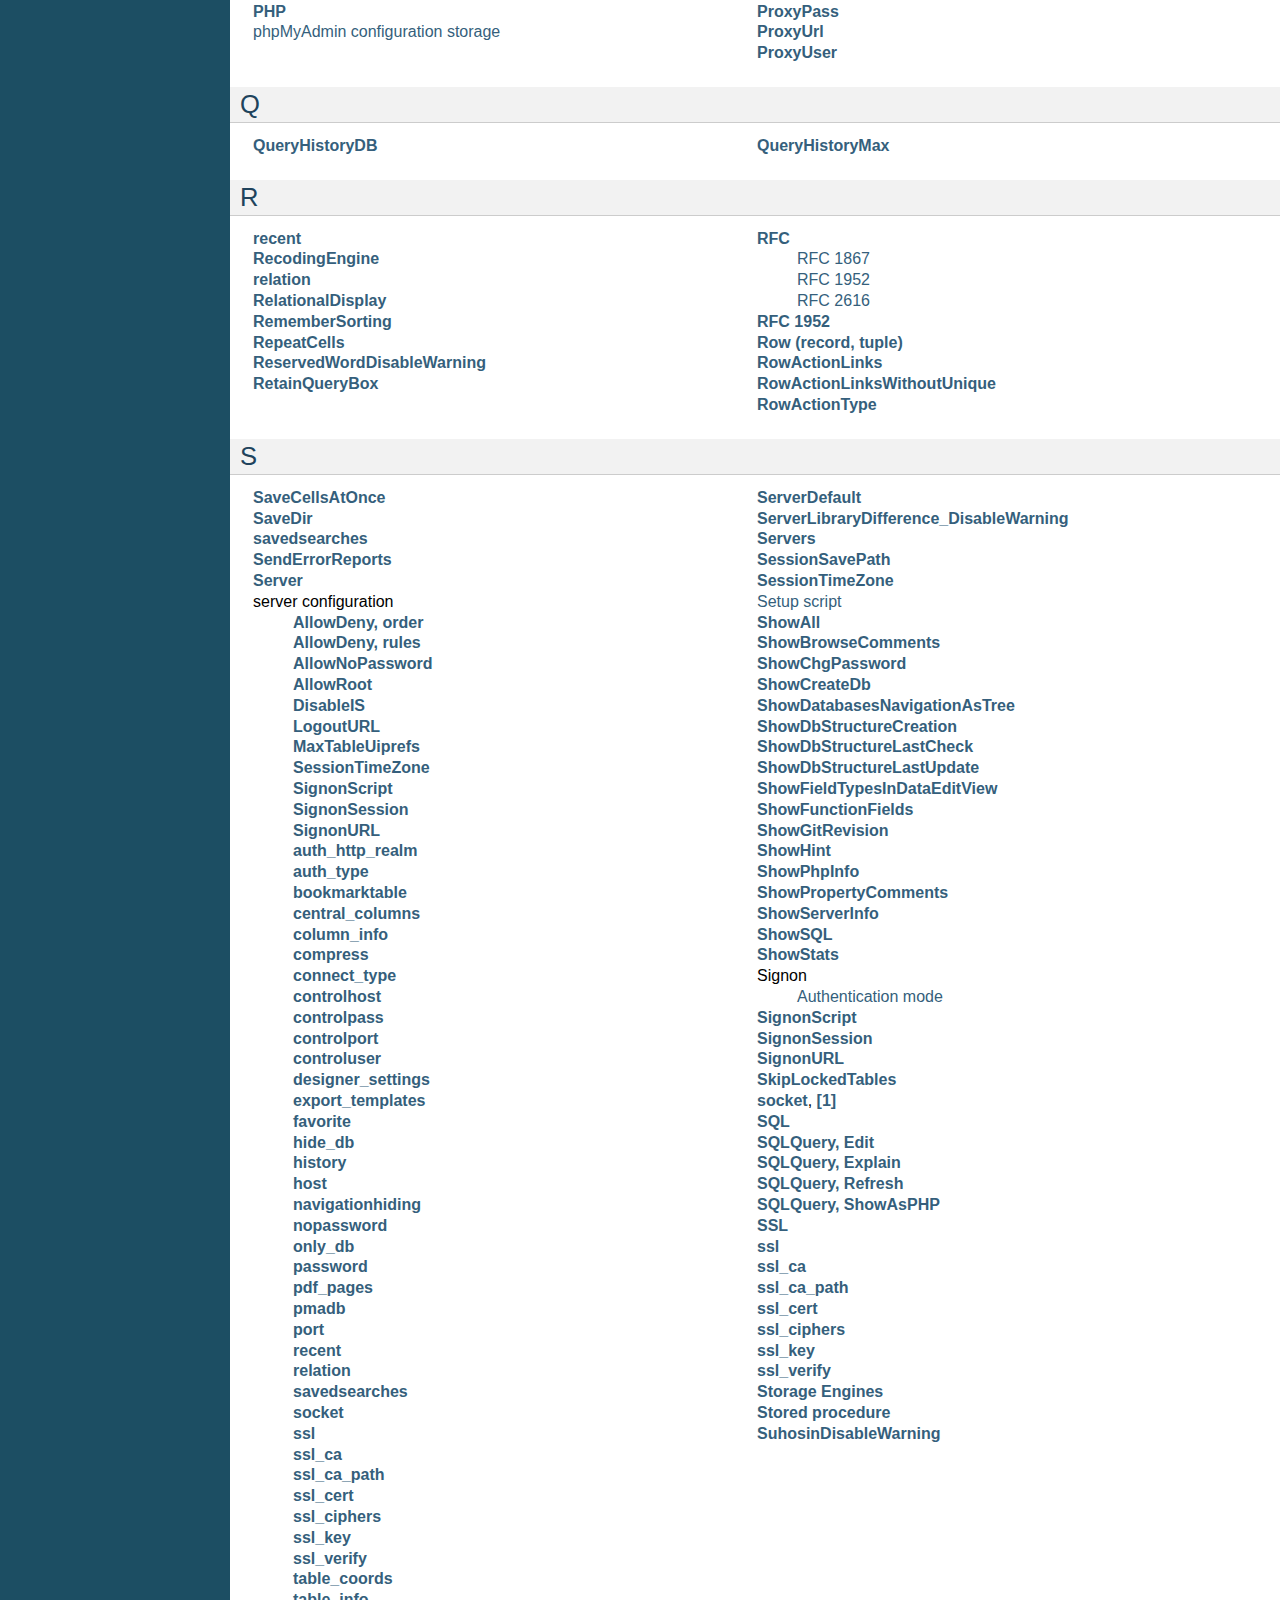
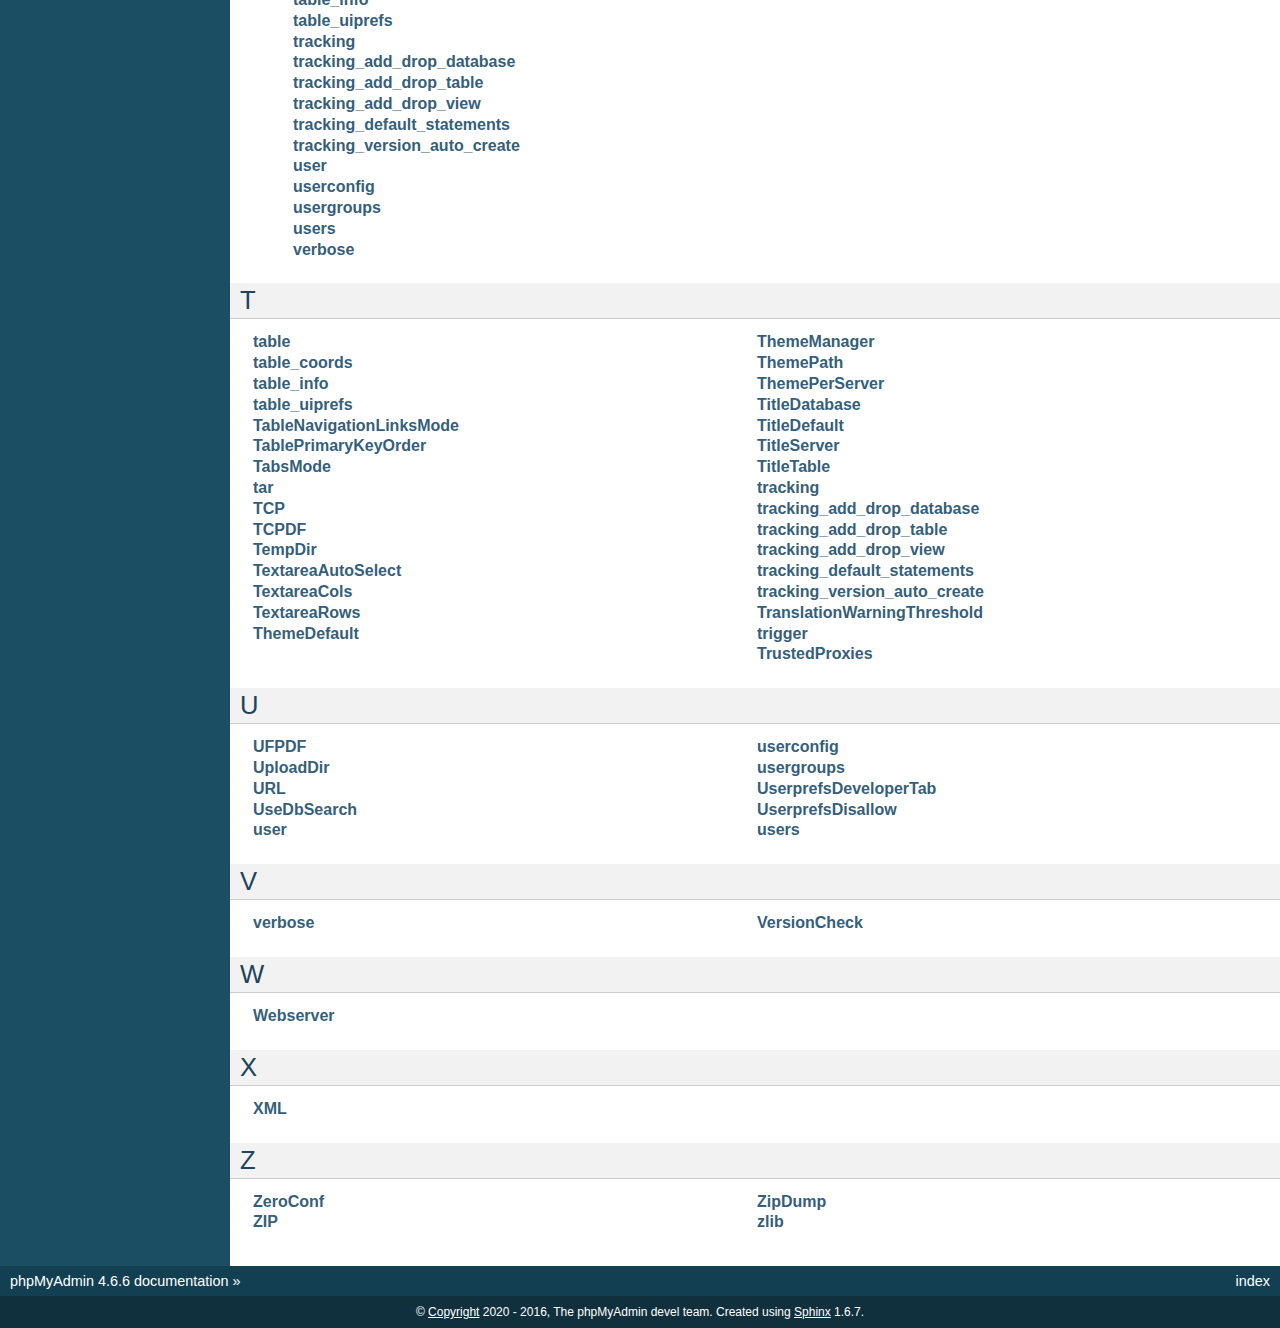
<file: phpmyadmin/doc/html/genindex.html>
<!DOCTYPE html PUBLIC "-//W3C//DTD XHTML 1.0 Transitional//EN"
  "http://www.w3.org/TR/xhtml1/DTD/xhtml1-transitional.dtd">

<html xmlns="http://www.w3.org/1999/xhtml">
  <head>
    <meta http-equiv="Content-Type" content="text/html; charset=utf-8" />
    <title>Index &#8212; phpMyAdmin 4.6.6 documentation</title>
    <link rel="stylesheet" href="_static/classic.css" type="text/css" />
    <link rel="stylesheet" href="_static/pygments.css" type="text/css" />
    <script type="text/javascript">
      var DOCUMENTATION_OPTIONS = {
        URL_ROOT:    './',
        VERSION:     '4.6.6',
        COLLAPSE_INDEX: false,
        FILE_SUFFIX: '.html',
        HAS_SOURCE:  true,
        SOURCELINK_SUFFIX: '.txt'
      };
    </script>
    <script type="text/javascript" src="_static/jquery.js"></script>
    <script type="text/javascript" src="_static/underscore.js"></script>
    <script type="text/javascript" src="_static/doctools.js"></script>
    <link rel="index" title="Index" href="#" />
    <link rel="search" title="Search" href="search.html" />
    <link rel="copyright" title="Copyright" href="copyright.html" /> 
  </head>
  <body>
    <div class="related" role="navigation" aria-label="related navigation">
      <h3>Navigation</h3>
      <ul>
        <li class="right" style="margin-right: 10px">
          <a href="#" title="General Index"
             accesskey="I">index</a></li>
        <li class="nav-item nav-item-0"><a href="index.html">phpMyAdmin 4.6.6 documentation</a> &#187;</li> 
      </ul>
    </div>  

    <div class="document">
      <div class="documentwrapper">
        <div class="bodywrapper">
          <div class="body" role="main">
            

<h1 id="index">Index</h1>

<div class="genindex-jumpbox">
 <a href="#Symbols"><strong>Symbols</strong></a>
 | <a href="#A"><strong>A</strong></a>
 | <a href="#B"><strong>B</strong></a>
 | <a href="#C"><strong>C</strong></a>
 | <a href="#D"><strong>D</strong></a>
 | <a href="#E"><strong>E</strong></a>
 | <a href="#F"><strong>F</strong></a>
 | <a href="#G"><strong>G</strong></a>
 | <a href="#H"><strong>H</strong></a>
 | <a href="#I"><strong>I</strong></a>
 | <a href="#J"><strong>J</strong></a>
 | <a href="#K"><strong>K</strong></a>
 | <a href="#L"><strong>L</strong></a>
 | <a href="#M"><strong>M</strong></a>
 | <a href="#N"><strong>N</strong></a>
 | <a href="#O"><strong>O</strong></a>
 | <a href="#P"><strong>P</strong></a>
 | <a href="#Q"><strong>Q</strong></a>
 | <a href="#R"><strong>R</strong></a>
 | <a href="#S"><strong>S</strong></a>
 | <a href="#T"><strong>T</strong></a>
 | <a href="#U"><strong>U</strong></a>
 | <a href="#V"><strong>V</strong></a>
 | <a href="#W"><strong>W</strong></a>
 | <a href="#X"><strong>X</strong></a>
 | <a href="#Z"><strong>Z</strong></a>
 
</div>
<h2 id="Symbols">Symbols</h2>
<table style="width: 100%" class="indextable genindextable"><tr>
  <td style="width: 33%; vertical-align: top;"><ul>
      <li><a href="config.html#cfg_ActionLinksMode"><strong>$cfg[&#39;ActionLinksMode&#39;]</strong></a>
</li>
      <li><a href="config.html#index-71"><strong>$cfg[&#39;AllowArbitraryServer&#39;]</strong></a>, <a href="setup.html#index-0"><strong>[1]</strong></a>, <a href="setup.html#index-14"><strong>[2]</strong></a>, <a href="config.html#cfg_AllowArbitraryServer"><strong>[3]</strong></a>
</li>
      <li><a href="config.html#cfg_AllowThirdPartyFraming"><strong>$cfg[&#39;AllowThirdPartyFraming&#39;]</strong></a>
</li>
      <li><a href="config.html#cfg_AllowUserDropDatabase"><strong>$cfg[&#39;AllowUserDropDatabase&#39;]</strong></a>
</li>
      <li><a href="config.html#index-70"><strong>$cfg[&#39;ArbitraryServerRegexp&#39;]</strong></a>, <a href="config.html#cfg_ArbitraryServerRegexp"><strong>[1]</strong></a>
</li>
      <li><a href="config.html#cfg_AvailableCharsets"><strong>$cfg[&#39;AvailableCharsets&#39;]</strong></a>
</li>
      <li><a href="config.html#index-68"><strong>$cfg[&#39;blowfish_secret&#39;]</strong></a>, <a href="config.html#cfg_blowfish_secret"><strong>[1]</strong></a>
</li>
      <li><a href="config.html#cfg_BrowseMarkerEnable"><strong>$cfg[&#39;BrowseMarkerEnable&#39;]</strong></a>
</li>
      <li><a href="config.html#cfg_BrowseMIME"><strong>$cfg[&#39;BrowseMIME&#39;]</strong></a>
</li>
      <li><a href="config.html#cfg_BrowsePointerEnable"><strong>$cfg[&#39;BrowsePointerEnable&#39;]</strong></a>
</li>
      <li><a href="config.html#cfg_BZipDump"><strong>$cfg[&#39;BZipDump&#39;]</strong></a>
</li>
      <li><a href="setup.html#index-31"><strong>$cfg[&#39;CaptchaLoginPrivateKey&#39;]</strong></a>, <a href="config.html#cfg_CaptchaLoginPrivateKey"><strong>[1]</strong></a>
</li>
      <li><a href="setup.html#index-30"><strong>$cfg[&#39;CaptchaLoginPublicKey&#39;]</strong></a>, <a href="config.html#cfg_CaptchaLoginPublicKey"><strong>[1]</strong></a>
</li>
      <li><a href="config.html#index-81"><strong>$cfg[&#39;CharEditing&#39;]</strong></a>, <a href="config.html#cfg_CharEditing"><strong>[1]</strong></a>
</li>
      <li><a href="config.html#cfg_CharTextareaCols"><strong>$cfg[&#39;CharTextareaCols&#39;]</strong></a>
</li>
      <li><a href="config.html#cfg_CharTextareaRows"><strong>$cfg[&#39;CharTextareaRows&#39;]</strong></a>
</li>
      <li><a href="config.html#cfg_CheckConfigurationPermissions"><strong>$cfg[&#39;CheckConfigurationPermissions&#39;]</strong></a>
</li>
      <li><a href="config.html#cfg_CodemirrorEnable"><strong>$cfg[&#39;CodemirrorEnable&#39;]</strong></a>
</li>
      <li><a href="faq.html#index-18"><strong>$cfg[&#39;CompressOnFly&#39;]</strong></a>, <a href="config.html#cfg_CompressOnFly"><strong>[1]</strong></a>
</li>
      <li><a href="config.html#cfg_Confirm"><strong>$cfg[&#39;Confirm&#39;]</strong></a>
</li>
      <li><a href="config.html#cfg_ConsoleEnterExecutes"><strong>$cfg[&#39;ConsoleEnterExecutes&#39;]</strong></a>
</li>
      <li><a href="config.html#cfg_CSPAllow"><strong>$cfg[&#39;CSPAllow&#39;]</strong></a>
</li>
      <li><a href="config.html#cfg_DBG"><strong>$cfg[&#39;DBG&#39;]</strong></a>
</li>
      <li><a href="config.html#cfg_DBG_demo"><strong>$cfg[&#39;DBG&#39;][&#39;demo&#39;]</strong></a>
</li>
      <li><a href="config.html#cfg_DBG_sql"><strong>$cfg[&#39;DBG&#39;][&#39;sql&#39;]</strong></a>
</li>
      <li><a href="config.html#cfg_DefaultConnectionCollation"><strong>$cfg[&#39;DefaultConnectionCollation&#39;]</strong></a>
</li>
      <li><a href="config.html#cfg_DefaultForeignKeyChecks"><strong>$cfg[&#39;DefaultForeignKeyChecks&#39;]</strong></a>
</li>
      <li><a href="config.html#cfg_DefaultFunctions"><strong>$cfg[&#39;DefaultFunctions&#39;]</strong></a>
</li>
      <li><a href="config.html#cfg_DefaultLang"><strong>$cfg[&#39;DefaultLang&#39;]</strong></a>
</li>
      <li><a href="config.html#cfg_DefaultQueryDatabase"><strong>$cfg[&#39;DefaultQueryDatabase&#39;]</strong></a>
</li>
      <li><a href="config.html#cfg_DefaultQueryTable"><strong>$cfg[&#39;DefaultQueryTable&#39;]</strong></a>
</li>
      <li><a href="config.html#cfg_DefaultTabDatabase"><strong>$cfg[&#39;DefaultTabDatabase&#39;]</strong></a>
</li>
      <li><a href="config.html#cfg_DefaultTabServer"><strong>$cfg[&#39;DefaultTabServer&#39;]</strong></a>
</li>
      <li><a href="config.html#cfg_DefaultTabTable"><strong>$cfg[&#39;DefaultTabTable&#39;]</strong></a>
</li>
      <li><a href="config.html#cfg_DisableMultiTableMaintenance"><strong>$cfg[&#39;DisableMultiTableMaintenance&#39;]</strong></a>
</li>
      <li><a href="config.html#cfg_DisplayServersList"><strong>$cfg[&#39;DisplayServersList&#39;]</strong></a>
</li>
      <li><a href="config.html#cfg_EnableAutocompleteForTablesAndColumns"><strong>$cfg[&#39;EnableAutocompleteForTablesAndColumns&#39;]</strong></a>
</li>
      <li><a href="faq.html#index-26"><strong>$cfg[&#39;ExecTimeLimit&#39;]</strong></a>, <a href="config.html#cfg_ExecTimeLimit"><strong>[1]</strong></a>
</li>
      <li><a href="config.html#cfg_Export"><strong>$cfg[&#39;Export&#39;]</strong></a>
</li>
      <li><a href="config.html#index-77"><strong>$cfg[&#39;Export&#39;][&#39;charset&#39;]</strong></a>
</li>
      <li><a href="config.html#cfg_Export_method"><strong>$cfg[&#39;Export&#39;][&#39;method&#39;]</strong></a>
</li>
      <li><a href="config.html#cfg_FilterLanguages"><strong>$cfg[&#39;FilterLanguages&#39;]</strong></a>
</li>
      <li><a href="config.html#cfg_FirstLevelNavigationItems"><strong>$cfg[&#39;FirstLevelNavigationItems&#39;]</strong></a>
</li>
      <li><a href="config.html#cfg_ForceSSL"><strong>$cfg[&#39;ForceSSL&#39;]</strong></a>
</li>
      <li><a href="config.html#index-75"><strong>$cfg[&#39;ForeignKeyDropdownOrder&#39;]</strong></a>, <a href="config.html#cfg_ForeignKeyDropdownOrder"><strong>[1]</strong></a>
</li>
      <li><a href="faq.html#index-27"><strong>$cfg[&#39;ForeignKeyMaxLimit&#39;]</strong></a>, <a href="config.html#cfg_ForeignKeyMaxLimit"><strong>[1]</strong></a>
</li>
      <li><a href="config.html#cfg_GD2Available"><strong>$cfg[&#39;GD2Available&#39;]</strong></a>
</li>
      <li><a href="config.html#cfg_GridEditing"><strong>$cfg[&#39;GridEditing&#39;]</strong></a>
</li>
      <li><a href="config.html#cfg_GZipDump"><strong>$cfg[&#39;GZipDump&#39;]</strong></a>
</li>
      <li><a href="config.html#cfg_HideStructureActions"><strong>$cfg[&#39;HideStructureActions&#39;]</strong></a>
</li>
      <li><a href="config.html#cfg_IconvExtraParams"><strong>$cfg[&#39;IconvExtraParams&#39;]</strong></a>
</li>
      <li><a href="config.html#cfg_IgnoreMultiSubmitErrors"><strong>$cfg[&#39;IgnoreMultiSubmitErrors&#39;]</strong></a>
</li>
      <li><a href="config.html#cfg_Import"><strong>$cfg[&#39;Import&#39;]</strong></a>
</li>
      <li><a href="config.html#index-78"><strong>$cfg[&#39;Import&#39;][&#39;charset&#39;]</strong></a>
</li>
      <li><a href="config.html#cfg_InitialSlidersState"><strong>$cfg[&#39;InitialSlidersState&#39;]</strong></a>
</li>
      <li><a href="config.html#cfg_InsertRows"><strong>$cfg[&#39;InsertRows&#39;]</strong></a>
</li>
      <li><a href="config.html#cfg_Lang"><strong>$cfg[&#39;Lang&#39;]</strong></a>
</li>
      <li><a href="config.html#cfg_LimitChars"><strong>$cfg[&#39;LimitChars&#39;]</strong></a>
</li>
      <li><a href="config.html#cfg_LinkLengthLimit"><strong>$cfg[&#39;LinkLengthLimit&#39;]</strong></a>
</li>
      <li><a href="config.html#cfg_LoginCookieDeleteAll"><strong>$cfg[&#39;LoginCookieDeleteAll&#39;]</strong></a>
</li>
      <li><a href="config.html#cfg_LoginCookieRecall"><strong>$cfg[&#39;LoginCookieRecall&#39;]</strong></a>
</li>
      <li><a href="config.html#cfg_LoginCookieStore"><strong>$cfg[&#39;LoginCookieStore&#39;]</strong></a>
</li>
      <li><a href="config.html#index-69"><strong>$cfg[&#39;LoginCookieValidity&#39;]</strong></a>, <a href="config.html#cfg_LoginCookieValidity"><strong>[1]</strong></a>
</li>
      <li><a href="config.html#cfg_LoginCookieValidityDisableWarning"><strong>$cfg[&#39;LoginCookieValidityDisableWarning&#39;]</strong></a>
</li>
      <li><a href="config.html#cfg_LongtextDoubleTextarea"><strong>$cfg[&#39;LongtextDoubleTextarea&#39;]</strong></a>
</li>
      <li><a href="config.html#cfg_MaxCharactersInDisplayedSQL"><strong>$cfg[&#39;MaxCharactersInDisplayedSQL&#39;]</strong></a>
</li>
      <li><a href="config.html#cfg_MaxDbList"><strong>$cfg[&#39;MaxDbList&#39;]</strong></a>
</li>
      <li><a href="faq.html#index-20"><strong>$cfg[&#39;MaxExactCount&#39;]</strong></a>, <a href="config.html#cfg_MaxExactCount"><strong>[1]</strong></a>
</li>
      <li><a href="config.html#cfg_MaxExactCountViews"><strong>$cfg[&#39;MaxExactCountViews&#39;]</strong></a>
</li>
      <li><a href="config.html#cfg_MaxNavigationItems"><strong>$cfg[&#39;MaxNavigationItems&#39;]</strong></a>
</li>
      <li><a href="config.html#cfg_MaxRows"><strong>$cfg[&#39;MaxRows&#39;]</strong></a>
</li>
      <li><a href="config.html#cfg_MaxSizeForInputField"><strong>$cfg[&#39;MaxSizeForInputField&#39;]</strong></a>
</li>
      <li><a href="config.html#cfg_MaxTableList"><strong>$cfg[&#39;MaxTableList&#39;]</strong></a>
</li>
      <li><a href="config.html#cfg_MemoryLimit"><strong>$cfg[&#39;MemoryLimit&#39;]</strong></a>
</li>
      <li><a href="config.html#cfg_MinSizeForInputField"><strong>$cfg[&#39;MinSizeForInputField&#39;]</strong></a>
</li>
      <li><a href="config.html#cfg_MysqlMinVersion"><strong>$cfg[&#39;MysqlMinVersion&#39;]</strong></a>
</li>
      <li><a href="config.html#cfg_NaturalOrder"><strong>$cfg[&#39;NaturalOrder&#39;]</strong></a>
</li>
      <li><a href="config.html#cfg_NavigationDisplayLogo"><strong>$cfg[&#39;NavigationDisplayLogo&#39;]</strong></a>
</li>
      <li><a href="config.html#cfg_NavigationDisplayServers"><strong>$cfg[&#39;NavigationDisplayServers&#39;]</strong></a>
</li>
      <li><a href="config.html#cfg_NavigationLinkWithMainPanel"><strong>$cfg[&#39;NavigationLinkWithMainPanel&#39;]</strong></a>
</li>
      <li><a href="config.html#cfg_NavigationLogoLink"><strong>$cfg[&#39;NavigationLogoLink&#39;]</strong></a>
</li>
      <li><a href="config.html#cfg_NavigationLogoLinkWindow"><strong>$cfg[&#39;NavigationLogoLinkWindow&#39;]</strong></a>
</li>
      <li><a href="config.html#index-72"><strong>$cfg[&#39;NavigationTreeDbSeparator&#39;]</strong></a>, <a href="config.html#cfg_NavigationTreeDbSeparator"><strong>[1]</strong></a>
</li>
      <li><a href="config.html#index-31"><strong>$cfg[&#39;NavigationTreeDefaultTabTable&#39;]</strong></a>, <a href="config.html#index-34"><strong>[1]</strong></a>, <a href="config.html#cfg_NavigationTreeDefaultTabTable"><strong>[2]</strong></a>
</li>
      <li><a href="config.html#cfg_NavigationTreeDefaultTabTable2"><strong>$cfg[&#39;NavigationTreeDefaultTabTable2&#39;]</strong></a>
</li>
      <li><a href="config.html#cfg_NavigationTreeDisplayDbFilterMinimum"><strong>$cfg[&#39;NavigationTreeDisplayDbFilterMinimum&#39;]</strong></a>
</li>
      <li><a href="config.html#cfg_NavigationTreeDisplayItemFilterMinimum"><strong>$cfg[&#39;NavigationTreeDisplayItemFilterMinimum&#39;]</strong></a>
</li>
      <li><a href="config.html#cfg_NavigationTreeEnableExpansion"><strong>$cfg[&#39;NavigationTreeEnableExpansion&#39;]</strong></a>
</li>
      <li><a href="config.html#cfg_NavigationTreeEnableGrouping"><strong>$cfg[&#39;NavigationTreeEnableGrouping&#39;]</strong></a>
</li>
      <li><a href="config.html#cfg_NavigationTreePointerEnable"><strong>$cfg[&#39;NavigationTreePointerEnable&#39;]</strong></a>
</li>
      <li><a href="config.html#cfg_NavigationTreeShowEvents"><strong>$cfg[&#39;NavigationTreeShowEvents&#39;]</strong></a>
</li>
      <li><a href="config.html#cfg_NavigationTreeShowFunctions"><strong>$cfg[&#39;NavigationTreeShowFunctions&#39;]</strong></a>
</li>
      <li><a href="config.html#cfg_NavigationTreeShowProcedures"><strong>$cfg[&#39;NavigationTreeShowProcedures&#39;]</strong></a>
</li>
      <li><a href="config.html#cfg_NavigationTreeShowTables"><strong>$cfg[&#39;NavigationTreeShowTables&#39;]</strong></a>
</li>
      <li><a href="config.html#cfg_NavigationTreeShowViews"><strong>$cfg[&#39;NavigationTreeShowViews&#39;]</strong></a>
</li>
      <li><a href="config.html#cfg_NavigationTreeTableLevel"><strong>$cfg[&#39;NavigationTreeTableLevel&#39;]</strong></a>
</li>
      <li><a href="faq.html#index-19"><strong>$cfg[&#39;NavigationTreeTableSeparator&#39;]</strong></a>, <a href="config.html#cfg_NavigationTreeTableSeparator"><strong>[1]</strong></a>
</li>
      <li><a href="config.html#index-35"><strong>$cfg[&#39;NumFavoriteTables&#39;]</strong></a>, <a href="faq.html#index-31"><strong>[1]</strong></a>, <a href="config.html#cfg_NumFavoriteTables"><strong>[2]</strong></a>
</li>
      <li><a href="config.html#index-30"><strong>$cfg[&#39;NumRecentTables&#39;]</strong></a>, <a href="config.html#cfg_NumRecentTables"><strong>[1]</strong></a>
</li>
      <li><a href="faq.html#index-0"><strong>$cfg[&#39;OBGzip&#39;]</strong></a>, <a href="faq.html#index-3"><strong>[1]</strong></a>, <a href="faq.html#index-8"><strong>[2]</strong></a>, <a href="config.html#cfg_OBGzip"><strong>[3]</strong></a>
</li>
      <li><a href="config.html#cfg_Order"><strong>$cfg[&#39;Order&#39;]</strong></a>
</li>
      <li><a href="config.html#cfg_PDFDefaultPageSize"><strong>$cfg[&#39;PDFDefaultPageSize&#39;]</strong></a>
</li>
      <li><a href="config.html#index-76"><strong>$cfg[&#39;PDFPageSizes&#39;]</strong></a>, <a href="config.html#cfg_PDFPageSizes"><strong>[1]</strong></a>
</li>
      <li><a href="config.html#cfg_PersistentConnections"><strong>$cfg[&#39;PersistentConnections&#39;]</strong></a>
</li>
      <li><a href="config.html#index-1"><strong>$cfg[&#39;PmaAbsoluteUri&#39;]</strong></a>, <a href="config.html#index-67"><strong>[1]</strong></a>, <a href="faq.html#index-16"><strong>[2]</strong></a>, <a href="faq.html#index-24"><strong>[3]</strong></a>, <a href="faq.html#index-25"><strong>[4]</strong></a>, <a href="faq.html#index-6"><strong>[5]</strong></a>, <a href="faq.html#index-9"><strong>[6]</strong></a>, <a href="config.html#cfg_PmaAbsoluteUri"><strong>[7]</strong></a>
</li>
      <li><a href="config.html#cfg_PmaNoRelation_DisableWarning"><strong>$cfg[&#39;PmaNoRelation_DisableWarning&#39;]</strong></a>
</li>
      <li><a href="config.html#cfg_PropertiesNumColumns"><strong>$cfg[&#39;PropertiesNumColumns&#39;]</strong></a>
</li>
      <li><a href="config.html#cfg_ProtectBinary"><strong>$cfg[&#39;ProtectBinary&#39;]</strong></a>
</li>
      <li><a href="config.html#cfg_ProxyPass"><strong>$cfg[&#39;ProxyPass&#39;]</strong></a>
</li>
      <li><a href="config.html#cfg_ProxyUrl"><strong>$cfg[&#39;ProxyUrl&#39;]</strong></a>
</li>
      <li><a href="config.html#cfg_ProxyUser"><strong>$cfg[&#39;ProxyUser&#39;]</strong></a>
</li>
      <li><a href="config.html#index-82"><strong>$cfg[&#39;QueryHistoryDB&#39;]</strong></a>, <a href="config.html#index-84"><strong>[1]</strong></a>, <a href="config.html#cfg_QueryHistoryDB"><strong>[2]</strong></a>
</li>
      <li><a href="config.html#index-27"><strong>$cfg[&#39;QueryHistoryMax&#39;]</strong></a>, <a href="config.html#index-85"><strong>[1]</strong></a>, <a href="config.html#cfg_QueryHistoryMax"><strong>[2]</strong></a>
</li>
      <li><a href="config.html#cfg_RecodingEngine"><strong>$cfg[&#39;RecodingEngine&#39;]</strong></a>
</li>
      <li><a href="config.html#cfg_RelationalDisplay"><strong>$cfg[&#39;RelationalDisplay&#39;]</strong></a>
</li>
      <li><a href="config.html#index-38"><strong>$cfg[&#39;RememberSorting&#39;]</strong></a>, <a href="config.html#cfg_RememberSorting"><strong>[1]</strong></a>
</li>
      <li><a href="config.html#cfg_RepeatCells"><strong>$cfg[&#39;RepeatCells&#39;]</strong></a>
</li>
      <li><a href="config.html#cfg_ReservedWordDisableWarning"><strong>$cfg[&#39;ReservedWordDisableWarning&#39;]</strong></a>
</li>
      <li><a href="config.html#cfg_RetainQueryBox"><strong>$cfg[&#39;RetainQueryBox&#39;]</strong></a>
</li>
  </ul></td>
  <td style="width: 33%; vertical-align: top;"><ul>
      <li><a href="config.html#cfg_RowActionLinks"><strong>$cfg[&#39;RowActionLinks&#39;]</strong></a>
</li>
      <li><a href="config.html#cfg_RowActionLinksWithoutUnique"><strong>$cfg[&#39;RowActionLinksWithoutUnique&#39;]</strong></a>
</li>
      <li><a href="config.html#cfg_RowActionType"><strong>$cfg[&#39;RowActionType&#39;]</strong></a>
</li>
      <li><a href="config.html#cfg_SaveCellsAtOnce"><strong>$cfg[&#39;SaveCellsAtOnce&#39;]</strong></a>
</li>
      <li><a href="config.html#cfg_SaveDir"><strong>$cfg[&#39;SaveDir&#39;]</strong></a>
</li>
      <li><a href="config.html#cfg_SendErrorReports"><strong>$cfg[&#39;SendErrorReports&#39;]</strong></a>
</li>
      <li><a href="config.html#index-65"><strong>$cfg[&#39;ServerDefault&#39;]</strong></a>, <a href="config.html#index-66"><strong>[1]</strong></a>, <a href="config.html#cfg_ServerDefault"><strong>[2]</strong></a>
</li>
      <li><a href="config.html#cfg_ServerLibraryDifference_DisableWarning"><strong>$cfg[&#39;ServerLibraryDifference_DisableWarning&#39;]</strong></a>
</li>
      <li><a href="config.html#index-4"><strong>$cfg[&#39;Servers&#39;]</strong></a>, <a href="config.html#index-7"><strong>[1]</strong></a>, <a href="setup.html#index-11"><strong>[2]</strong></a>, <a href="config.html#cfg_Servers"><strong>[3]</strong></a>
</li>
      <li><a href="config.html#index-79"><strong>$cfg[&#39;Servers&#39;][$i][&#39;AllowDeny&#39;][&#39;order&#39;]</strong></a>, <a href="setup.html#index-27"><strong>[1]</strong></a>, <a href="config.html#cfg_Servers_AllowDeny_order"><strong>[2]</strong></a>
</li>
      <li><a href="config.html#index-62"><strong>$cfg[&#39;Servers&#39;][$i][&#39;AllowDeny&#39;][&#39;rules&#39;]</strong></a>, <a href="config.html#index-80"><strong>[1]</strong></a>, <a href="faq.html#index-23"><strong>[2]</strong></a>, <a href="setup.html#index-28"><strong>[3]</strong></a>, <a href="setup.html#index-29"><strong>[4]</strong></a>, <a href="config.html#cfg_Servers_AllowDeny_rules"><strong>[5]</strong></a>
</li>
      <li><a href="config.html#cfg_Servers_AllowNoPassword"><strong>$cfg[&#39;Servers&#39;][$i][&#39;AllowNoPassword&#39;]</strong></a>
</li>
      <li><a href="config.html#cfg_Servers_AllowRoot"><strong>$cfg[&#39;Servers&#39;][$i][&#39;AllowRoot&#39;]</strong></a>
</li>
      <li><a href="config.html#cfg_Servers_auth_http_realm"><strong>$cfg[&#39;Servers&#39;][$i][&#39;auth_http_realm&#39;]</strong></a>
</li>
      <li><a href="config.html#index-12"><strong>$cfg[&#39;Servers&#39;][$i][&#39;auth_type&#39;]</strong></a>, <a href="setup.html#index-20"><strong>[1]</strong></a>, <a href="config.html#cfg_Servers_auth_type"><strong>[2]</strong></a>
</li>
      <li><a href="config.html#index-15"><strong>$cfg[&#39;Servers&#39;][$i][&#39;bookmarktable&#39;]</strong></a>, <a href="config.html#cfg_Servers_bookmarktable"><strong>[1]</strong></a>
</li>
      <li><a href="config.html#index-47"><strong>$cfg[&#39;Servers&#39;][$i][&#39;central_columns&#39;]</strong></a>, <a href="config.html#cfg_Servers_central_columns"><strong>[1]</strong></a>
</li>
      <li><a href="config.html#index-25"><strong>$cfg[&#39;Servers&#39;][$i][&#39;column_comments&#39;]</strong></a>
</li>
      <li><a href="config.html#index-24"><strong>$cfg[&#39;Servers&#39;][$i][&#39;column_info&#39;]</strong></a>, <a href="config.html#index-26"><strong>[1]</strong></a>, <a href="config.html#cfg_Servers_column_info"><strong>[2]</strong></a>
</li>
      <li><a href="config.html#cfg_Servers_compress"><strong>$cfg[&#39;Servers&#39;][$i][&#39;compress&#39;]</strong></a>
</li>
      <li><a href="config.html#cfg_Servers_connect_type"><strong>$cfg[&#39;Servers&#39;][$i][&#39;connect_type&#39;]</strong></a>
</li>
      <li><a href="config.html#cfg_Servers_controlhost"><strong>$cfg[&#39;Servers&#39;][$i][&#39;controlhost&#39;]</strong></a>
</li>
      <li><a href="faq.html#index-22"><strong>$cfg[&#39;Servers&#39;][$i][&#39;controlpass&#39;]</strong></a>, <a href="setup.html#index-8"><strong>[1]</strong></a>, <a href="config.html#cfg_Servers_controlpass"><strong>[2]</strong></a>
</li>
      <li><a href="config.html#cfg_Servers_controlport"><strong>$cfg[&#39;Servers&#39;][$i][&#39;controlport&#39;]</strong></a>
</li>
      <li><a href="faq.html#index-21"><strong>$cfg[&#39;Servers&#39;][$i][&#39;controluser&#39;]</strong></a>, <a href="setup.html#index-10"><strong>[1]</strong></a>, <a href="setup.html#index-7"><strong>[2]</strong></a>, <a href="config.html#cfg_Servers_controluser"><strong>[3]</strong></a>
</li>
      <li><a href="config.html#index-49"><strong>$cfg[&#39;Servers&#39;][$i][&#39;designer_settings&#39;]</strong></a>, <a href="config.html#cfg_Servers_designer_settings"><strong>[1]</strong></a>
</li>
      <li><a href="config.html#cfg_Servers_DisableIS"><strong>$cfg[&#39;Servers&#39;][$i][&#39;DisableIS&#39;]</strong></a>
</li>
      <li><a href="config.html#index-53"><strong>$cfg[&#39;Servers&#39;][$i][&#39;export_templates&#39;]</strong></a>, <a href="config.html#cfg_Servers_export_templates"><strong>[1]</strong></a>
</li>
      <li><a href="config.html#index-37"><strong>$cfg[&#39;Servers&#39;][$i][&#39;favorite&#39;]</strong></a>, <a href="config.html#cfg_Servers_favorite"><strong>[1]</strong></a>
</li>
      <li><a href="config.html#cfg_Servers_hide_db"><strong>$cfg[&#39;Servers&#39;][$i][&#39;hide_db&#39;]</strong></a>
</li>
      <li><a href="config.html#index-29"><strong>$cfg[&#39;Servers&#39;][$i][&#39;history&#39;]</strong></a>, <a href="config.html#index-83"><strong>[1]</strong></a>, <a href="config.html#cfg_Servers_history"><strong>[2]</strong></a>
</li>
      <li><a href="config.html#index-11"><strong>$cfg[&#39;Servers&#39;][$i][&#39;host&#39;]</strong></a>, <a href="config.html#index-5"><strong>[1]</strong></a>, <a href="config.html#index-6"><strong>[2]</strong></a>, <a href="config.html#index-8"><strong>[3]</strong></a>, <a href="config.html#cfg_Servers_host"><strong>[4]</strong></a>
</li>
      <li><a href="config.html#cfg_Servers_LogoutURL"><strong>$cfg[&#39;Servers&#39;][$i][&#39;LogoutURL&#39;]</strong></a>
</li>
      <li><a href="config.html#cfg_Servers_MaxTableUiprefs"><strong>$cfg[&#39;Servers&#39;][$i][&#39;MaxTableUiprefs&#39;]</strong></a>
</li>
      <li><a href="config.html#index-45"><strong>$cfg[&#39;Servers&#39;][$i][&#39;navigationhiding&#39;]</strong></a>, <a href="config.html#cfg_Servers_navigationhiding"><strong>[1]</strong></a>
</li>
      <li><a href="config.html#cfg_Servers_nopassword"><strong>$cfg[&#39;Servers&#39;][$i][&#39;nopassword&#39;]</strong></a>
</li>
      <li><a href="config.html#cfg_Servers_only_db"><strong>$cfg[&#39;Servers&#39;][$i][&#39;only_db&#39;]</strong></a>
</li>
      <li><a href="setup.html#index-26"><strong>$cfg[&#39;Servers&#39;][$i][&#39;password&#39;]</strong></a>, <a href="config.html#cfg_Servers_password"><strong>[1]</strong></a>
</li>
      <li><a href="config.html#index-22"><strong>$cfg[&#39;Servers&#39;][$i][&#39;pdf_pages&#39;]</strong></a>, <a href="config.html#cfg_Servers_pdf_pages"><strong>[1]</strong></a>
</li>
      <li><a href="config.html#index-13"><strong>$cfg[&#39;Servers&#39;][$i][&#39;pmadb&#39;]</strong></a>, <a href="config.html#index-14"><strong>[1]</strong></a>, <a href="config.html#index-16"><strong>[2]</strong></a>, <a href="config.html#index-18"><strong>[3]</strong></a>, <a href="config.html#index-2"><strong>[4]</strong></a>, <a href="config.html#index-20"><strong>[5]</strong></a>, <a href="config.html#index-23"><strong>[6]</strong></a>, <a href="config.html#index-28"><strong>[7]</strong></a>, <a href="config.html#index-32"><strong>[8]</strong></a>, <a href="config.html#index-36"><strong>[9]</strong></a>, <a href="config.html#index-39"><strong>[10]</strong></a>, <a href="config.html#index-41"><strong>[11]</strong></a>, <a href="config.html#index-44"><strong>[12]</strong></a>, <a href="config.html#index-46"><strong>[13]</strong></a>, <a href="config.html#index-48"><strong>[14]</strong></a>, <a href="config.html#index-50"><strong>[15]</strong></a>, <a href="config.html#index-52"><strong>[16]</strong></a>, <a href="config.html#index-54"><strong>[17]</strong></a>, <a href="config.html#index-56"><strong>[18]</strong></a>, <a href="config.html#index-57"><strong>[19]</strong></a>, <a href="config.html#index-73"><strong>[20]</strong></a>, <a href="config.html#index-9"><strong>[21]</strong></a>, <a href="config.html#cfg_Servers_pmadb"><strong>[22]</strong></a>
</li>
      <li><a href="config.html#cfg_Servers_port"><strong>$cfg[&#39;Servers&#39;][$i][&#39;port&#39;]</strong></a>
</li>
      <li><a href="config.html#index-33"><strong>$cfg[&#39;Servers&#39;][$i][&#39;recent&#39;]</strong></a>, <a href="config.html#cfg_Servers_recent"><strong>[1]</strong></a>
</li>
      <li><a href="config.html#index-17"><strong>$cfg[&#39;Servers&#39;][$i][&#39;relation&#39;]</strong></a>, <a href="config.html#cfg_Servers_relation"><strong>[1]</strong></a>
</li>
      <li><a href="config.html#index-51"><strong>$cfg[&#39;Servers&#39;][$i][&#39;savedsearches&#39;]</strong></a>, <a href="config.html#cfg_Servers_savedsearches"><strong>[1]</strong></a>
</li>
      <li><a href="config.html#cfg_Servers_SessionTimeZone"><strong>$cfg[&#39;Servers&#39;][$i][&#39;SessionTimeZone&#39;]</strong></a>
</li>
      <li><a href="config.html#index-64"><strong>$cfg[&#39;Servers&#39;][$i][&#39;SignonScript&#39;]</strong></a>, <a href="setup.html#index-17"><strong>[1]</strong></a>, <a href="setup.html#index-19"><strong>[2]</strong></a>, <a href="setup.html#index-22"><strong>[3]</strong></a>, <a href="config.html#cfg_Servers_SignonScript"><strong>[4]</strong></a>
</li>
      <li><a href="setup.html#index-16"><strong>$cfg[&#39;Servers&#39;][$i][&#39;SignonSession&#39;]</strong></a>, <a href="setup.html#index-21"><strong>[1]</strong></a>, <a href="config.html#cfg_Servers_SignonSession"><strong>[2]</strong></a>
</li>
      <li><a href="setup.html#index-18"><strong>$cfg[&#39;Servers&#39;][$i][&#39;SignonURL&#39;]</strong></a>, <a href="setup.html#index-23"><strong>[1]</strong></a>, <a href="config.html#cfg_Servers_SignonURL"><strong>[2]</strong></a>
</li>
      <li><a href="faq.html#index-7"><strong>$cfg[&#39;Servers&#39;][$i][&#39;socket&#39;]</strong></a>, <a href="config.html#cfg_Servers_socket"><strong>[1]</strong></a>
</li>
      <li><a href="config.html#index-87"><strong>$cfg[&#39;Servers&#39;][$i][&#39;ssl&#39;]</strong></a>, <a href="config.html#cfg_Servers_ssl"><strong>[1]</strong></a>
</li>
      <li><a href="config.html#index-90"><strong>$cfg[&#39;Servers&#39;][$i][&#39;ssl_ca&#39;]</strong></a>, <a href="config.html#cfg_Servers_ssl_ca"><strong>[1]</strong></a>
</li>
      <li><a href="config.html#cfg_Servers_ssl_ca_path"><strong>$cfg[&#39;Servers&#39;][$i][&#39;ssl_ca_path&#39;]</strong></a>
</li>
      <li><a href="config.html#index-89"><strong>$cfg[&#39;Servers&#39;][$i][&#39;ssl_cert&#39;]</strong></a>, <a href="config.html#cfg_Servers_ssl_cert"><strong>[1]</strong></a>
</li>
      <li><a href="config.html#cfg_Servers_ssl_ciphers"><strong>$cfg[&#39;Servers&#39;][$i][&#39;ssl_ciphers&#39;]</strong></a>
</li>
      <li><a href="config.html#index-88"><strong>$cfg[&#39;Servers&#39;][$i][&#39;ssl_key&#39;]</strong></a>, <a href="config.html#cfg_Servers_ssl_key"><strong>[1]</strong></a>
</li>
      <li><a href="config.html#index-91"><strong>$cfg[&#39;Servers&#39;][$i][&#39;ssl_verify&#39;]</strong></a>, <a href="config.html#cfg_Servers_ssl_verify"><strong>[1]</strong></a>
</li>
      <li><a href="config.html#index-21"><strong>$cfg[&#39;Servers&#39;][$i][&#39;table_coords&#39;]</strong></a>, <a href="config.html#cfg_Servers_table_coords"><strong>[1]</strong></a>
</li>
      <li><a href="config.html#index-19"><strong>$cfg[&#39;Servers&#39;][$i][&#39;table_info&#39;]</strong></a>, <a href="config.html#cfg_Servers_table_info"><strong>[1]</strong></a>
</li>
      <li><a href="config.html#index-40"><strong>$cfg[&#39;Servers&#39;][$i][&#39;table_uiprefs&#39;]</strong></a>, <a href="config.html#index-59"><strong>[1]</strong></a>, <a href="config.html#index-60"><strong>[2]</strong></a>, <a href="config.html#index-61"><strong>[3]</strong></a>, <a href="config.html#cfg_Servers_table_uiprefs"><strong>[4]</strong></a>
</li>
      <li><a href="config.html#index-55"><strong>$cfg[&#39;Servers&#39;][$i][&#39;tracking&#39;]</strong></a>, <a href="config.html#cfg_Servers_tracking"><strong>[1]</strong></a>
</li>
      <li><a href="config.html#cfg_Servers_tracking_add_drop_database"><strong>$cfg[&#39;Servers&#39;][$i][&#39;tracking_add_drop_database&#39;]</strong></a>
</li>
      <li><a href="config.html#cfg_Servers_tracking_add_drop_table"><strong>$cfg[&#39;Servers&#39;][$i][&#39;tracking_add_drop_table&#39;]</strong></a>
</li>
      <li><a href="config.html#cfg_Servers_tracking_add_drop_view"><strong>$cfg[&#39;Servers&#39;][$i][&#39;tracking_add_drop_view&#39;]</strong></a>
</li>
      <li><a href="config.html#cfg_Servers_tracking_default_statements"><strong>$cfg[&#39;Servers&#39;][$i][&#39;tracking_default_statements&#39;]</strong></a>
</li>
      <li><a href="config.html#cfg_Servers_tracking_version_auto_create"><strong>$cfg[&#39;Servers&#39;][$i][&#39;tracking_version_auto_create&#39;]</strong></a>
</li>
      <li><a href="setup.html#index-25"><strong>$cfg[&#39;Servers&#39;][$i][&#39;user&#39;]</strong></a>, <a href="config.html#cfg_Servers_user"><strong>[1]</strong></a>
</li>
      <li><a href="config.html#index-58"><strong>$cfg[&#39;Servers&#39;][$i][&#39;userconfig&#39;]</strong></a>, <a href="config.html#cfg_Servers_userconfig"><strong>[1]</strong></a>
</li>
      <li><a href="config.html#index-43"><strong>$cfg[&#39;Servers&#39;][$i][&#39;usergroups&#39;]</strong></a>, <a href="privileges.html#index-0"><strong>[1]</strong></a>, <a href="privileges.html#index-1"><strong>[2]</strong></a>, <a href="config.html#cfg_Servers_usergroups"><strong>[3]</strong></a>
</li>
      <li><a href="config.html#index-42"><strong>$cfg[&#39;Servers&#39;][$i][&#39;users&#39;]</strong></a>, <a href="config.html#cfg_Servers_users"><strong>[1]</strong></a>
</li>
      <li><a href="config.html#index-10"><strong>$cfg[&#39;Servers&#39;][$i][&#39;verbose&#39;]</strong></a>, <a href="config.html#index-74"><strong>[1]</strong></a>, <a href="faq.html#index-28"><strong>[2]</strong></a>, <a href="config.html#cfg_Servers_verbose"><strong>[3]</strong></a>
</li>
      <li><a href="config.html#cfg_SessionSavePath"><strong>$cfg[&#39;SessionSavePath&#39;]</strong></a>
</li>
      <li><a href="config.html#cfg_ShowAll"><strong>$cfg[&#39;ShowAll&#39;]</strong></a>
</li>
      <li><a href="config.html#cfg_ShowBrowseComments"><strong>$cfg[&#39;ShowBrowseComments&#39;]</strong></a>
</li>
      <li><a href="config.html#cfg_ShowChgPassword"><strong>$cfg[&#39;ShowChgPassword&#39;]</strong></a>
</li>
      <li><a href="config.html#cfg_ShowCreateDb"><strong>$cfg[&#39;ShowCreateDb&#39;]</strong></a>
</li>
      <li><a href="config.html#cfg_ShowDatabasesNavigationAsTree"><strong>$cfg[&#39;ShowDatabasesNavigationAsTree&#39;]</strong></a>
</li>
      <li><a href="config.html#cfg_ShowDbStructureCreation"><strong>$cfg[&#39;ShowDbStructureCreation&#39;]</strong></a>
</li>
      <li><a href="config.html#cfg_ShowDbStructureLastCheck"><strong>$cfg[&#39;ShowDbStructureLastCheck&#39;]</strong></a>
</li>
      <li><a href="config.html#cfg_ShowDbStructureLastUpdate"><strong>$cfg[&#39;ShowDbStructureLastUpdate&#39;]</strong></a>
</li>
      <li><a href="config.html#cfg_ShowFieldTypesInDataEditView"><strong>$cfg[&#39;ShowFieldTypesInDataEditView&#39;]</strong></a>
</li>
      <li><a href="config.html#cfg_ShowFunctionFields"><strong>$cfg[&#39;ShowFunctionFields&#39;]</strong></a>
</li>
      <li><a href="config.html#cfg_ShowGitRevision"><strong>$cfg[&#39;ShowGitRevision&#39;]</strong></a>
</li>
      <li><a href="config.html#cfg_ShowHint"><strong>$cfg[&#39;ShowHint&#39;]</strong></a>
</li>
      <li><a href="config.html#cfg_ShowPhpInfo"><strong>$cfg[&#39;ShowPhpInfo&#39;]</strong></a>
</li>
      <li><a href="config.html#cfg_ShowPropertyComments"><strong>$cfg[&#39;ShowPropertyComments&#39;]</strong></a>
</li>
      <li><a href="config.html#cfg_ShowServerInfo"><strong>$cfg[&#39;ShowServerInfo&#39;]</strong></a>
</li>
      <li><a href="config.html#cfg_ShowSQL"><strong>$cfg[&#39;ShowSQL&#39;]</strong></a>
</li>
      <li><a href="config.html#cfg_ShowStats"><strong>$cfg[&#39;ShowStats&#39;]</strong></a>
</li>
      <li><a href="config.html#cfg_SkipLockedTables"><strong>$cfg[&#39;SkipLockedTables&#39;]</strong></a>
</li>
      <li><a href="config.html#cfg_SQLQuery_Edit"><strong>$cfg[&#39;SQLQuery&#39;][&#39;Edit&#39;]</strong></a>
</li>
      <li><a href="config.html#cfg_SQLQuery_Explain"><strong>$cfg[&#39;SQLQuery&#39;][&#39;Explain&#39;]</strong></a>
</li>
      <li><a href="config.html#cfg_SQLQuery_Refresh"><strong>$cfg[&#39;SQLQuery&#39;][&#39;Refresh&#39;]</strong></a>
</li>
      <li><a href="config.html#cfg_SQLQuery_ShowAsPHP"><strong>$cfg[&#39;SQLQuery&#39;][&#39;ShowAsPHP&#39;]</strong></a>
</li>
      <li><a href="faq.html#index-5"><strong>$cfg[&#39;SuhosinDisableWarning&#39;]</strong></a>, <a href="config.html#cfg_SuhosinDisableWarning"><strong>[1]</strong></a>
</li>
      <li><a href="config.html#cfg_TableNavigationLinksMode"><strong>$cfg[&#39;TableNavigationLinksMode&#39;]</strong></a>
</li>
      <li><a href="config.html#cfg_TablePrimaryKeyOrder"><strong>$cfg[&#39;TablePrimaryKeyOrder&#39;]</strong></a>
</li>
      <li><a href="config.html#cfg_TabsMode"><strong>$cfg[&#39;TabsMode&#39;]</strong></a>
</li>
      <li><a href="faq.html#index-1"><strong>$cfg[&#39;TempDir&#39;]</strong></a>, <a href="faq.html#index-30"><strong>[1]</strong></a>, <a href="config.html#cfg_TempDir"><strong>[2]</strong></a>
</li>
      <li><a href="config.html#cfg_TextareaAutoSelect"><strong>$cfg[&#39;TextareaAutoSelect&#39;]</strong></a>
</li>
      <li><a href="config.html#cfg_TextareaCols"><strong>$cfg[&#39;TextareaCols&#39;]</strong></a>
</li>
      <li><a href="config.html#cfg_TextareaRows"><strong>$cfg[&#39;TextareaRows&#39;]</strong></a>
</li>
      <li><a href="faq.html#index-12"><strong>$cfg[&#39;ThemeDefault&#39;]</strong></a>, <a href="config.html#cfg_ThemeDefault"><strong>[1]</strong></a>
</li>
      <li><a href="faq.html#index-11"><strong>$cfg[&#39;ThemeManager&#39;]</strong></a>, <a href="faq.html#index-14"><strong>[1]</strong></a>, <a href="config.html#cfg_ThemeManager"><strong>[2]</strong></a>
</li>
      <li><a href="config.html#index-86"><strong>$cfg[&#39;ThemePath&#39;]</strong></a>, <a href="faq.html#index-10"><strong>[1]</strong></a>, <a href="faq.html#index-13"><strong>[2]</strong></a>, <a href="faq.html#index-15"><strong>[3]</strong></a>, <a href="config.html#cfg_ThemePath"><strong>[4]</strong></a>
</li>
      <li><a href="config.html#cfg_ThemePerServer"><strong>$cfg[&#39;ThemePerServer&#39;]</strong></a>
</li>
      <li><a href="config.html#cfg_TitleDatabase"><strong>$cfg[&#39;TitleDatabase&#39;]</strong></a>
</li>
      <li><a href="config.html#cfg_TitleDefault"><strong>$cfg[&#39;TitleDefault&#39;]</strong></a>
</li>
      <li><a href="config.html#cfg_TitleServer"><strong>$cfg[&#39;TitleServer&#39;]</strong></a>
</li>
      <li><a href="config.html#cfg_TitleTable"><strong>$cfg[&#39;TitleTable&#39;]</strong></a>
</li>
      <li><a href="config.html#cfg_TranslationWarningThreshold"><strong>$cfg[&#39;TranslationWarningThreshold&#39;]</strong></a>
</li>
      <li><a href="config.html#index-63"><strong>$cfg[&#39;TrustedProxies&#39;]</strong></a>, <a href="config.html#cfg_TrustedProxies"><strong>[1]</strong></a>
</li>
      <li><a href="faq.html#index-2"><strong>$cfg[&#39;UploadDir&#39;]</strong></a>, <a href="faq.html#index-29"><strong>[1]</strong></a>, <a href="config.html#cfg_UploadDir"><strong>[2]</strong></a>
</li>
      <li><a href="config.html#cfg_UseDbSearch"><strong>$cfg[&#39;UseDbSearch&#39;]</strong></a>
</li>
      <li><a href="config.html#cfg_UserprefsDeveloperTab"><strong>$cfg[&#39;UserprefsDeveloperTab&#39;]</strong></a>
</li>
      <li><a href="config.html#index-3"><strong>$cfg[&#39;UserprefsDisallow&#39;]</strong></a>, <a href="config.html#cfg_UserprefsDisallow"><strong>[1]</strong></a>
</li>
      <li><a href="config.html#cfg_VersionCheck"><strong>$cfg[&#39;VersionCheck&#39;]</strong></a>
</li>
      <li><a href="setup.html#index-6"><strong>$cfg[&#39;ZeroConf&#39;]</strong></a>, <a href="config.html#cfg_ZeroConf"><strong>[1]</strong></a>
</li>
      <li><a href="config.html#cfg_ZipDump"><strong>$cfg[&#39;ZipDump&#39;]</strong></a>
</li>
      <li><a href="glossary.html#term-htaccess"><strong>.htaccess</strong></a>
</li>
  </ul></td>
</tr></table>

<h2 id="A">A</h2>
<table style="width: 100%" class="indextable genindextable"><tr>
  <td style="width: 33%; vertical-align: top;"><ul>
      <li><a href="glossary.html#term-acl"><strong>ACL</strong></a>
</li>
      <li><a href="config.html#cfg_ActionLinksMode"><strong>ActionLinksMode</strong></a>
</li>
      <li><a href="config.html#cfg_AllowArbitraryServer"><strong>AllowArbitraryServer</strong></a>
</li>
      <li><a href="config.html#cfg_Servers_AllowDeny_order"><strong>AllowDeny, order</strong></a>
</li>
      <li><a href="config.html#cfg_Servers_AllowDeny_rules"><strong>AllowDeny, rules</strong></a>
</li>
      <li><a href="config.html#cfg_Servers_AllowNoPassword"><strong>AllowNoPassword</strong></a>
</li>
      <li><a href="config.html#cfg_Servers_AllowRoot"><strong>AllowRoot</strong></a>
</li>
      <li><a href="config.html#cfg_AllowThirdPartyFraming"><strong>AllowThirdPartyFraming</strong></a>
</li>
      <li><a href="config.html#cfg_AllowUserDropDatabase"><strong>AllowUserDropDatabase</strong></a>
</li>
  </ul></td>
  <td style="width: 33%; vertical-align: top;"><ul>
      <li><a href="config.html#cfg_ArbitraryServerRegexp"><strong>ArbitraryServerRegexp</strong></a>
</li>
      <li><a href="config.html#cfg_Servers_auth_http_realm"><strong>auth_http_realm</strong></a>
</li>
      <li><a href="config.html#cfg_Servers_auth_type"><strong>auth_type</strong></a>
</li>
      <li><a href="setup.html#index-9">Authentication mode</a>

      <ul>
        <li><a href="setup.html#index-24">Config</a>
</li>
        <li><a href="setup.html#index-13">Cookie</a>
</li>
        <li><a href="setup.html#index-12">HTTP</a>
</li>
        <li><a href="setup.html#index-15">Signon</a>
</li>
      </ul></li>
      <li><a href="config.html#cfg_AvailableCharsets"><strong>AvailableCharsets</strong></a>
</li>
  </ul></td>
</tr></table>

<h2 id="B">B</h2>
<table style="width: 100%" class="indextable genindextable"><tr>
  <td style="width: 33%; vertical-align: top;"><ul>
      <li><a href="glossary.html#term-blowfish"><strong>Blowfish</strong></a>
</li>
      <li><a href="config.html#cfg_blowfish_secret"><strong>blowfish_secret</strong></a>
</li>
      <li><a href="config.html#cfg_Servers_bookmarktable"><strong>bookmarktable</strong></a>
</li>
      <li><a href="config.html#cfg_BrowseMarkerEnable"><strong>BrowseMarkerEnable</strong></a>
</li>
  </ul></td>
  <td style="width: 33%; vertical-align: top;"><ul>
      <li><a href="config.html#cfg_BrowseMIME"><strong>BrowseMIME</strong></a>
</li>
      <li><a href="config.html#cfg_BrowsePointerEnable"><strong>BrowsePointerEnable</strong></a>
</li>
      <li><a href="glossary.html#term-browser"><strong>Browser</strong></a>
</li>
      <li><a href="glossary.html#term-bzip2"><strong>bzip2</strong></a>
</li>
      <li><a href="config.html#cfg_BZipDump"><strong>BZipDump</strong></a>
</li>
  </ul></td>
</tr></table>

<h2 id="C">C</h2>
<table style="width: 100%" class="indextable genindextable"><tr>
  <td style="width: 33%; vertical-align: top;"><ul>
      <li><a href="config.html#cfg_CaptchaLoginPrivateKey"><strong>CaptchaLoginPrivateKey</strong></a>
</li>
      <li><a href="config.html#cfg_CaptchaLoginPublicKey"><strong>CaptchaLoginPublicKey</strong></a>
</li>
      <li><a href="config.html#cfg_Servers_central_columns"><strong>central_columns</strong></a>
</li>
      <li><a href="glossary.html#term-cgi"><strong>CGI</strong></a>
</li>
      <li><a href="glossary.html#term-changelog"><strong>Changelog</strong></a>
</li>
      <li><a href="config.html#cfg_CharEditing"><strong>CharEditing</strong></a>
</li>
      <li><a href="config.html#cfg_CharTextareaCols"><strong>CharTextareaCols</strong></a>
</li>
      <li><a href="config.html#cfg_CharTextareaRows"><strong>CharTextareaRows</strong></a>
</li>
      <li><a href="config.html#cfg_CheckConfigurationPermissions"><strong>CheckConfigurationPermissions</strong></a>
</li>
      <li><a href="glossary.html#term-client"><strong>Client</strong></a>
</li>
      <li><a href="config.html#cfg_CodemirrorEnable"><strong>CodemirrorEnable</strong></a>
</li>
      <li><a href="glossary.html#term-column"><strong>column</strong></a>
</li>
      <li><a href="config.html#cfg_Servers_column_info"><strong>column_info</strong></a>
</li>
      <li><a href="config.html#cfg_Servers_compress"><strong>compress</strong></a>
</li>
      <li><a href="config.html#cfg_CompressOnFly"><strong>CompressOnFly</strong></a>
</li>
      <li>
    Config

      <ul>
        <li><a href="setup.html#index-24">Authentication mode</a>
</li>
      </ul></li>
      <li><a href="config.html#index-0">config.inc.php</a>
</li>
      <li>
    configuration option

      <ul>
        <li><a href="config.html#cfg_ActionLinksMode"><strong>$cfg[&#39;ActionLinksMode&#39;]</strong></a>
</li>
        <li><a href="config.html#index-71"><strong>$cfg[&#39;AllowArbitraryServer&#39;]</strong></a>, <a href="setup.html#index-0"><strong>[1]</strong></a>, <a href="setup.html#index-14"><strong>[2]</strong></a>, <a href="config.html#cfg_AllowArbitraryServer"><strong>[3]</strong></a>
</li>
        <li><a href="config.html#cfg_AllowThirdPartyFraming"><strong>$cfg[&#39;AllowThirdPartyFraming&#39;]</strong></a>
</li>
        <li><a href="config.html#cfg_AllowUserDropDatabase"><strong>$cfg[&#39;AllowUserDropDatabase&#39;]</strong></a>
</li>
        <li><a href="config.html#index-70"><strong>$cfg[&#39;ArbitraryServerRegexp&#39;]</strong></a>, <a href="config.html#cfg_ArbitraryServerRegexp"><strong>[1]</strong></a>
</li>
        <li><a href="config.html#cfg_AvailableCharsets"><strong>$cfg[&#39;AvailableCharsets&#39;]</strong></a>
</li>
        <li><a href="config.html#cfg_BZipDump"><strong>$cfg[&#39;BZipDump&#39;]</strong></a>
</li>
        <li><a href="config.html#cfg_BrowseMIME"><strong>$cfg[&#39;BrowseMIME&#39;]</strong></a>
</li>
        <li><a href="config.html#cfg_BrowseMarkerEnable"><strong>$cfg[&#39;BrowseMarkerEnable&#39;]</strong></a>
</li>
        <li><a href="config.html#cfg_BrowsePointerEnable"><strong>$cfg[&#39;BrowsePointerEnable&#39;]</strong></a>
</li>
        <li><a href="config.html#cfg_CSPAllow"><strong>$cfg[&#39;CSPAllow&#39;]</strong></a>
</li>
        <li><a href="setup.html#index-31"><strong>$cfg[&#39;CaptchaLoginPrivateKey&#39;]</strong></a>, <a href="config.html#cfg_CaptchaLoginPrivateKey"><strong>[1]</strong></a>
</li>
        <li><a href="setup.html#index-30"><strong>$cfg[&#39;CaptchaLoginPublicKey&#39;]</strong></a>, <a href="config.html#cfg_CaptchaLoginPublicKey"><strong>[1]</strong></a>
</li>
        <li><a href="config.html#index-81"><strong>$cfg[&#39;CharEditing&#39;]</strong></a>, <a href="config.html#cfg_CharEditing"><strong>[1]</strong></a>
</li>
        <li><a href="config.html#cfg_CharTextareaCols"><strong>$cfg[&#39;CharTextareaCols&#39;]</strong></a>
</li>
        <li><a href="config.html#cfg_CharTextareaRows"><strong>$cfg[&#39;CharTextareaRows&#39;]</strong></a>
</li>
        <li><a href="config.html#cfg_CheckConfigurationPermissions"><strong>$cfg[&#39;CheckConfigurationPermissions&#39;]</strong></a>
</li>
        <li><a href="config.html#cfg_CodemirrorEnable"><strong>$cfg[&#39;CodemirrorEnable&#39;]</strong></a>
</li>
        <li><a href="faq.html#index-18"><strong>$cfg[&#39;CompressOnFly&#39;]</strong></a>, <a href="config.html#cfg_CompressOnFly"><strong>[1]</strong></a>
</li>
        <li><a href="config.html#cfg_Confirm"><strong>$cfg[&#39;Confirm&#39;]</strong></a>
</li>
        <li><a href="config.html#cfg_ConsoleEnterExecutes"><strong>$cfg[&#39;ConsoleEnterExecutes&#39;]</strong></a>
</li>
        <li><a href="config.html#cfg_DBG"><strong>$cfg[&#39;DBG&#39;]</strong></a>
</li>
        <li><a href="config.html#cfg_DBG_demo"><strong>$cfg[&#39;DBG&#39;][&#39;demo&#39;]</strong></a>
</li>
        <li><a href="config.html#cfg_DBG_sql"><strong>$cfg[&#39;DBG&#39;][&#39;sql&#39;]</strong></a>
</li>
        <li><a href="config.html#cfg_DefaultConnectionCollation"><strong>$cfg[&#39;DefaultConnectionCollation&#39;]</strong></a>
</li>
        <li><a href="config.html#cfg_DefaultForeignKeyChecks"><strong>$cfg[&#39;DefaultForeignKeyChecks&#39;]</strong></a>
</li>
        <li><a href="config.html#cfg_DefaultFunctions"><strong>$cfg[&#39;DefaultFunctions&#39;]</strong></a>
</li>
        <li><a href="config.html#cfg_DefaultLang"><strong>$cfg[&#39;DefaultLang&#39;]</strong></a>
</li>
        <li><a href="config.html#cfg_DefaultQueryDatabase"><strong>$cfg[&#39;DefaultQueryDatabase&#39;]</strong></a>
</li>
        <li><a href="config.html#cfg_DefaultQueryTable"><strong>$cfg[&#39;DefaultQueryTable&#39;]</strong></a>
</li>
        <li><a href="config.html#cfg_DefaultTabDatabase"><strong>$cfg[&#39;DefaultTabDatabase&#39;]</strong></a>
</li>
        <li><a href="config.html#cfg_DefaultTabServer"><strong>$cfg[&#39;DefaultTabServer&#39;]</strong></a>
</li>
        <li><a href="config.html#cfg_DefaultTabTable"><strong>$cfg[&#39;DefaultTabTable&#39;]</strong></a>
</li>
        <li><a href="config.html#cfg_DisableMultiTableMaintenance"><strong>$cfg[&#39;DisableMultiTableMaintenance&#39;]</strong></a>
</li>
        <li><a href="config.html#cfg_DisplayServersList"><strong>$cfg[&#39;DisplayServersList&#39;]</strong></a>
</li>
        <li><a href="config.html#cfg_EnableAutocompleteForTablesAndColumns"><strong>$cfg[&#39;EnableAutocompleteForTablesAndColumns&#39;]</strong></a>
</li>
        <li><a href="faq.html#index-26"><strong>$cfg[&#39;ExecTimeLimit&#39;]</strong></a>, <a href="config.html#cfg_ExecTimeLimit"><strong>[1]</strong></a>
</li>
        <li><a href="config.html#cfg_Export"><strong>$cfg[&#39;Export&#39;]</strong></a>
</li>
        <li><a href="config.html#index-77"><strong>$cfg[&#39;Export&#39;][&#39;charset&#39;]</strong></a>
</li>
        <li><a href="config.html#cfg_Export_method"><strong>$cfg[&#39;Export&#39;][&#39;method&#39;]</strong></a>
</li>
        <li><a href="config.html#cfg_FilterLanguages"><strong>$cfg[&#39;FilterLanguages&#39;]</strong></a>
</li>
        <li><a href="config.html#cfg_FirstLevelNavigationItems"><strong>$cfg[&#39;FirstLevelNavigationItems&#39;]</strong></a>
</li>
        <li><a href="config.html#cfg_ForceSSL"><strong>$cfg[&#39;ForceSSL&#39;]</strong></a>
</li>
        <li><a href="config.html#index-75"><strong>$cfg[&#39;ForeignKeyDropdownOrder&#39;]</strong></a>, <a href="config.html#cfg_ForeignKeyDropdownOrder"><strong>[1]</strong></a>
</li>
        <li><a href="faq.html#index-27"><strong>$cfg[&#39;ForeignKeyMaxLimit&#39;]</strong></a>, <a href="config.html#cfg_ForeignKeyMaxLimit"><strong>[1]</strong></a>
</li>
        <li><a href="config.html#cfg_GD2Available"><strong>$cfg[&#39;GD2Available&#39;]</strong></a>
</li>
        <li><a href="config.html#cfg_GZipDump"><strong>$cfg[&#39;GZipDump&#39;]</strong></a>
</li>
        <li><a href="config.html#cfg_GridEditing"><strong>$cfg[&#39;GridEditing&#39;]</strong></a>
</li>
        <li><a href="config.html#cfg_HideStructureActions"><strong>$cfg[&#39;HideStructureActions&#39;]</strong></a>
</li>
        <li><a href="config.html#cfg_IconvExtraParams"><strong>$cfg[&#39;IconvExtraParams&#39;]</strong></a>
</li>
        <li><a href="config.html#cfg_IgnoreMultiSubmitErrors"><strong>$cfg[&#39;IgnoreMultiSubmitErrors&#39;]</strong></a>
</li>
        <li><a href="config.html#cfg_Import"><strong>$cfg[&#39;Import&#39;]</strong></a>
</li>
        <li><a href="config.html#index-78"><strong>$cfg[&#39;Import&#39;][&#39;charset&#39;]</strong></a>
</li>
        <li><a href="config.html#cfg_InitialSlidersState"><strong>$cfg[&#39;InitialSlidersState&#39;]</strong></a>
</li>
        <li><a href="config.html#cfg_InsertRows"><strong>$cfg[&#39;InsertRows&#39;]</strong></a>
</li>
        <li><a href="config.html#cfg_Lang"><strong>$cfg[&#39;Lang&#39;]</strong></a>
</li>
        <li><a href="config.html#cfg_LimitChars"><strong>$cfg[&#39;LimitChars&#39;]</strong></a>
</li>
        <li><a href="config.html#cfg_LinkLengthLimit"><strong>$cfg[&#39;LinkLengthLimit&#39;]</strong></a>
</li>
        <li><a href="config.html#cfg_LoginCookieDeleteAll"><strong>$cfg[&#39;LoginCookieDeleteAll&#39;]</strong></a>
</li>
        <li><a href="config.html#cfg_LoginCookieRecall"><strong>$cfg[&#39;LoginCookieRecall&#39;]</strong></a>
</li>
        <li><a href="config.html#cfg_LoginCookieStore"><strong>$cfg[&#39;LoginCookieStore&#39;]</strong></a>
</li>
        <li><a href="config.html#index-69"><strong>$cfg[&#39;LoginCookieValidity&#39;]</strong></a>, <a href="config.html#cfg_LoginCookieValidity"><strong>[1]</strong></a>
</li>
        <li><a href="config.html#cfg_LoginCookieValidityDisableWarning"><strong>$cfg[&#39;LoginCookieValidityDisableWarning&#39;]</strong></a>
</li>
        <li><a href="config.html#cfg_LongtextDoubleTextarea"><strong>$cfg[&#39;LongtextDoubleTextarea&#39;]</strong></a>
</li>
        <li><a href="config.html#cfg_MaxCharactersInDisplayedSQL"><strong>$cfg[&#39;MaxCharactersInDisplayedSQL&#39;]</strong></a>
</li>
        <li><a href="config.html#cfg_MaxDbList"><strong>$cfg[&#39;MaxDbList&#39;]</strong></a>
</li>
        <li><a href="faq.html#index-20"><strong>$cfg[&#39;MaxExactCount&#39;]</strong></a>, <a href="config.html#cfg_MaxExactCount"><strong>[1]</strong></a>
</li>
        <li><a href="config.html#cfg_MaxExactCountViews"><strong>$cfg[&#39;MaxExactCountViews&#39;]</strong></a>
</li>
        <li><a href="config.html#cfg_MaxNavigationItems"><strong>$cfg[&#39;MaxNavigationItems&#39;]</strong></a>
</li>
        <li><a href="config.html#cfg_MaxRows"><strong>$cfg[&#39;MaxRows&#39;]</strong></a>
</li>
        <li><a href="config.html#cfg_MaxSizeForInputField"><strong>$cfg[&#39;MaxSizeForInputField&#39;]</strong></a>
</li>
        <li><a href="config.html#cfg_MaxTableList"><strong>$cfg[&#39;MaxTableList&#39;]</strong></a>
</li>
        <li><a href="config.html#cfg_MemoryLimit"><strong>$cfg[&#39;MemoryLimit&#39;]</strong></a>
</li>
        <li><a href="config.html#cfg_MinSizeForInputField"><strong>$cfg[&#39;MinSizeForInputField&#39;]</strong></a>
</li>
        <li><a href="config.html#cfg_MysqlMinVersion"><strong>$cfg[&#39;MysqlMinVersion&#39;]</strong></a>
</li>
        <li><a href="config.html#cfg_NaturalOrder"><strong>$cfg[&#39;NaturalOrder&#39;]</strong></a>
</li>
        <li><a href="config.html#cfg_NavigationDisplayLogo"><strong>$cfg[&#39;NavigationDisplayLogo&#39;]</strong></a>
</li>
        <li><a href="config.html#cfg_NavigationDisplayServers"><strong>$cfg[&#39;NavigationDisplayServers&#39;]</strong></a>
</li>
        <li><a href="config.html#cfg_NavigationLinkWithMainPanel"><strong>$cfg[&#39;NavigationLinkWithMainPanel&#39;]</strong></a>
</li>
        <li><a href="config.html#cfg_NavigationLogoLink"><strong>$cfg[&#39;NavigationLogoLink&#39;]</strong></a>
</li>
        <li><a href="config.html#cfg_NavigationLogoLinkWindow"><strong>$cfg[&#39;NavigationLogoLinkWindow&#39;]</strong></a>
</li>
        <li><a href="config.html#index-72"><strong>$cfg[&#39;NavigationTreeDbSeparator&#39;]</strong></a>, <a href="config.html#cfg_NavigationTreeDbSeparator"><strong>[1]</strong></a>
</li>
        <li><a href="config.html#index-31"><strong>$cfg[&#39;NavigationTreeDefaultTabTable&#39;]</strong></a>, <a href="config.html#index-34"><strong>[1]</strong></a>, <a href="config.html#cfg_NavigationTreeDefaultTabTable"><strong>[2]</strong></a>
</li>
        <li><a href="config.html#cfg_NavigationTreeDefaultTabTable2"><strong>$cfg[&#39;NavigationTreeDefaultTabTable2&#39;]</strong></a>
</li>
        <li><a href="config.html#cfg_NavigationTreeDisplayDbFilterMinimum"><strong>$cfg[&#39;NavigationTreeDisplayDbFilterMinimum&#39;]</strong></a>
</li>
        <li><a href="config.html#cfg_NavigationTreeDisplayItemFilterMinimum"><strong>$cfg[&#39;NavigationTreeDisplayItemFilterMinimum&#39;]</strong></a>
</li>
        <li><a href="config.html#cfg_NavigationTreeEnableExpansion"><strong>$cfg[&#39;NavigationTreeEnableExpansion&#39;]</strong></a>
</li>
        <li><a href="config.html#cfg_NavigationTreeEnableGrouping"><strong>$cfg[&#39;NavigationTreeEnableGrouping&#39;]</strong></a>
</li>
        <li><a href="config.html#cfg_NavigationTreePointerEnable"><strong>$cfg[&#39;NavigationTreePointerEnable&#39;]</strong></a>
</li>
        <li><a href="config.html#cfg_NavigationTreeShowEvents"><strong>$cfg[&#39;NavigationTreeShowEvents&#39;]</strong></a>
</li>
        <li><a href="config.html#cfg_NavigationTreeShowFunctions"><strong>$cfg[&#39;NavigationTreeShowFunctions&#39;]</strong></a>
</li>
        <li><a href="config.html#cfg_NavigationTreeShowProcedures"><strong>$cfg[&#39;NavigationTreeShowProcedures&#39;]</strong></a>
</li>
        <li><a href="config.html#cfg_NavigationTreeShowTables"><strong>$cfg[&#39;NavigationTreeShowTables&#39;]</strong></a>
</li>
        <li><a href="config.html#cfg_NavigationTreeShowViews"><strong>$cfg[&#39;NavigationTreeShowViews&#39;]</strong></a>
</li>
        <li><a href="config.html#cfg_NavigationTreeTableLevel"><strong>$cfg[&#39;NavigationTreeTableLevel&#39;]</strong></a>
</li>
        <li><a href="faq.html#index-19"><strong>$cfg[&#39;NavigationTreeTableSeparator&#39;]</strong></a>, <a href="config.html#cfg_NavigationTreeTableSeparator"><strong>[1]</strong></a>
</li>
        <li><a href="config.html#index-35"><strong>$cfg[&#39;NumFavoriteTables&#39;]</strong></a>, <a href="faq.html#index-31"><strong>[1]</strong></a>, <a href="config.html#cfg_NumFavoriteTables"><strong>[2]</strong></a>
</li>
        <li><a href="config.html#index-30"><strong>$cfg[&#39;NumRecentTables&#39;]</strong></a>, <a href="config.html#cfg_NumRecentTables"><strong>[1]</strong></a>
</li>
        <li><a href="faq.html#index-0"><strong>$cfg[&#39;OBGzip&#39;]</strong></a>, <a href="faq.html#index-3"><strong>[1]</strong></a>, <a href="faq.html#index-8"><strong>[2]</strong></a>, <a href="config.html#cfg_OBGzip"><strong>[3]</strong></a>
</li>
        <li><a href="config.html#cfg_Order"><strong>$cfg[&#39;Order&#39;]</strong></a>
</li>
        <li><a href="config.html#cfg_PDFDefaultPageSize"><strong>$cfg[&#39;PDFDefaultPageSize&#39;]</strong></a>
</li>
        <li><a href="config.html#index-76"><strong>$cfg[&#39;PDFPageSizes&#39;]</strong></a>, <a href="config.html#cfg_PDFPageSizes"><strong>[1]</strong></a>
</li>
        <li><a href="config.html#cfg_PersistentConnections"><strong>$cfg[&#39;PersistentConnections&#39;]</strong></a>
</li>
        <li><a href="config.html#index-1"><strong>$cfg[&#39;PmaAbsoluteUri&#39;]</strong></a>, <a href="config.html#index-67"><strong>[1]</strong></a>, <a href="faq.html#index-16"><strong>[2]</strong></a>, <a href="faq.html#index-24"><strong>[3]</strong></a>, <a href="faq.html#index-25"><strong>[4]</strong></a>, <a href="faq.html#index-6"><strong>[5]</strong></a>, <a href="faq.html#index-9"><strong>[6]</strong></a>, <a href="config.html#cfg_PmaAbsoluteUri"><strong>[7]</strong></a>
</li>
        <li><a href="config.html#cfg_PmaNoRelation_DisableWarning"><strong>$cfg[&#39;PmaNoRelation_DisableWarning&#39;]</strong></a>
</li>
        <li><a href="config.html#cfg_PropertiesNumColumns"><strong>$cfg[&#39;PropertiesNumColumns&#39;]</strong></a>
</li>
        <li><a href="config.html#cfg_ProtectBinary"><strong>$cfg[&#39;ProtectBinary&#39;]</strong></a>
</li>
        <li><a href="config.html#cfg_ProxyPass"><strong>$cfg[&#39;ProxyPass&#39;]</strong></a>
</li>
        <li><a href="config.html#cfg_ProxyUrl"><strong>$cfg[&#39;ProxyUrl&#39;]</strong></a>
</li>
        <li><a href="config.html#cfg_ProxyUser"><strong>$cfg[&#39;ProxyUser&#39;]</strong></a>
</li>
        <li><a href="config.html#index-82"><strong>$cfg[&#39;QueryHistoryDB&#39;]</strong></a>, <a href="config.html#index-84"><strong>[1]</strong></a>, <a href="config.html#cfg_QueryHistoryDB"><strong>[2]</strong></a>
</li>
        <li><a href="config.html#index-27"><strong>$cfg[&#39;QueryHistoryMax&#39;]</strong></a>, <a href="config.html#index-85"><strong>[1]</strong></a>, <a href="config.html#cfg_QueryHistoryMax"><strong>[2]</strong></a>
</li>
        <li><a href="config.html#cfg_RecodingEngine"><strong>$cfg[&#39;RecodingEngine&#39;]</strong></a>
</li>
        <li><a href="config.html#cfg_RelationalDisplay"><strong>$cfg[&#39;RelationalDisplay&#39;]</strong></a>
</li>
        <li><a href="config.html#index-38"><strong>$cfg[&#39;RememberSorting&#39;]</strong></a>, <a href="config.html#cfg_RememberSorting"><strong>[1]</strong></a>
</li>
        <li><a href="config.html#cfg_RepeatCells"><strong>$cfg[&#39;RepeatCells&#39;]</strong></a>
</li>
        <li><a href="config.html#cfg_ReservedWordDisableWarning"><strong>$cfg[&#39;ReservedWordDisableWarning&#39;]</strong></a>
</li>
        <li><a href="config.html#cfg_RetainQueryBox"><strong>$cfg[&#39;RetainQueryBox&#39;]</strong></a>
</li>
        <li><a href="config.html#cfg_RowActionLinks"><strong>$cfg[&#39;RowActionLinks&#39;]</strong></a>
</li>
        <li><a href="config.html#cfg_RowActionLinksWithoutUnique"><strong>$cfg[&#39;RowActionLinksWithoutUnique&#39;]</strong></a>
</li>
        <li><a href="config.html#cfg_RowActionType"><strong>$cfg[&#39;RowActionType&#39;]</strong></a>
</li>
        <li><a href="config.html#cfg_SQLQuery_Edit"><strong>$cfg[&#39;SQLQuery&#39;][&#39;Edit&#39;]</strong></a>
</li>
        <li><a href="config.html#cfg_SQLQuery_Explain"><strong>$cfg[&#39;SQLQuery&#39;][&#39;Explain&#39;]</strong></a>
</li>
        <li><a href="config.html#cfg_SQLQuery_Refresh"><strong>$cfg[&#39;SQLQuery&#39;][&#39;Refresh&#39;]</strong></a>
</li>
        <li><a href="config.html#cfg_SQLQuery_ShowAsPHP"><strong>$cfg[&#39;SQLQuery&#39;][&#39;ShowAsPHP&#39;]</strong></a>
</li>
        <li><a href="config.html#cfg_SaveCellsAtOnce"><strong>$cfg[&#39;SaveCellsAtOnce&#39;]</strong></a>
</li>
        <li><a href="config.html#cfg_SaveDir"><strong>$cfg[&#39;SaveDir&#39;]</strong></a>
</li>
        <li><a href="config.html#cfg_SendErrorReports"><strong>$cfg[&#39;SendErrorReports&#39;]</strong></a>
</li>
        <li><a href="config.html#index-65"><strong>$cfg[&#39;ServerDefault&#39;]</strong></a>, <a href="config.html#index-66"><strong>[1]</strong></a>, <a href="config.html#cfg_ServerDefault"><strong>[2]</strong></a>
</li>
        <li><a href="config.html#cfg_ServerLibraryDifference_DisableWarning"><strong>$cfg[&#39;ServerLibraryDifference_DisableWarning&#39;]</strong></a>
</li>
        <li><a href="config.html#index-4"><strong>$cfg[&#39;Servers&#39;]</strong></a>, <a href="config.html#index-7"><strong>[1]</strong></a>, <a href="setup.html#index-11"><strong>[2]</strong></a>, <a href="config.html#cfg_Servers"><strong>[3]</strong></a>
</li>
        <li><a href="config.html#index-79"><strong>$cfg[&#39;Servers&#39;][$i][&#39;AllowDeny&#39;][&#39;order&#39;]</strong></a>, <a href="setup.html#index-27"><strong>[1]</strong></a>, <a href="config.html#cfg_Servers_AllowDeny_order"><strong>[2]</strong></a>
</li>
        <li><a href="config.html#index-62"><strong>$cfg[&#39;Servers&#39;][$i][&#39;AllowDeny&#39;][&#39;rules&#39;]</strong></a>, <a href="config.html#index-80"><strong>[1]</strong></a>, <a href="faq.html#index-23"><strong>[2]</strong></a>, <a href="setup.html#index-28"><strong>[3]</strong></a>, <a href="setup.html#index-29"><strong>[4]</strong></a>, <a href="config.html#cfg_Servers_AllowDeny_rules"><strong>[5]</strong></a>
</li>
        <li><a href="config.html#cfg_Servers_AllowNoPassword"><strong>$cfg[&#39;Servers&#39;][$i][&#39;AllowNoPassword&#39;]</strong></a>
</li>
        <li><a href="config.html#cfg_Servers_AllowRoot"><strong>$cfg[&#39;Servers&#39;][$i][&#39;AllowRoot&#39;]</strong></a>
</li>
        <li><a href="config.html#cfg_Servers_DisableIS"><strong>$cfg[&#39;Servers&#39;][$i][&#39;DisableIS&#39;]</strong></a>
</li>
        <li><a href="config.html#cfg_Servers_LogoutURL"><strong>$cfg[&#39;Servers&#39;][$i][&#39;LogoutURL&#39;]</strong></a>
</li>
        <li><a href="config.html#cfg_Servers_MaxTableUiprefs"><strong>$cfg[&#39;Servers&#39;][$i][&#39;MaxTableUiprefs&#39;]</strong></a>
</li>
        <li><a href="config.html#cfg_Servers_SessionTimeZone"><strong>$cfg[&#39;Servers&#39;][$i][&#39;SessionTimeZone&#39;]</strong></a>
</li>
        <li><a href="config.html#index-64"><strong>$cfg[&#39;Servers&#39;][$i][&#39;SignonScript&#39;]</strong></a>, <a href="setup.html#index-17"><strong>[1]</strong></a>, <a href="setup.html#index-19"><strong>[2]</strong></a>, <a href="setup.html#index-22"><strong>[3]</strong></a>, <a href="config.html#cfg_Servers_SignonScript"><strong>[4]</strong></a>
</li>
        <li><a href="setup.html#index-16"><strong>$cfg[&#39;Servers&#39;][$i][&#39;SignonSession&#39;]</strong></a>, <a href="setup.html#index-21"><strong>[1]</strong></a>, <a href="config.html#cfg_Servers_SignonSession"><strong>[2]</strong></a>
</li>
        <li><a href="setup.html#index-18"><strong>$cfg[&#39;Servers&#39;][$i][&#39;SignonURL&#39;]</strong></a>, <a href="setup.html#index-23"><strong>[1]</strong></a>, <a href="config.html#cfg_Servers_SignonURL"><strong>[2]</strong></a>
</li>
        <li><a href="config.html#cfg_Servers_auth_http_realm"><strong>$cfg[&#39;Servers&#39;][$i][&#39;auth_http_realm&#39;]</strong></a>
</li>
        <li><a href="config.html#index-12"><strong>$cfg[&#39;Servers&#39;][$i][&#39;auth_type&#39;]</strong></a>, <a href="setup.html#index-20"><strong>[1]</strong></a>, <a href="config.html#cfg_Servers_auth_type"><strong>[2]</strong></a>
</li>
        <li><a href="config.html#index-15"><strong>$cfg[&#39;Servers&#39;][$i][&#39;bookmarktable&#39;]</strong></a>, <a href="config.html#cfg_Servers_bookmarktable"><strong>[1]</strong></a>
</li>
        <li><a href="config.html#index-47"><strong>$cfg[&#39;Servers&#39;][$i][&#39;central_columns&#39;]</strong></a>, <a href="config.html#cfg_Servers_central_columns"><strong>[1]</strong></a>
</li>
        <li><a href="config.html#index-25"><strong>$cfg[&#39;Servers&#39;][$i][&#39;column_comments&#39;]</strong></a>
</li>
        <li><a href="config.html#index-24"><strong>$cfg[&#39;Servers&#39;][$i][&#39;column_info&#39;]</strong></a>, <a href="config.html#index-26"><strong>[1]</strong></a>, <a href="config.html#cfg_Servers_column_info"><strong>[2]</strong></a>
</li>
        <li><a href="config.html#cfg_Servers_compress"><strong>$cfg[&#39;Servers&#39;][$i][&#39;compress&#39;]</strong></a>
</li>
        <li><a href="config.html#cfg_Servers_connect_type"><strong>$cfg[&#39;Servers&#39;][$i][&#39;connect_type&#39;]</strong></a>
</li>
        <li><a href="config.html#cfg_Servers_controlhost"><strong>$cfg[&#39;Servers&#39;][$i][&#39;controlhost&#39;]</strong></a>
</li>
        <li><a href="faq.html#index-22"><strong>$cfg[&#39;Servers&#39;][$i][&#39;controlpass&#39;]</strong></a>, <a href="setup.html#index-8"><strong>[1]</strong></a>, <a href="config.html#cfg_Servers_controlpass"><strong>[2]</strong></a>
</li>
        <li><a href="config.html#cfg_Servers_controlport"><strong>$cfg[&#39;Servers&#39;][$i][&#39;controlport&#39;]</strong></a>
</li>
        <li><a href="faq.html#index-21"><strong>$cfg[&#39;Servers&#39;][$i][&#39;controluser&#39;]</strong></a>, <a href="setup.html#index-10"><strong>[1]</strong></a>, <a href="setup.html#index-7"><strong>[2]</strong></a>, <a href="config.html#cfg_Servers_controluser"><strong>[3]</strong></a>
</li>
        <li><a href="config.html#index-49"><strong>$cfg[&#39;Servers&#39;][$i][&#39;designer_settings&#39;]</strong></a>, <a href="config.html#cfg_Servers_designer_settings"><strong>[1]</strong></a>
</li>
        <li><a href="config.html#index-53"><strong>$cfg[&#39;Servers&#39;][$i][&#39;export_templates&#39;]</strong></a>, <a href="config.html#cfg_Servers_export_templates"><strong>[1]</strong></a>
</li>
        <li><a href="config.html#index-37"><strong>$cfg[&#39;Servers&#39;][$i][&#39;favorite&#39;]</strong></a>, <a href="config.html#cfg_Servers_favorite"><strong>[1]</strong></a>
</li>
        <li><a href="config.html#cfg_Servers_hide_db"><strong>$cfg[&#39;Servers&#39;][$i][&#39;hide_db&#39;]</strong></a>
</li>
        <li><a href="config.html#index-29"><strong>$cfg[&#39;Servers&#39;][$i][&#39;history&#39;]</strong></a>, <a href="config.html#index-83"><strong>[1]</strong></a>, <a href="config.html#cfg_Servers_history"><strong>[2]</strong></a>
</li>
        <li><a href="config.html#index-11"><strong>$cfg[&#39;Servers&#39;][$i][&#39;host&#39;]</strong></a>, <a href="config.html#index-5"><strong>[1]</strong></a>, <a href="config.html#index-6"><strong>[2]</strong></a>, <a href="config.html#index-8"><strong>[3]</strong></a>, <a href="config.html#cfg_Servers_host"><strong>[4]</strong></a>
</li>
        <li><a href="config.html#index-45"><strong>$cfg[&#39;Servers&#39;][$i][&#39;navigationhiding&#39;]</strong></a>, <a href="config.html#cfg_Servers_navigationhiding"><strong>[1]</strong></a>
</li>
        <li><a href="config.html#cfg_Servers_nopassword"><strong>$cfg[&#39;Servers&#39;][$i][&#39;nopassword&#39;]</strong></a>
</li>
        <li><a href="config.html#cfg_Servers_only_db"><strong>$cfg[&#39;Servers&#39;][$i][&#39;only_db&#39;]</strong></a>
</li>
        <li><a href="setup.html#index-26"><strong>$cfg[&#39;Servers&#39;][$i][&#39;password&#39;]</strong></a>, <a href="config.html#cfg_Servers_password"><strong>[1]</strong></a>
</li>
        <li><a href="config.html#index-22"><strong>$cfg[&#39;Servers&#39;][$i][&#39;pdf_pages&#39;]</strong></a>, <a href="config.html#cfg_Servers_pdf_pages"><strong>[1]</strong></a>
</li>
        <li><a href="config.html#index-13"><strong>$cfg[&#39;Servers&#39;][$i][&#39;pmadb&#39;]</strong></a>, <a href="config.html#index-14"><strong>[1]</strong></a>, <a href="config.html#index-16"><strong>[2]</strong></a>, <a href="config.html#index-18"><strong>[3]</strong></a>, <a href="config.html#index-2"><strong>[4]</strong></a>, <a href="config.html#index-20"><strong>[5]</strong></a>, <a href="config.html#index-23"><strong>[6]</strong></a>, <a href="config.html#index-28"><strong>[7]</strong></a>, <a href="config.html#index-32"><strong>[8]</strong></a>, <a href="config.html#index-36"><strong>[9]</strong></a>, <a href="config.html#index-39"><strong>[10]</strong></a>, <a href="config.html#index-41"><strong>[11]</strong></a>, <a href="config.html#index-44"><strong>[12]</strong></a>, <a href="config.html#index-46"><strong>[13]</strong></a>, <a href="config.html#index-48"><strong>[14]</strong></a>, <a href="config.html#index-50"><strong>[15]</strong></a>, <a href="config.html#index-52"><strong>[16]</strong></a>, <a href="config.html#index-54"><strong>[17]</strong></a>, <a href="config.html#index-56"><strong>[18]</strong></a>, <a href="config.html#index-57"><strong>[19]</strong></a>, <a href="config.html#index-73"><strong>[20]</strong></a>, <a href="config.html#index-9"><strong>[21]</strong></a>, <a href="config.html#cfg_Servers_pmadb"><strong>[22]</strong></a>
</li>
        <li><a href="config.html#cfg_Servers_port"><strong>$cfg[&#39;Servers&#39;][$i][&#39;port&#39;]</strong></a>
</li>
        <li><a href="config.html#index-33"><strong>$cfg[&#39;Servers&#39;][$i][&#39;recent&#39;]</strong></a>, <a href="config.html#cfg_Servers_recent"><strong>[1]</strong></a>
</li>
        <li><a href="config.html#index-17"><strong>$cfg[&#39;Servers&#39;][$i][&#39;relation&#39;]</strong></a>, <a href="config.html#cfg_Servers_relation"><strong>[1]</strong></a>
</li>
        <li><a href="config.html#index-51"><strong>$cfg[&#39;Servers&#39;][$i][&#39;savedsearches&#39;]</strong></a>, <a href="config.html#cfg_Servers_savedsearches"><strong>[1]</strong></a>
</li>
        <li><a href="faq.html#index-7"><strong>$cfg[&#39;Servers&#39;][$i][&#39;socket&#39;]</strong></a>, <a href="config.html#cfg_Servers_socket"><strong>[1]</strong></a>
</li>
        <li><a href="config.html#index-87"><strong>$cfg[&#39;Servers&#39;][$i][&#39;ssl&#39;]</strong></a>, <a href="config.html#cfg_Servers_ssl"><strong>[1]</strong></a>
</li>
        <li><a href="config.html#index-90"><strong>$cfg[&#39;Servers&#39;][$i][&#39;ssl_ca&#39;]</strong></a>, <a href="config.html#cfg_Servers_ssl_ca"><strong>[1]</strong></a>
</li>
        <li><a href="config.html#cfg_Servers_ssl_ca_path"><strong>$cfg[&#39;Servers&#39;][$i][&#39;ssl_ca_path&#39;]</strong></a>
</li>
        <li><a href="config.html#index-89"><strong>$cfg[&#39;Servers&#39;][$i][&#39;ssl_cert&#39;]</strong></a>, <a href="config.html#cfg_Servers_ssl_cert"><strong>[1]</strong></a>
</li>
        <li><a href="config.html#cfg_Servers_ssl_ciphers"><strong>$cfg[&#39;Servers&#39;][$i][&#39;ssl_ciphers&#39;]</strong></a>
</li>
        <li><a href="config.html#index-88"><strong>$cfg[&#39;Servers&#39;][$i][&#39;ssl_key&#39;]</strong></a>, <a href="config.html#cfg_Servers_ssl_key"><strong>[1]</strong></a>
</li>
        <li><a href="config.html#index-91"><strong>$cfg[&#39;Servers&#39;][$i][&#39;ssl_verify&#39;]</strong></a>, <a href="config.html#cfg_Servers_ssl_verify"><strong>[1]</strong></a>
</li>
        <li><a href="config.html#index-21"><strong>$cfg[&#39;Servers&#39;][$i][&#39;table_coords&#39;]</strong></a>, <a href="config.html#cfg_Servers_table_coords"><strong>[1]</strong></a>
</li>
        <li><a href="config.html#index-19"><strong>$cfg[&#39;Servers&#39;][$i][&#39;table_info&#39;]</strong></a>, <a href="config.html#cfg_Servers_table_info"><strong>[1]</strong></a>
</li>
        <li><a href="config.html#index-40"><strong>$cfg[&#39;Servers&#39;][$i][&#39;table_uiprefs&#39;]</strong></a>, <a href="config.html#index-59"><strong>[1]</strong></a>, <a href="config.html#index-60"><strong>[2]</strong></a>, <a href="config.html#index-61"><strong>[3]</strong></a>, <a href="config.html#cfg_Servers_table_uiprefs"><strong>[4]</strong></a>
</li>
        <li><a href="config.html#index-55"><strong>$cfg[&#39;Servers&#39;][$i][&#39;tracking&#39;]</strong></a>, <a href="config.html#cfg_Servers_tracking"><strong>[1]</strong></a>
</li>
        <li><a href="config.html#cfg_Servers_tracking_add_drop_database"><strong>$cfg[&#39;Servers&#39;][$i][&#39;tracking_add_drop_database&#39;]</strong></a>
</li>
        <li><a href="config.html#cfg_Servers_tracking_add_drop_table"><strong>$cfg[&#39;Servers&#39;][$i][&#39;tracking_add_drop_table&#39;]</strong></a>
</li>
        <li><a href="config.html#cfg_Servers_tracking_add_drop_view"><strong>$cfg[&#39;Servers&#39;][$i][&#39;tracking_add_drop_view&#39;]</strong></a>
</li>
        <li><a href="config.html#cfg_Servers_tracking_default_statements"><strong>$cfg[&#39;Servers&#39;][$i][&#39;tracking_default_statements&#39;]</strong></a>
</li>
        <li><a href="config.html#cfg_Servers_tracking_version_auto_create"><strong>$cfg[&#39;Servers&#39;][$i][&#39;tracking_version_auto_create&#39;]</strong></a>
</li>
        <li><a href="setup.html#index-25"><strong>$cfg[&#39;Servers&#39;][$i][&#39;user&#39;]</strong></a>, <a href="config.html#cfg_Servers_user"><strong>[1]</strong></a>
</li>
        <li><a href="config.html#index-58"><strong>$cfg[&#39;Servers&#39;][$i][&#39;userconfig&#39;]</strong></a>, <a href="config.html#cfg_Servers_userconfig"><strong>[1]</strong></a>
</li>
        <li><a href="config.html#index-43"><strong>$cfg[&#39;Servers&#39;][$i][&#39;usergroups&#39;]</strong></a>, <a href="privileges.html#index-0"><strong>[1]</strong></a>, <a href="privileges.html#index-1"><strong>[2]</strong></a>, <a href="config.html#cfg_Servers_usergroups"><strong>[3]</strong></a>
</li>
        <li><a href="config.html#index-42"><strong>$cfg[&#39;Servers&#39;][$i][&#39;users&#39;]</strong></a>, <a href="config.html#cfg_Servers_users"><strong>[1]</strong></a>
</li>
        <li><a href="config.html#index-10"><strong>$cfg[&#39;Servers&#39;][$i][&#39;verbose&#39;]</strong></a>, <a href="config.html#index-74"><strong>[1]</strong></a>, <a href="faq.html#index-28"><strong>[2]</strong></a>, <a href="config.html#cfg_Servers_verbose"><strong>[3]</strong></a>
</li>
        <li><a href="config.html#cfg_SessionSavePath"><strong>$cfg[&#39;SessionSavePath&#39;]</strong></a>
</li>
        <li><a href="config.html#cfg_ShowAll"><strong>$cfg[&#39;ShowAll&#39;]</strong></a>
</li>
        <li><a href="config.html#cfg_ShowBrowseComments"><strong>$cfg[&#39;ShowBrowseComments&#39;]</strong></a>
</li>
        <li><a href="config.html#cfg_ShowChgPassword"><strong>$cfg[&#39;ShowChgPassword&#39;]</strong></a>
</li>
        <li><a href="config.html#cfg_ShowCreateDb"><strong>$cfg[&#39;ShowCreateDb&#39;]</strong></a>
</li>
        <li><a href="config.html#cfg_ShowDatabasesNavigationAsTree"><strong>$cfg[&#39;ShowDatabasesNavigationAsTree&#39;]</strong></a>
</li>
        <li><a href="config.html#cfg_ShowDbStructureCreation"><strong>$cfg[&#39;ShowDbStructureCreation&#39;]</strong></a>
</li>
        <li><a href="config.html#cfg_ShowDbStructureLastCheck"><strong>$cfg[&#39;ShowDbStructureLastCheck&#39;]</strong></a>
</li>
        <li><a href="config.html#cfg_ShowDbStructureLastUpdate"><strong>$cfg[&#39;ShowDbStructureLastUpdate&#39;]</strong></a>
</li>
        <li><a href="config.html#cfg_ShowFieldTypesInDataEditView"><strong>$cfg[&#39;ShowFieldTypesInDataEditView&#39;]</strong></a>
</li>
        <li><a href="config.html#cfg_ShowFunctionFields"><strong>$cfg[&#39;ShowFunctionFields&#39;]</strong></a>
</li>
        <li><a href="config.html#cfg_ShowGitRevision"><strong>$cfg[&#39;ShowGitRevision&#39;]</strong></a>
</li>
        <li><a href="config.html#cfg_ShowHint"><strong>$cfg[&#39;ShowHint&#39;]</strong></a>
</li>
        <li><a href="config.html#cfg_ShowPhpInfo"><strong>$cfg[&#39;ShowPhpInfo&#39;]</strong></a>
</li>
        <li><a href="config.html#cfg_ShowPropertyComments"><strong>$cfg[&#39;ShowPropertyComments&#39;]</strong></a>
</li>
        <li><a href="config.html#cfg_ShowSQL"><strong>$cfg[&#39;ShowSQL&#39;]</strong></a>
</li>
        <li><a href="config.html#cfg_ShowServerInfo"><strong>$cfg[&#39;ShowServerInfo&#39;]</strong></a>
</li>
        <li><a href="config.html#cfg_ShowStats"><strong>$cfg[&#39;ShowStats&#39;]</strong></a>
</li>
        <li><a href="config.html#cfg_SkipLockedTables"><strong>$cfg[&#39;SkipLockedTables&#39;]</strong></a>
</li>
        <li><a href="faq.html#index-5"><strong>$cfg[&#39;SuhosinDisableWarning&#39;]</strong></a>, <a href="config.html#cfg_SuhosinDisableWarning"><strong>[1]</strong></a>
</li>
        <li><a href="config.html#cfg_TableNavigationLinksMode"><strong>$cfg[&#39;TableNavigationLinksMode&#39;]</strong></a>
</li>
        <li><a href="config.html#cfg_TablePrimaryKeyOrder"><strong>$cfg[&#39;TablePrimaryKeyOrder&#39;]</strong></a>
</li>
        <li><a href="config.html#cfg_TabsMode"><strong>$cfg[&#39;TabsMode&#39;]</strong></a>
</li>
        <li><a href="faq.html#index-1"><strong>$cfg[&#39;TempDir&#39;]</strong></a>, <a href="faq.html#index-30"><strong>[1]</strong></a>, <a href="config.html#cfg_TempDir"><strong>[2]</strong></a>
</li>
        <li><a href="config.html#cfg_TextareaAutoSelect"><strong>$cfg[&#39;TextareaAutoSelect&#39;]</strong></a>
</li>
        <li><a href="config.html#cfg_TextareaCols"><strong>$cfg[&#39;TextareaCols&#39;]</strong></a>
</li>
        <li><a href="config.html#cfg_TextareaRows"><strong>$cfg[&#39;TextareaRows&#39;]</strong></a>
</li>
        <li><a href="faq.html#index-12"><strong>$cfg[&#39;ThemeDefault&#39;]</strong></a>, <a href="config.html#cfg_ThemeDefault"><strong>[1]</strong></a>
</li>
        <li><a href="faq.html#index-11"><strong>$cfg[&#39;ThemeManager&#39;]</strong></a>, <a href="faq.html#index-14"><strong>[1]</strong></a>, <a href="config.html#cfg_ThemeManager"><strong>[2]</strong></a>
</li>
        <li><a href="config.html#index-86"><strong>$cfg[&#39;ThemePath&#39;]</strong></a>, <a href="faq.html#index-10"><strong>[1]</strong></a>, <a href="faq.html#index-13"><strong>[2]</strong></a>, <a href="faq.html#index-15"><strong>[3]</strong></a>, <a href="config.html#cfg_ThemePath"><strong>[4]</strong></a>
</li>
        <li><a href="config.html#cfg_ThemePerServer"><strong>$cfg[&#39;ThemePerServer&#39;]</strong></a>
</li>
        <li><a href="config.html#cfg_TitleDatabase"><strong>$cfg[&#39;TitleDatabase&#39;]</strong></a>
</li>
        <li><a href="config.html#cfg_TitleDefault"><strong>$cfg[&#39;TitleDefault&#39;]</strong></a>
</li>
        <li><a href="config.html#cfg_TitleServer"><strong>$cfg[&#39;TitleServer&#39;]</strong></a>
</li>
        <li><a href="config.html#cfg_TitleTable"><strong>$cfg[&#39;TitleTable&#39;]</strong></a>
</li>
        <li><a href="config.html#cfg_TranslationWarningThreshold"><strong>$cfg[&#39;TranslationWarningThreshold&#39;]</strong></a>
</li>
        <li><a href="config.html#index-63"><strong>$cfg[&#39;TrustedProxies&#39;]</strong></a>, <a href="config.html#cfg_TrustedProxies"><strong>[1]</strong></a>
</li>
        <li><a href="faq.html#index-2"><strong>$cfg[&#39;UploadDir&#39;]</strong></a>, <a href="faq.html#index-29"><strong>[1]</strong></a>, <a href="config.html#cfg_UploadDir"><strong>[2]</strong></a>
</li>
        <li><a href="config.html#cfg_UseDbSearch"><strong>$cfg[&#39;UseDbSearch&#39;]</strong></a>
</li>
        <li><a href="config.html#cfg_UserprefsDeveloperTab"><strong>$cfg[&#39;UserprefsDeveloperTab&#39;]</strong></a>
</li>
        <li><a href="config.html#index-3"><strong>$cfg[&#39;UserprefsDisallow&#39;]</strong></a>, <a href="config.html#cfg_UserprefsDisallow"><strong>[1]</strong></a>
</li>
        <li><a href="config.html#cfg_VersionCheck"><strong>$cfg[&#39;VersionCheck&#39;]</strong></a>
</li>
        <li><a href="setup.html#index-6"><strong>$cfg[&#39;ZeroConf&#39;]</strong></a>, <a href="config.html#cfg_ZeroConf"><strong>[1]</strong></a>
</li>
        <li><a href="config.html#cfg_ZipDump"><strong>$cfg[&#39;ZipDump&#39;]</strong></a>
</li>
        <li><a href="config.html#index-68"><strong>$cfg[&#39;blowfish_secret&#39;]</strong></a>, <a href="config.html#cfg_blowfish_secret"><strong>[1]</strong></a>
</li>
      </ul></li>
  </ul></td>
  <td style="width: 33%; vertical-align: top;"><ul>
      <li><a href="setup.html#index-5">Configuration storage</a>
</li>
      <li><a href="config.html#cfg_Confirm"><strong>Confirm</strong></a>
</li>
      <li><a href="config.html#cfg_Servers_connect_type"><strong>connect_type</strong></a>
</li>
      <li><a href="config.html#cfg_ConsoleEnterExecutes"><strong>ConsoleEnterExecutes</strong></a>
</li>
      <li><a href="config.html#cfg_Servers_controlhost"><strong>controlhost</strong></a>
</li>
      <li><a href="config.html#cfg_Servers_controlpass"><strong>controlpass</strong></a>
</li>
      <li><a href="config.html#cfg_Servers_controlport"><strong>controlport</strong></a>
</li>
      <li><a href="config.html#cfg_Servers_controluser"><strong>controluser</strong></a>
</li>
      <li><a href="glossary.html#term-cookie"><strong>Cookie</strong></a>

      <ul>
        <li><a href="setup.html#index-13">Authentication mode</a>
</li>
      </ul></li>
      <li><a href="config.html#cfg_CSPAllow"><strong>CSPAllow</strong></a>
</li>
      <li><a href="glossary.html#term-csv"><strong>CSV</strong></a>
</li>
  </ul></td>
</tr></table>

<h2 id="D">D</h2>
<table style="width: 100%" class="indextable genindextable"><tr>
  <td style="width: 33%; vertical-align: top;"><ul>
      <li><a href="glossary.html#term-database"><strong>database</strong></a>
</li>
      <li><a href="glossary.html#term-db"><strong>DB</strong></a>
</li>
      <li><a href="config.html#cfg_DBG"><strong>DBG</strong></a>
</li>
      <li><a href="config.html#cfg_DBG_demo"><strong>DBG, demo</strong></a>
</li>
      <li><a href="config.html#cfg_DBG_sql"><strong>DBG, sql</strong></a>
</li>
      <li><a href="config.html#cfg_DefaultConnectionCollation"><strong>DefaultConnectionCollation</strong></a>
</li>
      <li><a href="config.html#cfg_DefaultForeignKeyChecks"><strong>DefaultForeignKeyChecks</strong></a>
</li>
      <li><a href="config.html#cfg_DefaultFunctions"><strong>DefaultFunctions</strong></a>
</li>
      <li><a href="config.html#cfg_DefaultLang"><strong>DefaultLang</strong></a>
</li>
  </ul></td>
  <td style="width: 33%; vertical-align: top;"><ul>
      <li><a href="config.html#cfg_DefaultQueryDatabase"><strong>DefaultQueryDatabase</strong></a>
</li>
      <li><a href="config.html#cfg_DefaultQueryTable"><strong>DefaultQueryTable</strong></a>
</li>
      <li><a href="config.html#cfg_DefaultTabDatabase"><strong>DefaultTabDatabase</strong></a>
</li>
      <li><a href="config.html#cfg_DefaultTabServer"><strong>DefaultTabServer</strong></a>
</li>
      <li><a href="config.html#cfg_DefaultTabTable"><strong>DefaultTabTable</strong></a>
</li>
      <li><a href="config.html#cfg_Servers_designer_settings"><strong>designer_settings</strong></a>
</li>
      <li><a href="config.html#cfg_Servers_DisableIS"><strong>DisableIS</strong></a>
</li>
      <li><a href="config.html#cfg_DisableMultiTableMaintenance"><strong>DisableMultiTableMaintenance</strong></a>
</li>
      <li><a href="config.html#cfg_DisplayServersList"><strong>DisplayServersList</strong></a>
</li>
  </ul></td>
</tr></table>

<h2 id="E">E</h2>
<table style="width: 100%" class="indextable genindextable"><tr>
  <td style="width: 33%; vertical-align: top;"><ul>
      <li><a href="config.html#cfg_EnableAutocompleteForTablesAndColumns"><strong>EnableAutocompleteForTablesAndColumns</strong></a>
</li>
      <li><a href="glossary.html#term-engine"><strong>Engine</strong></a>
</li>
      <li>
    environment variable

      <ul>
        <li><a href="setup.html#index-3">MYSQL_ROOT_PASSWORD</a>
</li>
        <li><a href="setup.html#envvar-PMA_ABSOLUTE_URI">PMA_ABSOLUTE_URI</a>
</li>
        <li><a href="setup.html#envvar-PMA_ARBITRARY">PMA_ARBITRARY</a>
</li>
        <li><a href="setup.html#envvar-PMA_HOST">PMA_HOST</a>
</li>
        <li><a href="setup.html#envvar-PMA_HOSTS">PMA_HOSTS</a>
</li>
        <li><a href="setup.html#envvar-PMA_PASSWORD">PMA_PASSWORD</a>, <a href="setup.html#index-2">[1]</a>
</li>
        <li><a href="setup.html#envvar-PMA_PORT">PMA_PORT</a>
</li>
        <li><a href="setup.html#envvar-PMA_USER">PMA_USER</a>, <a href="setup.html#index-1">[1]</a>
</li>
      </ul></li>
  </ul></td>
  <td style="width: 33%; vertical-align: top;"><ul>
      <li><a href="config.html#cfg_ExecTimeLimit"><strong>ExecTimeLimit</strong></a>
</li>
      <li><a href="config.html#cfg_Export"><strong>Export</strong></a>
</li>
      <li><a href="config.html#cfg_Export_method"><strong>Export, method</strong></a>
</li>
      <li><a href="config.html#cfg_Servers_export_templates"><strong>export_templates</strong></a>
</li>
      <li><a href="glossary.html#term-extension"><strong>extension</strong></a>
</li>
  </ul></td>
</tr></table>

<h2 id="F">F</h2>
<table style="width: 100%" class="indextable genindextable"><tr>
  <td style="width: 33%; vertical-align: top;"><ul>
      <li><a href="glossary.html#term-faq"><strong>FAQ</strong></a>
</li>
      <li><a href="config.html#cfg_Servers_favorite"><strong>favorite</strong></a>
</li>
      <li><a href="glossary.html#term-field"><strong>Field</strong></a>
</li>
      <li><a href="config.html#cfg_FilterLanguages"><strong>FilterLanguages</strong></a>
</li>
      <li><a href="config.html#cfg_FirstLevelNavigationItems"><strong>FirstLevelNavigationItems</strong></a>
</li>
  </ul></td>
  <td style="width: 33%; vertical-align: top;"><ul>
      <li><a href="config.html#cfg_ForceSSL"><strong>ForceSSL</strong></a>
</li>
      <li><a href="glossary.html#term-foreign-key"><strong>foreign key</strong></a>
</li>
      <li><a href="config.html#cfg_ForeignKeyDropdownOrder"><strong>ForeignKeyDropdownOrder</strong></a>
</li>
      <li><a href="config.html#cfg_ForeignKeyMaxLimit"><strong>ForeignKeyMaxLimit</strong></a>
</li>
      <li><a href="glossary.html#term-fpdf"><strong>FPDF</strong></a>
</li>
  </ul></td>
</tr></table>

<h2 id="G">G</h2>
<table style="width: 100%" class="indextable genindextable"><tr>
  <td style="width: 33%; vertical-align: top;"><ul>
      <li><a href="glossary.html#term-gd"><strong>GD</strong></a>
</li>
      <li><a href="glossary.html#term-gd2"><strong>GD2</strong></a>
</li>
      <li><a href="config.html#cfg_GD2Available"><strong>GD2Available</strong></a>
</li>
  </ul></td>
  <td style="width: 33%; vertical-align: top;"><ul>
      <li><a href="config.html#cfg_GridEditing"><strong>GridEditing</strong></a>
</li>
      <li><a href="glossary.html#term-gzip"><strong>gzip</strong></a>
</li>
      <li><a href="config.html#cfg_GZipDump"><strong>GZipDump</strong></a>
</li>
  </ul></td>
</tr></table>

<h2 id="H">H</h2>
<table style="width: 100%" class="indextable genindextable"><tr>
  <td style="width: 33%; vertical-align: top;"><ul>
      <li><a href="config.html#cfg_Servers_hide_db"><strong>hide_db</strong></a>
</li>
      <li><a href="config.html#cfg_HideStructureActions"><strong>HideStructureActions</strong></a>
</li>
      <li><a href="config.html#cfg_Servers_history"><strong>history</strong></a>
</li>
      <li><a href="config.html#cfg_Servers_host"><strong>host</strong></a>, <a href="glossary.html#term-host"><strong>[1]</strong></a>
</li>
  </ul></td>
  <td style="width: 33%; vertical-align: top;"><ul>
      <li><a href="glossary.html#term-hostname"><strong>hostname</strong></a>
</li>
      <li><a href="glossary.html#term-http"><strong>HTTP</strong></a>

      <ul>
        <li><a href="setup.html#index-12">Authentication mode</a>
</li>
      </ul></li>
      <li><a href="glossary.html#term-https"><strong>https</strong></a>
</li>
  </ul></td>
</tr></table>

<h2 id="I">I</h2>
<table style="width: 100%" class="indextable genindextable"><tr>
  <td style="width: 33%; vertical-align: top;"><ul>
      <li><a href="config.html#cfg_IconvExtraParams"><strong>IconvExtraParams</strong></a>
</li>
      <li><a href="glossary.html#term-iec"><strong>IEC</strong></a>
</li>
      <li><a href="config.html#cfg_IgnoreMultiSubmitErrors"><strong>IgnoreMultiSubmitErrors</strong></a>
</li>
      <li><a href="glossary.html#term-iis"><strong>IIS</strong></a>
</li>
      <li><a href="config.html#cfg_Import"><strong>Import</strong></a>
</li>
      <li><a href="glossary.html#term-index"><strong>Index</strong></a>
</li>
      <li><a href="config.html#cfg_InitialSlidersState"><strong>InitialSlidersState</strong></a>
</li>
  </ul></td>
  <td style="width: 33%; vertical-align: top;"><ul>
      <li><a href="config.html#cfg_InsertRows"><strong>InsertRows</strong></a>
</li>
      <li><a href="glossary.html#term-ip"><strong>IP</strong></a>
</li>
      <li><a href="glossary.html#term-ip-address"><strong>IP Address</strong></a>
</li>
      <li><a href="glossary.html#term-ipv6"><strong>IPv6</strong></a>
</li>
      <li><a href="glossary.html#term-isapi"><strong>ISAPI</strong></a>
</li>
      <li><a href="glossary.html#term-iso"><strong>ISO</strong></a>
</li>
      <li><a href="glossary.html#term-isp"><strong>ISP</strong></a>
</li>
  </ul></td>
</tr></table>

<h2 id="J">J</h2>
<table style="width: 100%" class="indextable genindextable"><tr>
  <td style="width: 33%; vertical-align: top;"><ul>
      <li><a href="glossary.html#term-jpeg"><strong>JPEG</strong></a>
</li>
  </ul></td>
  <td style="width: 33%; vertical-align: top;"><ul>
      <li><a href="glossary.html#term-jpg"><strong>JPG</strong></a>
</li>
  </ul></td>
</tr></table>

<h2 id="K">K</h2>
<table style="width: 100%" class="indextable genindextable"><tr>
  <td style="width: 33%; vertical-align: top;"><ul>
      <li><a href="glossary.html#term-key"><strong>Key</strong></a>
</li>
  </ul></td>
</tr></table>

<h2 id="L">L</h2>
<table style="width: 100%" class="indextable genindextable"><tr>
  <td style="width: 33%; vertical-align: top;"><ul>
      <li><a href="config.html#cfg_Lang"><strong>Lang</strong></a>
</li>
      <li><a href="glossary.html#term-latex"><strong>LATEX</strong></a>
</li>
      <li><a href="config.html#cfg_LimitChars"><strong>LimitChars</strong></a>
</li>
      <li><a href="config.html#cfg_LinkLengthLimit"><strong>LinkLengthLimit</strong></a>
</li>
      <li><a href="config.html#cfg_LoginCookieDeleteAll"><strong>LoginCookieDeleteAll</strong></a>
</li>
  </ul></td>
  <td style="width: 33%; vertical-align: top;"><ul>
      <li><a href="config.html#cfg_LoginCookieRecall"><strong>LoginCookieRecall</strong></a>
</li>
      <li><a href="config.html#cfg_LoginCookieStore"><strong>LoginCookieStore</strong></a>
</li>
      <li><a href="config.html#cfg_LoginCookieValidity"><strong>LoginCookieValidity</strong></a>
</li>
      <li><a href="config.html#cfg_LoginCookieValidityDisableWarning"><strong>LoginCookieValidityDisableWarning</strong></a>
</li>
      <li><a href="config.html#cfg_Servers_LogoutURL"><strong>LogoutURL</strong></a>
</li>
      <li><a href="config.html#cfg_LongtextDoubleTextarea"><strong>LongtextDoubleTextarea</strong></a>
</li>
  </ul></td>
</tr></table>

<h2 id="M">M</h2>
<table style="width: 100%" class="indextable genindextable"><tr>
  <td style="width: 33%; vertical-align: top;"><ul>
      <li><a href="glossary.html#term-mac"><strong>Mac</strong></a>
</li>
      <li><a href="glossary.html#term-mac-os-x"><strong>Mac OS X</strong></a>
</li>
      <li><a href="config.html#cfg_MaxCharactersInDisplayedSQL"><strong>MaxCharactersInDisplayedSQL</strong></a>
</li>
      <li><a href="config.html#cfg_MaxDbList"><strong>MaxDbList</strong></a>
</li>
      <li><a href="config.html#cfg_MaxExactCount"><strong>MaxExactCount</strong></a>
</li>
      <li><a href="config.html#cfg_MaxExactCountViews"><strong>MaxExactCountViews</strong></a>
</li>
      <li><a href="config.html#cfg_MaxNavigationItems"><strong>MaxNavigationItems</strong></a>
</li>
      <li><a href="config.html#cfg_MaxRows"><strong>MaxRows</strong></a>
</li>
      <li><a href="config.html#cfg_MaxSizeForInputField"><strong>MaxSizeForInputField</strong></a>
</li>
      <li><a href="config.html#cfg_MaxTableList"><strong>MaxTableList</strong></a>
</li>
      <li><a href="config.html#cfg_Servers_MaxTableUiprefs"><strong>MaxTableUiprefs</strong></a>
</li>
  </ul></td>
  <td style="width: 33%; vertical-align: top;"><ul>
      <li><a href="glossary.html#term-mcrypt"><strong>MCrypt</strong></a>
</li>
      <li><a href="glossary.html#term-42"><strong>mcrypt</strong></a>
</li>
      <li><a href="config.html#cfg_MemoryLimit"><strong>MemoryLimit</strong></a>
</li>
      <li><a href="glossary.html#term-mime"><strong>MIME</strong></a>
</li>
      <li><a href="config.html#cfg_MinSizeForInputField"><strong>MinSizeForInputField</strong></a>
</li>
      <li><a href="glossary.html#term-mod-proxy-fcgi"><strong>mod_proxy_fcgi</strong></a>
</li>
      <li><a href="glossary.html#term-module"><strong>module</strong></a>
</li>
      <li><a href="glossary.html#term-mysql"><strong>MySQL</strong></a>
</li>
      <li><a href="glossary.html#term-48"><strong>mysql</strong></a>
</li>
      <li><a href="setup.html#index-3">MYSQL_ROOT_PASSWORD</a>
</li>
      <li><a href="glossary.html#term-mysqli"><strong>mysqli</strong></a>
</li>
      <li><a href="config.html#cfg_MysqlMinVersion"><strong>MysqlMinVersion</strong></a>
</li>
  </ul></td>
</tr></table>

<h2 id="N">N</h2>
<table style="width: 100%" class="indextable genindextable"><tr>
  <td style="width: 33%; vertical-align: top;"><ul>
      <li><a href="config.html#cfg_NaturalOrder"><strong>NaturalOrder</strong></a>
</li>
      <li><a href="config.html#cfg_NavigationDisplayLogo"><strong>NavigationDisplayLogo</strong></a>
</li>
      <li><a href="config.html#cfg_NavigationDisplayServers"><strong>NavigationDisplayServers</strong></a>
</li>
      <li><a href="config.html#cfg_Servers_navigationhiding"><strong>navigationhiding</strong></a>
</li>
      <li><a href="config.html#cfg_NavigationLinkWithMainPanel"><strong>NavigationLinkWithMainPanel</strong></a>
</li>
      <li><a href="config.html#cfg_NavigationLogoLink"><strong>NavigationLogoLink</strong></a>
</li>
      <li><a href="config.html#cfg_NavigationLogoLinkWindow"><strong>NavigationLogoLinkWindow</strong></a>
</li>
      <li><a href="config.html#cfg_NavigationTreeDbSeparator"><strong>NavigationTreeDbSeparator</strong></a>
</li>
      <li><a href="config.html#cfg_NavigationTreeDefaultTabTable"><strong>NavigationTreeDefaultTabTable</strong></a>
</li>
      <li><a href="config.html#cfg_NavigationTreeDefaultTabTable2"><strong>NavigationTreeDefaultTabTable2</strong></a>
</li>
      <li><a href="config.html#cfg_NavigationTreeDisplayDbFilterMinimum"><strong>NavigationTreeDisplayDbFilterMinimum</strong></a>
</li>
      <li><a href="config.html#cfg_NavigationTreeDisplayItemFilterMinimum"><strong>NavigationTreeDisplayItemFilterMinimum</strong></a>
</li>
  </ul></td>
  <td style="width: 33%; vertical-align: top;"><ul>
      <li><a href="config.html#cfg_NavigationTreeEnableExpansion"><strong>NavigationTreeEnableExpansion</strong></a>
</li>
      <li><a href="config.html#cfg_NavigationTreeEnableGrouping"><strong>NavigationTreeEnableGrouping</strong></a>
</li>
      <li><a href="config.html#cfg_NavigationTreePointerEnable"><strong>NavigationTreePointerEnable</strong></a>
</li>
      <li><a href="config.html#cfg_NavigationTreeShowEvents"><strong>NavigationTreeShowEvents</strong></a>
</li>
      <li><a href="config.html#cfg_NavigationTreeShowFunctions"><strong>NavigationTreeShowFunctions</strong></a>
</li>
      <li><a href="config.html#cfg_NavigationTreeShowProcedures"><strong>NavigationTreeShowProcedures</strong></a>
</li>
      <li><a href="config.html#cfg_NavigationTreeShowTables"><strong>NavigationTreeShowTables</strong></a>
</li>
      <li><a href="config.html#cfg_NavigationTreeShowViews"><strong>NavigationTreeShowViews</strong></a>
</li>
      <li><a href="config.html#cfg_NavigationTreeTableLevel"><strong>NavigationTreeTableLevel</strong></a>
</li>
      <li><a href="config.html#cfg_NavigationTreeTableSeparator"><strong>NavigationTreeTableSeparator</strong></a>
</li>
      <li><a href="config.html#cfg_Servers_nopassword"><strong>nopassword</strong></a>
</li>
      <li><a href="config.html#cfg_NumFavoriteTables"><strong>NumFavoriteTables</strong></a>
</li>
      <li><a href="config.html#cfg_NumRecentTables"><strong>NumRecentTables</strong></a>
</li>
  </ul></td>
</tr></table>

<h2 id="O">O</h2>
<table style="width: 100%" class="indextable genindextable"><tr>
  <td style="width: 33%; vertical-align: top;"><ul>
      <li><a href="config.html#cfg_OBGzip"><strong>OBGzip</strong></a>
</li>
      <li><a href="config.html#cfg_Servers_only_db"><strong>only_db</strong></a>
</li>
  </ul></td>
  <td style="width: 33%; vertical-align: top;"><ul>
      <li><a href="glossary.html#term-opendocument"><strong>OpenDocument</strong></a>
</li>
      <li><a href="config.html#cfg_Order"><strong>Order</strong></a>
</li>
      <li><a href="glossary.html#term-os-x"><strong>OS X</strong></a>
</li>
  </ul></td>
</tr></table>

<h2 id="P">P</h2>
<table style="width: 100%" class="indextable genindextable"><tr>
  <td style="width: 33%; vertical-align: top;"><ul>
      <li><a href="config.html#cfg_Servers_password"><strong>password</strong></a>
</li>
      <li><a href="glossary.html#term-pcre"><strong>PCRE</strong></a>
</li>
      <li><a href="glossary.html#term-pdf"><strong>PDF</strong></a>
</li>
      <li><a href="config.html#cfg_Servers_pdf_pages"><strong>pdf_pages</strong></a>
</li>
      <li><a href="config.html#cfg_PDFDefaultPageSize"><strong>PDFDefaultPageSize</strong></a>
</li>
      <li><a href="config.html#cfg_PDFPageSizes"><strong>PDFPageSizes</strong></a>
</li>
      <li><a href="glossary.html#term-pear"><strong>PEAR</strong></a>
</li>
      <li><a href="config.html#cfg_PersistentConnections"><strong>PersistentConnections</strong></a>
</li>
      <li><a href="glossary.html#term-php"><strong>PHP</strong></a>
</li>
      <li><a href="setup.html#index-5">phpMyAdmin configuration storage</a>
</li>
  </ul></td>
  <td style="width: 33%; vertical-align: top;"><ul>
      <li><a href="setup.html#index-2">PMA_PASSWORD</a>
</li>
      <li><a href="setup.html#index-1">PMA_USER</a>
</li>
      <li><a href="config.html#cfg_PmaAbsoluteUri"><strong>PmaAbsoluteUri</strong></a>
</li>
      <li><a href="setup.html#index-5">pmadb</a>, <a href="config.html#cfg_Servers_pmadb"><strong>[1]</strong></a>
</li>
      <li><a href="config.html#cfg_PmaNoRelation_DisableWarning"><strong>PmaNoRelation_DisableWarning</strong></a>
</li>
      <li><a href="config.html#cfg_Servers_port"><strong>port</strong></a>, <a href="glossary.html#term-port"><strong>[1]</strong></a>
</li>
      <li><a href="config.html#cfg_PropertiesNumColumns"><strong>PropertiesNumColumns</strong></a>
</li>
      <li><a href="config.html#cfg_ProtectBinary"><strong>ProtectBinary</strong></a>
</li>
      <li><a href="config.html#cfg_ProxyPass"><strong>ProxyPass</strong></a>
</li>
      <li><a href="config.html#cfg_ProxyUrl"><strong>ProxyUrl</strong></a>
</li>
      <li><a href="config.html#cfg_ProxyUser"><strong>ProxyUser</strong></a>
</li>
  </ul></td>
</tr></table>

<h2 id="Q">Q</h2>
<table style="width: 100%" class="indextable genindextable"><tr>
  <td style="width: 33%; vertical-align: top;"><ul>
      <li><a href="config.html#cfg_QueryHistoryDB"><strong>QueryHistoryDB</strong></a>
</li>
  </ul></td>
  <td style="width: 33%; vertical-align: top;"><ul>
      <li><a href="config.html#cfg_QueryHistoryMax"><strong>QueryHistoryMax</strong></a>
</li>
  </ul></td>
</tr></table>

<h2 id="R">R</h2>
<table style="width: 100%" class="indextable genindextable"><tr>
  <td style="width: 33%; vertical-align: top;"><ul>
      <li><a href="config.html#cfg_Servers_recent"><strong>recent</strong></a>
</li>
      <li><a href="config.html#cfg_RecodingEngine"><strong>RecodingEngine</strong></a>
</li>
      <li><a href="config.html#cfg_Servers_relation"><strong>relation</strong></a>
</li>
      <li><a href="config.html#cfg_RelationalDisplay"><strong>RelationalDisplay</strong></a>
</li>
      <li><a href="config.html#cfg_RememberSorting"><strong>RememberSorting</strong></a>
</li>
      <li><a href="config.html#cfg_RepeatCells"><strong>RepeatCells</strong></a>
</li>
      <li><a href="config.html#cfg_ReservedWordDisableWarning"><strong>ReservedWordDisableWarning</strong></a>
</li>
      <li><a href="config.html#cfg_RetainQueryBox"><strong>RetainQueryBox</strong></a>
</li>
  </ul></td>
  <td style="width: 33%; vertical-align: top;"><ul>
      <li><a href="glossary.html#term-rfc"><strong>RFC</strong></a>

      <ul>
        <li><a href="faq.html#index-17">RFC 1867</a>
</li>
        <li><a href="glossary.html#index-0">RFC 1952</a>
</li>
        <li><a href="faq.html#index-4">RFC 2616</a>
</li>
      </ul></li>
      <li><a href="glossary.html#term-rfc-1952"><strong>RFC 1952</strong></a>
</li>
      <li><a href="glossary.html#term-row-record-tuple"><strong>Row (record, tuple)</strong></a>
</li>
      <li><a href="config.html#cfg_RowActionLinks"><strong>RowActionLinks</strong></a>
</li>
      <li><a href="config.html#cfg_RowActionLinksWithoutUnique"><strong>RowActionLinksWithoutUnique</strong></a>
</li>
      <li><a href="config.html#cfg_RowActionType"><strong>RowActionType</strong></a>
</li>
  </ul></td>
</tr></table>

<h2 id="S">S</h2>
<table style="width: 100%" class="indextable genindextable"><tr>
  <td style="width: 33%; vertical-align: top;"><ul>
      <li><a href="config.html#cfg_SaveCellsAtOnce"><strong>SaveCellsAtOnce</strong></a>
</li>
      <li><a href="config.html#cfg_SaveDir"><strong>SaveDir</strong></a>
</li>
      <li><a href="config.html#cfg_Servers_savedsearches"><strong>savedsearches</strong></a>
</li>
      <li><a href="config.html#cfg_SendErrorReports"><strong>SendErrorReports</strong></a>
</li>
      <li><a href="glossary.html#term-server"><strong>Server</strong></a>
</li>
      <li>
    server configuration

      <ul>
        <li><a href="config.html#cfg_Servers_AllowDeny_order"><strong>AllowDeny, order</strong></a>
</li>
        <li><a href="config.html#cfg_Servers_AllowDeny_rules"><strong>AllowDeny, rules</strong></a>
</li>
        <li><a href="config.html#cfg_Servers_AllowNoPassword"><strong>AllowNoPassword</strong></a>
</li>
        <li><a href="config.html#cfg_Servers_AllowRoot"><strong>AllowRoot</strong></a>
</li>
        <li><a href="config.html#cfg_Servers_DisableIS"><strong>DisableIS</strong></a>
</li>
        <li><a href="config.html#cfg_Servers_LogoutURL"><strong>LogoutURL</strong></a>
</li>
        <li><a href="config.html#cfg_Servers_MaxTableUiprefs"><strong>MaxTableUiprefs</strong></a>
</li>
        <li><a href="config.html#cfg_Servers_SessionTimeZone"><strong>SessionTimeZone</strong></a>
</li>
        <li><a href="config.html#cfg_Servers_SignonScript"><strong>SignonScript</strong></a>
</li>
        <li><a href="config.html#cfg_Servers_SignonSession"><strong>SignonSession</strong></a>
</li>
        <li><a href="config.html#cfg_Servers_SignonURL"><strong>SignonURL</strong></a>
</li>
        <li><a href="config.html#cfg_Servers_auth_http_realm"><strong>auth_http_realm</strong></a>
</li>
        <li><a href="config.html#cfg_Servers_auth_type"><strong>auth_type</strong></a>
</li>
        <li><a href="config.html#cfg_Servers_bookmarktable"><strong>bookmarktable</strong></a>
</li>
        <li><a href="config.html#cfg_Servers_central_columns"><strong>central_columns</strong></a>
</li>
        <li><a href="config.html#cfg_Servers_column_info"><strong>column_info</strong></a>
</li>
        <li><a href="config.html#cfg_Servers_compress"><strong>compress</strong></a>
</li>
        <li><a href="config.html#cfg_Servers_connect_type"><strong>connect_type</strong></a>
</li>
        <li><a href="config.html#cfg_Servers_controlhost"><strong>controlhost</strong></a>
</li>
        <li><a href="config.html#cfg_Servers_controlpass"><strong>controlpass</strong></a>
</li>
        <li><a href="config.html#cfg_Servers_controlport"><strong>controlport</strong></a>
</li>
        <li><a href="config.html#cfg_Servers_controluser"><strong>controluser</strong></a>
</li>
        <li><a href="config.html#cfg_Servers_designer_settings"><strong>designer_settings</strong></a>
</li>
        <li><a href="config.html#cfg_Servers_export_templates"><strong>export_templates</strong></a>
</li>
        <li><a href="config.html#cfg_Servers_favorite"><strong>favorite</strong></a>
</li>
        <li><a href="config.html#cfg_Servers_hide_db"><strong>hide_db</strong></a>
</li>
        <li><a href="config.html#cfg_Servers_history"><strong>history</strong></a>
</li>
        <li><a href="config.html#cfg_Servers_host"><strong>host</strong></a>
</li>
        <li><a href="config.html#cfg_Servers_navigationhiding"><strong>navigationhiding</strong></a>
</li>
        <li><a href="config.html#cfg_Servers_nopassword"><strong>nopassword</strong></a>
</li>
        <li><a href="config.html#cfg_Servers_only_db"><strong>only_db</strong></a>
</li>
        <li><a href="config.html#cfg_Servers_password"><strong>password</strong></a>
</li>
        <li><a href="config.html#cfg_Servers_pdf_pages"><strong>pdf_pages</strong></a>
</li>
        <li><a href="config.html#cfg_Servers_pmadb"><strong>pmadb</strong></a>
</li>
        <li><a href="config.html#cfg_Servers_port"><strong>port</strong></a>
</li>
        <li><a href="config.html#cfg_Servers_recent"><strong>recent</strong></a>
</li>
        <li><a href="config.html#cfg_Servers_relation"><strong>relation</strong></a>
</li>
        <li><a href="config.html#cfg_Servers_savedsearches"><strong>savedsearches</strong></a>
</li>
        <li><a href="config.html#cfg_Servers_socket"><strong>socket</strong></a>
</li>
        <li><a href="config.html#cfg_Servers_ssl"><strong>ssl</strong></a>
</li>
        <li><a href="config.html#cfg_Servers_ssl_ca"><strong>ssl_ca</strong></a>
</li>
        <li><a href="config.html#cfg_Servers_ssl_ca_path"><strong>ssl_ca_path</strong></a>
</li>
        <li><a href="config.html#cfg_Servers_ssl_cert"><strong>ssl_cert</strong></a>
</li>
        <li><a href="config.html#cfg_Servers_ssl_ciphers"><strong>ssl_ciphers</strong></a>
</li>
        <li><a href="config.html#cfg_Servers_ssl_key"><strong>ssl_key</strong></a>
</li>
        <li><a href="config.html#cfg_Servers_ssl_verify"><strong>ssl_verify</strong></a>
</li>
        <li><a href="config.html#cfg_Servers_table_coords"><strong>table_coords</strong></a>
</li>
        <li><a href="config.html#cfg_Servers_table_info"><strong>table_info</strong></a>
</li>
        <li><a href="config.html#cfg_Servers_table_uiprefs"><strong>table_uiprefs</strong></a>
</li>
        <li><a href="config.html#cfg_Servers_tracking"><strong>tracking</strong></a>
</li>
        <li><a href="config.html#cfg_Servers_tracking_add_drop_database"><strong>tracking_add_drop_database</strong></a>
</li>
        <li><a href="config.html#cfg_Servers_tracking_add_drop_table"><strong>tracking_add_drop_table</strong></a>
</li>
        <li><a href="config.html#cfg_Servers_tracking_add_drop_view"><strong>tracking_add_drop_view</strong></a>
</li>
        <li><a href="config.html#cfg_Servers_tracking_default_statements"><strong>tracking_default_statements</strong></a>
</li>
        <li><a href="config.html#cfg_Servers_tracking_version_auto_create"><strong>tracking_version_auto_create</strong></a>
</li>
        <li><a href="config.html#cfg_Servers_user"><strong>user</strong></a>
</li>
        <li><a href="config.html#cfg_Servers_userconfig"><strong>userconfig</strong></a>
</li>
        <li><a href="config.html#cfg_Servers_usergroups"><strong>usergroups</strong></a>
</li>
        <li><a href="config.html#cfg_Servers_users"><strong>users</strong></a>
</li>
        <li><a href="config.html#cfg_Servers_verbose"><strong>verbose</strong></a>
</li>
      </ul></li>
  </ul></td>
  <td style="width: 33%; vertical-align: top;"><ul>
      <li><a href="config.html#cfg_ServerDefault"><strong>ServerDefault</strong></a>
</li>
      <li><a href="config.html#cfg_ServerLibraryDifference_DisableWarning"><strong>ServerLibraryDifference_DisableWarning</strong></a>
</li>
      <li><a href="config.html#cfg_Servers"><strong>Servers</strong></a>
</li>
      <li><a href="config.html#cfg_SessionSavePath"><strong>SessionSavePath</strong></a>
</li>
      <li><a href="config.html#cfg_Servers_SessionTimeZone"><strong>SessionTimeZone</strong></a>
</li>
      <li><a href="setup.html#index-4">Setup script</a>
</li>
      <li><a href="config.html#cfg_ShowAll"><strong>ShowAll</strong></a>
</li>
      <li><a href="config.html#cfg_ShowBrowseComments"><strong>ShowBrowseComments</strong></a>
</li>
      <li><a href="config.html#cfg_ShowChgPassword"><strong>ShowChgPassword</strong></a>
</li>
      <li><a href="config.html#cfg_ShowCreateDb"><strong>ShowCreateDb</strong></a>
</li>
      <li><a href="config.html#cfg_ShowDatabasesNavigationAsTree"><strong>ShowDatabasesNavigationAsTree</strong></a>
</li>
      <li><a href="config.html#cfg_ShowDbStructureCreation"><strong>ShowDbStructureCreation</strong></a>
</li>
      <li><a href="config.html#cfg_ShowDbStructureLastCheck"><strong>ShowDbStructureLastCheck</strong></a>
</li>
      <li><a href="config.html#cfg_ShowDbStructureLastUpdate"><strong>ShowDbStructureLastUpdate</strong></a>
</li>
      <li><a href="config.html#cfg_ShowFieldTypesInDataEditView"><strong>ShowFieldTypesInDataEditView</strong></a>
</li>
      <li><a href="config.html#cfg_ShowFunctionFields"><strong>ShowFunctionFields</strong></a>
</li>
      <li><a href="config.html#cfg_ShowGitRevision"><strong>ShowGitRevision</strong></a>
</li>
      <li><a href="config.html#cfg_ShowHint"><strong>ShowHint</strong></a>
</li>
      <li><a href="config.html#cfg_ShowPhpInfo"><strong>ShowPhpInfo</strong></a>
</li>
      <li><a href="config.html#cfg_ShowPropertyComments"><strong>ShowPropertyComments</strong></a>
</li>
      <li><a href="config.html#cfg_ShowServerInfo"><strong>ShowServerInfo</strong></a>
</li>
      <li><a href="config.html#cfg_ShowSQL"><strong>ShowSQL</strong></a>
</li>
      <li><a href="config.html#cfg_ShowStats"><strong>ShowStats</strong></a>
</li>
      <li>
    Signon

      <ul>
        <li><a href="setup.html#index-15">Authentication mode</a>
</li>
      </ul></li>
      <li><a href="config.html#cfg_Servers_SignonScript"><strong>SignonScript</strong></a>
</li>
      <li><a href="config.html#cfg_Servers_SignonSession"><strong>SignonSession</strong></a>
</li>
      <li><a href="config.html#cfg_Servers_SignonURL"><strong>SignonURL</strong></a>
</li>
      <li><a href="config.html#cfg_SkipLockedTables"><strong>SkipLockedTables</strong></a>
</li>
      <li><a href="config.html#cfg_Servers_socket"><strong>socket</strong></a>, <a href="glossary.html#term-socket"><strong>[1]</strong></a>
</li>
      <li><a href="glossary.html#term-sql"><strong>SQL</strong></a>
</li>
      <li><a href="config.html#cfg_SQLQuery_Edit"><strong>SQLQuery, Edit</strong></a>
</li>
      <li><a href="config.html#cfg_SQLQuery_Explain"><strong>SQLQuery, Explain</strong></a>
</li>
      <li><a href="config.html#cfg_SQLQuery_Refresh"><strong>SQLQuery, Refresh</strong></a>
</li>
      <li><a href="config.html#cfg_SQLQuery_ShowAsPHP"><strong>SQLQuery, ShowAsPHP</strong></a>
</li>
      <li><a href="glossary.html#term-ssl"><strong>SSL</strong></a>
</li>
      <li><a href="config.html#cfg_Servers_ssl"><strong>ssl</strong></a>
</li>
      <li><a href="config.html#cfg_Servers_ssl_ca"><strong>ssl_ca</strong></a>
</li>
      <li><a href="config.html#cfg_Servers_ssl_ca_path"><strong>ssl_ca_path</strong></a>
</li>
      <li><a href="config.html#cfg_Servers_ssl_cert"><strong>ssl_cert</strong></a>
</li>
      <li><a href="config.html#cfg_Servers_ssl_ciphers"><strong>ssl_ciphers</strong></a>
</li>
      <li><a href="config.html#cfg_Servers_ssl_key"><strong>ssl_key</strong></a>
</li>
      <li><a href="config.html#cfg_Servers_ssl_verify"><strong>ssl_verify</strong></a>
</li>
      <li><a href="glossary.html#term-storage-engines"><strong>Storage Engines</strong></a>
</li>
      <li><a href="glossary.html#term-stored-procedure"><strong>Stored procedure</strong></a>
</li>
      <li><a href="config.html#cfg_SuhosinDisableWarning"><strong>SuhosinDisableWarning</strong></a>
</li>
  </ul></td>
</tr></table>

<h2 id="T">T</h2>
<table style="width: 100%" class="indextable genindextable"><tr>
  <td style="width: 33%; vertical-align: top;"><ul>
      <li><a href="glossary.html#term-table"><strong>table</strong></a>
</li>
      <li><a href="config.html#cfg_Servers_table_coords"><strong>table_coords</strong></a>
</li>
      <li><a href="config.html#cfg_Servers_table_info"><strong>table_info</strong></a>
</li>
      <li><a href="config.html#cfg_Servers_table_uiprefs"><strong>table_uiprefs</strong></a>
</li>
      <li><a href="config.html#cfg_TableNavigationLinksMode"><strong>TableNavigationLinksMode</strong></a>
</li>
      <li><a href="config.html#cfg_TablePrimaryKeyOrder"><strong>TablePrimaryKeyOrder</strong></a>
</li>
      <li><a href="config.html#cfg_TabsMode"><strong>TabsMode</strong></a>
</li>
      <li><a href="glossary.html#term-tar"><strong>tar</strong></a>
</li>
      <li><a href="glossary.html#term-tcp"><strong>TCP</strong></a>
</li>
      <li><a href="glossary.html#term-tcpdf"><strong>TCPDF</strong></a>
</li>
      <li><a href="config.html#cfg_TempDir"><strong>TempDir</strong></a>
</li>
      <li><a href="config.html#cfg_TextareaAutoSelect"><strong>TextareaAutoSelect</strong></a>
</li>
      <li><a href="config.html#cfg_TextareaCols"><strong>TextareaCols</strong></a>
</li>
      <li><a href="config.html#cfg_TextareaRows"><strong>TextareaRows</strong></a>
</li>
      <li><a href="config.html#cfg_ThemeDefault"><strong>ThemeDefault</strong></a>
</li>
  </ul></td>
  <td style="width: 33%; vertical-align: top;"><ul>
      <li><a href="config.html#cfg_ThemeManager"><strong>ThemeManager</strong></a>
</li>
      <li><a href="config.html#cfg_ThemePath"><strong>ThemePath</strong></a>
</li>
      <li><a href="config.html#cfg_ThemePerServer"><strong>ThemePerServer</strong></a>
</li>
      <li><a href="config.html#cfg_TitleDatabase"><strong>TitleDatabase</strong></a>
</li>
      <li><a href="config.html#cfg_TitleDefault"><strong>TitleDefault</strong></a>
</li>
      <li><a href="config.html#cfg_TitleServer"><strong>TitleServer</strong></a>
</li>
      <li><a href="config.html#cfg_TitleTable"><strong>TitleTable</strong></a>
</li>
      <li><a href="config.html#cfg_Servers_tracking"><strong>tracking</strong></a>
</li>
      <li><a href="config.html#cfg_Servers_tracking_add_drop_database"><strong>tracking_add_drop_database</strong></a>
</li>
      <li><a href="config.html#cfg_Servers_tracking_add_drop_table"><strong>tracking_add_drop_table</strong></a>
</li>
      <li><a href="config.html#cfg_Servers_tracking_add_drop_view"><strong>tracking_add_drop_view</strong></a>
</li>
      <li><a href="config.html#cfg_Servers_tracking_default_statements"><strong>tracking_default_statements</strong></a>
</li>
      <li><a href="config.html#cfg_Servers_tracking_version_auto_create"><strong>tracking_version_auto_create</strong></a>
</li>
      <li><a href="config.html#cfg_TranslationWarningThreshold"><strong>TranslationWarningThreshold</strong></a>
</li>
      <li><a href="glossary.html#term-trigger"><strong>trigger</strong></a>
</li>
      <li><a href="config.html#cfg_TrustedProxies"><strong>TrustedProxies</strong></a>
</li>
  </ul></td>
</tr></table>

<h2 id="U">U</h2>
<table style="width: 100%" class="indextable genindextable"><tr>
  <td style="width: 33%; vertical-align: top;"><ul>
      <li><a href="glossary.html#term-ufpdf"><strong>UFPDF</strong></a>
</li>
      <li><a href="config.html#cfg_UploadDir"><strong>UploadDir</strong></a>
</li>
      <li><a href="glossary.html#term-url"><strong>URL</strong></a>
</li>
      <li><a href="config.html#cfg_UseDbSearch"><strong>UseDbSearch</strong></a>
</li>
      <li><a href="config.html#cfg_Servers_user"><strong>user</strong></a>
</li>
  </ul></td>
  <td style="width: 33%; vertical-align: top;"><ul>
      <li><a href="config.html#cfg_Servers_userconfig"><strong>userconfig</strong></a>
</li>
      <li><a href="config.html#cfg_Servers_usergroups"><strong>usergroups</strong></a>
</li>
      <li><a href="config.html#cfg_UserprefsDeveloperTab"><strong>UserprefsDeveloperTab</strong></a>
</li>
      <li><a href="config.html#cfg_UserprefsDisallow"><strong>UserprefsDisallow</strong></a>
</li>
      <li><a href="config.html#cfg_Servers_users"><strong>users</strong></a>
</li>
  </ul></td>
</tr></table>

<h2 id="V">V</h2>
<table style="width: 100%" class="indextable genindextable"><tr>
  <td style="width: 33%; vertical-align: top;"><ul>
      <li><a href="config.html#cfg_Servers_verbose"><strong>verbose</strong></a>
</li>
  </ul></td>
  <td style="width: 33%; vertical-align: top;"><ul>
      <li><a href="config.html#cfg_VersionCheck"><strong>VersionCheck</strong></a>
</li>
  </ul></td>
</tr></table>

<h2 id="W">W</h2>
<table style="width: 100%" class="indextable genindextable"><tr>
  <td style="width: 33%; vertical-align: top;"><ul>
      <li><a href="glossary.html#term-webserver"><strong>Webserver</strong></a>
</li>
  </ul></td>
</tr></table>

<h2 id="X">X</h2>
<table style="width: 100%" class="indextable genindextable"><tr>
  <td style="width: 33%; vertical-align: top;"><ul>
      <li><a href="glossary.html#term-xml"><strong>XML</strong></a>
</li>
  </ul></td>
</tr></table>

<h2 id="Z">Z</h2>
<table style="width: 100%" class="indextable genindextable"><tr>
  <td style="width: 33%; vertical-align: top;"><ul>
      <li><a href="config.html#cfg_ZeroConf"><strong>ZeroConf</strong></a>
</li>
      <li><a href="glossary.html#term-zip"><strong>ZIP</strong></a>
</li>
  </ul></td>
  <td style="width: 33%; vertical-align: top;"><ul>
      <li><a href="config.html#cfg_ZipDump"><strong>ZipDump</strong></a>
</li>
      <li><a href="glossary.html#term-zlib"><strong>zlib</strong></a>
</li>
  </ul></td>
</tr></table>



          </div>
        </div>
      </div>
      <div class="sphinxsidebar" role="navigation" aria-label="main navigation">
        <div class="sphinxsidebarwrapper">

   

<div id="searchbox" style="display: none" role="search">
  <h3>Quick search</h3>
    <form class="search" action="search.html" method="get">
      <div><input type="text" name="q" /></div>
      <div><input type="submit" value="Go" /></div>
      <input type="hidden" name="check_keywords" value="yes" />
      <input type="hidden" name="area" value="default" />
    </form>
</div>
<script type="text/javascript">$('#searchbox').show(0);</script>
        </div>
      </div>
      <div class="clearer"></div>
    </div>
    <div class="related" role="navigation" aria-label="related navigation">
      <h3>Navigation</h3>
      <ul>
        <li class="right" style="margin-right: 10px">
          <a href="#" title="General Index"
             >index</a></li>
        <li class="nav-item nav-item-0"><a href="index.html">phpMyAdmin 4.6.6 documentation</a> &#187;</li> 
      </ul>
    </div>
    <div class="footer" role="contentinfo">
        &#169; <a href="copyright.html">Copyright</a> 2020 - 2016, The phpMyAdmin devel team.
      Created using <a href="http://sphinx-doc.org/">Sphinx</a> 1.6.7.
    </div>
  </body>
</html>
</file>
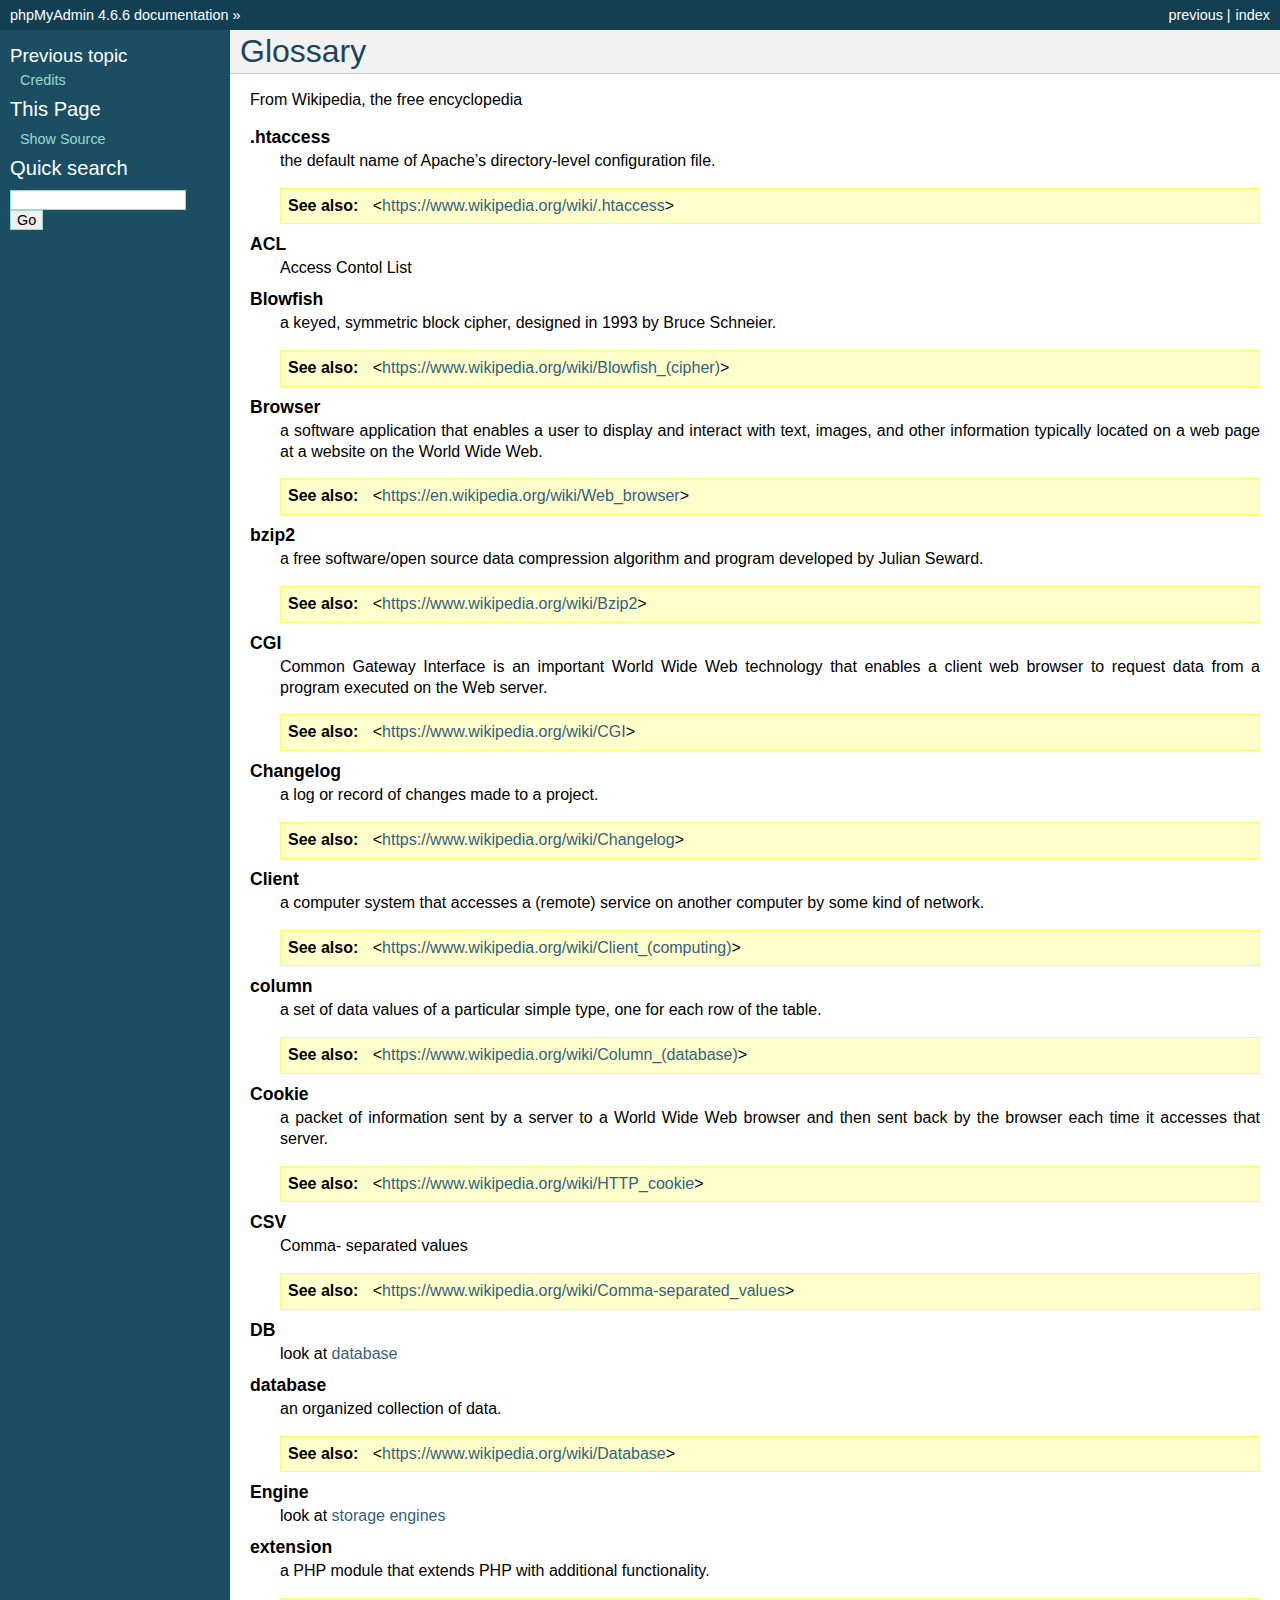
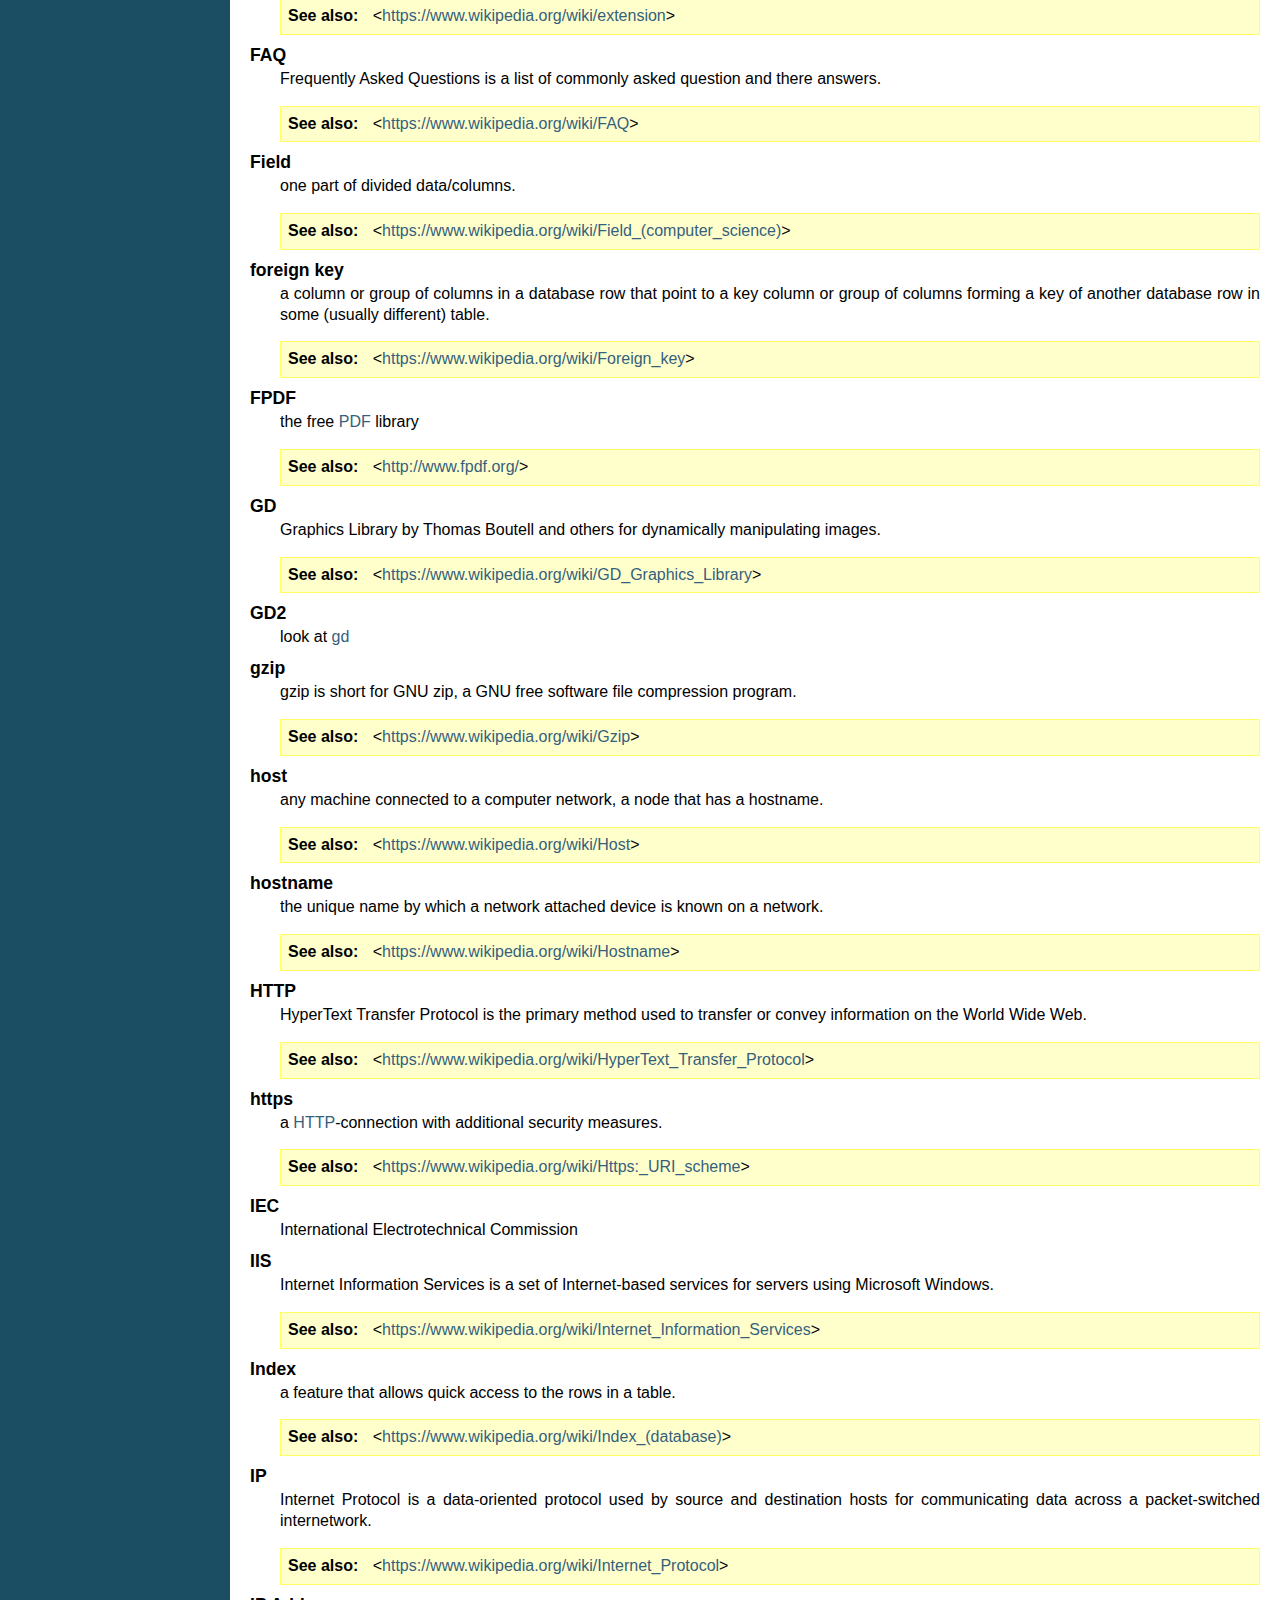
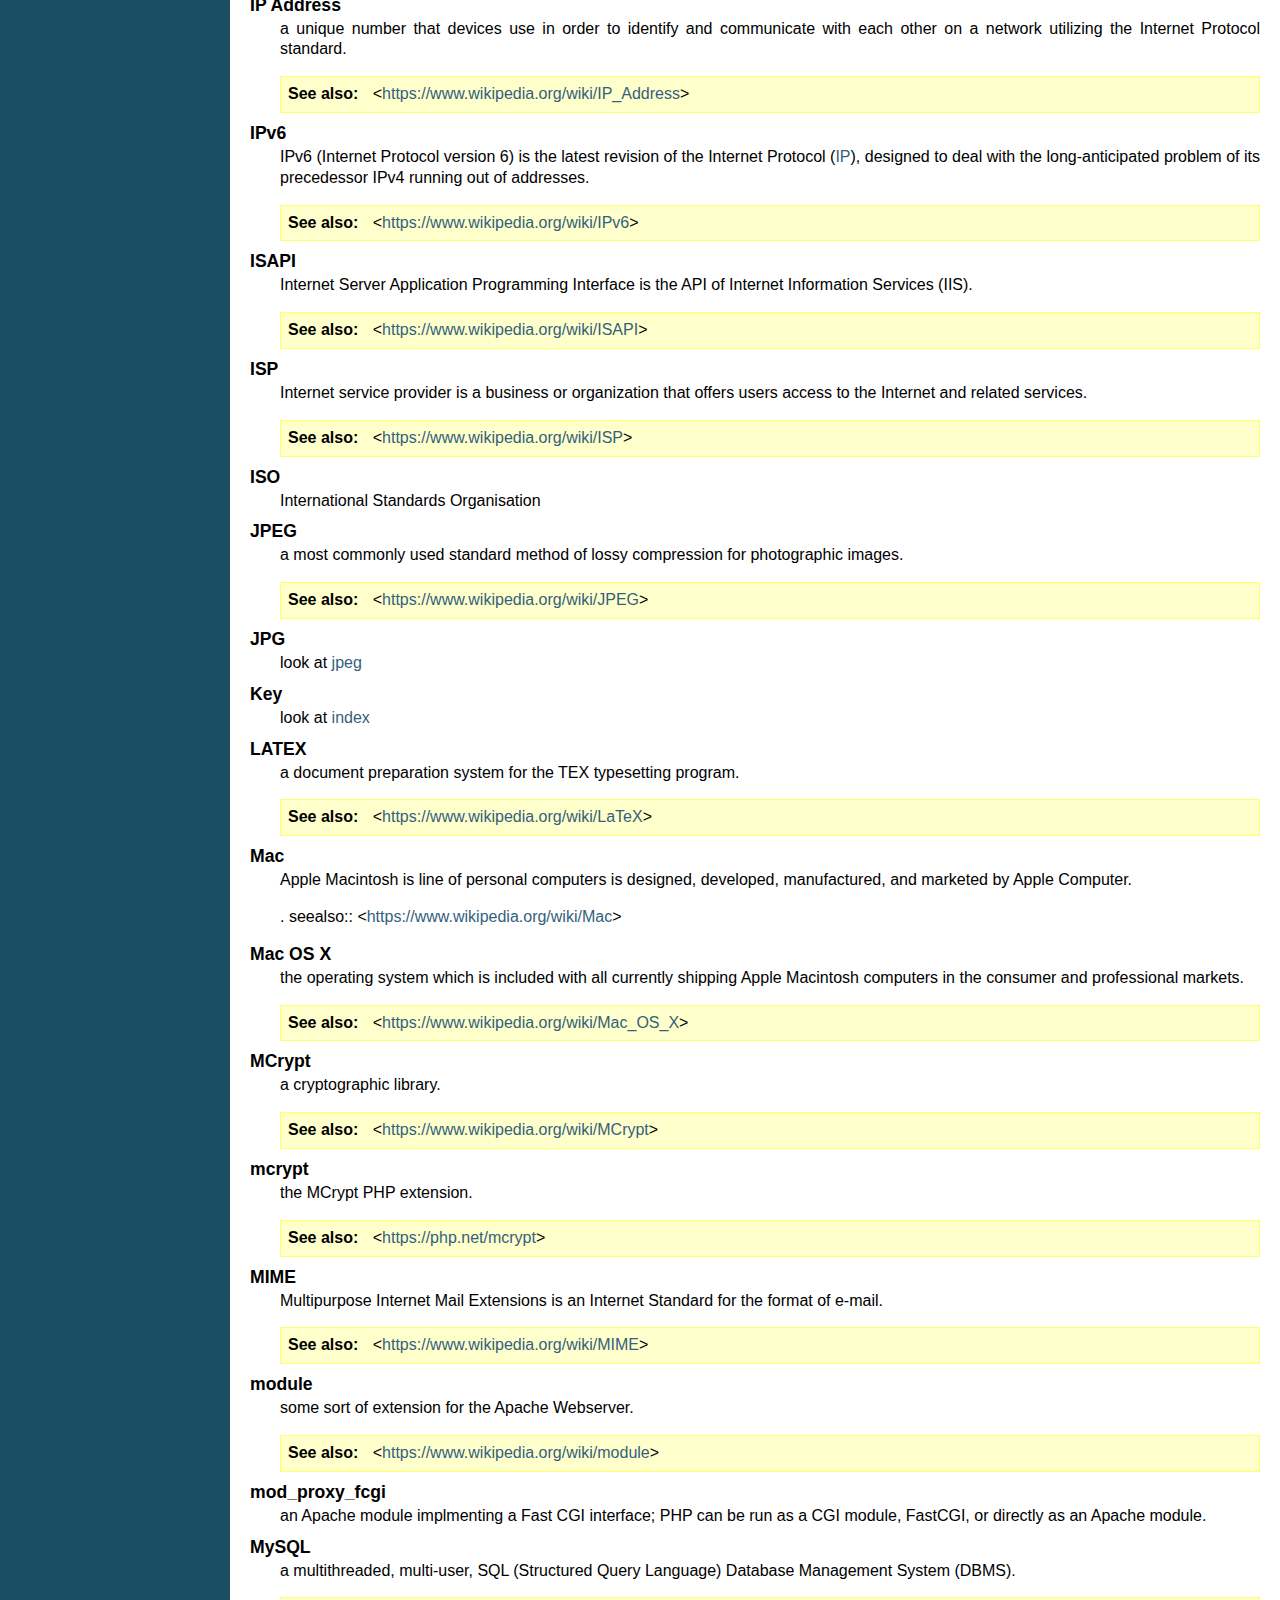
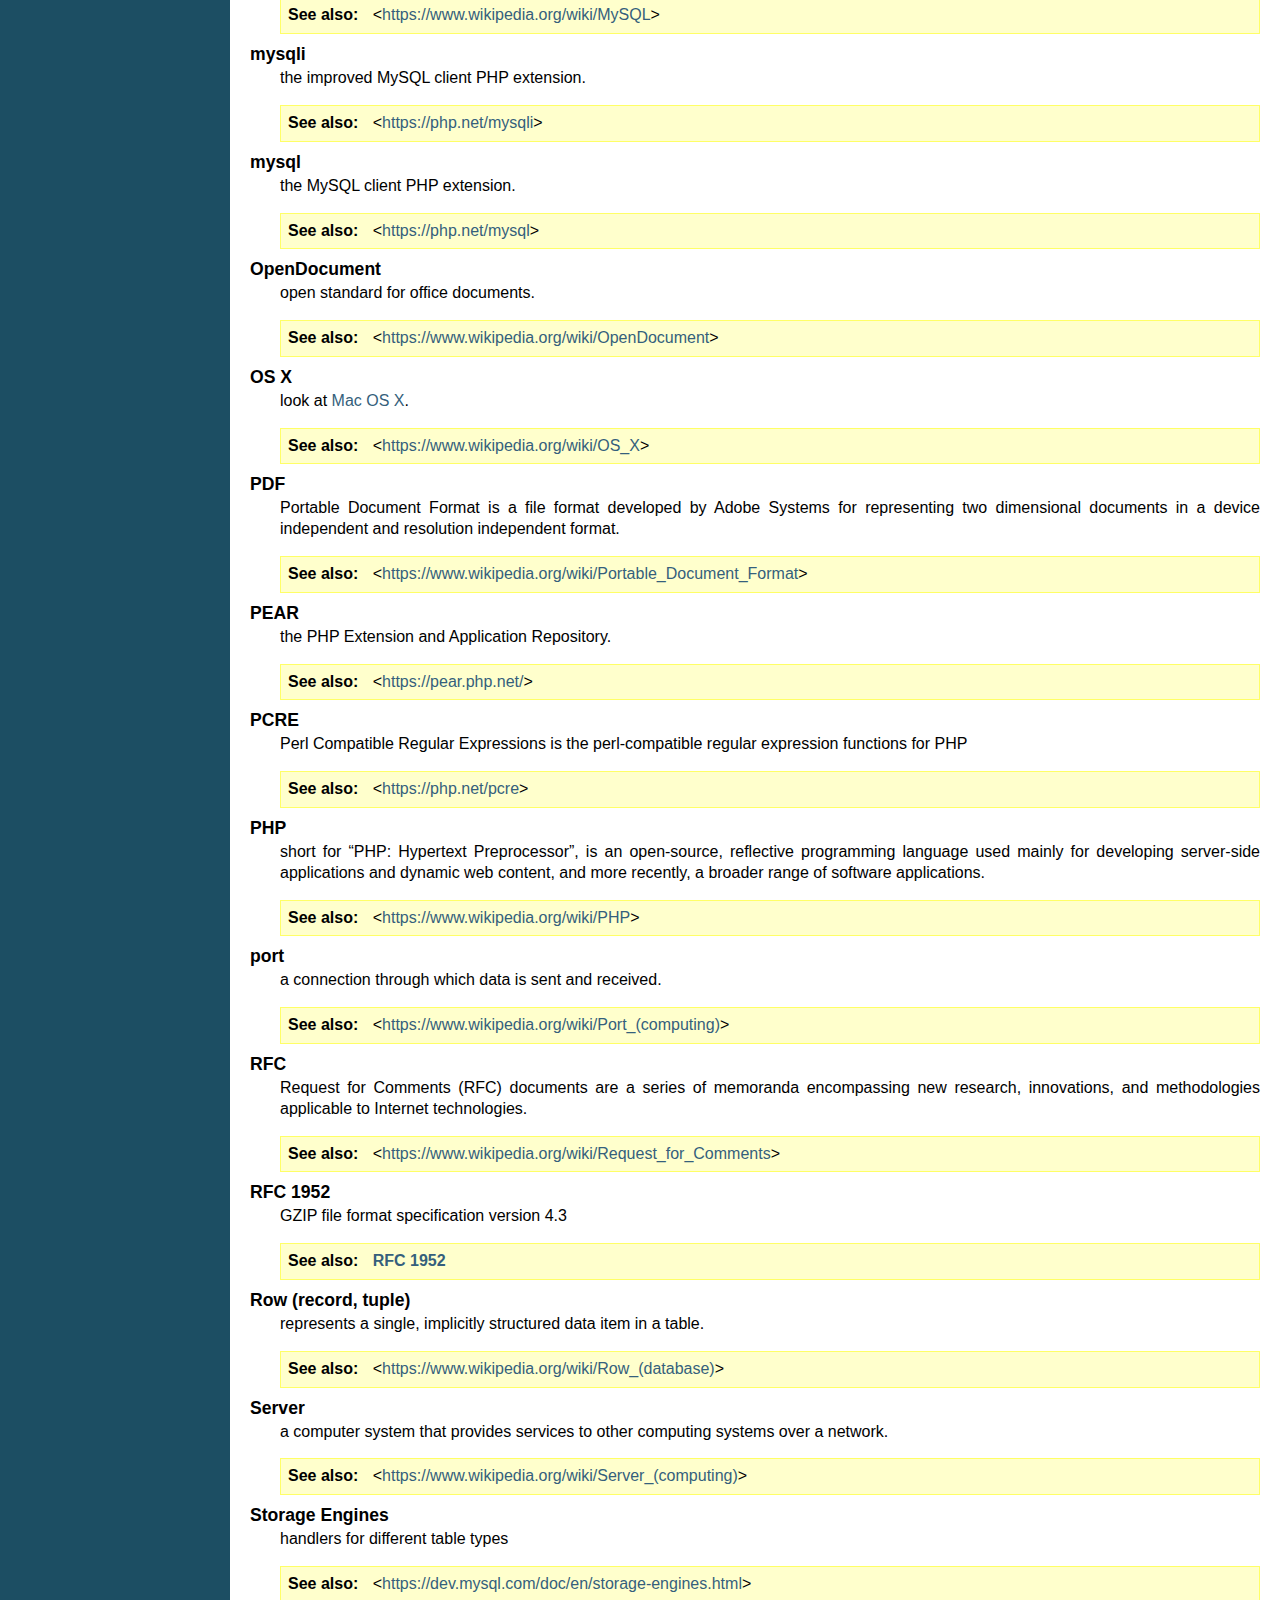
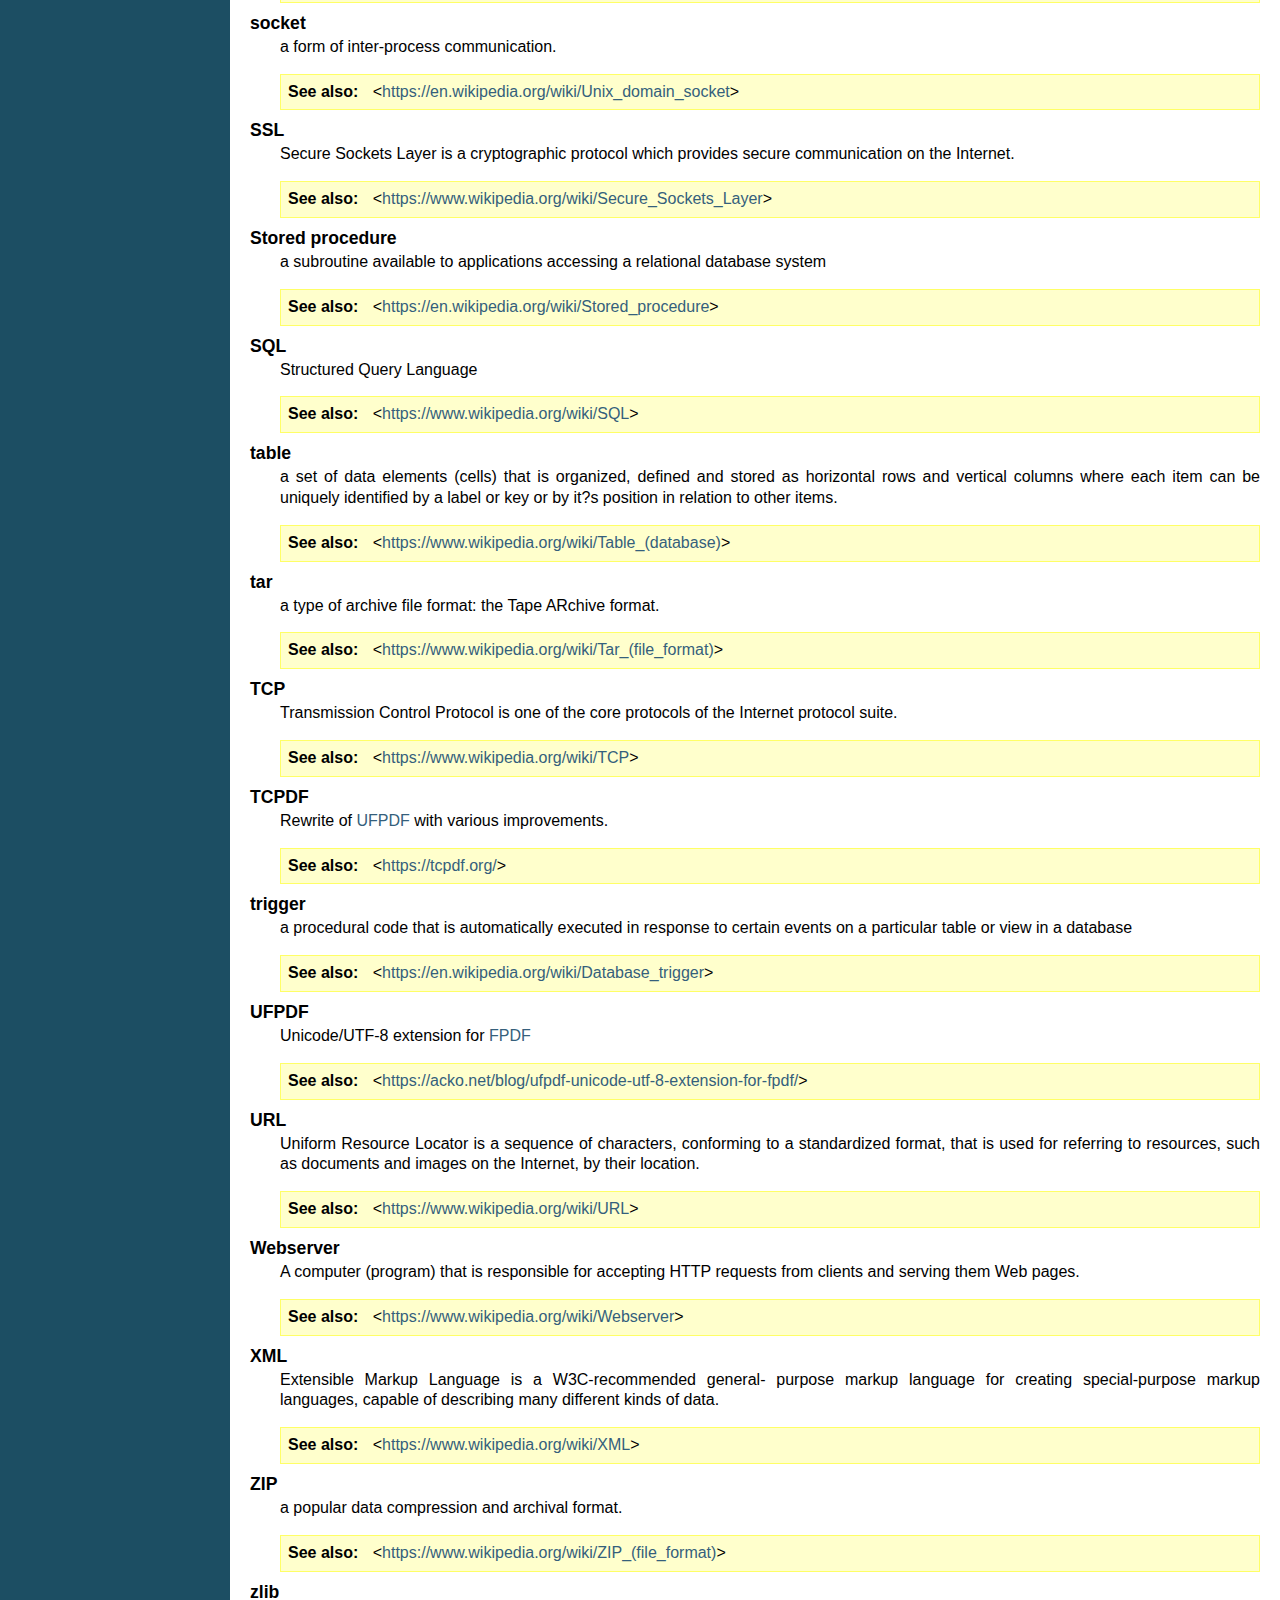
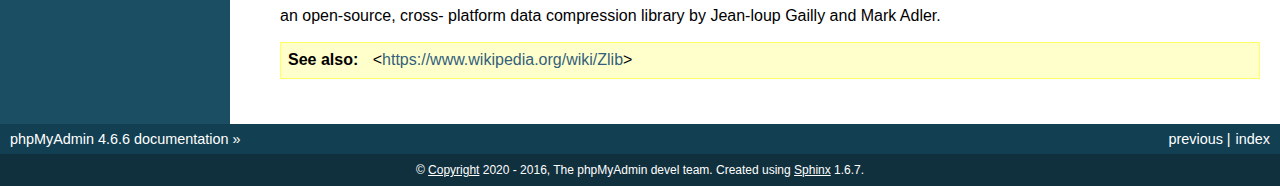
<file: phpmyadmin/doc/html/glossary.html>
<!DOCTYPE html PUBLIC "-//W3C//DTD XHTML 1.0 Transitional//EN"
  "http://www.w3.org/TR/xhtml1/DTD/xhtml1-transitional.dtd">

<html xmlns="http://www.w3.org/1999/xhtml">
  <head>
    <meta http-equiv="Content-Type" content="text/html; charset=utf-8" />
    <title>Glossary &#8212; phpMyAdmin 4.6.6 documentation</title>
    <link rel="stylesheet" href="_static/classic.css" type="text/css" />
    <link rel="stylesheet" href="_static/pygments.css" type="text/css" />
    <script type="text/javascript">
      var DOCUMENTATION_OPTIONS = {
        URL_ROOT:    './',
        VERSION:     '4.6.6',
        COLLAPSE_INDEX: false,
        FILE_SUFFIX: '.html',
        HAS_SOURCE:  true,
        SOURCELINK_SUFFIX: '.txt'
      };
    </script>
    <script type="text/javascript" src="_static/jquery.js"></script>
    <script type="text/javascript" src="_static/underscore.js"></script>
    <script type="text/javascript" src="_static/doctools.js"></script>
    <link rel="index" title="Index" href="genindex.html" />
    <link rel="search" title="Search" href="search.html" />
    <link rel="copyright" title="Copyright" href="copyright.html" />
    <link rel="prev" title="Credits" href="credits.html" /> 
  </head>
  <body>
    <div class="related" role="navigation" aria-label="related navigation">
      <h3>Navigation</h3>
      <ul>
        <li class="right" style="margin-right: 10px">
          <a href="genindex.html" title="General Index"
             accesskey="I">index</a></li>
        <li class="right" >
          <a href="credits.html" title="Credits"
             accesskey="P">previous</a> |</li>
        <li class="nav-item nav-item-0"><a href="index.html">phpMyAdmin 4.6.6 documentation</a> &#187;</li> 
      </ul>
    </div>  

    <div class="document">
      <div class="documentwrapper">
        <div class="bodywrapper">
          <div class="body" role="main">
            
  <div class="section" id="glossary">
<span id="id1"></span><h1>Glossary<a class="headerlink" href="#glossary" title="Permalink to this headline">¶</a></h1>
<p>From Wikipedia, the free encyclopedia</p>
<dl class="glossary docutils">
<dt id="term-htaccess">.htaccess</dt>
<dd><p class="first">the default name of Apache’s directory-level configuration file.</p>
<div class="last admonition seealso">
<p class="first admonition-title">See also</p>
<p class="last">&lt;<a class="reference external" href="https://www.wikipedia.org/wiki/.htaccess">https://www.wikipedia.org/wiki/.htaccess</a>&gt;</p>
</div>
</dd>
<dt id="term-acl">ACL</dt>
<dd>Access Contol List</dd>
<dt id="term-blowfish">Blowfish</dt>
<dd><p class="first">a keyed, symmetric block cipher, designed in 1993 by Bruce Schneier.</p>
<div class="last admonition seealso">
<p class="first admonition-title">See also</p>
<p class="last">&lt;<a class="reference external" href="https://www.wikipedia.org/wiki/Blowfish_(cipher)">https://www.wikipedia.org/wiki/Blowfish_(cipher)</a>&gt;</p>
</div>
</dd>
<dt id="term-browser">Browser</dt>
<dd><p class="first">a software application that enables a user to display and interact with text, images, and other information typically located on a web page at a website on the World Wide Web.</p>
<div class="last admonition seealso">
<p class="first admonition-title">See also</p>
<p class="last">&lt;<a class="reference external" href="https://en.wikipedia.org/wiki/Web_browser">https://en.wikipedia.org/wiki/Web_browser</a>&gt;</p>
</div>
</dd>
<dt id="term-bzip2">bzip2</dt>
<dd><p class="first">a free software/open source data compression algorithm and program developed by Julian Seward.</p>
<div class="last admonition seealso">
<p class="first admonition-title">See also</p>
<p class="last">&lt;<a class="reference external" href="https://www.wikipedia.org/wiki/Bzip2">https://www.wikipedia.org/wiki/Bzip2</a>&gt;</p>
</div>
</dd>
<dt id="term-cgi">CGI</dt>
<dd><p class="first">Common Gateway Interface is an important World Wide Web technology that
enables a client web browser to request data from a program executed on
the Web server.</p>
<div class="last admonition seealso">
<p class="first admonition-title">See also</p>
<p class="last">&lt;<a class="reference external" href="https://www.wikipedia.org/wiki/CGI">https://www.wikipedia.org/wiki/CGI</a>&gt;</p>
</div>
</dd>
<dt id="term-changelog">Changelog</dt>
<dd><p class="first">a log or record of changes made to a project.</p>
<div class="last admonition seealso">
<p class="first admonition-title">See also</p>
<p class="last">&lt;<a class="reference external" href="https://www.wikipedia.org/wiki/Changelog">https://www.wikipedia.org/wiki/Changelog</a>&gt;</p>
</div>
</dd>
<dt id="term-client">Client</dt>
<dd><p class="first">a computer system that accesses a (remote) service on another computer by some kind of network.</p>
<div class="last admonition seealso">
<p class="first admonition-title">See also</p>
<p class="last">&lt;<a class="reference external" href="https://www.wikipedia.org/wiki/Client_(computing)">https://www.wikipedia.org/wiki/Client_(computing)</a>&gt;</p>
</div>
</dd>
<dt id="term-column">column</dt>
<dd><p class="first">a set of data values of a particular simple type, one for each row of the table.</p>
<div class="last admonition seealso">
<p class="first admonition-title">See also</p>
<p class="last">&lt;<a class="reference external" href="https://www.wikipedia.org/wiki/Column_(database)">https://www.wikipedia.org/wiki/Column_(database)</a>&gt;</p>
</div>
</dd>
<dt id="term-cookie">Cookie</dt>
<dd><p class="first">a packet of information sent by a server to a World Wide Web browser and then sent back by the browser each time it accesses that server.</p>
<div class="last admonition seealso">
<p class="first admonition-title">See also</p>
<p class="last">&lt;<a class="reference external" href="https://www.wikipedia.org/wiki/HTTP_cookie">https://www.wikipedia.org/wiki/HTTP_cookie</a>&gt;</p>
</div>
</dd>
<dt id="term-csv">CSV</dt>
<dd><p class="first">Comma- separated values</p>
<div class="last admonition seealso">
<p class="first admonition-title">See also</p>
<p class="last">&lt;<a class="reference external" href="https://www.wikipedia.org/wiki/Comma-separated_values">https://www.wikipedia.org/wiki/Comma-separated_values</a>&gt;</p>
</div>
</dd>
<dt id="term-db">DB</dt>
<dd>look at <a class="reference internal" href="#term-database"><span class="xref std std-term">database</span></a></dd>
<dt id="term-database">database</dt>
<dd><p class="first">an organized collection of data.</p>
<div class="last admonition seealso">
<p class="first admonition-title">See also</p>
<p class="last">&lt;<a class="reference external" href="https://www.wikipedia.org/wiki/Database">https://www.wikipedia.org/wiki/Database</a>&gt;</p>
</div>
</dd>
<dt id="term-engine">Engine</dt>
<dd>look at <a class="reference internal" href="#term-storage-engines"><span class="xref std std-term">storage engines</span></a></dd>
<dt id="term-extension">extension</dt>
<dd><p class="first">a PHP module that extends PHP with additional functionality.</p>
<div class="last admonition seealso">
<p class="first admonition-title">See also</p>
<p class="last">&lt;<a class="reference external" href="https://www.wikipedia.org/wiki/extension">https://www.wikipedia.org/wiki/extension</a>&gt;</p>
</div>
</dd>
<dt id="term-faq">FAQ</dt>
<dd><p class="first">Frequently Asked Questions is a list of commonly asked question and there
answers.</p>
<div class="last admonition seealso">
<p class="first admonition-title">See also</p>
<p class="last">&lt;<a class="reference external" href="https://www.wikipedia.org/wiki/FAQ">https://www.wikipedia.org/wiki/FAQ</a>&gt;</p>
</div>
</dd>
<dt id="term-field">Field</dt>
<dd><p class="first">one part of divided data/columns.</p>
<div class="last admonition seealso">
<p class="first admonition-title">See also</p>
<p class="last">&lt;<a class="reference external" href="https://www.wikipedia.org/wiki/Field_(computer_science)">https://www.wikipedia.org/wiki/Field_(computer_science)</a>&gt;</p>
</div>
</dd>
<dt id="term-foreign-key">foreign key</dt>
<dd><p class="first">a column or group of columns in a database row that point to a key column
or group of columns forming a key of another database row in some
(usually different) table.</p>
<div class="last admonition seealso">
<p class="first admonition-title">See also</p>
<p class="last">&lt;<a class="reference external" href="https://www.wikipedia.org/wiki/Foreign_key">https://www.wikipedia.org/wiki/Foreign_key</a>&gt;</p>
</div>
</dd>
<dt id="term-fpdf">FPDF</dt>
<dd><p class="first">the free <a class="reference internal" href="#term-pdf"><span class="xref std std-term">PDF</span></a> library</p>
<div class="last admonition seealso">
<p class="first admonition-title">See also</p>
<p class="last">&lt;<a class="reference external" href="http://www.fpdf.org/">http://www.fpdf.org/</a>&gt;</p>
</div>
</dd>
<dt id="term-gd">GD</dt>
<dd><p class="first">Graphics Library by Thomas Boutell and others for dynamically manipulating images.</p>
<div class="last admonition seealso">
<p class="first admonition-title">See also</p>
<p class="last">&lt;<a class="reference external" href="https://www.wikipedia.org/wiki/GD_Graphics_Library">https://www.wikipedia.org/wiki/GD_Graphics_Library</a>&gt;</p>
</div>
</dd>
<dt id="term-gd2">GD2</dt>
<dd>look at <a class="reference internal" href="#term-gd"><span class="xref std std-term">gd</span></a></dd>
<dt id="term-gzip">gzip</dt>
<dd><p class="first">gzip is short for GNU zip, a GNU free software file compression program.</p>
<div class="last admonition seealso">
<p class="first admonition-title">See also</p>
<p class="last">&lt;<a class="reference external" href="https://www.wikipedia.org/wiki/Gzip">https://www.wikipedia.org/wiki/Gzip</a>&gt;</p>
</div>
</dd>
<dt id="term-host">host</dt>
<dd><p class="first">any machine connected to a computer network, a node that has a hostname.</p>
<div class="last admonition seealso">
<p class="first admonition-title">See also</p>
<p class="last">&lt;<a class="reference external" href="https://www.wikipedia.org/wiki/Host">https://www.wikipedia.org/wiki/Host</a>&gt;</p>
</div>
</dd>
<dt id="term-hostname">hostname</dt>
<dd><p class="first">the unique name by which a network attached device is known on a network.</p>
<div class="last admonition seealso">
<p class="first admonition-title">See also</p>
<p class="last">&lt;<a class="reference external" href="https://www.wikipedia.org/wiki/Hostname">https://www.wikipedia.org/wiki/Hostname</a>&gt;</p>
</div>
</dd>
<dt id="term-http">HTTP</dt>
<dd><p class="first">HyperText Transfer Protocol is the primary method used to transfer or
convey information on the World Wide Web.</p>
<div class="last admonition seealso">
<p class="first admonition-title">See also</p>
<p class="last">&lt;<a class="reference external" href="https://www.wikipedia.org/wiki/HyperText_Transfer_Protocol">https://www.wikipedia.org/wiki/HyperText_Transfer_Protocol</a>&gt;</p>
</div>
</dd>
<dt id="term-https">https</dt>
<dd><p class="first">a <a class="reference internal" href="#term-http"><span class="xref std std-term">HTTP</span></a>-connection with additional security measures.</p>
<div class="last admonition seealso">
<p class="first admonition-title">See also</p>
<p class="last">&lt;<a class="reference external" href="https://www.wikipedia.org/wiki/Https:_URI_scheme">https://www.wikipedia.org/wiki/Https:_URI_scheme</a>&gt;</p>
</div>
</dd>
<dt id="term-iec">IEC</dt>
<dd>International Electrotechnical Commission</dd>
<dt id="term-iis">IIS</dt>
<dd><p class="first">Internet Information Services is a set of Internet-based services for
servers using Microsoft Windows.</p>
<div class="last admonition seealso">
<p class="first admonition-title">See also</p>
<p class="last">&lt;<a class="reference external" href="https://www.wikipedia.org/wiki/Internet_Information_Services">https://www.wikipedia.org/wiki/Internet_Information_Services</a>&gt;</p>
</div>
</dd>
<dt id="term-index">Index</dt>
<dd><p class="first">a feature that allows quick access to the rows in a table.</p>
<div class="last admonition seealso">
<p class="first admonition-title">See also</p>
<p class="last">&lt;<a class="reference external" href="https://www.wikipedia.org/wiki/Index_(database)">https://www.wikipedia.org/wiki/Index_(database)</a>&gt;</p>
</div>
</dd>
<dt id="term-ip">IP</dt>
<dd><p class="first">Internet Protocol is a data-oriented protocol used by source and
destination hosts for communicating data across a packet-switched
internetwork.</p>
<div class="last admonition seealso">
<p class="first admonition-title">See also</p>
<p class="last">&lt;<a class="reference external" href="https://www.wikipedia.org/wiki/Internet_Protocol">https://www.wikipedia.org/wiki/Internet_Protocol</a>&gt;</p>
</div>
</dd>
<dt id="term-ip-address">IP Address</dt>
<dd><p class="first">a unique number that devices use in order to identify and communicate with each other on a network utilizing the Internet Protocol standard.</p>
<div class="last admonition seealso">
<p class="first admonition-title">See also</p>
<p class="last">&lt;<a class="reference external" href="https://www.wikipedia.org/wiki/IP_Address">https://www.wikipedia.org/wiki/IP_Address</a>&gt;</p>
</div>
</dd>
<dt id="term-ipv6">IPv6</dt>
<dd><p class="first">IPv6 (Internet Protocol version 6) is the latest revision of the
Internet Protocol (<a class="reference internal" href="#term-ip"><span class="xref std std-term">IP</span></a>), designed to deal with the
long-anticipated problem of its precedessor IPv4 running out of addresses.</p>
<div class="last admonition seealso">
<p class="first admonition-title">See also</p>
<p class="last">&lt;<a class="reference external" href="https://www.wikipedia.org/wiki/IPv6">https://www.wikipedia.org/wiki/IPv6</a>&gt;</p>
</div>
</dd>
<dt id="term-isapi">ISAPI</dt>
<dd><p class="first">Internet Server Application Programming Interface is the API of Internet Information Services (IIS).</p>
<div class="last admonition seealso">
<p class="first admonition-title">See also</p>
<p class="last">&lt;<a class="reference external" href="https://www.wikipedia.org/wiki/ISAPI">https://www.wikipedia.org/wiki/ISAPI</a>&gt;</p>
</div>
</dd>
<dt id="term-isp">ISP</dt>
<dd><p class="first">Internet service provider is a business or organization that offers users
access to the Internet and related services.</p>
<div class="last admonition seealso">
<p class="first admonition-title">See also</p>
<p class="last">&lt;<a class="reference external" href="https://www.wikipedia.org/wiki/ISP">https://www.wikipedia.org/wiki/ISP</a>&gt;</p>
</div>
</dd>
<dt id="term-iso">ISO</dt>
<dd>International Standards Organisation</dd>
<dt id="term-jpeg">JPEG</dt>
<dd><p class="first">a most commonly used standard method of lossy compression for photographic images.</p>
<div class="last admonition seealso">
<p class="first admonition-title">See also</p>
<p class="last">&lt;<a class="reference external" href="https://www.wikipedia.org/wiki/JPEG">https://www.wikipedia.org/wiki/JPEG</a>&gt;</p>
</div>
</dd>
<dt id="term-jpg">JPG</dt>
<dd>look at <a class="reference internal" href="#term-jpeg"><span class="xref std std-term">jpeg</span></a></dd>
<dt id="term-key">Key</dt>
<dd>look at <a class="reference internal" href="#term-index"><span class="xref std std-term">index</span></a></dd>
<dt id="term-latex">LATEX</dt>
<dd><p class="first">a document preparation system for the TEX typesetting program.</p>
<div class="last admonition seealso">
<p class="first admonition-title">See also</p>
<p class="last">&lt;<a class="reference external" href="https://www.wikipedia.org/wiki/LaTeX">https://www.wikipedia.org/wiki/LaTeX</a>&gt;</p>
</div>
</dd>
<dt id="term-mac">Mac</dt>
<dd><p class="first">Apple Macintosh is line of personal computers is designed, developed, manufactured, and marketed by Apple Computer.</p>
<p class="last">. seealso:: &lt;<a class="reference external" href="https://www.wikipedia.org/wiki/Mac">https://www.wikipedia.org/wiki/Mac</a>&gt;</p>
</dd>
<dt id="term-mac-os-x">Mac OS X</dt>
<dd><p class="first">the operating system which is included with all currently shipping Apple Macintosh computers in the consumer and professional markets.</p>
<div class="last admonition seealso">
<p class="first admonition-title">See also</p>
<p class="last">&lt;<a class="reference external" href="https://www.wikipedia.org/wiki/Mac_OS_X">https://www.wikipedia.org/wiki/Mac_OS_X</a>&gt;</p>
</div>
</dd>
<dt id="term-mcrypt">MCrypt</dt>
<dd><p class="first">a cryptographic library.</p>
<div class="last admonition seealso">
<p class="first admonition-title">See also</p>
<p class="last">&lt;<a class="reference external" href="https://www.wikipedia.org/wiki/MCrypt">https://www.wikipedia.org/wiki/MCrypt</a>&gt;</p>
</div>
</dd>
<dt id="term-42">mcrypt</dt>
<dd><p class="first">the MCrypt PHP extension.</p>
<div class="last admonition seealso">
<p class="first admonition-title">See also</p>
<p class="last">&lt;<a class="reference external" href="https://php.net/mcrypt">https://php.net/mcrypt</a>&gt;</p>
</div>
</dd>
<dt id="term-mime">MIME</dt>
<dd><p class="first">Multipurpose Internet Mail Extensions is
an Internet Standard for the format of e-mail.</p>
<div class="last admonition seealso">
<p class="first admonition-title">See also</p>
<p class="last">&lt;<a class="reference external" href="https://www.wikipedia.org/wiki/MIME">https://www.wikipedia.org/wiki/MIME</a>&gt;</p>
</div>
</dd>
<dt id="term-module">module</dt>
<dd><p class="first">some sort of extension for the Apache Webserver.</p>
<div class="last admonition seealso">
<p class="first admonition-title">See also</p>
<p class="last">&lt;<a class="reference external" href="https://www.wikipedia.org/wiki/module">https://www.wikipedia.org/wiki/module</a>&gt;</p>
</div>
</dd>
<dt id="term-mod-proxy-fcgi">mod_proxy_fcgi</dt>
<dd>an Apache module implmenting a Fast CGI interface; PHP can be run as a CGI module, FastCGI, or
directly as an Apache module.</dd>
<dt id="term-mysql">MySQL</dt>
<dd><p class="first">a multithreaded, multi-user, SQL (Structured Query Language) Database Management System (DBMS).</p>
<div class="last admonition seealso">
<p class="first admonition-title">See also</p>
<p class="last">&lt;<a class="reference external" href="https://www.wikipedia.org/wiki/MySQL">https://www.wikipedia.org/wiki/MySQL</a>&gt;</p>
</div>
</dd>
<dt id="term-mysqli">mysqli</dt>
<dd><p class="first">the improved MySQL client PHP extension.</p>
<div class="last admonition seealso">
<p class="first admonition-title">See also</p>
<p class="last">&lt;<a class="reference external" href="https://php.net/mysqli">https://php.net/mysqli</a>&gt;</p>
</div>
</dd>
<dt id="term-48">mysql</dt>
<dd><p class="first">the MySQL client PHP extension.</p>
<div class="last admonition seealso">
<p class="first admonition-title">See also</p>
<p class="last">&lt;<a class="reference external" href="https://php.net/mysql">https://php.net/mysql</a>&gt;</p>
</div>
</dd>
<dt id="term-opendocument">OpenDocument</dt>
<dd><p class="first">open standard for office documents.</p>
<div class="last admonition seealso">
<p class="first admonition-title">See also</p>
<p class="last">&lt;<a class="reference external" href="https://www.wikipedia.org/wiki/OpenDocument">https://www.wikipedia.org/wiki/OpenDocument</a>&gt;</p>
</div>
</dd>
<dt id="term-os-x">OS X</dt>
<dd><p class="first">look at <a class="reference internal" href="#term-mac-os-x"><span class="xref std std-term">Mac OS X</span></a>.</p>
<div class="last admonition seealso">
<p class="first admonition-title">See also</p>
<p class="last">&lt;<a class="reference external" href="https://www.wikipedia.org/wiki/OS_X">https://www.wikipedia.org/wiki/OS_X</a>&gt;</p>
</div>
</dd>
<dt id="term-pdf">PDF</dt>
<dd><p class="first">Portable Document Format is a file format developed by Adobe Systems for
representing two dimensional documents in a device independent and
resolution independent format.</p>
<div class="last admonition seealso">
<p class="first admonition-title">See also</p>
<p class="last">&lt;<a class="reference external" href="https://www.wikipedia.org/wiki/Portable_Document_Format">https://www.wikipedia.org/wiki/Portable_Document_Format</a>&gt;</p>
</div>
</dd>
<dt id="term-pear">PEAR</dt>
<dd><p class="first">the PHP Extension and Application Repository.</p>
<div class="last admonition seealso">
<p class="first admonition-title">See also</p>
<p class="last">&lt;<a class="reference external" href="https://pear.php.net/">https://pear.php.net/</a>&gt;</p>
</div>
</dd>
<dt id="term-pcre">PCRE</dt>
<dd><p class="first">Perl Compatible Regular Expressions is the perl-compatible regular
expression functions for PHP</p>
<div class="last admonition seealso">
<p class="first admonition-title">See also</p>
<p class="last">&lt;<a class="reference external" href="https://php.net/pcre">https://php.net/pcre</a>&gt;</p>
</div>
</dd>
<dt id="term-php">PHP</dt>
<dd><p class="first">short for “PHP: Hypertext Preprocessor”, is an open-source, reflective
programming language used mainly for developing server-side applications
and dynamic web content, and more recently, a broader range of software
applications.</p>
<div class="last admonition seealso">
<p class="first admonition-title">See also</p>
<p class="last">&lt;<a class="reference external" href="https://www.wikipedia.org/wiki/PHP">https://www.wikipedia.org/wiki/PHP</a>&gt;</p>
</div>
</dd>
<dt id="term-port">port</dt>
<dd><p class="first">a connection through which data is sent and received.</p>
<div class="last admonition seealso">
<p class="first admonition-title">See also</p>
<p class="last">&lt;<a class="reference external" href="https://www.wikipedia.org/wiki/Port_(computing)">https://www.wikipedia.org/wiki/Port_(computing)</a>&gt;</p>
</div>
</dd>
<dt id="term-rfc">RFC</dt>
<dd><p class="first">Request for Comments (RFC) documents are a series of memoranda
encompassing new research, innovations, and methodologies applicable to
Internet technologies.</p>
<div class="last admonition seealso">
<p class="first admonition-title">See also</p>
<p class="last">&lt;<a class="reference external" href="https://www.wikipedia.org/wiki/Request_for_Comments">https://www.wikipedia.org/wiki/Request_for_Comments</a>&gt;</p>
</div>
</dd>
<dt id="term-rfc-1952">RFC 1952</dt>
<dd><p class="first">GZIP file format specification version 4.3</p>
<div class="last admonition seealso">
<p class="first admonition-title">See also</p>
<p class="last"><span class="target" id="index-0"></span><a class="rfc reference external" href="https://tools.ietf.org/html/rfc1952.html"><strong>RFC 1952</strong></a></p>
</div>
</dd>
<dt id="term-row-record-tuple">Row (record, tuple)</dt>
<dd><p class="first">represents a single, implicitly structured data item in a table.</p>
<div class="last admonition seealso">
<p class="first admonition-title">See also</p>
<p class="last">&lt;<a class="reference external" href="https://www.wikipedia.org/wiki/Row_(database)">https://www.wikipedia.org/wiki/Row_(database)</a>&gt;</p>
</div>
</dd>
<dt id="term-server">Server</dt>
<dd><p class="first">a computer system that provides services to other computing systems over a network.</p>
<div class="last admonition seealso">
<p class="first admonition-title">See also</p>
<p class="last">&lt;<a class="reference external" href="https://www.wikipedia.org/wiki/Server_(computing)">https://www.wikipedia.org/wiki/Server_(computing)</a>&gt;</p>
</div>
</dd>
<dt id="term-storage-engines">Storage Engines</dt>
<dd><p class="first">handlers for different table types</p>
<div class="last admonition seealso">
<p class="first admonition-title">See also</p>
<p class="last">&lt;<a class="reference external" href="https://dev.mysql.com/doc/en/storage-engines.html">https://dev.mysql.com/doc/en/storage-engines.html</a>&gt;</p>
</div>
</dd>
<dt id="term-socket">socket</dt>
<dd><p class="first">a form of inter-process communication.</p>
<div class="last admonition seealso">
<p class="first admonition-title">See also</p>
<p class="last">&lt;<a class="reference external" href="https://en.wikipedia.org/wiki/Unix_domain_socket">https://en.wikipedia.org/wiki/Unix_domain_socket</a>&gt;</p>
</div>
</dd>
<dt id="term-ssl">SSL</dt>
<dd><p class="first">Secure Sockets Layer is a cryptographic protocol which provides secure
communication on the Internet.</p>
<div class="last admonition seealso">
<p class="first admonition-title">See also</p>
<p class="last">&lt;<a class="reference external" href="https://www.wikipedia.org/wiki/Secure_Sockets_Layer">https://www.wikipedia.org/wiki/Secure_Sockets_Layer</a>&gt;</p>
</div>
</dd>
<dt id="term-stored-procedure">Stored procedure</dt>
<dd><p class="first">a subroutine available to applications accessing a relational database system</p>
<div class="last admonition seealso">
<p class="first admonition-title">See also</p>
<p class="last">&lt;<a class="reference external" href="https://en.wikipedia.org/wiki/Stored_procedure">https://en.wikipedia.org/wiki/Stored_procedure</a>&gt;</p>
</div>
</dd>
<dt id="term-sql">SQL</dt>
<dd><p class="first">Structured Query Language</p>
<div class="last admonition seealso">
<p class="first admonition-title">See also</p>
<p class="last">&lt;<a class="reference external" href="https://www.wikipedia.org/wiki/SQL">https://www.wikipedia.org/wiki/SQL</a>&gt;</p>
</div>
</dd>
<dt id="term-table">table</dt>
<dd><p class="first">a set of data elements (cells) that is organized, defined and stored as
horizontal rows and vertical columns where each item can be uniquely
identified by a label or key or by it?s position in relation to other
items.</p>
<div class="last admonition seealso">
<p class="first admonition-title">See also</p>
<p class="last">&lt;<a class="reference external" href="https://www.wikipedia.org/wiki/Table_(database)">https://www.wikipedia.org/wiki/Table_(database)</a>&gt;</p>
</div>
</dd>
<dt id="term-tar">tar</dt>
<dd><p class="first">a type of archive file format: the Tape ARchive format.</p>
<div class="last admonition seealso">
<p class="first admonition-title">See also</p>
<p class="last">&lt;<a class="reference external" href="https://www.wikipedia.org/wiki/Tar_(file_format)">https://www.wikipedia.org/wiki/Tar_(file_format)</a>&gt;</p>
</div>
</dd>
<dt id="term-tcp">TCP</dt>
<dd><p class="first">Transmission Control Protocol is one of the core protocols of the
Internet protocol suite.</p>
<div class="last admonition seealso">
<p class="first admonition-title">See also</p>
<p class="last">&lt;<a class="reference external" href="https://www.wikipedia.org/wiki/TCP">https://www.wikipedia.org/wiki/TCP</a>&gt;</p>
</div>
</dd>
<dt id="term-tcpdf">TCPDF</dt>
<dd><p class="first">Rewrite of <a class="reference internal" href="#term-ufpdf"><span class="xref std std-term">UFPDF</span></a> with various improvements.</p>
<div class="last admonition seealso">
<p class="first admonition-title">See also</p>
<p class="last">&lt;<a class="reference external" href="https://tcpdf.org/">https://tcpdf.org/</a>&gt;</p>
</div>
</dd>
<dt id="term-trigger">trigger</dt>
<dd><p class="first">a procedural code that is automatically executed in response to certain events on a particular table or view in a database</p>
<div class="last admonition seealso">
<p class="first admonition-title">See also</p>
<p class="last">&lt;<a class="reference external" href="https://en.wikipedia.org/wiki/Database_trigger">https://en.wikipedia.org/wiki/Database_trigger</a>&gt;</p>
</div>
</dd>
<dt id="term-ufpdf">UFPDF</dt>
<dd><p class="first">Unicode/UTF-8 extension for <a class="reference internal" href="#term-fpdf"><span class="xref std std-term">FPDF</span></a></p>
<div class="last admonition seealso">
<p class="first admonition-title">See also</p>
<p class="last">&lt;<a class="reference external" href="https://acko.net/blog/ufpdf-unicode-utf-8-extension-for-fpdf/">https://acko.net/blog/ufpdf-unicode-utf-8-extension-for-fpdf/</a>&gt;</p>
</div>
</dd>
<dt id="term-url">URL</dt>
<dd><p class="first">Uniform Resource Locator is a sequence of characters, conforming to a
standardized format, that is used for referring to resources, such as
documents and images on the Internet, by their location.</p>
<div class="last admonition seealso">
<p class="first admonition-title">See also</p>
<p class="last">&lt;<a class="reference external" href="https://www.wikipedia.org/wiki/URL">https://www.wikipedia.org/wiki/URL</a>&gt;</p>
</div>
</dd>
<dt id="term-webserver">Webserver</dt>
<dd><p class="first">A computer (program) that is responsible for accepting HTTP requests from clients and serving them Web pages.</p>
<div class="last admonition seealso">
<p class="first admonition-title">See also</p>
<p class="last">&lt;<a class="reference external" href="https://www.wikipedia.org/wiki/Webserver">https://www.wikipedia.org/wiki/Webserver</a>&gt;</p>
</div>
</dd>
<dt id="term-xml">XML</dt>
<dd><p class="first">Extensible Markup Language is a W3C-recommended general- purpose markup
language for creating special-purpose markup languages, capable of
describing many different kinds of data.</p>
<div class="last admonition seealso">
<p class="first admonition-title">See also</p>
<p class="last">&lt;<a class="reference external" href="https://www.wikipedia.org/wiki/XML">https://www.wikipedia.org/wiki/XML</a>&gt;</p>
</div>
</dd>
<dt id="term-zip">ZIP</dt>
<dd><p class="first">a popular data compression and archival format.</p>
<div class="last admonition seealso">
<p class="first admonition-title">See also</p>
<p class="last">&lt;<a class="reference external" href="https://www.wikipedia.org/wiki/ZIP_(file_format)">https://www.wikipedia.org/wiki/ZIP_(file_format)</a>&gt;</p>
</div>
</dd>
<dt id="term-zlib">zlib</dt>
<dd><p class="first">an open-source, cross- platform data compression library by Jean-loup Gailly and Mark Adler.</p>
<div class="last admonition seealso">
<p class="first admonition-title">See also</p>
<p class="last">&lt;<a class="reference external" href="https://www.wikipedia.org/wiki/Zlib">https://www.wikipedia.org/wiki/Zlib</a>&gt;</p>
</div>
</dd>
</dl>
</div>


          </div>
        </div>
      </div>
      <div class="sphinxsidebar" role="navigation" aria-label="main navigation">
        <div class="sphinxsidebarwrapper">
  <h4>Previous topic</h4>
  <p class="topless"><a href="credits.html"
                        title="previous chapter">Credits</a></p>
  <div role="note" aria-label="source link">
    <h3>This Page</h3>
    <ul class="this-page-menu">
      <li><a href="_sources/glossary.rst.txt"
            rel="nofollow">Show Source</a></li>
    </ul>
   </div>
<div id="searchbox" style="display: none" role="search">
  <h3>Quick search</h3>
    <form class="search" action="search.html" method="get">
      <div><input type="text" name="q" /></div>
      <div><input type="submit" value="Go" /></div>
      <input type="hidden" name="check_keywords" value="yes" />
      <input type="hidden" name="area" value="default" />
    </form>
</div>
<script type="text/javascript">$('#searchbox').show(0);</script>
        </div>
      </div>
      <div class="clearer"></div>
    </div>
    <div class="related" role="navigation" aria-label="related navigation">
      <h3>Navigation</h3>
      <ul>
        <li class="right" style="margin-right: 10px">
          <a href="genindex.html" title="General Index"
             >index</a></li>
        <li class="right" >
          <a href="credits.html" title="Credits"
             >previous</a> |</li>
        <li class="nav-item nav-item-0"><a href="index.html">phpMyAdmin 4.6.6 documentation</a> &#187;</li> 
      </ul>
    </div>
    <div class="footer" role="contentinfo">
        &#169; <a href="copyright.html">Copyright</a> 2020 - 2016, The phpMyAdmin devel team.
      Created using <a href="http://sphinx-doc.org/">Sphinx</a> 1.6.7.
    </div>
  </body>
</html>
</file>
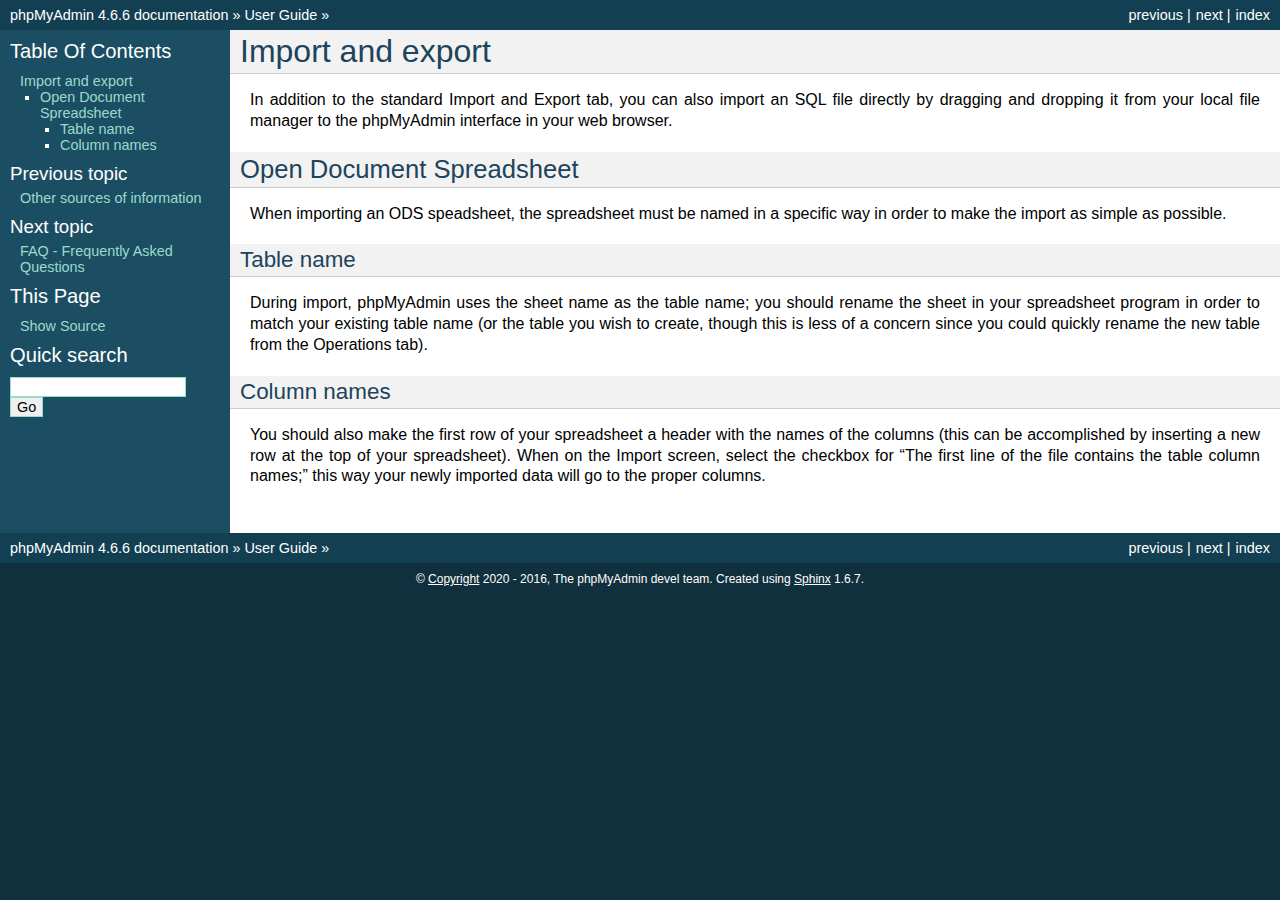
<file: phpmyadmin/doc/html/import_export.html>
<!DOCTYPE html PUBLIC "-//W3C//DTD XHTML 1.0 Transitional//EN"
  "http://www.w3.org/TR/xhtml1/DTD/xhtml1-transitional.dtd">

<html xmlns="http://www.w3.org/1999/xhtml">
  <head>
    <meta http-equiv="Content-Type" content="text/html; charset=utf-8" />
    <title>Import and export &#8212; phpMyAdmin 4.6.6 documentation</title>
    <link rel="stylesheet" href="_static/classic.css" type="text/css" />
    <link rel="stylesheet" href="_static/pygments.css" type="text/css" />
    <script type="text/javascript">
      var DOCUMENTATION_OPTIONS = {
        URL_ROOT:    './',
        VERSION:     '4.6.6',
        COLLAPSE_INDEX: false,
        FILE_SUFFIX: '.html',
        HAS_SOURCE:  true,
        SOURCELINK_SUFFIX: '.txt'
      };
    </script>
    <script type="text/javascript" src="_static/jquery.js"></script>
    <script type="text/javascript" src="_static/underscore.js"></script>
    <script type="text/javascript" src="_static/doctools.js"></script>
    <link rel="index" title="Index" href="genindex.html" />
    <link rel="search" title="Search" href="search.html" />
    <link rel="copyright" title="Copyright" href="copyright.html" />
    <link rel="next" title="FAQ - Frequently Asked Questions" href="faq.html" />
    <link rel="prev" title="Other sources of information" href="other.html" /> 
  </head>
  <body>
    <div class="related" role="navigation" aria-label="related navigation">
      <h3>Navigation</h3>
      <ul>
        <li class="right" style="margin-right: 10px">
          <a href="genindex.html" title="General Index"
             accesskey="I">index</a></li>
        <li class="right" >
          <a href="faq.html" title="FAQ - Frequently Asked Questions"
             accesskey="N">next</a> |</li>
        <li class="right" >
          <a href="other.html" title="Other sources of information"
             accesskey="P">previous</a> |</li>
        <li class="nav-item nav-item-0"><a href="index.html">phpMyAdmin 4.6.6 documentation</a> &#187;</li>
          <li class="nav-item nav-item-1"><a href="user.html" accesskey="U">User Guide</a> &#187;</li> 
      </ul>
    </div>  

    <div class="document">
      <div class="documentwrapper">
        <div class="bodywrapper">
          <div class="body" role="main">
            
  <div class="section" id="import-and-export">
<h1>Import and export<a class="headerlink" href="#import-and-export" title="Permalink to this headline">¶</a></h1>
<p>In addition to the standard Import and Export tab, you can also import an SQL file directly by dragging and dropping
it from your local file manager to the phpMyAdmin interface in your web browser.</p>
<div class="section" id="open-document-spreadsheet">
<h2>Open Document Spreadsheet<a class="headerlink" href="#open-document-spreadsheet" title="Permalink to this headline">¶</a></h2>
<p>When importing an ODS speadsheet, the spreadsheet must be named in a specific way in order to make the
import as simple as possible.</p>
<div class="section" id="table-name">
<h3>Table name<a class="headerlink" href="#table-name" title="Permalink to this headline">¶</a></h3>
<p>During import, phpMyAdmin uses the sheet name as the table name; you should rename the
sheet in your spreadsheet program in order to match your existing table name (or the table you wish to create,
though this is less of a concern since you could quickly rename the new table from the Operations tab).</p>
</div>
<div class="section" id="column-names">
<h3>Column names<a class="headerlink" href="#column-names" title="Permalink to this headline">¶</a></h3>
<p>You should also make the first row of your spreadsheet a header with the names of the columns (this can be
accomplished by inserting a new row at the top of your spreadsheet). When on the Import screen, select the
checkbox for “The first line of the file contains the table column names;” this way your newly imported
data will go to the proper columns.</p>
</div>
</div>
</div>


          </div>
        </div>
      </div>
      <div class="sphinxsidebar" role="navigation" aria-label="main navigation">
        <div class="sphinxsidebarwrapper">
  <h3><a href="index.html">Table Of Contents</a></h3>
  <ul>
<li><a class="reference internal" href="#">Import and export</a><ul>
<li><a class="reference internal" href="#open-document-spreadsheet">Open Document Spreadsheet</a><ul>
<li><a class="reference internal" href="#table-name">Table name</a></li>
<li><a class="reference internal" href="#column-names">Column names</a></li>
</ul>
</li>
</ul>
</li>
</ul>

  <h4>Previous topic</h4>
  <p class="topless"><a href="other.html"
                        title="previous chapter">Other sources of information</a></p>
  <h4>Next topic</h4>
  <p class="topless"><a href="faq.html"
                        title="next chapter">FAQ - Frequently Asked Questions</a></p>
  <div role="note" aria-label="source link">
    <h3>This Page</h3>
    <ul class="this-page-menu">
      <li><a href="_sources/import_export.rst.txt"
            rel="nofollow">Show Source</a></li>
    </ul>
   </div>
<div id="searchbox" style="display: none" role="search">
  <h3>Quick search</h3>
    <form class="search" action="search.html" method="get">
      <div><input type="text" name="q" /></div>
      <div><input type="submit" value="Go" /></div>
      <input type="hidden" name="check_keywords" value="yes" />
      <input type="hidden" name="area" value="default" />
    </form>
</div>
<script type="text/javascript">$('#searchbox').show(0);</script>
        </div>
      </div>
      <div class="clearer"></div>
    </div>
    <div class="related" role="navigation" aria-label="related navigation">
      <h3>Navigation</h3>
      <ul>
        <li class="right" style="margin-right: 10px">
          <a href="genindex.html" title="General Index"
             >index</a></li>
        <li class="right" >
          <a href="faq.html" title="FAQ - Frequently Asked Questions"
             >next</a> |</li>
        <li class="right" >
          <a href="other.html" title="Other sources of information"
             >previous</a> |</li>
        <li class="nav-item nav-item-0"><a href="index.html">phpMyAdmin 4.6.6 documentation</a> &#187;</li>
          <li class="nav-item nav-item-1"><a href="user.html" >User Guide</a> &#187;</li> 
      </ul>
    </div>
    <div class="footer" role="contentinfo">
        &#169; <a href="copyright.html">Copyright</a> 2020 - 2016, The phpMyAdmin devel team.
      Created using <a href="http://sphinx-doc.org/">Sphinx</a> 1.6.7.
    </div>
  </body>
</html>
</file>
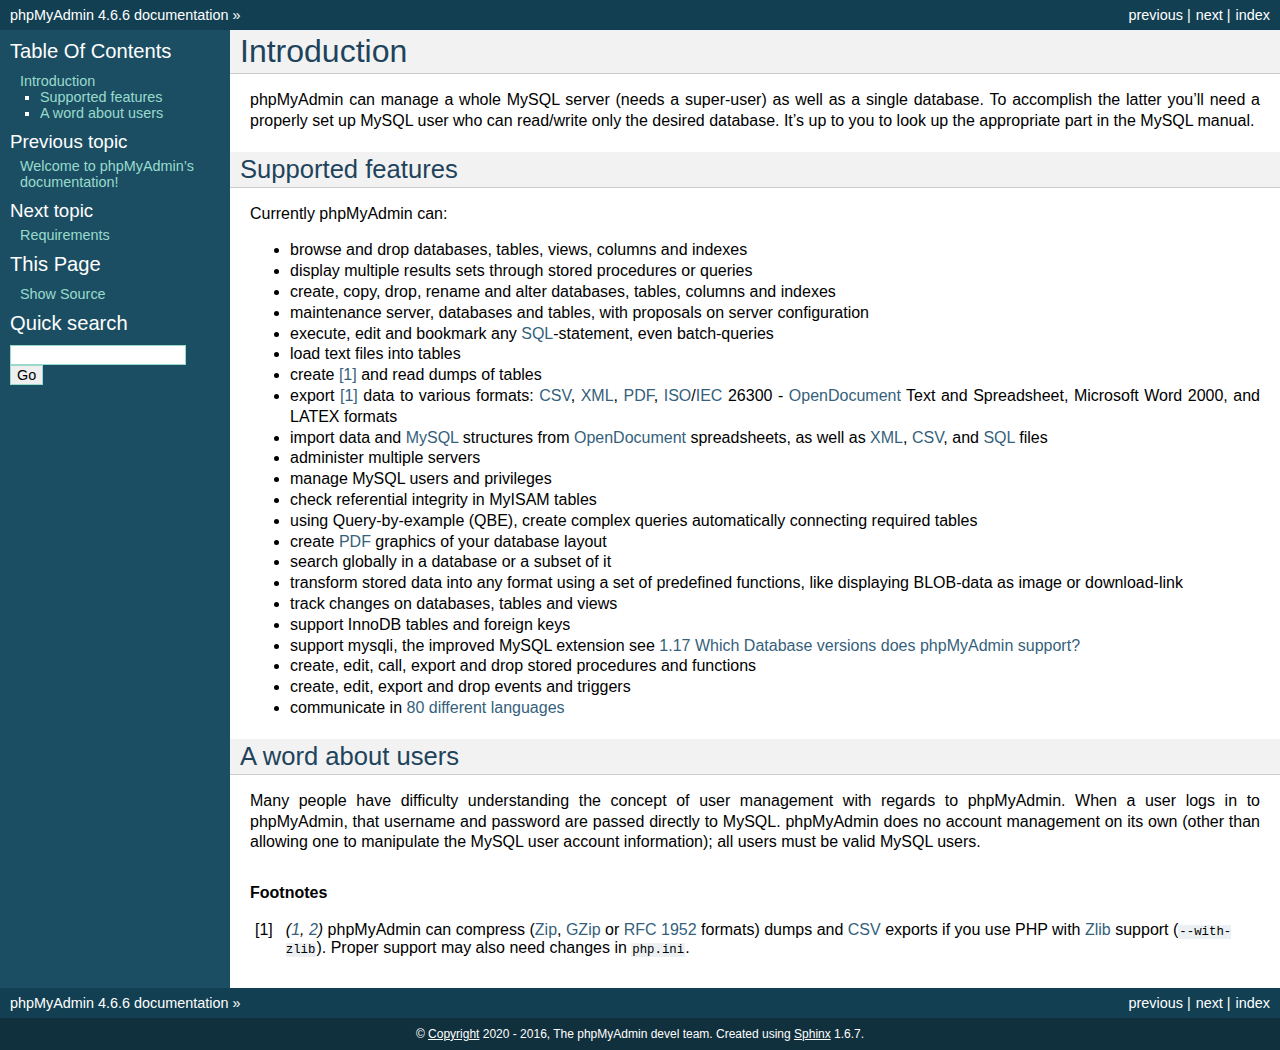
<file: phpmyadmin/doc/html/intro.html>
<!DOCTYPE html PUBLIC "-//W3C//DTD XHTML 1.0 Transitional//EN"
  "http://www.w3.org/TR/xhtml1/DTD/xhtml1-transitional.dtd">

<html xmlns="http://www.w3.org/1999/xhtml">
  <head>
    <meta http-equiv="Content-Type" content="text/html; charset=utf-8" />
    <title>Introduction &#8212; phpMyAdmin 4.6.6 documentation</title>
    <link rel="stylesheet" href="_static/classic.css" type="text/css" />
    <link rel="stylesheet" href="_static/pygments.css" type="text/css" />
    <script type="text/javascript">
      var DOCUMENTATION_OPTIONS = {
        URL_ROOT:    './',
        VERSION:     '4.6.6',
        COLLAPSE_INDEX: false,
        FILE_SUFFIX: '.html',
        HAS_SOURCE:  true,
        SOURCELINK_SUFFIX: '.txt'
      };
    </script>
    <script type="text/javascript" src="_static/jquery.js"></script>
    <script type="text/javascript" src="_static/underscore.js"></script>
    <script type="text/javascript" src="_static/doctools.js"></script>
    <link rel="index" title="Index" href="genindex.html" />
    <link rel="search" title="Search" href="search.html" />
    <link rel="copyright" title="Copyright" href="copyright.html" />
    <link rel="next" title="Requirements" href="require.html" />
    <link rel="prev" title="Welcome to phpMyAdmin’s documentation!" href="index.html" /> 
  </head>
  <body>
    <div class="related" role="navigation" aria-label="related navigation">
      <h3>Navigation</h3>
      <ul>
        <li class="right" style="margin-right: 10px">
          <a href="genindex.html" title="General Index"
             accesskey="I">index</a></li>
        <li class="right" >
          <a href="require.html" title="Requirements"
             accesskey="N">next</a> |</li>
        <li class="right" >
          <a href="index.html" title="Welcome to phpMyAdmin’s documentation!"
             accesskey="P">previous</a> |</li>
        <li class="nav-item nav-item-0"><a href="index.html">phpMyAdmin 4.6.6 documentation</a> &#187;</li> 
      </ul>
    </div>  

    <div class="document">
      <div class="documentwrapper">
        <div class="bodywrapper">
          <div class="body" role="main">
            
  <div class="section" id="introduction">
<span id="intro"></span><h1>Introduction<a class="headerlink" href="#introduction" title="Permalink to this headline">¶</a></h1>
<p>phpMyAdmin can manage a whole MySQL server (needs a super-user) as
well as a single database. To accomplish the latter you’ll need a
properly set up MySQL user who can read/write only the desired
database. It’s up to you to look up the appropriate part in the MySQL
manual.</p>
<div class="section" id="supported-features">
<h2>Supported features<a class="headerlink" href="#supported-features" title="Permalink to this headline">¶</a></h2>
<p>Currently phpMyAdmin can:</p>
<ul class="simple">
<li>browse and drop databases, tables, views, columns and indexes</li>
<li>display multiple results sets through stored procedures or queries</li>
<li>create, copy, drop, rename and alter databases, tables, columns and
indexes</li>
<li>maintenance server, databases and tables, with proposals on server
configuration</li>
<li>execute, edit and bookmark any <a class="reference internal" href="glossary.html#term-sql"><span class="xref std std-term">SQL</span></a>-statement, even batch-queries</li>
<li>load text files into tables</li>
<li>create <a class="footnote-reference" href="#f1" id="id1">[1]</a> and read dumps of tables</li>
<li>export <a class="footnote-reference" href="#f1" id="id2">[1]</a> data to various formats: <a class="reference internal" href="glossary.html#term-csv"><span class="xref std std-term">CSV</span></a>, <a class="reference internal" href="glossary.html#term-xml"><span class="xref std std-term">XML</span></a>, <a class="reference internal" href="glossary.html#term-pdf"><span class="xref std std-term">PDF</span></a>,
<a class="reference internal" href="glossary.html#term-iso"><span class="xref std std-term">ISO</span></a>/<a class="reference internal" href="glossary.html#term-iec"><span class="xref std std-term">IEC</span></a> 26300 - <a class="reference internal" href="glossary.html#term-opendocument"><span class="xref std std-term">OpenDocument</span></a> Text and Spreadsheet, Microsoft
Word 2000, and LATEX formats</li>
<li>import data and <a class="reference internal" href="glossary.html#term-48"><span class="xref std std-term">MySQL</span></a> structures from <a class="reference internal" href="glossary.html#term-opendocument"><span class="xref std std-term">OpenDocument</span></a> spreadsheets, as
well as <a class="reference internal" href="glossary.html#term-xml"><span class="xref std std-term">XML</span></a>, <a class="reference internal" href="glossary.html#term-csv"><span class="xref std std-term">CSV</span></a>, and <a class="reference internal" href="glossary.html#term-sql"><span class="xref std std-term">SQL</span></a> files</li>
<li>administer multiple servers</li>
<li>manage MySQL users and privileges</li>
<li>check referential integrity in MyISAM tables</li>
<li>using Query-by-example (QBE), create complex queries automatically
connecting required tables</li>
<li>create <a class="reference internal" href="glossary.html#term-pdf"><span class="xref std std-term">PDF</span></a> graphics of your
database layout</li>
<li>search globally in a database or a subset of it</li>
<li>transform stored data into any format using a set of predefined
functions, like displaying BLOB-data as image or download-link</li>
<li>track changes on databases, tables and views</li>
<li>support InnoDB tables and foreign keys</li>
<li>support mysqli, the improved MySQL extension see <a class="reference internal" href="faq.html#faq1-17"><span class="std std-ref">1.17 Which Database versions does phpMyAdmin support?</span></a></li>
<li>create, edit, call, export and drop stored procedures and functions</li>
<li>create, edit, export and drop events and triggers</li>
<li>communicate in <a class="reference external" href="https://www.phpmyadmin.net/translations/">80 different languages</a></li>
</ul>
</div>
<div class="section" id="a-word-about-users">
<h2>A word about users<a class="headerlink" href="#a-word-about-users" title="Permalink to this headline">¶</a></h2>
<p>Many people have difficulty understanding the concept of user
management with regards to phpMyAdmin. When a user logs in to
phpMyAdmin, that username and password are passed directly to MySQL.
phpMyAdmin does no account management on its own (other than allowing
one to manipulate the MySQL user account information); all users must
be valid MySQL users.</p>
<p class="rubric">Footnotes</p>
<table class="docutils footnote" frame="void" id="f1" rules="none">
<colgroup><col class="label" /><col /></colgroup>
<tbody valign="top">
<tr><td class="label">[1]</td><td><em>(<a class="fn-backref" href="#id1">1</a>, <a class="fn-backref" href="#id2">2</a>)</em> phpMyAdmin can compress (<a class="reference internal" href="glossary.html#term-zip"><span class="xref std std-term">Zip</span></a>, <a class="reference internal" href="glossary.html#term-gzip"><span class="xref std std-term">GZip</span></a> or <a class="reference internal" href="glossary.html#term-rfc-1952"><span class="xref std std-term">RFC 1952</span></a>
formats) dumps and <a class="reference internal" href="glossary.html#term-csv"><span class="xref std std-term">CSV</span></a> exports if you use PHP with
<a class="reference internal" href="glossary.html#term-zlib"><span class="xref std std-term">Zlib</span></a> support (<code class="docutils literal"><span class="pre">--with-zlib</span></code>).
Proper support may also need changes in <code class="file docutils literal"><span class="pre">php.ini</span></code>.</td></tr>
</tbody>
</table>
</div>
</div>


          </div>
        </div>
      </div>
      <div class="sphinxsidebar" role="navigation" aria-label="main navigation">
        <div class="sphinxsidebarwrapper">
  <h3><a href="index.html">Table Of Contents</a></h3>
  <ul>
<li><a class="reference internal" href="#">Introduction</a><ul>
<li><a class="reference internal" href="#supported-features">Supported features</a></li>
<li><a class="reference internal" href="#a-word-about-users">A word about users</a></li>
</ul>
</li>
</ul>

  <h4>Previous topic</h4>
  <p class="topless"><a href="index.html"
                        title="previous chapter">Welcome to phpMyAdmin’s documentation!</a></p>
  <h4>Next topic</h4>
  <p class="topless"><a href="require.html"
                        title="next chapter">Requirements</a></p>
  <div role="note" aria-label="source link">
    <h3>This Page</h3>
    <ul class="this-page-menu">
      <li><a href="_sources/intro.rst.txt"
            rel="nofollow">Show Source</a></li>
    </ul>
   </div>
<div id="searchbox" style="display: none" role="search">
  <h3>Quick search</h3>
    <form class="search" action="search.html" method="get">
      <div><input type="text" name="q" /></div>
      <div><input type="submit" value="Go" /></div>
      <input type="hidden" name="check_keywords" value="yes" />
      <input type="hidden" name="area" value="default" />
    </form>
</div>
<script type="text/javascript">$('#searchbox').show(0);</script>
        </div>
      </div>
      <div class="clearer"></div>
    </div>
    <div class="related" role="navigation" aria-label="related navigation">
      <h3>Navigation</h3>
      <ul>
        <li class="right" style="margin-right: 10px">
          <a href="genindex.html" title="General Index"
             >index</a></li>
        <li class="right" >
          <a href="require.html" title="Requirements"
             >next</a> |</li>
        <li class="right" >
          <a href="index.html" title="Welcome to phpMyAdmin’s documentation!"
             >previous</a> |</li>
        <li class="nav-item nav-item-0"><a href="index.html">phpMyAdmin 4.6.6 documentation</a> &#187;</li> 
      </ul>
    </div>
    <div class="footer" role="contentinfo">
        &#169; <a href="copyright.html">Copyright</a> 2020 - 2016, The phpMyAdmin devel team.
      Created using <a href="http://sphinx-doc.org/">Sphinx</a> 1.6.7.
    </div>
  </body>
</html>
</file>
<file: phpmyadmin/doc/html/_static/classic.css>
/*
 * classic.css_t
 * ~~~~~~~~~~~~~
 *
 * Sphinx stylesheet -- classic theme.
 *
 * :copyright: Copyright 2007-2018 by the Sphinx team, see AUTHORS.
 * :license: BSD, see LICENSE for details.
 *
 */

@import url("basic.css");

/* -- page layout ----------------------------------------------------------- */

body {
    font-family: sans-serif;
    font-size: 100%;
    background-color: #11303d;
    color: #000;
    margin: 0;
    padding: 0;
}

div.document {
    background-color: #1c4e63;
}

div.documentwrapper {
    float: left;
    width: 100%;
}

div.bodywrapper {
    margin: 0 0 0 230px;
}

div.body {
    background-color: #ffffff;
    color: #000000;
    padding: 0 20px 30px 20px;
}

div.footer {
    color: #ffffff;
    width: 100%;
    padding: 9px 0 9px 0;
    text-align: center;
    font-size: 75%;
}

div.footer a {
    color: #ffffff;
    text-decoration: underline;
}

div.related {
    background-color: #133f52;
    line-height: 30px;
    color: #ffffff;
}

div.related a {
    color: #ffffff;
}

div.sphinxsidebar {
}

div.sphinxsidebar h3 {
    font-family: 'Trebuchet MS', sans-serif;
    color: #ffffff;
    font-size: 1.4em;
    font-weight: normal;
    margin: 0;
    padding: 0;
}

div.sphinxsidebar h3 a {
    color: #ffffff;
}

div.sphinxsidebar h4 {
    font-family: 'Trebuchet MS', sans-serif;
    color: #ffffff;
    font-size: 1.3em;
    font-weight: normal;
    margin: 5px 0 0 0;
    padding: 0;
}

div.sphinxsidebar p {
    color: #ffffff;
}

div.sphinxsidebar p.topless {
    margin: 5px 10px 10px 10px;
}

div.sphinxsidebar ul {
    margin: 10px;
    padding: 0;
    color: #ffffff;
}

div.sphinxsidebar a {
    color: #98dbcc;
}

div.sphinxsidebar input {
    border: 1px solid #98dbcc;
    font-family: sans-serif;
    font-size: 1em;
}



/* -- hyperlink styles ------------------------------------------------------ */

a {
    color: #355f7c;
    text-decoration: none;
}

a:visited {
    color: #355f7c;
    text-decoration: none;
}

a:hover {
    text-decoration: underline;
}



/* -- body styles ----------------------------------------------------------- */

div.body h1,
div.body h2,
div.body h3,
div.body h4,
div.body h5,
div.body h6 {
    font-family: 'Trebuchet MS', sans-serif;
    background-color: #f2f2f2;
    font-weight: normal;
    color: #20435c;
    border-bottom: 1px solid #ccc;
    margin: 20px -20px 10px -20px;
    padding: 3px 0 3px 10px;
}

div.body h1 { margin-top: 0; font-size: 200%; }
div.body h2 { font-size: 160%; }
div.body h3 { font-size: 140%; }
div.body h4 { font-size: 120%; }
div.body h5 { font-size: 110%; }
div.body h6 { font-size: 100%; }

a.headerlink {
    color: #c60f0f;
    font-size: 0.8em;
    padding: 0 4px 0 4px;
    text-decoration: none;
}

a.headerlink:hover {
    background-color: #c60f0f;
    color: white;
}

div.body p, div.body dd, div.body li, div.body blockquote {
    text-align: justify;
    line-height: 130%;
}

div.admonition p.admonition-title + p {
    display: inline;
}

div.admonition p {
    margin-bottom: 5px;
}

div.admonition pre {
    margin-bottom: 5px;
}

div.admonition ul, div.admonition ol {
    margin-bottom: 5px;
}

div.note {
    background-color: #eee;
    border: 1px solid #ccc;
}

div.seealso {
    background-color: #ffc;
    border: 1px solid #ff6;
}

div.topic {
    background-color: #eee;
}

div.warning {
    background-color: #ffe4e4;
    border: 1px solid #f66;
}

p.admonition-title {
    display: inline;
}

p.admonition-title:after {
    content: ":";
}

pre {
    padding: 5px;
    background-color: #eeffcc;
    color: #333333;
    line-height: 120%;
    border: 1px solid #ac9;
    border-left: none;
    border-right: none;
}

code {
    background-color: #ecf0f3;
    padding: 0 1px 0 1px;
    font-size: 0.95em;
}

th {
    background-color: #ede;
}

.warning code {
    background: #efc2c2;
}

.note code {
    background: #d6d6d6;
}

.viewcode-back {
    font-family: sans-serif;
}

div.viewcode-block:target {
    background-color: #f4debf;
    border-top: 1px solid #ac9;
    border-bottom: 1px solid #ac9;
}

div.code-block-caption {
    color: #efefef;
    background-color: #1c4e63;
}
</file>
<file: phpmyadmin/doc/html/_static/pygments.css>
.highlight .hll { background-color: #ffffcc }
.highlight  { background: #eeffcc; }
.highlight .c { color: #408090; font-style: italic } /* Comment */
.highlight .err { border: 1px solid #FF0000 } /* Error */
.highlight .k { color: #007020; font-weight: bold } /* Keyword */
.highlight .o { color: #666666 } /* Operator */
.highlight .ch { color: #408090; font-style: italic } /* Comment.Hashbang */
.highlight .cm { color: #408090; font-style: italic } /* Comment.Multiline */
.highlight .cp { color: #007020 } /* Comment.Preproc */
.highlight .cpf { color: #408090; font-style: italic } /* Comment.PreprocFile */
.highlight .c1 { color: #408090; font-style: italic } /* Comment.Single */
.highlight .cs { color: #408090; background-color: #fff0f0 } /* Comment.Special */
.highlight .gd { color: #A00000 } /* Generic.Deleted */
.highlight .ge { font-style: italic } /* Generic.Emph */
.highlight .gr { color: #FF0000 } /* Generic.Error */
.highlight .gh { color: #000080; font-weight: bold } /* Generic.Heading */
.highlight .gi { color: #00A000 } /* Generic.Inserted */
.highlight .go { color: #333333 } /* Generic.Output */
.highlight .gp { color: #c65d09; font-weight: bold } /* Generic.Prompt */
.highlight .gs { font-weight: bold } /* Generic.Strong */
.highlight .gu { color: #800080; font-weight: bold } /* Generic.Subheading */
.highlight .gt { color: #0044DD } /* Generic.Traceback */
.highlight .kc { color: #007020; font-weight: bold } /* Keyword.Constant */
.highlight .kd { color: #007020; font-weight: bold } /* Keyword.Declaration */
.highlight .kn { color: #007020; font-weight: bold } /* Keyword.Namespace */
.highlight .kp { color: #007020 } /* Keyword.Pseudo */
.highlight .kr { color: #007020; font-weight: bold } /* Keyword.Reserved */
.highlight .kt { color: #902000 } /* Keyword.Type */
.highlight .m { color: #208050 } /* Literal.Number */
.highlight .s { color: #4070a0 } /* Literal.String */
.highlight .na { color: #4070a0 } /* Name.Attribute */
.highlight .nb { color: #007020 } /* Name.Builtin */
.highlight .nc { color: #0e84b5; font-weight: bold } /* Name.Class */
.highlight .no { color: #60add5 } /* Name.Constant */
.highlight .nd { color: #555555; font-weight: bold } /* Name.Decorator */
.highlight .ni { color: #d55537; font-weight: bold } /* Name.Entity */
.highlight .ne { color: #007020 } /* Name.Exception */
.highlight .nf { color: #06287e } /* Name.Function */
.highlight .nl { color: #002070; font-weight: bold } /* Name.Label */
.highlight .nn { color: #0e84b5; font-weight: bold } /* Name.Namespace */
.highlight .nt { color: #062873; font-weight: bold } /* Name.Tag */
.highlight .nv { color: #bb60d5 } /* Name.Variable */
.highlight .ow { color: #007020; font-weight: bold } /* Operator.Word */
.highlight .w { color: #bbbbbb } /* Text.Whitespace */
.highlight .mb { color: #208050 } /* Literal.Number.Bin */
.highlight .mf { color: #208050 } /* Literal.Number.Float */
.highlight .mh { color: #208050 } /* Literal.Number.Hex */
.highlight .mi { color: #208050 } /* Literal.Number.Integer */
.highlight .mo { color: #208050 } /* Literal.Number.Oct */
.highlight .sa { color: #4070a0 } /* Literal.String.Affix */
.highlight .sb { color: #4070a0 } /* Literal.String.Backtick */
.highlight .sc { color: #4070a0 } /* Literal.String.Char */
.highlight .dl { color: #4070a0 } /* Literal.String.Delimiter */
.highlight .sd { color: #4070a0; font-style: italic } /* Literal.String.Doc */
.highlight .s2 { color: #4070a0 } /* Literal.String.Double */
.highlight .se { color: #4070a0; font-weight: bold } /* Literal.String.Escape */
.highlight .sh { color: #4070a0 } /* Literal.String.Heredoc */
.highlight .si { color: #70a0d0; font-style: italic } /* Literal.String.Interpol */
.highlight .sx { color: #c65d09 } /* Literal.String.Other */
.highlight .sr { color: #235388 } /* Literal.String.Regex */
.highlight .s1 { color: #4070a0 } /* Literal.String.Single */
.highlight .ss { color: #517918 } /* Literal.String.Symbol */
.highlight .bp { color: #007020 } /* Name.Builtin.Pseudo */
.highlight .fm { color: #06287e } /* Name.Function.Magic */
.highlight .vc { color: #bb60d5 } /* Name.Variable.Class */
.highlight .vg { color: #bb60d5 } /* Name.Variable.Global */
.highlight .vi { color: #bb60d5 } /* Name.Variable.Instance */
.highlight .vm { color: #bb60d5 } /* Name.Variable.Magic */
.highlight .il { color: #208050 } /* Literal.Number.Integer.Long */
</file>
